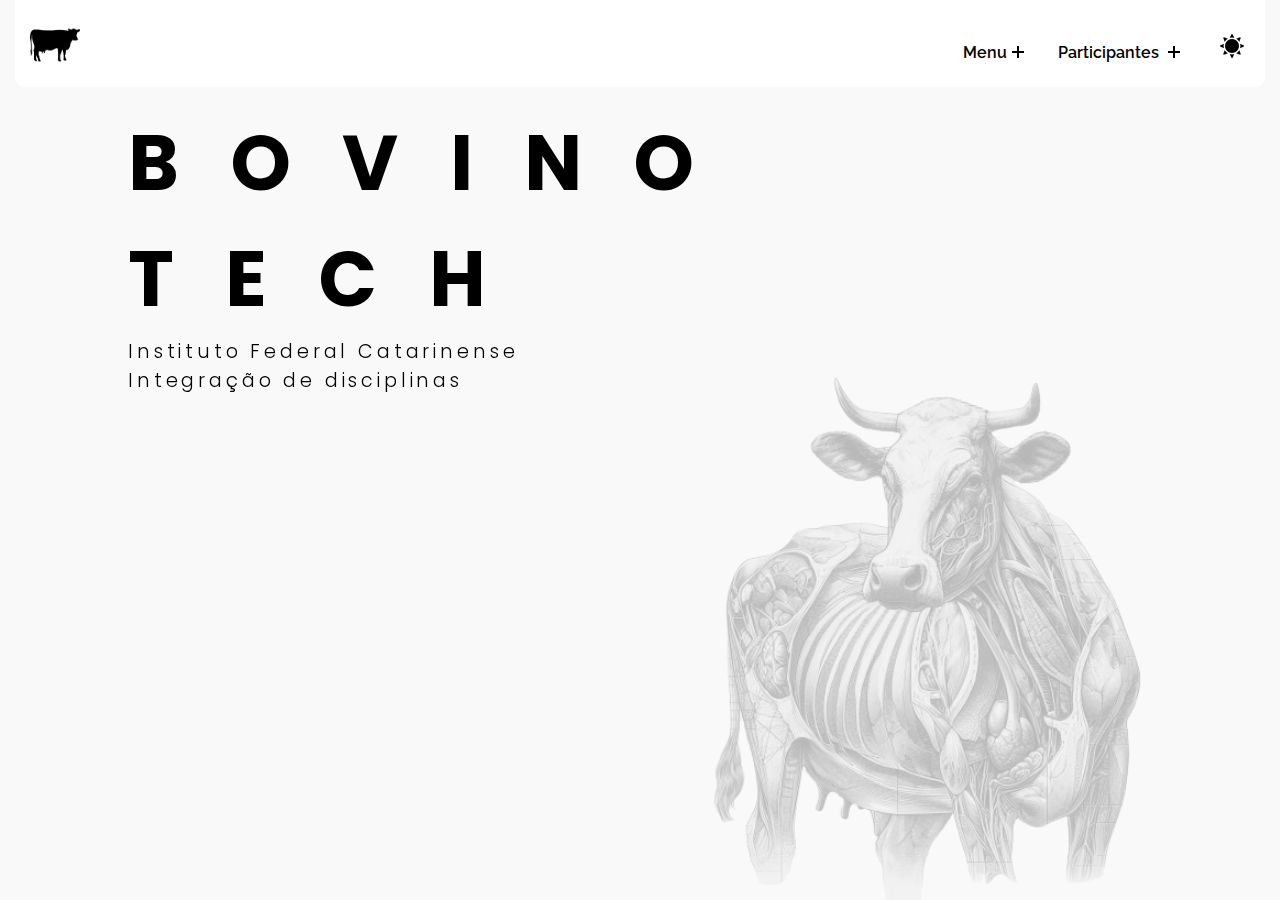
<file: index.html>
<!DOCTYPE html>
    <html lang="pt-br">
      <head>
        <meta charset="UTF-8" />
        <meta name="viewport" content="width=device-width, initial-scale=1.0" />
        <title>Home</title>
        <link
          rel="shortcut icon"
          href="img/favicons/vacaS.png"
          type="image/x-icon"
        />
        <link rel="stylesheet" type="text/css" href="css/style.css" />
      </head>
      <body>
        <!-- header start -->
        <header class="header">
          <div class="container">
            <div class="header-main">
              <div class="logo">
                <a href="index.html"
                  ><img src="img/cow.png" alt="" id="logo"
                /></a>
              </div>
              <div class="open-nav-menu">
                <span></span>
              </div>
              <div class="menu-overlay"></div>
              <!-- navigation menu start -->
              <nav class="nav-menu">
                <div class="close-nav-menu">
                  <img src="img/close.svg" alt="close" />
                </div>
                <ul class="menu">
                  <li class="menu-item menu-item-has-children">
                    <a href="#" data-toggle="sub-menu"
                      >Menu<i class="plus"></i
                    ></a>
                    <ul class="sub-menu">
                      <li class="menu-item"><a href="index.html">Home</a></li>
                      <li class="menu-item">
                        <a href="ossos.html">Esqueleto Bovino</a>
                      </li>
                      <li class="menu-item">
                        <a href="sistema-digestivo.html">Sistema Digestivo</a>
                      </li>
                      <li class="menu-item">
                        <a href="fermentacao.html" style="text-wrap: nowrap"
                          >Fermentação Ruminante</a
                        >
                      </li>
                    </ul>
                  </li>
                  <li class="menu-item menu-item-has-children">
                    <a href="#" data-toggle="sub-menu"
                      >Participantes <i class="plus"></i
                    ></a>
                    <ul class="sub-menu" id="participants">
                      <li class="menu-item">
                        <a href="#">André Richartz Farias</a>
                      </li>
                      <li class="menu-item"><a href="#">Yasmin Bragato</a></li>
                      <li class="menu-item">
                        <a href="#">Guilherme Schreiber</a>
                      </li>
                      <li class="menu-item">
                        <a href="#">Henrique Chepli de Souza</a>
                      </li>
                      <li class="menu-item">
                        <a href="#">Guilherme Thomasi Acordi</a>
                      </li>
                      <li class="menu-item">
                        <a href="#">Luna Bolsoni Ramos da Silva</a>
                      </li>
                      <li class="menu-item">
                        <a href="#">Fernanda Francine De Freitas</a>
                      </li>
                    </ul>
                  </li>
                  <li class="menu-item menu-item-has-children">
                    <button id="toggle" class="button">
                      <img src="img/sun.png" alt="" />
                    </button>
                  </li>
                </ul>
              </nav>
              <!-- navigation menu end -->
            </div>
          </div>
        </header>
        <!-- header end -->

        <!-- home section start -->

        <!-- home section end -->
        <h1 class="title" id="title1">Bovino</h1>
        <h1 class="title" id="title2" >Tech</h1>
        <h2 class="subtitle" id="subtitle2">Instituto Federal Catarinense </h2>
        <h2 class="subtitle" id="subtitle2">Integração de disciplinas</h2>

        <img src="img/Cows/cowBackgroudnd-nobackgroundbandw.png" alt="" class="indexImg">

        <script type="module" src="js/script.js"></script>
    <script type="module" src="js/utils.js"></script>
    </body>
    </html>
</file>
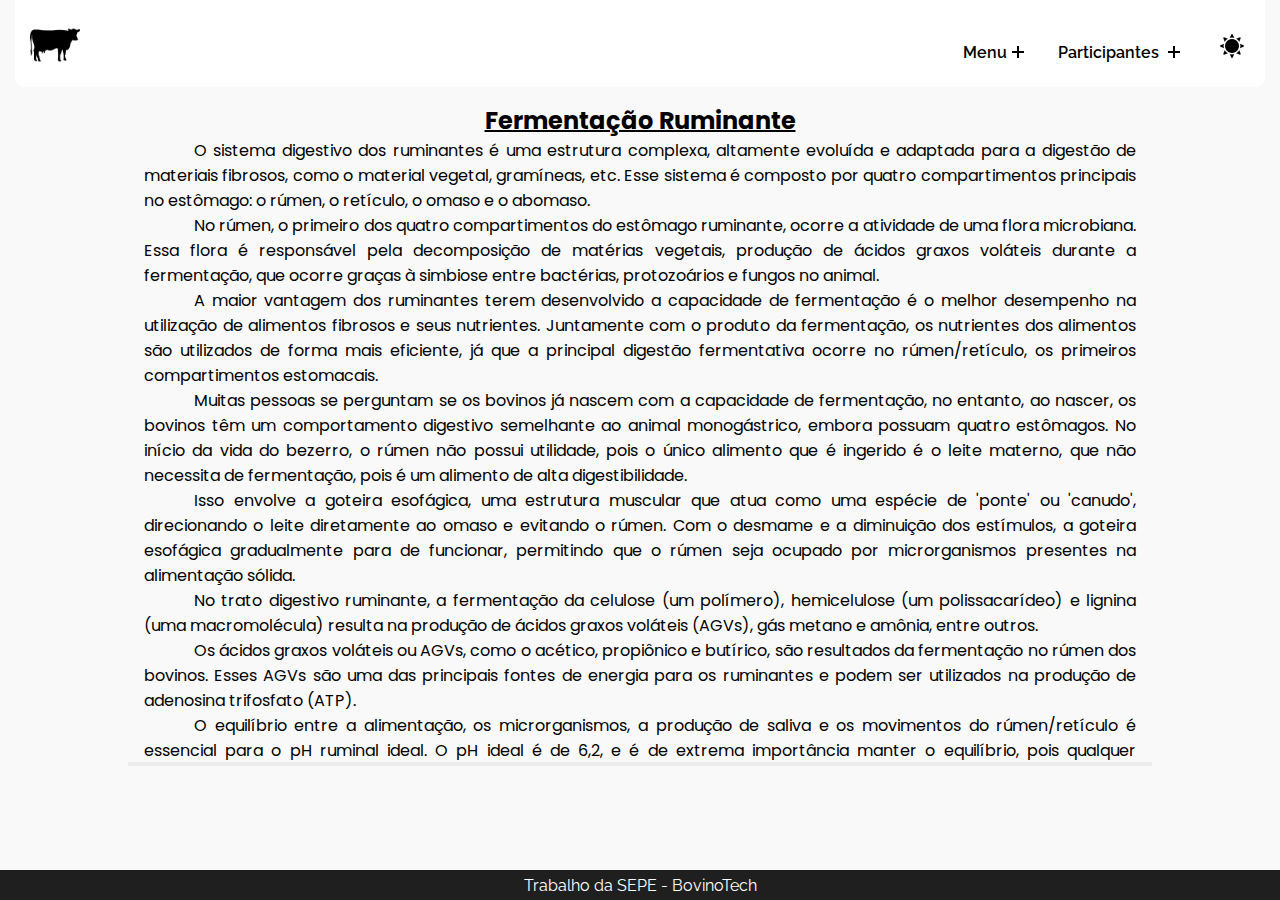
<file: fermentacao.html>
<!DOCTYPE html>
<html lang="pt-br">
  <head>
    <meta charset="UTF-8" />
    <meta name="viewport" content="width=device-width, initial-scale=1.0" />
    <title>Sistema Digestivo</title>
    <link
      rel="shortcut icon"
      href="img/favicons/vacaS.png"
      type="image/x-icon"
    />
    <link rel="stylesheet" type="text/css" href="css/style.css" />
  </head>
  <body>
    <!-- header start -->
    <header class="header">
      <div class="container">
        <div class="header-main">
          <div class="logo">
            <a href="index.html"
              ><img src="img/cow.png" alt="" id="logo"
            /></a>
          </div>
          <div class="open-nav-menu">
            <span></span>
          </div>
          <div class="menu-overlay"></div>
          <!-- navigation menu start -->
          <nav class="nav-menu">
            <div class="close-nav-menu">
              <img src="img/close.svg" alt="close" />
            </div>
            <ul class="menu">
              <li class="menu-item menu-item-has-children">
                <a href="#" data-toggle="sub-menu"
                  >Menu<i class="plus"></i
                ></a>
                <ul class="sub-menu">
                  <li class="menu-item"><a href="index.html">Home</a></li>
                  <li class="menu-item">
                    <a href="ossos.html">Esqueleto Bovino</a>
                  </li>
                  <li class="menu-item">
                    <a href="sistema-digestivo.html">Sistema Digestivo</a>
                  </li>
                  <li class="menu-item">
                    <a href="fermentacao.html" style="text-wrap: nowrap"
                      >Fermentação Ruminante</a
                    >
                  </li>
                </ul>
              </li>
              <li class="menu-item menu-item-has-children">
                <a href="#" data-toggle="sub-menu"
                  >Participantes <i class="plus"></i
                ></a>
                <ul class="sub-menu" id="participants">
                  <li class="menu-item">
                    <a href="#">André Richartz Farias</a>
                  </li>
                  <li class="menu-item"><a href="#">Yasmin Bragato</a></li>
                  <li class="menu-item">
                    <a href="#">Guilherme Schreiber</a>
                  </li>
                  <li class="menu-item">
                    <a href="#">Henrique Chepli de Souza</a>
                  </li>
                  <li class="menu-item">
                    <a href="#">Guilherme Thomasi Acordi</a>
                  </li>
                  <li class="menu-item">
                    <a href="#">Luna Bolsoni Ramos da Silva</a>
                  </li>
                  <li class="menu-item">
                    <a href="#">Fernanda Francine De Freitas</a>
                  </li>
                </ul>
              </li>
              <li class="menu-item menu-item-has-children">
                <button id="toggle" class="button">
                  <img src="img/sun.png" alt="" />
                </button>
              </li>
            </ul>
          </nav>
          <!-- navigation menu end -->
        </div>
      </div>
    </header>
    <!-- header end -->

    <!-- home section start -->

    <!-- home section end -->
    <div id="text-box" style="margin-right: 0;">
      <div class="container-quim">
      <div id="text-box-quim" class="">
        <h1 class="title-quim">Fermentação Ruminante</h1>
        <p class="text-quim">
          O sistema digestivo dos ruminantes é uma estrutura complexa, altamente evoluída e adaptada para a digestão de materiais fibrosos, como o material vegetal, gramíneas, etc. Esse sistema é composto por quatro compartimentos principais no estômago: o rúmen, o retículo, o omaso e o abomaso.   
        </p>
        <p class="text-quim"> No rúmen, o primeiro dos quatro compartimentos do estômago ruminante, ocorre a atividade de uma flora microbiana. Essa flora é responsável pela decomposição de matérias vegetais, produção de ácidos graxos voláteis durante a fermentação, que ocorre graças à simbiose entre bactérias, protozoários e fungos no animal.
        </p>
        <p class="text-quim">  A maior vantagem dos ruminantes terem desenvolvido a capacidade de fermentação é o melhor desempenho na utilização de alimentos fibrosos e seus nutrientes. Juntamente com o produto da fermentação, os nutrientes dos alimentos são utilizados de forma mais eficiente, já que a principal digestão fermentativa ocorre no rúmen/retículo, os primeiros compartimentos estomacais.
        </p>
        <p class="text-quim">  Muitas pessoas se perguntam se os bovinos já nascem com a capacidade de fermentação, no entanto, ao nascer, os bovinos têm um comportamento digestivo semelhante ao animal monogástrico, embora possuam quatro estômagos. No início da vida do bezerro, o rúmen não possui utilidade, pois o único alimento que é ingerido é o leite materno, que não necessita de fermentação, pois é um alimento de alta digestibilidade. 
        </p>
        <p class="text-quim"> Isso envolve a goteira esofágica, uma estrutura muscular que atua como uma espécie de 'ponte' ou 'canudo', direcionando o leite diretamente ao omaso e evitando o rúmen. Com o desmame e a diminuição dos estímulos, a goteira esofágica gradualmente para de funcionar, permitindo que o rúmen seja ocupado por microrganismos presentes na alimentação sólida.
        </p>
        <p class="text-quim"> No trato digestivo ruminante, a fermentação da celulose (um polímero), hemicelulose (um polissacarídeo) e lignina (uma macromolécula) resulta na produção de ácidos graxos voláteis (AGVs), gás metano e amônia, entre outros.
        </p>
        <p class="text-quim"> Os ácidos graxos voláteis ou AGVs, como o acético, propiônico e butírico, são resultados da fermentação no rúmen dos bovinos. Esses AGVs são uma das principais fontes de energia para os ruminantes e podem ser utilizados na produção de adenosina trifosfato (ATP).
        </p>
        <p class="text-quim"> O equilíbrio entre a alimentação, os microrganismos, a produção de saliva e os movimentos do rúmen/retículo é essencial para o pH ruminal ideal. O pH ideal é de 6,2, e é de extrema importância manter o equilíbrio, pois qualquer desequilíbrio pode resultar em disfunções ruminais, tais como a acidose, que torna o bovino mais suscetível a condições como o timpanismo e a laminite. Além disso, a alcalose é outra disfunção que pode ser causada pelo desequilíbrio do pH.
        </p>
        <p class="text-quim"> A acidose ocorre devido à produção excessiva de ácidos láticos no rúmen. O principal motivo dessa disfunção é o consumo excessivo de amido, ingerido de forma repentina, sem uma introdução lenta na dieta. A acidose reduz o pH e pode alterar a composição das bactérias, favorecendo aquelas que produzem ácido lático. 
        </p>
        <p class="text-quim"> A alcalose, por outro lado, é causada pela produção excessiva de amônio, resultando em um aumento do pH no rúmen e uma diminuição na população de protozoários. Um dos fatores desse distúrbio é o desequilíbrio na dieta.
        </p>
        <p class="text-quim">No que diz respeito à alimentação de bovinos, é proibido fornecer subprodutos de origem 
          animal, pois são prejudiciais à saúde de ruminantes. É também necessário fornecer alimentos fibrosos para melhor trato digestivo e para o equilíbrio do pH do rúmen.
          </p>
          <h2 id="referTitle">Referências Bibliográficas</h2>
          <p class="refer">MURTA, Thayná. Você sabia que o bezerro se torna ruminante?. <b>Zootecniabrasil</b>, 2020 Disponível em: <a href=" https://zootecniabrasil.com/2020/12/09/voce-sabia-que-o-bezerro-se-torna-ruminante/"> https://zootecniabrasil.com/2020/12/09/voce-sabia-que-o-bezerro-se-torna-ruminante/</a>
           . Acesso em: 17 out. 2023.</p>
           <p class="refer">SOUZA, Camila Carolina. DISTÚRBIOS DO EQUILÍBRIO ÁCIDO-BÁSICO REVISÃO DE LITERATURA <b>Faef Revista</b>,set.,2013. Disponível em: <a href="http://faef.revista.inf.br/imagens_arquivos/arquivos_destaque/ajQUTqxOS6kVrug_2013-6-21-10-53-20.pdf">http://faef.revista.inf.br/imagens_arquivos/arquivos_destaque/ajQUTqxOS6kVrug_2013-6-21-10-53-20.pdf</a>. Acesso em: 17 out. 2023</p>
           <p class="refer">COMO OCORRE O DESENVOLVIMENTO DO RÚMEN NO BEZERRO LEITEIRO?. <b>Educapoint| Blog</b>. 19 mar. 2020. Disponível em: <a href="https://www.educapoint.com.br/blog/pecuaria-leite/desenvolvimento-rumen-bezerro-leiteiro/">https://www.educapoint.com.br/blog/pecuaria-leite/desenvolvimento-rumen-bezerro-leiteiro/</a>. Acesso em: 17 out. 2023.</p>
           <p class="refer">CARVALHO, Pedro. Acidose Ruminal: o que é, prevenção e tratamento.<b>Blog Prodap</b>, 18 nov. 2020. Disponível em: <a href="https://blog.prodap.com.br/acidose-ruminal-o-que-e-prevencao-tratamento/">https://blog.prodap.com.br/acidose-ruminal-o-que-e-prevencao-tratamento/</a>. Acesso em: 17 out. 2023.</p>
           <p class="refer">DIETA RICA EM CONCENTRADO PODE LEVAR A ACIDOSE RUMINAL EM CONFINAMENTO BOVINO.<b>Embrapa</b>. 2019. Disponível em: <a href="https://www.embrapa.br">https://www.embrapa.br</a>.Acesso em: 17 out. 2023.</p>
           <p class="refer">OLIVEIRA, Vinicius da silva; SANTANA NETO, Jose Adelson; VALENÇA, Roberta de Lima. CARACTERÍSTICA QUÍMICAS E FISIOLÓGICAS DA FERMENTAÇÃO RUMINAL DE BOVINOS EM PASTEJO-REVISÃO DE LITERATURA. <b>Revista científica eletrônica de medicina veterinária</b>, n. 20, jan. 2013.</p>
           <p class="refer"></p>
           <p class="refer"></p>
      </div>
    </div>
      </div>
      <script type="module" src="js/script.js"></script>
      <script type="module" src="js/utils.js"></script>
    <footer>
      <p>Trabalho da SEPE - BovinoTech</p>
    </footer>
  </body>
</html>
</body>
</html>
</file>
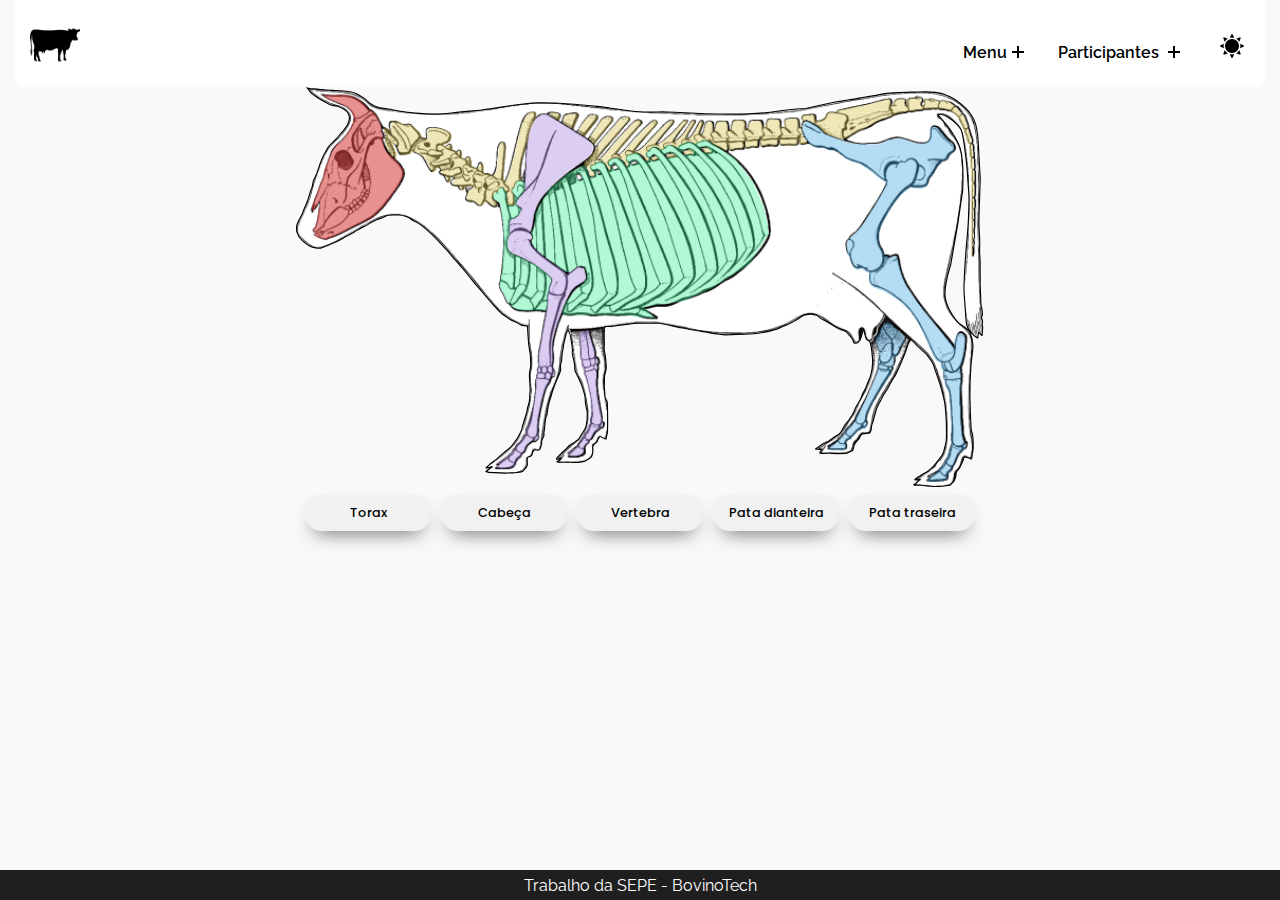
<file: ossos.html>
<!DOCTYPE html>
<html lang="pt-br">
  <head>
    <meta charset="UTF-8" />
    <meta name="viewport" content="width=device-width, initial-scale=1.0" />
    <title>Esqueleto Bovino</title>
    <link
      rel="shortcut icon"
      href="img/favicons/vacaS.png"
      type="image/x-icon"
    />
    <link rel="stylesheet" type="text/css" href="css/style.css" />
  </head>
  <body>
    <!-- header start -->
    <header class="header">
      <div class="container">
        <div class="header-main">
          <div class="logo">
            <a href="index.html"><img src="img/cow.png" alt="" id="logo" /></a>
          </div>
          <div class="open-nav-menu">
            <span></span>
          </div>
          <div class="menu-overlay"></div>
          <!-- navigation menu start -->
          <nav class="nav-menu">
            <div class="close-nav-menu">
              <img src="img/close.svg" alt="close" />
            </div>
            <ul class="menu">
              <li class="menu-item menu-item-has-children">
                <a href="#" data-toggle="sub-menu">Menu<i class="plus"></i></a>
                <ul class="sub-menu">
                  <li class="menu-item"><a href="index.html">Home</a></li>
                  <li class="menu-item">
                    <a href="ossos.html">Esqueleto Bovino</a>
                  </li>
                  <li class="menu-item"><a href="sistema-digestivo.html">Sistema Digestivo</a></li>
                  <li class="menu-item"><a href="fermentacao.html" style="text-wrap: nowrap;">Fermentação Ruminante</a></li>
                </ul>
              </li>
              <li class="menu-item menu-item-has-children">
                <a href="#" data-toggle="sub-menu"
                  >Participantes <i class="plus"></i
                ></a>
                <ul class="sub-menu" id="participants">
                  <li class="menu-item"><a href="#">André Richartz Farias</a></li>
                  <li class="menu-item"><a href="#">Yasmin Bragato</a></li>
                  <li class="menu-item"><a href="#">Guilherme Schreiber</a></li>
                  <li class="menu-item"><a href="#">Henrique Chepli de Souza</a></li>
                  <li class="menu-item"><a href="#">Guilherme Thomasi Acordi</a></li>
                  <li class="menu-item"><a href="#">Luna Bolsoni Ramos da Silva</a></li>
                  <li class="menu-item"><a href="#">Fernanda Francine De Freitas</a></li>
                </ul>
              </li>
              <li class="menu-item menu-item-has-children">
                <button id="toggle" class="button">
                  <img src="img/sun.png" alt="" />
                </button>
              </li>
            </ul>
          </nav>
          <!-- navigation menu end -->
        </div>
      </div>
    </header>
    <!-- header end -->

    <!-- home section start -->

    <!-- home section end -->

    <script type="module" src="js/script.js"></script>
    <script type="module" src="js/utils.js"></script>
    <article>
      <div class="content-container">

        <div class="imageButton-box">
          <div class="image-box">
            <?xml version="1.0" encoding="UTF-8" standalone="no"?>
<!-- Created with Inkscape (http://www.inkscape.org/) -->
<svg
   version="1.1"
   id="svg1"
   class="cowBones"
   viewBox="0 0 366.4614 213.30975"
   sodipodi:docname="bovino-ossos-nobackground.svg.2023_09_30_22_06_51.0.svg"
   inkscape:export-filename="bovino-ossos-background-subs.svg"
   inkscape:export-xdpi="96"
   inkscape:export-ydpi="96"
   xml:space="preserve"
   xmlns:inkscape="http://www.inkscape.org/namespaces/inkscape"
   xmlns:sodipodi="http://sodipodi.sourceforge.net/DTD/sodipodi-0.dtd"
   xmlns:xlink="http://www.w3.org/1999/xlink"
   xmlns="http://www.w3.org/2000/svg"
   xmlns:svg="http://www.w3.org/2000/svg"><defs
     id="defs1"><clipPath
       clipPathUnits="userSpaceOnUse"
       id="clipPath7"><path
         style="opacity:1;fill:none;fill-opacity:1;stroke:#000000;stroke-width:0.602;stroke-dasharray:none;stroke-opacity:1"
         d="m 366.21422,105.3548 c 0,0 -3.94761,12.08298 -2.93057,18.06477 0.75512,4.44123 3.23792,8.55148 6.00119,12.10945 1.90427,2.45193 5.93145,3.80791 7.06171,6.07257 1.38312,2.77131 1.73896,4.87327 1.64177,7.41354 l -0.0714,1.86613 -0.89737,7.83164 -0.50987,8.60664 -0.10197,8.81058 c 0,0 0.16316,4.93555 0.16316,5.58819 0,0.65264 0.16316,5.34346 0.16316,5.34346 l 0.32631,5.75135 c -0.1593,1.19868 0.59866,2.37453 0.81579,3.87503 0.31574,2.18198 0.28554,6.60794 0.28554,6.60794 l -0.28553,2.44738 c 0,0 -0.26816,0.60335 -0.32633,1.67238 -0.0331,0.60792 -0.0196,2.06698 -0.73421,1.67238 -0.94172,-0.52003 -1.83532,-0.70103 -3.10003,-0.89738 -0.61891,-0.0961 -0.85658,1.67239 -0.85658,1.67239 l -0.89737,1.87632 -1.01975,2.20265 c -0.30654,0.66215 -1.55,1.42764 -1.71316,2.24344 -0.16316,0.81579 -0.28553,1.34606 -0.32632,2.16185 -0.0364,0.72876 -1.06053,2.89607 -1.06053,2.89607 l -2.03949,1.91713 -3.1816,0.48947 c -0.96757,0.14886 -2.93686,0.20394 -2.93686,0.20394 0,0 -2.56976,0.0408 -4.03819,-0.12236 -1.46843,-0.16316 -4.28292,-0.36711 -5.09871,-0.53027 -0.8158,-0.16316 -4.77504,0.23487 -3.9974,-0.28553 1.91506,-1.28156 1.96957,-1.87803 3.05923,-2.73291 0.50141,-0.39337 -3.14081,0.61185 -2.48818,-0.0408 0.65264,-0.65263 2.4066,-1.71317 3.05923,-2.20265 0.65264,-0.48948 3.75266,-1.87632 4.4053,-2.69212 0.65263,-0.81579 1.87649,-1.25655 3.01844,-2.85528 1.01974,-1.42764 4.3645,-5.30266 4.69082,-6.52636 0.30606,-1.14771 0.775,-3.22239 1.34606,-5.50661 0.55964,-2.23853 0.12237,-13.01193 -0.0408,-14.80668 -0.14845,-1.63299 -0.28554,-5.05793 -0.93816,-7.83163 -0.65263,-2.77371 -1.95791,-7.83163 -2.97765,-10.72771 -0.98885,-2.80836 -1.87633,-5.30266 -2.52897,-7.42373 -0.65264,-2.12107 -2.7737,-4.73161 -3.42634,-5.5474 -0.65263,-0.8158 -4.97634,-4.69082 -4.97634,-4.69082 0,0 -1.71071,-1.91111 -3.01844,-3.26318 -1.74185,-1.80092 -3.34476,5.5474 -4.07898,7.17899 -0.63165,1.40366 -1.79475,4.44608 -2.12106,5.09872 -0.32632,0.65263 -2.03949,4.7316 -2.69213,5.87372 -0.65264,1.14211 -1.71317,2.52897 -3.01844,4.97635 -1.30527,2.44739 -0.9985,2.30378 -2.77371,4.73161 -0.86135,1.17802 -1.97289,3.85304 -3.27816,5.9741 -1.30527,2.12107 -1.50633,4.19435 -2.15897,6.15226 -0.65263,1.9579 -0.47053,2.59159 -1.28632,4.22318 -0.81579,1.63159 -0.17051,4.02299 -1.14946,4.83879 -0.97896,0.81579 -1.97523,0.1392 -4.07813,0.73916 -1.14658,0.32712 -1.19981,1.94454 -2.12021,2.88087 -0.80499,0.81892 -1.59437,1.69134 -2.13182,2.70612 -0.53537,1.01088 -0.384,2.78191 -1.03663,3.27139 -0.65264,0.48947 -3.09748,1.5722 -3.75011,1.5722 -0.65264,0 -4.28738,0.0973 -4.28738,0.0973 0,0 -3.17365,-0.31302 -3.82629,-0.31302 -0.65264,0 -2.60978,0.17655 -5.05793,0.24474 -0.97646,0.0272 -0.31949,-0.95489 0.1517,-1.70157 0.003,-0.005 0.008,-0.007 0.0115,-0.0116 0.61184,-0.69342 -3.47778,-0.47424 -2.87568,-0.81579 1.21714,-0.69044 2.61054,-1.79475 3.26318,-2.28422 0.65263,-0.48948 3.75266,-1.87633 3.75266,-1.87633 l 3.83423,-2.77371 c 0,0 1.71316,-0.48947 2.69212,-2.12106 0.97895,-1.63159 1.61653,-3.24597 2.7737,-4.56845 1.14212,-1.30528 2.44739,-3.26318 3.10002,-4.24213 0.65264,-0.97896 1.55001,-3.34476 2.20265,-4.65003 0.65263,-1.30527 2.61054,-4.16056 2.93686,-5.62899 0.32632,-1.46843 1.87633,-3.26318 2.36581,-4.89477 0.48948,-1.63159 1.63158,-3.75265 2.28422,-5.71056 0.65264,-1.95791 1.14212,-5.54741 1.14212,-7.50532 0,-1.95791 -0.50501,-6.40604 -0.66821,-7.54815 -0.0816,-0.57105 -0.46085,-2.0737 -0.73319,-3.05863 -0.27234,-0.98493 -1.41263,-0.74075 -1.96642,-1.74056 -0.83104,-1.50034 -1.27936,-6.06737 -1.59455,-4.94511 -0.24349,0.86698 -0.8117,2.8075 -0.8117,2.8075 l -0.8117,2.57675 -1.40904,1.63159 c 0,0 -2.0221,0.8076 -2.18526,-0.33451 -0.16316,-1.14212 -1.34485,-2.75391 -1.34485,-2.75391 l -2.73412,-2.94846 -3.80864,-1.51622 -3.66868,-2.08148 -2.89728,-1.72716 -3.11981,-1.65139 c 0,0 -1.89033,-1.82614 -2.70612,-1.82614 -0.8158,0 -1.32167,-0.80759 -4.09877,-0.29832 -0.8183,0.15006 -2.95326,0.64103 -3.60589,1.29367 -0.65264,0.65264 -2.29583,1.48823 -3.6011,2.30403 -1.30527,0.81579 -3.06383,1.74696 -4.69542,2.23644 -1.63159,0.48947 -3.9274,1.80634 -5.06951,2.13266 -0.57106,0.16316 -7.25478,2.20519 -13.91111,2.47587 -6.65633,0.27068 -13.16989,0.50057 -13.16989,0.50057 0,0 -6.92846,-0.91137 -8.72321,-1.23769 -1.79475,-0.32631 -6.69772,-1.04653 -8.16615,-1.37285 -1.46843,-0.32632 -4.79099,-0.88337 -6.7489,-1.20969 -1.95791,-0.32632 -10.25921,-2.3914 -11.40133,-2.3914 -1.14211,0 -9.98409,0.0116 -10.96305,0.0116 -0.97895,0 -4.67392,0.33622 -5.65287,0.49938 -0.97896,0.16316 -9.09081,1.1882 -9.09081,1.1882 0,0 -3.74344,-0.38344 -3.70827,0.63694 0.0359,1.03983 -0.0741,3.40584 -0.0741,3.40584 0,0 0.0458,4.48696 0.0758,5.31836 0.0294,0.8158 -0.33618,2.73279 0.0956,4.24213 0.74448,2.60254 0.79759,5.55676 0.93287,8.3788 0.0516,1.07582 -0.5842,2.67175 -0.77782,3.86758 -0.12885,0.79585 -0.18303,1.3634 -0.18303,1.3634 l -0.11709,4.69288 0.3444,4.46212 c -0.45683,1.67503 1.2435,3.238 1.27897,4.05099 0.0291,0.66748 0.17047,4.85271 0.18907,8.64032 0.0187,3.78761 -0.0853,7.17761 -0.0853,7.17761 0,0 -0.33813,1.7415 -0.63911,2.88417 -0.16711,0.63441 0.28053,1.11069 -0.5375,0.81419 -0.61358,-0.22239 -0.83983,-0.24074 -2.52486,-1.1882 -0.82167,-0.46201 -1.90023,2.8034 -1.90023,2.8034 0,0 -1.17742,1.0262 -1.77205,1.5674 -0.76447,0.69578 -0.38185,1.89102 -0.40789,2.93686 -0.0278,1.11764 -0.003,2.31229 -0.65264,3.22239 -0.84126,1.17912 -3.46713,2.52896 -3.46713,2.52896 0,0 -1.79476,0.48948 -3.91582,0.65264 -2.12107,0.16316 -4.09937,-0.0816 -5.89412,-0.0816 -1.79475,0 -1.82321,0.12589 -3.42633,0.0204 -0.45368,-0.0299 -2.76034,-0.0341 -1.36646,-0.62204 0.42,-0.17714 3.74797,-2.7112 0.30592,-1.05034 -0.47046,0.22701 -1.29188,0.0582 -1.04627,-0.11527 0.48473,-0.34227 0.37068,-0.70974 1.12787,-1.43474 1.70471,-1.63223 1.28488,-1.48882 2.59015,-2.46777 1.30527,-0.97896 2.08028,-2.12107 3.05923,-3.10003 0.97896,-0.97895 2.77371,-1.38685 3.10002,-2.03948 0.32632,-0.65264 1.55001,-0.65264 2.20264,-1.79475 0.65264,-1.14211 1.29074,-2.26323 2.0395,-3.34476 0.73422,-1.06053 1.2808,-1.27271 1.79474,-3.67108 0.48948,-2.28422 0.57106,-4.97634 0.57106,-6.60793 0,-1.63159 -1.19719,-4.05984 -1.06054,-6.36321 0.14013,-2.36196 -0.61911,-4.42557 -1.14211,-6.11845 -1.50482,-4.87093 -2.98908,-6.80883 -4.40529,-10.19744 -0.303,-1.88802 0.15318,-1.18375 -0.32632,-3.9974 -0.19381,-1.13731 -1.38674,-5.39004 -1.06053,-5.9553 0.37663,-0.65264 -1.0845,-10.03703 -1.57488,-10.03703 -0.92225,-4.48963 -2.42252,3.59225 -2.42252,3.59225 0,0 -0.73421,2.85528 -0.73421,3.50792 0,0.65263 -0.24474,1.63159 -0.57106,3.10002 -0.32631,1.46843 -0.16315,4.7316 -0.81579,6.20003 -0.65263,1.46843 0.16316,2.12107 -0.16316,3.58951 -0.32632,1.46843 -2.12107,5.30266 -2.12107,5.30266 0,0 -0.65264,1.46843 -1.30527,3.26318 -0.65264,1.79475 -0.89737,2.44739 -1.38685,4.24214 -0.48948,1.79475 -0.73421,2.20264 -1.38685,4.65003 -0.65263,2.44738 -0.81579,4.56845 -0.97895,5.71056 -0.16316,1.14211 -0.57106,0.81579 -0.89738,3.26318 -0.32632,2.44738 -0.4079,4.73161 -0.73421,6.3632 -0.32632,1.63159 0.48948,1.63159 -0.48948,2.93686 -0.97895,1.30527 -0.73421,3.75265 -0.73421,3.75265 -0.12234,-0.7884 -0.63845,2.48462 -1.22369,2.85529 -1.02946,0.65202 -1.07779,-0.23261 -2.28424,-0.0612 -0.51479,0.0731 -0.86085,0.61661 -1.1625,1.04013 -0.47846,0.67176 -0.10197,1.63159 -1.08093,2.28423 -0.97895,0.65264 -1.87885,0.25545 -1.95791,1.2237 -0.0877,1.07382 0,2.81448 0,2.81448 0,0 0.24474,0.77501 -0.40789,1.75397 -0.65264,0.97895 -0.73423,0.89737 -1.59081,1.91711 -0.70397,0.83806 -0.44868,0.57106 -2.40659,0.89738 -1.95791,0.32632 -1.62004,0.40789 -3.42634,0.40789 -1.7133,0 -2.97901,0.17809 -4.11976,0.12237 l -3.29118,-0.16076 -5.19309,-0.20635 c 0,0 -0.88394,-0.24571 -1.55001,-0.40789 -0.34262,-0.0834 0.064,-0.16587 0.3014,-0.38607 0.42515,-0.39427 0.73886,-0.72918 1.1471,-1.04782 0.5301,-0.41375 1.61073,-0.94984 1.61073,-0.94984 1.34414,-0.79264 -3.69483,0.85442 -2.99805,0.34424 0.73329,-0.53691 1.28489,-1.42764 2.46779,-2.40659 1.29413,-1.071 1.79475,-1.06054 3.26318,-2.36581 1.46843,-1.30527 1.21959,-1.24589 2.68802,-2.388 1.46843,-1.14211 0.768,-0.82569 3.21539,-2.62044 2.44738,-1.79475 3.23349,-3.63899 3.88612,-4.45478 0.65264,-0.8158 0.97895,-1.14211 1.63159,-2.44739 0.65264,-1.30527 1.88212,-3.22188 2.04528,-4.69032 0.16316,-1.46843 0.4021,-1.1834 0.89158,-3.30446 0.48947,-2.12107 1.43224,-3.49223 1.75856,-5.93961 0.32632,-2.44739 0.67243,-2.44739 1.1619,-4.73161 0.48948,-2.28423 0.028,-2.51497 0.35432,-4.96235 0.32632,-2.44739 -0.0297,-1.06634 -0.0297,-4.819 0,0 -0.17247,-1.30365 -0.23707,-2.91054 -0.0646,-1.60689 -0.0213,-3.51701 0.41013,-4.72993 0.47305,-1.32983 0.21567,-3.12001 0.20274,-4.68213 -0.008,-0.96471 -0.0687,-1.92998 -0.17306,-2.88907 -0.17526,-1.61014 -0.56418,-3.19139 -0.7598,-4.79919 -0.19119,-1.57135 -0.4038,-4.73161 -0.4038,-4.73161 -0.0832,-0.97541 -0.31642,-5.59689 -0.31642,-5.59689 l -3.41645,-0.61305 c 0,0 -2.00399,-1.51792 -3.96189,-2.17056 -1.95791,-0.65263 -2.78191,-1.28547 -3.76087,-2.10126 -0.97895,-0.8158 -1.70907,-0.95097 -3.1775,-2.4194 -1.46843,-1.46843 -2.40949,-2.4095 -3.22528,-3.38845 -0.8158,-0.97895 -10.12336,-11.65137 -10.12336,-11.65137 l -2.40659,-2.97765 c -1.3134,-1.62505 -3.10002,-3.9974 -4.89477,-5.95531 -1.79475,-1.9579 -1.83553,-2.3658 -3.79345,-4.32371 -1.957905,-1.9579 -2.7737,-3.548705 -4.894767,-5.669769 C 94.713797,95.080884 94.346689,94.346669 91.736145,91.736126 89.125601,89.125582 88.350596,88.146628 85.250576,85.699243 82.150555,83.251859 81.946606,83.12949 79.988699,82.313695 78.030791,81.4979 78.27553,80.763684 75.746565,79.9071 c -2.014891,-0.682464 -3.263179,-0.897375 -4.813189,-0.775006 -0.875913,0.06915 -4.609241,-0.326318 -5.914513,0.489477 -1.305272,0.815795 -4.038185,1.67238 -4.038185,1.67238 0,0 -3.589498,1.55001 -4.242134,2.039487 -0.652636,0.489476 -2.284225,1.427641 -4.078974,2.243436 -1.794749,0.815795 -2.281412,1.190477 -4.527662,2.569754 -2.325015,1.427641 -2.196966,1.080808 -5.057928,2.732913 -2.896071,1.67238 -2.936861,1.957908 -5.057928,2.773702 -2.121067,0.815795 -5.057928,2.284226 -6.3632,2.610544 -1.305272,0.326318 -0.815795,0.815795 -3.426339,0.489477 -2.610543,-0.326318 -2.936861,-0.448687 -4.242133,-1.264482 -1.305272,-0.815795 -1.386852,-0.856585 -3.589498,-2.692123 -2.024966,-1.687471 -2.936861,-4.690821 -2.936861,-4.690821 0,0 -0.288088,-2.355567 0,-3.507918 0.244738,-0.978954 0.142361,-0.690811 1.101323,-2.692123 0.938164,-1.957908 1.713169,-2.692123 2.202646,-4.486872 0.244738,-0.897374 1.531975,-3.370025 2.481517,-6.069683 0.949542,-2.699658 1.561388,-5.626322 2.250094,-6.779087 0.334722,-0.560263 0.206957,-1.161446 0.652636,-3.01844 0.489477,-2.039487 0.220706,-0.581387 1.876327,-4.323714 0.544339,-1.230411 2.257137,-7.897656 4.568452,-11.421128 0.487144,-0.742623 0.923887,-1.713537 1.386852,-2.569754 0.654808,-1.211017 1.550009,-1.67238 2.855281,-3.14081 1.305272,-1.468431 1.71317,-1.223692 2.855283,-2.855282 1.142113,-1.63159 2.447385,-2.732913 3.10002,-3.711867 0.652636,-0.978954 1.998697,-2.569754 2.161856,-3.711867 0.08158,-0.571057 0.56447,-1.458309 0.591769,-2.432202 0.0273,-0.973893 -0.400988,-2.034427 -0.836508,-2.788884 -1.08231,-1.874928 -4.894768,-3.222391 -5.710563,-3.548709 -0.815795,-0.326318 -1.917119,0.122369 -4.201344,-1.019744 -2.284226,-1.142113 -3.66837,-1.796615 -5.384247,-2.896071 -1.692033,-1.084178 -4.160553,-2.814493 -4.813189,-3.630288 -0.652636,-0.815795 -1.509221,-2.121066 -1.509221,-2.121066 0,0 1.230857,0.37432 2.284226,0.448686 1.472846,0.103981 1.875599,-0.183027 2.855282,0.163159 1.330009,0.46998 2.009142,0.142003 3.630288,0.326318 1.775803,0.201899 2.368324,0.230141 3.555705,0.300374 0.801259,0.04739 1.604946,0.04135 2.406596,0.08158 1.562756,0.07843 1.009156,-0.12861 4.683822,0.311472 2.606854,0.3122 2.357381,0.158843 3.507918,0.407898 1.130486,0.244714 2.250442,0.583078 3.303969,1.060533 1.588651,0.719972 4.486872,2.692124 4.486872,2.692124 l 2.392588,2.147869 2.341061,1.548809 2.62949,0.971956 6.12426,0.905574 c 3.576495,0.972533 21.609138,3.749198 32.564213,1.977702 5.395025,-0.872405 10.885785,-0.994351 16.315895,-1.611795 9.98647,-1.135536 19.80861,-3.659621 29.90588,-3.848233 11.0268,-0.205974 33.04379,2.073278 33.04379,2.073278 10.85406,1.497132 20.69105,3.637439 33.56297,2.696223 2.8519,-0.208535 40.80804,3.347918 60.98357,-0.268632 4.99505,-0.895386 15.15399,-1.458534 15.15399,-1.458534 4.94915,-0.924568 6.26824,-1.64229 15.13589,-3.350556 0,0 4.71929,-0.739457 7.41794,-1.16021 4.35999,-0.679776 9.56764,-1.700732 13.93609,-2.323815 1.88199,-0.268432 3.71115,-0.8506 5.59519,-1.104222 2.61318,-0.351775 5.25608,-0.439097 7.88932,-0.575156 2.30475,-0.119086 4.6879,-0.235601 6.92026,-0.210947 3.98211,0.04398 8.31805,-0.3897 12.26322,0.153262 1.52736,0.210205 3.21949,0.335716 4.53056,0.931166 1.85702,0.843402 4.39982,1.776761 6.32361,3.129712 3.13895,2.207528 6.13751,4.661707 8.29481,7.983195 0.88496,1.362529 1.77733,2.985237 2.25454,4.636034 1.48734,5.145072 1.76675,15.969785 1.76675,15.969785 l 0.384,6.612887 0.384,6.497517 -0.68233,20.795274 v 5.155202 l 0.42189,7.083418 c 0,0 -0.0874,6.237933 -0.0874,6.890567 0,0.16316 0.31964,2.913117 0.27993,5.648337 -0.0397,2.73523 0.0804,6.3787 0.0274,9.9441 -0.0529,3.56539 0.35559,7.0527 0.31588,9.70635 -0.0397,2.65365 0.62604,4.47363 0.62604,4.47363 l 0.16315,1.50922 0.16316,1.50922 -0.42829,1.04014 -0.12236,0.56085 0.0204,0.52008 0.36712,0.47927 0.0816,0.56086 0.0781,0.79932 -0.12588,0.61578 -0.0647,0.8809 0.22084,0.63617 0.0175,1.52841 -0.18645,1.89552 c 0,0 0.0582,2.01964 -0.24763,1.5692 -0.36952,-0.54418 -1.77726,-1.63278 -1.77726,-1.63278 l -0.4061,3.04483 c -0.57879,-0.26074 -2.03549,-1.28754 -3.38369,-2.7788 -1.34819,-1.49126 -2.58788,-3.44696 -2.73264,-5.5655 -0.28952,-4.23706 -0.69649,-9.41568 -1.0909,-14.80407 -0.39442,-5.3884 0.26207,-13.06324 0.65733,-19.2931 0.38102,-6.005432 0.97721,-11.288476 1.39739,-17.257076 0.21387,-3.038077 0.3017,-6.274987 0.39798,-9.283481 0.0951,-2.971802 0.24809,-6.015866 -0.0186,-8.815276 -0.53338,-5.598821 -0.66417,-10.82727 -1.1853,-15.415057 -0.52114,-4.587786 -1.02882,-8.534909 -1.50842,-11.571074 -0.47959,-3.036166 -0.9311,-5.161373 -1.33987,-6.105329 -0.68073,-1.571985 -3.71683,-4.647389 -6.76013,-6.684947 -3.04331,-2.037557 -6.14117,-2.293252 -5.09023,-0.947353 3.57966,4.584353 4.73378,5.390415 6.66824,8.395385 1.86668,2.899672 3.80812,5.882733 4.71035,9.21118 1.92759,7.1111 1.25275,22.067638 1.25275,22.067638 l -2.58827,17.900292 z"
         id="path8"
         sodipodi:nodetypes="[base64]" /></clipPath></defs><sodipodi:namedview
     id="namedview1"
     pagecolor="#ffffff"
     bordercolor="#000000"
     borderopacity="0.25"
     inkscape:showpageshadow="2"
     inkscape:pageopacity="0.0"
     inkscape:pagecheckerboard="0"
     inkscape:deskcolor="#d1d1d1"
     showgrid="false"
     inkscape:export-bgcolor="#ffffff00" /><image
     width="394.845"
     height="232.11099"
     preserveAspectRatio="none"
     xlink:href="[data-uri]&#10;AK7OHOkAAAAEZ0FNQQAAsY8L/GEFAAAACXBIWXMAAA7EAAAOxAGVKw4bAAD/lUlEQVR4XuydBZwc&#10;1dLFm7gLcXd3d+LuxIW4K0mIG1Hi7u4uxJ0IEIIFAgTX4O7yHrzvfvdfO73b29s9M7vZ3WyWPvyG&#10;7PR495VTVaeqHlAahgcPHjx48ODBgwcP8RQJfP968ODBgwcPHjx48BAv4RFeDx48ePDgwYMHD/Ea&#10;HuH14MGDBw8ePHjwEK/hEV4PHjx48ODBgwcP8Roe4fXgwYMHDx48ePAQr+ERXg8ePHjw4MGDBw/x&#10;Gh7h9eDBgwcPHjx48BCv4RFeDx48ePDgwYMHD/EaHuH14MGDBw8ePHjwEK/hEV4PHjx48ODBgwcP&#10;8Roe4fXgwYMHDx48ePAQr+ERXg8ePHjw4MGDBw/xGh7h9eDBgwcPHjx48BCv4RFeDx48ePDgwYMH&#10;D/EaHuH14MGDBw8ePHjwEK/hEV4PHjx48ODBgwcP8Roe4fXgwYMHDx48ePAQr+ERXg8ePHjw4MGD&#10;Bw/xGh7h9eDBgwcPHjx48BCvEecJ719//eX7y4MHDx48ePDgwYOHyOMBpeH724MHDx48ePDgwYOH&#10;eAdP0uDBgwcPHjx48OAhXiPOe3ifeuop48UXXzQqVapk1KtXz3fUgwcPHjx48ODBg4fgEOcJ71df&#10;fWV06tTJ+OGHH4z69esbzz33nJE1a1ajUaNGxs8//2wkS5JM7td8qKaRO3du36s8ePDgwYMHDx48&#10;eAjBfaHh/f77743JkycbDRs2NFq0aGEkTJjQ+N///md89tlnxo5tO4xff/3NSJUqlfH7778bt2/f&#10;Nl5//XXj22+/lWOJEycWIvzxxx8bZcqUES8xx//++28jRYrkxv/U/4w///zT+M9//mNkyJDBGDBg&#10;gLy/Bw8ePHjw4MHD/YT/+7//MxIk8NSqTrhvktb++ecfo0+fPkadOnXkXyfwU9T/KSNBwpCLbV54&#10;yC0klvuvvwYZ/s747NPPjNdeuyUqZl6XLFky44EHHjDee+898SZ/+OGHQrTxJJctW1ZIcooUKeR+&#10;/vz55f09ePDgwYMHDx6iArjGa6+9Zrz77rvGb7/9JlwEJE+eXBxxv/76q5E5c2bjp59+EuddmjRp&#10;pHJV0qRJ5TnZs2cXPlKgQAF5nQf/uO+qNPTo0UPI65YtW4SgxgT++9//ysCDLDPo3n//fWP//v0y&#10;0Bh027dvFw9z27ZtjUKFChmVK1f29MUePHjw4MHDvxw4yi5duiRRZThDunTpxGH3yiuvGM8++6zI&#10;NMlJgqzmzZvXSJIkifHHH3+EOue48fxMmTIJv4AI8xicg+Pp06c3Pv/8c+Prr7+W10J+f/zxR+P6&#10;9evGF198YZQrV04cc/CYnDlzGjVq1DDy5Mnj+3b/btx3hBds3rzZOHPmjPH4448bJUuW9B0Nwdtv&#10;vW2cOnlarJ80adMY3R/p5nsk+sBASpQokXH+/Hnj4sWLMhBPnDhhZMmSxejcubPxyCOPyCD34MGD&#10;Bw8ePMQPQExfeOEF45133hGvK5Hg559/Xv6GnNauXVvkkV9++aV4ZosXL25ky5Yt9N/YAsQY0n3j&#10;xg3JdcI5CNlu1qyZkSNHDqNnz54S8YYw/5twXxJecPz4cWPHjh1Go4aNjAEDB4TKF374/gdj7GPj&#10;jN27d4vlwzEe44Jj7XCxIcnoev/660/jgYQPyEXnNKROndq4du2ahBGwqvDuYk3x/LRp08p7AeQP&#10;1atXF0vK1PsywBhQe/fuFTLevHlzY9iwYTLQPXjw4MGDBw9xExBZnGTwhKNHjxq3bt0y7ty5I1Wi&#10;8NLizILQIh3AMwsnqFq1qkR8ucVUtDk6gef41VdfFScd3mA8zW3atDFq1qwpRP3fgPuW8AII6ZBB&#10;QzQRTWgsW7FUdLbmwDt39pwxoP9AI1euXEb58uVlUAKIKRYZltnPP/9k/J/+j1MAKQZWAosXl+Pc&#10;+BtPLu/DvxBh/oZUV6xYUWQNLVu2NIoWLSqv3bp1q7F27VohymPGjJFkOw8ePHjw4MHDvQO8AfKH&#10;gwrtLBKEt99+W/Z5SC3kFjKbL18++RvCC69gr49NEMnG+QYpRfoQEyAyfeTIEfkc8qMefvhhIfTx&#10;Ffc14TWxa+cuY9XKVcb8BfON2nXCLJVPP/3UmDt7rojCV69ZbZQtV9b3iGH875//hSa3Wa0zyKxJ&#10;ejk1dssNzzHWH5OG+sDcTDKdMmVKo1q1asaECRPEaiK0cfLkSWPFihUSzpg/f76npfHgwYMHDx5i&#10;CezpRINJEGNPRkuL5BAyS3SXykw4y7jFBSCPaNeunRDwYsWKCY954403jCpVqhiPPfaYONiiG7/8&#10;8ovxkuYyOOn4/O6PPCKyh/iGeEF4ARbKrFmzjO+++86YOHGiWGomLly4YEybNk3q9S5btizaSSda&#10;XpLannzySZlUhEa6du1qDBkyRLzLhEtMSwrLcdSoUb5XevDgwYMHDx7uFi+//LJ4bcmx+eijj4zL&#10;ly+L1xIpIsS2VatWcv9u8MnHnxgnjp8QctyhUwdxctmBHBLJACQVrzBkkkgv36Fjx45SacHEsiVL&#10;hZ/cvHlTyDieZ6LJRIkhvCS34UQbNmK4VJgaqMn58OHDjcfGjfW9Qxh4/nP6c995+x2jSbOm4ql1&#10;ctoFwovPv2CsXLlSvhOyzEFDBvseuf8RbwivCbIXIZQFCxY05syZE3qxGUAbN2401q1bZxQpUkQS&#10;3qJbXwvZ5X3R8ULAGdjdunUzFi1aJF5j6gSPHTtWBO1YnGiGPXjw4MGDBw/hYcoK7WAPBx988IFx&#10;6tQpkSeSM8O+jvyA/JqHHnpISGZUZQiQx9OnzhhvvP6GkFA+h6oIvO+DDz4okdtkSZMYW7dvNSpq&#10;UgrwjLL/o5EtVaqUSCIgufz7zDPPSNWFD9573/hbE/Ijx540OjzcThLKmrdoYQwdPiz0t/LZf/z+&#10;hybMr8vff/75l/6NHxj9Ndk9rb9Hr569jKeuXDa++/Zb46UXX5Lvx+e8+eabwkEgyPAP7hcrVtwY&#10;MXKEkTlLZnlv6B63v/R7KvV/Rko/Xm2chzMfnyG/Z+68J0Racb8j3hFeE7jm8bhWqFBBvK3Wag54&#10;Y7Fg8PT27ds32kuK0fhi4MCBkiGJJVi4cGGRM9ApDuzatctYv369HGNyevDgwYMHDx7Cgz3crIhw&#10;+PBho3HjxqEeW8qCOu2fNKQiQT2y+OGHH40jh46Id/bgwYOS/4NHGJ4wctQIIaTc8CBv2bTFGD5s&#10;mDFx4gRj5pzZxi8//2K01YSwfMUKxujRo10rMpBb1KN7d+OVW6/qfx8xnpg3z6hUpbLvUWdA0fD+&#10;kiwPp6hXp66xbds2uU2aPFn0vZs3bRLegcMPOUTdenXlHL3x+m3jtddeF60yCfuUKGvUpKHxwfsf&#10;Gi+98IIk7qdMkcLIlj2b0dTX1MsO3nPG9MfFg75+wwZN8KNfUhFbiHeEF2vH1NSC5cuXS5jDTB4j&#10;qQyg62ECIXFAzwMp7q4HYnTiwIEDxtChQ8Wzy2Dl8/HwMhDJ/pynB/uaNWvEG+3BgwcPHjz8G0Ed&#10;2U2atNEhlb+pfY+XlCgpezd7c3SX9cKDvHL5Som4UlmJxPOMGTMKR+jdt7fvWc44dfKU0aF9B6NZ&#10;0ybGoaNHjJ3bthsv37xpLF66RN7X6lm2cpL9+/YZvXr0NM6cPWss19xj1pw5RslS4UurWgE9s0oS&#10;HunW3Th06JCxYMECkUys37jB90jIc/F2b9+6TSSUnTp10qQ9t5D/KtWqiNRi+tTHRULB7+zTu5dR&#10;q3Yt4+mr14wrV64Y33zzjdG6dWsDQoh3t2atmkaDhg3lvf/84w/jgw8+NObOni3XY+2G9XL8fkO8&#10;9fDaQQe1hQsXiscVognpBPz8q1evikUHCW3atKlYaFGxEJ1AyALx97Fjx4T0IqNgcCFnoEg01hhW&#10;5BNPPOF7hQcPsQsWZErUEA6jFA/eFOYHc4XNh7Aai6E5fqlQQncfFj4PHjx4iAwojUXiNxIBKS3a&#10;qJEQwhIlSojXNialfpQcgwts2LBBIq+QaioTkBAWGfA+3bp0NRrUr28cP3XSaNqosTFf84vSZUr7&#10;nuGMpo2bGFcuXzbOnjtnzNN7/tTp04zqNWr4HvWPeXOfEMkEkeIDhw4agwYMNHbu3uV7NDi89OLL&#10;Ru9evY3X3rgVQdv7/I0bxkD9ns89f0NI8549e8RZN37CeKOjJs9wJcj8mpWrxNM8dfp0o3iJ+6vs&#10;6r+G8JrAckRSQHUFSoVhBaHJAQjd0QcxmPG6IjDv1auXPHa3gGRjlTGAmGR8DtmWTD7kDwziyZMn&#10;+57twUPUQIkdU29G8iQLFNEMrHqqlZDMSaJFhgwZJMRFqIwlADJLqI7nsxBCciG8PEbSJffxWpgh&#10;Pd6f1/IvWcR4D9hASMpkPvFaHudz+E5EUdC/eXWpPXj4dwDPKR7bc5rcsXbs27dPqg7gqWUdISGK&#10;tQlvo1Mo/W7Be+/cuVMkEdTtZw0rU6aM7PtII9DURhUzZ8405syebbRo1tzYvW+vMXnCRGPxsqW+&#10;R93RpVNn48CB/eJcGz9uvLFg0ULjoSBr4LZs3kKcZNeeviba27mz5xiTpkSOMwwdPEzW7ENHDvqO&#10;hIHzNWbUaGPZiuVy/w/NVYYOGWqcPXvWaN+unTFr7hxZxzmPV566bIwYPtzo0bOnMU4T4vsF/zrC&#10;a4KJiJaXTEQudNmyZaULCcJ3NupVq1aJJUqmZ5cuXSQzkmYVdwNaEjNRCDvwedTq5V+8Z48++mhI&#10;qGDtWt+zPXhwBskIyHTI/mUcY4lTgQRCyYKEV5YxzY0sX0rk4ZGNLfCdSChhHr311lvyfSHSZA3j&#10;RX7uuedk0WW8kznNnOM+xBoSHl1GpgcPHmIHRIlI1mYvI0KEgU3kEnpRq1Ytce5gKMdUWU5IGNWS&#10;0N+yNrLm4DUmgQuJAs4rPMjRAdYy3vfll14y1q9bb/Ts1VOI7OSpU4yy5cqFNqhywv69+4yuXbsY&#10;R48+aSxdsiSkRn/rVr5H/aN+3XpSDvX6jef0Z78sHuKDhw/5Hg2MO3c+NYYPHa5J8iSjSgDdsAnO&#10;697du4WcY6zs2LXTyOar08t3WbJwkfHxJ58YEydNNPIXKCDH4zL+tYTXCiYiliCbMxMVHQuVHgjd&#10;clFXr14tFiIeLLyxkIioAl0viXJMRvRJ1PVFSI41PHXqVOMlPYkIW8SHjEgPUQNTkvaVEEMWV6IA&#10;LOIpUqSQsYL3FHKItxQjDbIb2dIzcQXML5IvIMiAjRPCzDyAsOMxJtzIOcEzjYEYE3UoPXjwEByY&#10;q5BLIjfI8/DO0oGM/Yy5SbQSWYJZdSAmwHrIGoGhTHgdiQSElugpawbt/WMKeKxpMpVE7+GDBw4S&#10;7zURXDy1RYsXE77gth6/8PwLRuOGDWUtwyFw5OhRo1bth3yP+seSRYvFYcZn4+zo2q2r0alzZ9+j&#10;gfHhBx8anTp2Nq4+fUX2ksjg66++Nh7WvAjvfKPGjYWk48CAEK9bs1aceevWrzfKlS/ne0XchEd4&#10;bYD8Ur6MMiKEWpg4iNnZiJlk1NbF2zt4cNRr05F5SpIcliAZloQMTM0wfy9dulQ2+969e8vz7lcy&#10;4yEwGG+E+vDKspCygLNoY2xRzqZPnz5CcP/NQAePBp7QJAYApYeIvnCfjQPPNhIkzhnzhsUcrxIG&#10;qgcPHqIOSO2lS5dCQunXrgmp5Ua0k70JAhTT+9Pt27eFWCMHJCpL1QA+s6EmjqyRI0aMEOlUbIGS&#10;ZDikqlerZuzcuUvWnVSpUwn5Y0/35+EF+/bsNRYvWiSE98rT10IllcHg8lOXjTWaUEN4Dxw8aKRN&#10;F3wexe3bbxr9+/Y3rt941nckOLBHrVi6zJjx+OPiqOM+Y2Dp8uVGh04dxRlx9PARKQCwQXOnuKzr&#10;9QivH9CRhSoPnCKILp4mJh2VFyh9AjmNqhVLRiodXnhvRPtMIjOTk02d0AxeZ7x8lFYjLE2CW2Qm&#10;h4e4AUgsWcBkvqKrZVwRcsNbyX3CfJTGg7ShpfUQeaBPZj4SUmVOQZJJxEOzj4QIvR7nm1AkizXS&#10;DwyLcuXitkfCg4fYAHsOOSw4eqjhCrllryOixL5EYhdziHkTk+B78B1YI3EwQbZJoIVUskYizeK7&#10;xKZEyw4SzPG0Thg/3pg6bVpAguuEL7UB8XCbtkLY9+zf5zsaHJAzVNVchEZb/Qb0lxyKF248L045&#10;nCPIxviX65c0aTJNjkN6AlAKlTVxvP7eBQoWMFJrkl6wUEG/Uk3ec+Wy5VJCFQ9u0+bNjMMHDhrj&#10;xo41EiRMaJw8fcooo9dV8MzTzxjDNDdasXJF0Lrk2IZHeG3AQ2QX0EM8kSLU1heR1n5MyunTp4vV&#10;icUZ1YoOvAehECxDPMa0ILaDy0PIl0oShG5YjBigbNxoH5FfENL2cO8BsSIZEtLFOMKTj3cCQwlS&#10;S9iPcB+JEx5iH3iG8AyziTKv8FQwd/BiMb9IvCOpD81f5syZxWvEtStd2n/mtQcP9xuYC+xpGIbs&#10;Y0QaGfvMCSR3VhJkei5jApAz6scyJ0+fPi3fB6LG/sZ3ILmMW1yKcq5asVJ4AHzg+InjRtIoOinG&#10;PzZWpBhnL5z3HfEPav1eOH9ezhMSAjOixbnhvP2f0tfpgZAaxX/95y95TeJESfTjCWS9wzkHgf3n&#10;f//o44mNFCmS6+P/J04Wrj1SiZatW4lW18SmjRuNKZOnSL4RZNcEHt9Ro0cZ2bNlN06fPWOULFVK&#10;vsuJY8eFiB899mSM6bXvBh7hjQRmz54tF5U2xQwyvHZcXBLbotrRZdy4cZKoxvsxwfEeu8klWHh4&#10;HlpjEpUIa0CwKCWFnpMkAQY7XqsGDRr4XuUhOoEXhAxbDA/OOwW9uRFew4pmw8CTyDWwNjvxEHPg&#10;WkRXKSOkJWwmkGDmF8YtRJi5jiGMtwt9P8smcxEPPZ4nTz7hIS4CYsvYRSv/ySefSGJZv379ZJ0i&#10;WogsAeOOcW2O6ZiGNDBYv15kSngiIbfIB5Eqde7cWYhkbHyPqOLUiZNGxw4dZK/NmSOHcfz0KfHU&#10;Rgbs5Wc1cV2pyfPeA/vFc85agy752aefEecWCfXkaiB9MPkFzhT+huyy5/A6rhvvxxrIukXDjEc1&#10;Gf35p5/0Nb9jfPXlV1LVoXqNasbbb71t7N2zTzzoX3zxuSa+CY23335brj/cJplez9jHkIQRWcaz&#10;Cx+ZOXuWfL4V3Tp3EYdfw0aNjDPnzvqOGsZh6gTPX2A8/+ILviNxBx7hjSS2bNkig5E6foDGEXhg&#10;sVCjuumy6LAQsaFihaEPQkccmfcj6Y1i05AvFg4mANYc97HgypcvLxOBxY3QOaTMgzOQq3AuWXTx&#10;PhBiY5ExE8YALaPxsMflhdlDzIKNmxJwAELBhsE4wYuMlAIQgWEeM+8g0/wLgYZw4FUhNBtd2eMe&#10;/l3AOwppZCyZpIeEMqIVrP0QSUgt+woOEWrcxoRkClJmTYKCuDlJ/TBMafYE2YXYDho0KHTPu9f4&#10;5utvRIf7v3/+p7//30Z6fd5+0vM1nSaWVnzy8SfGquUrZb4///zzxiuvvmy8+PLNSCVrcb7Wrlot&#10;5U9xWGXXpJk9G9KJp/bX334VDyzrCV7bTBkzyTpBxAmvKfv4sBHD7zq3gzHDOOH848F/6823jI36&#10;2uzTJBbi/Lc+D8mTJRdtbs/evWSvsxpGnAOaaNAIo3///lLOjPdiHG7asFF+29bt23yfFjfgEd5I&#10;gou5aNEisYKYsIDuaSw+TOTITl4WgSZNmkj1B7IeaVLBxgi5ol5wlixZfM+MGiSEoRcgPFFoSFkg&#10;0fyQhIC3kpA7nkjTygY8l7/5PiTsxUegmcYY4NxgJWPEoBmjVSXhPaYFWjF0nvGB1JIQx/WmFBiL&#10;KiQMMhaZRZNxg7aP13Pe2Gh5PzZTxquHiGAcsXGRYId3hvOG1tick6wjzHe8OGx6H3/8sVTlINqD&#10;th+CzHlmDPIvYOMzCQZjlU0IWZWn779/QRifNQhvGyQQw4lxwX6Dlxa5FP+SD8C6jMyGsUEUgvHA&#10;cdMzhwHFc0yvYGyC77Njxw4Zy+b3Y9yyjzGeKcOFpIsoSUzJJIIB85I9EEnTH7//Ybz4/IvGK5q4&#10;cv5Z81u2aWUsnLdA5h37A/s0JJAoavVaNYwSpUro17xg9OjW3dh7cL+UIzOBsYsDjGt68eJF8dSy&#10;zvIemsEaSl/T73/43siYIaPs/Rf0c+APGCNcV/J1qlWvZlTVe3Jq/brESUKaZDEuogrGEecbQv9A&#10;ggf8nnuey3e/88kd48Zzz4mEgvWGLnJcU84DYw5Aevv37SdVrE6dPmXUeiik4gTXf/zYcUaefHml&#10;kVdcgUd4owBCQ71795ZGESwwTGgG6YwZM4REBAs2t/bt20tpKUTwAO8P3kMGEAWy0c6YRDSmwGbL&#10;hgyhIUzPxszkZFNmMyV0w+NMBG4sXmTnksTAa8mUJ8Rieo5jeyHju0ISOHf8BspasTjwPViwWHQI&#10;FRGi4TtiBEBCWOzMpDHONRsE0yE+EFxAYhweFUgqizjVDPBKsHkyvvCyML6cYC6QgPHN62jSwvnB&#10;U8Q54nE2Zc49CzYLIZ0KmzdvLlELf2BsEVbDC8AYYlGlFBsLK+/Le9CcJbbHUlyEqQ1ng2ZsY7hy&#10;fdiIGedcE8Y0mw9zl2gP14MxzvnkGrGZYuQwd9EoQ4iY1xjobE5syLwnf3NteYznEaqFfN/NZvtv&#10;BdcLfSwGImOcc8155tqQjExrWAwV5DDmmsN1ZD1lznG9cESw1rIH4NmLrEMlNkF1oZUrV0rNW+Yt&#10;0gTWXcYr+woGN3I8xhR7HHsG0rvYlAOZ6zvE9v133zMuXbxkFC9a3GjQJESSlix5MtkTeI6534nX&#10;Us+l3zUxTpM2jbzP7ddvSw3a3bt3Ga3btpHf8YOeZ3RAY/5hgPBa3ot/We+Yj3pHMvLo+URt/x69&#10;ehpF9ByLTfD7qZPMuTfBMWCOQSfQBnnvvn3GnDlzjLp164Zbl9lz6zxUWyoKUYv4v//5r5EkaRLj&#10;i8+/MLp17yYSUF4TF+AR3iiCBYvyZHhrWIyOHDlibN68OTTEGQgkNEGQ8eyiqWJSsQCiB2bjxxPL&#10;5kNlBuQOcQksytzYiMn6xFPKvxzjO2P98TcTiElOCIdNl4WPf7EeWQAAiwHPZUPgxt/momTeeA4T&#10;jJv5OJ5FPoeJxOvY0HkcjwLElUXVTDhi0fm3gQUdo4y6mGiwrB3O2IDZjLgGbEhmmJMQPfpkXouH&#10;AgOC849nhioIWPcQJnTmyDlMQ4zNmfHLdWb88nkk6PFeVqJECI8kTQgymwubv3n9uJ7IbvBO8RzG&#10;P5EH5CQYXcGAOcnv4TMxbrj+HsKHmLlG/G0SEOYkZBqyzLxiLPA4YwRCzdxhg2ReY+hDqDFsuObm&#10;dcdwMiNRZiINYOwA3pcb8xMiDaGDzEHGma8YocxTPJg8fjcdsPwBY4HP4/vxL/f5Tawv5ncE5r+A&#10;38eaw2v4m+/HeOW88R7Inxh3ACMCAss5g5ya6xXnjvPKY4x3CB5rFJ/Le95rcN7Zj7henA8cMVwP&#10;EmypaRsMMKxJwmY/dEvixjHBb2b9RwpoerVZD1in0KR27949dCxFJ7h+rAsXL1wQ5w3XsXWbNrLu&#10;MEp/++1348EM7hGSC2cvGF9qAsc+j2yEtaljpw7Gq7deNWbPma2vZzJJFHtAX3POI/OAdZNzwfjG&#10;gOczWfPM9Ta20aVTF1nb+V6s7VSC+vu//5H7nTUBr1zV/3oJsWXtx0FEgr05v//Ua0qZ0mXkcZwi&#10;23Zsl+OA9XvJkiVy3uICPMJ7F1i7dp3xw3ffa6tmskzkRg0aGY/PfFy8vW5g0k8YN8H4+M4nxty5&#10;c40yZUqLJ2DixEni5WJyQBbQjkIoWSwXL14ktQY9eAgGr756SwwpyufUqxfRsmasVq9eQ8jPM888&#10;LZsBnf4w1iAvdD9jEQRs2OjWIZJ4Z9ig2QjZ1DFykPfY0bhxEyHM3GrXfkg+b+XKVdJamwgI79+k&#10;SWPfsyPiyOEjRqeOHWVBpdZkm7YRm7Dw3SFMLF9EWjASkd9ApJljkDEeh8zh2aasII/FNjDwrN6U&#10;+A6uNYSCtYuogEkwuXFNILtcV24QEMg4BACjhvHE3xBF7kMsTYOJv83XQsaRb0CY+DzGAOskY5X7&#10;GGaMU54LyeA9eBzwXN6f5/F6tmz9beQ5jBe0koxtvLCFNDFNly6tjBuMO8ow8VpIC/+aZJX35LPi&#10;Mjg3nNNdO3fp206pDsA14fzze/ktRCvpdFizVk2jZ4+ecs5wyowdP873Lu5A3kfEjKZJkQXfDU/4&#10;jm3bxWBmfVm1erVoagOdV9OYsIKSXxhNn3/2uZEpS2bj5RdfMl7XBjtGCmW8HsyQQa4354PXcw64&#10;piY+/OBD49yps6ESE8gqRh/7cp58eYyKlSsZWbJmked10evla6+/ZiTU5491BkcLzgSIX1wChirV&#10;LnDS4YkF/9O/+299O3nsuHjmMXyQnPTp389VDsM8HDFsuPzWbo90N95/731jlN47Burrz1x7RBss&#10;HTp0MFatWS1zjHkybcpUGV/THp/ue5d7CD1ZPUQRt9+4rZo1ae67p9SeXXvUxPGTfPciYvzYCapM&#10;qbJq7JhxSi82cuzSpadUsWIlVKFCRdSBA4eUHiRyHGzfvlNlz55T5cuXX+kF2HfUgwd36AVcFS5c&#10;VC1YsMh3JCJ+/PEnVaZMOdWqVWv1/fff67/LqKZNm6oLFy74nuEMTUhU7969lSYbqkePHmrmzJlq&#10;9uw56vz5C+qVV15VH3/8idKkRjVp0kwb0QnU8eMn5HWaKKusWbOr3377Te4Hwtgxj6lkSZKqhA8k&#10;UBcDfKdJkyapfv36Kb1phs4pTWTkXzB16lSlN001ffp035GI0Au9Wrt2rdq0aZPavXu3WrZsmTp6&#10;9Kjv0eDAZ1+79rTcrNCEz/eXBw/3FhvWrVfFihRV27ZuVV9++aUcM/cb5q0VeXLlVokSJFQN6zfw&#10;HfEPbYyojz76yHcvatDEUx06cFBlSP+gqlShou+oO5jzwPwN5vz/7ttv1ZOHDqt9u3arU8eOqw1r&#10;1ipNgpU2hOVx83l8Husl97mdPHZSdWnfWU2dMEVdfeqK+uXnnyOcF/D1V1+rXt16qkwPZlQFCxRQ&#10;2uhXX+j3j8vQRqKqWLGiGjhwoNznt1vB7zx75oyqVaOmKlywkLpy+Yr6688/fY+GnTPAe1WpVFkt&#10;XrhIdWjXXh3cf0COcx0GDxykMmfMpJ595lk5Br7++mtVrkxZ9eqrr/qO3Dt4hPcuoK0mfYGHhA6e&#10;M6fP6olaWf42cejAYTVpwmRVpFBRNWHcRLn4JrZt3a4yPJhJtWnzsLyXE5YtW6ESJkwkG7fT5PPg&#10;wYquXbur1q3b+u4ppS1y319hOHr0SZU0aXLVvfsjqlSpUkJcrQtaIDz33HOqgF7oM2fOrOrVq68G&#10;Dx6qSpcuq1avXqPmz1+oN7/UqmzZ8qEbTMeOndXKlavl70D4448/VNHCRYTw5s+bL8LCbMXhg4fU&#10;kCFDNNH+WO3bt0999tln8nyr0chmlDBhQv39SvuOhIDv9u6776q+ffuq8uXLC5FfsGCBGj9+vD6H&#10;XVWJEiVUnjx5/C7SEOUpU6bq5+VTYzRJHzlylHr00dHyd+XKVdWsWbPVd99953u2Bw+xC+s8gOAm&#10;T5pMxnwwYI4/YBgqsd57AqFz586qf//+vnt3j8YNGwnZfurSJd8RZ/zXt7Yxl68+dVnmfpcOHdWN&#10;Z6+r9997T/34ww/qT03azH0TcmsHxw7tO6jatmijli1cqr7/7ntZC3lvDGfr+nntyjXVpH5jlT1T&#10;NpU0QRJVq3pNtV+vO/cLMOrTpEmjHnvssdC1GdjX2COHj6ikiZOoR0eMlPNjdSCYeOP1N1T3rt00&#10;t5noOxKCH77/QaVNnUb17tnLdyQEZ06dVk0aNQ41Uu4VPMJ7F/j8s89V1crV1J07d+T+tavX9ERN&#10;rDfsYurBdBlUpgyZxQM88/FZejP+XJ4DWIhWLF+pLdmMavasOaGDz20wPPRQbZU+fXr1np7EHjy4&#10;4cqVqyp37rzqhRde9B0JDxavdes2qGrVamgSmFilTZtOE9T5vkcjB95r4cKFqkiRoipLlmzq0KEj&#10;au7ceZoIF1KpUqURzy/46aefVO3adeXvYHBDb7R4drnNnRPyHk44d/as6tq5S6gBySZ16tQp+byX&#10;XnpJffjhh3K/XLlyKlGiRGr48OHyPIA3Ztu2bapt27Zq2LBhvqPh8eyzz6okSZKovHnz+o6EB3O+&#10;Ro0aat68+eGIhQm+R7t2HVTNmg/5jnjwEBJ9OHjwoDpw4ECUPKJEWbZv3y4Ri7p166rs2bOrHDly&#10;iIeVfzFCOVa9enW1YcMG36uURFdKFi/huxcY58+dUymSJRfi4w9dunSRiI8/wzRYMI+Yx2tWrZbP&#10;HTQgxBvpBObXi88/r4bo5zyt170Jj43V+/FnQlDtjqF33n5H7dTzHfKLQc1znn36adWwTj3VpX0n&#10;tX3z9nAE0ASeTB4bP2a8ypA2g0qdPLVKnzq9GtRvkDpxLCR6dT+Bcztt2jS97qdVDRs2VO+//77j&#10;2gWeu/6calCvvipdspSMOSd8+umnqnPHTvK31dHQp1dvzX/SR3jvalWqquNPHvPduzfwCO9d4HVt&#10;5XTp1NV3T6lGDRqrlMlTqRXLVsrgwtpxwsrlq8Tje+1q+PAneO+99yMshJcvX1HJkiVTI0aM8B3x&#10;4CEiKlSopIYODSN2djzxxHxNUhfrsZRCk7lk+v483yNRB56jOnrjSJ48pUqX7kH1wAMJVb58BUKJ&#10;6O7de9SkSVM0gbwu901vwTO+kJc95A+JxbOEl9fJswD++P0PNaBf/4CEAc918uTJ5fbCCy/4jioh&#10;Anhxwfnz5+Xf69evy6INEea5eG8ffvhh2Rzs4Le1adMm1Pt78OAhtXPnbvXtt9+qw4ePyDE8aZD/&#10;NGnSyX07WB9ee+11tWbNOvXWW2/7jsZ98L09RB7Pa3LWokULVblyZfGGElru3r27RB5y5cqlUqRI&#10;oTJkyKBy5swp94no2aN+kBWI7MiRI9VZbfAxd5wIC0SEz0iVKpXaaCG9zBkz/BwIl5+6LKSTSIsT&#10;Thw7rqpXrSaRnv379/uORg+mTp4ia8CokY/6jij19NVraqFery6dO68O7NmrNq1brxbPXyBE1ekc&#10;vPLyTbVkwULVSJO2PDlyqidmzVZ//vGn2rpxk+rZrbuaOHac+tTnqLKCNWDT+k2qfdv2KtODmVRC&#10;I6FKmyqtqla5mpo2eZqQ4PsdrKuPPvqoKlq0qDp5wp2481u7demquUph9bHDWsvjaVKlVs88/Yzc&#10;N9eG52/ckHGzZdNmuW9i1YqVqn7der579wYe4b0LQFitGt6HatYWjS5gMbJbjViXkydOEc+vW2gJ&#10;AjF1ynRVsUJl1bFDZ9WieSu1ZMlSsciyZcsmG7EHD3YwniBXbt7do0ePqfXrN6ocOXIJ2X3ssXG+&#10;R6IHq1evVZkyZRHt7qhRY+QYnhbkDBBCE2jWwe3bb8q/zzz9tHhePvn4E3Xk0GFZQNlorZudHSzC&#10;W7ds8d1zBiFZJAmJEycWcmriaf15EI1A8iC0zbwWj5kVeLZ79eolBNkfruoNmvOMtMOODRs2qaZN&#10;m4snvGjR4nLdkITgoQ8GbFiLFi1RtWo9JJ5rPNmRwcaNG/W1yiShaAhUyZIlXSVVVqDbZg1is6xW&#10;rZp4+E0QnUL7nCVLFjEUkIbY5TR79+7V46GjSEfs0SzOK7/jypUr6scff/QdjQg3j5Q/sBHjFUWr&#10;nj9/ftWhQwdVu3Zt1bhxY9G05tKEKG/uPKJdhGzdvn3b98oQQIL2YLhNmKjX99Iqd05NUJMlFyLA&#10;eWScEYHjX0hr69atwxlj/DY08pMnT3bUsZseNM4Xv33s2LESlRg8eLAcB4xnNJjBShLYeyCjJYoV&#10;DyUi77/3vnjftm7eonp0f0S1atFSzZj+uHr5pZflcSsgOJwTZBDvvPOOnHe8vuvXrlMd23dQ6dOm&#10;k9e/8sorvldED9jf+M4JjAdED3rm9GkJh8/VhHX96jXiRPrDxRC2gnO5QBPkvvr3PnPtafWiNmLH&#10;jh6jVi5bHmFcAqI+0/S+my9Pfn1tU+rfnUIitcOHjlAH9h/0PSv+gDHB/C1UoKCaO3uOa3SZtXnk&#10;8BGqRrXqEjmzAy8848AK1ic8vE0bNwlnIP/4w48SZeB63it4hPcusHz5Sr15bA4N5zRq2ESlT5dB&#10;VatSXT0+bUY4csqFnzF9pl5E8qlZM7S1+WeInoiNlwnIgGNwzZ45R41+dIxsuK/cfDV0Y77x3A0h&#10;A9OnTpP7/kCSEItmwYIFJcyVL18+WYjxJsydOzeozc3D/YXOnbuK5/bEiVNiWNnx3Xffy1gdO3a8&#10;kF424egG42r48JGiaUV7zryA8M6cOVu98UZ4EuEENGNo91KlSKleejEicWeeLF28RBZo4EZ+8MBC&#10;5CANkBC0vSZatWoVUBrE55AIh6QBr5oJjNiePXsK+fAHXl+xYmVJ1COZz4rhevPAI45H2PQQv/32&#10;Oyp16rT6+dnU8ePH5Zgbzp49JyQZTz6b9KxZs0SXh1Y5EPAyQkZZG0yi8uabb2qy9qAaqMmFG1i7&#10;OnToqAnbFLVixUp9Ld+QRNrevfvI4z/ojaxfv/7aiBor6xiPUQDImq+wYcNGVUqTxfLlK6ikmkR1&#10;0UYLYM2rX7++ateunRo9erSQadYttNVWcocjwCTc6KtZ03Lnzq2KFSsmntOaNWvKtea1ly9f9r0q&#10;BE888YSQxRMnToSu1XZwHCKYM3sOIXrWzX3dmrUScbhwLiQaAPid5mbOWs01X7dunay3aMYZPyZu&#10;3bolhgnPCwYQYK4T3l4TRCXWr1/vuxcc8CaTAAb4rsgAIPUpk6cQkoKmMkmixJrk5VVVK1eR38m6&#10;YEZWypYuo/C0QvBzZMsuxkGXTp3VsCFD1fFj/sdpVMB8Zn+DTPO5G9dvkDXFTsasJMof+L2njp9Q&#10;GzRJb9W8hbqsjW3Wxn8s74cBMkvvublyanKviW7mTFlVn9791DH9+6JiXN1vwMCDV1yxzRk7Fsyb&#10;r0qVKKneeP1135EQvPbaaypblqyi+7Vi6OAhKl2atBH2ognjxqvmTZv57sU+PMJ7F2jfvmO4RblB&#10;g0bq4sVLERZV7i9dvEwlTZxM9esTIu5/4fmwEKuJzRu36E1/lHrz9lvq9dfCDyzQtnUbVTB/AbG4&#10;3cCCxeKfOnVqCWvt2LFDjRkzRjZ/LP6kSZPKoszGcrdZtR7iDkqUKCVVPljACZMDJDeff/6FJlEn&#10;1Zkz59TWrdulIghkNCaBXKFmzVoqY8ZMqrAmCkP0Bkn1glGjRos21gk/682JDZYkGUKlTmDDwjPl&#10;DxiIDRo0kHGODOjatWu+R5SEXq1eSTesWbNGXmtPdJszZ05QpKNLl27awMykz/lZ35EQDB06TH9+&#10;GDGF7LGp3rr1mmrYsLGeo4nVxInuVV7mzJmrqupzA4G3VuHAiKUShT9A0h966CHRj4KTJ0+KQb5z&#10;5y6RoowfHz75xIpBg4aovXvDwtYQykSJkoTKUjbpdWv0qMfk79f1hojRX7PGQ6GbHUZYndr11Lff&#10;fqdOnz6jEjyQSPXs0VsewxtKMo3V4/7yyy8LiSeZ0DTO0atOmTIlnPfXXGchQJzHpUuXipFCNMy6&#10;0aIztY4Df5iszz9kC+ML8BmdNNn/Qs+jQESL74D3nGtRqFAh31ElOnnGDY9zzQMBQ4HxhxbX/B0Y&#10;QhDqYMH3Rr+Oh/bI4cNyDFJOqJm9xzxnkPAlixaLt9qce0RBuB6QYrL2ef2333wb1He/G9zSBqBJ&#10;diHmdqKLBOGD99/33QsPNPtrV69RK5evUMuXLlP9+/ZTs2bMlOs4XM8783XmOPufPj9bt2zVc7yM&#10;HjNJZa2aPv3xf50zCFlCRW2EYvz4A2Nl9sxZ6iG9rmNIWDFOG7rNmjT13QsB842xxzm2Ak87RuW9&#10;gkd4owh0tf37D5SBAAjVNm8e3rVvYuOGTSJj6Nalu+9IGCg39tmnn6lvvv5GNW7YRF26cEne03xf&#10;K0iKo+QHYSk3INDPpDfbS5p4W3H1ylW9mFVX7737ntqkv09HTdazZ80um7gT8ABdvHjRd89DXAZl&#10;wQiRmzDHzptvvqXu3PlUvfTSTW30jBVS06hRE3ksNjBjxgyJLFStWlUd1psmYW7IJASHsWXV71IG&#10;h40uU4aM6tTJiCF6novXIFBpMz4TDxtJPHj2TLz99tuqW7duvnvu+OCDD4RsEZq3GrOQDau31w1D&#10;hgwTWcfmzWGSi99//0P16dNP1gwn8JuQNVA5Y9Uq52oWffUG/sgjPXz3QrB1yzYxJPBeEq53w6pV&#10;q1SdOnV898KA1jNv3nxS+vDvvyN6PiFFEydOVk8+GebNg0ih0V68eKnch5SQx2BGDJYsWqqvYwJF&#10;iUYT5ctWUNefDfGKHzxwUAz/ju07qTOa/LpdE34TulY8SBBspBDBAJkC1TbxqgIIXfv27eXvYEAi&#10;MiW5KLsEeB/K5AULnAiQbhwOJKYBxk1kyCrAm41M4pNPPpH7EH2ORQadOnUSErti2XK5P2LYcDXz&#10;8Rnytx1ca7x9hKIhxYSeuX391Vdqx7btet8ITkpxN6BsGmsAkib2K4Dus0e37qqAHqdVK1ZSr/mu&#10;qwmkG4TV69Wpq8Zog5rKLdaIjh2M12efeUa0pESSkCxhKP2bsX/ffpUlU2bNHQLnEjAX6jxUOxzp&#10;ZWwiQ3lNG+5WYDxVKBde0sVziaDcq+oWHuGNArB0CSk+9VRIGAArvF+/AXozXyv3rbh65Zq2Vouo&#10;cmXKh27wpsgbsIH8+utverI+poloiMjb9CTYSS/369auo7JmzqKt4fAT38SJ4yfl85ywdvU6qRhh&#10;gsQE9IiECMlGR9/GxglJYdMn6YGwISHD+CDWj69ANjB79lzfvfAg7I0nj2S1cuUqSAQiNgGxJeKA&#10;1hHSRd1ciADe1tmzZ4fq3Nu0ai2bM/UamRN2PDFnrnh4/eHq1auygUF48fKZgIxBFuzhNTswPtGz&#10;pkuXLlxIG8IVDNlAIw3ZpTScCcjs1KnT/Z73/v0GiZfVrZoFxL1//wG+e+GBVwpvNnIFJ6xYsUIT&#10;5UcczymJe0gPNm1y1kM//vhMMZSsaNWqjapXL6w2KxGpkydCDBRKsOXMnkt16tA5dA3bsW2n5DaY&#10;6NOrr0r4QCK1fesONf+J+a5GNQmHEEeuA/WRd+3a5XvEPzCqiGaZNaWJKFgrdAQCmz4eqMqaXIFt&#10;W7aq3TuD+2zA3tCkSRPx8pqEF+3uuXPn5O9gACkjulCkSNg6zvWDzEcGeM+RCFH1gLFNuSiIyrIl&#10;S9XxY8ccnSpIXCD7eOcghEgYXtdGB9eW74AH34oDmixFFxYtWChkG2+h+d02bdiohg8Zqi6ePx/q&#10;8bXO46WLFqu9u/cEJdHiHKBZRqIBsYYkB5In/RuAUYcmfcf27b4j7qA275BBg8WDbnVYrFi+XKo6&#10;WDH60VHCVeweYYwYogr3Ah7hjQLwFvXu3Td0Ul7Qm1mlSlUkZGQFIm0W+zy58qp33wlvIZuv5V8m&#10;YtPGzdSVyyFWLfX+TB2VuXGYOKCJApO1dq2HHDexw4eOCLk2YX09n7V44RI94MJ7kfjeJIywUKNR&#10;JASHd4vwDt4hSESzZvdOd+PBP0qWLK1efvmm7154fPrpZ/oarlEDBw6WKg73CiQskRVctmxZqQOJ&#10;1IYauocPHVazZ80SDwGb87QpU32vCAMJNHifgDlv7EDjSRgZskMol4oJJiBMe/aEeRzdAKmlKoM1&#10;6xyPL4TJn9cIsGmQhPbIIz19R0K09PXrN1Qvvhgx2cPEqpVrVPJkqaRUnB2QJ74T8iMnnDt3QcKx&#10;bk01kG8gC3ACCWYJEiTQ7x/2fa04d+681Ae3okePXipnztza+A3Z6D755I7q2ztMqzrusfH6OpaU&#10;ckfgyy+/kpyFpy6FOAbwtlYsX0lIMbWTx2oyba5zdly6dEk8tVTMILnOn4zLCnS6jIHNm0OcB8gg&#10;nnzySfk7GBDyLl60mBhegOTJJyPZhISkOAgvtaHBypUrJaoRLNDwYiASZbACMh8oWdIKDB0IJPpL&#10;yGL7h9vJWk8NVbxvzCnmiX2PAWjlOQcQ3/x580nYmgoPJK1ZAUGOCqzz0wTfk70NnafTPHfa74IF&#10;+ya/h/fHiz3QxYCML2AOLtckFKcC6wMSJn+ggQRyBRxbpmHhhm81L+C5hw8dCh07GPbIYvDAc+04&#10;TpIkOt7tW7fJc0ywVve0RatiCx7hjSSYdH379g/12HBxW+uNYdXqiAva3DlPSK1dJA123H49JInn&#10;7OmzqleP3uqx0WOl9l2gSY2+q0C+/FKndM6s2b6jYUAPyCZjAs1wyeKlwnU+adWitZRGcwKWPAsr&#10;SSNMFjZdCADhRWu2u4e4AcgUCVI//RTmgbcuWJc02diyZZuqUaOW3oCDK0kUUyCETjJP4cKFReZw&#10;48YNCZER9mIjQs7wtE1rycKJRwEpjj+gTyUiQU1Q9HwmMNpI0gL+5hbECN2kVQaBZ2LAgAHiPXXa&#10;oE1AbKlFbPV8Ajy9lB5zAwloqVOlU+XKVhTDBFi/I4TFrU4y8zx7tlyqYcNGviPhgXeRUL41ccwE&#10;xgbzuXnzMBmMFZRGtDYvAXv27JWGInv3hpA4xtgYvWaZiVh3NPnNliW7mjRxstwHu3ftUU0ahWn7&#10;jh87oZIkSqpaNAuRfk2ZNCWCk8AEWmO+I57aCRMm+I4GBlUeIJs0EgF4sSHXweLTO58KITIJ78Nt&#10;2qpLFyIn7cKY4LuTSMj+wPk2tdPBgNfg3SVpDUJp6t63bNkStKcbcH2pdgB5PU2lA1+yJyCy0rJ5&#10;C0k4enzadEdtNNcYmYFZjxeP6PM3nhfiG2g+BsKunbvCeWr5zSTNsQ5wzq3SJdaAKRMnqW2bNqtz&#10;Z86oimXL+R4JDBIR0SLz/XlvZBp0c4vPYN2iCgmyGqK1RLxYG0noJDHUCRj2eL7x6AfTNQ4jkGiz&#10;db2iEYVZXYdrhuHGOd+0caMcM/Gz3qsYe/cCHuENArjuuYBkI9MxivAwExScPnNWVa1WI/S+iTN6&#10;YqZJnU4NHTxMHTt6TO3dvTf0OQySL7/4Uv5tqRf/RQsiuvdZkOzvCViE0NBAeFmIihctLs0r8BID&#10;yrY83Kad/A0grCOHP6pq1QgrgM/iRiUIu6DcHyjrAyFwmzD+gFcCEo10gmL/eMyoQ1mrVi1JoGNj&#10;RuOGlsptc7ImtXgIwzq9IT38cIhGkfFiHTPf67HwhR5nS5cuV/nzF3QlF7ENvA0YVNQbXTh/gXgL&#10;CJ+SBWwH+kNTz8cctINNk+RMvIFIEazEgnnLuAsEMuAJn5PsZoK5yfsG0rFDqKnGgJfdlGcAus/t&#10;2eOuU0MOhbc0b54CoaTRBOS6ceMmEZLeTDCny5apoPLldb6mkCKy/J0AITQrtjjh66+/kdbQ1kY5&#10;6PlJwkM+YYKyaHiYTdCAJ3fOPNKpCnDuS5UoHU7XR7QLfe/Nl2+KcT9yeEhimBNWr14t15SE23Hj&#10;gi+hx+/jdS1bhpBqJDSRAWF1Qv8kUDLeJo6fECEkGwiUveM7UCmE8UdFCTcvvRuqVKkixJ2Igykt&#10;Q3Y2aJB7NQ07WGOJmpD3QbUGwvl20MClUYOGEnpmX3nVocwYHjkqOUAaMz6YQeYkYxBPsR3Mm2DK&#10;htlJFR7Jvr37yGewr5nrPXOhf5++Kn2atKq8viY5NEE/FKCWMGXWiBTxnfndvB8e7WNPHnNcQ+Ib&#10;iNIS5eKcsj5iNEGAWeOIfiBjdNpPMTIoBUfCIFUXAslEyCXas2u3jAXw5u3bUsnjb997X9JrZ+qU&#10;qSLkHPH4lEmT5bWxDY/wBok//vhTvCUkB5kXmMldr35DtX3HTrlvAi9pkSLFVKmSZfQkO67y58mv&#10;J2oO9Z5P1kCf7tdffU099+xzqlP7TqHaXRMsBi+61FMFhKYoI4PFTeJZ6pRpZLPZ7NPiQWb3+7x5&#10;bEAksvXo3lMSSqzo0b1HpIqGo6tjIYcIBAtILN48NmGIttWqJ5wJUed8Ip2ATNNcg+fjHcFo8OAf&#10;zbWlvMuSIGQFSVJUbKhbt75rQuW9BEQTjwtlkrgR0rSCzQkNnxsg90ePHhVigDfDHtonpG+Gld2A&#10;Z4PXU8LJGl6HLASqbwupq1ChopR5e9qiy58wYZIYGW54R68DKVKkEqLsJJXo0KGTOnzYOYz+z9//&#10;qNoP1VOFCxV3DD1CupEfOT3G3KN0F6FyJ4kAGyNJjZQdM8H7lClTTnXr9kgoWaBRBk1MTFCnNE2q&#10;tOFKEz0xZ57q3TOkbBkg54DEXUo28j3oVHXZJ3VwAg1AkFxQi5aEx2CBJpNGI5BN1lE34u8GEpqI&#10;NBDGh/zSCMUkB+a6HwgQCsjpzp07hSzyGyC9jRo1CtpDy1qbMWNGqZjAe+Cxr1ChguRWWOvzuoFx&#10;hUSN5GU0uNREpcqPG0ga7dWjp8xD/uU3W8fQ75oMNazfQCQSaJxJLCVB7Jw2yq74clnAqRMnI20g&#10;oHGGSENOIbxo+amKAfAmJ9B7TmptED+oSe9mvWY4EbEXnn9ePNmUj8N45nviqafCBhrffwsgrcWL&#10;F5eGOiSkQ34ZS3hbJ06cKKSX+uJULnECayod0ZCYOTWbsII5TSc2K3nGeCI6QmIac4f6vSTEWfd9&#10;gL6XahqxDY/wBomvvvpakkpeshTpJrzXt19ELRA99Qlxdu/WQzwfpYqXUkkTJpUC2HhzWEg+fP8D&#10;NX3ydLVw3sJwA+arL78SIu0PhHzMerx79+zVEzy1FMpOlya91PhFp8u/Jvi8c2fPq0oVKqubN8Ms&#10;eCYH5BLSECwoGk+4joSIQOBzCc1Zw1PBgElHohCTldc//nhEz4SHEAJTtmw59dFHzl5xCBleOGq8&#10;uiU13WuwmdMBinqgeNNMMAYog4PO0MkbAZ48+qR4dSFG9gUc4oN30B8wwNAUEzq2JqnhlUN3GQhI&#10;fHLkyCmVBADvRyWM7dvDG8BW8Luoo0tnOjPp1QTzHsMEqYMTIJytWz2s8uTOLxuYHRB2PDnm97GD&#10;iAraUCdDEg04ZRatHekYX+h4s2XLETqHIX1IN378MYTU4OGmWH+7tu1Dr9PHejyi5WX8mdixbYd4&#10;dxcvWiL3J02Y7DcsThkvNmdIm1lxIRhwHdnQafv81FNPyeuDgUnuIH5EzyBdyAGoPztv7hPqvMs1&#10;cQIeaTzUVqAjh4gzXufNC9zhEFmOXX+NI4VjVG9A7sIYd9srcBgsXhwWOSQSgKc3EF595VVJPsLb&#10;S9MHOwh5M1chvePHjpOqD1ZDgPEdGTBmCLXjiea88954101Q1SOL/t7dNHm6eD4sogDQm5KAh3FD&#10;1ILxgpHQp08f+f3WiMu/Bayn5EpgtJrRLgx3KnZQQYTyfoxD5oh9jJogcRMpgpNk0grOP01IkI2Y&#10;c//DDz4QDTxGE6ChEIbH6pXhJZQ0HLJKbGILHuENElRlmDs3bKEiqeuhh+roRSh8OJIWqlmzZFcP&#10;1aoj+jXkCngyEj+QWD379LOhmrqbL91U2zZvi2D5XLr4lJTGAXRyO33yTLhF7Rc9yLCiKlWo6DsS&#10;4k1BG5c4YRK9SCcUTwrJIVY8fe0ZbY2fk+Pva7JtAg8Cmek3bzonPTkBTR1esUDlfphglIkCbH54&#10;W/AO44kbOnSoEA0ILZOR+pWEI+3AmkdLjHcjMqHNfwOQBrRt6+7Bos1te70gJUuWXPSzMQkS0UgY&#10;iipIKsFb0LhhI/Ec3NCbOaEwsnm5IX2wzoPbekEvkD+/bHKUsLJ6leiUNWrUqHCEyw7II00o0Lfh&#10;TTTB31aPotXLZQUbKoaftYzYlCnT9Fj1v4jjbaf98qxZ4Z9H+bimTVpImTE3oKvNkjm7SFXswDvL&#10;ZuY2jyHn/FanxhZsViTb2StJUEqNkmVoek1A6M32yWDUyNEqWZLk6k1f5zxATsKqleE30yqVqsr6&#10;9LavjTKv8wfIGtEkvNVWEh4IrCFs5sgAaFKBbIayYMF4VhlDNFW4oIkV6zRrPDVc8RYyNpFbfWBZ&#10;O91AXWQnzS7fg3J5pUqVUlu3bhUDxY0gQibw1NlBRAzDBSOPqg1Oayb4SBPmrtoINOcMn4N0yDz/&#10;gfDY6DFCZthnvrTID37TJJIqDiQj4TVGDwvpfOvNt6S0JtHEyADSnkRfL8gupIjPshPVLz7/XMYo&#10;vwVyzW85efyEqla5ikqcKJGcU0gvUcJ/I8m1goiVU4lC5j2yGtYJciiQJ2L8PvNMWGTKBGsjzSGc&#10;JGYmzGgPEZGa1cMn3FIrnXrI+kLJtcJbjKfXDprGxDY8whsEKNRvbcX622+/q2FDR6rdu/b6joQA&#10;D0/lilVU1szZpFxPgXwFZQFgM0hgJFCD+g+Sv1lY16xco5pqQnxdE+SPPvxIju/bsz80rMomQ7LZ&#10;0cNhGcaQlulTp6sJ4yZoq+lB6b524fxFIdQd2nWUjYeSP9S5xNv79VdhCStohj/84ENVt3Y9KRtk&#10;BR4lPIUfa2ssWNBViY5JkAY34KU1k24Ir6AFdNpwIcZ4cYcNGyaSBjRwJHpYwYKHx7dSpUoxTt7u&#10;F5CYYyZkWcFixBgj4YdkLtrAxiQOHToULQmNEFSuPWFbKi7w29DQQqbxkJlNIxgLkDvILl298ORZ&#10;wdj0RxxZhCdMmKg/J62EU00Q6eC3BAJkF48SIUITVMJYu3a9q8cNkMRGwwbaMFtBwiFVX57T89kN&#10;o0c/pjepFJoohc94BsgT0Hy6kV1C4GxwEDEnVK9eMwLZJU8BYm4l9HTLa9EibL7TCjll8lRq4vgw&#10;nezlp66o4kVLhDsPVJ/JnDGL3kRDElWQXrE+ugEnwGpNmJMnTa5S6N+cO2duvRaWlPrhdgeBFZDE&#10;Nq3a6DXzqKyjaIWrVq6qUqVIpbrrc+9v3cADelQT+X59+/qOhGHzxs2qWJFikm/xxmtvqOevh0RL&#10;ftf7gBOQEOCl/M9fEfXVJGqWLV1W1atTT50/d16+p7nm29FKn+uTJyJm15M4losW4XosNarfQLxq&#10;x48+KePaBOd/yMBBauqksPH96IiRjlVQ/IEGAjgpyL0wy6zhaaZVcnI9ppAkkfRGRv71Z56VykSA&#10;SKZJigCOiy2bwkv3wP69+0TniUfRzEPxB5JaWzZrrtLo1yB/INIYSGf/b4JTZMAE1UqQkZFUiVGI&#10;AYzEyb5+AnJqWDOCcWIQcb5oSezs3bOXdMkzPf9EIzA87ejUOTwPiQ14hDcAIIONGzcNF0LcsmW7&#10;atwofJkuPEEDNaFNn/ZBaQ+MdrdBvYZynIlfs3otVaFcRUkiQoiPp4C6uGhskSCQLEKHNSxlFqs2&#10;rdqqls3Dk0m8vfv3HlDfffudEFcaVSyYt1C0uXweoUUIL5reRAkSS01eOygIj7dl29bwNfcoME+2&#10;PyGRYMDmQbtRaoBaa55agZeDOqCRAQvj6dOnJVue90UPZ23RDCEhgcNOiP+NgMjSlcoJbH6cN0L2&#10;LDgxBQrjc52iUzJBCSc0kHj/8bhiNBERIBTMb+bzSObBs2PX2Z7QBAFPqz+cPHlKNLRma1yAtxzd&#10;rpU0OIExzUbAhm8CmROVW/yB70SNXqvhbIK20P4S3ObNmy8VEsxmD1awthA5cfOCIs0gkuI2Bmh1&#10;bNcL48nk8+xNSpBbWOUS9eo2kKYSZjiTDa52rTrhvL2sf9OmTJfI0179G2mp3r3rI7IGOoG1j+e3&#10;bf2wVLdBMkHiG5EpPMSsrW44cexkaCdLE1xPSqcRAeM9cBKY39cKjC2IG/VpnYDDoHyZ8mpA7wHq&#10;1s1b6tOP7/gecQZNUtxqjdJo6MF0GVTpkmXk/GzdvM3RUDp/7oIkGztFGfi+0yZPVTmyZlML5j6h&#10;95HvfI+E4acff1QtmjYTYg34bSTkRQWMIzTIzD2zQycl85B9oO0lhE3rZX4z2mlqvDtJ2ey/87Im&#10;W5DdQGWqcCZR+xV9Lp+J5OKsl+MRAUQl3AgvIFmYNZXkRyIoEF+n52MAkteAJMhpbFpx8cIFNf+J&#10;sOg3NdPpcmeupRjarNV26eSkyZMDtnmPbniE1w8osk3LT6xyE1RqqFWzTjhZAKDsV8YHM8lt08bN&#10;4tVo1CCsUDh1dknsuH49pND1r7/8Ku2Gly9dIV2Idu/cIzo4Ngzq9tKJiAXDabEDgwcOUSmSpZRS&#10;PxDgObPmiiaOzGiOs8BPn+qsfZ0xfaYqUqhoBA3dtGmPq06dugTc9E0QOqYMFIPZKQmGcFswCRZu&#10;YJGDhJA9T4jaBNpMdGz/ZkA0aRXtpOUEECGkIhBDkmdiCnjkg+2CFRnw/bnOeFIJAfNbqOVLuA4P&#10;MIs1JNgK5iSNEfxJGZDw0OTBWpOYczly5MhQuZEbIMV8NhnQprcQTXyzZi1c5ymYN2+BEEhaDluB&#10;Zw/d7G4/STWUlMPTOmlSSB1iK5gfeMSdwufgmCY4zBPq2NpB6BfvP+XGrODcUTuYFtR06jPRsmXr&#10;cF7zU6dOq6RJkuvNLswzvHH9RtW5Y/j1A0Mcjy/63Y3rN4lTYMI49zbGzz5zXcqWfftNeELMb4Ww&#10;sq6xvjptwleeuiq1gJ0wZdJUWVdZY1+75Vwqjk6WJOxYPZNWfPj+h6p6pWqq08Od5L4TcTaBl5fE&#10;HYifE6hlfPjgEde1lvF0RBsi9q51dvjzeANKQNE5DnL4q7626CvNzmtRgd0bTQ1t9M4knLVr+7B6&#10;7tnrksRGxj6fw+/Dc/u5Q3ImiXU//fiTkFjkS27EChJHMhr6XhKgFi8MKffmISIwfImCukGqXvTv&#10;L44SyC/rKLpyStjZkwGphY00iKQ3fyCyglzGBEYqGu9XfBEnHC94k60lH8HUqVOl+lNswiO8ftCz&#10;Z2/15JNhFj9kt23bdqEhSXPSsUBCQFmM+/cdIHrZsWPGqXp1wjqP0I2IxQuvLWE/vBYs/Hgf0PoO&#10;GzJcyodRgolFzC3MZYLSK3g8KHcGaV6zaq3avHGL1MNECoGsgcoNTm1aT508LZ+Hh9gOPFBWrXIg&#10;oNFlUjhtqixoeJeiA1RwMD8Doo2GOJhmAvEVR44c8Ssngbig8aMMjRspvlu8+OKLoq0OJhQZVRCi&#10;Q7OIt5cES5JSWKTNslNWMF+pT+sGwqyUZ6M1rjXRD6PMyWCzgrGM5ix79uyhRAf9Yb9+/cNFIOw4&#10;cuSoJsnpVOXKVX1HwjBkyDDl1iEP4ImmkgNlwuxgzenYsZPIgJyA5wRjFH2+fSODrJPcRrjajmHD&#10;RojsYqMmlSbGjZsgXdesKF26rFShMTWTeHXrPFRXE70QMrl08VJFAxy8tXSRRN6VNnU6MfppWOGG&#10;U3qdJAJlTYQygXeWKBaNK5y0qLwvHlFqm9vB+UIKQH4Ddcj37XWuTkMSFnWf3UgvEbnXXnUfYybQ&#10;nFPxgO8cCE6l5cjlYH3Hg85a7w/kfBw9dEi9/OJL6urlEIJN8jME943XXxdCSoLQFf0YmfGU6IpO&#10;4HChokWtGjUlMW7ShIlScYU5hRb/1iuv6u8TMXJIghyAxEKY2U/tpBddL/VhkT1069JVyJQHd6DR&#10;JafBH86ePStRMzzxdFFlPUUe5tTABl00sgcnra8VNPI4o41gE4yB8b6cG8Y3pBqZmhUk1kWmIUt0&#10;wCO8DmDSDdKLnrVQP5IDFn1r21ATkIuC+QuJd/eMXmzx2FIlwdSsASQMZC6jrT1z6oxsmuvWrBfZ&#10;wwcfhBXKDxYMFjy5aHd5T1p44rkFeIYhz1RuyJUjt17swltWgEWSer2tW4UvMM/grFOnXjjvjj9g&#10;3WG9kRlqB5tGvXr1fPfuHmh4AfUFIbzBZDvHV5Aw6K9dKXpOkmSQNMQU0O3GVjMSwnAkWTDW0IOx&#10;sFuxYcOmCNpYK5hveC4ffDCjesFS8o9Qv7UMlxMgymwiWbNmDS0jhj7dKmtwAmXh0qfPIN5SKzBm&#10;hw8fGY5U2nFDk7OMGTNLRQc7MDDwDJPM6QZCkZQfs+tW8drUr19fjEY7Xn31llT06N9/YCjhQ8u7&#10;VJMkqzcTCQQk/lFf4hnEpWjhYurggRD9M5ErSK6VvNBpkvwGCC+G/vq1zuWlIK2sWUTEnDx+6HJz&#10;ZMspRNCp/NUrN1+Vdff2GxF/H7hz545UiHjhefeyjxTFn2cx+t28ib/8/EuEx15+6SXpgglBo0Xu&#10;rh075Xq/cvMVKbV1cP8hdVqv/5cuXJLzcPL4KTlfgMoXJ4+flD0EUo88jgS6XTt2qwvnLqi3335H&#10;HCdU1IAEP3nkSTlH5GYgucCLajpK+P2ZM2SU75EmVWohijwXj2+ZUqVDWwI7neOogvc6d/acaDrT&#10;p00nSW20ZT57+oyMJ+RyZntwxtNVX8Id54mkNau3mu5cfE9q6FLblaRWD4FBVNWfpMEESZNUXGId&#10;NTtUsr46lXGcNWuWGMj+ogmQXVpYm+sGEQrr9yASiHzCqglGCx7bFZg8wusAivmvtbVQhOySOOK0&#10;QDDJ8e7iMeVxiqrjaUBnawW1cNGy8RiLXNnS5dSLLzi3HcXDYXYqIiRIOA5dL3pfvBOE/QoXLCLv&#10;M/PxWeJJwJtiBTpdNL1ZMmVV7R/u4DsaAjY3vMHF9Hvb29JCCCAHwQAhPGFeJgyhErxeJlh8SS6K&#10;LpD0BtCTYZVC6P6NwDIn09ZfByksZ7SdwZZliiwIiWG1Q/xiC4S1WTi59izCJn7//Q/x2lJBYIet&#10;JrYJ5m7atOn1Qh8WQhs3bryr9tW6cJvSELNFLZ5RSh/5A5tDjhy5VObMWSN42CG7TnpcE59rYgSh&#10;LFiwsH5tRJkF8gJ+jxso0UbUhcQTK0hOadeunWsmO3IQSpCZHvtNm7ZIRMsOKk1wLj/88CORByAT&#10;2LI5rIkN6yCbmR2//fqbRL5I6m3WpLk6qgnb7TcitqYlibdGtZoi03IC5K5Pr76SKOUEWqfjAGCe&#10;mDB1xeZ1Rf4C+fvko4/VD77GH+ZjQwYOVv369JM1mKZB3GZNn6UunDmvrl97Rn38wUfq5JHjas+O&#10;XVIthMz4p7Qh0bplK5U9aza5nT1zVkjdWz7DzPRY8695/rm2/I0zhX0DAs8aToIf3l085HwnxqAb&#10;MTW/sx0kS0MUkQvQSACPM53MRg4fIeFmfxn40QHGEKUzaTeLHAGN7o5t28XLbuq3n756TX2n/+Z7&#10;4YWmbuuunTslEY77kGC00HFdvkD+AlVAiHaSREdEivbS5K9gqMdmSUhkYP4if1aQBEwyMFIx8mJY&#10;V4lg0TnSDvTaJPi6jbc7n3yi6tcNz3dYN02nDGsg8iqaTplg7JMMGZvwCK8FLFBdunQVN74VkN12&#10;7To4ehQAcgLkCqZmlwWbY/akM/RsZDVTTYHH8ILYweRGS8gmQvIZCx/vjRcXjy6v54anBC9HmVJl&#10;9cJWXDzFJGxAfqmDaeIpbVETxuMzu3Tq6jsaBohvlSoRQ1wD9aJvJQdOYCFmcqHhxfOGBYfmEqJF&#10;VQZ6eZN8FN2ARPOZZr/8fxsISSEVcdsEAZY+1yIm9LUAzyiSidgGCy46XLr2Ea6HsCJloMrBDk1A&#10;IJJoZhmbJmi+gedy7Ngwfefu3Xv1+Alp1OIG5iKtkElSMzPUAWQXfb8biPgQJSFJ7ejRsCorAI/p&#10;unUbfPciAiOxatXqklRnl0pwvWl8409yNFOvVek0WR47Jnz1jhHDRqjBek6bHkAr+J0rVqxSSZIk&#10;U88886ycO5LsaDZhJxu3NXGkWgRlzCCNeHbnzQ3fMAQp119/undpggwWKlBYqsVYu8xZvcgvPK+v&#10;6yO9xKP50osvS4gfj+Y333yrrjx1RRPJt8VLvFZfW7y6eEFZ31YsWymJbXR1Gz50hEhX0AXjOeW6&#10;8FrWcWRntHdfumCx+kYTT7SkA/X62appC9W8STPVqH4j8cBCyMm34Mb5N8eV/bzQoYzyZSRgoZP9&#10;PwdiQAUDagqTrEyiGg2H2Cf27Nor0T5uyEKoq876jqOCRh04StgrMCRY8/H+4gDJqo2p7FmyqmyZ&#10;s6g8OXPJv5DZXDlySuc0vgtygQ7t2kvkjmgc/0I0WjRrLjKEmAaf99///Fc90q27JJpR6gzyvW3L&#10;ViG/J44dF8833xeCS9MPktIovcneFReB0QJHYO9DYkV5QiQBeEpZb2lnDeGlLTk5B0RaiICSjxLT&#10;zZTwxAbbqIWxTCUcpIEQ88yZM8seTlSQvAYrWDeQr/mr2Y+nnoohJiDf1igse0b+/Pl990IIL4lx&#10;sQmP8PrABaVFK14iK2jvyQbkTweJHta0yKmn+frrb6j9e/fL4mUFn4E+DX0tTSCsm7IJPCN4dSGo&#10;EF0WOZLPdu/cLR4NPosMX254elnE8Qqg12VxxKtL2G7O7LlSx5fJyX3CibwnXdhMrFm1Rr4TpYZG&#10;jAjf+vLgwcMSNvWHRYsWS5UGamUywbEYIbgm+aXAtZO2926BNxnCa990/i2grAzWsz8gJeEcRaYV&#10;abCAiOERYJG8V4AckbCVKlVq0eXi8cQjCVGbOnW6EE680JTbSpUqjTSNMUElB7qhBQL1phlra9as&#10;8R1RQoAD1XSFlNJYYoOtSxwJaPb6u3bUqF5LiDLPtWOYJnCmjMAJVGXBSLbmDgDKhkFK3bwz589f&#10;EI8yJJY1iZrjlG2zAwkGGn/OJzWB8+crqDasj9gJjzq8JN36AwSSGuU/fP+DkFfWNqoyPHXpsnxP&#10;1jmMd6e264C5z431zfz3kF6z0PjS7Me+YQcDpGAXz11UBfIU0KQrgcgP/v6vj+D+7/9EgvGyJt97&#10;t+9Wm9duVOtWrlGb9O9fu3qNeDMpk4V3EsKJN3P92nVSo5ZatrS5pZtYlkxZVFptfD2gSR03nBes&#10;8+wJSND4G2kcFRwg8NyH/BIZZI9hDacCD7IPSq5RHYF2sCR94UXFg4ueEj0tFRn4XnhY7XjpxRel&#10;qQYJYbEFoh4k8dFlq02r1kLEyehHp0uWP4QXstuqRUtHw+xegu9DRRhKQUIMiW6xBqKhp6oQY8dt&#10;fuHAwkAmIok0CkkWsiK6kEbn+UeaRa6DWUUjGEA6hwwZImsaJJ5IFns6nQGvXr3qe1YIuI+TAT7h&#10;hEGa0G/ZEuZE4DdbCe6zzz4rnIDcD8D5Yo2NTXiE1wc8mpMnh69RCHGtVq2GvkDOsgMT6M1YmEiG&#10;oPIBGq2Vy1fJcTueu35DFqzTFoG3CUI9yB2w8JEikIxGGNBK7NCNDR08TD4PTwFYtmS56talu4T5&#10;ILamxwWdLpsdngM6COEJzpA+Y4Rw47v6O9MZzhoiJyRFYw0nUv7PPwzUSUI2ILd0bKFQPOEKJjBZ&#10;ouhtsYCZUNGFf/75R3Xr1k1CLyw8/1ZQZD1QS2hqxOKZdKp7fLfAsKFyQlwwOGhYQgUEtLmE3+kM&#10;hgYVI27jxk1ChmnzbY55dJD9HLoj2kHlA9oVM6bN8kp4KPyVw2N80qwBT6m9/Bg1bAOVLiNCgzRq&#10;5fLwXd6Yg8eOHhcC5Lap8hwqtOAB/POPsPA5Uia8oP7A+cmQIZO6cOGiJKjZifqXX36latZ8SNoJ&#10;E/XBqIAUV69WU6rKTJ08TQxvvLCA+rMkxrL+sX7ZgQeWHAeMb15L7gHrFJ7MvLnzCXHle5MMFRmQ&#10;sMj65+ZMcIP1uXxmjSo1VFpNMnFYsHZSWaKCPq95cuZRaVOkUYmNRCpZwqQqReLkKkVSCChd2RKo&#10;iuUrSudLWtxSoQH9KR5LWsCTCDdowED92w7JmmheR1PH/Is2AN7Q+w3rOhE5mgkBHuf7RXauQSqR&#10;BdAtCy+vEygdBYG5F+D3o4fHaEaCg6eRkDdrOxI51nlTL38vgdHM/oYeFe8plQ0Caf4DgbUIWR7e&#10;YAghXk6IoinZiyrwzAaqqOAGfiOJ4ciguA54rYkQ2iVrSMrcOlhSFWbKlLBqMqwJSCQAxg468tRI&#10;rdaslfHMGIjq940qPMKrMWDAIG3d4O0ME2VTRL5GjVqOmcx2oEdjoeJfdIZ4wFjE7Z4WABmtX7eB&#10;714YpFxI3wHyPtwgp25AI0y4C9kDoF4jtXhpQEEYj2QHygPxXQCfifeHEBEeggH9BspxsFSTZTZq&#10;ypHZM8YHDRoSQdaAZ23p0uXiEUqbNp1key5ZskSIFWWiWLiYzCSWRSeoSoDXkolI6MhfSPl+ASFG&#10;zn1kQQcmNyvbBOeKxD4W7OgEGzCLP6Xi4gpI9kFzjlcVDSp1cfH2QtIoQXb1asgcxkvTsWNnv9pn&#10;gA4dTwdeGBN4ygMZGUePHlNJNQGCdFsBweG7ADfiMnniFDFySSS1Y7ueg5CvPyzrkxVsHNWr1pAw&#10;t6lrpToLlWPsOQL28UaeAGQXw/7RR0fLb7CjVq3a0kHSBL+Bc0nUi2Y5SBv4bnav3PatO8J1VEPq&#10;BcmFCKPlJSFr/NgJIgUjYoXBjneTRNzHp80QTy1eXsL+lDTbsmmr5CxQ2YZomlmxAVkFJJEoF84C&#10;vKPZs+aQSBmv5TW8N2sq709JRl6XJWMWlS1jVpUvRx6VK2tOlT9XPpU+dXpVIG8BaXKBhhjnwpBB&#10;Q1Xb1m3VoyMeVbt37JIEHRwb337zrZSjJGrHujp75my109dWmnNEkhb6YDcjxQ5C+1SyQONsjcRF&#10;BaNGPqq/U1KpzkBXNCdgyLFO3GvnAeMGUs/8ojwg6xsJVFQZQT5EYpNbu+yYArIAzg3rADpT9rSY&#10;AJIeEsUg/VSB4bcjBzx//nw4iY8/IJPhu9J85m5w/fp1GQtEtPguRGnxYtNq3QScgg6GTrwIQovs&#10;wQTXlPvs3QCij8xmw/oQSReP01TIKmuKafyrCS+b99Chw6T+rBXoANG14uENBnhYCTmRhEboC2sG&#10;sovEwLrYITFgU6IAuxVsQpP0hpckcTKViqYRCZOodrYkMzvq6vdHB7dw/iK5TzgQXRhaNRb71i3b&#10;CNGlE5sV6OJY8O2AcBcoUEgSKExQFmnbtvAeLcKahDQpS9SyZSvRJNGyEEkDIQ8WLyYFWaDUL8bz&#10;SyjH3iAgGHB9sHxZBMiQx/rHijVDIvcr8J4TGif8hIcFeQLWcDDAkEAj7Q/o5mrUqCELVnSHLLmO&#10;EGl/Wq57AX4zdW5JpqK0FtEJyKfZBpfNnaQsk/y6gfOLhwNpjunZZfzaE8DsoL428wL5kzWbmfmP&#10;R/SSNjbdiA9VAzBS7RIoQGIXpMsfkD3xerL70aeiPd3hI15WUCmG0oUb1m0U/Su1v2mBnjBhYmkh&#10;jPfbCRBhNie+P5sWGmmqR+TVhJO1hqRayOW2LdvCRXTYsNGnUhu3Yf1G8ju36/WE0l7m4wByiAEH&#10;wWUdJWGN6BSvhRxDZLmx3pGsi2OAG04FiPBjo8cKgcbIN5OHIcHkPfB+GBL8zfnFCEACduTQESmb&#10;xflC1/vYyDGqVNGSKnuW7PL5boaJHaxRROVwUuCV3aINraiCjT9hgsQiFXlCr93BEh4nEJlAV0rR&#10;/4EDBsj5NPH2W2+JDAIvNHMZJ4Jbebt7AcYZRikhf5pdIB9gTlJ3nPby/qrTRAbsVURBkACwnqFl&#10;JakTh4rZrCW6HTeBANHG81uwYEEhlux3JOhiDJCIDCkl+ZRzQ9c0oqiUDcMgj45oKued/RySShIe&#10;HlrOvbUiDBIOt2Ro9jUrGH+MLcYyunxkNjQbAfAePMK7d++W+7GBfzXhRYNqrS+Jxw3yW65cBb34&#10;BF9bFM8p+iu8BmQDE5p65ZVXZRMwi9lzwfFQcIzN2YrTp89ocpJUNh70e/xLkpw/LF68RJ6L94IC&#10;5dT2hWBTnJ2Ng+9Cq+DVq9aorXojMj07O3fsksX57JmIiwbaQ8iCCRYEusyZwAAgG55ySbRBffTR&#10;UeLps3u+0OqQ1WnWTGVRJTxMoWk3QBJYcMgaRU/EhEbwj+aHED4VIMgmZYO538E5I4EBDxllojhP&#10;hMqCAWGjQKXAWESQM7Dh+asRG1lw7rkW9yoMGgxICiPhi7nRoUOYjhSN+s6d/rW3jEGMK/RrpkeJ&#10;zn6MSX/nkdI+zN/ixUuG86BCmoYMGeaXZNM4Bt2tU0Tn3Nnz0nHMH7Zu3iqvp5MjEifIn32T3rl9&#10;lxBFoj/Lli5XF89fUsefPCEEGEMXnTMyD3TP5CzYQSlGKgrMn79AFS5cVO7TdY0yZBhveDmRJFAu&#10;DOJN22A8vsgWRgwbKRUDggGGMiQW0gqJposkY46NHM3vHz6phhsoWYanFY8rTghqOONl/fXX38IZ&#10;IW4Y2G+geFhJBA4WGEVcOzzUfF+MjaiCED5rP1Uw0KFjJDmBevA0POG6EY1gbFrJMUYpnjU0/JAi&#10;8dgVKSq3EsWKS5kyPG1IHlgj0GxS1YOarHER7KHMMQgYnTdZP3EWIAeAmKKLJRxPbgOGKcnMNDnA&#10;MwmBRWIHaYa8kTyG84TfixeZtZf7rGl4NzEUSAqOC8BzS2UEvNw4lPDi8nshwnXq1JFzQUQV0h6d&#10;YE5DVNlHSBBGvoa3nb0HwJM4pzTisQNya5fRPdK9uyqYv4AYWOjGKZmHAQ0PIhnYqvuNafwrCS8D&#10;BM2KtfMHiypZyXiB/CWoOYHqC5BISOaB/SFdj/C24OV90Vfzk6xgwm4kZdhBpyY2aIgkXqlChYoE&#10;LPRMUkZ6vcjSrpg6jACtGZsMzSjy5y0gCzB45ulnRR8IgcXDwQZJONEOZBx0lrOCzHY2RUKafD++&#10;2/TpMzQp3a0t0TBCYQWhDbyLJPxAvLjhRWCBcQJeSMps8XxuZictxP1Yt1bPGAQE6zJHjhwyKe83&#10;IAHBGDCBFxxtGL83GDJPgmAgrwOLP++HwRCspyoYMCZ539iunRhZoJVFk04CKdiv5+T8+QsDkh6u&#10;C+PWrBWJ5wcvTyDg7UQWYC3v99///i0SIafkMxOsORAsSNrVK+FJMWsU+lgnrzAGLrc9ep6TvJQt&#10;S3aRKc1/YkGEzY8OY5CwYDbFzZo8b9sWXsLE3GddpAFGyZKlpRKGG956622pvMB3Yq3D4xoV4Ck1&#10;K8vQRIeEXTTQwYAoGx5aM48hMqC8JOs4xD9YQKjRHZOXQdt3qilYzzVrLjVv8aiWLV1GNv0qlSpL&#10;A4hNGzaq7dt3SM1lGpRgHLEPkNjIektJOyIGOBk4/8h18ubNr9fRLBLJIIcirSZy3LLnzKEKFCwo&#10;ukvIHY4CCCENSBhnEF0huIkSayOqjf6eo9WJ4ycksoTXHu8yCcYYtBBGU/MeV8G6BmkCEHwSr3Aa&#10;4GHkxlzmGCQYjyjziNdYDQOuzd140eM78KYjt8Apg8MKb7PprMMJgPzEDipTIMmwo3vXbmrcY2Ml&#10;gZIGIuB///xPSgeuX79e7scG/pWEFwuEriLmZkJ/925de2iClUcWsMiCNsIszngm0IyxeFzS1jc6&#10;M4guCw5aNTyvdqDHpV4n4VB0tGzMn1nCT/7wSPeeollbr4kqwKsxaMBg2fzw9tIMw9zkSb6ABOOF&#10;4XvZQbmhd955V8i31ctDCaQVK1ZK8g96SBKC8JzhDaaEEZa3WZ/UBOcVTRLkyLyxAGNJOwHPL8+h&#10;kxZ/I2THqkWTRHktE4RvIMAsxngueA3W5v0ELHNrrWLAAgHRCoaUUI7LX7chQlJ4PzjftI6NTuAB&#10;Ibxlz96Na2D+QRAgnO+9975UFPBHPAG/jfFkNjdhXDl1c7OjffsOMnft3mO0sHw+CV9uoAY2BOvA&#10;/rCSZ3iIP9VEvVPHzhICNPGMXkcoZYgRTRUEjFuay6Av7d2zj/xLKS5ThmGCcLu5Sd147nmRNJHg&#10;ynE8mdn1eoDHdqcmlXaQxMua2KhRE4lYBYuVK1ZJLVlkBJujGOInmoSemfPD+/CdDx86IiTFHiGz&#10;gggaa98j3XoENZ+soJkDcjLqH+Pl8gfTkETLSLlIInzU60WCgvwC7fHQwUPFo4U31SxZlihBQvGw&#10;cp+qBAk1CcVYotQb3l32gr17QyRvo0aN0fO9lEQOILp41Xv16iPSHZIje/Xqrbp07aqGjxyhOnft&#10;ovoPHCDrJoQPb6g1Wx9jmvMRaL2kdiyGMvKBRYsWSRj9woULEkonkZOkTdZeonge4jfYxzEiSFxj&#10;TLE+mqVAWadofmStdQ1IvCOxzY7KFSupPzUXWb5suXTVw5DGYCGqY285HJP41xFeNms2NSY/F5Qa&#10;gUOHjFB5cucPlR8EA1NzSZehb7/5VsJoLHpkCeNFpcMRHc640dUHsrvBof5mh/ad9EBKIBnmDILI&#10;gEQ0NgRkDIDvxEZI5jPF19kozFq/kEQ2EBIi8Aw5gc/Hu2EtR8aAJgueGwXvabVctmx56SIF8SKE&#10;4dSdBcMBbySWITdkDZBgJyBc5zn2TQaPYsOGDeV1SACs2l1IMaE4EubuF2BoUUrLChYOjC8WE6cQ&#10;kRVkB6Np8wc8/3i/SbYI1AkssoBA321iRGwBowxNOqF6iJu93KAVjC3OPyFCwEJMKBRy5Q8YZ8mT&#10;p5DqBVZADrt3D/PiO2HMmLEy76lMYMX1Z6/LGmISZdYnDFgI3Kuv3JJjJpAkmHMGAnZg34HQBgsm&#10;ILU0iKDyAYTY+h7M3/XrNwqpxXtIpRoMZMjRqVNnZJ5DvhijkQXklHbClNTCy0zlBtYg2v4SgUJD&#10;TKIdRjhJZqyTbzl0d7x44aJ4jZFKUMKL51O/FkeB0/fq2rmbyAvIYXjhhnNTESdQfoxIHRpafvdT&#10;T4VF4o7qNW/chPGqavVqKmfuXCpr9mziUSUClTljZlmD0TKjB2YPQWtMmTHKjtFxjIYUw4YM1df6&#10;ETVx/ASpnLB65Uo1ftxYbWj1EfkaXlsqi7jJGGITXCe6cKEjJTJnloHkxjwhAseNhCZqzpJg5SF+&#10;AkkD+zvt17n2VP8xsXPnTjXHFmWFg7DvW8E6alYKQX5DlOGgr645Bnqwcr7owL+K8HLx8BJaM9wn&#10;TZqiChcupp63eFMCgZAyOkrCJb169BLS26VTF22xJ1SZtLWOppcLOWrkKFWjWg3VpFET+dcOOp0V&#10;LFhIE7dkau7cyFs5hGMI30G0Te/x+XPn1bWr1ySTmU5vVm/uxg0bVb48+Xz3IoKNHlkDoTQTeKeR&#10;WUB4jx07ronmbPGYga1bt+nFOqRShBPYkFgM8Tq4FdzmOcgZnKxCwG+kDBZeB6xHs3QL2iW8otYy&#10;KHEdJAM46ZXQQEPe7VpoO0gk8NeZhnNJApype6brT3QBK5+Nz6nfelzEEE0wMmfOInr65ctWhmsn&#10;bAVtcw1NTJo2DVukGVtmZrEbkD1k0os43dqs+P233yU07Q8nTmhDVa8VjRo2CdfMhmRWZAxWcP/A&#10;vhCZFMAL2UmTeSI1GK+E/onkMN8pL2hGrUygp8XwlUQwFx0yJNes/1tAvxeNGkiaIhx+N0BTi9wC&#10;CRUeX0L/RKSIhnFjzYIwsia1aNZC/h4/drxjAudJfc5YR5MlSaaJb0rVsH5DkSDYf++SRUuEaI57&#10;bJysg26SHjTBNLSgqgUaY3TO6IY5B3jtM+mxkztPXpUzV26VKHESlVwTvzx586qe2ihq17696tSl&#10;s0qFMZ8qtSb2BdT6dWFhWQyR6VOny3obmxnoMQGcIHh5MQbJo8BZxN8YifyLnpSoD2s484ZQN2sQ&#10;Wng8gORixHaFBQ/RD6oiQXiJMJrAuKtStWq4SAp7EBI9K5gDaHgBEQakNatWhFS9gCfFZk5IvCe8&#10;5oIHcWrXtp16+6235T54+ulnVK7cefSEjFyJK0JF6zdsUPO1FWwWOCe0hRczQYIEoi0lBERIiNJG&#10;hJghbYCN8qWXQkoFUYOQpAFKgLz9dtj3igwIRaZInlrlyplXBhbJJVR82LhhsypTupx+LFWo5IDB&#10;Rfa+W1Yk4V9KkSFtQFMG8F6xOTdp0kxIw4wZs0KrWvA7OnfsrGZMnyEb1drVa4U0n3NIiPOHxAkT&#10;q2lTIrYJZrE1vT67d+1W5cuWVxXKVVCLFixSLZu3lNfNnBnWYjauAw2UPYrAYoGFSz1jtza3JvB0&#10;+6ury7nv0aOnJqaJ1axZGCb+k9siA7zFEOnYbJN5N0AzBhGhVBTJWk7ew/37DmjCklZVrFg5lDiR&#10;mDVlintyJSBhM2PGTFK20AoStXr28N9ymMQk9Jfly1cMlU8Rouc7Qk6t+OzTz0S+YIL7kFzT88x3&#10;ppQViW2QWkpuEUoHjAXqgVORgLq0JMf5A53RkA3gRYWk4qUkOsSaYAfvTX4ARJv25pQHoxKDk0b6&#10;TX3eSxQrqaiUwPOpJIPH+smjT4p0g+Y3SDfOnzsnOlfCnaVLllLz5j7hGHE7fPCQNuLLalJrSCOH&#10;Bnp9tRJkQu6swaY0ygzlb9++XUga1TfwzOKdTJkylb4W6eRapkmTVuQFeOyZY6zheLWQuuDVcgrh&#10;897B6O7jMzi3RNlIHOO8sweajYcgSPzNHoehbg9/e7h/wDXG4QF/sIJSpOTVWIG2lwi3FXT2g4MR&#10;DUfKs2bVajn+lx4/DepFLN8aU/jXeHjJIl6+dIXvXsiiTacaFjU7rF4DvMHHNGE8sH9/qHYMLdOo&#10;0eE7HvEYYVAmeenSpUXozeKLLrVmzZriKQXoAimHAygvxSCy1vuMLLCoSpcqpzfudKpf34GSmUwZ&#10;JMg8bU3RhtWqFablRItD2RV/oIA7pPann36WihXUN12yZKlkwJOljYfKBKFJyg0h40BKQS1iNrRt&#10;W3eoV199VTSlJvZpgkHiCyFmdGhmAgylh9g0r14J04aykBKetPbTZ8MnAYcNmQYalByaO2eeoxeH&#10;cmpkMsclmCFzO/DsMm4C6QbJjLVa03acPn1W9KTUfCUUPX589HSxwRgzM5nvBzAeypctJwlC1H6F&#10;EJIIZfW20X6bcZQvb8HQhCiqpQSqjgKpI/xfpkw5TcjCtNTMw/r1mmiDOmRuk0l//vxFdeliWGgc&#10;vRrlDiG85ti/+fIroqdd59PhW4H3keoKgM2CuXX8SWeDZ5d+PwgvHl+IKr+Xig0kw7HWBQM+Y/my&#10;FSJD4EbCGCSVMoZohFlDaa5DaUWiSpBdpAPIEaibi4eUeuC00LWCa4DsihwH5AY0lTh04LB6VxvW&#10;Vj3uC9qYmv/EPE3+h6lUKVJKwwZyIQDn1wQh96mTp+jrl1VIFq3GKSvFe5F4BcHCQ48cCiOTzHYk&#10;UxznPiQWI5N/iT7hueQ+85PyS07E3YN/sGeSxc+5pMoJ6xnJyvyLLALiS0WE+0mC5iEErB9UxuB6&#10;ksRrXU/gOPaSdiSuWVuxAzoBHj18RJxY6Ng3+mrxMmeR/MQW4j3hZSIePXw0dOMAXDAKi9etXVcW&#10;eWAluWhFez3SQxXIm0/lz5NXvAnJkyZT6dOlE4E1Raid6srivWVi4wlDR0mCEh4FSChgsi9fvlz+&#10;5vPMwtZ3W1fwwoVLKmWKNOKJpSXwmjXr1KJFS6TiBE01kE2YIAGBagkm6XYDiXx79uzVC1YCvVmk&#10;lbJOJFdU1kaCPTHGDsK0aOB69OglHad4L77P4MFDQ4k/hICSaSTRsLGieSP0yaaOZo+KF/zrRGbx&#10;6FAwn+cmTZJc5c6dV37ruXMhWjI+C+0mXjQScuICOGdOWa0ADxLjwJ+GG8PLbl3bQUMQyBTJLlTR&#10;sCcTRhW8D2OahMH7AZBZFtU8uXKrzRs3q9Ur10i5KxOUHKQrGUYW3cUAkiYqlPjT7RKOwxuM3pJ2&#10;vCZ+/vkX1aRxC3X7dogXecL4KapI4RIqa5acKlHCZKpWzTpqg15vOnfuGjqXjhx5UvXu1Vfqx77k&#10;p5MjZQepHwu5DFSiDGJJiSyIJbpYf8aRPxw8cFCIKclYeHqRHnBDkwtZJReA8Uj7X0qTYfSSrEtt&#10;XAxfvq9dloC3lgYTVDOAMKNJPnvmbLi1xCS1kFwqGkB6M2fMpIn7mNB1wwreE5IKqaJsEmsupJaS&#10;UzgcCMXXqlVLImhoTc3qGx5iHhAZ5gs3HB9I1rJkobpEWpFFWA0YD3EXcCUILHMMp4ddFsX8xaln&#10;vZ5UCbJL90YMG64WLViovv7qa72O5A+VNMC/aI8dW4j3hJcLgQ7OLA8GcKtTmHznjvDF2SFXK5Yt&#10;V7my51CJNdFLnjiJSqw3zqSJEqvkSZJKr/SMGTKIPpLqBE4gO5ZJjecBkmB6kJE30ITBBK9nYUb8&#10;b2rlgvXEOIGqCehskR5Q1oZkFOpWnjp1Wm+yacQrbYLC1pAnq7bqI00STLBIQZpp10pN0969Q0Tl&#10;lMqhTA6EMhAYyPwePr+2Nizo0+8EitAjoWDzhOCiNUSfyIZNq9IPfCXX3ID+DtkFv5/vSxYzCYCA&#10;DREj4Pjxe7/R4YHCu+4EtLZ4RfyRLQqSuyX9mcC4wEAhaYrWz6ahdbeALLDgBdN1MC5gxvTHJQu+&#10;f9/+auH8haLPhDiaIHkLCcAuX2UCxkn37o+IBtbfHMSA4/xSqcQERKxf38F6btyQ+5s2blGdO3WX&#10;uffFF1+qbdt2qpo1amtDOLHMJcYjUoiJEycHVRHmlZuvSgSke9dH1DcWj7Ib2IAgpkgIkGw4gTKA&#10;1Ozdt2ef6E2dgByCNsUYohifVD/AaOBc4am2Ak/tvr37RU6xX/+L55xKCZ98Er4bIAScShMkeUHM&#10;Z82YJZ3I7LilCRKbItIGyhgRAq1Qrrw6ZFnDrMCbhIbUDKOTGOpEkD3cW+BkIQrKvugW7fIQd4Dk&#10;kqge1wsnGbIgJzDfrHI8JA52wjt08BC1euUqWV9ps714YUjDLDgXBm1sId4T3sl6Y7G2twT0eYdY&#10;Wb0LLJBdOnRUyfTGlFzfUiZOKqQ3acJEKnuWrCprpswqofGASp0ylfSDZoF166lNgwRc/2S5Qi4J&#10;s9FMwQoyH/EGI/AP1Oo0GKArxLtHghmtQClevnz5SkmgQZuGkJzBxqZD6AmiTb3G3LnzSMmx9Okz&#10;SE/9nDlzS9Ia78PmzmPWJL+DBw9JFyspPK//BhgVkGC8WEgh9uiNlOQ3ulzR5hUi+tdf7qWErGAC&#10;UFcYTSNZ3MF4AngNzyOUjwfNrCX66aefSSk16gbfa3D90RA6AY13ILkAnXT8JYwhQ8EY4bpjbFBp&#10;w1oXNqpAi8VYITx8P4BxUL1qNU3Ukqoxo8aI1vTg/oOh5I9SXmT8WyM+hLWp1ekPG9ZvUgkTJFFN&#10;m4QV5//k409Uj0f6hItCNGoYPkMZcD1CDM+0Mq+YX8giWrVsI4lX1nXIDryikTWEqWxAkhhklSRW&#10;gJaWLmdEU/j9JI/hwUUGgWwBAmyVFwCSahvUayjkmXrBeJhJyHWT3iAFgPzijea9aaFOUworOFeQ&#10;d75bDn0OevfspQb06y8El8YIyBTw6tIOd+vmLbJJZs2cRZNkQzy+/fv2cyzLh7EIicLLy3zCw+sh&#10;boJEZpKQSYDyrlPcwwcffCDrPQYkHIUotT9nB2XqzMg1wNFir8WLh3fh/AWSKzBowEBVqkTJ0Kg6&#10;VUtiC/Ga8OLJaNSgUQRNFnUrIVQmWITXrVojJDeRXliTaGKbKU06VSCXJoP6VrxQEVW2ZCmVJ2cu&#10;VaRgIVl8U2irh0QeUxLhBifCxsZClQcE/kgMogtz5jwhBA/dLuQVTy1EqHHjJpqgF/E9KwRUDEiC&#10;1zppMvE+QW7pFpUoURJ5PbdSpcqoAwcielWQLOAdxtMFyYT4EhqmQD0eVkK3kC+zviREnHbNkQEG&#10;CJpAs3WyG/B6bd++Uw0dOlxueNE4B4Dfjkdt9OiQ0mz3EnQAwvCxg7HAJh2oZm758uUlEdINGDxc&#10;cwwRgPTkrbciJmpFFoSBGadUJLkfsH3rNvWgvv45s+eURgx4HM0W35BeiF6bVmGVLtDRO5XVs2Ld&#10;ug0qXdoMKnmy1KpE8TKizX3z9luqdauIEgPqeVvBXKGEHx535kTPnvSqXydSmzSaRCI/oLbuhvUb&#10;hUzagbfUCd99972U93JLmkK7y2shqlRwINkNWQLeYqpB4GFFenDowCHVvGkLSVijtOKVK1fDEV+i&#10;YbQFxiOOBIRzSrtySDq/jfbE6IdpWXzm9Bn13bffyXvjxe3YvpNE0mjCYwWEGX1+mlRpxBNP5AxS&#10;S2ILRelHjXxUv+a079lKSPOJ48fV7TfekMQ2vL7kVTiBhkKEzgm/krTmIW6CMcCaRltcrpNVUujh&#10;3oGmW0gxqRpE9Q2MSCcOYwU5HnAh83nImejOZoLjeHXXrVkr6wbkl/rUJjzCG01Aczhndpil8c/f&#10;IReEkPn7llDeR9oiKZQ7r8qQMo1KmzSFyps1hyqWr6AqrRfrSmXKqTLFSqhyJUurooUKi64XDwS1&#10;5CC9eN6iApInyBSGlEcn0CFCWvHMbtq0WTxLHTt2VqVLl/E9IwQQyv79B0i9UOQGw4ePlBJtJKfh&#10;1fPndbKCsCX1OwnTvmjTIhLSxcucRW+2bIB4bLds2qbWr92otm7erhYtWCIJbmyi9MRfvXK1ZKVT&#10;voiwLP86ZdebwIPbsUNnqWlKIssvv/wq5BZvtenh5G/Ixr0GHl57DV6AsUW0AOLlBowLPMD+kmlW&#10;6nOH0WIWra9UqUq0SBpISCCkFcgDGhfAd8z4YEY91h5QK5atDG3Nu04TTBIYCc03bhhSm5jzjn7c&#10;LUwHMBiR41C5pG+fAap/v8GqZImyKlXK9Kpc2cq+Z4UH5HjkyFEis8mTJ58kfRJloaGMHcgJ+mgD&#10;kRJdeETxRttbfjs1iUFaRHMD9LB0NTt+zDmRDbIPUWXuob3Fi4unl0Q5EkSp2fvzTz9LnXAkH+hw&#10;SVCzd4PEqKdxDt5gjAeIMfPTrDfL9yeJjX8h2XwehgU6XZLf6H5mb1zB+R+p15wUyZLr56SW+rSB&#10;nAcmjh45KkmJeIx4HzuQiyE7Q9fbuHFjv9p4D/cOXG+6NrK+UNLMw70HskvqLePZRbsbDNh78dib&#10;wJihLJ0VAzXX2LVjp1xzCG7unLl8j9ANcrLvr5hHvCa81NzFurAC7wRZ0aZnhAXz0cFDVcqESVR6&#10;venkzpRVFdeLec0KlVXFkmVU1bIVVIlCRVSposVVlQoVVfkyZUXjm9bXLQdvgllmLFjQUAGdr3WQ&#10;RBcg8iRr4V3F40cpMbpO4YmNSdBpqnjxEmqHTRcN8LSSNY5nLUkiCrIn1BtlCpU4Id2HEki1BTZO&#10;/iZ8yn0S0iiW7w+EpdEa2kEVCTy7EHnIP9rWe42tW7dKVrgTILzdunXz3YsIqjgwlv1hxYpV4t02&#10;teV4E6Na6s4KKo5wi+uAwFGGDLJLGS7aae/asVvC55QRRBOeLUuOUP3p0MEjHCsjWIEhhxzG6n2i&#10;cknLFg+rxIlSqIMHnMcnlR6oxoDhSHJmIGzZvEU8sSRtQtS3bNrqe0SJ9/X69fCd+UzJAIY7pBLP&#10;rTUpzwo8x5BOiC/VFNDa8nsgu5wLSC6NIWhQgReYOUhzB0i1HST6QnrxSkNw8dKePHFKoizokbdu&#10;2SbeZDzCVHWgBNumjZtF2lCzei1JqrNj2pSp+jMNlSlDRqnQECy4ph3at5fqCk7ewX/0uo9UhbAs&#10;0RNr0xoPcQvU+K5cubJEPYN1tMQF2JNC6QoaWflRXAIRG7S65B9RRi5YrzuOgezZwzy2ZgTbikkT&#10;JqqZj8+Q80MTFqRLJmg5HFuIt4QXgkEHLzumT31cymdZUbdGLSG8efSCXzRPflVJb47VNNGtUKK0&#10;qqQ3Ary9JQsXFWlDxnTpVcb0D6rcOXKqJAkTqZQpUrhm37uBbm9kE0N4SQKJbpCAliYN9SUzC9nF&#10;84eXKqZB7d4SJUqqkycjVrAAGBc7hYT0VPXqNNQE+GHx4uJVYkNmY4b4BqtphsRY8eqrtyTcTHgf&#10;rxoEELkGIWUrIC3ojYsVKy4JY7GxyKJzom2nHXRXw5qm97sb2NTdEt4AJei4zpTKMvHww+4NQYIF&#10;jVrMGppxGWT1V6lURRtKCYSQUcoOre6iBYuF0NHNLGf23OrFF0IM09Ur1+o1IKSWtD+gVSdKQfer&#10;zZqE7tmzXxOnm+rGcy+q8eOmqLRpMqg5syOStGLFSvhNQHTCRk1MIbx4RkkWM0so0uQGKcHWzVuF&#10;cJKAy5whErJzxy517drT8vsbN2wiv9UJI4aN0MZlEikhhmaYc4MhQLUEyCvdxRLrf5NRakzPxcqV&#10;qkpUxqxgYQU64LR6rubR3+ErP22T7cAQx6NO4ww7MAQZZ2jFI1sJZPz48dLZya3GK8kzmTNnFtmQ&#10;W/1xD3EDVKvJnz//fVFNAwOKik3oXZ0kUSSvs37eT9izZ49IGYiMROYaQPyLFi0artoU89IKEvOr&#10;Vq6iDfTuEtFBw2sCwhtbhk68Jbx4xJxKb7FhmM0nzHBYuRKl1IN6o8mRIbNKbBiqsN4IyhYpLp7e&#10;UgWLqPLFS6ni1KPMV0CVLFJMldDkN1/O3Cpd6jTinUCH9PLLERdyK0hkM0HFBqwotySm6ABlwaja&#10;kCBBIrnFVnkuirbny5ffdy8E7737nmSt0x8fvPXm2yJV2LZpu1q3Zr1oCakfyuZLUo0b8NqsXL5K&#10;PFxsoISoAaXYxo4dL9UpCmmjBMJx+/abaty4CXIOKFFmDanSZpbSUCxW1EAmsTCmQRtGp9bB1DEk&#10;pDdtWsTGGybQuvlbgN7S4xmvfps2YbKIvn37+/6KOiZNmiQ6LqcSfHEFhw8dlla8EEUIHCXICL+f&#10;O3NevI80c0idMq16Yk5I+9+Tx0+rieOD68539OgxlTdv/pAks6w5VYrkaVS6tBn137nVmNET1OhR&#10;4xy7qlHxISqYOmVaqESgQ7uOoVEokuPQ2BL5wCjEmwrZpHEDIUJuhBFpGkF3MTt4nCRdvMLMM1Pm&#10;0LljFzVo4BAxUL/5JiTsb66JaPeZR2aNYivWrl0nuvyKFSpHqpMY7YbxADuVS1u6dKlEvahcM2FC&#10;8PWj8ULR1AcJg1vjFoguiTds5jSU8BB3MW/ePCG9RL24rnGt2gYSr2Cq1dgbL7iB8Us1BCRva9as&#10;kbX2XniJ2Qsp30dEhLrWkQV8i9rX5vrBecKxZ0WnDh1VkUKFtQGfV/OwkIgzaxNVGvyVZoxOxEvC&#10;S1ccJ00kveapIWnFLz//rCY9Nk4S1jLrRbxAjtxCdKuULqdqlK+kSmiiC/ktW7SEKlGgsMqdNbvc&#10;ihXQBJjqBunSBdU8Yty4kLA6A5zSLLyGUHVMglqfbNh4OWkY4dQ1KSbwyCM9NFkK0eVAbGkYAah/&#10;SpklzsHBfYdF3D531lzxwCFlIKTq5AHi+Xi8IMYU1ScDnTqqbNgnjoeQSJoG3LjxvDzXCkKfEFyS&#10;uCD9/F26dFnfo0qyS9loYxosarRntINWnBRmt5aNs4M6h/ZSUFY0atREsv+pm2wCXfPdoly5cuFC&#10;VXENo0aNUhnSZxDvpdlwYdmS5erIoaOSKEVzg6yZs8ttyqRp+jZdzZ0dQnz9Ae1zq1atZZxs3bpd&#10;EsQAYwuCV6F8FWUYiTThqxJaUtCKqVPdjZdAGDJoiMgFIKd4ZNlAZL4cOCQeYMqDTdBj2AThQxq/&#10;YChChomWEJq0A70wtXUhzejlnSod2LFs2QqRZjhhw4aNYghQEcaJwLrhsL42j44cHboxmsCYRU+N&#10;p5f5MGZM5EoV8VqkN27SBcgwVQHwIrMZ83ke4ibYF1iXaZBE6+LJkyffda36u8Hp06ej/fOZt3Qp&#10;o5ITvxGnBjWjIZyM00Ctze2AJKO9xyGEwY9hSYIqzgD2Skp+kkQ6YthIkUxt2bRFKrhAsDEsaM6C&#10;c4P5EZXKGciHNm7c6LtHa/chkqhtgjWsedNmIn9AfpY+bTp169YtiYSNfnSUJBvHBuIl4SU0Yu/0&#10;Abjg9GQH5oL7pB5YkLJaVav7SpEZKvuDmVTeLNlVab15FMqZR+XPllOVKVxMVdYkuEDO3HLDK1w4&#10;XwHRokAKqP/o1kWGxZa+4iYY2AzyV16J+U5g6FlpzICWtYAm6YRIYxoQu7Jly2kLL8wSRjtNj35A&#10;Y4Bbr9xSjw4bpZYuWipZ3egI7UlZLHwH9x+S8OuqFauljSqgzBweKkLXJK0FA96bUml4QknoMj2+&#10;1AxEh+1WYi66QBF8p7qrlK9jk8fCdsKZM2dUixZhpbDsYKGjTjKyFas3Do/33QDPCi1YkXzENTAu&#10;OCd0/kmRLIWMBXSsdBZDO0oUZ//eA6pPr75q0IAhIqEZOXyUPl5X5c6ZVxPJturcWefqKGxsjN0G&#10;DdzLsPH5dWrX15+bUJO+LFKn2Aq75hlCuElvMJBHdPX59LqBxOjpa8/4nhEe6F3x8kJ40cACksow&#10;Chn7kHtkWZMnThGvNiSWBDYMQjY6SLETqM6AJxy9rhMpdgI65vr1G0YwJAGlCPH0Mp+CLTsINurf&#10;NHu2s6f17NmzIkFg40cqFpnWvWzedLV0a3+Nppi1FwkRHS8xhj3EXXDtafJEwi5znVrlJIkTKbuf&#10;tbKQXcqR8nsg0zgzWG/5TZBG+ATk00kC5wQcScx5EkqJBGH4DxowWDT7rBvUuCdplXWDtRIHAf/i&#10;LKACD+eWG1ESe/nUYIEkjyi2yatwRtgr+5Boyjry5RdfSnlX2gvTjn3MqNGaqAf3W+8W8ZLwsknb&#10;F2gGGTq3n34MWegZXBfOX1CnfASYBgYPt2ytUidNrlLozYMKDXh2i+UtILIGPL2F9OaSK1NWVVCT&#10;4DL6MSQOaVOnkXAZXgnKeTiBwW2WH0OrQsimSpUqfstMRSdY2Kn7SYkwSC/e0JjG5MlT1EOaeFgB&#10;yf38s8/VnU8+VauXrVXt23RUc2c9IZpaEz/oyYuHjsQXrFESj0zvpjmZIKt4g6nwgOfK6rENBMYB&#10;oVqS+lauXKVWrVolG+D8+YE9f3cDjDAnYCRhLLlpmNCh+yvSjseRSgCQEhOEp+m2djcg+sBiGF3d&#10;2qILeMIJe2Ok8P2yZckmpa8ge5BAvBnMZaIZkyaEly7gXXjn7XdVvz4DRUNuGlAmSPjLkSOnjN1g&#10;gGQGaRL1rK0tyrnWjKctW7ZKwxGiCsy9JEmSyVgdNoyuU9lUiuSp1KKFYc1oTECoSxQrKUQW4kuV&#10;A7TJbFSbNXHesX2neICRMLDR0Q6Y32aCeUGSqBNoDsFmR1JosKCZjVtZQaqiYEzT6TBYsPZCpJfr&#10;Tc7u6QUk9aK5pR1wZEuLQYaqVasmEiAnkg7o9MWcI1HKzdD0ELeANxCvIdeMcYGMEIPIrB7jNI7u&#10;FoTkSahzAmMLzSteTMge34s8C47duBHShAZZA+U/WRuIQFBth/yUqVOnSolKtzUfBxm/D04RrO6c&#10;tYwGO1QkIe/gww8/kr30448/UTdfvinE9/iTJyRSSrlP1oBkej3iexBxxiFzN0YELaXJmzKBowa5&#10;nhWUHAR8R6Sga1evEUcUHl7Ib2wg3hFeBuDw4cN998Jw7MnjEeQM3bp00xtgWCb7+++9pyqVLa/S&#10;6M0pc5r0Qnqzpsug8mXNIYS3ZIHCktRWuVRZ9VClqqpw3vwql94gTQ+v1YtrAs+htUMWizmbJNmQ&#10;1LyLLbCZQ3aTJ0+pMmfKJok4MQmS8bJmyS5NPgCDHL0OJLddq/Zq8/qt4um9duWahFfoxY+HjvDs&#10;k0ePieYX2DctLMJffv5FNnuK4k8YP0mIxD6XrlJOmDlztjQBGD58hEgNuHZOCY5WMJmxWNEoRwUV&#10;K1Z03IB5Tz7fbSyQ2OjPK08VADyGHTp08h1RUo7tbjW81FVE04WBEBfwzz//SMtKjBPCbpwzvD2t&#10;tZEK4aVaAeE8Erfozgfp7d83rGQg9Zzr122kCuYvotKnzaiyZsoh8gZreUKqeVDCzw7K7dlL7gHG&#10;M+SW74KHhFCkCTa1SpUqaTKcXuYc14jNh8oZVF1YsmSZWrpkuehpKR9mBw0cKPGFrh0pArr1LNrY&#10;Nlt7/vrrb65jBrkChJkQp9MmhhcIrTAJvMGA8ZcrVx5JSrUDokGCJJIaSrgFC65nz569pG6uE0zS&#10;i1Hjr+GKE0gWQodo33BNYBw0aNBAtPOQY3/l/jzEPXC9kDzgSMLwJWEKYnnxYsQky7vB7du3HTXE&#10;jFmcXJTvIhLB/Ddv6MQxgCHBrKFIKyGDJGaSK4LWlb0mUKk8dMKMf8qXuiVkOgFS+5teGz784CMh&#10;vVRjoYEMhv7zNzSRzpVXyC7yp2lToi69sgNjBK+uCZxUdlkSTWPAT/oxKlytX7tOSD+El79jA/GO&#10;8NJRzCnLHxf/+bMhXYcAm9WEcRGTIyZPmKAS6oGbJ1sOkS60a95KKjYUoZqAvkF4y2kLqWqZ8kJ4&#10;8fBiiTHYnXQ3DG6rPpOsYZ7L5hjZ6g53CyZv6VLlVJrU6VWunHnV8887J3lEF2bOmB3OyNi4dpPK&#10;n7ugEF3wzLVnpZYuxeqdFgDI1vVnn1OHDx6RZKTZM+cIySV8jeeLDTtd2gf1+UwgTTeCARvt6tVr&#10;ZYMeMmSoSBogK05Gkgm8nWitCK3hxY+KJczr+Ww7qFeIntvJ2odMoO3yp5FkkScxj2YfJkhYrFev&#10;ge9e5IGGFSOuefPgvYAxCTMUzbyB7EJU+BvPBLWbKd1FqB+ya14bFtyO7buoAf0GqyKFiosRxSbw&#10;6y+/qiuXr6mB/YaqAvkKq7x5CkjZPIDMwF7NhOiImbjmVEsXtG3bRmQpSBmskQK0onQ5pNa1NTSP&#10;1IeEuD69+4nhRvLl79qQs2PZ0uVCeOvWridrWmQSeLZu3iavcwLGKB7iDOkzqj27w3Tf/rB//wGp&#10;AuL2HfACMw8bN3aWUzgB/R7eVsLWTsBThqwGYhFZTy+EGYPD7b0ZUxUqVJBxBKmwesg93D9gXuFV&#10;ZW0mF4NcGu7fLdib7Tp31mG0quz3kFrGDmu3lfjyL8cyZMgQtCTBDfXq1ZO1DnIfLOA15MycP3tB&#10;vfTCS2IcXDx/SQxo2nojiyJShHMpOkEyKE4dE8wne9lVs94uEawExgNSR5v1ZPzYcXodXyWPxTTi&#10;FeGFmDglq7EJ1nmojixyJjjpy/WGYgUEo1vnLipNipQqeaIkqmDuvKpt85bqoSrVVDa9OaDtpVoD&#10;1RzyZcupGtWppzerHDLQIU12iQLJc+hirKXH2LgJyWbMmFGkDcH0049OfP31N6pI4eJCegmrfvZZ&#10;iMcopkCJJUIqYOni5SpFklRq9w7nTZbJSRH9zZs2S/cpyi+hO0KfiPYQy5SNGiE+IZoJ4yZKSSVq&#10;7k6dGtgLxGKAp44wLJtz7dp1NGlqL16k2bPdu71AZDBa2IAhNlRciCysXn4r2HQpA2PXKkKO8SZD&#10;6vyBbPrkyVNIEpEJWjp31uM4qiBTGk9qoA5ksQE0bWlSp5byf0n0ZpJYbyaJ8PLqY/ny5NNjJK8Y&#10;QpQg+/LLryRZbe2adZIc1fOR3nqRby0GlROoFpIpY1ZVpnRIcwc8pswJk9ThWaHbIB0ISfpEOuJU&#10;cg/DDMOEjY/mImb94wkTkDIkV4sWLZbmJzSCodMa5QKRARBlqF61uv6OLVXtWrXlNXY0adREk94k&#10;aveuyJfUat60uTYKnefFKf07eN/sev2yrov+QDIeCalOgLx26NBRG5LJpKFNsGBOUvZu8+YQrbId&#10;JNCQUMPGH9kKCzdv3pTr4pbIxuOQYrxyaH/dJBAe4j5YL4mWQUS5ofG/m2Y5dicD4xQvLXs385w9&#10;nzGJDhdPM7IzbkR5yc+JqhbWCuQMfA5Okch4r//+798SCd27K2SfffWVV1X1KtVVQiOhRIsGDxwS&#10;VH3wyIDka/iMCdYDGmtZMd2XzGsSXjqv/ar/nj5lqt7PnfOfohvxivDSv9kpEezI4cNSEsME3jQy&#10;BR+fFnEzeHTESGkqkSVjJumsVveh2qpUseLSeCJ9qjQqm96sihUsrJo2aKSKFiyklixeLGEVp6YC&#10;eA3tbn0WWDRIeKLx+rklusUkCItSgxbvU0w0v7Bi3rz5qlbNkM0cg4LkoayZc6hcOfLqiTdUNvJZ&#10;M2Zq4pJHSpbQwS6hJrAkI5HMhhCfwvXojo4eeVIaTZjkEO9XIm2tImkIpgIFpIPWu3R/W79+o4Sv&#10;02rSweeNdalqgLdzmKX0VOqUqVXpkpFvxEA43gn0/XcjtYwNQkX+gOcLEo4+zARE+W5q55LQg+Qm&#10;MqG06Abde7p06qLnYhpZHPPmyiP/lipeUuXMlkNuZTUZJexfVxtHbFCrV61VJYqXUpMnTVVbt2yX&#10;qh2BsH7dBiG0c+eGaF6pTACxpcQbXl3qGzfVxJEKH9OmPS4E2Am0186UiXqvOaU2LhGLGjVqCrFl&#10;s6xbt76ebyEtvEkyPKYNO6uRw7rgtBbwHDZYjCLOSWSAhpA15pNPPvEdCQ8IAps2Hk5TKhEIEAl/&#10;FUXw8pBw49RV0A2cK5IECcE6YevWbZpopJYbxkNkiCmyhho1akgynBMwckxPGs6IyHjRPcRN4NVH&#10;DsA4ROoQWVAz3U54kTGYXl0kiVSw4Xl2RwVOL+qmRwfQEOOMwfmAVxnHy/nzYVFqO/7vf/8nyagf&#10;ffCR7LVff/W1Jr6/q2ULl6pEmuymSp5KmvLwWHSDIgEYpib4DAwBK6ixjeeXOUYFjofbtBVi/OH7&#10;H6iVet2NDcQrwuu2yXft3EUyAYF5sa9evqIO7IuonYMcI1MoXrSYql61mmpQr750VoMA58+TV1Wu&#10;UFGNGDJUtWjSVG/CuVW3rl1ls7KDurwMAGu3K8ToWH9kIaM7wnKjC1BMDMBAYFEwwy/REQLyBzLT&#10;L14MKXWCB44yTw3qNxEvcw5NXBCwJ9bkO3nSZKpQgYKi6eH8IUHZt2e/uqKvFZs9sgZez6S5dOGS&#10;lG9Ci9i/X/h6xmZY+513wto2o2tt0dzWrUyfdrSfeI4p2wKhtgNPMuFwE4SFCEHjUQgWeJLc2jRC&#10;SOwLg6kpxOsUqJIHOjEWRCupYXNv0qSJ717kwIJJGNlfq+OYxgW9qBfMX1AT3AR6oU6k0qVMq43N&#10;dKpA7vwqoT6WLWNW1bt7LzWo/yBtuIZVAoGkXtGGbGTAWMF7SxtgM9qCFzeVJtrVq9dUEydODu06&#10;xuZGIlqLFs5d76ZPf1xIbevWbaUiA4ZYcU3QTWBou4XOMazY1Jzq2tJ+lXAta0VkQckhwrxOJJF1&#10;B5IHoUbzat+8ncD3pEyeG0FmM2M9ZKN209A6geYpyCLc3nfNmrWSaIoBsdfXPjtYUOMabxOJT07g&#10;ujPXOA/+EkQ93D+gXCB6WZxLDRs2jFRFDjPpzARzkjFt5g4wZ9y6WHbo0MG1HnRkgSyHz+NGJRhy&#10;KrJmzSpz2g0QyC8//0J9ducz2aOIPnVo3U4lS5hUVShbQWrixwTYr+E0VlB2zbqmUF/bzAnBIK6m&#10;15Hf9HrBd13r0jQnuhFvCC/lhChe7oSypcuo1y0eMOC2uFPShpaV7R9up7p37aYtooqqS6fOQnQn&#10;jB2nuvr+XrJgofxbskSJCB4P3pusTTzOVhBiwTpk4hCqpXID2qPYKE/mBCYRUgxIV0yCdsPWLmDH&#10;j51UR44cUx07dAnJFO3YSTzreHmTJk4iIRhCrmZCEXUD8exCBK9eviqNQ6i3ClGl25qp2T6jnzPu&#10;sfFSdgk5BMQUggrITr2uiQsJON/76qoCLHnKt1AVAl0w+mCI9c2XX5EFg/qml5+6ov768y+9GX+h&#10;lixaKp8bGdCRx5rFbwXZuPayVoAFGy9CIGMIrVmBAgXCjWe8ACTlRAVkE7PAUl3gXmD+vPni5Wdc&#10;ZMmYRXXr1E1NfGyCOn3itCpVtKR6UBtJKZOkEPJbo2qNUIKIBhbDKioYOnS4aLppXAI45yRpQXid&#10;dLt4e+fMiRhehzzjASZJjQQuynZFBsheSHBxAkYIJJLi9JFFqVKlJAvbCRBYvJuQbTfZjR0LFiyQ&#10;KIAbWIuJEKADP3YszFgMBKrH0A7cDUuXLtPfM5WUQtsVSYkHenR/5f0gRISn8aSTcOghfgApAI4l&#10;qiJRAiwYWKNlgLlDFI35h5fV/rgJxj2GU3QBvsBajGeZqiOQWRI4caTZS37ZwX71n7/+ow7uOaDS&#10;JEulUuvboQOHfI9GP8iZsHp4ARFus2ESRBepHM9D0gDvGTxokCSgf/vVt2r1Cq9KQ6QAaXDSwxKW&#10;pVau/bHzZ8+pRx2SxkzSjKeLns+jRj6q2rRqrfr16SvdQSqWr6Da6vuD+g9QDevVd+yARaKak7cZ&#10;jwcbCx4XJhEtMelmZW/DF1t46623xPPBpIpMd6OogCQqsuABoct33nlPNWvaUqXXmxehV/DjDz+o&#10;jRs2qAL58oun6LnrN9QrN1+RQvlkuENK16/doGrVeEjara5YtlKeR4MBaiwXKlBYSplBUN94/Q01&#10;fOgI8QJTl5AyTRDYp689LRKJDevCNK8maD07+tEx8l65cuSWwt3UACbrn88BEGc0xW4lZZwA+XRK&#10;YGCMcf7xCtiBBiyY0BjSGHtyGYQ3qh7axo0biwcvtoHnoVGDhipl8hQqQ/oHRZvbs3tPtXf3XjV+&#10;zHh1QC/cVPRo26KNhOeKFiiiCuYLb6hR6ooKCHbQItef4UA2Np7DHDlyScIfXljIM8SK9zTBe9Dc&#10;g25+aH2/+ipiW3DkMnh2kS1EFhh0eElML4gVhErxQKL9jyzwFGFYuUkB0GpjhGP8umlprUCi0ahR&#10;I9eEMMDGTAQJY9qcO8Fg585dUu7N7XphaNA2nesTmdrZdKJDYzh2rHuyDjkXhMGZk5Ftcewh7oIc&#10;GuqdY4DR5TSyYKyzR6L1DlQxJDrL3FGpgc8l/M/4NUHFIH6Lmzb9WV99bxw7NSpVk6hYz67ureuj&#10;A6xdGItW4OSB57BeADznhw8flnOEkb1m9Wr12y+/qu++/k4tmh/56xIVxAvCy4Lq5hnZREegjJki&#10;FDbGs+e0YNoXcTy+uOZJfsirN43sWbPJDbJ7+FBEi4lwAyEPJ/0jJISBCjln4qB7wetAaZx7Bcoq&#10;mf2zA7VHvhugp4RA7Nu3X508eVqNHjVWT+aEqqQl5GuiY/sOmsyuEG8qZJWyUySqQXSRICxeuERu&#10;rVq0lgz9/n0HSNtSc2KZIMyPN5Ye/nSfwcMLqFP4kE9X7AaIdpdOXTX5Ligl01679Zocg/CS5RrI&#10;82qC50FSrAuWCbwPGEAYPXawWOAZ9gc8CljVkFQruE9ZnMiC688C61YqKqZw6OAhMUrpvoO8hevP&#10;tbrx3A21Y+sOVbFcRTVx3ETx7o/T46ZyuUqyiOfLnU/t3BGWHIKOtn//gWrVqjVSBYHKFZDTdOk0&#10;gc6bX82Y4U5iSCbDe0jDDrx9JUuW1nMio5oyZZpU9WjZsrWQXBIkiVagyUUP7gTqPEPK3DSp/oB8&#10;wa1iCGscnia3tc4fCOuTYe4GtODImxiPeH0DgbWThEun9u0mkOownpDXBNPZzQStwLdsce+8RNUL&#10;dNeVK1dR774bJlsKBLPaCpuuG0i+gfgTCo8LSZseog+QLwwa8iLcxiMk0soBSJpkTkDQ4ACRMd7u&#10;FiTAYTSS+G7HiBEj1Pr16333wsM0mGdMnaFSJE6u8ufKp15/LWKXz+gETgK7hxcZH2U/TYkhBjeV&#10;azAomV9Pa0L/+6+/q6+/+FpNmRhc7fO7RbwgvJT6ciuQX7liJQmZjx0TVmfV9HRMcwhd2fU7JrBg&#10;8BIv0oR2x7btvqPhQagPV71Tu1Fej8yBpA5CIiQxsRHwL/o8t6SKmAZJG2xKeI+shaNjApCHhg0b&#10;a9KfUyVLmlI1bdI8tESZCTZQPLyZMmQSOULvnn2k+cSnd0K8wBTTxls7sP8gKb8SSHdIsxFILzVJ&#10;Ib0mqPCwaUOIN4vH6G5FW1bKXJk4ceyklI1C6kAnuFuv3hJNL4SXLNhgQPcZStQ4gaYXnHsnrwOh&#10;MaeIhRV0tEMPbvXwcozQrNnoJDKgri31JSPjvb4b3LlzR/Ta9FaH6HLdt23ZKpU6unftrmZMnykG&#10;T4tmLcXQ2Lltp9q0fpPatnmbSpIgiWh8ka5YQbUOyBDJZiSI4QmkExjtl0lCmz59hu+Z4fHcc8/J&#10;89OnzyBEmfdA1kBCFTWNe/XqIw0jLl++4nsFJeVKSuUFO6icgUSC+rRRAZ5Ip8QwxjprBQZqVOpB&#10;Q/bMaIodrIkY5Bi+eLTMTcofINH+qoigxyVawBgP1HrdCjoG0sjizTff8h0JDzZXZCWG8YCUCXTz&#10;XDsBA5/5QU6A3UA2gaEJyWED9xpTxC8QKcHJxPrqlARq15BjHDF+yZNgfYxN4DiD8NodGoCENn9z&#10;iogZsq/ERiI16/GYj1YQrSSKZAXGO3uc1TlEhIU9UZJ0Fy8WScPndz5XI4aO8D0jZhEvCK+bnAGU&#10;KFZcSKxZEsOKZQ6a3zOaeNozNIMBcgXCkW6dWUw9DvV3yRxFCsGmha6F+3a9b2yBzQIxPN9typSY&#10;tbKwPCETdJ1iQ3PyJDVp1FiqZwSbNR4IaHrTpk6nFsxbKB2oTLyrFwSKcOPFpR4p3az4+4XnQ8JE&#10;yCEeHUGP7x3yOkgXz8fjC4H+2dIdzh/wtGKNO4GN1dRzW0G3KIqUBwKtVKkQYpXPUDKNa+mWoOMG&#10;IhmQHXtVkZgCRmHN6jW0MaGJZY6cKl2atGrOrNlSj5EOPDM0MaVW5Esvvqw+8hlFe3bvVRvWbVAf&#10;fvCh6vBwBylVlzlT1gjNImhCQqUFPLbUZ3700dFSYWHp0uXitd2wYZPvmeHBa0g6y5+/oCSd2Wvy&#10;2rFq1WohxU7Ao8xn+fOAugFJFJUFnICGFy2htclFsGBt8rdJEhFBo8j4CabzIIYR3xNjwQ1sbqb+&#10;ODK1dEkcJPkP3aIT8LS1atVaPN7BzBUr8Dx369bNb5QGORFePSfvmof7H0gcSAK1ywJefTWk5bwJ&#10;HGkYP8wJpE+xBWQYGFwQbaekciKG1LB2wj///KP69OgjZLdI/sJBGa93C+Yj0WsriJBYcw74Hsj3&#10;4BzkC5QqWVK4Fo6rAX2DL2V4N7jvCS/eUrcMeIguoVJE0lZLnQFxWpOFJxzqOpK085gfnZcT0L3h&#10;GfNXnxVNGNYaiz/WJYSX70cbZAautWhzbINQZ2wkr5n45Rf3sBA66egoQk3L4bWr14nWF83tyy+9&#10;LITVCpLVaEV76ODhcNY+LWp7dO8pVqsJJith9oL5CylavlI5IhAI+5K8g1baCWYTEruRhOERjK6b&#10;jlJU/bAmELGgsFFHNhESo4sak7HR7ppxXzB/ASG7CR9IoAb2H6D69OqtjZL56vixY+qJOXNVvTr1&#10;pH00pekwPmidCfk1F+9rV6/JdaAOc4MGjSJUN6CTIF5aSC6JZ1RvQOYwefLUUM+tHVQCoKbxLE28&#10;A0UOAAs3nmSr19cEhA2PcZcu3XxHggebHZ57t1qebNQkv0ZFeoJx5I94YpgT7cGQCkYji9EVqNIM&#10;pBdjCuMumMoNrM94X9Hy+msoQwIqiZ2sXZEpBcXr8KK7hYQB159oHaHXe5Vj4SFmQbidhF/GsBuI&#10;tLBGM17cOhvGBNCT87kQXqRrTnDqDsrasWb1GpVJG9vkOixeEDvaWIgrFSSs4Lzi0DPBvIbvMLeJ&#10;bGfTz2c9//KLL1Wfnu5yq+jEfU94IQ1uOi60OC2bh2TmEgYjfLpz+w61d/ceTXbmqLccQmZID9w8&#10;ck7AZQ/ZhSi7Ac+mGdrDC4xbnxsJcoQmWFidSpvFFtAos4GirbnXWLx4sZDE6tVrqGlTHxcyykQJ&#10;Bnj+pk2ZLtKE7FlzSMkyJA2Ew1995Zaq81DE1qf2cCgkt0+vvpqkvi1SChLh0AofORxStYDOcDxO&#10;Uhva4uJFi6sC+QpIbd7ZM2eH80z36tFLtfcT1h40YJB4qOyhNcZCMGV0yDomg9dMUGNBpq4vhlVk&#10;vBH8Zjx7/jLvowPMg4ULFqgH06WXahxZMmUWjz6l/5AzlC9bTp/DWSJBoikCNXa5jrTJRf5gR7Om&#10;LSTZjGoKds38c89pYzdbDnnsk0/uiJwGsluiRCnx4k6a5BzNYC6SJBIs0F+jG3YCn42WNyoRIwxk&#10;NLJOeOmll8SbgrTBapQFA4g+G5O/UD1rE2OIz3fzsFpBVQN/CWyAphFohNFQumW5O2HIkGF+26Bj&#10;TEJGmEfURXUq6+YE9LxcZyRAbsAwYy2CrKPt9RD/cOXKFcmhcatigocX0tmmTRvfkdgB84n57Zbf&#10;QzTGqdY1FYvwnCIRa90iZtdzK9iv7B5eyLc9YmjK7+AcmfXcAnirSxUvJX/HNO57wkutPbdFuXPn&#10;zmqXxetatHAR2UwhORBbNwRblgbrBU1doBIhePBY6NlEWJwJFzLBcPkT1qa0FMXP7eQrtoDXBzJO&#10;Afq4AEoZVahQUTx0lHgixFy/fkN1/vwFR6kDRIosT5KY0HVWrlBZ7u/euVs8NSQ7tW/bXjVv0lwV&#10;yl9IzZw+U23dtFW9dTuiwTNv7nypBEE74/YPdxAvcJNGTaVgN22NL56/KI+vXL5KDR08TLVp1Vbk&#10;DlSDQOpQuGARtWrFatEL586ZJ1Qi4YTWLVvLYmpNhCCjntq6wQAPH9eN5AbAhk/0gGNuXmUnIKeB&#10;MLjp4KMDkHpKzyXQ343GLqVLlFQ9unUXT2+ObNmlYyG3/HnzCfGlAxnJiL169Jb21JxXu+aSeqzI&#10;FpDILFgQvnwYHkdC4owdQD1dWjDT5Yx6vdTZdSLRJJ3i4YxMO8+CBQv7/gqPbdt26GuRQIh2VADR&#10;cis0z5zle7L+RRasV/60t0TEMNDZcP0luplg/aWBTSCPMFpExibvHawRQNUNEgb9AWkY54rIRmRq&#10;//LbAmmLzW5XhQsXjrb6qh7iFpA14GRw8vjj4WXfjmlngB3ojBl3bpGLN99805EMk9DKPID0Rpcs&#10;MBhgHOL4s4J1xCoJwpsLSWdtHjhwoBDef/Sxb7/5VuXPE9alLSZxXxNeNnV/GcskiVlDlzQ1oLuH&#10;CTeCOWrUKN9f7jhx8qTKp8krWpRAHshDhw7JIGSDwiOHNxjLh8WZf8+cOSMZoHhuYht4vqlTCHEP&#10;RrcXm6BhA4lB+fIVEFJDshvkgpA0iURbNm1RixcsVmVLlpUkpoZ1G6r5c+aLnOHgvoMysQ7tPyR9&#10;xJMlSiYbMyL5xfMXq/69+6v2bdrL662gGoQ9nE19X7y9u3fuEQLWr09/TWTDNj+eT+1g5A6mVxLd&#10;MAlV/jZ2vL8satQmNEH4FLF/MMDrBCkxNbwk5OAhZ/MnJBYMWDip04qOO6ZARnSrFi1VogcSqAzp&#10;0ksjl/p16qrMGTKqlMmSqxT6Vrd2HZE1ZM2cRUoAbvclhnIN8UZmyphF6rBagdFK5QS8vFRZeO21&#10;19XRo0+qw4ePSjkxGhUUKBDmrcWwML3pnTp1UXPnRgyXM0Yg/yRgBOs9JfS+e7dz8xaqOVAlwqlK&#10;RyDgaXWTOuHJJNzOZuxPSuUExiTaW381fdF0491Ev+gv5GuC70oGtj/gfcKoJprk1nnQCY8/PlPP&#10;i4mhchYnEGnjfSHewVaEIO+DdZcooT9gHHCeSSLyED/B/KRWL04s6zijkg77NiVEYwtE5+gUh8SM&#10;KhFOwIlmb7XNOIZn4FyL6QR0O9hv7JIG1lsknCZwWJgaXjrT5tS/kXP9zdff6L0gs+9ZMYv7mvBC&#10;DOzZyiaJJVRBYoIVdE5r1zasPqmblxdLz6nSggnc9/Xq11dZs2Vz1ALawYJJtxcyilk48cqwOeDl&#10;hTAjocCDcC8qNWAFssEzUSK7ccYGaNOKh+fq1WtqwIBBehPOor9rSvHs4VGlPziNCMoUL62uPXVV&#10;bVq7UW1et0l9+P6H0qxg55YdasKY8apZw6aqYZ2IzRggwBcvhC0qeBKDlVCYOHn8pNTrpQbwnTuf&#10;6g33W3XyxCkhv3iJrY0urChRrIQk85iEF20hG3CwRIuqIKb3gfFOKTOSMSC8/savFYxD3sOqtYpO&#10;vPP2OzLv8Oxyg/QWzJtPFS9cRDoVZkz/oCpXpqyqUa26eqRbd9Hc0xVxypTwXtGVK1eLl99OekhY&#10;wxjCc0sVBqICeFUpgUcJMYitE/bvP6AX6Gy+e+FBTgCGSGRqsUKunUBbXL4fXdiiAsLubvIWtP9c&#10;O2QswYbyTZAo6ZYYZwJngkkiA5X/wugjuoBe1x8w9jGuOb+Q1GCA0YMW2qnGsgnWfeYBel4MQH/k&#10;2ApqnSLd8Oe9pbIF8xLyH6gOq4f7Fzh/2I+JmOGdBKzFkE8zihYbwNgk8udvXptrvgm4A9VH2E9m&#10;z57tOxp7oPMc0Wsr4FfkmJhgTsKB2F/RH6dPl07mLR7etKnS+p4Vs9B70P2LF1980dAX3ncvBHqB&#10;ln/PnDljaJIpf5vo06ePoU+2755haJLn+ys8ihYpaqxYttx3LyJ2795tvPD888bGDRuMjBkz+o46&#10;46233jL0YDT0Jmq0adNGPl8PYkMTE+Ozzz4z9GQyMmTIYDRu3Bjjw/eq2IO2FA1teRnaEjO6d+/u&#10;Oxp3UKtWTUNvYsbLL9805s2ba5w/f87Qk9qoX7++8c233xjvf/i+cfrcGUNbw8bsWbMNPcnkPHbr&#10;3NWYOH6C/L42D7cxTpw9aWhyb1w6f9H3ziFInSa18ewzz/ruGXIO+vXpb+iJ6Dvijs8++9wY0G+g&#10;8dxzN4yFixcay1cuM1KmSGH89OOPRs6cOYxVq1cZr7/+utG5Uxfj0sVLvleF4L333je++OILQxMa&#10;I1GiRPJ5Fy5c0L+3lqEJge9Z/pEzZ04jderUcj4OHz5s5M2b17h586b8/t9//933LHecP3/e2LNn&#10;j5zfhx9+2Hc0+nDo4CGjebNmxvM3bhgPpn/QKF+uvFGtalXju+++M/SGInOBmyYShib9RsmSJWVu&#10;8Pt/+OEH49dff/W9k2EMGzbESJ8+vbF9+07fkRCMHDnC0GRL3pPX6w3LmDRpoqHJlPH1118a+/bt&#10;8T0zPDp27CDzf8uWLb4jYdCGtJEnTx5j9erVviOBwefu2BH+u4FevXoaSZMmNZb5WU/8gfedMGGC&#10;7154zJkzx8icObPxzjvvGJMnT/YdDQ79+vUz0qVLZwwdOtR3JCI26PWtUaNGxq1bt2S9sl4PO/iN&#10;o0aNMlauXCnriRt69Ogh66A2yoxx48bJ2hgIjO8BA/obS5YsNTT59R0ND9b9J554wkiTJo1x/Phx&#10;Y9GiRb5H/IP51qpVK2P8+PG+IxHBPNMGoczRHTt2GHfu3PE94iE+gbGzc+dOo2LFioYmZsaRI0dk&#10;bWa8+hvT0Y0ZM2YY2pCVPZl5YgdrFo/Xrl3bd8Qwli5dKnxi5MiRkV4LogPwIPs54twxd02wTv/5&#10;559yjOeajyvpnhxLgPXej8Ar5qZvwZVOKNC00kxs37pNHT4Y1izCX7h50oSJSpMU373wwDOC1yMY&#10;ULKHjGesG7ItOeV03qIkF14TxOmm1CEyZXuiA3rQiedZDzzHbl9xBWfPnlfduj0iIWvOI0lHgwcP&#10;lcfoqDZv1hOqSvnKqkeXR9TyRcvUjs3b1Ssvv6I+/+wzeY6JW6+8qkoULq5++zWkziy1CuvVrhcu&#10;mQ3dKJ7jYNowUpOXkmV4oMCLL7woDTFOHD8pNWQpt/Lbb79Lwwzq+ZYvW0HNnjlHrVm1VipI5MmV&#10;R8apqUFHWhKZhB4sfMYNoWe8a+h/0aIRjnert2oCzwUJWngF8GpEN7Zs2qxoFU2CWpGChfRvXq0O&#10;7t+venV/RCVNkEilTZFK5cmRU+XWt4dq1lIjh4+QFuAkr5UpVVq9+uot6WoGSDozS4CVLRcxkQut&#10;Ll7djRsjl1j02GNjXfXShAfxFgYrL8H7SDthJ1BpICrfzwTVU0gAcQJeaNaUyCaDATTbgRLYqPbB&#10;eyOdCcbLhUQrkGecdZfqCkSWaupr7y+fwgoqbiBt8Ac8yHxX1jR/DSbsQP7mVPvYCtZIPG9UpfAQ&#10;v0GkAs8/6zMRWMZqbERgkTVSoYXPs0evidppQ1XWeKKBJqjWw7gkIR7ucy8AH7PXm2dfsybCEw3H&#10;w8t+iX4+e7Zs4uGlSkOmB50jZNGN+5bwQhS1Bea7Fx4MVqdNHP2eSU4CAbKC5swONhU2gCVLguuT&#10;jyYTvQqgxh8EBdc/tYMhzrj869atK0WtEXLHJtAnsVnynWIyYSk6QAMB9JnPPntdJdCECW3mf/7z&#10;X1W/Tn21f/e+oJNgHqpWS00aO1EdOXBYlS9dXpUsVlJKXJmgdBkJaGmCCLFMHD9JHdjnf5M08dGH&#10;H0mDC7q8vf3W26pzxy6a2JWRWotk3JI4QZvgyIDxhPaWzR0dOIslRiAVF/7xI8vAEIQgQzqQ1/Da&#10;6AK1WWmkQXtgMoUTGA+oaZOnqNMnT6pXb95UB/ftV0keSKiSa6MF0tu4QUPR71KKjKQ22guTXErX&#10;N4jsnj37VNWq1cXI4d/iJUpFCG2vX79BbxDJpDxZZACJJExNWNsOjEHmOdfHaR1wAolwbuD7IbOI&#10;CtatWydl49yA4cKGZ28xHQzIlg70OgxxpBNswoFkT9QdRgtp3ZCdAMlm7UuaNJmUgQsGSIXKl6+o&#10;Db2rviPOYG3lfDAPAhl+JlgLIQz+9L84LzAQINRe1Yb4Dwjb5MmTJRmLfRKyGdMgB4PPQpbG2gwx&#10;pM40YxMZw4wZMyLIHJA24TSLajv56ADOF3iMFThVrJUb+N44GFhb0fCnTpUqhPB+/qXKaysZGlO4&#10;bwkvBf3dEkG48E7WOl3SIoMli8InNAFKQTEgg/WmkJlsJn1wcfEk8HouPJ2KzAWZjSIqG1ZUwaAz&#10;NcXWTMq4Cshd6tRpVJYsbDjJ1IoVK9Xw4SPUJx9/4ntGcHj+xvOqVLFSksRGxYarts2TDm8JNSGj&#10;LBZNDgDnymzXaMW6NevUsCHObWBNYDiR7LZx/SZ15NBR9dOPYfrcjes3ym9iHKA7tDegcAOJDHTp&#10;Y7xQRxLyyrgi6kBDAv5lrDkBg4+FiagDY5ki/MEagcEAYgYBT6rJEc0kli1Zqm7pa3f9mWfVlImT&#10;1Po1a1Wj+g1USk0AUyRJqq9BAdWrR0/VrElTVa9OXTV44CBpBf7VV19LOaoaNWqqZs2ay0bANYDs&#10;dLTpctHepUqVWmXIkFG6dEUGbCJudbzZ4B544AHRRgcDvueGDRGvIed36NBhmoQlksoSUQFz1M2o&#10;o0W5qcN3q93rBgwU8gcg1f7AOob21p6Y4gR0royrQCDpJnHiJCq/HgPBNugg0bB8+QqO89EE1Tf4&#10;TayzXN9gAfmn7aw/UEqSZCL0lcF6pj3c34BLsN7iqLKXP4xOfPbZZzJumcs4ycw1nH/9RWGobctY&#10;DxShiEmQA8Lab50TrFfW9YLHiG5znHmWOWNm9b9/Qjy8xYsU9z0rZnFfEl6yGCdMCGsTa4KBQXJT&#10;hw4dQ8PEVjBYrUTgp59+lkLrY7S10UcPMDxfbJ6UAnr//Q/U8uUrItRpJAxaoEDBoJNEenTvES6B&#10;om7denpjSiFhCCsY0C1isW4eWZ4kpLB44027H0C1C7w3ZnYqnumogAQbrp/Tprl08RKVKkVKSZ6i&#10;CUbf3n3UrBkzJSS/SZMZq8zl5ImTqmVz92tG/d+unbupy09dUfv3HpC6vdxuvRpmLE2YMFFb56lU&#10;pkyZg9pASX7q1KmzJDYwls0b8hjTs+Wv1BLkLmPGjLI4MgY7dw5MTIIBGe+QHMYURhTRCxZAohaE&#10;mS9euKBm+OQBVAeg4QTEto4mubNnz5GyYm3bPiweVwi8G37++ReRDpjVFkyQrMfnQowjA9YEjAYn&#10;jzjnGFkDIcZgQoV4tt26fjHm8AzaEzuCBZ4dbm4gMZaqDdwiWxGC8nYYSv6iJJBIpDL8hkBNHjiX&#10;RCvcSqpZQZkiiDrX3Lo2+wObZqDOlJR85Lty/YI1AliDSRIk4uIGjBe+K6QktiVoHu4dMAxxJARq&#10;9x5VwBGaNm4iFWvSp00nlYUCgf0LaaQpa4tKJZjoAuu8vRY3ayaeaSuYM6yTnMuMD2ZUv+vz+tMP&#10;P4kcMTZwXxJeioa7WTMUlJ81K+JieOvWa+Gync+cOaueeGKeeNfwFptlnAjts6Dly5df1apVW7xM&#10;31my7NGSNm0a2BPLYLz9xm1Vv274ygDDh4/U1lgCqSlrxYsvvqQqVqzsuxezYGPBI0jno0ClhOIy&#10;8DjFBAjHX37qsnh2reC84bEEH+rNMXfOXCp1ytSiI7bi6pVrqluX7qpj+07qqy/DuvO88fptKVk2&#10;+tGwYtzPPPOsJilpNfGd5Dvijhs3npdmBjdvOndRQ9JAGNdNl4qRyOJoyn3IlD1xIrxOLCqg0gf6&#10;RryhEFa0b5ASvBUQPHs0BC0aRARPcJ48eVXjxk1FDvCAJsEQJQwbf2AOrVgRPsMffTzvGZVa0pCc&#10;FStW+O6FB95wSGQgz58JPH9u5JgQJd8RIzuyIDyI3tqs6GEH8gw2Pa4vnsrIAi1/oNch4+JcYNQE&#10;6shHpZtgvKsQacYI5yXYjmYY6ESnAskmeD+MIELS1AkNBni6kZf5A3sEJB1JRmy2m/Vw70CDqEaN&#10;IieZChZwhQnjxqvkSZOJI6B+3Xrquq2spD0fyTQO4UKMRebvvQSyCnt5Pwxoewt0OBhSMdb+pnrd&#10;x5D48fsfPcLrD3Q9cbLCsXYoNG8fHIDanBBVPMCQTcoZzZ+/wPdoGAgXU3Pv5ZdvSoIEXjc8FrNn&#10;z9WL4QaVI0cu0Qo6fYYVDGI0m0uXhK8dilYsadLkEQjvCy+8KN8pNkArZCYJG6RT8f37BdT+bNKs&#10;qVq91r2eqBP+/vsf9f5776sjh49IEuOBffvVBcv1wPPoliRE+1tAh7BECUKkD+hxAd6fDes2Si1f&#10;Sp399WfE9rQ0oxjYP/yG2r59R0388gXcPEePfkx0zG44evSoyCKcakaiRcNAsIadWKTuFnjKzcYl&#10;JFcRwiK5CbkFnmQIh11rz3mClPMaoh2Q3cqVq4pMJRhgrLZrFz7Jki5z6N5YTP156JxA+NCNnKHv&#10;5XtCJAMVcue8QozdiBueVBb6qBBSQEIYnd3cQOSD74pH2q0dqRuQVnHtCKv6A8YSvwH9t1OExATX&#10;GClIMF5QJBkkvCCzCVTWzATnuFevXr57zsDjRdIRhhhkxSnqZ4d42vTYRO7jD2bJtshIJjzcvyBk&#10;HxMaWdatLp06S3Iv3l26TpLj8dqtECfBjedCDLUn9dr+3bffikQOME6RXLKHs+axp99LsIba9f18&#10;R7tMk/lNoy0M1mJFiqn//PUfKQ3as2sP3zNiFvcl4bXX1zVx8ODh0Ox9O+bOnacX627qoYfqqGrV&#10;aqjjx0/4HgkPLCeztu61a8/Iv+gG8fYuXrxUGiFQTJ4Nlxaz/kAY0w68E3h4R4wIn4QC2ZkxI/i6&#10;n1EFBAViwiYwbtw439H7F90e6a6SpUiucuXJrUqWLiVZoXjZSOYimadhw0ZSvxVCVaJ4KZUvT36p&#10;tftgugwqKZ3ctFVNchUND6gF+/S1p1Xa1GnU2DER+5SDfXv2Slgr44MZVLIkSTXpTaTSpUmvF6Rj&#10;4rnt0b2nJlx3xCNnBwSBz163JnxHH8gGnlvG1tNPh4w5J2BomWHnX375VW/4vaUYPr8T79vJkycl&#10;7G1vg0ldRgibtWU2hCiQJysQ8GTiWcCrS4iKhi2QBRIV+Cy8dhBeJ40sHkAeK1q0mDQYiQxILGI+&#10;2oGcAMIXbH1XE8iW2DjcjFjIElIRf01uTOD986fFZ95FVdYAGaUerBu4HmRwI1Oye1aCARtRIO0t&#10;YX+uL+d5yhTn9swmkNkwD5GJBQJRNoi0PzmLFVwrqpoEkmPt2bNHxj5jMdhmF0ggAuVTIKlhneF9&#10;g2nM4eH+BlGr6G7MxLoDwSXXgT2IW6cOHaWa1O6du9Q+TQ5xxhzUBuG2LVv1vwfl7wH9+muyWFQl&#10;SZRYogzBdEOMaTB/nRI50T6bYB2gsyyGKHsPkgZq1P/y0y+qd3f/xmt04b4jvGSzu4XhS5Uqo97S&#10;1pETILwsUk88MT+gF8MJJnmtUKGS3tjHSG/+rFmyi0fPikBeBIgtHq1GjcIGAjh79pyEt2MabNos&#10;0nGljXB0gDDv1WvXVG898dEEkmBD1iokrF279kImS5cuq5IkTiYa2tIly0g1htGPjlaLFiyU2ys3&#10;X1F7d+/Rx3ML2c2VI6fv3cNj9KOjpKsaOt80qVKLhzdRgsSaMGdT06e6l7C6o0lw86Yt1LGjzhIC&#10;ynDVqFFLpUmTTk2bFvF9zp+/qAlu2MJGqSskOST7QLLwuOHZxcNoLR+FphWPH2TGCogNiYBRBZES&#10;kofwzCGNwfsIycKLjNGBNxPiBTHCc8i8tYLKB7yuUqWoyXhoRnLoUPiyU0gn8LohUYgs0D276UIv&#10;XLgQ+juCgbW7kB1ch2DIohtIXuP7uIEOS4x9yGNk9cx03cNbZL9WduC15Tcwrvx9F8A5DTaSgOGG&#10;QeCvIoUVtH8OplQaEQiMMn4bUZBggCc7kLQGhwHjLaZC3R7iBtCDs1/a8waiChwfRCepAANpxbNr&#10;El7zPvsLFW7MY9Z/kyZOIs4WpHess3EBeHhppGUHc9lsc0/Uh3UPLsXxLJmyqPfeeU8kDQN6B3Ym&#10;RAfuO8JLO16nsBde2CZNnNv/kbltljK6YOmqFVlgmRQqVERPgANyf9vWHeqSfj8mAt4VLuSokaMd&#10;vXsmuOgVK1RW5cuFbxmKNvjy5bDOKTEBPBd41diQ2dziM+jXv2HDBgkZLVmyTOQACR5IpCZNmKxm&#10;Pj5L7dgeEn658tRldUWfd4wgPLxTJ0+RUEylChXV8qXLJHlg146dUjKrauUqQo7xktesXkP0VhDe&#10;JImSRpApWPHzTz+LlvfSxRDtJt+hgr7+tCJu0riZ6LfBDz/8qNq0eVg9qC1fa2crFgzIsLUcU/fu&#10;PcIlTr7xxhuyKOOpJCkAoEfEuMELazXE0KuT5BRV8PoyZcppUhVSqgpiS4gKSQFkCyLL4gfR4Bgk&#10;hk3DDrzBJOtFJWnyySeP6cU+vJTln3/+EeIPCQ+W2JjgnBH5cAPkDjIfjPe4X79+sk45gTUCksR5&#10;igp2797tmhhngmsLwSNhxK5DDwR03YE6sHGeMSohvcyzQMlmyArcWqRacezYMTnHeGSdxosdEAeu&#10;d6B6u8wNjDC+L3PETQdtBe+Jt5n12g2sLSTyQaQ9L2/8BVG0QEmSwYL8hRYtWoikkHUgi17/Vixf&#10;ofegyyJRGDJosFStwdPbvWs31bVzF9WhXXvV85Eecrxj+w5q6OAhfhNM7wVIGnby8CLBIvnXBNFG&#10;5hQRwFQpUqnP7nwmdfEH97u7aGOwuO8ILx48p0UcfW2fPhHr5KG7M5PMgu2x7gYaH+TOnTdCG8qH&#10;27RTL7/0soSq5z+xQM2bO18PyL8cF1bKYBFOr6RJrxV898huTpEBhI7wIkkntKSNz2ADJpRJWJJr&#10;deTIk9KPX4r/b9ikWrVordq0aqu2bNoiGl5CSLVq1FRbN4eJ7iGow4cOkyoN3bp0VYULFtKvaS06&#10;cYBec9xjYyVpLaEm0k4JNO+9F3Js6+Zt0i+ciU5jik0bNouG+OOPPlaNGjYJ17AAOU25chU0WQwh&#10;pLwGcrl163a5D/jsYcPC5AkmSMwhaQ2vG3oqSBpJV/YkKrxXEDK35Cp/IMkAbzlte7Nlyy6EFtLL&#10;xg+xhbBAeMnapb4viVaE8J1I1LJlyzQhT+5YyisQ0FgXKRI+AxiwkEJs/FU0cAJzj9/iRr4JZzJ3&#10;iBoEAuce0usGoiwQ0qhm+VerVs2vt4lmEZwDDBEnr4s/cF7xtAbS0rKukgwGcec6+gPnA+PHH3kE&#10;PE5olO8eiHSbwLAhATcQkNDwvnzfYFtGY5BBwv0BjxXjP5hx4eH+A2MXYz46gNHHnEEexTgkInc/&#10;59BYMXz4cMlPsgPpAvWrTZjVtZAXUZYMB8Afv//hSRqcwCLrVjOTCgfXroUv9QV27dqjF60Qve6b&#10;b74l2i8aFkQFL2lSi/fNnqFMiBvy8tjoseot/Rl9e/dTzz7jnMVMd67ePfuoEcNGqoXzF6mzZ87p&#10;gXIplODEFEjyYMGPzZ7g9xKQXrSs9eqF6K0p/N+t6yNiGaO9njv7CSGvY0aNVi2aNVfP2a4pXiwT&#10;1IeF7L55+011xOJNQsubO2duVbN6LW2B95LSY+vXblAL5i1Ue3fv02MhvLxmy6atas6skJJqJkhu&#10;y5o1u4wBE1QgaNUqRIeL1txuyOGBHjQoYtUA5A1479HzsrBiddtJLZ59vHNRMa6YO127dteLdWpN&#10;2FJJyNdMPoNcUwaKxZx/zUQ1zuOJEycctae3bt1S1GFFYx0V9NbGiB1sIITzMe4iC2QNbgQRMsbv&#10;JEJiXcDdwPlwAySK8+RPj+sPnM9ATWqQffEZUZEusXEhTwlEUDlXeDeRevhrzsGcYy4G07WO8WnW&#10;Ig2WmFLZI5ART3QOIs/7EgHA6xsIGM1ISPwBA4GydkRSIpso6CFug7ULQ8ZefSAqQHaGU4D1g7Uh&#10;2MZV9wvgF0Q87OA467yJqVOnyt5MQmu2LNlkjfnu2+9Uu1ax0zTjviK8uMydvAmEdlu0aBUha5jF&#10;CK1tdAFSkixZCqnRGxUcf/KEkCEuMremjZupggUKa1LWQD36aHAJFVEBuj5ICAL3YLtGxReQGIDe&#10;9OOPPwkNvT4xZ57Kn7eA6talm2tymhU5smVXixcu0uT0oiS1mXju+nMqZfKUav++A5psvqt6ayI9&#10;4/FZ6ubLr4QSzQ8//Eht2bxNHXvyuOqhSTFaXjuqVKmmyVtfIbIYVXSVa9iwsTy2du16OWaH03ih&#10;tjLXmA0dXaFThAGyFmwmvBVY4hgOiRMzjnKo6dNnqFHaWEC7BekhtE1pMpoO2CMpSDLwNjoRgiZN&#10;mqoseuGLbMMIQNKeU3nCUqVKSbiQ7P/IIFDXMbyPeGaCKeWHYenUwc0EcgPmZFQ1eHjy/RXBZ/yJ&#10;RlATvKjohSFxwchC8OAQng1UrYCESuQHZoUQf4AMQNap2hAMMaU0E5GMQASdscJY5ZxQNi8QiIqR&#10;mBZIMoHHHmPIazkcv4BBFx1VOJhHJHpCdhkjwTatul/AvuVmGKJzN/cDDF/WUAwJCG/WzFllziL5&#10;a9sifKJ1TOG+IryUBXEqF7Vq1ZoIiT6cSEqRmb3X8fz8/vvddcbBg4xnKyqb89dffS1exVUrQja4&#10;x6fNkMSpx6fPFEIGwaG7VHQDsoH3AcIR2S5M8RV431OnTKMqlq8YVCFxmlDg3WUDtJKMnnry0uHL&#10;aUyCHTt2SXUIks3y5s2vSZCz9hKPLoYUOl3K3kEAFy0K8QBQDo8ENTvs+lXIPKVzWFTR7DrpyCFB&#10;djlOMCC7tm9fNvUEUvbv2LHj8v0I0SGNgAQGqviAF84pS37x4iXyvtt9murIYN269eKFs4NMYHSg&#10;kU0mYmNCtuAGtMsQG2u7TDdQJsgf0aTuL+9F9ndUQJF3eyKiHSSthSQGVvKbV+AEyttZM6zdgAFN&#10;kiByEKtWzw42OcKZwSakQQwg0k4t4p1A5C8Y3S+eccg0UYBA3eUAXmYMOX9AhmSW4Au2W6KHuA3m&#10;C1IZe4OoyALNP4Ync52xjCQsvoH9D8PQCfQ5MHNNkGERRWMtYO16MN2DEmmk8USzhs6146Mb9w3h&#10;hcDSQs8JVE64rQmJFSTp4JEyPW1kwZsevqji+edf0BtIuigRXrS9XTp1VW1bP6z27dkv3l3C37/9&#10;9ruEoil1hkY4OoHlhZEAIUFD5yEMlAdr3dJ5PNkBOcGTCaweKs5r+/bOmyHyGQisqePdvXuv3pSd&#10;SSHeU5IhM2XKoslJFRlnJg4ePCSPBcoQhgARhsZDyfs5AUJCc4rIACNx3LgJmtinEe9unTr11OTJ&#10;U+UY2ltKkeFNRdrgDxBivJJ2UJItbdr0UnUhsqAiC7INOzhXbDAkKgWql20Hm5y/6gYkBXLdA2lj&#10;mXs5cuTw3YsI1jP0zpCvqCSgsGmQDGaXrFjBd2Aj4jOCbY9sBZ7yYJpkEPLFW43u1p9UBrkCYzSY&#10;6iBEZgj9QkwD1cQFGKOsdWZJSTcw3pD78H35fYE8zoRpKX/2zDPu5QIBVU8wLoIxEjzEfeA8IF/o&#10;boABZuY2kGjKfIyPYP0iGuMEktbMvQsjglrh7E8YvhnSZxBO9vOPP6salf1Lh6ILCfTGcF/g0qVL&#10;hl5QfPfC8OyzzxqFChUyihcv5jsSgs2btxoZMmQwUqVKJfePHTtu6I1Z/r5baEve91dw+PWXXw1N&#10;NIw9+3Yb6zesM9atW2dc199bW3/GwgWLjLlz5xmPPTbGKFWqpO8V0QM9uAy9UBt6MBq7du3yHfUA&#10;2rRpY+jN13fPPzRZM/SmLn8nT55c/t20aZOhSYtRpkwZQ2/ycsyKZ5551tAbq1GwYAG5ry17I336&#10;9PK3HXrzle+jyYtRrlw5o3LlSr5HDKN9+3ZG1qxZ9eMPG3ph8R0Nj0OHDhl6gTY0QTC2bt0q7+cE&#10;TeaMChUq+O4Fh4kTJ8l4/c9//iPjXpMKo2zZMkbjxo2NwoULG/Pnzzdq1arleA6s6Natm6HJi/Hz&#10;zz/7joQgZ86cRs2aNWUef/75576jwSFLlszGW2+95bsXBs5zy5YtjS+//NLYtm2b72hw4Bz5mysD&#10;BgyQ3xpoPvFbNeE23n33Xd+R8NCboNGzZ0/5u1evXvJvZKBJrJz/RYsW+Y5EBN+B78l42Llzp3Hn&#10;zh3fI8Fh6NCheh3d7LvnDq5tlSpVjDfeeMPQhoDvaEQUK1bMaNasmbFgwQLfEXeULFnS6N+/v8y3&#10;OXPm4JjxPeIMbVwY2bJl0+voY74jzmC8aSNN3leT6tB57QbWTn7bwoULfUecMWHCBCNZsmTG008/&#10;bbz88su+ox7uR7z22muGNrLkmkYV7PczZswwPvnkE0Mb5caOHTtkPsZHaEKr+Vdx373wYM9g7rJX&#10;vv/++8LJ4GHsZZwP1sF//veP8c033/heEcMQ2nsfYOnSpeIJtWPYsOERmjjcufOpZLZj9ZsgNHy3&#10;oM0wyU9utX79YdqU6fLv//73f6pa5Wqqd4/e6tSJU6pYkeLSZeunnwIXZ48MCDUT1sWTEZUwdnxH&#10;8aIlRO4RVaC9JNN+2rSQ62oHyV0LFwZfB3XPnn16R0+g9u3b7zsSBrxW1JgeOHBwBG8gsgL0liTk&#10;OCUNADwLwZSFsgMPLhENOgMizaAxRsUKVdTly1fVnNnzQiMmpraV6gBuQIuJFODs2bO+I2Ggni5S&#10;oe3bnUt5uQEvZ7169Ry1poSWCTFT0SAyIDEWnacb8FKgAeXa+9PoAioDUG/TDUgkkBrh6Y2sJxrg&#10;sceDFAjoiZFq4IG15zkEAl75YJKxjh8/LueEEk7+wraMGWQcwYSKCZWaCWzByBVIQuV8BJrXzAcy&#10;71kbg5GUMHapNhJI/oRekS21a9euviMe7kdw/ehMGdWIMHOZSAbjFi8xCZPxGURAkZGxHtuBvt2s&#10;603yGmsi8488iPx586v//ue/6usvv1I5MgeWiUUH7hsP77Fjx8SjYcUHH3wgHsyWLVv4jhiGPuna&#10;gh9t6EErVj/QC6HRpk1r+ftu8Pvvv8v76/PmOxIcVq1YLRbfsSePG21btRGvVK2aNY2Haj8kHjI8&#10;H2nTRvReRxV6IzQef/xxQ0888U5WqhTmMfRgGFevXDP0Rm4ULVrUdyTywDr9448/DG2EGXpj9h0N&#10;g57kMu6CBeNKGyjGF1986TsShowZM4olvH//fkOTXt9RQyzm2bNny994EPBGOQFvoF68ffeCw8mT&#10;p4wJEyaKZxdv2+rVq4wFC+YbBQsWlO/Zp0+v0IhJ27ZtZW689957ct8JeNPxXmPp21G6dClDbw7G&#10;+fPnfUeCA7+rQYMGjue5VatW4k1gLuDJCxaalMt3xYPvBE1OjQ4dOsgacPXqVd9RZzRt2tSvB7F6&#10;9eqGJuTGX3/9JR76yAJvdMWKFY0NGzb4jjgD7yTj57nnnjPWrFnjOxoc2rVrJxGEQMCjzvXFw+nv&#10;tzBm8Gib49YfiFiMGTNGvLH8BiIg/qBJqTFkyBBDb6q+I85g7k6dOlXOCXvI9u3bfY84g/GAl3fa&#10;tGm+I85gHjB+tIEQaW+6h7gBIsmffvqpeGWjEhFmT+jbt69EdohcEfFwi+zFF+AR14amrMd2sF6y&#10;P7L/sD8xL1jvbt68KZFB4wHDSKzX/pQpU/peEbO4LwgvG2nVqlV998Jw8OBBIcENGtT3HTGMU6dO&#10;i4t9yJBBviOG8cMPP+pFy9nlHhkwAVKkSBE0OYXEbFy/yfjss8+MdevXGkcOHZbv9tiYx4ylS5Ya&#10;mzZsMrTVI+Hs6AKhAsguJIBw+7Jly3yPeDBx5PARo1fvyIeRrSBMzATnGmNY2GEaR8HiwQfTGz/9&#10;9JMQwlu3XvMdDQOLBAvERx99ZIwfP1GOLVy4SBaQffv2CdlwAxt7w4YNffcC46uvvtKb+3T5zAIF&#10;ChhHjhzSxKqCEG9CT5C9rNnCyHWuXLkkdHX48GHfEWew8B85csR3LwwQFUgFi2Bk0alTJ2P37t2+&#10;e2GALNWtW1e+1969e31HgwMGoj8y27t3b7lOnHd/4LwUKVLEeOWVV3xHImLSpEnG33//HZCkuYG5&#10;fvz4cd89ZyCtYY1hvK5cuTKCrMQfIHmsUW7SDCsgpVxjZDVXrlzxHY2Ifv36yTp48eJF3xF38FzC&#10;pbdv3/Yr3zDx6KOPyn7x5ptv+o44o169ekJImKfBGAGjR48Wp4WbrAiwR7Gpsx5E1njzcO/BdZs4&#10;caIYb8zbqIDxd/bsWZFfMndMSWV8Bk4Rpz0QsLYhAYM74dRgLTx58qRx/fp1kcVxnP3JTYYX3bgv&#10;CC9eAzwZVmBJbdy4UTY8KyB4nTt3CjfQ8AI7AY8H3gi8QMEgRYrkQnaDsdheu/W6MXrkaGPFihVG&#10;v/59jQyaLEAkRo0eZUyePtnYsn2r6OPefvsto2PH9r5X3T3QDV2+fFmIOd5dDxGxZ89uo3GTRr57&#10;UQPepsSJk4huDw25HVmzZjEuXQq8oZuASDK+/vrrT7GYrYDU/vLLzzL2qlSprI2ZD4y+ffuJJ2np&#10;0qUR5oYdbuPfCZDcESNGGm+88bqRLl1aY9u2raJFBalTpzI++PB9/ZvDL054ykuVKhXQq4VnFPJk&#10;Bx63YsWKirftqaee8h0NDrly5ZYF9dtvv/UdCUPnzp3Fs+CPfDmhe/fucm7dvOL169eXNQBihUfI&#10;H9g8/T2nTp06+rymlg1j+fLlvqPBA+875Nvp91uxePFibVQ9aHz88ccSVYoM0LySDxAIeKu5xnh0&#10;lixZ4jsaEcwZjAZ/el8TbIh4YzEe8cSiifQHNtVGjRoZq1ev9h1xB148zh3kOJDxghGEFyuQtxuP&#10;NBs4pN/D/QX07owfogRRAYYnhg5rKOO/du3avkfiN1h/3Ty0//d/SvZJnCQYATly5NRGbH+JEpYo&#10;WcL45+9/xOj8S5PmWIH+InEeaAQpjWQFRe8p3K5Ptu9ISHHnvn37+u6FwUk3CPSJVmMfe0w9VLOW&#10;6tenr1/Njl4YVZNGjdWgAf4LvvN9jh58UvXr1V+9cONFdXD/QenstWjhYilD9srNEJ0j7fS6dOoi&#10;rQajC9QdRauHdje6WiHGR2iCFTCbOxAGDRqsEiZMpGbMcO6WRV1QvfGFNmAIBFrG8nw0kE7lkqjb&#10;SvH+iRMnSrmrhAkTBiwFFhVs27JVJU+aTPq1r1sTsRJB585dHOu/Uh2CqgT2eWoFWfpUFnAC1SMo&#10;n4ceLLLo1KmzY81d6j/qBVauU2RrD9Nm2KlVpgla8DKOArX5BVQF8AeKsaM3pipBVIBeOVCJMkC3&#10;OMYNmmFTVxcMWBcpK8d6GQhUPaCzHiXF/NWvRYtO6bFAOmgTjC+2q0AlwkxQAiqYmuOU8ENHHYzW&#10;m1blgbpusf6je9YGUVDVKDzEDbAfwCeuXg1r3x4ZsH6RR4GOnco1/xag169WraprFZMhg4ertWs2&#10;htTb1XtDtao1pQxrypSppKwka8rnn32hsmbO5ntFzCLOe3ix7PGm2Cs0YGnXqFFDQpYAKwNvKt4A&#10;K8iYdQtv4QVdsHChcfjoEePGjRtG86bNfI+EAQ8AFtvFCxdECzhx8iTfI2HAE3T0wJNG62ZtjA5t&#10;OhprVq82Zs+bbVSqUtGoXKWyeLVmzpgpVg56tO+//97YvWuPhBjRREYH8OpOnjxZQm6cF0KlHpxB&#10;prhe3MRztXfvPm2Zn9Dj6XDQEoSbN18xTpw4Kd4AKgU4gWuBjGDw4MFBherRm6J3wtObKVMm39Ew&#10;MM7xdjHWTp06Jd77YLxYgXSPgDEOrj97XTKTmUuEe/v06yvHrfjyyy8ctbqEcn/88Ue/0RK06vxO&#10;p8oKyBqIyrhpZ/2hWLHixrVrEb3YnMe6desZSZMmM86cOec7GhzwzvjTYFOtAk9eMN5jTQCNF154&#10;wXcvIsaOHSvvxdx1kmcEAmH/EydO+O65A88134XrPX36dN/RwGDctWjRQp/DM65ebxOsb3i1Ga98&#10;htucwss7cODAoLS8YPjw4TJ28KJp48Z31B3ohNE2//DDD74jzhg3bpxUUEGyEUgawnymkog9AmMF&#10;vxttNrKRo0eP+o56iOtA6oMEUBthviPBg/WS8Uk+BxGOYKqQxBfAaRjrSZI4V67KkCGj/n8Ced4f&#10;f/xldOrUWar8lC1bViI2RPcSJNSPPxDy/JhGnCe8hL20de+7FwJc4GysJKaYQB7ABkfYyQp0YgxI&#10;f4BQp0qV2jh3/rxx9Up47R6LPbfFi5YY1apVDw3vmmBBh7gSwnr44bbGtl0hZaE++/QzkV3s33dA&#10;kufQ83362adG7159jDWr1grBXr02MGEJBizqs2bNEiKCzjOyiSn/NlBmC10gkhg23TZt2uoNsrcm&#10;AwX1WGupjST/BHXHjp0SgkZ3CqGFQGPEWMG1hzQxHiEAaAD9gTAs4xe9JePNDsYUY41kuC+++MKY&#10;MmWK4/PsgEgFAu8DkVmn5xqb//+p/xPtrmlMWsH3YPGyAz0W7+H0mBUYmU5lmwi3IxXgvAaar3aQ&#10;kOpE+Pgu3bt3k2sRrGzJBOF5f+SbxzHCMVAgYP5+N8lM/mQNSBqQZmGcBFMGzAkQcMa1P5BQRSk0&#10;iDXrIlKxYEG5L0K+wYy5J554QjSQlCkjxO8GyAFGI88LBMYXaxt6QUrNBRpnkFPkD1wffyDpkfdl&#10;/lK6zR+Ym1z3QHIFpDR8v0Cadg9xA2iz9+zZI/rbqADdL2OYtR7pDyTu3wL2C9bswoWdNc84QSDD&#10;rBuJEiX0keOkUmrTdHzwGOtArEBPzDgNQmn6hPruhYA2lYQcCYsBChtr8iF9r+3QVoTf4uzgyuUr&#10;KnvWHCpp4mSqT6+Ikogrl6+qooWLSbctJ+iNXk2dME39/d+QwtKH9h9WD9V4SK1euVqVKVVWmg/Q&#10;GKNk8VLakEmgMmfMop6/4d6VKLKge5AmJ1Jon9CKh+BAmZQtW7aqIUOGqQ4dOqlHHumpmjRpJo0Q&#10;5s6d53tWeBCyzZo1ux5/hWVcESonFE03HXuppevXr0t5uJo1a0qIlxJImuz5Ho0IyotRuouSLZr0&#10;+Y6GgHAZhfX5lyL30Y0jhw+rdGnSqrSp06gkiRKryRMn+R4JDzpPObX3pvQdIX5+rz8gWaALmRMW&#10;Llwo5ymYElRW/PDDj/oaZFV//RWx5NZff/0lnetSpkytTp0K3MDABOW7MmTIEK60oR2U3NGLtdJk&#10;zHfEHYHKXzFvkRoQEn333Xd9R4PHnTt3ZGwEA5pnsPRrQ8x3JDjMnj1bGpwEg2PHjsnnaKNASr25&#10;gXa/rF/B4MqVK3ruZRUJwqJFi3xHncH1o8sV5aUCASkcUjDkHrTn9gfGJi2S/YF9qWzZsvLbb968&#10;6TvqIS6CNRyZir9mM/5Aq3bGOZ0GkVn+2wD3Ys9yQ7++g9TGDdvk76+//kbVqF5b5ibSuGzZssua&#10;/c033+r5Ul6eE9OI04SXtqHod+2gJi+bjQlILRos9I9oRaygNmIg/P7b79IJbdiQ4erTO5/6joah&#10;f98BatuW7b57IfU/AZ+1deM21bldF/Vwy4dDj3/y8R1VuEBhValCZfX5ZyGLPfXmNm7YpEoUKxmt&#10;ZJeOT+jFWLDpeOTh7nH69BlVpEgx1bx5ywh1b9et2yDkaePGMNKGDptNkFq0Z86c8R0NAQSP9oo8&#10;BjmC0LjVy50xY4YQEWq3zpwZpg1mE4ZMMhfo+hRIZwZZdiOVbmjauIk2xgzR7vLvkEHOnbnQXDrp&#10;GNnYaa8aiERRS9utvewHH3wgOl60nZFFmzYP6w3HWS/du3dfTWYSS4vnyIDfwlrjBq471xNig9Hr&#10;D4F0vICNg3Hidn4CAcOK2r6BAGllnCWNZI3uGzduyDkJ9FtN0HUsSZIkoWu1fS6ZqFKlStCaYloI&#10;o3XnNRgz/oCjhO/gVL/dDt4Pg6NVq1a+I86ghij1jCHf/kAbZc7x44+Hb3nvIW4Bnb5bB9dAoGsf&#10;hg1jnOv9bwS1sjFC3fDYmPGi4QVffvmVKpD//9k7C3gpyi6Mv4KSIiGKAqKEAgoqIt0iKSXd3Y1B&#10;NyLdSJdISEl3qiBIWYCAgaKInZ8K1nzzP3cGlmVybwLz+Ltyd3bv7uzEeZ/3Oc85b06JHy1atNTj&#10;XSZ9rPpbJ80/yFgbF0jQlgZSQnghw8F2/HWkq0hHkM4nNU21eHgK1/QnOiFFyhSqZ+/n1ZSXJqvM&#10;92Q2tl5G7z69VLMWTY1HUf0/8fW+tfct6bwwb+FcsSwsWhDlv/vszGfi9cLTM3rUGEn13pLkFpXq&#10;1lvVU09VFl9vTMD07bIvVBxT+Rwg+qhUqaJat26NtJOrUKGSOnv2C9lOf0ZWxyOtSR9aE/iwSYnh&#10;j9RJqfTENcHKZvgVAT5XbAJ2K/jQYg8fK9cx1fu0KeP6xgtJmozzTFqVClcn8BktW7Y0Hrlj/br1&#10;YpXIcGcGSXmnSJ5Crl0rYLsgrRwO2qJhg6BtmhP4fnZ9cfmOWB7cfJdW4LjYpehbtGgucYBWOH6A&#10;F5MWOnbgvJMSJ62HPcYJXBdcO04gpYrdgGsJG4Zf0GrLiye2c+fOcr44j24riIWCXrSsZubVCsFK&#10;aVyL3A/YPsz7IBx4i732Iebe4VyTQnbrn4tVBDscnUzcgO2EdCvWF6eODVyjeD3dbA30YMamE9ga&#10;Ei7wYnP9Y0GJBNxr9ELnvsALfiOC+hSsUnbQOeYlTkZs53f4ELGAlmWJEt0ksRlbaZwgivcmPJw8&#10;eVLTB1/j0WWsX79e0gdYHahOJpWsB2GZNVA5HQ7UtegAFffff6IUjZ9++lnbvXOPKBVTJ0/TqlSs&#10;qn19/ht57gd9llKmZBntyTJPao/keUTLn+9xrWvnblqRQkW1yRMna506dtL0IOi4CpEf6IRfK1Cg&#10;gKgIqBP6jWc8EyCm8OmnZ7SqVatruXI9qD3wQC7tvvuyyQp+KMBWwCJRuHBhuR71CYh2/Phx6WhA&#10;yhb1EzUe+4NOpIy/uBKsVEanA1K2KIJYHLCpoMShPvE+pFR1YiMdD6yASsqs2yvISpQr+6SWNnUa&#10;rWaNp7XVq17TkiVJqj1dvYbxiitBpa1ddwjUsZw5cxqP7KEPMMZvV0MnHqKYkir0A1aqYzU6K/Ad&#10;saCwSuKRI95TzJ9//rnYGpw6qWDv4B4sW7asscUaKMV02HADmRpsHVhH/AJl//7773e0zZjQCdul&#10;lRj9rDhIxxs/K4lh90ABK1++vK3C+8MPP0iGxGvHBmwKHHM6fti9p4mffvpJFFksH07gvuF+Qz1G&#10;FXYCSjex1wmkbStXriznMtLK/wCxB+4VYk2LFi3EpuYXnFOyMcTzTZu8W6WuN3Ts2NHRNtS+fUdt&#10;6pQZcrx//fU3LecDD8n2jjofIjNNbP76628kCxcXSLAKL1XNqGPhQHFBUUGhoGoYFY6+khifrXrB&#10;oYr5AbONL774Um3euFWtW7tR/fH7H+rvf/6W7YMHDlFz585XrVtSXTxcmtunuu1WeS5N2jQqWfLk&#10;au++fapxkyZq9+u71KQpE9WwF4bKWvClSpeS2b7VPvoFRnBWc0GVQ21AHUFdCxCzyJr1PlF6V61a&#10;ocaOHaOmTXtJvfvuUVGArcDqbfSRRS3avn27qLQoTFTes2gDRUmolygL/B4OKlcx7+tBQJQxFGPM&#10;/RTFUZREj2kK4KhW53Hbtm2vUgL5G65Lr+A+o4CS+4eFGph10y3Crq8rhVooZ1agHzEFdW5dKZjl&#10;02nCCiimqJxWnRycUK1aFbnX33zz6m4NZGRQa/n3wAHvxWsUqKKCOvUGJrPEseMYsjiCHVBv3boA&#10;AFRRPpO+uX7BNUMhr1MPXBN0MaDIhmsN1ZQYZgd9nDB+iyoeo8DLaWGOUPTq1UuuF53MWi46AlBC&#10;a9euLQsJeQFdLejqQRN7N4Waz+aeYaVOJ3DfcN8C+rM7LVyBoofSywIDduA+puIfNcvtswPEPVDo&#10;GT8pOqaziB8QI7nHuGfo2Yuaf6OCWJ0lyz3Go6vB9U+8537RSa/+E5Ud5BiyjdjJ84YIHPuI4r0J&#10;D/jRwtVQ1rFH+cI3N23aNFHCTLUIVUO/eOV3ExRLWHmA7cD7l3+yknZPpvu01KnSakUKFdeKFy2l&#10;TZowRWYo3bs+Ix6uH3/4Ufvo9MdaoQJFtLwPPqwtf3W51qpFa/1xYS1dmtu1999733hHTXum+zPa&#10;M888YzyKPtgPelKiBKH67dy503gmQEICqlmXLl20WrVqidrL9cr1iKKAwmvXo5MsAKqBk7dSJ3ZS&#10;4IUnGGXMa69fK9SpVVu7OVFirVqVqtq2rVu1dm3aanfcnl4rVcLeR0svVKv904mhKGQ62Te2WIM+&#10;wvjzrYAvTg+Erv1OrdCoURPt5Zeti+Y2bNio3XJLUv14ORePhUMnhq5qK72/UUo5307gvnUroMV3&#10;ynmNtJc28YEMQ3ihrxVeeeUVUak4Z37iCD2j8dJ6BRkohhp6U9sBXzuKm1e1jXPCceK93YC/nPvK&#10;DVzTnEeuP7fCULz6bmMLqjH7WLBgQWNLgIQA4jAFnl4yLlbgviTzo0/OjS03LuBpixcvMh5djbZt&#10;22kzps+WDPzX57/Wyj5RXsav1q3bSL9qFN4DB97WRo0abfxF7CJBKrybNm1SFStWvEoNZVaGQkY/&#10;T2ZY+v6rrl27ynN4uphNhOL8+fOelu1lpnbk8FFVolgp9dZb+1TDhg3Urt071d63XlejRo8Qr2y9&#10;Og2k7dfpUx+ptOnSqhz3Zxel7eSpk6pdu/Yy01m3Ya2av2C+GtB/oCh4b7z+hro7091q6NChxidF&#10;D7T/QNmjxRGzJVQgfHsBEh7w4dIXmn7ReBhREvA6zZs3T9Q+u/ZTOkEWb7qTL0oflGV1NRRlXoc/&#10;1Mlrage8tCi8zLBRojPfc49kVbiunUCGwSpzgrLMPclKW05AxbVTOzNnzixZC7xxbquHhYPP//77&#10;K9vDmShZsoR8T7z1Vh5kO3Cc3XrjoswTe+wUTBPELS++UzyFZLGIg36ByotXnL6ibkDR5Pvhq2aF&#10;Rq9o2LCh+HiJr16AL5z9wkNt1zuafaZVILHWC4jrKPD6xFHuKSeQDUTFQ4V3AqupEU9RnVCPnbKD&#10;LCPs1vIM1Zh7FF87+xkg/kFGg6wA92skvluuYVZE5H28rD54PQPPOzVMOXJcvdKoiX///Uf98+/f&#10;esz9S2qlfvn1Z8nCffjhCRnr4F7cb0mTxk1bsgRJePft2yepwlAQfLAwQPpOnjwpS2rSS5L0EmCg&#10;ZSAOBYOmXfo1FKtWrFK1a9XWP+NPtXHTejVy9Ivqsfz55EQULVZErXxtuaSxWS62WdNmqvyTFdTk&#10;iVNUOp34/qOfUKT57j26y4BbrXpV9fnnn6lGDRupbdu3SX/VmLAx8P1atGghqUQ+jzQktoYA1x5I&#10;sdoVZjHoM/i7pUHp7cziENWrVxe7hNugbwUG9bNfnJVCNMjgN+e/lqIk+lxDuOxA0RDBLhykprkH&#10;WF7TCRR7YUWyA9+L+9yLBSAUbdq0kl6xViAOkGJmYrpxo3ciyWQC4u1URMbCD5BGjolVj2ETTM7t&#10;9i8U2AAYUDk/HAe/YFESu6LDUBCX6K9LbMVywHLKXtGoUSPXwi0TTPaI08QwCvLsgB2D4jYvIP4z&#10;+ec40ZfXDfR49mLDgMxjfWGZazvbDaBwlMVrXnHp3QuJ5l7ys7x3gNgDHAIBArHIrfg3HFxrTCTh&#10;GZA1zu2NDK5rxIOCBe2L8FmGPnHiqLUM4C3Y5iiwR6BkMoi14b//omwPcYEER3gJNChEDOKhgLzS&#10;6J+G5hw4Ljxm2RxIgFJFFWAoUKs4qE6YN2eeHpA7Gr65sapkqatXWiEAtmnXWs2ZN1stfXWJGjdh&#10;nFq2bJmoYp+e+UQUmSWLowL5rh27xOc2esxoCbJun+8FDHqQXXMRDTxsgwcPNp4NcK2BClWqwa1I&#10;lLmgAefaCSihXPsoVxBIVGM/4HqHJCdLmkyIaoWKFdQ3334jvkQIL95hO0DYrboxQJYhIk5eVsBA&#10;g0/YDhCfSEgCXS6o9mVgsgIEhcyLmzIXCogyMceJ2HA+8VlzTJ1W16KTixciSswgtvA9Ilm1CbGA&#10;68tpUmGCFdSIU3yHsWPHGlvdQRcQP+eHiRmEFxJvp5gzcKK8ee2mwepWpsrr1FkBEJPd7imAcowX&#10;HUXajdAjODAOOIFYzSTLiegHiBtw/SEUsRprJL5bsjMQZmJcTGVtr2V4yfAQw7iXIL033ZToUmYa&#10;gst4wb/c85ybuECCI7wEhnB1F3CRMauCDFPgwIAfCtSV8BZmLOkbToJNcCKwRbC8LAd+y9bNqmr1&#10;qsaz9shxfw6VN28emZlky55N1K4x40bLqj6dOnRWH3xwTA0aMkhS2sxmYgJ169aV48KFgUI0cOBA&#10;45kA1yoYgGk7ZgWuHZY6dUq9Q3QJOAQPVEi/S2JSsGEWq5GFYIXBD098qF4cOUIKgr7//nvjlVcD&#10;BdpOLaNYx60IBGURW4YdsUHh5f5mEusHTEyxY6xcad0KqlmzJvKamTNnGVu8ASLmtFIaoLUW6Tm3&#10;pZEhaUuXLjUe2aNbt24yOHhZPtoKTMJnzpxpPHIGq/YhIkBgnQr0QmFmAriOvIAV10jxE3edSCLK&#10;sdeVIom9vJ5JjFtbOIp6uZ9Qsp2AUs+Ei/jutLQ04PtwLTsRf44TWQ9SvwHiD9ybTFqZwPpp2WgC&#10;VZcJEDwDwkyG7UYHY4AdvzLBcYfMEl/0KYeIDRUqlJexj8JQtjMhjCskKMLLgWG2bpcq4GJD5bUK&#10;bigaBJZQoCQxsFqBoAtxREl++ZUF6uFH/CmxVCamSBE1sPMZ7PuTT5ZV3Xp09V31aQduMpQegjTv&#10;yWAJ2Q9w7YPsw5o1a4xHV4IUOX5xsh1OYFCG4LEsrV8wSDPzJuBUqVpFBgKUXsgDFgc7Mg4IcnaW&#10;DN7js88+c+0jixIbvhyzCUgz1g5It5taHI4ou8Q549GVQA1k/wi6TlX44YAA7dmzx3hkDRQjVHHs&#10;D6hAdiBG0cHDDSyNi9II6XVbMtgKZIAY4K2sJ+EoVqyYKJtYG7z0rDXBRMvr61FyyAxwzTJ5sFNb&#10;qd3AZ02nBC9gopE3b16ZHLlNSphkerE/IDAgLkB43RRcNxsGBJqli1Hb3VToALEHur6wBDA/ZND8&#10;gk5IWC25T8xuHjcy4Dtkq8iaOYHlhP/8M2os4N5nfGHMSZQosYwx3GdMBiHGcYEERXixKTgROtKG&#10;DNRWfg8CCwfUBAcQVTRcKuc1ZjN/Cn527t7petLCwXuzPjQK27EPjqkO7TrqJKWVqv50deMV0Qfv&#10;jUoDkSfdSLsi1qgPcH0ABdOufRdWHUgnBW9O4BqhAAyC6Bdmez+Kls5/dV5IGCQb5QIiinIF2bIC&#10;BINCICswQSOAuRFVc2ENO6DIQUy5/v2gYcP6tvYDYgTElNZpBw96UyYBE3DUQTJGTsBTyr3qVJjW&#10;qVMnz95kyBzxyksBmhUYnL16YknPEw+5LrwuLMHfQAq92DQARJKJDpMhpwUZyPC5eWNNYDfBLsH5&#10;cVN5eR3XlJ3lxQTXN/cFg7Gb2owdhJoSJzDAM2ZgywsQP8DKQFzlGvAL4jT3BTGRjHCAqAkscZ6J&#10;uRuga/AwhBIm1RSwIbYkT55C7rGzZ89acrrYQIIhvKhZpDgbNGhgbPEOggmWh1DfLweQwTu8+IZB&#10;lv6lBMj169dLWswPCJZ8Hh7G/v36qddWvaYmTBqvnqr61CU/cXTBcYDImBXLrCTn5q9jYEQJZiCh&#10;2IIKUiYI3OAoMVRKk8rBMI7iwPtD+vEcoraEF/wFiF3QicCuGwIqILYBJy8j1wbEwa93FxCo+JHM&#10;hP4fs+46deuoEaOiVruCGEJ2nYg0yqEVIYYIE9zcOiyg5Dmlz1u0aCH2Az+FVACifObMp7Zpsgce&#10;uF8npUklHe8VJlF265pAARgBHIXXyRJCrEItcgPFXpwDFHPe1y+IpW4k0AQTELJnDOp+6gNQbd26&#10;WJhg4lC0aFE5nnS0QMm1Aqop5BCbmBfUqVNHMhRM2pwmWhx3rk0vkwCOB/EcQu/UdQRVn+/jpC5j&#10;feBz7TI6AWIPjNWMhVwXkU4csY2REaKg0a917HoF8ZNsPAVnToCXMM7Axy5cuCjxhfvq33//E/JL&#10;fIN7RCLaRIIEQ3jxtaEORQIUBuwLoQMwB5gUJhe8CUguZJcBBGKIOuAXzNbx/hYtXkwtW7FcDRw8&#10;UFSdmAIVpARwJgAQdh6jCoWDQjYG1gYNGqpWrVqrrl27qWXLlsv3hkhBblEnaOaO4sQPRUq8HySC&#10;VB0KDekdUm3YOyAhtFxxWzggQPQBqeU6tEPOnLnU/v0HLIkT3qlBgwar/v0HRHTtUSHLhI1rpaw+&#10;8fnfH7+rn/SJIAM3SJYiuTr+4QlH8gAJsPJvmoFr1ixnnywWHadliFkUAfuBm6oaDt63XLknbVuE&#10;kYnRtP/USy85L/MbDvYnfPIcDuINaXNe56QM8hov7bdQ+ZmsQt79tA0zQWcEYoFXtbRv375yPXH/&#10;u9kDTFA3wcTFSa0PBZkqBkGyCMQaK6AEcYy8doGgyI/OFuyDm8UCldmLtYDjziQDRRhhxAm0t3Lq&#10;koLyz+QN8syiMwHiBvABrk0W7MET79Tq0Q548hlD4Rf40ANEgWP7hz5uMDF0QrJkyfUJn7koFkLI&#10;tzrhvUmEQ9MKSs0KMSEukCAIL0SUGVQkXkRA8Q0EMHyWQODkvU2wlj0pUmZsTq00nPDFF1+IVYIV&#10;VmLSuE6alcHgmWeekSCLEkJrKlTaUJBaIY1AupMUNAUns2bNVNOnT5NBnOBK6gblAfWaYwKxMcHv&#10;HBcGQgZoUnLc1Mx+UYNQYaZPny52Cj4f9S9A7AAVlPNuhSJFiurX9G/681dWwk6bNkO/9jrr57mW&#10;PnjXMbb6AzNrQNCCVHEdhfrSICPMwp0IHmTUqmUWAwOzeLvvZYLXOA1AZGu4R/kMr35OE9hFrPYN&#10;oJyj9KFQO7UQCwf3oV3v5FCQOYHcOJE1Jt1e28gRD/g+ZHkiAWopMcMLiDmokRwbL6u1mSBm0H3B&#10;CziOZAEgkyjmdl5vXsPELlSwcAIKPPEYOwbx0w6odKhTbueejh98Lz7fzVrEMXPqiMF+cT0zFvm5&#10;5gJED4x19EKneJyVBf2CCRTeXcgZE85IBLLrFQgRcIi77rrb2GKNpEmTXcq2Me4QGxl34B78DuFl&#10;kn1DEV5SPaTTIpW1SY1ReBEO1FgzFUggpOKZNB/p0kgA+cMLhBWA1Ck+lJgANxODOx0YIBmkqTkm&#10;ZkszSDaWBqrpUWYpXsMHSF/Phx56UC6cmABtkxj0mBFjhUClY4CiUTcXZoCYBef8u++sU99UdzNQ&#10;jh07Th06dFi/Htbpk5ymMmkbPXqUfo1ELbgSCUzPJecUTyWTp1AQyLhvnKpnUeCsvJD8LfeimxoK&#10;TEXZDtg+UJLtUt92CLUDWYH3hdR5JWkA8uPlfiezwmQB9R4l3QocIzcfqQmK8MzYxrn3C5RKLEtY&#10;WNxA/KVgkuuCeOnVTsL145XAcwxphcZEiwyCna2F1DHXkFMBYCjw3TKG0N3EiaDy+Xy2m+8Y9YlY&#10;CGliwuVkryBbw49dESb3MgIEA73bNR8g5sA1icCF+u/UBtEOZGlQ5bmusO4EuAyKeLk/ES6cwCTP&#10;LOLnXiLGmI+ZeLKNeBlX/CJBEF7sBZC4SIGCYbXiGIM5AYaZGikNChGGDx9uPOsfvAfBEtUERHdW&#10;QmqNwWzUqFESLKnKZhsEE6sBKhUpQwgw3wFlmfSk+fmxBS5iJgZ4gVF98dOVKlXKU9P8AN4BmbHq&#10;dnD69EdC9AgGpJaHD39RFEM6F7z55uvqqaeuVP39AiKDckXgYdZtBiAT7BOTKNRaO9C6jJXa7EAw&#10;c/KxAkifU8GPuRIPKUU/oK0ZqrUduJZRFv10aoAAYRFwKrYC3Du8P693aj9GOy2vsQh1inPh1vLM&#10;CuwPVjE3ldIEn8W5ZXJPHPICOo5gb7Hr3BEO6gkAgoTdMeI5slVu1phQsO+oRXh0QzN74SB75aVb&#10;A5N+rlHei0JnJ6AwO1kfmDDxXn684wEiB/GT65cJnN+idMCEiKwncRCBjHsiwGVwfPDNu4ExzBTk&#10;ILZRRWsXhe9wr/I84gNZ57hAvBNe2slA9CJpFQKYGTDTQDUJB4MagZvm7czwCJ6ReB4BxncGMdRP&#10;8wRGqvCibFCJjIUBvxz+QFJtqFJUVnMBkEpBnUFlQNV94YUXrlqMIy6Av4Z+npByUrr4fL2mSAM4&#10;A6JpVfBjkkUCAxPBNWteU2vXrlZ9+/a2vM79giIBrmXuD6wJKPuh4F5E4XVSaQlUduobyjQTNLeq&#10;dO5JJ58wAxXXv99+vARWJ1WYFKepYnoF9zwTFC+qMDYh4ESOsSp49cmiphO3SCP6XW4ZQDC9flcU&#10;GBZL4PxSWOd1UoBNAyuUF2DRIHvFdyLmocpaAaLOc159r8RO7CpuLcp4HRMBt1oFinuxVnDuERqc&#10;wHs6qdHYyyDxfgh8gMgAqUKcwmpCNjYSMOZCmpnMhWfAAkTFWC8TCcY40wrCpJ2JX4sWrWSMY5zh&#10;fbC/eSHPMYF4J7yQKYJlpCAoE5RQc8OBOsSggzqG59ZJsXICAwCDd3TUYYACgiXCVC4IpKhYVBdD&#10;JiEAFF1gjuf7MMMk6BMo4xusAMbgBDFnv5g509swQORgwLc6t5s3b5FULwGld2//6707AQJBsRiB&#10;CNKLj5J0bCiYJEJ8nK47yJ+dhx1LAWqWGzkjVcg+OAGiwATQaQWzcHBfMVGzsw1A8Dm2EEg/1/Cj&#10;jz4q9QJuYJLCZAVbg92iBGSKnLym4aDAlMEhkgEcAu6lSM4EBNks+GXi7QVM3oljbqq+CTpQ8P5Y&#10;Ley6X0CKsf147V/LtcTkACsO2SinDBwTRzsLgglIP6lsJoZkIuwsKoCJI9e7Xbcb3od7ChIVIHbB&#10;xIuUO6ISx9wvUPPJABBHOnfufFV8DBDVpYdaITdwDxG3zFjM2EAbMmw+ZN95Hl7Ea+IC8Up4mYlz&#10;UaFwRoqvzp1Tf1+07hd6QQ98gwYMVHVr1xFi6RcEL/ruMTBBSAlqkcBMD2JfwIvLxULAh6wTmFE8&#10;KBAjWBOISV1ys4YrbwkBqM4oGSgpdI/AF+2UPgxgD5RGqyzBgw/mliIYJhkxDbyIXH+QVe47VKxw&#10;QBbxGzoRArINFPZYgesZMuOWvsWG5Lb8LX25uX9QjL2CQMp32LZtm7HlapgWKKc0dDhQ8VBK+W5O&#10;YDJB+z/+dVq4gEJBp30MBWlVBgkm8JH43Zg4uy2eYYL0IhNbBiOWmnYieiZQaCCnTj2IQ0E8Jk3M&#10;pI/JDNebFYiTEBCvRBpyT5zGtuPU+o0JhJcuEHiJuZ5I4bodB4ow7SYWCBgQcMYSP97xAP5ArDCL&#10;riMZ8wEFopwnJsXhReMBouwi3FuZM7vzE0QTsoX8i/LOfbR06RLpIc/4QizzMlbEFOKV8BIc3dpa&#10;uOHA/gMyuFjh888+F5VgyLChvmcQnBC6RpDW5QYi+NspRnbghGJ8R4FGmYFAcyMyaLEdhYtKZNRn&#10;qncJ/BDKhA6OJb5iBnNma3jdvC4xGuAyGJjNokoT3PwfffSxTCIaNIisa4kTTNWWyRSEw6oPNWSR&#10;693JbgAgz1a2B0gM38PNJ8n94WaPYZLIMXLzzoaD4OqkoOKzhYD4WdiC78U580KUmLBC0p1870xo&#10;vJJQimQZgIkhXv24oaCYzo9KjrIFiUW1tGvxFg5UXrele0PBZAY1FqXdTjlHReI8erV/MIlkTIH4&#10;OPVNhpwDt8kDqj73CvcDooQT7Dz5gGuHwjW/3vEA/sBYynGmVVwkoPc5YxkEjCxmpCLX9Qwm8kwC&#10;KT51A5zJVNkRNxE4EPW4n4jr3H9kZrhf4wLxSngJ3igJkYKDRLeCPHnzGlsu44Q+WOOPHDdhvG8r&#10;A0QcRQS/KkVbpqHaKcUbjn79+utBtZBODHvo3/Nn1bhxE/Xmm3tlAGQQp/PCkCFDpTAMFWPo0KER&#10;+5jjC6Rl8fbib4bQ08ooUHv9AR/h999fVlKZTBQrVlTIIC1d+Hfdug2qa9fu4n1q0KCR6tath359&#10;DZA+vKgYFDZ6bXeEX4rAQ5qOYMPv4WCQZz/cyBhExIoUc10wULh1BiDwufng2U8sQKhrTp7icBBE&#10;wycToTDbhzmpgFbgeLsVMAHuceIOA6ddsRnqkZ+CPEgo58XPwhAmUPK92DFMoFaS3eLzaO3kZZUw&#10;ajEYDN1WHjPBMq+QRCZHTt5WLF5elWMA8Wa/ERPswLnnc90IOtcxpJt7xU3hpX+6nf2Ca91sc8a+&#10;BYh54LPmfmZF0kh67gLGMcQuRKqgM4M14CxwIS92Ee4z059LrOd3RDK2cx/wL+KEW7eHmEK83Xm0&#10;DMEnFh0QrHiPjJkuX9zMKAhOqAb4Fb1UV5rpNAYEbAUolxA5CkvcEDoIQ/ZoI1WiRCn59+eff9EH&#10;yNrSYoxeufffH6UALFq0WCfSc+WzIIu01LmWgfLEgERxCUpS4FPzDiZ93PQmduzYKQEXBXLGjJnq&#10;hRdeVHfffZd+XFuoXr166hOobmrSpAlq+PBh+nPD9NfMkApx+st6AZ0+uN7NVaesUkkEIgZmApET&#10;IDjYI8LBPcl95zZBpKgEcuyWOSEdTJB0IjDhQD118ueiuFEQh4LptfUV4Lt5bdeF5Yfj6NROjBZp&#10;XANewDVBpw68wQw6foGFwuuqaAB7AMcJFdZLVwPAZMnrimJMSph4IFwwYWNyZwWUJCZqXq0ACBUc&#10;VyZjTsow3W68qN5MTFCkKIR0mgSSsXMauPm+/PjNFAZwB9cQYykZVCabkYB4YU7geR+U4gBXgzaH&#10;jB9ewASYccYEv99zT2b5l/uA+4pxhn/jAvFGeGkbFJ1iNUBqiME+VCVikP3yiy/VOJ1wotJ6IQIE&#10;MewLKBoEQVKGXtaIBkj7nLD58xcI0e3du48sucdsf/36dWrp0sX69uJChiEv7dt3lKA3dOhgVbhw&#10;IV+qcUIGxIVBETWEAcePInMjA8vN779fnjQVLFhAJ5G/CpEkiI8dO1oVKPC4TiQeUbly5VSFCl25&#10;YArHnTZc+Ga9gEEbgo2CQfWs1Wpv3E8EJDtfpQlIRShZDwUzeQiMm8oLIXRaYhgwiWKfvKbWAeqM&#10;24IVkDPe181HHApSpV7Tb8Q3sjbEKVLZVuA80PnFC4gbpGx5L7elxq1AMZof/yht2ExVEqLsRWHH&#10;kuXH3gThZYKFKkzctAITHu4TiuK8gvjNfjuRbyrwvawqidedfTDtF05AESbraAX2h6yD20QygH/Q&#10;a5drhIWYIgULUiE2oMYjRgWwBjETb7sXYOsyxwiufWIIYwME11ThuWe8xtToIl4Ir1n1GmnawQQK&#10;b4dOHY1HUbOHGdNnqEo64SKIDhw00Hjmavyin4j58+YJQWNZXWaFBFRUGa894QhgUeS4gmrTpq3Y&#10;FBicDx48oBYtWqiKFo0qOsLKUK9eA3n+5Zfn62S4tmy/HkGFOilQFtOIdHWoGwmoaKEpzgMH3hbF&#10;EbtAv359bQllJGBwJ6AzsyboQKCsBl9ztu322RBGO3USsgy5dkv/k/a3I4MmIPXsL/46r+BvnBYL&#10;AEyI8fE6FZZFB6jB+Ek5nnZL3mJnsiNIVsD3yoBM8ZyfQj5A0Rtk1G0iEwpIO9cIkxcv3mFiOu/v&#10;tGx2KJismT5yp/OAIMFxIuZ6AYIDAyx9fu1a1DHh4/pzW4QC0k+RJ6KFm83HtD9YgfuJe8/tugzg&#10;D9TYMLEhIxudfq7YIVDoIXNM5gNcDWIBmVyvQh1x27xn+Reh8/ff/9DPE8pv1HbGv9AxMDYRL4SX&#10;1UvwbpEuiwQMUlgOSImisJoY2H+AGjZ0qGrVupXa//YB9Wi+fMYzl8Hgun3rNlXz6Zpq5YqVQnap&#10;lGbVstD3cgIBjQEHFQmiSwN+lOY1a1arWbNmqNy5c8vrUOn69x+oli9foUaMGK5mzpwuEv/1DvyC&#10;KEmkoaOzoMiNAALCZ5+dNR5FFZNBxBgYrVK85859pbbq1y8ZhQYNGspgjEpIqpv2eVTVhyubDNT8&#10;QKL5obCHoh0WYrEivNxfBCA3wksAs7MDoNxB9NwCIwsw0CbNCcQK9hWi4Ec9dBv8OAYMcH6INIAo&#10;LVy40HjkjPbt28txsvOoom6QHvRKQiFoLApDHLEj0U4gTnldFQ1ANPm+fAevWRvOqdd2ZmTgiKOo&#10;RviZ7ZakZpVJYrfXgi8IC3EIRcmpMJJ7wYs/2eyt7LTYCsAmg1JoBTqbcE8EhDfmwCSeSQ299slI&#10;RAKuba497E3EPHhFAGswJmH7QFDwgj//vCD3NiDGcT/+88/f+nFOdKkLFcLLde3hZYYQnTYUffv2&#10;lfYvpDEA5OD5Z5+TC3/e/Hmqhz7TCx+sP/nkE9WqRUtVv249KSwYqRPmjZs3iT/LT7EYlb8U0aC0&#10;4ClkYN+6dYtav37tpXQz5GLmzNmqT59+euB9WE2ZMukSCb5RQE9hCv7weeLBI6gEuBpRqs/lfqFk&#10;PhiAsQJkzHjlOuUrV67SB/4Kqlq16qply1aiaqCgEoDwn02aNEkIDYSZ1DcTDkBAocCA10ACIVkM&#10;vKhWVuoqrydI2SlVJnieyasVULogznbPmyBdbNerNhTsK+TcT5GZm8+M+x4yDbn3Y5eAKHshSQCi&#10;xvFEWbfrNIESbEeSrIA1gYHDq1c2FKTx/XS84PpkBTNiGpYDL5YIsmWsEukVdevWFcsAirWdysv1&#10;iIfZ6+IWAMWP/XYivBx7t+4LgBjGPcOg7bQQCt00UNKt7h08vmx3U5QDeAOxhTjH/RidxSEYm7i2&#10;iYVctxQ9BrAGMZix3avl4+abbwlRb29SefPmEQsXhBmhBlCYfF0rvPRUdFOP7EBai3QZShbpMzxV&#10;1apUFTvCND0YVqhYUf0aUkhDgJoyabKqXbOWFLLMmjNbzdVJcYGCBYxXeAOqGcoFZnb2gVQlyvCK&#10;FcuF6JqEbtWq1erZZ5+X38eMGXVd2xe8AOUcdY7UZRDorwbXzapVl8kWhRKQWBQqMwNCEWCHDp1U&#10;27btROEiVQtBgASYZBYl1ZxJk1lAUUS9YmEXwGDNRI+gbvaWxJNoNfE0LQROXQ4An2tFmAHfg31z&#10;IxOQYi9FW6iakAU/ZA011IkUEoM4RryvVbcJOzCJ89PiC1sAn2Wn8jJ4+Fn1jfuJ1nFMjvwUoQG8&#10;rag0XgvlAN0hiLWQRy8qL8oN144XfyxAFWVywjXt1BcZfzCTNqushBXM1DRFNnYdFqjZ4D5wA9cz&#10;1zu2NKc4xoSS+9bKP24qkG4LsgRwB4LAc889J/cB6m50gGrPhJrrgHEqWGjCHtyfCAVeFV7iu4mU&#10;KaMybrR1RAA072Nio9UEMTYQL4SX4GYOzn4B0fzjjz/VnDlzdTJZV9XTfwhGm7duUZkzZ1IVypVX&#10;hQsVVoULFlJjR49RlStWkgC1ectm1bptG3nt/rfeUuvWrlNbNm0WddgJ9OlkwKLCmcEW5QqVCSWC&#10;QA0YCEhTNWnSVL3++h6ppG/Xrk2cyfQJHbRRoiCQFnRBsL8SpDl/+eWyF5PrrX79enrw/UNI6pdf&#10;nlPVq9dQixa9IrNj/t2370116NDbOkl6Qwq+8BUy8SONTNssCBQBBO8iRRwDBgwQBRFSR0cNMhQm&#10;rMgD+4S9xy0IsX92rWkg4Ly3m9JHShvFwA2k1QmMXhcgAEwmrLpIhAJrAJNiskNewYTBVM+9gAUr&#10;IIB2XSYgZtgq3PY1FC1atJD3pJ+3X6A0uqXmQ8G1gO2AOMekycpqEw4mEn4mBYgJqNaop/j8rIAi&#10;RHEL2TovYL+JOZxfO/8x4xDH3c2byzFjogHcJid8LgsVhYOxh3smUrEnwGWQ5SVTxcJH0VUHiVPm&#10;NYefnIlXAGsguJhWBC8It7T99dffMlGBkyGIAP5142ExBn1Qi3PoX07TB2bjkX+cOPGhVr9+Q+3V&#10;pcu0kydPaqdPndZ6Pve8VqdWbS3Pgw9pK5Yt14oWLqLlyJZde33PHvkbPVjL9vJPltMy3nW3dnva&#10;dFqSm2/RunTpKs+HQ5+ha61bt9FuuSWJliJFSq1Gjac1nVwYz17G8eMntEGDBsnPmTNnjK0BrKDP&#10;DjV9wqC99tprxpYA33zzjdanTx/jkSbX2OHDh7VChQppOmHQ9EFe02fD2owZM4xXeINOHLT27dtr&#10;Dz2UR0uUKLGWJElSuY579eptvELTduzYoVWrVs14dBk6AZDPfOSRR+RetcMff/yh6eTaeHQldAKu&#10;f24iTSfYxhZ7PPvss9pPP/1kPLKHTqK022+/Xdu6dauxxRmtWrXS5s2bZzyyhj4p0HQSoqVJk0bT&#10;CbKx1R0cnyVLlhiP3MF+czzsziPXgD6IG4/coZNdTR/w5T051n5w9OhRbeDAgcYjb9AnGtqdd96p&#10;6QOY9vzzzxtb7cF1oxN57eeffza2OINjr09qmGFp+gTZ2Ho1Jk+erDVp0sR45I59+/ZpOsHUSpUq&#10;ZXstb9iwQWvWrJnxyB7Vq1eX78896QSdEGs6cbrqmuZa4/txXQaIDIcOHdLq1q2rPf30077uVyd8&#10;9tnn+rWXW0uaNJlcCwGswfEuV66cNnv2bGOLPX7//Xf9fvtX69HjGWOLpukTT61p02Z67BmkpdX5&#10;l4lVq1bJfR0XiBeFlxkusrjXNdLDkTt3LjVx4gSpaG/dsrVq2qSJqv50DbVoyWJZMpTFHZi5j58w&#10;QZUsVUr+ZvOmzdI2q2u3bqL2Llu+XNKkzzzTQ543sXPnLlWzZm1VuXIVff+WKf0ESTeI1atfE9UC&#10;0EuX9MeIESPVmDGjpQ0XKqbVqlUBLgMfHCoki2wMHz7c2Hpjg/QZSiRADdXvSVGbyA688MILUkCB&#10;B5GVu/yAYjb8jrt27VSDBg1WyZIl1++7m8XjawIBNzTlZIJ7k8/Hd0qRmx1QR5mZk+YNB4oY/aV5&#10;zk6xM0G62alnrgkUNtRFr9YY0vf04nYCqXq+K+fAjz2ATI/V97YDnn9gt9AEq0X6sWugaqHUoxia&#10;thWvoMDRjxca0BmC7AHXJ8otaqwTiPEcW6frJxR8D+IDipCTRxalGRuNFwgB0LEAAPStSURBVJUZ&#10;4FkmfUrdiF3BI9eql7ZIKPVc726WCpRoMh946kPB37Id33gA/0DNxdaCpWi5Pn5zzUQXR4+8IzYU&#10;7icyGEHBmj2wkZDdIBa4gbHhv//+vaLlI+crffo71D33ZNF/j6KeZKnIjsfEufSCeCG8oJtOPL2u&#10;Ix8ODvyLL47QA+RTaupLU4XkTpowUX144oQarxNh/IeY2KtWu7xSSvUa1dWGTRtVpcqV1MOPPKLK&#10;PllWLVj4spBUVkJ77bU10jrs6adrSmEa5Hbnzh1qzpxZetB8zHiXqPTH228flNWuSP1SmMXgF8Ab&#10;KDzBA00KOdLlH683mClOgi7eKBZt4BqGiJGKjU4QhlAPHNhfuppAZKdOfcl4Jorsku61AhNGSI1b&#10;H1323aoFFdv5LhQiuXVhIIB6sbpgZ+J9vS4UwevdUtWAIhUmG34WoGDQxRvqFeYiFHb7AykjRetW&#10;5BcKlj7lnEKU/ViFSCFyzJnQ+AHFaFwXFOy59TgGHH8/kwjiOO+P99fOMkK8ZpC069kbDr4r/Vnx&#10;LNuRfN6TuO42CTAXCMIC4fT9uW/xBrPyV2jrOPPccu0E8AdWQGMCwSpqCAHhqfJIgT3y2LETEuu4&#10;9sxYHOBqECOx5WAvcwMElngXWivAOcPuU6pUyUt2OY43QobbBDqmEG+El2ICgoyV18kJ/A0HCz/j&#10;wUMH9QOr1PARL6rndfLUu1dvNWjAQAk4TZo1Nf7iSkAqAAd4rz5bGTduvCpb9kkhyCi5zCD37dur&#10;DyIrZBGAUHz88SeyxOu3336nhgwZrA+UrWPsxruRgAeIokN+aNt0o8NUjLg2UZrwcxIw/FSku6F9&#10;+7aiIlLoZPpgKdTInNnaj4UShSLlpnxBPuw6rphKgJvnEmJkR7xDAeHg8+z6qoaD4OqlHyzFRBxv&#10;PwsboPahGnoF+45/mgBv5yelhzckySvYb7pAMKj48SAD1G9WpvIDvjPkEGIwZswYY6s9vLScCwUi&#10;A5M7JllOy/jSIgy1zyvw8RKnnSYo+N7dPNScO/zmtE5zmwjy3Tkv1H4AMhh4F7mv4qrJ/vUA4kKL&#10;Fi1kUkdGuHr16sYzMYMCBfOrb77+RrI1CAAB4bUHqjrngwyRFzB+oJqHgmOcLl3aK9qzMn54UY1j&#10;AvFGeAEWg9Wr14g1wSuogKXtS+vWrVTHjh3U5EmTpd0YwYXtdGmYMWvmJUN0ON45elRNGD9eit3K&#10;lC6j+vXrJymNoUOH6Pvxlpo6dfIVii7ghPTo8awaNuwFWdK1WbMm+mcFyw5GB6wMRj9QCAmTjBsZ&#10;HAOCA+25UM8gLwyUXgOLVzRq1EDI7qefRpGQBx/MLVkKK0As2Se3VBOBC2JpBcgYAc5tGVz6pXrp&#10;ksBECWsABVdelvclONvtWygYRPkeTDy8KJcARZZ0PZNkryBlzz7ZLdOLYut3hUJIMudpvB7TzImT&#10;F/BZbnaPcCAkcE65JiCPbjYUjj2qkBe7CuAcoPJCCp2IP23SeI1X0CqM9ncU3Nip2rS2cmtNx0Ir&#10;FBgCt89n8oStyJyIMPBD/lHk2f8A3kBvceIjhJcJY0wDnpAk6S3CKxAcTOUxwNUgXnjNNhL3zR8T&#10;iIycS+4FYhY/gLgV+rrYRLwSXoLG8uXLVOfOXRSrkfkFs+058+bKQhNjRo/WCesBde7cl+rNN95U&#10;v/wcNVs3W86sWb1aFS1cRD1V+SnVv19/STXRr5TAvWvXDn32/awERROcHE7MSy9NU61atZGODD17&#10;Pu+5HUcAd5DKoM0Jnjxm8TcqUBVQfbAxEHQfeOABuTZjGhBoSGOyZFGTQVQvfL1WQMUjJWVmROzA&#10;ZNHOT0kqGbgpsnzWzp07jUfOwG/JPnlRDmlLRsW1m9+TwQ6Fj4mtH9WWY+nHC8siDsQ8ujXYda8g&#10;XUjmwysgoJAwWte5TSzCgUjgR4EFWDMgslyz1Eq4gT7lflaSg1QyEB45csT2uuHz+b5eFyGhdRU/&#10;2D7sOmVwXfGebgMv9wyE3ylrwaSSrii0ZCQFDJjkMLCbC1gEcAZjL+cDokvbMS9p9EiAqk/sZYIP&#10;2XWb4N/IQAUP7fDjBI4jcTp0yft//onqVPPvv/9JHDQnF8RRu/aWMY14JbyAARNldfToMWrFCvel&#10;K61QtFgxtW3HdrXg5ZfV/rf2q/bt2unEtrL05x0+7AVVsngJ1aZ1G/FQkTbbsXOH2rf/LbVm3VpV&#10;vHixq2brDEZr1qxVTzzxpAT2xYtfUXXq1NKDYswqbgGiyA4pXiYYLAfqJbV9vYEBHnKJyonHk7Rx&#10;dFM8BPBwvPPOu1d4qkBoaikUKFHAnIXbARXLrniLoMcP97gTeN5ruzEzG+BloQg+G7+kUxGUCXzT&#10;5jnwCtRIO+JqBSYc2De41u1WO2NRCeoC/ACyDpny0wYMoDTaFdHZgckYizUwWOF5dlPE+M5+VrKD&#10;wEMSIZTYb+yAPccPkabYDTK7ZMkSY8uVYLKJh9pN4Scjwpjg1JqM1C+qMt8FQKjI3kDisIUEcAdj&#10;MkSXa81tAZnoANGMBX44p1zL/BvgalBYhqDoteDStHqioJtjEUIL5Hbz5i2XbGSA9w7nYLGFeCe8&#10;EBwOzqxZM9XCha9ETHpBwUIF1aQpk9XBw4dU3359RV2goptgNmzYMHX0nXfU4qVLVBGjf64VduzY&#10;qdq1ay9p0/Xr16n27dsFN0EcAC831wEr54QWetwIIDXOZAwVA1XLi6+Z9KyTGoVyDllt2LCRGjNm&#10;nPz06PGMLCJgKq8A8mUFZuFc91bEORRkRezOlznLdyOFkAgCIYTADbyW+9lrhwTUQC89c1Eu+b5+&#10;OiVQEOjXO4vKyyBgV7vApM/vUsd0m0HNtiNzdiA++rU1AOwQTA64Bt0K9xAYiPHhEy07oAjRm5lY&#10;QPGwHSDefiYnWBaYWDl5usniuSn8TC747nZ9jCFNdFVB3TUHfQqueF/ub68K2Y0Oet9zfXGPcU94&#10;WY0xUhDD0qZNI+KLlxh0I4LjwkQUK5dXoNpyz5n8ibEAossKiEz8zOwhtSQm+Y1txDvhNZk9ntil&#10;SxerefPm6z/WHjevwGtW+amnVNfu3dSKVStlCeH2HTuojJkyGq+4GiyZ2b17d7V48SLVTyfLo0aN&#10;FHN1gLgBiiIV3ZAZOngwqNwoIJVOcMfrSHCgoNMNBB4CdDhMlZiAwoDLwMsiKSw+EXVsuxivjAKE&#10;1+pYE5gQ77woeHZpYp5DAeZ7OSlnfA/Ov5dUPq9DWSUV7+X1TArcCowA3jRIEZMPr6SXwO21PZYJ&#10;FFy+L0VZVioh55+uEX6KshiwaTdHLKWC3SsgjVx3ftOJfBbWLq4N1Ew30JnFqQgtHF26dJHB0EmZ&#10;Z0Usrm+v3SloFUaLMoiqnTrLfefW1QPSyve2qxHh2uE6ooUboCUfKjpjEnEtgDtoXck9QgaBTA6d&#10;GSj4i8kiXkAGgcxIliz3qNtvT6dfczeJGh/garDAEdYvso9ewT0cSpCJT9w7kGAKP03CS/yKq8xu&#10;vBPeUKDGzJ8/T7xhWBziApxISAFpdTOdGJsplAD24AYgjQWJ4JzcKIBwktJHKUXBJLBYATLGCkPA&#10;bkaMFxGCYaJw4UJS+MEM3aqbAoHGitTee+99Qr7cVuTib+2UZr4H1gzex03hQ8lxU5NNQLb4PgRN&#10;N0Dq8IN6AUuPQ6K8WgPYZ65ZYohXcCwo0iP42xVmoaA6LYlsBVRejt+cOXN8Fa/hFWdC5AdMDiCH&#10;XDsovG5qO9ekn8+g+Jj3Rn0O7eMZDiZTdpMtKzC+QKTsvL+0l+Q6dfKcc/645k31NhTcB9gsGEd4&#10;nvuaThhcpxwDVMsA7uC+gOAC7i86nFCUSWcQv/2jnYCvmxjFD/GU+2fhwoXGswFCwX3GegNW170d&#10;uH9D7Wz/+9/vknFnMohYYQotcWVnAAmK8IK77sqg1q9fK9XqrVq1MrbGHMyDTIEH7WpISeK1YiEE&#10;VAA/JzRAzIMBibW2UUYmTJhgbL2+wUCJl5ZUaDj5RJ00iR0EC++iG8LJ8G23pRJllCzGZ599bmyN&#10;wj9//3tpph0KlunGEuFWYU+wcpqdQ055H7N41A4odl79sHRVYGKAbcMNpEMPHz5sPHIGyhxk0WsB&#10;HccZQu2nyAywTxAnOxKIbxFF0GtRFmAwIn6xKI4fbyuTIy+9isOBHYJ9xCLgRkKwNfhZihlrAaSa&#10;CZrT9cd39lOoB7nnXnPKNkCunCZILKbBvoVnRSBLkDI+Az844DriXDCm+F045kYFGQMmB+HdALgm&#10;TKIUG8CqAs6fd88G3YggzpMh8QMUdMYdsw7k77//Er8u9w6TSnPc4V870SSmkeAILyCQTpv2kgQX&#10;ilT8VE67gUGkR48eouRCePmXdkEBEg4gMygj9F1EsbreQXoUHxMVw+HkEd8U94EJPx4qExRmUryF&#10;fSF8sIeIWvnW2CfIt5PnEUDcnJRZioWYxFBx7QSq199+21t7QogdirgXDycDp136ORwsFsDEg0mG&#10;10VxWIzBL2GsW7euBHmsBHarTdJubMqUKcYjd3CMe/fuLdePXdszKzDRcFsJzwr169eXYwWZc1PE&#10;UVa5tr2ukMcgyXUO4XVajRNyCsH3OlFCEQZWirQ50aQd4NixY+V3K2ALYnwKn1Rik8Bmg0cbkKUi&#10;hrF/qO9eJqoBoib4xEIr+Fm5zwtoHWfaeWh5xj20e/fuG66GxA0QVhRer3HUBPcZRNkUEf/7T5P1&#10;DohRTGrMSaNdxiQ2kCAJL+AAUGhGkQ1pXCwOkRrKGWxRDZllz5gxQ/yNpAwDopswwWDCbJKepBMn&#10;TvSVMr4WQaEOChiLARB0YxoM0igYpJdYaCW0wT6etS+/vDqFS5DjHnTzd/I6cwZvBVLf3LduBJJz&#10;7pU4sl8MfpAJN28onw3R57VugMChGpLi9ErOmJB77TNrAsIEseJc2xWaQb4ZfO2KCq1AQRQWEpRF&#10;PyQc0mu3GIYdUKGp2Ia4o/C6ddmA8BF7vYLvT0s5zkN41iMUKOxeV12jCwPdE7jXwvvxmgQWxZtM&#10;CkoUCCfTfF8moWw3X8Pn4y+lpzvgfmDyQaEVx4mitQDewATa7l7lOojJ9Dfx1ky5c73hT2WiMnny&#10;VNkWIArc20xCTV+6V3AeOV+ot0xekyePWkOB+5qYEzpu+CXTkSLBEl4TpBlnzZotKm/FipX1YL7b&#10;eMYZnKS1a9fKgETw4eBiW4D4hnocAyRc4LGC8DKQuCmN1zLMwie+o5NnMTro3LmjBBoG5xEjRhlb&#10;o5p+//br1YUaDC4M7vw4gWDmFKxQfyGobt+Lz/Paio0MgLkcpRvZIeDyHbxmibBLsM9eU+UoQ35I&#10;qQl81ajrqEx2lhBS436W5gUQS76vn9ZmTEq82jhCgVrDsYL8uS3AQarfrR9zKOgkgtIGmaYdkh0o&#10;jPSyCAmA0KAecr85ZQeYjDB2AAb6UERNEL+U781z2I1mzpwphXZ0GgHsL8o0Yw6+XdPiEMAdxBNI&#10;kRWYkIZbSWIKTEIRBYgX3AsXL9547THtQItAjjuTET/g+mdyycSe4wvp5d7jvmbMMFVd3jcmlXsn&#10;JHjCC+iTt2jRK2rs2DE6+Z2lSpQopaa9NFNt2RwV6DiApJQYPHieooGBAwdKqyfUYUgulc8MlAGu&#10;LeAVxHrCIOTHB3gtgSImZs+k6rmW/VbNewGDCJ0aIL20e3r33fdkO4HMDDyhIAgRsJzUNUAwYyCy&#10;A2oYqlrobN4KqGomYfACs3DNrW8q5A87h9eJBKl6Bl2vqiHg+3npCxwKCB1/x/G38/JCXt3afoWD&#10;TgC0KMNmYCqQbuDac+p5awcUZa4rSKDbBIHXkVnwaltB6GARCuwQTvuGIk+9h1cwBnC9O/nO6VBi&#10;nhMmJRB6/LmIKBxXvgd2Cu4lyBHZBhQrwIBO9w4mQVxLpuobwBu4V+0sNvihK1eubDyKeXDvMCEi&#10;psyda90n+0YEmdZIsuGMHeFjC9lak9yaWRUmGX5aDEYH1wThNcGSvwsWzFPTpk1VJz48rmboM+tn&#10;n31OVEBal6CGMIhMmjRJf8008eqiEga4toF6gu8RtT62ZvjxBRRWUuKouwyaTNJMxdcK0fn+bdq0&#10;Uo0bN9IJxIdq8ODBOrH7R5SqcD8iYAbOZ7kRXtL/TgVpph+TyYqbwofC65W8QNL4bC9eW1LvbkVz&#10;JvjenAfOgdceu7zeqwUiFFirIF5YF6yAgupn6WIAscQiw3XltbUZx5Het17at4WCz0IVY8Lj5bzR&#10;Ts6PX5hYDnE01VYrsA9cw15VdiYaTCidXs/1wrVIizHGElRcfLgQ3HPnvtKJ7w+qXr36MnGk0NQk&#10;tdwrKPdkE1CTmWAG8Ac6ZXAvhU+QUcw5b7GxAqUJzllUf9ib1MiRIyLqUX09gsm/34I1ED62sMjH&#10;hQt/qj17dqs777zj0liGuOK1r3p0cU0RXkBwZXY9depktWbNa2rcuLEyeBN8KNag+AWFI8D1hT59&#10;+shNB/E1SRg31LUO1DG8hXgRIR4ol5MnTzaevRLMtCNJn4diwoTxqly5J3WiuFUWW/jf77+pZMmv&#10;boNG+omZN5/npM5ClPApuoHg5tYtAYXXKyFCAUThpY2Um/KPCh3u2XQCXRS4xryuQoYSy7nxCyZy&#10;DAh26jDXA8TeT09egFLFRAOy5hUsT2y3GIYTqJ5nMkEHEDfSD2n003kC8sEExK3NGpaMo0ePGo+c&#10;YSqxdi3hAHHlzz8vyDHEDodoArHmPti9Ux+s02dQqW9LrZYtXS6Fhabth9XzUIDZZ9orYrcI4A9M&#10;NJhghJ5zjju9ef2uQBgJOnfupMe0O/XJ33lfPa2vV5DdIDsWybWMjSFHjuzGoygll2z9H3/8rk/0&#10;L9djXbwQFcfjAtcc4Q1w44L16RmMWBIV+PUUJUTgjyLtA7mBuFFJDgEKL9yAVJBWCvcUAr/FnKSf&#10;Sdu+8spCdeYMivLVBUcUurFfEF6nZuzst5sVgbQ070HAcwKVu27FTyaY+PJ6BkY3/ym+XD9KKeSP&#10;68yr75dJNkTd7wppNFznfHOMrVRMyDDn3GkZWytgNeDcQfRRIL2gUaNGtkqzE0hBo3xyfp1WRgNM&#10;jHid1xZETAS5tukF7ZQdwNZAj1YvMGNGaOFmODjeDNYsA22CCRAWuiNHjsriE6/veUO1bNVSrDgA&#10;hZsiayxJWOqYNAWIDNjYQjuNTJ06Va4dRIHYBl1dEFe4/1n4goncjQxECiYhkXQHQngMJcpks0y7&#10;HuObOVFMfHNidd5ovRnbCAhvgGsK2FbwWC1cuNCRiF0rQBWDtEEKGSRZVpjBFvUvFKiNdkVdED4/&#10;PkaAN5TCL47h/PkvX6Xi5s2bRz6PAdytw4EZuOyAqobq5eYTJYXt1ctFdTVV1uw3++gEilT9eHLx&#10;jpLepM2U1wEPFdCPemmCHrUcPztCjmfR77nl2NDWDLLIfeIFpBtRc1D2/YBzy99CJL0sCgBxdFvM&#10;xAQEh4Ivzq/TdcFECnLvBRBU7jW778l21FnsU6HvCUkfP268+unnH/X74Qf9miqpSpUuKc+ZJJcJ&#10;K9cB9roAkYNMHnHRJEf0Y6cwMK7AvYP1hcm31wnj9Qp6nXMPusV4K3CvkwE0YWYMiU/ECzNDm1h/&#10;71QWQk5sICC8Aa4pcLPgrezfv78QkmsdofYbVFyULFK0qLAo2RAhlk9lALYDxMCODNuBgIOSDLlD&#10;TWnTpp1OkC4X8hCcSONCiN0IL0UIToV2dDLgu3mppncrQgsF/lFInVsqHrUTS4UfMkd/XSYeXlfy&#10;QpWKpH0eCi7EyqnnLoOvV3uFCdo5sv8U+nj1L2PNoJONH6BCM1FhcMOLDml2AgTZa29t3pfvwLXl&#10;dGy5X7ievXSBYADmPZmAWQGyyvmoWfNpY0vUwD144BBpM3ZP5nvU8BeHqyrVorykTLiwBqGEoXZT&#10;IM37B4gcFChzrCFEZD4oWiYWxRWIfWR5mBghDHi9f65HMPYwKY8EKLrh9SHcL8Rh7imzoC2Rfu9y&#10;D8cFAsIb4JoDCgD2BjyBbgsaJHQQUEwliTQ99gCKlWhaT2oVHxmV7eZs2AoU2TDg+1Xn8AtDFvFh&#10;Ll++XJUqVVonFpfT2unT3y7KlpuHElLs1IuW78X+ubWeIZ1oZdmwA7YMBkI3hZfgyuDlZxlavLOo&#10;ERwXL6BAKZJlTyGABH4GBruV41q0aOG7WwMpYIrEGGDoEesFFAxF8h3w2jKhOHHihGtnCL6LHwLB&#10;hIz7w215aOwhXgoHmWByLfATDnoXcw6GDBlibInCtq3b5T6hw8Ozzz6rKlWueKng5qWXpklxG/YL&#10;vPccwwDRAxN4CtQnTpygTp8+pcfIuGlZFQoWECFmkeHBdnYjgvhHn3N6FEeCcKsdNiIKY02F17yH&#10;UI+x0MUFAsIb4JoE6X+6cPhdtjShAQ9sqDrKTJcUEkGBwizIHJ4y0vd4yuxUbcikn8IsE489lk+t&#10;Xr1KVapUSQgLasq8efPlOZNkm4HJDuyjE+kk5Q1pYR+dyDOqG6TCSS0OBeQFsk4QdWoLxrFEZXYj&#10;xqFguXH2B8XZy9LE7DfE2skbagdzCXU7wkvbOpR+t/MQDuwxDCSkhMMtK1bAT8wEzO8Aj5fa9LI6&#10;dVQADG5MzLx+Bso5x9VNOUYp9+JBZqA1rTqhYHCmyA8vMyTbBOfzueefl6Ia2o117R5lNeJ7jBg+&#10;Qg0cOECuL8iuuTxtgOhj4MBBauvWLfKTLFncLEoQCuIKQgKkj845TJbJMmBz4HoMBRMtBApWlSSO&#10;MsH0E2sSKrAeIWaQaYkE4bGQSSYCFQIIx8oE91IkcTMSBIQ3wDWL1q1bS6qfgd1tQEyoIO1DYDUB&#10;QUHhINASaGhc/9xzz8mgiupIIIYgsaZ8aC9R3oMfApSbkhoOCOnSpYulewPqW79+faXinEDEjxsY&#10;AJwUaNLIkCK+k1thF8TDzyIITBg4Nm4Ein7ADFxeQVoaosl7e7Uq4ImOpNMBBItzyYTGChxfCtH8&#10;dmuAtDMpoMra63egdyzn3g+YdPI5qNReCv2YvHlRY4E52OL/dvKAkxlwU4EBZBvyyjUfihEjRurH&#10;WamePXsaW6J8u7169ZEJdd9+/dRzPZ+V7ZyP9evWi9eX67V79+5BkVoMgwwF5wSCFJ4WjytAwvhs&#10;xpgaNZ5W1avXUDlz5tInRY31e3WLPrlbJ5McMikULJKFIS6T7cFyd62DSTZZt0hgNUllLMHjTkwN&#10;9fYCt4LmmEJAeANc06BtEKoNrZiuRVDdD1EKBx5MKmNRXSla4neCrzlLxm9JFfnixUuuqHr/+eeo&#10;IO0XKLCrVq1UgwYNFCWRojkWciFIhSsa4YAcOhFeghkN3SEHbsoHn+VmoQgFthYUYbvFG0yg1vpd&#10;HAK7AcfCTbU0AemJJNvAgMoxsvOgcj5JsbIcul+QjuTcYgHyAl7vx0dtggkF34H2YG5dGEj/e13K&#10;GPsSfYWZEDh5yVHweR0KtRPIBnAdhg7Ge3a/rpYuefWqvrlbtmyVY44No1fv5yXOgO3btqsmjZvK&#10;NU/8YZGjADGPEiVKiqgRX4SX7iOc83/++Vfi1v/+97v8vnTpq3rcaSjZMDJuXKMseAXhZcKEaMAE&#10;0+vCLwkV7733nkyAIwH3BgJHKDiP3CsUePK7KabwWhZv8ZrZiw4CwhvgmgdkhyAzduxYT6nbhATU&#10;WMigFUiv4ueFsEAmILuQYyqH8VpCeGnZU7x4STVkyDAhGvfck1m8udOmTVdffXXe9/EgbUuhE2nf&#10;qGD/j2urMAiEWYBgB2b1vBevdQItxLwu+AAoLiFF5kak8ft6bXlmgsGW7+W1+wKvD22n5AeQXtRq&#10;O78thWscOxR8P4CEkzVArfFCxlGbeb3XlelMsP+cX5R2tybypDPdrgMTnFvuDyZBbj5mjo1bVw3U&#10;Xfq8QtABRHrEiyNUi+bNxTdqgsF6/PgJcn0NH/6C7AeTsRnTZ+mTjwbqP/33nr17SQ/4ALEH7olI&#10;2uXFBPBjM9enGLFq1WqSSSQuMnkmm0Z9BXGYeIkAQaErkyZUUTIYfu+hhASIPIWDkS6LzX1mRWCx&#10;fKCGm5NHE2Rv/CxKEykCwhvgmgdkCv8drWu8tjxKKPjii7Myu7UDyhUtslAbzOpWgO0B39iOHduF&#10;7KPg5c9fQD377POihHXs2EGafJ84QeW8P5IEOUShgJhAtinUYaUjO0Cw3TxYEHcIkdsStKS8/AQ+&#10;yBnEH7Lj9Hes0ORHOQYUxJkdAFC7vYBr0Wv/3lCYnSyclt7lO7CqpB+gUqN8ct2gQnkBFoUZM2YY&#10;j7wBUspxQrWh0MUJTN44X17brWFX4L3dVr7C6uOmxkPGOUemcoUPl0mN6c0FqPp9+vSTCeZLL01R&#10;KVOmkO10lxgwsL/66++Lauy4Map//2DZ4NhGpUqVxYoUSX1CdIF9gWvjkUcevaTmkp3gniLudu3a&#10;Rb9fD15hLSNO8jquIa8xIyGCuM99F+niKdyvTNK9gNfyWUxEYxsB4Q1wXQBPEAMSrbz8LgAQn0B1&#10;dOtMgHrWtWtXSyUYOwFBmcb7w4YNVUuWLFFPPlleTZs2Qwhm5syZZID3CxQMVg9D8cVC0bp1G9Wh&#10;Q0fLZY8J7m6fYbadIU3mBIg87+cHTAhQyp2KyzjGEF4/aTPSbpB/4LWPL34+twUYrIASy7l0ImzY&#10;XCJphM9kA0V1oceevO3atfO9zDDqFj5ezp2X5Z5ZMdGJ3IeCCQ1pTzeFnuPn1uuZ+wP1lusbWwVd&#10;OCZOmnDF9bts6TJ16uQpfQI9QyZzEJopU6ZKkSyrRLVu3Uq1bdvGeHWA2ESWLPeKqrpunX87T3TB&#10;xO3ChYsyWUSUQHTo1LGzWrx4kR5PUglR47qHHDKBQxgg40YfX+JNJB1PEgqYjKJkm5kQvyDOeiW8&#10;gPvMb9yPBAHhDXDdgAUGUHlQb7wuNRrfYPBF8XKD+RorfyQDMgoIhJjlNylug3RUq1ZDPw7v6GTh&#10;H/Xhhyf11/gjMZAAVGRaL6FsLFz4iipfvqJatuzKVl3YLNwUGFRn1FgGByfwmQwubl7MUFDYxODj&#10;pKxCXimcc1OYw5EvXz4hynYdFMJBMVQkSgVdHlDwIaZ2KVyOH6l1P8cGYLXg/VE3vaSH+Qy/9w/7&#10;RqcGjrOXVC6TFNqAeQHdSgADsBOKFCki16m570zOaO1HtgIv/KhRo4SE4FPmen3++efV4CFD1P0P&#10;3C+vB/vf2q9WrXpNTZ48UTIkDNwTJkxUQ4cOkfND6tqvyh4geqhc+Sm1Y4f3QtaYwuefn5V4xDW1&#10;aNEi1aF9B1XmiVKKpYcXvfKq+uXnX3QSnEYmkhSVcu0zoSJtj0f8s88+ixPVMjZAq73oFGJyv2FH&#10;MTOSbkC08VIgHV0EhDfAdQWU0Nq1a0uRj99uBfEBAkJoSswJkDorJRWCSPqdAA2JIIUN6aeY4rnn&#10;nlfVqz+tTp/+SCclt+rkN2oW7TUQgVatWsrCBxAPFLRu3bqrBg0a6cc3ingR6PlxArN90vb8PZXM&#10;TiCV7IdwQfAh0m5kFi+e3wGIJvgQLac+w6HAWsPiA5GgQ4cOlwpe7MA5pQWWH6BMoTqhwHrtIoFf&#10;ke/iB+bEg24JVpmAUJAW5hr0ch3myZNHfJGQVadCIM4tZBuV/MCBA1KkiHeZSQupWc4hpBXbDMVm&#10;LDJRp25t46+j8PHHn6gZM6erXLlzyX35wrAXZTEOJiKQGhQ8t2s9QMyiXLny+nl8M849saicXAMQ&#10;t6cqV1HHjh2XSRBo2qyhSp0mtX6NrZaJNMIANSRcZ6iVTAApQvVbN5BQwL3kZLVzA4QXMcfrvQLZ&#10;dVvgKCYQEN4A1x0YyCAGzFDdKsbjG1gxUNS8ALJLMUA4IA2k3G+9NaWqXLmSatiwvrxvjRrVJR0M&#10;gWpBpXmvPmrGjJniMQtdVc0LChUqKGlFumEQyCgUpPcpSjJ2BQKcG0jzQejcCD5pND/EFLIPSaYo&#10;y2mSw6IeflqTAdLkqJEMXF6sCigVpMu9FmWFAjsOpNSpg4FZVOgXEF7USroOeNk3iL7ffry0QcNG&#10;AzHx4rlEkUcFcwPqNMUzkGg7AsF1RQV4mzZtpJCMyRm/k2aG8EN2mURByJkUsmRzeAX6W/veUk2a&#10;Nlbp70ivfv/f76pj+06iCpOuppUaqhfnN0DcgokGKqvTaoQxjTff3CuEFYsV8ZV7gTGFTg3gs8+i&#10;CkAhuGS46GFtgpZq/JAZuhYJLzGUojur7kFegSXKLSMTipRG96HYRkB4A1x34EbDf8rgi+LrR82M&#10;S5w4cVzInVua3wTkHUIUjqim+N2FSH722edq+vSZKkmSW2RwR23geLB4BTN2yNS+ffvVihXe2kKF&#10;AtXixRdfUBs3bhASCMlmUjF06FBLIh4OlBBm8m4+XhQ5t8KnUEBCWKAAIu5Uyc+A5dfSALDKcNy9&#10;esMhfpGovJA0vgsquFOBHeeR7+oHOXPmFNLINeSFMHPdoNSiiHoFkw4mCFxvXgY7sjBeey6b39eu&#10;/R3+fe7z8JZHqHMQVhbfoKCVv6e/MmqciT//vCDXb9FiReUx37lH92fkXuE98e5CdgPEDzifLN/M&#10;OQ5VAfGzx8aCBZxzOuHgKWVSxISJ+6ZQ4cf16zuF/gKlDuw/KK/NlSun/BsKrD1k2RAyvGaGEhK4&#10;XzjOkRasAcZePz18Nf2/P30WFUeCgPAGuC7BgEtKk9YqtLpKiDhy5LAnYmCCAGxFLC9evKDOnv1C&#10;Va1aRSdnJRSrp6VIkVzdfns6nail1oPP3/K4Xz8U3mnqzTff0I/NKsUywpEo4KVKlVRr166Ran6C&#10;I6sQkW7GL+mEsmXLynfgnDjBXFXOD5InT6FPHJLo39W+HzDeOj8EzgRqOW3PvBau8fpIu4UwwDJQ&#10;Oi3+gIXDr90AmJ68ULLnBIi7H2sJ5BKlFQXZixKK4u5k3wgFkzd87FY+P1R7LAyosbwuHLS544e/&#10;pQCUBSNC8ZM+uP/xe1QxI8S6bu26auHCl/Vr9V/VtVsXNX68tx7GAWIPFGxyfYV2GuF8k4nAwhLJ&#10;fW0HriesPzlzPqBP7O+VbEWr1s3lOYnXN+n3aYMrrTDhwDYD6bsWOzUsXrz40sqJkYJ7FYHBK4gZ&#10;TJhjGwHhDXDdAuKBh+/48eNXrKCUUPDffyjP3v2ABBErgnzLLTdf8pbhoyxevJgoxyh55859qS5c&#10;+FN98klUCyiUvhkzpuuTgGqqTZvWemD3t6qWibx584jqRUU/6UZsEkwsnAp6UA0hpV9/7Zy6Qoks&#10;U+YJ+f3TTz5VixctVbNnzVOff2bv36xWrbpOsm6R/sN24Njlzfuw76IvvLUcezdCb4LBOZJFIgCT&#10;AhQmJ4sIRWhei+hCAVGGTKOMefl7fNd+eiJjcbn33nuF7NI1xA3sy/HjJzytknjnnRnkfjl58soV&#10;2mhVxqpWrEiI9SEcBw8elJUKAb5heqeGI2OmjCrDXRmkoK9ChYpq05ZNSrtJU+06tNOv5wnGqwLE&#10;NziP9Kkm7qBA0joPFZL7AdUeBdgte+QGJvAo+j/88L16/PH8qnfvXmITs7q2nMBkkcnXteb3JgPC&#10;JJeJYXTA+SHb4xWJ9HEwLo5UQHgDXNcgHYXSy8BN4VXCwk2iWngFKoaVR5UgFa584WtlEIDgmmld&#10;EwRh/KIcF3xxTZs2j6hgAM8wA9C0adOEHGGpQD1kuc1PdKIaDkgLSizExa0n7i+//KoKFCiknn66&#10;tj5Z6aXatmurSpV6QhUtUlI1qN9Ebd9+ZSq8YsXy6sKfFx3JLMcI5WLjRn/qMccStYYBzIviCTnm&#10;GPtpgWaiRo0a4tWm2tsJfA+/KjKLStBmjeOwdetWY6s9UM/8tEFjv1FpOFZePLyQApQdFkhxA4VL&#10;N92U6IpqfdLZfA+UJMhsOLimO3bsKFkMvJgQpfAlhU3Qngx1/dChgzJQjxw58iolOED8AiLK/UFP&#10;XLrx9OvXT6xPXAd4Tpn0VKxYUewrbouf2KFv374yGcQaA3nGEkf9gl9wn1Eki6UhNPYmdJCBozCU&#10;+yVSMGEnxiREsh8Q3gDXPSiqorKdgIkSmVDAgEwK2CtQziCK4UVfBJdwwgsgoRB+/sYq5cdxQZ2l&#10;IINODmvWeFtCNxx4MfG8UQjE51DIxu8bNlzpl7377rukTy2q3P79B4ytV6NfvwGizNE+auWqZWr2&#10;7JmqSOEiogQSTFFPu3d75lKXCABx4jk3iwbk36//FdBhgoHLa29NCFikq65xnrGuOBFmBn4/6qsJ&#10;+t9C3LGhOB0H87PpkOClINEERToQRjtiGQoUd67Bdevc1ea77sogA2joPlMhTy9fCinDrQzcIxSv&#10;MSmA6EN2rVQ6rhcmaWSAmExyP9CJgViREAfsGx1YeeiIQGEkcQCfOTGOeDNo0CC571iACFsUq+TR&#10;sceLZx2SB2F+5ZVXZIVLrgMsNxR7ermWw0HvYHy8dHogw3itADsH9wFCSaRAgKEuxc/9E1f3WkB4&#10;A9wQQK1CFaDi148vMTZBhbqfVBlBgR8UxFAwaNsFDNLGPGenfKJEYEUgFT19+gw1YMAgnSD77zCA&#10;fYTODXhPeS8CZ4sWLUU9Dv1sFAT218qLzOtq1aojqh0eygED+olKUvmpSmrvvtfVocNvq7XrVol3&#10;+MSHx9Xre94w/jKq/y0eVdRFbCx2QH2OxF/L4EkQR0nyAgbgSIg1MJeTdvLpMhBzvP2CwRyiSUcL&#10;pzZPZvs7rg0/SickAbLp9btDeJncuOHLL8/J+9arV1cev/vue+LdhORY+YXJXPDD+9MnlSLLcEDq&#10;6eyAUsj1CElhaViyHwESLui8wXLfFKgSK4jnZO+4FviXCTeEly4gKL3EHLtiRyaxkFxWMcRvy8SW&#10;DjFMjCHO2LAiBTUDfK7XftMJARxLyL7V/eIViB5Y6uyOuRUCwhsgQAxjyJAhokYSMBMCqManc4FX&#10;EBSsVr5BUQtXfU3wNwRvVBArkBIk/cwywhRaMPA3bNhI+pH6BZ/FxIKitAYNGgjpoWF7mTJl1cqV&#10;r8lraE2GGnfmzJXtqA4fPqJPRmoLQd+zZ5cqXDhqhTMTKNjZs2eTVP5zzz+jkiZJpj788ErySScF&#10;votTe5tatWq6Fs1ZAVsDA6dXby4eOJZ7jgSQRiYFbrYALAFevLih4Fqg4p3MAufGDfhy/fQ/hTjw&#10;GV4sDYCBFXUeXzf+XBRi+p3y/fH3AgoyaQlHl5D7788hBYS9e/eRXsFMiMJBYRNpbY7P6tWrLV+D&#10;8sY1SuaH6xHvO9Ycjk2AawO5c+dWRYsWvWoFSlqCce/hpUdUwFZAloJrygQTV+xYTOiYPKLC0saO&#10;OApRRUWODtkFfB73stdOJAkBTBjYZ6+dg6xAJo4Js92YZIWA8AYIEAug4TyBjGAY30B9YGlKr0C9&#10;tFqGGMUXkmEF0vyQG7vgzd8y4BPgSOvxmEBVo8bTavfuyJQJUnkLFsyXdmUovxB7BpUXXnhRCupQ&#10;5PAPA0gkpISBp0SJ4joJW+harfvAA/eri39duErhZKDju3zzjX0vXoiz36I1ADniWPr5W9RFUq5+&#10;AclEhaUIxwmFCxe+dBz9gEkWg7HbAiAm6Cvs9XtggUDhgZRyvJzAhAi1vVDBQnIdcF2c/+prdebT&#10;M3I9fmMUN168cEH977f/qbvvult+ZkyfpWro10vFihXk+VC8+uqrct0xwYPMWi3HjTLIxJfJAvdU&#10;3rx55VrC7hHg+gBxjAJFJnVMcPFnk6WhroEflFxILSo/fl1sMfv37xfPLivwxQQodiX+QaZjo31a&#10;bIBMGZPW6ADCi3DhhzQHhDdAgFgCSg4tpvD4xSfw1lr11bUCpBCvrZVXl/cxU9DhIJBAAq0GfgAx&#10;adasqU6wkkgannQWhIj3a9euvWKZ1UiKr9jPrl076wPOK9LAHBJE+njo0GHyPJ/LD0UiFAhNmDBe&#10;H4CGy3NuyJw5k8qVM5cMIp+d+eySGt2iRVPZbwqQ7ACZp4/txo3ui0iEguNHio4JBwTeCyBSkag7&#10;EEzS624pQQZqL3aAcDCgMSmhKMeLv5DOEdgHvIDJFeSV4+y02hoKMGTkqy/Pqf4D+kqXkRw5squ8&#10;D+dRVatVkdc8UbaM/Mt5Pn7smCr35JPqjdffVD/q79uufVt5LpRUk96m3zTedZT4cB8ir2XpbdR3&#10;UrecS5YKxgKDWhjg+gPWBnpv0+aQ+MY1z/0F2aX4jYwUsYnrEYIck5MeRAj6g3MfeJ1cxifI7nEv&#10;RGeFNUCWhjHHymoU3wgIb4AbDvhm8W2h6njtAxobIChQwAXMFLCZPg5dEQy/Gt5YZsx4bsOBpSHc&#10;12uCQR4CgtpoBYgVhPappyrLT/PmzUQRMVtYNW7cRI0bNyGiSmOq71FjX3ppqlTLQ0YJhhB0CiNK&#10;liwlxx+PqN+BBoLy888/qQMHDkrbsjde36v+1b8nqqFThTbHCRUytODNKygUY/+dFrcIBUTRS8st&#10;K+DjRYV1m2zgSWbC4AdYA8xuCm4qMuB7o365KbaAa5pjzEpLoSnkUHCOUGIP6O85aYpzP2HeY83q&#10;tfIvn4+14cWRwy8pQuZnQPyZPKGOk5bFohAKzgOr1JHhQaVnYkdhGt/fqtVfgJgBaik9kuMbZH+w&#10;zhDzKUpE0aWPb69evUR0QASxi5HRARk8rluKJr3cP/EJ7hF+yBxFB9hFiDGMO14RKLwBAsQi6PUK&#10;6UV1pMghrmGqSgz+qGcEX9LGhw8flufNfpJUGKPG0V0iiphemW6CKENMGcCtgLoAUbbyMQJSWKbX&#10;KlOmjKKerl27WvyyrJRDkKb/bKtWbWwJjB2yZr1P/GCpUt0q70O/VDy4KB+ou5BtCkVYycwv7rgz&#10;vX48flfjx0/Qyc4htWjRElHs8IS6ecewd0TSrQMfL2QOougFKEpOarMT+BzOa2ijfSuQmo/kM7CQ&#10;QPSYTLmB6wcC6bTksYn//v1P/Y2Kftfdsv9WWLb0VbX3jTfVvPnzXTMcc+fM08/xeHkvBuOJkyZc&#10;oRxxnLhvsChRbEahWnj/TzpSoOYxaUSB5rvQQYMipwCxC/rkQnqxl8Q3yACQdQm9Poif+H2JRbEB&#10;WuYRA4lz0e0RHNvgPiHG8RMdEOuZPFhlI+3AuOCHIEeKgPAGuGFBqr1FixaiPpoKa1yBIgrabvED&#10;+WDBBoIjahog1QZ4ngAEeQIojKGgTyqzaTugrkAA7UgginK41woFnIUpILik1Umdo1RUrVo9IsWS&#10;no68D2ouhJTPo9MCqxlF0vIHNGrUUCVKHNVXt2ev51SVKk8JgSOdHf59wlG3bh1ZetovzEIMPxYP&#10;SHgkPUFpr8TnsJ6/E1D8IYO0hfOD0qVLyzmhrZeXiQxKspe0bKJEUUoN58KKzC5a+IoQj/4D+rsO&#10;iMuXLVcvDHtBBlDukVcWL1Sp01x5vaA8d+/eXTISXbp0MbZGgWubAlVzCWNS19gcuNco0gwQ+yC+&#10;Lly4UBR4YlgknvaYAlmqUJsQ9xaZJjs7WEyA2E1vYCb4EMqEDPbPHH+iA+59vMt+QGYoLlTegPAG&#10;uKFBqzJ8XmZXgbgAQZdVgvyk8fGdEZhNBdgEZMDJK0XfWBQNu9dAOqyIB6SxYMGComaiEnfr1kXS&#10;7LQZ+8xhxTM7jB8/VvYB73SBAgXUxo3rVbZsWY1n/YNlPwGThB3bd6okSVFe/5ZAy+DiNLAWKPC4&#10;L9JqAh8vgdlLX08TEMVIFjDA+8fx8tIhgeuIinM/YMJBYRfXD8WKbmACxrkz7xH+LhwoNH/+eUEl&#10;uimR2EbCsW7NWsmqDBoyWOV77DHZFkpAQrFzxy41aOBgOU+TJk1Uc+bNNp65jBPHTwihYgUuczU1&#10;8NFHH4nNg+Ik0td4gPkcvLtkViAgAeIOZNPwa9PnlowaPY8jmThHF1ipQifD2G6i24nBCyCRTOyx&#10;4yRk0NECRT66IOviV8iA7AaEN0CAOADLoJLSCleIYgumod+Pd5DADPkMV6IhIE6dAwjwqKp2RWt4&#10;OSlYs0KxYkXl702S3bhxQ1HaunfvIX44P0CF7NGju5BrrBxuKqwb+Hvei/ZSDRvWV//8/bdsQ7GB&#10;JDkVlnHs2Ye33tpvbPEGmthDnGhz5BUse+p1SeJQcI0wwfGiCuFHRMn3c0649jgnHAuv6/1jm2GR&#10;BiZrDE60Bfvyiy/UhnXr1ZlPP5V2cFMmT5bzEO415zUQneeef961FR/EulPHTvJ+48aPU22NArVQ&#10;7Nm1R319/mtZfAO1luPFfYA1CNsPfl6uBYg5faEh2lganLIhAWIPZEbwV2MlgQyhyMe14sn9FDrB&#10;Qn2NboGWFzC5JAajcifURSgYVxAJEFaiCyYWkZBXq0l0TCMgvAFueED6GAwp1qJXb1wAouEHBBAI&#10;DX6wULDPVoVsgFQ15A/V026gN1VLK9Dzl4mAWVgHWrRoJop4nTr1jC3egX8OooXKFt3lNn/66Wch&#10;vOz/xIlTpHjth+9/kOIUAqfbCnb0HCad7wcMjqjlBHSvQN3ChkKHDb/gGHm12pC2px2XH/B9uKYg&#10;mE6ArLA4A1YXFGsWbwF8Xmb9eqxSraq6Vx/QuY447tg4atWpLa8Br+qkdMSIEWr2nNmqXPlyxtYo&#10;hF977733vurUobN85qLFi1SLllcvAoGyu23bdpX/8fwqX758ch2gnqF006WBhQO4BvC+49PF9sPx&#10;CRB/QPUj5jFx51rCRkZXBCaETFrjAuEZPCZucQG+N2SfeExxXEIE9wwTw5hQeJl4+iWvvD4gvAEC&#10;xBFQHajuRjGKZAUrv0B9YtEHryAYEDgpJAsFgzkN9q2AEklxll3xEOA97VZWQ6njJ5yU4JeFxPld&#10;QQglGcLO/tilsr3ilVcWyQDCakrsH+pNYv27QOxRwq1sGqFAvY5EYYLQ2fU8tgN2Gb9kFHBuIApe&#10;QFEQflY/4FxwnNwGGroZkO5k5bciRYqIbxqY/wLeo02rKPKCHQOyCXZs36EmTZyknn3uWVWiZEnZ&#10;ZodtW7epBvUaiMVi0eJXZIW9cBzYf0A9+NCDqv/AfuLnhbC3a9dO2ovx/ZkYcn1RpEafXciV0/Uf&#10;IH6ARYZWi2QNWPAhkmWy/YLYEKo8Etu8+NdjAkwSuZ/pChKJpz+2gfUH4Se6fmbiAOfUr8LL6/3+&#10;TSQICG+AAAZYc5+0K4NkJKtxeQVqH8orizHQIYJiGjeYFazhBIjgadeBAS8jqgbfyw4EObuCNoIf&#10;ASyc8N57bxaZIPglEnhGGWBQLllVK1IcOPC2eFZR9zp37iQpQwazO+5ILwSOz3Ej1LVr14qogIbv&#10;7KYehwPC6Mf3a4IB0u7chIPXos74KV5Dbbc6vybwQlPBzkDEQB1KcMOxZNFi9dZbb8l18YLRT3nB&#10;vPlicZik/9SsVUu2WYFzNXPGLFWrZm25HtesXa2K6hOSUKBAvffue+oTo+cy1yY+UDz4FEXxHqj7&#10;3L9YNBYvXizFkgESLjjX+Ntp2YXYgMc6NjsZkJ3gmjbBxMzu2o9psNAFkzDuJchlQgNZq5joQcz3&#10;s7PPOYHJh5tIERMICG+AACGAhFIIQwr0xx9/NLbGLGiKT69DlrBkwKYDAn5Ip6I5k/CSVjaBH4xB&#10;3k5xhFhDalDl7ECAuu02a7sDnwWxsGoXg7L2zz9Xkko6H7iRd/yb0amM3rJlq05W60hwpK8q6fgD&#10;B/brnxt17BhEaaAOAXQC1gQGO799mOmtS3D2A6wDfG+/irLfAYCOHn7StEy6+IxwAg/JhmDSEg3/&#10;NgM0RN+uHdsnH38srac47nhnsXFMf2matDGbPGWyKliooPHKq4Flo37dBuLZpT3dps0b1eMFHjee&#10;jQKkPHmyKL9xoyaNZNuJEx+qMqXKCFniGidFzgQG64TTBC9AwgOK4Pz586UzCauTxZbPFRvTkiVL&#10;jEdR/c39+N6jC9rmEXdoI8j9lZBA3I6pAr7wLKQXcG/HxeQjILwBAoQBHyDFWXXq1PGssPkBQRdv&#10;IZXkqGKVKz+ltm/foYoWLSZpWStiQa9ZCGaoqvrjjz9J4QWKZjggCZA5yKqZXrYChCNxYmtySOs0&#10;ng8/Bu+//4HsI7YAE5CdtWvXuVZfM8Dww/75wbvvvqfatm2nGjZsJMVMkHjS7OnvuF3le+wRVb1G&#10;1Opcp06d1EncTZ7ev2zZJzyvIGYCn5vVBMANFOmQYveDv/76Wx8IvJNrrC3fnP9Gvb7namKNqn7q&#10;5ClZ0MT0E3/w3gfqJu0mVSB/AXlsgmV8p06eqj469ZGsTGbCahKBstq6TVv1zXffqbyPPKJatWmt&#10;5s6ZKxOTGbNmirfXDgfffls1atBYbdm6VfXs1UvajqW/4/KEzgTFhWnTpVXZc+QQkv7yy6+oKk9V&#10;VR8cPybKGYVQrJwVFKRdm6ATCZkBujjgcWWixASGcx2TwFbAojGmZ5jP2717t/weF6DrDf1pz549&#10;K10rEgqI3RTW+o3JdmCC7/e9mIzEhb0kILwBAlgATyQKL4pRTN6IWCVQpEjHA3yULKlL4C1b9kmd&#10;0DW2bPu1d+8+lT79HVIQZOLmmxNLL0nek8EBC4MJlFuKB3i904ybVJYdSUX5I3BxHP7447IKuHz5&#10;iqsq7b///gdVunQZx7Q3JBllg31KmdKbwsu+TZ8+U1WrVl3NnTtPlGHaSqGWQGwzZLhTJ8PvXFoa&#10;9uLFC6IUeCGl9AVl2VE/4L39engBtobXXnvNeOQNTETCVXQ31K/fQDVsEKWCPtP9WTXyxVHq3Xfe&#10;VctfXSF2GFqGsfDC7l27daJxTj8XqXWS2kpeD8gy9O7VR87n7LmzRZGyA8d44IDBQkizZcsu9gcW&#10;ANmxY5eat2Ce40Rr9YrXVOOGTYTsLF+xTA17YYjlxA2YEyuq3GvUqCm9dX/97VfpyMCKbTHROzRA&#10;/IBrKDRuoc4jBtBPmwxYJP2y7UDGigzegAEDJMvEfcz1DeGLKwKKmIKiTSYmoai8nAPirFPs9gOO&#10;K+OPH5CZiynC7YSA8AYIEAbSvKhZKLGswR6TlbWkjkxyFoosWe5REyaME1W5ffsOVxEdisToOUuw&#10;NPHJJ59Kj1GIFMSNf0mXQZ5RZiGzpr/VDrwulESHg/fgWPz33+X9YeGAp5++kmRs3LhJde3a2TEt&#10;RTESHj3sHF7a36xfv0FVqVJN1B4GJVQAVJIpUyZJf2EmC6jFtMoyQbD1OkHBAsDA56dbA4NDpAV3&#10;jRo18mU5iGQAQLEmO8FkpUnTxqpV65bq0XyP6qS2pcqaLau6L+t9Mnl5YdhwdUGfHEAATAJ/5tMz&#10;qkWzltKdY9acmbLNbuDiOEx/aYZ+zU4QdQ4v5tat26SIcOmri21Xrvr2m2/VgL4DxMLA8X/70AGd&#10;2FR0vG4g5t269VC1atUWfy4K0ptvviFt7sK7lgS4tkCsJUaFA4sXogM1Dtz/TnYvP+B9uTewJrE6&#10;H7GP+GhX+BvToMMNBXtkXPz2zo4tkCmjbRpddGICkVgTiCFxAj2oBggQwAZvvPGGli1bNm3Xrl3G&#10;luhBDy5at27djEdXQydrWvHiJbXFi5caWzTtn3/+0R577HGtfv2GxhZNmz//Ze3hhx/Rdu7caWyJ&#10;whdffKG/rr6mExktRYoU2qpVq4xnrFG6dBnto48+Mh5diTff3KslTnyL9vjjBY0tmrZw4SLZv1DM&#10;nDlbO3nylPHIHjrZ1ZIlS6HVqVPP2GKNP/74Q+vbt7+WPv2d2s03J9FZXyKtbNly2rZtO7Tjx09o&#10;06fPlP348ccfjb+4jObNm8MStdmzZxtbnFGhQgVt/PjxxiN3cO5SpkxpPPKPW265xfjNHRwrvrtX&#10;9Hq+t1a/bgNNnwQYWzRNJ6bGb5fRp1dfLVXK27SihYtpP3z/g2z74/c/tGpVqmvjx06Qx07QyYc2&#10;eeIULXnSFNrt6e7QBg4crDVu3FSbOnWaXKt2+Pyzz7WmjZtpD+V6SHtZv37d8OmnZ7QXXnhRrr80&#10;adJpt92WRuvQoZP2zTffGK8IcK2Bezb0+rSDed3yWn0ypekTXU2f0Mu26OLrr7/Wli9frhUqVEjT&#10;J3da/vz59euqg7Z7927H6zem8MEHH2h33HGHdu+992p79+41tsYfOL4PPfSQ8Sj6iOQYMgbpk2fj&#10;UewhILwBArhg6NChmj4z1/78809jS/TQrFkz4zdrQCAhtxcuXJDH586d0x58MI9WokQpGQAgfYUL&#10;F9UOHz4sz4fjk08+0fQZu/bEE09of/31l7HVGkWLFtNJ/ZvGoyuxffuOS2TTxNNP19ImT55qPNK0&#10;jz/+2PjNHatWvSbv16JFK2PL1Th8+Ih81+TJU2pJkybXj3sF+alcuYqQn0mTpmirV6+9dGzCUb16&#10;dRlMPv30U2OLM1avXq09+uijxiN3tG7dWkuVKpXxyD+efvppT2R8//79cqyyZcthbHHG8GEvamXL&#10;PGk8ssf8uQu0m/T3vTVFKm3D+o2ybfeuPVrF8pX0f3fLYydwDwwaMFhLl+Z2LcMdd2l1atfTateu&#10;K+fNCctfXaE9kvdRrU2rtkKYnXDq1Cmtd+++QnQ5BlwLmTNn0ZYufdV4RYAbDRDDfPnyaW3atNF+&#10;+eUXY2v0QCxdvHixxIxcuXJp6dKl05588kntwIEDxitiD02bNtUn8zdrNWrUMLbEHxAJ4pvwMo6M&#10;GjXKeBR7CAhvgAAuQHXt3Lmz1qRJE2NL9FCkSBHtyBF7goC6Ua1aDW3ixMkSPObNm68lSZJMS5ky&#10;lZC/0qWf0LZu3Wa8+mrw93ny5BHC64aSJUtpJ058aDy6Env2vK6lTp1W399i8vjYseN6YMyr/fjj&#10;T/IY2JFlKzRv3kJLkSKltmCBtbp36NBh7e67M8l3zZgxs37Mu2q//vqbNmvWHFGFIUFnz35hvPpq&#10;fPvtt6LYZM6c2djijt9++03+hn+9AKUpOgrvu+++q3/Hu41Hl4GqHQoU7ltvvU2rWrW6scUeI4aP&#10;FAL6+eefG1usMW/ufC3jXZm0tKnTaRPHT5Jt+/bu00qVKK3t2H5lpsAKENVWLVqLsgtpfjDXQ1qJ&#10;YiUlq2CHs2fPao0aNNZKlyyjzZsz39h6NTiv69dvkAlVliz3aTfdlFjILqruU09V1c6cOWO8MsC1&#10;guPHjxu/xQwguhBSYtuGDRuMrTGDr776So+pWyU7dv/992vFixcXMvzTT5djXUwCpbtAgQKShfOa&#10;jYotMK498MADxqPoIxLCy/3du3dv41HsISC8AQJ4wPfff6+VKFFCGzNmjLElcsyYMUN77rnnjEfW&#10;IO1WrFgJnbQ+KSofii6D/y23JNXq1WtgvMoaDAaonHPmzDG22KNr127a2rXrjEdX4vXX3xDSUbNm&#10;bXmMiofKbOLDD0/qgeoz45EzIEsE1cSJE2tbtmwxtl7GXp14QaZTpLhVu/ferKIGm2nNjz76WB+E&#10;cuqE7qw8tgOKN6oJKqwfoPC8/LJ7ih0wQJGKjA5KliwpVpm3335bHjORAG+9tV/+3b//gBxniP+Q&#10;IcNkmxX++utvbdpL07XsWXNou3Y6q7OjRozW7rrzbi3JzUm1Zk2aa7///rs2dvQ4rXvXHtq5L88Z&#10;r7IHym7jhk2E6KZIllIsEV06ddUOHbTOMoA3Xn9Tq161hrb6tTVy/5j45+9/5Nx+8P4H2vAXRmhV&#10;qlSTCQ4En+ubiR3XHdf/K68sMv4qwLUGr/eUXwwZMkQmjcOGDdMnxL8aW2MOEGvsE6VKldLy5s2r&#10;TZ48WfvhhyjrT0yC7FKSJEm03Llzy2Q9vlCrVi19Yl3VeBR9REJ4Ge9QmmMbAeENEMAjsAqUKVNG&#10;H4RfMbZEBsjfgw8+6KoeEMwXLVqibdu2Xcje6NFjtfvuy+YafKtVq6alTp1aPLNu2LNnj6hqVli8&#10;eInYChYsWCiP33hjrxBvE2+/fdD4zR3btm3TCftt2sMPPyw+5lCg7uXLl19UvXvuuVfbFZZa5ziV&#10;KVNWO3r0HWOLNbp27aq/x03arFmzjC3eMHPmTK1v377GI2fw/vh+o4OePXtq7dq10z7++BN5bBJe&#10;SD/g+EB2+fnuu+9kWziYBDTSCeijD+dzvR4gu6i6KZPfqnVo11G8sT26PaONGTVW/yxnVRiQ+m1Q&#10;r6EQ3aS3JBMrwwIHDy4DHl7gls1bae+9e/U1uHPHLq1c2fKiNidJklQntzdpyZIll3+TJk2mZc+e&#10;Q5s4cWKskJkA1wdefPFFLVOmTGIRiimLgxWwUrRv316U5Xnz5hlbYw54h5mk9+jRw9gS9+AYPvPM&#10;M8aj6CMSwkuGjXErthEQ3gABfICZOAodhQfRwdixYx2L16ywYsUqrUGDRsajq4EKhw8qTZo0ntND&#10;ECq8khSBHTlyVFRbCgggOaTTUdr27XtLXrthwyatVKky8juAdHkFXjUGqPDCBOwi+JX5HMiuldqM&#10;DxmVGW+zHSDF2bNnFzuDX7WEdCZ/6+Z3Xrt2rb6fShs4cKCxxT84Zg88kFPSp3ZA1aVgzc7OsGTJ&#10;Ui1//gJas6YttJ9//tnYejWwSUBskyVJLpYHfp8xbab2bI/ntOMGyXYD6m/J4qVE2U2kEmv58z3u&#10;qCZ/+smnWrs27bUB/QZedTwZCAcPHKKluS2tdkviJPp73qQlSpRYVP+kSZNqjz32mBCZoCgtgBdg&#10;D2ICXbt2bW379u3G1tjBvn37RAUtX768tnLlSu3ff/81nok+uO5vvfXWeCtg4/h5nfB7QSTHhpoM&#10;isNjGwHhDRDAJyArlSpVkrRwpIBo4hf78ENr/6wV8NJiM7ADXjD8qC1atLjKE2oFXlOlSlWtS5du&#10;2sGDh/QB5D3t5Zdf0TZt2qwNHfqCpJaxGZi+2Ro1amoZMtwtXlsAAV+06HI3CTtwvFCc8ayFe2Up&#10;RELJxK4xbdp0Y+vV2Lx5i6jLdsccIg1patu2rbHFH/BoN2jgbBVhgoIaQ4ozEqBY5s79kBxHO6xb&#10;t16OB97p99+/clLFuW/YsLF0yZg3b4Gx1RqcW7ouYGF4OM8j2oplK7VOHTqL39cLmDy98vIiLdcD&#10;uYXsZs54j9a3dz/trI2t5OvzX2v9+w7QRo8co+03rBmh2Lljp/ZE6bLabbemFrJ7c6Jb9H1Lok9y&#10;7hGv+YIFC2LNLxng+gXZDYgoFofoZt7cwASOji6FCxeWojM/sdsJZL8QKcj6WXWeiW1Urlw5XhVm&#10;QLzChhfbCAhvgAARYPr06aJaRmemv3DhQq1xY2+FcDt37hKi88cfV3eKQDmDMOAthbR5TfHRLYJC&#10;Miu89tpqIbyjRkV5lk3bAe3R8BTPmDFL1Mr33n3fUWUEDBAoo3h433nnsi0BZbV48RKi7vbs2dvx&#10;WOIfxuOZJ8/DWrt2Ha74jgRLBgu+P8p0JKCIEPKF4jx37lxj65V46qmnRI1EnfeL8zohpNgQ/7Ud&#10;aT9//ryWNWt2sXasWLFStnFuUd27d39Ge/jhR7Xhw0fIdidsWL9BlNjUqdJoTz5RTnvumee1zh27&#10;aK/ved3T9frjDz9qPZ/rdckGUaRQUW3N6jXGs1dj65Zt8nr2Mxy0q2vRrKUUuKXSya4o+Znv1Vq3&#10;aiseRjqQBLg+EJ+FhWQGuP/JcHEPxyaIMXwO3lu/9ik7UNNBjPRbfxATqFmzphD4+ASTCWJ4bCMg&#10;vAECRIguXbpErPaZaNKkqfbSS9OMR/aAKNkVMFFgQXEF6fx166wL0MLBfqOsffddVDFReJsv/LmQ&#10;k8GDh8rj+fMXaEWLFte++eZbqZpHhUT9zffo41qvnv20vXvf0r788kshcxcv/iUK9saNG8XvSrqO&#10;4gxa/4QqzxMmjJeuDRA5kzRD8MKB+gzZbtSoiSigq1at1o/ZdCGFFKrRMo7Bon///sZf+AcTheef&#10;f15+p+sAxJxenS+99JJsQ0lCpU6ePLm0DPMKijF27twtRVn9+g2wtU2gfNN3GM90s2ZRkxCOda9e&#10;fbRKlZ6SvstunSQoBJs8cbKQVLy2dFCgVRmdFbz6YV9dukzah6HqUuSG59eJQPz040/aZ2GFi3xH&#10;yDWfS0EdlgqupUceyadPFsZrn3zirWVcgGsLbhPf2AZFcmnTptXq1q0bJ0VgmzZh8SoltQN+2jNa&#10;gTaK9AMmQ+fWOz2mQUYQq0Z8gtiFtSK2ERDeAAEiBAM7RQd4uiIFRUPly1c0HlkDJRSyeerUaWPL&#10;ZRDYUR4hfPxkzZpV69ixo6PaQgoNskvLKDusXbteFp2YPTtK7aRinoUFAKSUHr14TIsULq7dmyWb&#10;ljRJSi31bem0B+7PLY/pqkAREjYGPGqJEiXSHn/88Uu9jFH2cuXKKcVK5meYgGCZxJdCLvryvvii&#10;dSr+0KFD8r15b7vevG6YOnWqljNnTuORNShaYdGIwYMHG1vcAXGmAwH7z/Gyw+nTH+kTlkeE7KJ0&#10;Ry1O0kMWcxgzZpzxqsswu1eYYJJBt4bHHysgVgE8spBevLcbN2zyZL3hWn7xhRFSmMZ71K5Zx7Lg&#10;zA4oxx9/9LFYJrBS8PmQZuwL2e7Lro0ZPU6/Vq0L8AIEiCnQAYaeshQXO7V+jClQgEyXA3oEhy8C&#10;5Bdk/Gh5SGy2mvjHFurVqyftFuMTxLS4ULcDwhsgQDSAkknhRHSCa8uWrS+1pLICfk160IYDgkew&#10;gvDRN5LAmyNHDkm7k55v1KiRFKCFAjJJVe6KFSuMLdagDzCrnJkLCkStdGZdGHLk8FH9uR3a6tXr&#10;tF0792hbt2zXdu/eI15gelkSxFFeUEJM9O/fV0uS5BaxNNhh8+atQrRffXWZbSoeVZf3jsRmAI4d&#10;OyZ9N1GjrYDywuAJ2eX4erFMfP31N9JDGesHizI4EfE5c+bJKmJMLmrVqiOKOj2HV670pvJAMrEc&#10;oKKmT3eHkMx777lP27xpi3bgQFTbMzcsXfyqVqbUE6IKYz2YOvklz9aQQwcPad07ddPKly0vK6iZ&#10;6jLqMP13V69abatqBwgQGzh58qTWqVMnKZKNi0UkuL779Okji/1MmhTV3zpSPPvss9IJJtJahEiA&#10;uvvII48Yj+IPAeENEOAagKmYkr6OBLt27dGaNrXvQQgBIr0djt69+0irLwq2SINB3kitDRgwQAoA&#10;sBJA5lg6EisBjeAhyPSxNGFFJGmXRS9cesGaSgOEly4O4fjf/65UD7EzRP17UVLXEHDsDKguptKI&#10;spwr1wPa7bens1RFSN2j7BYqVETbscNeNWGhhYwZM0rBRyTqLlXexYoV08aNu1pFBSw1miVLFlGn&#10;sTyE2jGswLHauHGT+IxZGY6FO+zAeWKiA9HFHoI/uUCBQvq5GySqkRvwBLdq2Ua7M30GUWQhmXhu&#10;KRqjP64XvK0TYiwLvAfLDM+ZPVfIuhX4blyDWzZv0Xr37CMKcLknymmpkqfS0qRMrSW/OZmW+tbU&#10;2sMPPSzvE25zCBAgLoFiCHmE9Fr1/Y4NsPw8cY5+sm72IztQuElGDJEAsSAuwP7iR45vmJay2ERA&#10;eAMEiAGQFndbMtgJpUuXsazQJRXeuXMX49FloNDefXdGWQxjxIgRV6Wtae2Exxj1k6Vw8ZrhERs+&#10;fLjxCnvgK77ppkRSCGeiYsVKlq20KGb77bf/aYsXLdW++uq8NnfOfO0bnTSx0ECLFi31wH2reItD&#10;VxOaMmWyTvQSaQ0bNjS2XAn8w/g9ncguRJ2CO2wTkVQYv//++6Jq2B0PihKZNCRLlkwbNGiQsdUe&#10;p06e1urXa6g9nr+gNmTwsKtsByYOHzqsNW3SXLs3S1YtsU5U099+p1amdFnttVWrjVe4Y87sedr9&#10;OXJKB4bEN90sCi9LC7NssJeCRbpx0LGBHr5PVXpKW79uvfHM1cC7PH/ufK1smbJazvtzasmTJpfu&#10;CrQU49+0t6XRCuYvoE0aP1G+W4AACQlkgGh3FV3l1SvIqJERgvi6ZdHssGzZMqkXID5FatPyA7zI&#10;CBPxDcYxu7gZUwgIb4AAMQRa1qCuRgLIaXiPWkAFbXh/RsgtKgCE0c03RkqvcePGkpKn9ZYbUKtp&#10;8UOrGlPRxHcLWWaRCq/YsoVWZGllIYFmzS6r1/iRM2S4SyeTd8pCHuHAGsEiE1Z+ZQDRXbNmrbRo&#10;Y1Wu3Lkf9Jx+N8FCD48+mk8bMiSqIC8UEMZnnnlWiHqOHPfr5/TqcxIK+tT2er63FHphBbADq40V&#10;L1pC+uFCUm9Pm15r3bKNNvLFUbYp//Dg/+4772q1nq4ttgW8tnh2+/Tqe9VCHnY4+PYhKSRjmV9W&#10;WKMbgx2wvrD4A95mBl/SrFxDTADwZVNgsmTJEu3gQe+LjwQIEB9g4k6fbYqz7KxRMQnuZ7Jo6dKl&#10;u1T06hfcX7RAjItCLjJlGTJkkHqI+ES/PjHXC9gOAeENECCGABFlXXL8XH6BF5hZduiMHkW1Tp06&#10;xqPLwN9FMDx16pSxxRmkyIsUKeLqM45azriYWBCwQtAnuEqVKtIFAeuEn+4EpOtJ1VOMFVox3b//&#10;QPEGd+3a3dgSBQjWrFlzxMeKxcMKqMnPP99LS548pU6YM4jl4oMPjhnPegOLaNBdgjZf4aDLBNaN&#10;dOnSy8IO5kpoVqC7Bcvi5rw/l/bC0OHaqZPW54JVzWgNhrcVRRZva+6cD2ofnvDew5P06OJXllzy&#10;6D6QI6fWvGkL6Yvr1EHBxMkPT4oFoVCBwlJU5taxgX6mqFRkBiC5WGMoCmTC5LULSIAACQnYDYiv&#10;1DXEVb/nadOmSRyFaPsFMZt2jkw2R4701js7UiAY0NItrrtDhGNg/wFXLEEeGwgIb4AAMQiCBwoY&#10;rcL8ApUXa4QJlnt8440rF5pArYB8kqLzs/Qq1gcnhRbllW4P6dOnF6JLGh+Cg1KBfxUFwGl1sFBA&#10;HOlMAOGdPn2msTUqPV6wYGFpvxWq4LJkMMsb0+7MqnME/lGsHXhj6WSQK9eDWqtWbfT3896kHbV6&#10;4MDBWpYs91n2sl2zZp0s28w+h5PxUNB7mMIyvkfNp2vbdjLAnoKXNkvme8VjC9GtVKGy9uUXX0qh&#10;mRf8+suvUnwGqWaVsztuv1OrW7ue9vyzPeV5r/2W8dNu27rNeGQNjjEZBogu1xe+ZTp+DBs2LE4K&#10;fwIEiG2wWhrdFIjPcdHBAdDekILiVq1aGVu849VXX5UCZIrhoruypxuo7bCrZYgrPNtDH+8c6h5i&#10;AgHhDRAghoGPCxuB3xQRRWUorKaKxu+km0wsWrRI0mQQURRhP8CrSnECrbLCAUmncwNpaxqQQ4xD&#10;l5rkeUjve+95a1NF4RbEEQL500+Xe3OybDD9WFkmGCV7//4DsnIYFoYFCxZa9vGkCI5V3yCqd955&#10;l07Ahvv2tfE5FSpUEmWXzhHhGDRoiCz2kDNnbllQwwr0Ah43boL006VzxIYN1l0dACuUZbwrk7Tk&#10;YmWxgo8XEpILqfSC3//3u/TDrV61hhSj8R6FCxYRny7ebCfl2S/eeustuZ7oNIJdgY4f+L5RwkKv&#10;vQABrgewOhr2LGxbfjJW0QHxs2zZsjIm+AW2Ne5LxgIv2ZxIQWFzfLcmmzBuvDZvjvWiPzGFgPAG&#10;CBALoMKfJS+tfKpOYCaPAkGAowMBSjEFVnh5CdIsbxspUIeZyYcTRgg2RIeV0FhswYoU813oauAF&#10;tDSj6wC9g0M9cxBd7AzZs98vXQzKlasgRNfOV4fFgg4V5qIFTssqWwEFvG3b9vpxy6SNGDHqqkkC&#10;CjHPoxqjSB8/fsJ45jJY/axTpy5CdBs0aCTE1w60AUONxaNLx4Q8D+bVjlp0tnACCzawBC/2h+RJ&#10;U2j3ZMqizZ45Wzy3dl5fLCMUoh374Jjsrx2+OPuFfMe39r2ltWnVViuQv4CkTLEscP5pes91hhIW&#10;IMD1Cggo8Qy7QVxmL+iPzudaxVc7YG2ggwL3Z/v27Y2tMQ+yb0x6I+0uERNY89pqbfTIUcaj2EFA&#10;eAMEiCXQPQClzEubqVBAWlBU8dKSWibFTNUvnQOii4oVK17hw4QUlixZUlZB6969u6WHynyNl6VD&#10;CZik+yGpEyZcroym8wLEkqWJn3jiSbEvOAG1l5XVkiVLIWTzgQdyiZXhySfLS09iWn6999770t7L&#10;Cii1JUuWluV89+y5mijTX7dGjZqyn7w/7cAOHTosP/RERhWG6FIcV79+Q30C87ot4fzfb/+TpXUh&#10;p9gO8Nj269NfBhEvwMaxcsUqrUK5ilqmuzOLBeLWFKmkKK1dG+tBDjsDf8MiD/dnf0AIMkowFgpW&#10;WKtYvpJWpXJV7enqNaXlGH12eQ4PMISc96fLAtcXKVPUJ68TmgABrnWglrKcL5N8xIm4Ap+J2ouF&#10;zCuwXyB2YDeLzVZl9OPFRhFfYMI+3cOqo9FBQHgDBIhFUKVbrVo134USqJ6QTIgIbWNiqtCCNeex&#10;L5gwG53j35w3b56x9UocPXpUgrSXljEsVIE9gEUXII8Aoti8eUtRdyHBLJO8bJl9y54vvzwnK5Sh&#10;zPbt219+IMz8HQs60J8X9RhVNlOme6TADMsCBLZz567yXMWKlbWNG6+2LwAGGzzDkN20aW/XUqVK&#10;Lb9TrMa//GCf6NOnn+vqYEwQyj9ZQcgmFgbILkryH7879+xFZdq9a49Wv24D7bFH8wsRxaeLQty+&#10;bQetW5crfcTYISiMW7t6rVa54lPaw3keEeKaOlUa+TusD/zwPvygDvMv2+joYL4/hJy/g/xW0o/Z&#10;0qVLL61+FyCAFbC2nDhxdfbjWgcxFm/to48+GqekF7sY8ZRJt1dgOUDlzZMnz1Vde2IK1IWgQscX&#10;fvj+B23UiNgt0LuJ/+kHMkCAALEEnVQqfdBQy5YtU4kTJza2umPPnj2qd+/eSifM6vnnn1e33HKL&#10;8Uzk2LFjhxo0aJDSA7xauXKl6tChg7r33ntl+5133mm86kq89dZbqkePHurtt982tthjypSp+vd9&#10;TuXLl0//jJ0qRYoUSg/sKk+eh1WWLFlU9+7d1bp161Tnzp1U5cqVjL+6jJMnT6mmTZup33//Xb57&#10;qlSp1O23p1N///232rhxkxo3bozxSqV00qj27t2nTp/+SB7zHc6ePatGjRqpnniijGwLx5dffql0&#10;cqzOnDmjv+YJlT17dpUpUybZx0aNGiqdrOrHuqfSBxhVq9bTxl9ZY/nylap/337q3Llz8h7ZsmVT&#10;81+er+6++y7jFVfj7QMH1T59nzn2x44dk+9FCObY16lTR87xiyOHq/fefU++H1j0ymLZ3+PHj8v+&#10;cw39/c/fKmmSpCp16tvkuIJbb71V6eRVjvnXX3+t9ImMSpQokUqfPr08z9/lzJlTValaReXPn1/d&#10;cecdsj1AgBsZbdu2VTt37lQrVqxQjz32mLE1dvHUU0+pJEmSqNWrVxtb3NGuXTs1a9YsVb58ebV1&#10;61Zja8zhiy++kP0iNj3wwAPGVn/466+/1KlTp1TevHmNLd7xy8+/qIUvv6y6dOtqbIkFQHgDBAgQ&#10;u6BVGf5Zt9W6wkFnBFYLouCMAqPoglWHUDTo/kCbHnxsbisRTZ48WTzFXoCySn/cbt0uLwbB0sio&#10;plgdsCBgZ9iwYZPx7GV8+OFJUWuxLqDkUmAyZcpLom5S/IYq6oT27TtqJxzaffHZWbNmF5sEHRs6&#10;duys6QRbWoyZ6jWfQTcIJ9CBYdSoMVrq29JqqVLeJpaBNavXXtF+LRR4ZkeNGK0VK1Jc1FXUVpRZ&#10;VFoWjeBxGv29UIixI9SrU19UY1OVRaXlOVqboQCj8E6eNEXbsmnLVUtHhyJ8MZIAAQJYgw452Buc&#10;7qeYBPcmGTwybn5AFxWvi+FEArKRo0ZF7qPFvscS7H7xlx53sTP06GbfIScmEBDeAAHiABApCG8k&#10;PXpZXIJVdyguolXZ66+/7kr+7EDnCLzBdHu4/fbbpW2OGyi0wIvsBoJdvnz5xRrw/vtRbXQgktgH&#10;6LJAOy+8sRSsrVx5Zc9Hiqn4W8jm0qXLxJrwzjvveu5sANq0aaetWGHdS5ICOPy4dI8oXryktnz5&#10;SuOZqwFph2hbAT8dlgkIfBKdiOKzNXHsg+Pavr37tCOHj2hdO3cTDy3P46+FtGa44y5ZcGLm9Fna&#10;pAmThSQz8LHiWbIkyYXcQnL5geDSr7dUidJCgnn9hvUbffvBAwQI4A09e/aUWgnaKpqIzZW/sIlQ&#10;KDZrlnVnGCuwMJC5AqSdBS06oAc3RXJe6w/CQW0BXTD84vvvvtdat2yllS3zhLEldhBYGgIEiEM0&#10;b95c0so68TW2eAOp9l69eqnXXntN0tbYEO677z6lk1Z1zz33SGo+V65cKnXq1JIW//fffyW9pAds&#10;lTx5cvXTTz+ptGnTqjfffFN16tRJXsN2UtukwnkdKe+kSZMqPeBJSoq0Fu/D59auXVtSf07Ys+d1&#10;VabME/K327ZtUXfddZektx599DGlE3a1fftWtXv3HjVkyFDVs+fzql69uvJ3euDXj0tLpZNv1aRJ&#10;E9WiRXNVuHAh2Uf2i7S8FyxYsFCNHz9ezZw5QxUpUtjYqtSFCxdVy5atJA3I912xYrlKmTKFuvnm&#10;m41XXIkjR46qBg0aqtOnTxpbovDSS9PVmDFj5FhWqlRJvfH6Gyqrfg44jqQn9+/fr3SCLlaEf/79&#10;RyVPllyVKFFCzlGDhg1U1qz3qVS3pbpkQeA86gOXGjt6nL7PM1WaNGnUV199pb755hul6f+Ve7Kc&#10;GjlqhMr7cF7bfQ0QIEDMAcsV8WjOnDmX7tPYxOuvv64mTJigunbtKhYrL8CSNm3aNInbxLRI7Qd2&#10;aNq0qVg7OBZ+AZ1krFi1apWxxRsYZzp37KQOHjyojrxz1NgaC4DwBggQIG5AFwNWLuvdu7exxR8O&#10;Hz6sTZkyRRaJoLMCtzCzfZ10ye/8UHnPSmz8zr885jUUp7GNVlQ6sdVSpmTFsjtkNS2e4z1QkVGA&#10;zb9nG83PvSwrzOplKJ/PPRe1MAKg8AtVlW1YFLZt2y59d6dOnSarpL344khZNS1Hjge0zZu32HZC&#10;8Areg04QZ85ELbdLYcro0WNlv+65515PvSxRdejMMH/+y/KY4rvGjZtKq7Xbb79D7BZr164XJXrJ&#10;oqXawP6DtKaNm2mdO3bRZs+coy1auEjbsG6DdviQt+b2LC88bMgLot6yQATdGrBJ0K2BYjie87rI&#10;RIAAASIHmbPBgweLdcDrSpbRxerVq2VxCj+FyayASVzHFhHTwEaXOXPmiO0dZDH9KuPE/eHDXtAa&#10;NWhobIkdBApvgABxDAqVGjduLGrqggULRMHUyY7M2P2AIgOdRIoyy22MYvjtt99K4dbPP/+sfvzx&#10;R/mMHDlyiFKaMWNGUYApaqIYjJ+7775bFA2KxFApKd6iqAylEcWR96Mo6+jRo6IoO4FiMFTOAQMG&#10;qOeff1a+U61addSRI0dU586dVc+ez6nXX39Dtk+YMFGdP39e9uehhx7S/6a/ypUrp/FOUTh9+vQl&#10;lZkf9o9/+b5OePPNvWrixEmqV6+eavHiJWry5MmqYsWKqnfvXqpUqZLGq5zx4Ycn1aBBg9Wvv/6q&#10;9EmGqD0Uf40fP07//R512223Ga+MHv744w9VptQTaumrS1S27NmMrVHbX126TM2aOUu999576vHH&#10;H1c9enRXNWvXNF4RIECA2MLIkSPV+vXr1aRJk+Tei22MHTtW6QRTzZgxQ4pNvaBcuXJSqEvmjQxR&#10;TOLpp5+WzCGx0y+eeeYZ1bFjRxl3nMCYBBj/iHejR46ScWfWnNmyPTYQEN4AAeIBpL0hhvxLGt6N&#10;xMUX9u3bJ8EL0uqUVj9+/IQ+MBQQ68Lu3btU8uTJ1Pvvv6+KFy8pBD9r1qxiueB79ujRTSfR59Wd&#10;d94hpDtbtqxCqvfufUtsEAw0dCOAaGL/4DV0HUiZMqUExkcffVSsA08++aSk/wsWLKgKFMgvz5uY&#10;Pn2mmjt3rmwjxK1du1r2A4JNJwhsCdl1gkmw/fnnX2SQ4TMyZrxbTZ06TbVp01q9/fZB6Z7wyy8/&#10;q/Lly8nvVueJ736/HtyxZJw795V8hxXLV8j3/eSTTyQ9mOGuO1X6O+5QefPmEavJB+9/oNauWac2&#10;b96spkydrAqHWDBCwX6OfHGUVGfzd1RoDxg4QD2WP5/xigABIgOE48KFCzJx5l8mk9iImCTfoV+r&#10;WKBuZEB6582bp1555RVVqFAhY2vsoUqVKhLTvFoJsIthAfvggw/U8uXLVdWqVY1nog86BNWvX1+s&#10;EzVr+ptk09GnTJky0l3ICaZ48cP336ttW7eJvWv+/Plq3Yb1xitiHgHhDRAgHoF/69VXX1VTpkwR&#10;4pbQQPuyfv36SWsyJ+DNfeKJshJ0V65cLmpss2YtJBAzsELWIJ/4Xb/XAxyeY1RTCF2GDBmE3P7w&#10;ww8S9Bh8eR2KNYCMEqZMsml6lM3tHDcIcJcundWxY8dVo0YN1P/+97tOuD+QwRvVhM+irRd+2gMH&#10;Dsjf8h6o2PzOD59PazGUlnTp0olCzkAHSWZiwjb267fffhOVGgNJMv39ed8HH3xQbd22VaW6NZXs&#10;C/t14eIFlfq21OqXX38RPy/7Agnms1Bt+X6lS5dW02dOV//oZPzBhx6U72eFEzqp7tihk3rjzTdU&#10;urTpZDDq2r1LjPv3AlzfIINDi0Qmsm+88YbUBpBJYSJp3gdMTrknM2fOrOrWrauKFCki2aEbEePG&#10;jRPSh9JJy67YBHGEzB+T2wIFChhbnUEswzNL3NywYYPEl5gC+wHZ37Ztm8Q9r0BoQEho0aKFscUa&#10;xNQPT3woWca5c+aoVq1bq3I64V+3fr26L6tzNjFSBIQ3QIB4BoVoI0aMkMGFfrsJCUOGDJHBkaDn&#10;hPr1G6qNGzeqSZMmqpYtW4jqULhwEQlm06a9pA+of0rPSdRQ0lamnQFy+Pvv/xObBQMs21BIa9So&#10;rhPbJFJchsL7558XRGHGegHZ3LJliwzckEaUZJOU8kMqDlsHr4dk8hoCNgovjyGsvJ7CP4g5ajKK&#10;FgQXMg5Bh1zzesg1+0gA5zHbeQwx4Lm/dSKfRN/Pv/7WCX2KlEKisabw/P333y/7w2P2G9KPks3g&#10;xHfALpE48c0qT548Qnz52+EjXrC1tvC5c+fMU4MGDlLffvetyvPQQ2rQkEGqVq1axisCBLAG1zb3&#10;Meobk0wmgPSOpoiWe4DJKNefOTmluJUf7h1eX7lyZbElca3eSEBBNeMMk3cmA7GJiRMnirqKCEKc&#10;8AIIOeMGmaS1a9fKxDwmgPCAuguJJgvpFWTdIL19+/Y1tlgDgWHRwldU6zatJab17d9PlSlVWvXv&#10;31/VMQqaYxoB4Q0QIAGAwQbCC9kbOnSoKJEJAXhfUTkhvnb466+/VfnyFdSZM5+qRYtekc4E2DVe&#10;eOEF+Ze/hQCawCpwQSewf174Uyd8iYQU4omlOwTE0w84bpBxfMcoswzsEF1+IKj8C4HEBgGp5DGD&#10;OseXAYLHDGaQScgunmX8z4D9ggz88ssv8r4nT56U3wnUkHPekwGQz4EQ81rej/eGDGPHCAWfwQIS&#10;vPazzz6T36dPmyFKNNs4Rijf7BddHXLkyCY+OJ4LxaFDh9XgQUPU62/s0Y/9RVHVUaAgMAEChAKb&#10;Dlkk1D9UXFQ3bDGFC1tbaMLBvYISbC7MwDXP/Rx+bV+vKFCgoGrUqJEaPHiw1DAsW/ZqrH93JhbE&#10;D86bV7BozaZNm2RiwnmKKSAG0D0C8srkyAsQFAYNGKhGjRkt38MOTKRenv+yatu+rXph6Auqd9/e&#10;qnPHznJ8+w3oZ7wqhgHhDRAgQMIAS0g++OCDmh60jC3xiyeffNJ1X957730tUaKbtcKFi8hjPZDJ&#10;EphU+r777ruyLYA95s9foNWtW1979NHHZPllFu5ImpSuG4lkiWa6WtC7uGXL1tr48RO1NWvWauXK&#10;VdBSpbpNum2kSpVKe/zxx413C3Cjg+WuuQdHjBgh96FObrVx48bJginRwfHjx7UmTZpoefPm1erX&#10;r68dPHjQeOb6BN1ZmjRppo0ZPU5LnOgWWaK7QP6C0m0mNqFPTKQ/765du4wt7tAn0xKrU6dOrbVv&#10;397YGjOg9y8LFNHD3Su6dOps/GaPP//8Uxs0YJDs+9DBw6QXb7s27bX334vq4R4bCAhvgAAJDCxu&#10;UKBAAa179+4yeMUXWEOfRuwMnk7o2qWHkLORI6NW6KGFGXPpChUqyOMA3rFjx05p1VajRk1ZKINW&#10;apBgWrtxjEN/kiZNJq2JbrrpJi1NmjTy9//FYqP8AAkbf/31l7TVWrBggUyAWOhm48aNxrMxB9pV&#10;0Q6LloYs1nC9okXzVtrc2fNk8RhWQmTRmFtTpJIVE89+ftZ4VexgxowZWunSpbVff/3V2OKOc+fO&#10;aXfddZecl4kTJxpbow8IKUJMiRIlPLeNHDZkqKeVHitXrCwxa86sudrmjVu0Af0GemodGSm8dXQP&#10;ECBAnIGUNg24SbFTxBDdFBWesEjw7rvvSqU2hV1OwErAa/R4Io8XLlwoXlnSbAH8oWzZJ1SfPr3U&#10;6tWr1Ftv7dXP/TK1Zs1qWd9+69YtsmhGt27d9G1rpAH9vHnzpZqc6mYQah0JcGPh448/lvTz0qVL&#10;1Ysvvig+UFLcMQ1sNtiISHPjH6W7AAsoXE+gDeNnZ86IvQnLE35W7Ex6kFPHPvhA1axRU23euNl4&#10;dcyjXbt24sXFEuYVFBZSoIt1Bc8tft6YAHULxBysWnRekIJdF2CvWrt6jfHIGowXLASEZ7x4ieJS&#10;UEldxfmvzhuviAUI7Q0QIECCxLFjx7QGDRpoDRs21Pbu3Wts9YeuXbvKAgx+oQdbrUaNGsYja6Aq&#10;ZLgzo/bgg3m0PXte1/RBV9ODlvzwXIAAAWIXp0+f1p599llR4FgaNi6xfPlyUXvvu+8+UQGvB6Aw&#10;VixfURs7epxWrmx5UXUz3pVJy3x3Zi37fdm1JImSaMluTqZluiujtjIWrWfffvutli1bNsn4+cGm&#10;TZtQHrSCBQtKli4mUadOHa1jx47GI3t8/9132sTxE7RzX34p1gUrsH3wwMHaF2e/EDV4/NgJ2vFj&#10;x7XJE6cYr4h5BApvgAAJGCzKsGTJElW2bFlR9AYOHCj9F/2AwoHwwicvQMVxa8Wzb99+6TZQqlQp&#10;VaxYUSnEoq8nqs+N2sooUly8+JcUykUXelyXfyk4CnB9AtURJW/27NnSSYDKeDJBZITiEmRxiE8U&#10;Tg4bNkweX+vX3UtTpkrGimP87jvvqHRp06r//o3qGZv4pkQqe7Zs0o6Qziuo3HQkiI3vTAEvC0DQ&#10;tQCF2StY9rx9+/aSoatXr56xNWZAJoliM7p9ULxrh+QpUkhXkLcPvK3Wr11nbL0Meu/OmjFTCpw/&#10;Ov2R+vOPP6VVY4a77vL1Xf0i6NIQIMA1AgIs/Xpp//Xwww9LxTVV03QGcEKrVq0kKPsFJJt2aU79&#10;gevWaSDVwU2bNVG9e/eUSl4CLf17WYQigFK//PyLOvPZZzLxOHHipNqwfoO0J6PdGgMl9g8mDfxO&#10;upB2Zgy2dHXgOVqokfYzW6Xxd9hdGBj+vPCHPOY6oPI+bdo08ph/WRkuwPUHrgX6oy5evFi6ukA0&#10;6e4R3yD9DgFngRbiRmz3rY1pQIWOHzuunn3mGdWgQUM1auQo6VOc4c4Mkm6nTVjuXLlkG689c/aM&#10;TuySq7Tp0klHBfrhxjS4x+nJS99t+qH7AfGb1nLYELBExRS4/mhXhqDBCnF2q04O6NdfNWnaVO3b&#10;u1c1b9lC7FZMzNKkTqMS35xYde7YSfXVv9OmjZuFRNNRZOSoEWrHjp2qarUqxrvELALCGyDANQaC&#10;AwMLCiwLHhDQWKHHChAkejTS39EPCPDMvln1DE+xFWgJVrBAESFpO3dtE5JWvHhx+Vm1apXxqusb&#10;BP8ffvhRffXVeXVRH5w+/PCUPgHYLMckadIkKkmSpOL944dQyw+TldKlS6nUaW6LUo30n3uzZFEP&#10;PpRbf4+LKmmypOqfv/9RN99ys7z+66+/ETWPXsUcc7ad/fys+uHHn/T3R72/Sb311n5Z1pnP4Tww&#10;2WCCBPlt0aK5uuOO9OLBY0GBANcmOJ+QXCaYtMWDBHGvJSTg5aWtFuSldevWQnyvFeDXrV2zlsTS&#10;b7/9Ts2dM1fdmvJWhSuee5TvxASUmEoLxZ9++Un98NMP+qQzqkf49OnTPbfu8gM82V27dlV7deLo&#10;pyUak2quD0gm5yKSZYKtwMQcdZcljfM98qjq/kwPS9JLa7K8efPKcevctYtM4Ne8tlqeq1Ktqho6&#10;eIjq2q2bWrJ4qfRlZ3U24tTjBR+PtVqEgPAGCHANY9myZdKDlmDNKmGkNCE19IwEzPAJdH4L3yja&#10;aNOmjSwpbIdjx44J4YXAvTRtsjp8+Ijq27ePrE4UG4E/PkGQpziPHpOsCsfAzmIaZz//Ut19d0aZ&#10;IEAu+albr46kI+/Ug3difSDMnz+fDJRxCfb3wIG3hXhv27Zd9pdBiZ7E7Bu9WB98MJcQdgYlp36Z&#10;AeIXEAaILgvUsEDEpEmThHAlVGDLYR+JA2SHKKRK6D2iIbH16tSVe4Rsy7p161WypMlkMZmMd98t&#10;hBdFk4knK9PxmofyPqSOvntUn5jeIpNQiszIpmE9i2mgliNujBkzxtjiDdu3bxd7A9fQM888I9mA&#10;mAKxhWMG2X9VH4dQu0Nx7INjatmrrwrxnjVntlqyaLGMFRRkt2rTWghvh44d1cYNm6Tfb6vWLfXX&#10;L1fPPv+M8Q4xj4DwBghwHQDvLMoPwQTyC5GBANNlAdK6ebO/imI6LfCzY8cOY8vVGDt2nOrVs49U&#10;8I6fMEbVqPG02rhxgzpx4oSk5e3w88+/qL59+qtJk8cnOKLFYMaqbBwzrCMcS1K0DHQcYwZGvhsK&#10;KmlkJhcM6tdCdwS+y3vvvS9q9IcffqhfLxvVhQtRq9CxOh3qEVX+VOGjJt5oq2rFN5ik4LVHxYdQ&#10;4WnEioT6xYSpU6dOMlFxszAlFBAH+vTpIxNjFtXpqJMbrrOEBu5p0uvUHtDVonfv3vp9cVEIL7ag&#10;jh06ympreGMhcNiJWEEySbIk6v1j76uvv/lGYgOxjAlv9+7dfXVX8AJEDRYkYuLKpMcP6OjSrFkz&#10;UVjJDDZs2NB4JvrAAtJXP8dg6bJXJQtl4vvvvlctmjcXS9a8BfNVn1691YBBA9W8OXNlXGLxnZb6&#10;BGHb1u0y0bgnyz1q1sxZasHCqI4zsYGA8AYIcB2B2xnLwyeffCKB+e233xYSDBn2A4olAMsB26F0&#10;6TLqg/ePqxEjXlSVKldQFStWUunSpRVV2QlLlryqJoyfqA4dPmBsiVswEEP+TGILqccrR2BmRTUG&#10;riJFigixpXiFFdquVzDYs5IWgyH/4r3mGuI4oATz/cuVKye2FgYlVKZADY55QHKZNJFZgdxs3bpV&#10;zk3Tpk2FLF7LBaALFixQ8+bNk2uKDFSDBg2k/VRCAMe7Y4cOsjw4GS0U0Kjr/yf9Ok8ixWoLXl4g&#10;K0MSSy/q/5LO515ImSql+uW3X9TuPXsk+wPYjqUIG9nw4cNlW0yBJcSZfGOd8IvnnntOMn0QUkhv&#10;TLaMRNFv0qixLBm/YuVKdWeGO0URZ3ujBg0ljvYb0F+tW7NWlSpTWk1/aZpkyphQp0p1mzp16rTq&#10;3KWTWrF8pUw6Bg8dFGsxJiC8AQJcx2DwRCXy25MRkkOAJR1mBRSo3LkfVCmS36rePrhfff31eVWs&#10;WHHxi7qtu16+fEVVrGhxNWhwf2NLzIIuFhBY1DL2kwKfs2fPijJGwQmDHGSCwYnljyETpIgTcpo4&#10;rsGkgFQkldZ4xZk8MUmgSIrllB9//HHxjmOHiKQDSIAoQAqww3CfMvniGOfLl0+q6+2889ciIIEU&#10;3JI1gty3bNlS4gtZqJjABx98IEQOMgpp9fK+EFiOM7GiD6quTmbxHP/626/qnsxZ1MMPPyJE9tln&#10;n5Ve5t/rsYPr/ssvvhR1Mmu2+8TWsPTVV+VziS3EFRRY3hPf7OjRo69QPaMDrg9U/pdeekn61/oF&#10;tgiEjwceeEAtWrRIiuFiEu3btlPHjx9Xy1euEAUcoOZyPJjMZcueXX3w/vsixkA727Rto1atfE0m&#10;Fs2aN1WzZs6WZeyJPe07tpO/j2kEhDdAgOsYKHZ46VhL3w8YbF9++WUhNFbAO9ymTVv1YO48au26&#10;1/RBZrhOLBfqn7Neit3sgPpcokQpdecdGVTnzp1Ujvuzif2CCmiIE2ld1AEURxMMkLyGgqz39YCJ&#10;V47fed2hQ4dkcCGMQR4YeFAaKNTgvdiGWsDz/EsqDaWJv+UxKUJ8ZQGcwTmgaIbjSYoaBRJyRiEc&#10;vmCIAAMoKV0G42vB4hFfwPvIoM89RCqcY4uNhHR6QitCi2lw/aD4smAF9y2xgu4GfG+uo0jAZKFD&#10;hw7q22+/lbhBxxKKZpmY2V2HxIaiRYsK6SXukAWj7gAiC2nNkeN+Vb1qdTVz5kxRpFEjIWJp06SR&#10;STSfky17NnVT4puE0GKFwibE4h+QZGIU9weddGbNmmV8avRB8RqxjMmDXzDpgFAiCFD0CImPaYsJ&#10;nRk4ltNnTBeCixWMmLxg3nzVqXNntXLFConPxPumzZuprZu3ippesWIFfXL9ltQ/TJ82Q/Xp19t4&#10;x5hFQHgDBLiOwYx+6tSpviwNKE4VK1ZUO3futA2I+HanTZuumjdrqUaMHK6efrqm+u67b9XJkx8a&#10;r7DG1Kkv6QP9ctWgfkMhrUuWLtIHihMy6DDQAMgoYYnBCjLAQMhACUyfI6/heX7YxuAJILQMSBTt&#10;QSpQeswOB7wnqTwGLkgHignFQPQQDeAfDKAHDhyQCQTqFq2POB/YIDi3FSpUkP7MnL9cuXIZf3Xj&#10;wLyGIVHmRIHiUTINqOcUEXF98oO95kYDk3EIJeosEye88Fg4/E5A8Z1DsjjG+OpRjrkenYgmE12y&#10;WBx3yOs777wj2SxsPWy7776sqk7tumr3rl2iWvIcPl46OBB/mIA/lOdBdeToEUnDo2LyPnwXnt+y&#10;ZYucf2IThWz00sWOEF3wvYhX2BOc2kXagZhHDOSaZIKFvzcmPeF83ymTJouCvHbdWpUxUyb126+/&#10;qV49e6pBgwerDevXS2xgAhE10Tikk9x6as/uPUKE27Zro3o+30stXPSy8Y4xiyAXFSDAdQwzneQH&#10;EEIIo9Psn9dAOqtUeUqCJ+qfl16g+GXbtWurOnZqp/r07SlePkitSWIhRww4/M6PmR7kXwgxygD/&#10;so3XUTxG+oznIbu8H8GUFjclS5YUpcVMnWJZMBViOi2YnxkgMnD8Oc6m9YVzS1U4gzuDPJXhTIxY&#10;JpVBFgJMCpkWebt0IkFR1ltvvSUTE3Oycy0DwgMp4hrDQsSiBNWrV5fvTwsn+lOjZs6ZM0fIHsSF&#10;hWU4jjciuHZY/hhCSfcBCiUbNWokRVXcn16AQo6qyt9y/JlgcVwhriiLdoCYEjNoKfagfg7I9pw6&#10;fVoyFBSiohKf++qcqv50DYUieFEnuFgC+LySpUsKaaOfNpkzJnPEF/aBSSDPEWsg8cQkbByox3Qi&#10;iC7w1UPw6dgRCci+YP1IkiSJCBpcl9EF35djD4ip7Tt2kB7AzZo2Uxf045EseTIpuvxGjweo8E/p&#10;YwbqN+MGYkTqNKlFpODY3Z7+djl2v+okOTYQKLwBAlzHYGDFl4YP0yvw4BLIISVWoOAAHxgrg730&#10;0jQhjSgzs2fPlFWf7MBgQUP3PXt2C3EFnTp1Vi+/vEDUDwYgyCuKA2oN/1JIhhpGERmEgYHp5MmT&#10;YlkoVqyYDCSs/kNqEmWIgI5HFwLGawikDIgMcBBh3gsSwndkQCQ1iNcuQOyCwQwVDRLMueUc0TeY&#10;AY9riXNvkhYmTqS4Gdwhg5xzrgVeAyHBex0fYGKGJYfrhv3kMYoWKjcEC6WPxzzHwE9KHfKF3YOJ&#10;GCQjgDPIvIwaNUp89yxq4LaYA8ou5EqIkx4r6KRA1oaOI/jz7YqziB1cf4n02IVlgZ7GDfV/uU7J&#10;Bg0dOkyuNa5N3ufI4aNqnL4/eNiXL18u/vXTp0+pmrWeVlOmThWSxnVLkS9/x3VLLGPyB8kDWCiI&#10;VU4dbLyA6wv7ENaQSBf3YTLG8WWiyWSDoja/4D4YRueIPVEtDznWHTt3kmuffWzXpq1YJ4YMG6pe&#10;W7lKzhG1AE/XrKle0ScBHKfffvuf6tm7p/ri7Bdq44aN6tF8j6p3jr4jJLh5i5hvbRkQ3gABrmPg&#10;taTIAZ+bV1BhzGBNGyErQC4hoKzshULXrl17aeG1d++bl/r/WoE0HGlvyIEJ/n7GjJmqYcMGOhn9&#10;SgYHyBABlIGBYjNaAzGAoZ6xyAJkmVQcAwpkG/8j6Uu2o7b06tVLnTp1UggGAxEKG9XhWDVQYvDY&#10;QZohKnPnzovz5VgDXA3ILqoehBKywGPIMecZNZ/rgkkRhAOFHmKJSkRqmR/+hkwGZJprB9LCe6Gw&#10;obQxuEJQed5MNTPYMzBjwSCbQQcKJmVkGbhWIFO8hoGaa5CJHp/J/vCZvB/XO8p1lixZ5Hpj0hUs&#10;7hF9EAO4L5mMYv2wA8SYQi7OjUm6UNCJYZBnu44GxAxiS9Ikt+iEdrh+fdwqC2ZwPUCcB/QfKJPl&#10;xws8rsecxKpypcqqcuWn5LNYiWLpkqU6Sa6nk+a3pJ1WOv0a4zr5W//7OXPnqPZ6TPzg2AeyXy8v&#10;eFml0q8prscs+nVGEXGpaHZ+obcxx4iJe6Te5xYtWsjkgPuJQj+6VHgFrfI41tRQcI9wT3GPsaQ8&#10;HTmIxVidaIeGGEK2beTIkULUIcGou8Rh7kOWy0cBpnUmf8c9RC9jrHgxjYDwBghwHYO0FU3g/RBe&#10;/Ls9e/aU1JkV8CHSKglVhFWA6A3K4ACBdALvx5KUDCwmSPONHTteAiFKLMETAoISQPAjmNPmjNT4&#10;e++9K0E+jT77x1JBMIXQQFLoUclr2cbflShRXPxqBE9Spqi769atFZ9YzZq11LhxY3VSc0YP2Icd&#10;SXqAhAeuEQZLrBCovyhNkBsGYQgp5BfCCzHlOuF50q7AVFl5DwgrjyHKKMgM/AzaXCuQa94bEsVg&#10;DFFmMgVR4voKEPvAGkJ7ROIXRMoKZKJQW6ExnENIMioq1hqIL4WB4UDZxVpDBuj+HNnVuvXrVf9+&#10;/dSrry5T6XXiyjXRrVt3sQ2QMWqqx5RBAwfpE/p9YtVhos9n3X33Xfp195v4kO/Nep94gufqZK/M&#10;E2Xk+uKaKVyosPr6m6/V888+J593s06eucaWLF2iytqsjukFXM98VyYDWEMiAQQcmwYCBtYavgdC&#10;hhdwHBhTUIYRJpigkkmkeA/FnPfiHkTxRuXmnJBNo0cx8ZgsG8XUFNGx/7w2FGRLYqNnc0B4AwS4&#10;jgHhRQVAgfUKAjfByK54hGIH/JoMJpAABgWCr1ORCIoqaUS8vqiuJpjpN27cVA+E3VTRokV0knJR&#10;ChlQWiDWBEbUPdQUbAkoApBeiCsDEyk93m/YsKEykJHm4z0hwgxKkCIIMmEuderbJDCj4LAfa9as&#10;1Z//VEhNgAABEh6wVTGx5p4OJ0WAibG5fC0TFPy/xADURUgtpIwJUCggsvjOIVTzdYL6x+9/CEkj&#10;Fc/kBrWTmABprlatuiyv3rN3L9WmVRsha0yqUSx/++1Xde9996rzeixatmK5TNrJCqDeJr45qv6A&#10;90uTOo3aqcdLCuV++O57UX2JR5N1Atikqb0FzA0QSYDlIlKg0NaoUUMmhbRnZP/JZjgBkYKYj8pM&#10;j3LOC98TwYNzxeSTf02FFpWe80PBHxNJiDZK+eDBg0XIIFbHFYKitQABrmOQ8vczp0X1IvA7NYbn&#10;/QhwBDFm9KgZbksJQ1bxZIaSXZAmTVqxJpw585maPn2m6tq1m8qT5yEprEDVQcmgAOj99z/Qie93&#10;oggULFhIFr3YvXuPKBMFCxbQB5eoTg5YOEg3E5Qht6h3vDfH4csvz8nr0qW7XdQaAjOEOECAAAkT&#10;ZIXw41PMZhXHIGdMgrnP+THJLWo9lgWIXDiIEyiZpPP/+08TS8Nff/0tf4tlBpINOcVfCiEsX76C&#10;+vSjT3SC2U8lT5ZMbd60SaVJm1rdrMeUt/btUw/kfEC6EBCnUEzPfv65ypUzl3hS//0nKouAiom1&#10;iniGPeuXX39RnTp2FB9tpIAsEu+YDEQKSDriBscEEQHPNFkSJ9DxB48935XjAxA/+J4vvviiTDaw&#10;bRDzgXigjxwRtZ7JCXEXcE6tFPjYREB4AwS4jsEgAYH1CtKI/A0qqB0YWPA7MnPH0sDvkFkn0KbH&#10;qiIY9TV7thyqdq1aqknjxhLEM2XKqLp17S5k9qcff1YP5n5IVatWReV5KI+oCRvWb1S//vKb+uvi&#10;36pYsaLSqqdjxw46CU8mFgV6aPJ7kiRJ9UEshU7GWwjRzZz5HvXRRx+LQkzbIRqekwYPECBAwgUx&#10;gYyMXZcD1FjIFhNdCsNMQOaWL19uPLoMVGGK0T7++BPVqGFjWenr1ltTSTxImzadPqkurJO/82Jt&#10;KVq0mLrl5ptFmcQLjrWBAqvaT9dWmv5f9RrVhTSz/c8//hC7Aq/77MwZVb1aNXXxwgV1u06+UXsh&#10;4fhYUVFvS3WbbKNADyIcCYi5WGywC0QHqLHUa0B68dEzwXACijeEl2OOnQ3xAzWdjCD7w7FCOOGc&#10;AfYTjzs2BwQPngNMLugFHJcICG+AANcxGAT8KLzM7im+sAPvBUlEVeG9UVHw3LpVHuPPZQCxwll9&#10;ADl06EhUEdC996qXFywSUn2vHiQbNW6gf6ZS33zzrTQov+22VOqlaZNV/QZ1Zft7776vdu3aIz0p&#10;IbonTnwo70fK7c8/9cHm9vTS/zRFipTioWOg43UsrMHnoVIHCBAg4QICCQmDmFmBFDnAZoDdygS/&#10;U0BFnAoFhbJ0zoha7vgnPTbcqk/w0+jbCsi/6dPfoVLoE+UVy1eoo0eOiF987OgxavXK11SxEsXE&#10;75ssaRK1Y/sOIbhrVq8WdZTCNoguWSPiJF1liHm0JSMLBuk7dfqUCBAQ8+9/+F5iEM9D6nmNX1AP&#10;AWl0U2XdAPE2/bsQWuwGVjB98lbnAgsZcZjMHN+FGA7IruGzpgUd390s6uTYYaOIjkLtFwHhDRDg&#10;Ogbqhxl4vACLgt3qaoBVeigEIpWILxdF2K3QgfckzRWqvoSC/aPvYu4Hc6lffvlVde/RRR8w/lPb&#10;t+9SI0eMlsAIec2dO6f6559/1exZC0QZhmR/9NEnMpAcOfyOKl2qjEqaJJkeUO8SX1jVqlWkIOP3&#10;3/+QQfH++x9QGzduEmsDSjDv5aV3cIAAAeIX+GppKWhVi4AVYfjw4UJgIccmILz4eiFvJpmkyI1V&#10;2LBKEJMgt0ym70ifQd2fI6cqXLiIdHJ5LF9+ndgOUMePHVfnvvhS0veQvWVLXlVly5cVRXTHju2q&#10;UoWK4gkeNXqUeqJsWZU7V26V79FHJZ1PizRiJfGLzgTsw8ZNm9Qj+R5Vvfv2kf6/tEGj2JZOOnRJ&#10;MMm7V1AXQUcdKyXbD9gHLB6ZMmWSfYKE89iEKZqg6kLosaHZgfoL1OtQ0BGCiQeWDgreTCBAEKPj&#10;CgHhDRDgOgYdCEg5eQWeMKelgenGAEGlsI3iC4I4zd6dAOElUNq1z4GP33prSp1An1Y/GUpFzVo1&#10;VJ26T6uWLVuI5+vwoaPqvqz3qu+//0E1adpAbdm8XQ/OmdV3332vHn44rz7YlJYCtr///kd9qw9g&#10;pNYYCJs0bqJvf1jILSnLihUr6UE2p3iCSam57XuAAAESBgYMGKD69etnPLoMCB9LC4dPXsk80TmA&#10;Li8UpZF+p6sBsYsCKywSZLMKFSwkGR/iw0enPlKbNmxW5786r1Lo8eOxfPlUsxbNJaOFJaFl21Zq&#10;2+atqmGTRuoencRC7qZMnSIty06fPCme4f/99j+xb0HOIdwQaGxXdJKB9FG8BSGkZzk1CZBAVFHE&#10;BDy0qMV+QMEwhNfKr+wHHEcsalgQUF2ZZLBPwBRNIKdOgggg1lM/gbJrglhL8TFF1MBU3VHu6fgT&#10;VwgIb4AA1zGYiXtt78Isnl63BGg7YE0g+JGK2rdvnwwEpLKcQJEDlcB2aNCgvrzmjvS3q6JFChlb&#10;o1aJK1GymBBrCCsqcM/n+6gUKZKrSpXLSyEIq3UxYIAKFcvJv7QXSpkyhZDje+/Log8qBfUBLZ/8&#10;XY4c2eWzGCAZrAIECHBtAGWQGAVxNIESCVGz6uAAaLEI4UVhhLDSExbSTC9wlEziI2QM68EH778v&#10;mats+vt17dFFvL5kij46dTpqlby6tdXPP/2kqtWoLkS5des2sj933Hmn+vmXn1W7jh1UBv13Mk8/&#10;6rEnd85cKnPGTCqd/h58Fp1tECCYiPPeEEAUXYghlga6QkA2IeZ+VE8INDUXfM/oAuLfo0cP+R0l&#10;t0+fPhLjTRA7Q20jVjCJbmjtCL9zLkwfNqTYhJ8MZHQREN4AAa5zEFhJB7rhww8/FJWAgcEO+Nno&#10;b8rr8MLhxwrvvBAOSDIFaHbImu0+sUfcpgftzp27yTaKRtav2yS2BvYLxYDBZeErc4WoYlMoXKSA&#10;kO6sWe9TBw4cFD8cii0KCcVpP+iDyr33ZlHz5y2UIrYffvhRVGAGFQYwP8V8AQIEiH+gZOIFRRVE&#10;DUWFhCC6AUsCfwcxHDJkiHRigOxSaEUGDNJbrtyT6tmePdTjBfOrDWs3SEaKQq5s2bMJ2b0vW1b1&#10;z9//CEGjFzPL5tIDnLZk/+ox6ZxO5vLlzy9dGHi+oD7RfihvHlWseHE1b+5csZeh6PKZKMyovogR&#10;7D+Tdz6P1o78DjEn2+YVLVu2lO8XE+jSpYuheN8ii0EwQSDmA+JwqG3ECow1iCDhmUUmD3ZZvrhC&#10;EPEDBLjOAZn0UtRAARp+M3xVdmCpYp43l/OEPOJPswM+OQYFp0GJweHmWxLrAfZmNWPmS7ItY8a7&#10;VdVqlVXKFMnls1B7TSUXkBJLrQ8gZosbyPCdd95hrIH/pdqwfpMqUbK42rxpq/rr74vShL506VJq&#10;9uw5YnfgezKYBQgQ4NoBZJJ+2/R/RWmkfSHtrbyC3rEss048JAZkyIA6+5PavmOryvMwXWF+Ur/r&#10;MeXMmU8lI5QpY0b15dkvVNp06dS6VWtUp/YdVY8u3VXVCpXV6BGjlPpPU6NGjJSV1r779jv17tGj&#10;au+bb6rkKVKov/T48tGpU2rZkqVqy+Yt6gmdyEJ2aeX173//qZP6c3RFQN01ASlmgQZWi+zatavn&#10;JeGxaUAoY8IPS6zF54xyjigwevRoUXaxs5EBdLKBEYdRhonp/H0oINBmh4b4QkB4AwS4zoGSQaBy&#10;A21k3PxZpA5JS6H0QnjdVp1i6U8+32lmny1bVlkZDaAKvPjiSJ1Yvy6PixYropPYR3Ti/IPKkiXK&#10;moF6kDZtGpUiZXJRSN45+q4qUqSQHpwTq44d26rkyZILwQUZ7rpT39ZezZo1Qwa3mjWfVunSpdWJ&#10;8m9XpNUCBAhwbQCVlqIxVE2Irx+wShqkki4uqL50falcuaLUEdBbd/Eri1TSZElVg0YNVJESRUSt&#10;LPFEKTV0wGC1c8dONXL0KPXahjXq/dMn1IujRkhrskMHD6rXVqxUd+uTdLJjWB5u08n0HXfcqb45&#10;/7VYDfADN2/WXOIbGSpUUlRT7AhWK1ry3VgWmZXMWI7dDcQyRAWW4o4J0IfdXCIYiwJdHBgfsGI4&#10;WeQYE/D9kvnjWIcC8hwQ3gABAsQqSJF5CYTM4Omv6AQCGh5fAjYk2i29hVeO9Jgbfvjh+0uLQPTt&#10;21vf5ygVYfLkqdKcHLXl/Fdfq4MHD8v2JYuXC/lGrT18+B3ZpvTBJ93t6UQt/ubbr9WuXbslQJtg&#10;UYv778+hjh8/pjp0aK8uXoxK0wUIEODGQIUKFaSYjR69v/zys0yiIbsUzZ7R40+7ju3U33//pVLp&#10;RPi3X39TBQoXVPte3yvZoAaNGqo8j+QVQvymPiGnhdnNiW9Wf174UyfLaUXlLVysqPrm669VWj0O&#10;ZddjDW9O7MXXe4/+WcRO+tQyaYdMo+TaASJMizC6JbDUu1vNASovFi86Q8QEsF/g4UXxRZXmd7es&#10;mNmOjLEktGgNQHjj0q9rhYDwBghwnQNS6KXfLAVgdr1yTRDQsDEQBAGeWCdQcObm8QUoCYsWLTIe&#10;XUabNq3UyFEvii3i7ox3qfyP5ZPtNWtVk+CJpwy1FjCIoCQzqGF/oCdv+fLl5LtTEPLMMz2EsLNc&#10;MUTYaXGNAAECXH8gHQ9p++KLL6SuIHv2bOrPP/9Q7777jvTrPiLtCv9RH+ix8J0jR+Vvej7/nOrV&#10;r7cqXLyIuj397eq/f/9TJfQJ+d9//SWKZeJEifW/+Vsm4J9/9pnKr5Pp3dt3qF36z7w5Ud5dbAvr&#10;162XxRdQQJ959hnpzOCWUUNpnTx5suwb3RiwDFiB/SD2EWuxbcQU8PPStYd4by5K5ARsCxw/q85A&#10;FL+5/X1sIyC8AQJc56Cjglv6njXisSngA3MCJBHSaPZUpIG7HSC7/HhJO7Zu3UoGn3BQ0cxnffrp&#10;p/KYNeqBaaWA0G7ctEF+N4EyQsCdP3+ePI4qSCkn6gpFL5B6CkKonA4QIMCNA1LtxAMmvNQXLHh5&#10;vvrs8zPi7yf7U7hoEVWkWFFVuWpVVaFyJdW/Tx9paVa4WBH1/bffqa+/Oi9dG5hcf22s0ohyadZI&#10;mP1+k+jxp0PbdlKcxkqUFLwhDtA3lyJc6iA6d+okr3UDFgI8tRQK16lTR+JvOEw1lXZoFBNbCRzm&#10;YkFmAZoXEEdRoc3xwy1mkqXjtaYgEo5A4Q0QIECsglk/gc5pdk3ARrl1UxxIVTGL5/1QSuwCG0CV&#10;JbhSaOIGemDSTcIKEGFzmUqw6JUlxm9KlX2y9FUr9TRoUE+8eXRrCC1043e+Z9++/fRB4089+Abh&#10;L0CAGw1keFBO8fFib0D1hUSyKAUdZYgbkyZMUNOmTFGnP/pINW3ZXJ0+eUrsDBkzZ1IP54vKamXK&#10;co+QXX7uNwp9cxgrThYpXkz9pZPfv//5W7Vu01qez3BXBlnYAQKcI1t2T1YvE0z8sTewn/TvZdVI&#10;K/Cd+Ay+SziIk3w3iur8gAWDIP0o2G7CCZk0xgarWI4KHdriLD4QRPwAAa5zUI1sdkuwwwfHjquU&#10;t6YyHtkjabLk6o47WRryJnVTosSidNiB2TzpPC+AfC5ZcrmtDkqCGRx//vkXlTzF5eI4lhU2kUrf&#10;5yS3XJk+YxArVqyo+v77765o7YM63b17d/Xii8NVxQqV9C3xqzYECBAg7sEEnPoDYlfxEqXUsWMn&#10;VJNmzdS/erghw7VuzTr1fK+eat36DapRk8bixd37xmWSuGLpMvn33//+lR+EBDPj9P6770m3hp9+&#10;+FGey6IT63yP5VfJkiZVKVKmlIiz5rXVqlPHjvJ6P+Az1q5dK/vYsGFDW7W1datWasmixUI8Q0GG&#10;iz7D+fM/7uoHDgVxHDsFhJdWcE4gS8gEoF69esaWy0CF5rn4REB4AwS4AUD7LpbGtMPmzVv0IGW9&#10;Vn0oWMmM1c1YBIJA6JQeo2CNfpJeQOeEfxlxDKBomMExWbKkl1KFIJRk/6l/fmhhmolcuXLJ/plW&#10;iHCwKMWff1y41NYsQIAANwZQdynuYtGH3Llzqfvv1wnwmbOqdOkyasjgYSp/gcfV9u071X1Zs6o2&#10;7dpJjKtao7rx1/rfZ71X/qVQDTEBm0L2HDnUP3qMQuFNn/52tW/vXlk18umnnxZVFg/uV+fOqfd0&#10;QoyyW9xhNUsnkF2bOnWqKK2QytC4aKJK1ari592gE/ZwsD2tHmt/9LEqG/vP2IGX16llJYBkI1RQ&#10;FBgOWqYFloYAAQLEOqgMhoDagVRXwYJXB6lwYGEwgyZAObYDzd35XC/AW2dnffjrr79tU2HYFBh0&#10;wkG7HwYDGqeHY+XK11SWe7PI73aEOECAANcnIKhZsmSRdokHDx5ShQsXkg4KFStVkK4ztWvVUQMH&#10;DFRt2rZRn3zysRo9YqQ6rhNWVlkDBY12WzyGDFaqXEm8rtghUqRMoS5cvCj9gSF3FfXnWIDizz8v&#10;6LEwgxTmtm7d+pIiHAn4W+IalrJmzZoZWy+Dz23arKmaPm2aseVqnPnEe9xDwYZoo/C6FZ0Rc8mw&#10;IViEgu2QZqdVPOMCAeENEOAGQJEiRdTRo1FVx1YgiFJ1DC5evDIVFko2SaPRGeGO9Oml+8Pp06eN&#10;Z66G37QZHmLIbTgSJ04kAdcKpMmsgnDBggXlObPVWSiKFCmsHnkkr3jdjh07bmwNECDAjQLiHYs+&#10;lClTWo876VXGTHdLtofesSin6zesk8l8ufLl1aChQ1TpJ8qIohsKCtP++fcfdfLDk/L4AWPCPn/O&#10;XFnsJ99jj6k8eaJqIiDS3377jcSkJ54sK9uiixUrVkhxGnaD8Exb1WrVJFZv2rDR2HIlUJztWoyx&#10;uBAEFYEEG9zOnTvluGBXcFqFk0zbunXrJANXsmRJY2sUyNYxjjDZiE8EhDdAgBsA+fLlsy0Kg+Cy&#10;olDRokXkcdKkVxYmhPqu8utBnKbqkNk///hDKoKtAAllRu+nMAMifeTIEePRZUB27YolUJBRWcJh&#10;BnOrFFqmTBnVqZOnpWqa5T0DBAhwY4FCXibrv/zyq9q//21ZvOaLs18KyaVvOVPoEiWdbQd//XVR&#10;JUuaTPqEb928ReIkBHPo0KGicD73/PPqwP79EgtzP5hbrVu7TsipE2n0A+ojWE6YOItqHCpMoDiz&#10;OMfSpUstBYG6DepLXKWI1yzshQRDdmmbhlDAv7wnZJfjwvFysjRAkrE0QHgRE0LBPjBmOBU5xwUC&#10;whsgwA0AApWdSkoqjmDkVIBmgkCODYAgSQEEJNUKBEcCYHjgcwJVvKdPf2Q8ugyK1uy8tqy4Rtu1&#10;8KDOoCI9Mo12PaHg/QjgfA96SwYIEODGAgvsELuwNVSqXEGVKl1SFSteVCbQyZInk0nxieMn1JlP&#10;Lxf6vq2T19DJddIkUcWyTK4nT5younXuoqpWrSKtGJs3b66qVquqChQsIJPuEcNflM4JZZ4oI38T&#10;U2B/WZENf+xEfR9CgZ2C2L5969XLE2MDYz/p9vDOO++oPXv2CFlFAKhataoslFG/fn2VPXt2+Qze&#10;n/ZodJiwA+IHx4JMXTiYDCSEvucB4Q0Q4AYAAYxARFuxcJCKMgu/IJbhbb5CkTHj3Spz5syyTC/v&#10;ZWdboCDEr0+N/rhW78eAYdftgedQa3bu3GVsiQJkG1iReFqWVapUQZbiJF0XIECAGwvUIRBrWOGR&#10;f3fu2CWdG+bPny/CANtQeLNmy2r8hVK/6BNl0/YF9usEDyW1mE6et+/YoV566SV1b5Z71TPPPKOG&#10;DBsqr7k9fXr59/CRw6pp82Yq78MPy+OYBGJGv3795PMhpgABgEn/UH0/WIjCKq7yPc+ePSuiADGf&#10;jFfNmjXFg8u20NoIFr+oW7fuFdm+cKAO87ko5OFAKbbKtsU1AsIbIMANAILbl19+KU3Pw0EQMxVS&#10;BoL77rtPfjcR2sQcbyzpLlr5MGPHJmGl8tIkPTTF5gX4u1AdwoHa4uT9oo/mh4aPzgT9ICHcKBg0&#10;a6eHpQm+b1p9MEDdQQUOECDAjQUmwhRh6VNmUTafKFtGPfzIwzLxX/jyQj1Wnot6YQjKV6qoUutk&#10;0MTGjRtVqdKlVbv27YQg4tmdPXeOGvbicHWTQQxPnTwlMfe8HkOfe+452RYbQFFu1KiRGjJkiDw2&#10;4xoeZASKPr16y2MTZOj4/nSrAPT25TtwXMJtBwsWLJCiZjpOOIGMGRnAhy1IPcqvlfUsrhEQ3gAB&#10;bhAQBK1m2RSKOTUUZ2UiEwwIEFna+dBZAZirDIWClYG8LDgRittvT6e2bNliPLoMSDgBc/fuPcaW&#10;K1GxUnnx0bFcKErF66+/rjp16iSFHBRurFy5UrVr1066Rpig1Vm+fI+IEm01CQgQIMD1CzJexLHM&#10;mTOJGLBl01b1448/SYzs0LGDPumPaj0GmPBfCOl5y2t2bNuuftRjBy3AaEWWXCeP1CuUffJJ41VR&#10;+PiTj6WNGDUUKKexiUGDBolgQIeI0MxWtx7d1aZNm2RpYxOIFcS+gQMHSrsxK+sXQNwYPny4LNfO&#10;Usx2IDNIESCwsj3wHGp4fCMgvAEC3EAwU/2h0LT/HNXYUBWUoIdyymwdoguBtlqOmMBLv0s/QHFA&#10;SbACKu3UqS+p33+PUglQq0nHzZo5V02dMk299x79LfPL+vQshUkfSAI5PmMqhlE0xo0bJ39r4s4M&#10;d8rzqMEBAgS4ccBEmPhFzIEcPlW1svr4o48k/rDMeiggxN+GFLdCDlfrE3oyRLXq1FZZs2WTGGi2&#10;aPzfb/+7VDTLymfYptzU0ZgA+4W1Ydq0adK2zLQx4MMdMXKE6tihg1qzeo1sI97PnD7D0aIA2cWe&#10;QU9zSLsTWOCHTB/WMzoChWP16tVC+uMbAeENEOAGAcHNSuE1g76JcPL70UcfX0rxQX4JrKgVKL8E&#10;uKjU4JWA8KLM+sE992RWjz/+uPHoSlSoUE48w+XKlVddunRTjRs3VYMHD5WBhoDM36Fw7N+/X9av&#10;R9WFJLdv314GABA+kKHuQN7dlssMECDA9QWILYW1tN0ipkEO16xeK+3DwhdsYBt9ewHWr6WLFqkl&#10;S5aoTp07i1JKDORfc2Wz3/4XtSgPIGMF4aReIC5QsWJFWQ2NmBcqbqA8jxk7RvXp3VstXbxE/fD9&#10;96p5ixbGs1cDCxiCAYCsWsX4UJBVQwRBQLACCjBLFMc3AsIbIMANAoK1VerqJ1J5/0SpuCgfH398&#10;Ze/aXLlyCjkEFG6kS5tOSDFtbJwqb/0WrQEI7G+/WXdkoKhixozpasqUSWrPnl1q3rw5qk7dmnrg&#10;bqKeffZZCcqhhRaQbiqMUaWfeuopKUqBCJvgWJCGtLJkBAgQ4PoF5BTL0/nzXwvhRcU9dOiQmjFz&#10;hlicxo0Zf0mlNcHfrFqxQvV8vqeqXr26qLuA+IG6acZWlF8m0RDOuXPnqs46MY5LoMpCMF977TVj&#10;S9SCQfUbNFAjRo1UL7/8smrapKkssf7uu++KDYweu8RziDJCQdu2bVWXLl1k/0PFEDsgNCCC2K2s&#10;yaTAqntDXCMgvAEC3CAgsFtWyupE+BYjqFF08MAD98vvViCwn//qK/X67tfV52c+s02JEfAjIbz0&#10;lHzzzTeNR1eCQji8t+FgHwoWfFyCdyj4vqZvDCLMPrHiUSjKlXtSbdt2ddueAAECXL+AgNHdoHTp&#10;UhIjiGtYn4oULSxxYsCAAap92/bqlYWvqM0bN6lB/QeoBnXqql462UVFnTB58qX4dvzYcbFXhVu4&#10;sBWQ5apUqZKxJW5ADIew0lnBVJ1N1KhRQ23ZtlV8vbNmz5Zah0cffVRVq1ZNujCwcAR+XQrdnnji&#10;CVvFNhRkzujZyzHEG20Fxp3wCUR8ICC8AQLcICDoWBHUe++79xIxpCjt+LET8ruJpYtfVQf2R7W7&#10;uT397aJg8C+wC3CoyZEUKUBMrXzGJvbt22/8diVuvvkWSVGGgkGIHpOk2lB72afwAYCB7+DBg8aj&#10;AAEC3AigYIuiW7M7DQoosQJrA0otXQtQPNvpxLFG9epq3rx5ktUaMXKkmj1/niytftBoAfbTTz9K&#10;rKtXv748NkFf3AYNGhiP4hZ8LnE6VOUNRbly5aSzw/Lly8Vq0L9/f3XixAmxYLCIRZs2bTwr09gf&#10;iNnE0vAV1kxgR/OiFMc2AsIbIMANAsiuVXFanrx5LlkTmNE/lOfKKtuq1auowkUKye90UkDJOHL4&#10;iLwfTcrDQfCDOON98wtShSdPnjIeXQmWMg5tkRaK1Klvk4AbCnx6+Hnp74vags+3WrUr9/fzz89G&#10;pEQHCBDg2gULLBALQy1exL7qVWtI3GAiP3nKZDVz5ky1cOFCtUwnhqvXr5MVyswYmt+oN/jwxIfS&#10;yjHvw1HLCAOKuCB5xLP4QqtWraQ3rxX43ljAUGZRdrE0hKJFixaiTrtlv4j1FOVhD6F1pF3MJ9uW&#10;EGolAsIbIMANBDv1lH61e9/cp374/gdZYSgUH53+WH1qrDhEX0kCObYDFGOrlBfWA1qERRLg8ufP&#10;pzZsuNw+JxQVKpRXixcvMh5dCXy/dGro3LmL9KMkdYcfmHY8JhEePXr0VT6yrFmzJgjlIUCAAHEH&#10;urYkMVZKM/H999+pdOnSqvHjx4lq27VLV7VmzRr16Zkz0tHFJLpmlgzSeOTwYVF/6UwQ2r8Wolmr&#10;Vi3HGofYBnULkNYdO3YYW64EVgu+H7URtJEMBZ5m2ostXrzY2GINehHT7hHRwIncR9nJLrd2iy8E&#10;hDdAgBsEBDGzd244Mtx1l/ShJDAlTZZUbd60RXXs0Fl17tRVvfbaalFQBw0corp3f0Z9df68On7i&#10;hMrxwAOWlbe0DDt37quICC+qw7fffmM8uhL58j2q7rzzjit69ZKaRBHu2rWbypLlXlky9KmnqqiL&#10;F/9SgwcPEULesWMnbMrqu++iVpMLBSlNJwtFgAABrj/s37df1atb13ikZAL/n/7fnHlzVO26tdXw&#10;EcPVvv37ZHW0/5QmK5C1bNFCtWjeXNWvV081athQ1dK3PVG2rOrYuZOaMClqWd+TJ09KYSyFbBSP&#10;xScg5hSgsXCEFcjU7d9/QJZmv+uuu6/qgd6hQwf1xp43bIt6P//sc3086C6CAUICPmA7sC+FCxc2&#10;HsUfAsIbIMANAPxo9IkMX0UHvPXWfnX+6/PSq/GZZ59T9es3VJv14Fe9RjVVRw/+O3ftVIUKFVFv&#10;H3xbHToc9TNo8EApQoDYhuPXX+mOkEE6JPgFHl6sBxSvhQNFhW4M/DAAoeS2b99BVF0KSbZu3azv&#10;ez3VsGEDVbBgISneINA++ugjUqz2yy9XLquMYgO5DiwNAQLcWPhMJ2uhywbj3aWLC35/hAHAhB3V&#10;kt62R995R9XVie7uPXvUa6tXq8fy51f3ZMki3RD4OzOG0CLx/fffl8KvSGoYYhq0KKMLAxm8cJDd&#10;QgHeo5PaHDnuVxs3bjaeiUKmTJnU3XdnVBvXbzK2XMbff/2txo4ZKxYz4jJk16nADUXdTmyJSwSE&#10;N0CAGwD40gjgFDKEY8SIkaplyxaSgqOIgUA9atQIsRCUKFFcDR48WAJb6BrpVPZ+/DGrCF3tEfvk&#10;k09lHXenlXmcQLUv9gQrkKajgTnBk8FowID+aseObTrJrX8p1QhQJUxfWoYMd4n9Ah9ZKHg9lchW&#10;5DpAgADXL4hxNye+bGVC7SQONGvWTNL7H3zwgRBZE6iY9KWlHy9EkFhJ7DB9sCaIs8TQ+mEFbPEF&#10;7FzE6vnz5xtbLgNij2hAT+HWrVtJh4Y9e143no1qEclS8lYK8eBBQ6S9GceFDBkL/TgBwh26Ymd8&#10;ISC8AQLcAEB1sFJc6TlJ8EcZbd++rbrnnnukkwHqKIAUJklyiwS1vHnzyDZA4CeAvfHGG/pzUSv6&#10;mNiwYUO0vGu8rxMJhUxThUyxBQVpJlBpsDf07dtffGXDhr2g6tVroJYtWy5qrpWHjE4OtOAJECDA&#10;jQEKVVn2PLRn9/Tp02UbFgB8q/STNVt11atXT02ZMkUNGTJEOrogGhBrUE7NdmYmWNaX4loWm0go&#10;gJyvWLHCUuVt0qSxLL6xZMlSIceIH9RomGjZqoX69NNPr7B9vbZytZo0aZLEafzLKLxLly41nr0a&#10;jCes2hYqSMQXAsIbIMANAAiglceKgG0GItJbVBvj6boSUe3MQteC/++/qB63tLLp0KGjsTUKkMvc&#10;uXMbj/yD/WTlHjsQkAnepB9RcWfPnivEtkGDRqp69RoSuNevX6d27tyuvv32W1lqGJJcqVJF4x0u&#10;g4HLXBI0QIAA1z8+Ov2RWBDS3Z7O2KKksOuFF15Q7dq1U08++aQsQ85jil+JRyi+FGjxO2om1oXn&#10;nntO7FcdO0bFP2oXILz0wE1IKF26tMTu0EV3TBDDEQ/Gjx8vtre9e/fqJL++/u8+eZ4OPizO88LQ&#10;4dKZp3vXHtKujHi6aPEiKdbD2gb5twNkOZRExycCwhsgwA0ALAnmUpGhIN1lFpeh1NJehpY9obh4&#10;8YIErW3btl8KXKgkBHjSeqT+QtVTujSwoEOkePjhh69qkxMK2u2guDRs2FC1aNFS9gNP74wZ09Sp&#10;Ux+q3r176sQ9qgk835nBDUtDliz3yDYTEPNRo0aJly1AgAA3BnZs3yG2KBP79u2TyT4kFlCIS0wj&#10;PmBRQOGkKIuOBtgVsHZhj+KHoi2zCwwqMXYHq1aN8QliH313rQgvIHYvW7ZMDRs2TAQPvnvVqtVU&#10;pYpPqXZt2gupJ04WKFBQvfLKK6JgL1m6RBUoWEAmCmQDzWNnBUSFSAqYYwVagAABrnuUKlVK++CD&#10;D4xHV6JMmbJa1arVtTp16mm33ZZGy5w5i7Znz+uaTmq1N954U8uXL792333ZtEyZ7tHuvjuTNmLE&#10;KG3v3n2aPl/WFi9eqlWq9JR2/PgJea8jR45qGTNmlr+LFH/99Ze+L3U0nVwbW67E0KFDtR49ehiP&#10;nKGTYdnP9Onv1H7//Xdj62UUL15ca9GihfEoQIAA1zsKFSisffD+B5pOaOXxpEmTtObNm8vvdvjf&#10;//5n/KZJvNBJpB4T79OOHTsm206dOqVly5ZNj4eL5XFCw/Hjx7WcOXNqFy5cMLZcRq1adYzfonDx&#10;4kX9O7bSsme7X8t0d2b5yffIY9rIF0dpO3fsktec+/Kc/FSpUoWVO7QKFSpo+gRAngvHjz/+qOXO&#10;ndt4FL8IFN4AAW4A0J0Bf244SEdRQYt/rXbtWmrChAlq+PDh4n8tVqy4euKJsqJuvP32fvXee++K&#10;ukq6b9CgweLTxcdFcQPKMNi6dZukuyh2ixQUU/CZ9NC1AvYKr5aJVKluE3UBtSZZsihfsgmUG9QM&#10;t4KLAAECXD8gtqTRYxbKJ8Czy8pqTjC727CgDoowf4sSbBbmvvrqq2IbqFy5sjxOaKCnLotC7Nmz&#10;x9hyGaZCbYJ4OW/eHPXxJ6fV0qVL1J7Xd6uj7x5Rvfr0VE+UjSpcxiqWMVNGNWLECFmiGcscC1BY&#10;gWNl1R0oPhAQ3gABrnPgs6Wa2KqQbNSo0WINGDNmlKpbt45q2bK5atq0sdq+fase9OZK2q5p0yZS&#10;8MYqa8OGDZFAT3Aj/ZUjR1RxxoMPRhFQVjSjsje6oHiENJsVSBkuXLjQeOSMlClTSNEEJDlRoqgB&#10;zsT69RvE6kEaMkCAANc/du3cLUWqmTNH3fNvv/222BnwubpB0zTVs2dPmShTuGZ6dRENILyIAaF1&#10;DgkNdKJg5clwIAZ8++2VNjYTJUqVUDnuz2E8uoxH8z0q/1I0zHjAOHHu3DnZFg76+/KahICA8AYI&#10;cJ2DAi+CtRUgqMWKFTEeXQazcryvFDWgDoSClXl4Dq8tzxNIeXz8+Anp+gBxji4YgFCe6QIRDj4X&#10;8h6+OpAVGIwguilSXKnuAoreGKCsivkCBAhw/YHCK7JDZtcBugxQpOalg8D27dtloo1CTCFsqVKl&#10;ZPusWbOkPRfL8SZktG7dWjzI4SDO9u8/QCfty9WFCxeNrd6BIszxMxXzcECEyQImBASEN0CA6xx0&#10;Yvjtt9+MR1cCS4KdKhGliibSg+CV7bwoEgNHjx5V7dq1v9TV4Z133hG1pEwZd7XECyCi/fv3Nx5d&#10;CRafmDNnjvHIHlHFEppObn+P2hACFp2wmwgECBDg+gNFV0/XrCG2KSa8dF9o///2zgI+qmsJ4wPF&#10;3d29xVosuBT3IiFQHEICBA/BXYIEdwka3N0huGux4i6lAlTx8+43e2+yudlN6GtINmH+/eXBPbtZ&#10;Im/nfmfOzDft2+uP2gfNuog5yGTC/7tz5868DltDODN4eHgEWDk6KkgiwIpt586d+ooFlDogiQHh&#10;HlKzsD0QY9GYZm1dZg0eQ5mbIyCCVxCiOMi+2hN2qL3t3t2Ttm/fwR626EpGfdbKlatp+fIVHKxu&#10;3LilP9tiMQPfRngvol7N3d2NOnWy2PIsWrSYfSstIvO/g5sK/v1p06bpK4GgUxqlCqENjYDYx5Ed&#10;SjrM4CZWuHBh/UoQhKjMndt3uOY2VWqLH7n/Xn8+vfqY7CMyupcvX2Z3h3HjxumrRN7e3vyasDNz&#10;dJC8yJkzZzC3BrguIOmB72H69Bn6ashA+ONeAX931DSjDhinfbaA6w+e7wiI4BWEKA4Cna2Ag+wG&#10;yhHgIwlxO378BPZgLFWqDI/TxBEeHsfOf8CAQbR48RIt8PflwI/6XUw5M7xtEdTwejVqVOfrsABf&#10;N2rmkEGx5fOIqWv2GiUM0PiGbI5x/GgNMtQ4zhQEIeqzaeNmFnyIB0gArFu3jvsXQgMTyNBPgLIF&#10;WHcZDVioh8VjgwYN4uvIAAZqoG75+fPn+gpxz8WZM2eoeHEnevDgASc1fv75F8vHs5/p3t17dPGH&#10;SzR75hxq2bwVuTg3pu5de1Cjho14pDumYqLEzF6dLu4NSLo4AiJ4BSGKA+FoPVXIAEK2bt06VLt2&#10;TU3MLtSE5Ww6fPgg3bhxjW7evM6ettev/0hbt27m+iwEd7g4YH48jvASJkygvxJuClt43G+5coFT&#10;h8ICGL8jWMJ31wy6g+05ORgguONrhwuFNcgOI1A7+jGkIAhhA+Jd8xbNOB4ePXKMB87ARzwk8ByI&#10;XAjEHj168CbbACUOEHz/ZchOeOPk5MTJD39/f30Fa0W5ebdHD0/+s2XL1poIdqLiTiWoZo1a5NGx&#10;E/Xv159P9nAiho9WrVrS1u1baf369RxbIZQhmm2B+I1SN0dABK8gRHEgdhHkzSBTi/qt0MDuHe4M&#10;Xbt24ewIGsGKFg1aCoDRlaHdPP5fcKPZtWsXWwJZgwlA169f169s8+LFCw7w5mNLlF1gTWp4BSHq&#10;s2f3Xo4X2XNk5/f8nNlzqEqVKvqj9hk2bBjHSVgXYsiEAUbpYtM8ZMgQfSVygNKDUqVKBRkFjIz1&#10;qFEjecpahw4daMGCeZq4vUW3bt+gadOncflYmzZtqIdnd3Iq7sQlEN8U/obvC/iZoocDotawpjRj&#10;ZNQdARG8ghDFQVexrbrad+/ec33rx3L06FF6+/YNW5BZTyq6dOkynT59ilxd2+orYQtm2UOY+/j4&#10;6CsWYA2E0oqQwPeN7xHHkdZAtCNAO8pRmyAIn459e/exhRY2v1evXKWbN2+Qs0vIbjKoT0UpA+IH&#10;mmfR4AuQBUUsqlevHmXKlInXIhNoBsb3Zi1C799/wOVprq5tgtTiFnMqSp5ePei7+nW59tmpeDGq&#10;37BegCMDxCxiKOIrTvhsgX6PsLCqDAtE8ApCFAdBGbENDWAGr1+/4cAN0fsxwG5sxozpmoCMSW5u&#10;7TiIGSxZ4kdOTsUob96g9mVhiZeXFx05clS/smBYp2Hkpz1ws0JQtv7eAa5Rq4YsjSAIURe811ev&#10;WUPNWjTlWHDw0EEqXrI4pUiRQn+Gbfr06cOWjnBlsLYuHDx4MMedfv366SuRC2NYxpYtW/hPEDNm&#10;DHr8+NG/zsTiBA3DLJA5rlq1qr4aFDwnpNHD4YkIXkH4DHj+/AUHb4NffvmZbXkQ6EIDlmYwVYcF&#10;D2ayG5Y8AFnSjRs38qCIT4mldi4anTlz1rKgAyGMZjl7IKMDUWst0AGO8ZD5Nmd+BUGIWixbtoKK&#10;lyjOGVqI3yVLllDx4sX1R20D9wVMD0OyADHGAKVVGKSACWORlaxZs3LzHrK8BijZ+Oeff2wOpggJ&#10;uOAgxtqzHTNcfRwFEbyC8BkACy503RpABCL7iaP90EDTxrFjx7g5Y/LkyfqqBdTu4rVatmypr3w6&#10;SpQoQUePHtOvLCBwHzhwQL8KjhGIbVnm4Ab4Md+/IAiRl61bt7JdIrKXyEYiZoS0QcegBDTJYjMM&#10;q64iRYrwOpp1IYTh7GDL9SUygZ8BGs4MkBDABEu44ty6FWhDGRp79uzhpEeZMmVY+JrBvQGJFUdB&#10;BK8gfAbAb9I6IKEmFsdy9sZBGuA4Cr6NEIdo0Mie3TJK2ACWYTjuszdlJyxp164tzZs3T7+yAH/d&#10;kLx0cZSGr81WQwUmtjlSMBYEIWw5d+48n2yhyRYCFjaGGLIQEvDZxfQxWDKiWctg9OjR9Ouvv0a6&#10;RjVboMEYPxdjiBDApDiUuX3s2HZw6tQpbohGxtzWPQD3HNxDHAURvILwGYAmM2uXA9RcoYbNnlm4&#10;AXbwEMXYwSNLYg0mqyHrMWLECH3l05I+fXqbrhI4VsNRoy3QkYzMjq3vE2uwHRIEIeqB7OKqVavJ&#10;zc2NN+yIY4cOHeJreyCOQPAhGYBGNaMRC57daGCD525oMTMygBIxxFIIVgOUeCFzDetJxPaPARsD&#10;gNIFW05AELz2pnxGBCJ4BeEzoECB/LR27Tr9ygIaOIyxwPZYsWIFPw++u2Zg2YPPN4zYPzX4d5BF&#10;wMx3azDxzV6m2uisNjetGVjXsQmCEHVANhZWWxUqWMoPMFwHG3dbUxcNJkyYwJ67yHY2btxYXyXq&#10;27cvD1Zo2LChvhK5gTjFydj58+f1FQso2cApHjzXPwbEZJTGIelgC9w78OEoiOAVhM8A7MBhDm4N&#10;srzwUrTHvXv3eGwkbhLmmjXUeZ08eZK6dOmir4QP1atXD5YxQPbanuk5sjEQyebADmCYDo9NQRCi&#10;HitXrmI7LNgX4iQH3rNdu3bVHw0OSrdOnz7NY3bhR2sc0R88eJDH6GJwha1j+8gKhvps375dv7KQ&#10;KlUqtltDY9/HgFiMn4m98cyoDXYUD14gglcQPgPgR2v24kVgx4c9Nm/ezFkSZFDNoFkNR2AfY94e&#10;lrRs2YIWLFigX1lAsMX4Slsgu4CAjI5rMzjWQ2eyIAhRi59+ekbjxo2npk0to4OnT5/Jm3bjxMcM&#10;ToDGjx/P9aYYdIPhCgAlW8j6Nm3aNEqUMliDDT/qeM0uCg0aNOC4D/ed0MA9BTHW3tAJ/FwdyQlH&#10;BK8gfAYYgxasyZgxI2c/7IGMCDLAZsGLWuBZs2bxTSC8SZEiOQ+bQHOFAert8L2EVCtm1JpZkyFD&#10;Bs583759W18RBCEqMHz4CN6M58+fjzOM2LxjUqQ9Fi1axHW6aObCyGADX19fFnXw5I1qII6iJMF8&#10;+gU3HgzpQDmIvVIwA/xsIWjtCV7gSFlxEbyC8Bnw/v0Hzsga/PLLr8FG9VqDmtgnT56wu4PZmWHd&#10;unVcAxYeVmS2gMDdsydoxhYBGllnM7hZoeQB5RtmEIiRwUEjiyAIUQOUL/j7+1PHjh34eufO3Vxn&#10;iqZXW2DzjEYtCDcIW8QXgDKpGTNmUM+ePfk6qoHYCHGLZjxrENvR7ItTsdCys/i5wunGXC5ngBO0&#10;0PpEwhMRvILwGfDFF9GDTMJBs1ZImU107+JGYHhQWrN27VoWwaj3ighgJ4aaOmvwdW7btk2/Cgom&#10;C+EmaM7yxo0blxs3rLPFgiBEbgYNGsJeuZj8iON2uC4MHz7MrnibMmUK3bx5k90bnJycAjKS8B9H&#10;PaujjMX9FMCn3JYjA34WISVEDPAzRamHuVzOAP7vEXWfsIUIXkH4DMDR/VdffalfWXbxIY17hDsD&#10;jrOqVaumr1hARhS7eVdXV30l/KlatUowcZstWza7nrr4XvHYiRMn9JVAkMFOmDChfiUIQmQGA3Lw&#10;4erahje0KFOAcKtePWgcM7h06RKtWrWKLRrbtWsX4Djj5+fHCYGoWMpgTcWKFQMy2tagtwP3jAsX&#10;LugrtjGGF9lrTIMQRvx1FETwCsJnwKtXQSeK3bhxkypUqKBfBQcODZjGY85ubNiwgb0V69evr6+E&#10;P7g5mW3IYDWE4zlbIMsD25wff/xRXwkE5Q6wIRIEIfIzePAQdo4x/HMXLlzMos4emBwJYdusWTPe&#10;/AJsjlHKMHjw4BCbeqMCcOCBWDWf9iEzi5K20FxsDKGLJIitSWvIIDvScB8RvILwGQB7MWQ8DLZs&#10;2UJZs2bRr4Jy9+5devbsGd80zLZlyKzCsDwivRWTJUvKHddm70cEXFt+vPgekMWwNTITr7Ns2TL9&#10;ShCEyAoazCCuGjZswNcQYcePH6dWrWz3GuzevZtPsrBRhu8ugIBDAxuaYGGB6EgNV58C1DWjv+Hi&#10;xYv6igU0M6OpNzSQvUVsRdOarZ8Vfh/IFDsKIngF4TMAO/XkyZPpVxb/RHuiFZlQ7PgxMtgaWH+h&#10;kaNWrVr6SsQAb0ccpeEo0hqMAsWsfDMwjEdAtuXVizGjH1OrJgiC44INOkYCd+vWleLHj8fxYdKk&#10;KfT1119rG3fbNaQ+Pj48jQ31qrDoAtevX2d7Mi8vrxAHVEQlEB/NGVqUIuBngnKF0EBshbC1VboA&#10;y7MECRLoVxGPCF5B+AyAGLQ2B8eu3t5xHXxu0YhQqFAhfcUChPCNGzeoRIkS+krEAZ/M334LWoqA&#10;Eg1bE3/Kly/PARyNKWYMWx1BECIv8M6tXLkKb8bRe/D8+Qt2H+jZM9BizBpYLsKdBQ2wKGcwGDp0&#10;KDVp0oSKFi2qr0R9EDeR7UYiwRqUIyDehwRELjK7OBW0Bfx88TqOggheQYjiXL58hTO6RictzNUh&#10;eLNmzcrXZpAtQRkAGsGswfEfMiYh1f6GFz179uDJSNbgeM5WnS6a0uyZxiNYo1YZNcuCIEQukJVE&#10;k9rt23eob1+LpRg2sNOmTeeNbs6clgESZmbOnKX9bzTq168/l2gBuBUgVmLK2udEpkyZ6OrVq/pV&#10;IBCzthwcrImOMgalSL3/oK8EBb8Pc+IkIhHBKwhRnGvXrgcxBkfDmr2jKnTlIsjBs9dcw4XjPkdp&#10;4sD3g+yBNRCvqNkzg8xF3bp1+eYIf04zaFaBMb0gCJELvLe9vUdTp06dA3zG79y5y9ldTGW0VVc6&#10;Z44vHT16THu8FdWr911AjemCBYu0WJDXoXxjwwOc/iHWm6dOouQNyY+QUB8sTWtw77EFEiewhHQU&#10;RPAKQhRn06ZNQfx0MU7S1tE/gCctgpfZ8QAZUFj4RNSwCTPIHEDAWgt53PxQk2cGNz007MGH19yc&#10;AZD9lbIGQYh8XLlyhWNZvXp1A3oS2rfvwKUKZcqU5mtrbt68RWPHjmVv7j59evMaPm/v3n3sQNOj&#10;R3de+5xAjS28cs3ZXGOoREigJCxmjJh2rccQdx3JBUcEryBEcR4+fEjFizvpV7Cc+SOYv67B3r17&#10;ufTBekgFQDBE8IONlyOArzF//vxce2aAGmVbgzIARC0yObZsdnCkF1pgFwTB8Zg3bz7X7UJYYQN8&#10;6dJlrtVv0aJFQAmXNQsXLuLNe/HixSlLlsz6Ksq1VnLMK1rUdvyI6iCBgMY1axBfQ3NYQKLg7bu3&#10;dkcQIwHhSMkEEbyCEMWBmLO2F8OM9EKFbAtXCFscbcG9wBpY/uAmgcyJo4AbGvwirUGDhK16XAh8&#10;ZCFOnjyprwQCN4qdO3fqV4IgRBZ27drFQyYATnj69u3HNfk1alje79acPn2aJkyYwFMix44do68S&#10;3b//gLZu3Upt21pe53MEvRnmTCzcG7CJwIc90A+SIH4C/lmbSyIAsu/WI+0jGhG8ghCFQZ0rBC+G&#10;NRhgrDB29Gawm0eAQrNalixBPXpR5pArVy79yjGAh67ZW9covTBTpUoVPqKDmboZ1K/ZEsKCIDgu&#10;S5cupVKlSgXYh23Zso038wMG9OdrMxhCgZMeNLMlTpxIXyVNBE/kEociRQrrK58fEKXmxjWcfEHE&#10;hlTHi1M1lJUhkwvbSjPoFTGaAh0BEbyCEIVBExeyu2nSpOHrP//8i2u20qcP3pgB712M4sTIYetd&#10;OSxnkB0x+/JGNLhxrVu3Tr+ygJuf+WgOoE4vX758nBVGLa812BAYU5YEQYgcQPAiJhmZXPjqwkGm&#10;RInifG3NgwcP2dUFgnf48GH6qiUewqKsW7dun3UdP5IcBw8e1K8sIGOO7C76OuxRtFjRgJ+/rech&#10;yWCrcTCiEMErCFGYv/76m4NZ7NiWejZkQJDJNUZvWoNyBuzIzeIPO3/s0s1lDhFNypQpgpU0IEBb&#10;T5SzBmOSUc+MRhdrkKXAkd7HmKwLghDxYAOOrGKBAvlZcF25cpUtCRs3dmGhZmbSpMm80e3SpXOQ&#10;ATxz5/pyMqBkyYj3Fo9IYFFpbvjFzxUxMaTBPDg5e/P2Df9s//zjD301EDS1OVJcFcErCFGY7du3&#10;U82aNfUroj179trdcaNLGZlQFxcXfcUCLH5gXYNOXkfClriFmLfXaGEYoNsaQIHve+PGjfqVIAiO&#10;DE52nJ2dA06uvL1HsbOMrVMoDE9ANhibdje3dgEZSYAxwhhOkTSpY9gtRhQoS0A21hokAmDRFpKt&#10;WKxYsSma9t+r16/o6ZPgGd5r167ZLHWIKETwCkIUBQEM4i5PHkvtLTppMV4XAxpsgSMpWwMaUBfr&#10;SNNyDFB2AXFrPTK4bNmydgU9mlWAue4XGNkMQRAcGzRKYUpa06ZNuQxh5cpVLGhHjfKmOHGCxy/U&#10;9uJz6tWrR/Hjx9dXLQN5cEKEXoDPHcPSzRrERJSIhdS0hmy6EW/f2nBqcHJysjnUIqIQwSsIURTU&#10;3kLconYVIDChaQtuC2bgzYsaXmRJrK29IJoxpa1y5cr6iuOAmx0C6okTJ/QV4uYTe8IVE38QxK2t&#10;zAwwmOLRo0f6lSAIjsrq1aupdOnSfLpz9+49GjhwEMcsOMiYj+Uh1hYuXMhH68juWp8Ibdu2nUeU&#10;Z8qUUV/5fMFAody5c3OsN0C/A/o/QqrBtc6Wf/gQXBijnE4yvIIgfHLQgGZ9THXs2HEWvLYsyXDs&#10;h2avjBmDBn80MsC71hDNjgZEr3VAPnDggE0nBoCbGzYAd+7c0VcCQZbH1lAKQRAcB7jF+Pn50fff&#10;f8/ZRZQk4BTLzc2N4sePF8x7d9myFexKg1rTfPny6qsWUMJUvbptP/LPDWS+cbqH+4ABxCzKGkIS&#10;vNYYU9esgcuDI50OiuAVhCjK/v37qXHjxvoV0Y4dO1kA27Ikg1MBxGONGjX0FQsJEybkmwi8LR0R&#10;ZHPxNRogS426MVsg8CKLgZumuXEN4JhUEATHZfr06VxXig34/fv3WfzCQtHFpZH+jKAsWLCA4x36&#10;Eqw3/yjTQqzAaGHBAsoazB7m1iUgtlDafwHYEMYQzbaaCCMKEbyCEAXB0R5KGqwnrB07doyDfrJk&#10;SfWVQDB4ATW+ZocGiEf47zrqfHl0F1s3qUG4W2cpzBgjkzFRzkxItWqCIEQsKDmaNWsWeXt7c9YR&#10;f6IUq06d2pQoUcJg799nz36mCxcuUNq0aalKlUpBhNeZM2d53VHjWkSAsg9zwy8Eq70mYDPRbQhe&#10;lErAPcNREMErCFEQlCdgoIIR0DFDHuIVtW/msgWAbDAypebjqxUrVjhkw5qBefJbokSJQvx6UYuM&#10;OjUEdzOFCxfm5hZBEByPwYMHU6NGjdiZAfEKrjLI3vbq1YsfN2cS8ThOczAy2Owws2nTZn6/m0sg&#10;PmcQE62z4ABJkJCaeeHQEBL4nThSb4QIXkGIgmDamPWox0ePHtJPP8E2JrjQQ0b08ePH3NRlbmiD&#10;OHTUcgaAJhTrRhV4RlqPUTZTqVIlProzD58AyGTbK4cQBCHi2LdvHzebduzYkZ0DYEuGZqjvvvtO&#10;29Sn1Z8VFMS1d+/eUs2a1fWVQI4fP0bffltevxIABK85Sw7Biw97RIuuSd5okL2WP83g9WyV0EUU&#10;IngFIQoCm542bQJnw0PIIfhnzRp0ZDBA9vf58xcUPXrwWisErG+//Va/cjyOHDkSYKmDTAQcG0IS&#10;vGjMQNZ71apV+kogyG6grk8QBMcBgqtDhw40Z84c9gNHdnfbtm282e3Wrav+rOBs2LCeYsWKyUNl&#10;rIFN1s8/P+OxxEIgiH/mky+UuJknsFmD+8O7D+8p2hfR+U8zeE1HmmAnglcQohjw04XAtc7MokYX&#10;9Vi1a9fWVwLB+rt37+mbbwrpKxZQ/3bq1KlQGxcikufPnwd8ff7+/lzTZ8t2zQBZCBxlYuKaLfD5&#10;giA4DvDPxcjgihUr8vXJkyfZSxvlDSGdPkEoo8YfZU7WYFOcIkUKjntCIEgEoATEGmRnEWPtAUGL&#10;shDLPSR4JhjrZqu4iER+44IQxYAND7KcRv0uzNXhSgBhCJsZM6dPn9EdGoIe/f3xx59cD2tuZHMk&#10;UHNreEeuX7+e6/vc3d352h6obcbUJTN//fWX3AQFwYGYO3culymNHDkyoL50yZIlfFLTuXPnEGtw&#10;0WwFH1iz4EVWErX/9gbwfK5kypSJY6A12BjAltIeiJf4OePD1ukYHjeXSUQkEt0FIYpx/Phx+uab&#10;QK9dHAGiRhdCz5afLrxrEZRSpUqpr1hAhhfetbaa3BwFfE9GswosdT7GAgdB3dpg3QDZX1uT5gRB&#10;CH9QZw8nBh8fH96gQtyilhejbiFk8+TJoz8zOMgCI7Noy4UBbjWOdMzuKODkC83O1kAEm8e3W4N6&#10;avxuUFZmPQDIAL8zZNkdBRG8ghDFOHz4cJC6WzR7QAji+M+c7QDIACNgIXhZs2PHDv1vjgsaVwoW&#10;LMgCFjeyj+m6RgDH7HgzcKlwpGyEIHzO9O/fn0eFo5kW70sMhkHTGrr+MSgmJCEGd5lff/2Vnj17&#10;Fmxzi7p/R5wcGdGgPtps6YgNg5FZtwXuGUiiIMNry40BGV4kTcylEhGFCF5BiGIgg4kBCwDCDhPX&#10;jNIEW/VU2KHDnxZZE2sQxDC615GJGzceN6UgKOP7MNsP2QI3TghjNMIgi22Apjd8z4IgRCxolELc&#10;8vLyYlGFuGWM//b09ORpitYuNNbgxApNu9jgb926lWbOnKk/YgGbf6MeWAgEWW+cBFqDmBqS4AUQ&#10;tIintk7NAE4IQyqLCE9E8ApCFOLcuXOUIEGCgPo0DFhA/S6OAZs0aWIzA4phDWhOsLaVQZBDTRZs&#10;vByVv/76mzuukUVAzXKVKlXp1KnTdOjQYf0ZwcGNEo9nzJiJ5s71pYYNG+qPWDYKH1MSIQjCpwVC&#10;t1OnTgHZw759+3Jca968OY0ZM4ZPdZo2bRrQUGWI3x+v/kgeHTyofNnyvLHNnjU7PbgXeEyPePH+&#10;/Qd+LSEoaDozn3xBBONeEJo/OX5H5hNCg9CGAYUnIngFIQqBnTQyG8a43TVr1rCQRa1r9uzZec0M&#10;RKB5WMPZs+c4m2I9ttfRgKNCuXIWL00cX96+fYfgqtO2rSv17t2X7dasQQaiTRtXSpIkKft4ol4X&#10;n2eAI9KPKYkQBOHTYZRgGY4yGA+8cOFCjmMjRozgx4YOHcplWyWLl6TvXb6nieMmkltbNypcqAjV&#10;rFmLZs2ZTW9ev9GE2DvKpZ92gZMnT1OBAgU5cykEx7zhhwhGOYmtEjBrYGdmb0AFBG9IwyvCExG8&#10;ghCFgD8l7HoAdt3Xr19n0QqDdlv2YhhQAdFntpRB1hRHUSFZfEU0KEcwSjdmzJjJmWzU+J0/f5bL&#10;M3r08KS+fftrf/Ykd/cO2kYgN9uz9e7dSxP4SfnnAlcHAxybSkmDIEQMyCRCXKF2d+DAgfz+xInV&#10;8OHD+TE4NVhvzJEBvnTlErVs1ZKSJE7C7/932vs3b768lDRpEtq8eQv3J1SuHHhKhSN7e5nIzx1s&#10;KMw+vFjD/cHczGaNEUPxO0JW3QyyxNanhxGJCF5BiEKkTp2axwcDZEaws8ZNBMd/tvj99z/Y9sfc&#10;xIE1WNI4SqCyxdGjxyh//nx09+5dWrt2HYvcvn370IkTJ6lataq0fv1aGjJkENWuXYuzuWicQOlD&#10;jRo1+OeCY7pixYrpr2bxL8Z8fUEQwh/EmvHjx7MzQJkyZWjXrl3UpUsXfs+6urpS9erBJ6YhI1m1&#10;elVq36k9ZcuSlcXV/n3+XNrQu1dvatmyJeX5MtDNAY24Ing/HohYxEp7vuWgSJEi/HtAfLUleJEd&#10;lgyvIAhhBjK0mB2P3Tays6jZnT17NpcloMTByISaef36FR/jp0gR9IhvxYqVlDJlUJsyRwMCNW/e&#10;r7huF98DnCZSpkzB3y/qcwcPHkp79uzla0/P7lS0aFEWuSNHetOYMT78OY0bN+bXQmC/efOm9np5&#10;+VoQhPAFLiszZszgsgU4KXTv3p3tFRG7kPU1H7cboH538vhJtH37dnqlxbNj2ka4Xt163KQ7cPAA&#10;/VkW/124ujRq5KyvCNbYSm4gpiI22mtIA/gd4TkQvGYfX4DESWglEeGFCF5BiAIgs4F63Zo1a7L4&#10;hV8ljugRxHr06KE/Kzi4ieAYy99/v75iAZOMzCM5HQlkoFGigYC8a9du7uBGNgdkyJCeunXrot04&#10;h3Gw3b59By1dujxgKht+TitXriQ3NzeqVq0afw42CebpdIIghA+IWZMmTaLevXvzxhN/wjkGJVlw&#10;XLBXc3vh/AUa0Ls/DRo4iH17K5Qtz2VYHTp2oG07tgYZM37p0mW2KcuZM4e+IpgxlzRAyALcX+yB&#10;3gfj82z5mCOJYHZ/iChE8ApCJAd1pxBxCCzoakZw8vX1ZecFHPNbe/KagdDD5+MmY02SJEkCSiMc&#10;kRUrVnGt8g8/XOSs7dGjRyljxgwBgRdCFzg5FdPEcG0Wu6j5xc/E13euJniX07hxPvwcgM9DOQh+&#10;HoIghC+YnobsIDbZyOYaIgolCHjP2mLTxk3UrPH3tGD+fEqXNi3Nmj2Ltu7aRgv8FlAXbcNrzlhe&#10;v36D44Ah4oTQwc8Lv4eQfmb4OeMD9x1bz0PJAzL2joBEd0GI5KCpwM/Pj9q1a6evWJozYCuG2jdb&#10;zWoGRqCyHkhx69ZtnlTkqOLv1avX3KBStmxpWrVqNU/yQY1ZhQrlg9zkEKhXr15LhQoVoYkTJ/KG&#10;YPnyZdSyZQsqWbKk/iwLqANG7aAgCOELXGKGDBlCgwcPplGjRnEdff78+WnOnDn6M4KC9zX6E777&#10;ri6f9NSpU4cOHj1ELdu2CnFS4pnTZ1h8fYxXt2DBOCVEOYg9cP9AXbSRPDGD5mdk6h0BEbyCEMlB&#10;djdLliwBWU0EKRwBGhmTkIBlDAIaan4NIJZRH2u8nqMBQ3pkshcuXMyBFLV7/fr14xuhNYsXL6FW&#10;rVrxTdHd3Z2WLl0SpGPbGoxfduSMtiBERdDM1LlzZ+rVqxedOXOGhRM8WyF87ZUxrF27lpvZypYp&#10;S4ePHyHfxfMpTty4dmt8ASwMt2zezPXAYj1oH3MMRXYdgjak5Ad+nugdgdi19Tw8jtdwBETwCkIk&#10;B/WoPXv21K8sAQZNBvDexTF9SCRMmIjevYNpeOCYTgSt3LlzUbZsjjMD3QBHZpMnT6ZSpUrQhg3r&#10;+WtPly4tNWrUMEiw3rZtu3Yj7aT9TVH79u40erQ3FSxYwPKgDWB/hE2DIAjhA+p2XVxcqGrVqpzR&#10;RVkSTlowXMKe2F2+fDmfWqFUa+GihZQte3YWU4mTJOb3Pza3t2/d5o08riHCsClu79aerly9THXr&#10;1tFfSfgYjBIFsxC2Bll1DDrCc2xtOvAa+B05QpZXBK8gRGIuX7pEqVOm4mMjA4i31/+8ohjRv2Bf&#10;ypCAaFTqAzVoUF9fITpx4jhlzZolxFKIiAKNLRUrfss+nalTp6LLFy/SrFkzOUttZBdePH9BPXv0&#10;oFfaTa9161Y0fvy4UAdoYINgTKcTBOHT8vTJU6pQrgLVq/sdpUiWnCaMG0/q/Qe6eOEHKligoE2B&#10;tW7tOk24ulOGdOlpxfIVlCVr1oASpl9+/oVatWhJmTJkpC+/zEOJEyWiGJr4QoYSzW87d++kylUq&#10;U40awa3NBAtoALYuCQOooQZ4zB4QuShDsZcFhiBGBtgR6nhF8ApCJAZuCsiQGJzXxO66NWupTZs2&#10;bMGzauUq/RHbnDhxgpImTUqZM2fWVyyz6JEhcTTg8QgDdNT8odsajXbzFyzgGl5rZs+aRXfu3OGy&#10;B2MyU0igBATHqcZkJ0EQPh2HDh6iBvUbUosWLbiEAbW6yPbmyJGDfMaNo7natTkbiPd7v759WTgt&#10;WLSQsucInBqJEqz62oZ94+ZN1FLb4E6YOJGmTptG02fMIB8fH3J2duahFRg6g2Y4wTb4HZgFLxp9&#10;kSW3VZtrjfFzRWmYGcRfxGjE2YhGBK8gRGL89/lT8RKWaWhHDh+mJX5L6PTp0zRgwABuRDt//jwH&#10;Mlsc0ILT8ePHOZsCk3cD+CmGtKOPCGA5hMaztm3b8teKAIwml1KlS+nPsID1jRs3cnAdOGggu02E&#10;BjqR4fTgKHVmghBV8Vu8hOrXa8CbS/QXoB4Xm1hsugdo79cWLVuQZ09P6t61G61ft56e//Yb++rW&#10;qFadN7pTp01lP22jDhexDfW88PBdtGgRzZw5kzw8PKh9+/b8AUvGFStWsKevEDK2GtNwL0CWPLSN&#10;An4fuI/4+/vrK0FBoyB6LSIaEbyCEEl5qt0AcLPIkTMn10k9/81ivYVMKAzcf7h0kY/z6tSqTZcv&#10;XQ4S0GAE3surF990UP8LkWyAwJUnT+B0IkfA29ub6tevz00uKN/A92LLbm3FsuXsMIFJTfW05xvg&#10;5zN69GgaNmwYN+RZA4cLye4Kwqfj1T+vaPrUGTR40GDuOWjbrg1PVcuVKxdvZn3Gj+MNZ4IECahi&#10;pUrk6elJhw4epPTp0tO3FSrwaRXeuxVM7/nNmzfzsTumsMGLW/j/QSbWqNk1QJxFSUJoJ36wiITn&#10;MZ6H35UZNARLDa8gCP83589foIbODXn3/fDBQ5o6dSrdu3ePSpQowUd7qFvtN6A/efXyoiaNG1On&#10;jh7UtXMXatfWlb7MnYeyZ8/Ou24YtRs1rpjMBscG6zKJiObq1aucuYXQxXCJrVsthvLm6T34GfTp&#10;04ezugMGDtRXLcDZARnig9pNtGHDhpz5BniNbdu2ccAWBCHswXu3sUsTfp8dPX6EYsSMQW1atWUb&#10;QLwPfcb5BLMKK1u+HJUtW5azizht2qbFqa7duwU5eUJ2FxthvIf79u2rrwr/L9hwmOtw06VLxx9o&#10;EgyJQoUK8SkZPjDx0wySFShLwVS8iEQEryBEMv78408+st+9axfVrmPpOsbf0dmMm0sPT09eM0BW&#10;BNnePtpNAbVUu3fvpnv375FLYxcWh6tWrQq4kcDTF1li1Mo5AqjPQx2ul5cXH01CjGNCGjLX/vv2&#10;8XOQhcBNb6T2vCdPn1CxYsWoYqWK/BhABgnHm2jCQ7kDXg/Nb3hNdHy3bt06mC+vIAj/DZwUHT50&#10;mEo4laQCBQrQkmV+/B50a+fG4golCHifNnR2DlI7igY0lDRgc/vi5QuehpjDxnS0USO96YcffqAm&#10;TZrwJl/4b+D3ZW5UhkhFxjY0oYqSFDhtQDDPmzdPXw0EWWKU2CHxEKFo36QgCJEML8+ease27fz3&#10;n54+Ve7t3FS5MmVVi2bN1YcPH3jd4PXr1/rflFq9arVKnDCRyp0zl/rx6o+qe/fuKmfOnOr06dP8&#10;+L59+1TatGnVw4cP+ToieaR9DdWqVFW3b91Sw4cOU1UqVVb1v6vHj509c1ZVrlhJuTg3Uj26dVcV&#10;K3yr4saOo77K86U6f+4cP8fgnHadKlUq5evrq68E8vz5c/1vgiCEFZpAUlMmTVUZ02dSBw8c5LV3&#10;796pFctWqNQp06gC+QqqvXv28ro1V69e5fcw3sulSpRU69auDRbPwI7tO1SCePFV6tSp1YsXL/RV&#10;4b9w+/ZtVaVKFf3KQrNmzZQmZtXRo0f1Ffv06dNHxYsXj+8f+D2aqVu3rpo2bZp+FTFIhlcQIhn7&#10;/f15J41jPzBp4iRKliwZNxgMHzE8WKet0eDx+NFjGj5sGB8Fwuty4YIFnPFEhqRw4cL8HAyrwPFV&#10;RFt07di+nerXq0/eo7zp99//4PpbeGwOHjqEH8f3iulqcGqYOGkiH41OmTKFjhw9QgWthm3ge4Wx&#10;PWoD0fBm5mOa2gRB+HjgkFKxQiVatmwZ7dq9k4o5FaOXL17S2NE+1K6dG5/SjBrtTd9WDFqPq+kR&#10;6ti+A5/qoK/gwKGDVKdu3WDxzGfMWGqg1+ejrhflTcJ/BzHVeuImQMYXdb3m34Et4LqBOmBkhO/f&#10;v6+vBgJPeMTjCMWiewVBcHSQ6Th+/Ljq7NFJ3bt7l9c2btigcmTLzh+7du7kNTPItkwYP0Flz5pN&#10;xYoRkzO8Mb+IwVlePz8//VkWNPGrKlSooF+FPy9fvuRsNbK2L54/V0+fPlUF8xdQX0SLrlYsX64/&#10;KxDt5hqQDbLFrl27OENx5swZfUUQhLDmn7//Ue/fv1eaqFV5v8ynNm3YxO9lxJ5DBw+rurW/U9Hp&#10;C5UsSXJVs3ottX7tev0zA9m4foP2eFLVplVrfSU4OOlBLEAMmzVjpr4qhAVTpkxVw4eP0K8sLNdi&#10;bmwtvq5Zs1ZfsQ/uT7Vq1VZx4sRVBQoUVEOGDNUfsdC//wBVqVJl/SpiEMErCJEElCZ06uihrv14&#10;ja83b9qk0qZOo5InTaa2bd3Ka2ZevXrFAlLbn6vYMWOpuXPmKn9/f7V92zb9GUEpX768GjNmjH4V&#10;vkDcoixj8MBBfP327Vv1feMm/LXj+zbz6NEjVatGTb75zZk9R1+1gOALkZsnTx7Vs2dPfVUQhLAA&#10;QtaaUydPqWyZs6lWzVupX3/9Vf32228ce9q2dmWRG42iq9Ily6j79++rE8dPqGxZsqvDhw6rN2/e&#10;BJQs9OvTlzfis2fO4msz+Nz4cePxRn23tpEVwpa6detpAnelfmUB5SJp06ZXXbp001dCpl07dxUj&#10;RixF2u87a9bs+qoFvHaKFKn0q4hBBK8gODi4Ifz1119cz3pg/371999/K58xY1nsxokdW9t9r9Gf&#10;GZTff/9d23HXUgkSJFCFCxdWBw9aaulCAs87deqUfhV+bNm8mW9kuOkZDBwwkOv0XNu0Vb+/fKmv&#10;Wrh65aoqUqiwSpUipfLo0DFInfJPP/3EWaKUyVOo6dOn66uCIIQ1d+/cVR3dOqr8X+ZXRw8f5ViF&#10;+HTqxCn1df6vVab0mdQX0WKoQl8XDvIe3e+/X9WpVUelSplSNWrUiGtF48aNq2LGjKmGDx+uPyso&#10;qP9EjejSpUv1FSEsadq0ufLzC/qznT9/oSpUqIhKly6DOq5tVEJi48ZN2r0mkcqcOatydXVTSZIk&#10;U1e0OG1w7949lSZNOv0qYhDBKwgOzkttl93ezZ2P8CB8e/fqzUd/2bJkVbt379afFRTceBo0aMA3&#10;CGdnZ864IGMaGnjujRs39KvwYdxYH1UgX35uRHn37h2v4Ti00rcVVd4vv1JPnjzhNQN8HxXKlefM&#10;7jrTUdvbN2/VNwW/5oY2ZKGQQRIEIew5dvSYypvnK+XVrad68dzSOPbg/gNV2qmUypvrK1WhTAWV&#10;LHEy1a1LNxbB9kBZ0vbt29W6detU4sSJVYECBWzGKhcXF968//LLL/qKEJa0aNEqiKhFiUqDBs7K&#10;x2e8Sp48papYsbJ6/DhoLAaIsTO0e1OmTFlUokRJtL/PUm3auHI2F/crA/x/ACLYVkNbeCGCVxAc&#10;GAjAurXrqKVLlqo///hTrV2zRmXOmEnlzJ5DHTl8WH9WcIYMGcJit3PnzvpK6Pz444+qUqVK+lX4&#10;MMrbm+uPr1y5oq8o9eeff6qJ4yeoRAkSctbXzMIFCzjz6z1iJB+bWoOsNh7btHGjviIIQljj4+PD&#10;m86tGzer7Zu2qndv36mx3mNUsoRJWexWLPutypYxq9q+1eIk87HgRAqtRbacFzJnzqyaN2+uXwlh&#10;yXNtw1K0qJP6+efAzcT16zdU27btlJtbe3Xx4iU1fvxElTdvfu2e0lV17NhJde3anR/PkCGTihbt&#10;C5UsWQp19uw5jt8QzwULfqO/kgUkMRImTKx27LDdaxIeiEuDIDgomCrWwb09lS9fnmrXqU3xE8Sn&#10;fn37sVdu3359qWSpoGN1DTCYYdq0aZQ3b14aOnSovmofdOcC+O/Cpzc80IQpd/WuWrmKtm7bRrlz&#10;5+b1n376ibQbKY0bN47n7MMf+MXzF/yYge9cX+4ebuvalv0drfnn73+wiacXL17qK4IghBV3797l&#10;QTWXL1+mtevXUeIkiWn6tOn0RYwv2Ikhbdq0dOvWLe7G37N/L1WrUU3/zI8DQ3TwnjecZQwQo/Ca&#10;RpwQwhY43sD5J0WK5PoK0YoVK3kC5+3bt/m+4ObmShMnTqBDhw7xdMrJkyezNzo+F3EY3sp///0X&#10;PXr0mNatWxfMFQdDROCZbgw5ighE8AqCA/L8+XNyd3enPF/moU5dOvPapo2bOCiVK1eOWrVuzWu2&#10;WLhwIU+8wXQbGIKHBiy7AIzgYVf2qYH1GazCYCm2YdNGypU7F9/MVmrB89vyFejatWss1v33+/PP&#10;oKUmjI8cOsy2ZP01wX/p0iUeJZoqdWr9FQNJlToVj0UO3URHEIR/A2z/Smmb7K5du9Ls2bPpN23j&#10;7dzAmZavXcmPt3V35U1qxYoVaenKZZQ8eTIehINNKIDYMYP3PTaoGBwzf/58Wr16NYtdCF9rtmzZ&#10;wkMQYFcmhD07d+6iD6axwoi3sBLDFEpYzXXv7slJmKNHD9OJE8dp6dKl2u9lM/3ww3nKkCED33N6&#10;9+5LVapUZau4ChXK669kAZZlQASvIAgBQBCOGTOGEsSPT500Yfj2zVtastiPJk2YQH9rj8XVdsr2&#10;fBFxU7h48SL76Do7O+urQdmzZw+P4ly7dm2ALyKyu7jxlClThq8/FfBoxMx7BMd9+/bxeNF//vmH&#10;pk+dRuPHjaevvvqKM78rV63SxP6XLPZHeo/k72no4CE0a9YsDszIctsDnsLw+hQEIWzw8fGhbt26&#10;cSbvwIED7H+LDN6KNasCNsx7d+2mJz89oUNHDlGObNkpVYpUFD9OPEqTKjVFjxad4seNTzG/iMl/&#10;jxE9BsWKEUsTt5bMIF6jY8eO7Is9aNAgfj1rEA+bNm1qUzQL/53d2u+uVctW+hVx/Ny8aTNdvnSZ&#10;vvn6a8qXLy/NnTubomn/9e7Vl+7cvkNVq1ahokWLUJYsWShFihScmUfmH8mKceN8+HPMxIoVk5Im&#10;jTjv82ioa9D/LghCBAPx5+nZk74uUJCat2zOGd2zZ87S4IGDKFbMWJz9xJGi78J5LFBxTGQNMi8Y&#10;owuxi5HBZsaPH88ZYIzWxYjhJ0+ecIC6cuUKZ01dXFz0Z4Y9f/zxB3Xq1ImzN2PHjmWTcyOTjUwQ&#10;MgoY8YubmzX4Pg2Bj5vizJkz+YgNR222aNasGTk5OXEWWRCEsAFH2BC8KDuC4EW51IABA/RHA8H7&#10;+OjRo3Tzxg2KHy8+vfvwnt/f2Kgiy4cPjEZ/o23ksZGFUMImFWLou+++46yiNThWb9jQmc6dO/tR&#10;J1bCv+Pu3XtU6dtKtHTZEnIq7sRrq1asIm/vUbwZOX32FK9Zc/rUae2+dI4SJExIN2/dpMGDB/No&#10;+6VLl7AQtgXubUhw4J6D140QIHgFQYhY0JWMjta2bdqpUSNHB3S3wtC9bau2yqO9h3IqVExdu3pN&#10;fe/cRLVv666ePnkSxIUA/pdo7EiSJAl3PNuiXLlyShOdARZBFy5cYOuuEydOcAOYre7osEATu6p0&#10;6dL8bxuNZmiSK1u2LA+7wNfdrl27UEf9wlsXYStfvnz6SnA8PT2VJvz1K0EQwgrEmxEjRvD7z+zF&#10;GxbAGcCa2bPnaP9WATVqVMR4g38OwCKuaOFiQWzjWrVorSpWqKTaaPeekBit/V7ix0/I7gzDhwdv&#10;IrYG/u/ZsmXTryIGKWkQBAcANWydOnam2rVrUfce3bgWTnt/kr//fsqSNStp4pDae3Sg7Dmz0/zF&#10;C6jg1wWpZfOWnHXhOjlt9+zh4UFPnz6lWrVqcbbWDJoL7t27xzVZRlNIgQIFOGtarFixgMaDsAZZ&#10;adQda4KXJkyYwP/O8uXLqWrVqrzjP3LkCH9NyDqHNup3/fr1fPxpNNrZ4urVq5IJEoRPADKzqLVF&#10;Ha/5dOn/xShTwDE6SpU0kUsdOnhQunQZaM6cuTR69Cjq06cXP0cIW3DvWLd2PdWrVy/gnvD61WuO&#10;w0WLFqVq1arxfcgWmlDW4vlELsHr0qULDRjQj2O7PbZt28b3tYhEShoEIYI5f+48jRw+kpwbOVON&#10;mjUoQcIEXFuL+qm5c3w5iJw7d442b93E7gTg/bv3LF5HjfKm8xcucCMXjgwRpODSYGu+PAJOmzZt&#10;6MaNG+HWOACRDWGLgDpixAgOnps3b6Z27dpxWQJqjb/88ksaPnx4qPPaIfohzFEagW5tXJtB8IWI&#10;x2M4KhUEIexAHCpUqBC/nxFDIFbxvk2WLBmXX+EDcQjCGJtnCCq851HGYLwf8Tm4Rlx7/foN7d9/&#10;gGMZxFDGjBm5rAF/79ixfUCjk/BpQBNauTLladDgQdq9x5Ikef7bcypW1Imbf5u3aE6NXIL3gjx+&#10;9JhKFC9JT3/6iXp4dtfi97BQkyWenp7cuzFv3jx9JfwRwSsIEQDedvg4dOAQDR86nGbOmUnZc2Tn&#10;mwfELmqkunXtTlWqVOEAMW/+PKpuw+IHNw+IQGQ1V65cSbVr19YfCQ6awfLnz09eXl76yqcF1mP4&#10;tyBokXE2LIUePHjAohe1uDVr1qTRo0fzuj3wc9q/fz9nonFjxM3Uzc2NZsyYoT8jEDTiwW1i06ZN&#10;+oogCGEJ3rcQtn///XdAHIOYhXiCiMU1soU4dcK1kcHF5yC2QcTiZAeCCpteswWZEH4gu9u3T1/a&#10;s283bzbA8WPHybNHT/69TZs+jYoULczrBr/++huVKlGKrt+4Tu3bd6AxY0d9VAIFyZYSJUrwnxG2&#10;kdH+zykIQjiDWtk1q9aqBnUbqDu3bgepxcVc+ozpM6kB/Qaq9GkzqGVLlwerbTM4cuQITyeqXLmy&#10;3ecADHbQbjLq1q1b+sqnBfVgMJHv37+/WrVqlRo0aJD+iIVdu3bxVDejZhfPN+q/UL+M6Wp+fn6q&#10;T58+ysnJiet2tRsm/zl06FB+noF2Ew34s2nTpsrb25uvBUEQBNsg5n5bvqJa6reM70f4AL169lbF&#10;ijipsqXLBcRWa9asXquiUXSV98t86tGjR/pqIMbrmKlZsyaPh45IRPAKQjjz+tVr1bNHL9XeraN6&#10;+eIlXyOwQPDt3b1X1ahaQ2XOkFmVLF4q2Fhdgw8fPqgdO3aoRIkS8bjNRYsW6Y8EB8/Tdu/h1sgF&#10;EVumTBnVr18/HlNcqlQpdfPmTf1RpZ4+fapSp06tYsSIoeLHj88i1viIFi0ar+Pvxp/x4sVTKVKk&#10;UBUqVFAbNmzQXyU4+/bt40lxaJATBEEQ7DNt6gzlVLS4evz4cUCyBJMqa9WorcqXraDatXULlkTB&#10;4xDCcWLFVQvmLwzyOEZEV6tWQyVOnFTVq9dA7d27T39E8eQ8xHzriZoRgTStCUI48ueff5FrazdK&#10;lSIljfUZTfHix6NYsWPR7y9/p07uHuS/Zx/9pT0nTZo0XLObJnUa/TMDwVFhz55ebNWjBRxq0KAB&#10;NW7cWH80kGPHjlGrVq3YrH3ixIlcBhAeoAENR1etW7dmizR8ZM+eXX/UYkDu6urK9mqoNUa9XqpU&#10;qbjRDH/H944jMng7omkCpQuwsoFvLzx8bYHyCViude/ePcAXVBAEQQgO/NBR+jV6zGi2E0O5Cdi6&#10;ZRv/iT6PmrVqBqwbXDh/gc6ePctldC6NGwU8/u7dO/Lw6ExnzpzhBjZcoxYbEz/RYDxq1CiO6yhv&#10;i1B04SsIwifm4g+XVHvXDurcmfMBJQxv37xVP165qqpUqKxaft9CNarnrLJkyKLctN01jpzMPHv2&#10;jOeUx4wZW8WKFVt169aNd91mYDOWPn16NWbMGM4Ghxfnzp1TWmBTkyZN0nb71dSQIUP0Rz4dWvDm&#10;0glNWNv8mQmCIAiBeHn1Vt83aRak/ODxo8eqTKmyqk6tuqpcmfI2bec6e3RRMb+IpXznzgtS7jB5&#10;8hRFFF0NGDBIi8Fv1N9//63c3dvz6SNkZty4cdXUqVP1Z0ccIngF4RODY5+Z02aqjm4WD1oIVJQx&#10;ICj4zvZV5UuVY1/dNMlTq5VLV6gVy1Yol4YuStsZ668QSN8+/VTMGLFVgviJ1Pr16+2K2c2bN6u8&#10;efPycVV4AsGJOi34LaKeNqzFtvURGgKur6+vypkzp1qwYEGQOmhBEAQhEEOgzpo1R2XOnFVdvHiJ&#10;rwE83L+rU08lSZRUlSpRWt28eStYLe79+w+4pwQf9+7d11ctNGjgrFKmTK3Onj2n/TuBMRpxuUCB&#10;AqpDhw4272fhjZQ0CMInAL66ACMYGzs3pkSJEtPEqePZugXH9W/fvaVuHt1owbz57FqAaTWXr1+h&#10;6rVrUOmypenS5cu0fOkKfg1YkAEt4NCK5Svow/v31LlTJ3ZwsGflhdIAdEKnTZtWXwkf0HENqzGM&#10;m4RfZ2hWY/8WHKEdPnyYj83w/WOq06lTp7h0Q2zIBEEQbINSshkzZnEpAyaiZc+ejR018LF+7QZK&#10;mTIlT6h0c2tHmTNnCmYzdmD/AXr85DEVLFhQu7dk5LIF8PLl72x5ibK0b775Wvt3AmUl4jIm5aEs&#10;zbDUjEhE8ArCJwDCb+H8RdSlUxeaOGUi1f6uFq8h6Jw7c47KlijLHrWYPd6iVUvauHUTe1lCDMeO&#10;FZu2bNvMgalta1d6+ftLtuI6eeIEPdI+J3euXOx9CFFrD5i4Y2wvPi88gQ/uyJEjqUiRIgEB8f8B&#10;QRivhZHHvXr14tGVDRs25Lpg/MywtnfvXurdu7dNz2FBEATBArzL27fvSIsXL6YlS/yoVKmSPOId&#10;CQl8wCZy586dbDXXolWLYGL37du3tHjRYkqaJCm1dW3La8ZzkICA93LTpk35TzOOlIgQH15BCGMe&#10;PXpEQwcPo7Rp0lDXHl25iQpiFxNsVi5bSX28+rAnrYqmqEv3LlSvQT2bmVCIVb9FfrRixUrefZ8/&#10;d459aFesXEG169r32wX+/v7Uv39/bvQKq4lIHwsaFOAdjEBXsWJF3vkDNNhBBCNQvn79mv9EgMTP&#10;5uXLl/x8iFiI3G+++YYHViRKlIgzAxhUEdbZYkEQhM+BPn360e3bt8nPbzHFjh3oewz5h8QMvNBx&#10;0tihQwcaPXZUMJF6/dp1ypc3P+XLl48OHz2kfSJxwzXo2LETT85cvXoVVapUkdccFRG8ghAGwDkB&#10;gmzXzt00fdp0auTSiFq0aE4xY1kCB1wYunp0obOnz1K6dOno8ePHNGPuTCpSrAibs4cGSiPKlSlH&#10;Pz15Sjfu3KRMmTPpj9hm48aNLDoxijfCTL5N3Lp1i7/vzJkzcyYb4ytFxAqCIHw6MB2vTRtXFqRZ&#10;s2YJcj+4rd1XPDp4kLOzM4+mh6A9duJokAwvkhTt3Tpwdnjq1Cnk3sFdf8RCoUJFOJ5v27bFIcoW&#10;QkJKGgThP/L7739wlnLqlBl08sQpmus7hxo6N2Sxi/pbZDFrVKnO4jOa9o5LnToVbdm1lYo6FQ2Y&#10;TBQa06dMZ7FYunRpSpsu5LpcvN758+fJ3d3dYcQugDVZmTJluLYYFmQidgVBED4t48dPpGbNmlHG&#10;jBmC3A9wgjjeZzxbPQ4aNIj8lvhRnTp1yLlBI07cGPjv28/j6jG2vu53dYPcr86dO0/Xrl2jGjVq&#10;hFhi5yiI4BWE/8hbLXBUqVSNYmq74p69elCatGkoQQLLTveLGF9w/ZP/4f3U06snN3P5TB7PohUi&#10;GYQk/G7evElNmzSlyVMmaSIxCfUZ0CfguAklArZAIMOuvmTJkvqKIAiC8LmBZrJz585SzZrVgyU/&#10;Dh06TPfv3+fkCMrH6tX/jnr37UXlypejdq7tOKvr0aETdWjfgX799Vfq06c339us71ezZ8+mRIkS&#10;krt75Cg5E8ErCP+BY0eOkXs7d5o0eQK5t2/Hu9x+vfqRh7tHQNMWnAV8Ro2ly5cu06JliylFyhTB&#10;mgKswecZBt6FChWitevXUpx4cfgoqXKVKvqzLF23tpgyZQo7JSCLKgiCIHx+PH36lAYMGEBdu3ah&#10;bNmyBbnnXLhwgXr06MFuCyg169WnF99P8Jxu3bvS6jWruBl47ty53DcyYOAA7huxzu5iGND27dtp&#10;6NAhXJ4WGZAaXkH4P0GjVWNnF1q5ehUX8J88fpIG9h/IR/fjJo3jhitkd/v37s8WXfg7HoNVGJrW&#10;YseJRa/fvqY32jqauPBWvHr1Kp08eZJFL7po8QHBDFcCT0/PYJNvzGAKDhoPfHx8uHxAygYEQRA+&#10;H+Bus2PHDp48iWZfTOHEfcQANmGo10Wp3bOnz2jR4sVUvkI5/dFAkP3NlSM3f+7WbVuoeIniQSar&#10;Vfq2EmXPmZ18fX0jzX1GBK8g/Ac8u3tybRPeRt27defRtt08uwVpRGvdojXbvmANzW3w6EVx/z+v&#10;/uHMLUYvokwBgQXlCHj8q6++ogoVKlDGjBm5/gpjdkMDohlit2zZsux/KAiCIHxejB07lk8IkSD5&#10;+uuvA0rnkHD56aefqFKlStw4/eOPP9LyZcu5hMEMyuWW+C2lTh6dOEFz8fIPARliZIK7d+1BDx8+&#10;oHkL5nFiJ7IgglcQ/iUQloaghVgtV6Y83blzh6ZNn0bfN23C69YgeBjlB3i7Gbth/B3HTh8zHAK7&#10;cXvZXdRX4fHmzZuz0MWOXhAEQfh8gNcuMrrJkyfnJjT4upvtxdDIDOC5u3TJEirm5MTX5ufN851P&#10;I0eMpLv37tLw4cPJq1dPFry4B/Xp1ZftI3fs2s7/lvX90OGB4BUE4d/z5s0b5eLSWCVJnEzNn7dA&#10;vXn98aNtrUfk/he0XbvSApKqVq2aunfvnr4qCIIgfC7s2L5DVfq2olq3Zq2+EpS9e/aozBkzqZhf&#10;xFBxY8dRc2bN5vUPHz4EG8nev98AFT9uAu25sVSLZi3VgwcPeR3P69u7n8qQLqN68vgJr0U2pGlN&#10;EP5PvLy8aPXq1dS8RXNq6NyA3r1/R//8YxkpHBrW2Vrtfaj/LTjI3JpBWQS6b7t27UrVq1fnwQ5+&#10;fn6UOnVq/RmCIAhCVAXlCajVBcOHDqOJEybQmLFjqVKVyrxmgGmbNavXoKbfN6Vnz55xeQNGsm/Z&#10;soV+//13Pm20zu726OZJ3t7e3Hw9bPgwmjl7BqVInpzvUevWrqdp06ZR586dKXWaf3evwT3LEZCS&#10;BkH4P1m7di13sEKTvnjxgscyoukMAQST0VB/i7+jLhcguKA+FyUOELyJEyeiPHlycz2V4aqAIPbL&#10;L7/Q8ePH2ZIMz0ODAIQv1lACgRpd1Ph+//33H1UOIQiCIEQtUMpWq0ZNKly4MA0dNpSSW/V54J6x&#10;YN58nqAG0fvi5QvKkD4DDR4ymFq1bk0tmjXne9TYcT4BNb737t6jsmXK8b1sxozp5NLEhe9dhr9u&#10;vbr1uZRhru9ccmnciNf+LRDqKI2IqCY3EbyC8B8w6nOt63QNfv75Zw4WxvQZiNmHDx/yAInz5y/w&#10;mlIfODgZIhjBB8EAz82aNSvlypWLmwLwOhDGRmYYdVP4iEwNA4IgCMJ/A5LNz28pzZvnS6O8vYO4&#10;J+A+snzpMho6dCgnQ3DfQKKkWrVqNEoTv5jQiec+/+05lStblho3bkL9B/bn1+zt1YemTp3KFmY/&#10;XLrASRZDnCI7nO+r/Hz94/Wr//q+A+E8aMBgOnDgAI0ZO4bKliujP2IR50ZD3KdGBK8gCIIgCIKD&#10;c+fOXRo0aDAnO2bOnM6NaUa2dNGChTR58mRuJCtRogRdvnyZ3Rrgxdu6bZtgCRkkVVq3bE0JEiRk&#10;Ybxu3TrO7uJk8tqNH/VnWXj44CFlypSZ8uXNx2I4NCArrbO458+dJ6+evWjBwvnUvVsPWrBovibM&#10;l9PNmzfY/sxnnA9l0P7dT43U8AqCIAiCIDgoEKfff9+MnJyK88kfxC6ELUTlo4cP6ZuCX7PYhVhF&#10;BhWZWpwWHjh4wKbYBTh5XLBoAXvDb9iwgUU0sr9GttgajMmPEzsOZ2pt95VYelfatHGlRImSkEfH&#10;zvTuXeAkUNhqotekSqUq9MvPP1PXTl0ptvb1DRk6lJYuWxYuYheI4BUEQRAEQXBArl27TtWq1eBM&#10;6MaNG2jo0MEsdg3eawIUwhc9IMjqtm7Vmtq3b0+z586hzFmy2BS7BhC9/Qf2o4ePH9C0GdPoixgx&#10;KI7VkAqDXTt30z+vX1Gp0qVtCuK4cePQ7dt3KEGCBPTixW80ePBAihEj8N/NkDEDLVnmR6fPnaYq&#10;latQ/wH9qV7D+hQzZgxNRL/Wn/XpkZIGQRAEQRAEBwKTPOfNm0+TJk2mnj17Urt2bblUwGgiM+Pc&#10;oCFPWFu9Zg1VrVY1SElBaMCxoVy5CnTjxg1uhp4zZ5b+iIX27TvytNDFixeTi4tzsNdGv8qWLdto&#10;1qxZdOjQgYBGOIPNGzbzhDf6oGjp0qU8ECN69GiUM2cOSpI0CVWoWJGKFCuqP/vTIYJXEARBEATB&#10;QTh16hQPkfjrr7+53GDfPn9aowlZP79FlC5d+iDZU4hNV1dX/hwMlsDQCQhSiNjz589z1hdCFmsQ&#10;yyiPgHsQhiUdPHiIfvnlV252w1qcOHFo3bq1VKlSRf3VLZQsWZobrv3991H27Nn01UAePXpMXl69&#10;WCjHjBmLYscOKnj37NpDRYsWoQSJEtKU8ZOpi2dX6tG5GyVLlpSatWpBCzVhP8x7JH+NkKT/Rqz/&#10;G0TwCoIgCIIgOADXr1+n3Llz80j5OXPm0IgR3rRr1y4aNco7mBCFheU333zDdpWQcnA7gHDFBFBD&#10;PELkwgcXpQ1wRED21bDKjBMnLgtUrGXJkoVH4zdp4hKkbAEjiPPnL0h16tSh5cuXBsvegmnTZvB6&#10;27at6f279xTLJHjVB03ERo9GL1+8pGWLl5Kbhzu1ad6K9u/3p2yagB42Yjjly1+AkmoCGDXCtsom&#10;wgIRvIIgCIIgCA4CRv96eHhoYjU+FSlSlH1x48SJbTP7iSFEyOJeuHCBs8EQtvC7hfA1hCPEKOpr&#10;4eoA2zHYXSZJkoTev/9AmTNnJhcX+766gwYN4cFGa9asYs9fW0yePJWF8fTpUwNENTh54hQVcyrK&#10;GWR8TQvmzKfCRQtTrjy5qeq3laihc0M6dPgQbdiymb+v31++pMTa1/WpEMErCIIgCILgIKDsoH79&#10;+pQjR05NRE7TVy2Ep28t/HfLlCmrfZQhX9+5+mpw4NLQtm1b+uOPP6hBgwbUqlVLXv/hwg+UN1/e&#10;ABHu7upG8xctoKdPntLk8ROpV7/eVKdWbSpZsiR59e5FcePFY3H8qfzlRfAKgiAIgiA4ABCGDRs2&#10;5EFD48ePt9uk9qmBTVmTJk24HAIj9JEh/hhsZaExYXSJnx/XG/f08tKeRHT37l0uZ9i5Ywe7RZQt&#10;V45mzJjBme1PhQheQRAEQRAEB8DZ2ZkOHTpES5YsoUqVKumr4QsE7qhRoyhx4sTk6+vLXr3/LyiH&#10;2L17NwvnuXPnsoC3VQccHojgFQRBEARBiGAgxzBAAoJ33759XLqABjSUBOCYv1SpUjxcAvW5aDxD&#10;eUOOHDl4qAPWv/rqK67T/TfA/mzZsmX06NEjevLkCa1fv55fE01zXbp00Z/1/3PkyBG6ePEiewMD&#10;fI+fyoUhNETwCoIgCIIgODCo6/3hhx/YTgyuDCh9gHBE3SyELzKo165do8ePH/OfWIMwDgk8Hjt2&#10;bKpduzY7Q0AO1qpVi/Lly6c/I2xA+QJcICIaEbyCIAiCIAhClEZGCwuCIAiCIAhRGhG8giAIgiAI&#10;QpRGBK8gCIIgCIIQpRHBKwiCIAiCIERpRPAKgiAIgiAIURoRvIIgCIIgCEKURgSvIAiCIAiCEKUR&#10;wSsIgiAIgiBEaUTwCoIgCIIgCFEaEbyCIAiCIAhClEYEryAIgiAIghCFIfofFBz2ayfDvioAAAAA&#10;SUVORK5CYII=&#10;"
     id="image1-9"
     x="0.65263593"
     y="-1.3052719"
     style="display:inline;fill:none;stroke:none;stroke-width:0.5;stroke-dasharray:none"
     clip-path="url(#clipPath7)"
     transform="translate(-17.027412,-10.850486)" /><path
     inkscape:label="torax"
     d="m 210.21411,29.322566 c 0,0 -0.99634,-0.0866 -1.4932,-0.14256 -0.62237,-0.07 -1.02364,0.11156 -1.5153,0.2552 -0.53443,0.15613 -1.5374,0.65295 -1.5374,0.65295 l -1.4711,0.76342 -0.60297,0.54744 -0.53668,0.8568 -1.02281,-0.49112 -0.86814,-0.40273 -1.69207,-0.31932 -0.85709,-0.14859 -0.7687,0.0724 -1.28187,0.62955 -1.03188,1.2233 -1.28187,0.56706 c -0.59396,-0.2589 -1.17898,-0.41602 -1.90687,-1.12045 l -1.28187,-0.30795 -1.62563,0.19205 -1.34437,0.84831 -1.00062,1.25455 -0.45315,0.63086 c 0,0 -0.5723,0.635 -0.5723,1.07226 0,0.10932 0.0352,0.20513 0.0899,0.28711 0.0546,0.082 0.12829,0.15042 0.20117,0.20508 0.14575,0.10931 0.29101,0.16406 0.29101,0.16406 l 1.60352,1.31055 c 0,0 -1e-4,0.25537 -0.0273,0.54688 -0.0137,0.14575 -0.0337,0.30085 -0.0645,0.4375 -0.0307,0.13664 -0.0723,0.25525 -0.12695,0.32812 -0.0547,0.0729 -0.13628,0.11924 -0.22852,0.14648 -0.0922,0.0273 -0.19536,0.0352 -0.29101,0.0352 -0.1913,0 -0.35547,-0.0352 -0.35547,-0.0352 0,0 -0.25473,-0.0365 -0.56445,-0.10937 -0.15487,-0.0364 -0.32333,-0.0821 -0.48047,-0.13672 -0.15714,-0.0547 -0.3028,-0.11853 -0.41211,-0.19141 -0.10931,-0.0728 -0.20513,-0.17388 -0.28711,-0.2832 -0.082,-0.10931 -0.15042,-0.22662 -0.20508,-0.33594 -0.10931,-0.21862 -0.16406,-0.40234 -0.16406,-0.40234 l -0.80078,-0.87305 -1.45703,-1.38476 -1.14258,-0.89258 -5.76758,1.58203 0.27734,0.40234 -0.21875,0.51172 -0.0723,0.72852 v 0.72852 l 0.0723,0.50976 0.58399,0.4375 0.58203,0.14648 0.50977,0.72852 -0.58204,1.23828 -0.65625,0.94727 -0.72851,-0.94727 -0.80078,-1.53125 -0.80274,-1.01953 -0.94726,-0.72852 -0.72852,-0.65624 c 0,0 -0.045,-0.0316 -0.11328,-0.084 -0.0342,-0.0262 -0.0745,-0.0568 -0.11719,-0.0918 -0.0427,-0.035 -0.0892,-0.0742 -0.13476,-0.11523 -0.0387,-0.0349 -0.0763,-0.0721 -0.11328,-0.10938 l -1.19727,0.32813 c 0,0 -1.93894,0.43037 -3.48242,0.77344 l -0.0156,0.10156 -0.875,1.01953 -0.50976,0.65625 0.21875,0.65625 0.4375,0.29102 0.58203,0.4375 0.21875,0.72851 0.29101,0.72852 v 0.94726 l -0.4375,0.29102 h -1.01953 v -1.16602 l -0.875,-1.23828 c 0,0 -0.003,-0.0313 -0.0156,-0.0859 -0.006,-0.0273 -0.0147,-0.062 -0.0254,-0.0996 -0.0107,-0.0375 -0.0251,-0.0795 -0.041,-0.125 -0.0159,-0.0455 -0.0346,-0.0933 -0.0566,-0.14453 -0.0221,-0.0512 -0.0471,-0.1055 -0.0762,-0.16015 -0.0145,-0.0273 -0.0305,-0.0543 -0.0469,-0.082 -0.0164,-0.0278 -0.0324,-0.0561 -0.0508,-0.084 -0.0184,-0.0279 -0.038,-0.0562 -0.0586,-0.084 -0.0206,-0.0278 -0.0436,-0.0547 -0.0664,-0.082 -0.0455,-0.0547 -0.0918,-0.10835 -0.13867,-0.16016 -0.0468,-0.0518 -0.0926,-0.10257 -0.13867,-0.15039 -0.0461,-0.0478 -0.0914,-0.0921 -0.13477,-0.13477 -0.0434,-0.0427 -0.0863,-0.0827 -0.125,-0.11914 -0.0774,-0.0729 -0.14276,-0.13283 -0.18945,-0.17383 -0.0467,-0.041 -0.0742,-0.0645 -0.0742,-0.0645 l -1.16601,-0.65429 0.008,-0.14454 c -0.49473,0.0947 -1.02922,0.20991 -1.48438,0.28907 -0.6286,0.10931 -1.20695,0.20185 -1.70117,0.26562 -0.23905,0.0309 -0.38245,0.0319 -0.57812,0.0488 l 0.11133,0.56055 v 0.875 l -1.67579,0.36328 -0.875,0.80273 v 1.0918 l 1.09375,0.65625 0.94727,0.21875 0.65625,0.80273 0.14648,0.87305 -0.29296,1.16602 c 0,0 -0.0267,0.0225 -0.0723,0.0566 -0.0228,0.0171 -0.0493,0.0372 -0.0801,0.0586 -0.0307,0.0214 -0.0651,0.0456 -0.10156,0.0684 -0.0364,0.0228 -0.0754,0.0451 -0.11524,0.0664 -0.0399,0.0213 -0.0821,0.0415 -0.12304,0.0586 -0.041,0.0171 -0.0812,0.0311 -0.1211,0.041 -0.0199,0.005 -0.0394,0.009 -0.0586,0.0117 -0.0192,0.003 -0.0384,0.004 -0.0566,0.004 h -1.60352 l -0.72851,-0.65625 -0.36328,-2.4043 -0.875,-1.67578 -0.58399,-0.73047 -0.36133,-0.20312 c -0.35024,0.14992 -0.38848,-0.3737 -0.75195,-0.21094 -0.76286,0.34161 -1.54541,0.70789 -2.31055,1.07227 -1.53017,0.72876 -2.98767,1.45733 -4.0625,2.0039 -1.07472,0.54657 -1.76757,0.91016 -1.76757,0.91016 l -10.01758,8.57422 -3.91602,6.5957 -3.40429,6.04297 -0.54102,7.47851 -1.91406,2.7793 0.92578,2.47852 -0.25781,3.52148 c -0.35097,1.22471 4.02079,4.44291 6.13476,6.406248 l 7.14649,5.3125 c 0,0 4.04367,3.75593 6.22851,3.63086 1.63086,-0.0934 4.09766,-2.61914 4.09766,-2.61914 0,0 2.54052,-0.7641 3.72851,-0.37891 0.25933,0.0841 0.68519,0.0722 0.60938,0.54493 -0.0909,0.56663 0.5296,1.24337 0.7793,2.02343 0.12484,0.39003 0.23794,0.79558 0.32617,1.19922 0.0882,0.40364 0.15131,0.805766 0.17578,1.189456 0.0245,0.38368 0.01,0.74795 -0.0566,1.07812 -0.0332,0.16509 -0.0796,0.32138 -0.14063,0.4668 -0.061,0.14541 -0.13629,0.28079 -0.22851,0.40234 -0.39846,0.52518 -0.89209,1.08246 -1.45117,1.66992 -0.55909,0.58747 -1.18438,1.20525 -1.84375,1.85352 -0.65948,0.64827 -1.3531,1.32561 -2.05274,2.0332 -0.69964,0.70759 -1.40441,1.44551 -2.08398,2.21094 -0.67958,0.76543 -1.33432,1.55907 -1.9336,2.38086 -0.29964,0.41089 -0.58524,0.8293 -0.85351,1.2539 -0.26827,0.42471 -0.51867,0.8566 -0.74805,1.29493 -0.22938,0.43832 -0.43814,0.88221 -0.62109,1.33398 -0.18295,0.45177 -0.33975,0.90998 -0.46875,1.375 -0.129,0.46502 -0.22936,0.93793 -0.29688,1.41602 -0.0675,0.47809 -0.10305,0.96215 -0.10156,1.45312 2.5e-4,0.0838 0.0158,0.16084 0.0449,0.23047 0.0291,0.0696 0.0709,0.13282 0.125,0.18945 0.10815,0.11327 0.26224,0.20121 0.44727,0.26953 0.18503,0.0684 0.40168,0.11726 0.63281,0.1504 0.23113,0.0331 0.47815,0.0512 0.72461,0.0586 0.49291,0.0148 0.98591,-0.0141 1.35547,-0.0449 0.36956,-0.0308 0.61523,-0.0645 0.61523,-0.0645 h 6.9961 8.16211 8.1621 l 8.16211,0.13477 6.07032,0.96094 8.21289,0.50781 -6.63477,-6.02539 21.50195,-3.1582 15.15821,-6.9961 19.82226,-12.826166 10.49414,-16.324218 -2.91601,-13.99219 -5.83008,-13.4082 -9.53516,-12.58594 -14.74414,-9.46289 -0.93248,-0.23281 -1.04296,-0.14443 -1.13135,0.16493 -1.19765,0.3859 -1.19765,0.58482 -1.10926,0.60682 -0.74245,0.27016 -0.58778,-0.39275 z m 6.94011,2.8482 c 0.0501,-0.0119 0.10998,0.003 0.17188,0.006 0.0619,0.003 0.12881,0.006 0.19921,0.0117 0.0705,0.006 0.14351,0.0135 0.22071,0.0215 0.0772,0.008 0.15813,0.0154 0.24023,0.0254 0.16426,0.0193 0.33666,0.0422 0.50977,0.0664 0.17311,0.0242 0.34619,0.0504 0.51367,0.0762 0.16748,0.0258 0.32922,0.0521 0.47656,0.0762 0.14735,0.0242 0.27986,0.0452 0.39258,0.0645 0.22545,0.0387 0.36719,0.0645 0.36719,0.0645 l 0.74023,2.25586 -1.17969,0.29492 -1.41406,0.0137 -1.85547,-0.91406 -1.15039,-1.64453 z m -8.71289,0.79687 h 1.01953 l 0.80078,0.4375 0.875,0.50977 0.21875,0.65625 v 0.94726 l -0.36328,0.58399 -0.875,-0.4375 h -0.875 l -0.875,0.14453 -0.87305,0.29297 -0.65625,0.14453 -0.80273,-0.4375 -0.29102,-0.94727 -0.29101,-0.58203 1.31055,-0.14648 0.73046,-0.58203 z m -8.89062,2.04102 0.94726,0.14648 1.0918,0.43555 1.02148,0.875 v 0.50977 l -1.45898,0.21874 -1.74805,0.36524 -1.16601,0.29102 -1.23829,-0.58204 -0.875,-1.16601 1.0918,-0.29297 1.45899,-0.6543 z m -8.3086,1.3125 1.5293,1.5293 0.36523,0.94726 -1.16601,0.50977 -1.01953,0.21875 -1.09375,-0.21875 -0.80274,-0.72852 -0.2168,-0.72851 0.2168,-0.65626 1.3125,-0.80078 z m -10.33984,2.88476 0.59375,0.17969 0.51562,0.4375 0.20508,0.33594 -0.10351,0.64453 -0.79883,0.25781 c 0,0 -0.18704,0.0185 -0.38672,0.041 -0.0998,0.0113 -0.20257,0.0223 -0.28711,0.0332 -0.0423,0.005 -0.0791,0.011 -0.10938,0.0156 -0.0303,0.005 -0.0535,0.008 -0.0664,0.0117 -0.0258,0.006 -0.0986,0.0221 -0.19727,0.041 -0.0986,0.0189 -0.22308,0.0423 -0.35351,0.0664 -0.26088,0.0483 -0.54384,0.0992 -0.68555,0.125 -0.0177,0.003 -0.0365,0.006 -0.0547,0.008 -0.0182,0.002 -0.0362,0.003 -0.0547,0.004 -0.0185,7e-4 -0.0381,3.2e-4 -0.0566,0 -0.0186,-3.3e-4 -0.0363,-7.1e-4 -0.0547,-0.002 -0.0368,-0.002 -0.0725,-0.007 -0.10743,-0.0117 -0.035,-0.005 -0.0702,-0.0111 -0.10156,-0.0176 -0.0314,-0.006 -0.0598,-0.0129 -0.0859,-0.0195 -0.0261,-0.007 -0.0492,-0.0139 -0.0684,-0.0195 -0.0382,-0.0113 -0.0605,-0.0195 -0.0605,-0.0195 l -0.41211,-0.61719 0.20508,-0.49023 c 0,0 0.0328,-0.0234 0.084,-0.0606 0.0511,-0.037 0.12158,-0.0871 0.19727,-0.13867 0.0378,-0.0258 0.0762,-0.053 0.11523,-0.0781 0.039,-0.0252 0.0784,-0.0486 0.11524,-0.0703 0.0368,-0.0217 0.0722,-0.0411 0.10351,-0.0566 0.0157,-0.008 0.0293,-0.0139 0.043,-0.0195 0.0137,-0.006 0.0278,-0.0104 0.0391,-0.0137 0.0451,-0.0129 0.1238,-0.0344 0.2168,-0.0586 0.093,-0.0242 0.19933,-0.0504 0.30078,-0.0762 0.20291,-0.0515 0.38281,-0.0976 0.38281,-0.0976 l 0.33594,-0.1543 z m -11.23242,2.14258 1.09375,0.14649 0.36523,0.36328 0.43555,1.02148 0.0742,0.80078 -1.02149,0.36524 h -1.0918 l -0.80273,-0.4375 -0.4375,-0.50977 v -0.875 l 0.36523,-0.65625 z m -9.25391,2.8418 0.58203,0.0742 0.65625,0.58203 0.4375,0.36523 c 0,0 0.0274,0.0394 0.0684,0.10547 0.0205,0.033 0.0447,0.0736 0.0703,0.11719 0.0256,0.0435 0.0528,0.0905 0.0801,0.14062 0.0137,0.0251 0.0276,0.0502 0.041,0.0762 0.0135,0.0259 0.0263,0.0537 0.0391,0.0801 0.0128,0.0263 0.0254,0.0519 0.0371,0.0781 0.0117,0.0262 0.0229,0.0525 0.0332,0.0781 0.0102,0.0256 0.019,0.0517 0.0273,0.0762 0.008,0.0245 0.0155,0.0474 0.0215,0.0703 0.006,0.0229 0.0105,0.0456 0.0137,0.0664 0.002,0.0104 0.003,0.0195 0.004,0.0293 8.2e-4,0.01 0.002,0.0202 0.002,0.0293 0,0.009 -9.4e-4,0.0181 -0.002,0.0273 -9.7e-4,0.009 -0.002,0.018 -0.004,0.0273 -0.002,0.009 -0.005,0.0199 -0.008,0.0293 -0.003,0.009 -0.006,0.0179 -0.01,0.0274 -0.003,0.009 -0.006,0.0198 -0.01,0.0293 -0.004,0.009 -0.009,0.0179 -0.0137,0.0273 -0.01,0.019 -0.0213,0.0379 -0.0332,0.0566 -0.012,0.0188 -0.0254,0.0382 -0.0391,0.0566 -0.0137,0.0184 -0.028,0.0369 -0.043,0.0547 -0.0149,0.0178 -0.0312,0.0338 -0.0469,0.0508 -0.0157,0.017 -0.0309,0.0348 -0.0469,0.0508 -0.0159,0.0159 -0.0312,0.0302 -0.0469,0.0449 -0.0157,0.0147 -0.0319,0.0297 -0.0469,0.043 -0.0299,0.0265 -0.0581,0.049 -0.082,0.0684 -0.0239,0.0194 -0.0427,0.0344 -0.0566,0.0449 -0.014,0.0105 -0.0215,0.0176 -0.0215,0.0176 l -0.875,0.14453 -0.36523,-0.65625 -0.65625,-1.01953 -0.14453,-0.80078 z m -9.32813,2.1875 0.94727,0.72851 0.58203,0.72852 0.14649,0.875 -0.29102,0.72852 -0.94727,0.36328 -0.73046,-0.14453 -1.5293,-1.53125 v -1.09375 l 0.58203,-0.58204 z m -32.79492,3.42383 -0.58398,0.21875 -0.43555,0.50976 -0.21875,1.53125 -0.29297,0.875 -0.58203,0.72852 c 0,0 -0.50988,0.36475 -0.72851,0.65625 -0.21863,0.29151 -0.21875,1.0918 -0.21875,1.0918 l 0.21875,0.73046 0.50976,0.6543 0.29102,0.94727 v 1.09375 1.96875 l 0.0742,1.31054 -0.29297,0.72852 h -0.80078 l -1.53125,0.21875 -0.65625,-0.50977 -0.50977,-0.72851 -0.0723,-0.80274 -0.14648,-1.23828 v -0.94726 -0.875 l 0.0742,-0.58204 -0.36524,-1.02148 -0.30273,-0.74219 -0.36133,-0.5664 -0.46289,-0.82422 -0.31055,-0.46485 -0.61718,-0.25781 h -0.56641 l -0.36133,0.20703 -0.51562,0.51563 -0.36133,0.30859 -0.30859,0.7207 -0.10352,0.87696 -0.1543,-0.3086 -0.51562,-0.10351 -0.56641,0.20508 -0.36133,0.20703 -0.41211,0.36133 -0.20507,0.51367 c 0,0 -0.20632,0.41302 -0.25782,0.61914 -0.0516,0.20613 -0.10351,0.7207 -0.10351,0.7207 l 0.10351,0.72266 0.25782,0.46289 0.46289,0.51562 0.36133,0.36133 0.66992,0.35938 0.46289,0.15625 0.46484,0.41211 0.41211,0.25781 0.46289,0.77148 0.49219,2.22852 c 0,0 0.29233,1.53015 0.36523,1.89453 0.0729,0.36438 0.0723,1.09375 0.0723,1.09375 0,0 0.14648,1.3114 0.14648,1.67578 0,0.36438 0.29102,1.67578 0.29102,1.67578 0,0 0.21811,1.67663 0.29101,2.04102 0.0729,0.36438 0.0742,1.45703 0.0742,1.45703 l -0.14648,1.9668 c 0,0 0.073,1.0205 0.21875,1.60351 0.1458,0.58301 0.0723,1.09399 0.0723,1.53125 v 1.01953 l -0.14453,3.13477 v 1.5293 1.60351 c 0,0.51014 -0.14585,1.311519 -0.21875,1.894529 -0.0728,0.583009 -0.14648,1.312009 -0.14648,1.603519 0,0.2915 0.0742,1.96875 0.0742,1.96875 v 1.60156 l -0.14649,2.04102 c 0,0 -0.29101,1.74951 -0.29101,2.04101 0,0.29151 -0.21875,1.38367 -0.21875,1.74805 0,0.364376 -0.21875,0.875846 -0.21875,1.240226 0,0.36438 -0.14527,1.45789 -0.29102,1.82227 -0.14575,0.36438 -0.29175,0.94751 -0.4375,1.38476 -0.14575,0.43726 0,0.94556 0,1.38282 0,0.43726 0.14453,0.875 0.14453,0.875 l 0.80274,1.45703 c 0,0 0.51049,1.09399 0.65625,1.53125 0.14575,0.43725 0.65429,1.23828 0.65429,1.23828 l 0.72852,1.53125 0.51172,1.09375 0.6543,1.23828 0.51171,0.29102 0.87305,0.80273 0.51172,0.80078 0.80078,0.80078 1.3125,0.94922 1.01953,0.50977 1.09375,0.36328 2.33203,0.21875 c 0,0 0.72804,0.0742 1.01954,0.0742 0.29149,0 1.38476,0.0723 1.38476,0.0723 l 1.23828,-0.14648 h 1.24024 1.38476 0.6543 l 1.82226,0.0742 1.67579,-0.0742 0.875,0.21875 h 0.65625 l 0.29101,-0.58203 0.50977,-0.94727 c 0,0 0.22007,-1.0946 0.29297,-1.45898 0.0729,-0.36438 0,-0.80164 0,-1.16602 v -0.87305 c 0,-0.36437 -0.0736,-0.65576 -0.14649,-0.94726 -0.0729,-0.2915 0,-0.51172 0,-0.51172 v -0.94726 -0.72852 l 0.29102,-0.65625 0.14648,-0.72852 0.29102,-0.4375 0.21875,-1.01953 v -0.4375 -0.94726 l 0.29101,-0.80078 0.21875,-0.65625 0.4375,-1.09375 0.29102,-1.09375 v -0.94729 l -0.50977,-0.72852 -0.58203,-0.94726 -0.72851,-0.874996 -0.875,-0.80078 c 0,0 -1.31262,-1.16553 -1.53125,-1.45703 -0.21863,-0.29151 -1.67579,-0.94727 -1.67579,-0.94727 0,0 -1.45665,-0.87464 -1.96679,-1.38476 -0.51013,-0.51013 -1.24024,-0.875 -1.24024,-0.875 l -1.89453,-0.65626 -1.23828,-0.875 -1.23828,-0.65429 -1.16602,-0.65625 -1.45898,-0.65625 c 0,0 -1.09326,-0.43823 -1.38477,-0.58399 -0.2915,-0.14575 -0.80078,-0.29101 -0.80078,-0.29101 l -1.3125,-0.58203 -0.94726,-0.36524 -1.0918,-0.509759 -0.80273,-0.874999 -0.36329,-0.80078 -0.36523,-1.38477 c 0,0 -0.21875,-1.021 -0.21875,-1.3125 v -1.5293 l 0.14648,-1.3125 0.14454,-0.94726 0.51171,-1.09375 0.43555,-0.87305 0.0742,-0.51172 -0.14648,-0.58203 v -0.58398 -0.80078 -0.80274 -0.87305 -0.65625 -1.02148 -0.6543 c 0,-0.29151 0.0723,-0.58398 0.0723,-0.58398 l 0.36524,-0.58203 0.65625,-0.36524 0.875,-0.14648 0.87304,-0.43555 0.875,-0.51172 0.80274,-0.80078 0.58203,-0.65625 0.4375,-0.875 0.29101,-0.80078 0.29102,-0.80078 -0.29102,-0.875 -0.4375,-0.36524 -0.94726,-0.72851 -1.01953,-0.50977 c 0,0 0.073,-0.80224 0.21875,-1.09375 0.14575,-0.2915 0.3646,-1.16553 0.4375,-1.45703 0.0729,-0.29151 0.50976,-0.875 0.50976,-0.875 l 0.58203,-0.80078 0.65625,-0.875 0.4375,-1.01953 1.23828,-1.09375 0.4375,-0.72852 v -0.50976 l 0.0742,-0.58399 v -0.875 c 0,-0.29151 0.2168,-0.58203 0.2168,-0.58203 v -1.16601 l -0.43555,-0.50977 -0.65625,-0.36523 -0.94726,-0.50977 -0.94727,-0.14648 z"
     sodipodi:nodetypes="[base64]"
     id="torax" /><path
     inkscape:label="pata-dianteira"
     d="m 132.04503,14.484633 -1.60352,0.4375 -1.89453,1.02148 -1.45703,1.45703 -0.875,1.89454 -0.72852,1.01953 -0.72851,1.89648 -0.58399,1.60156 -0.72851,3.35352 -0.14453,1.74805 -0.25586,3.46289 v 0.6914 c 0,0.14575 -0.25391,0.50977 -0.25391,0.50977 l -0.51172,0.61914 0.0742,0.80273 0.10937,1.85743 0.0352,1.20312 v 1.67578 l -0.0352,0.4375 v 0.58399 l 0.18164,1.1289 v 1.16602 l -0.18164,0.4375 c 0,0 -0.3646,0.32689 -0.4375,0.47265 -0.0729,0.14575 0,0.54761 0,0.69336 0,0.14575 -0.0371,0.80078 -0.0371,0.80078 l -0.10938,1.3125 0.21875,1.49414 -0.10937,2.4043 c 0,0 0.14524,0.54761 0.18164,0.69336 0.0365,0.14576 -0.0352,0.58203 -0.0352,0.58203 0,0 -0.25586,1.09388 -0.25586,1.3125 v 0.94727 c 0,0.18219 0.0742,0.50976 0.0742,0.50976 l -0.98438,1.9668 -1.24023,1.45898 -1.5293,1.89454 -1.23828,1.52929 0.58203,1.41016 0.66992,0.25781 0.56641,0.46289 0.7207,0.46289 0.56641,1.33985 -0.92773,2.26757 -0.72071,0.98047 -1.85547,1.33985 -2.26757,0.7207 -0.41211,0.97852 -0.1543,4.89648 0.25781,0.56641 -0.25781,0.92773 -0.92773,4.27734 c 0,10e-6 0.20579,2.215 0.15429,2.47266 -0.0515,0.25765 0.98047,2.16406 0.98047,2.16406 l 1.08203,1.392579 2.36914,0.771492 1.80469,0.92773 2.7832,1.39258 3.29688,1.95703 2.31836,1.13477 3.60742,2.31836 1.44336,1.23632 1.39062,1.65039 1.23828,1.183596 0.97852,1.13476 0.20508,0.61719 c 0,0 -0.77284,2.37125 -1.08203,2.62891 -0.30922,0.25766 -0.35938,1.54687 -0.35938,1.54687 l -0.20703,1.5957 -0.25781,1.28907 -0.30859,0.66992 -0.36133,1.59766 0.25781,2.06054 c 0,0 10e-4,1.75331 0.0527,2.0625 0.0515,0.30918 -0.56836,1.75196 -0.56836,1.75196 l -0.20507,1.18554 -0.41211,2.36914 -0.77344,4.63867 -0.56641,2.9375 -0.66992,3.91602 -0.36133,3.14258 -0.66992,2.11328 -0.51562,2.7832 -0.20508,4.58594 -0.0527,3.6582 -0.46289,0.51563 0.0508,1.28906 0.25782,1.08203 -0.66992,0.77149 -0.3086,0.66992 c 0,0 0.25781,0.72281 0.25781,0.98047 0,0.25766 0.0508,0.82422 0.0508,0.82422 l -0.56641,0.46289 v 2.21679 3.04102 l -0.30859,2.62695 -0.41211,2.47461 -0.15625,1.49414 -0.3086,1.75196 -0.30859,2.16406 -0.56641,1.90625 -0.41406,2.26758 -0.25586,1.28906 -1.23828,2.98828 -0.82422,1.18555 -0.41211,1.54492 v 0.87695 l 0.0508,0.66992 -0.10156,0.77149 -0.41211,0.36133 -0.51562,0.41211 -0.41211,0.82421 -0.25782,0.61915 -0.51562,0.92773 -0.36133,0.25781 -0.51562,0.51563 -0.41211,0.25781 -0.61719,0.61719 -0.72266,0.87695 -0.7207,0.46289 -0.1543,0.87695 -0.1543,0.72071 -0.25781,0.41211 c 0,0 -0.51504,0.25872 -0.82422,0.46484 -0.30922,0.20613 -0.36132,0.82422 -0.36132,0.82422 l -0.41211,0.66992 c 0,0 -0.51473,0.0512 -0.97852,0.1543 -0.46378,0.10306 -0.25781,0.51562 -0.25781,0.51562 l -0.56836,1.23633 -1.28711,0.41211 -2.16406,1.75195 c 0,0 -1.49521,1.08174 -1.95899,1.23633 -0.46378,0.15459 -0.82422,0.25781 -0.82422,0.25781 l -0.0508,0.3086 0.92774,-0.1543 h 0.7207 l -0.30859,0.66992 -1.03125,0.51563 -0.92774,0.41211 0.61914,0.61914 2.06055,0.20508 h 1.75195 l 1.95899,-0.20508 1.85351,-0.25781 1.65039,-0.46485 c 0,0 0.77272,-0.66888 0.82422,-0.875 0.0516,-0.20613 0.10352,-0.82422 0.10352,-0.82422 l 0.5664,-1.49414 0.61719,-0.82422 c 0,0 0.87787,-0.72311 1.08399,-0.82617 0.20617,-0.10306 0.77152,-0.46289 0.77152,-0.46289 l 0.20703,-0.77344 0.20508,-0.875 -0.10156,-0.66992 1.23633,-0.56836 0.61718,-0.77148 0.15625,-0.77344 c 0,0 0.1028,-0.8759 0.1543,-1.08203 0.0515,-0.20612 0.66992,-1.03125 0.66992,-1.03125 l 1.08203,-0.7207 1.54492,-1.13477 1.13477,-0.25781 0.7207,0.25781 0.41211,-0.25781 0.56641,-0.61719 0.66992,-0.66992 -0.0508,-0.82422 -0.46289,-1.13477 0.10156,-1.95703 0.46484,-8.03906 0.92774,-4.63867 1.13281,-4.89453 1.13477,-3.76172 1.28711,-2.62891 0.36133,-0.82422 0.51562,-0.46289 0.56641,-0.61914 c 0,0 0.10306,-0.51473 0,-0.97851 -0.10309,-0.46378 0.0508,-0.46485 0.0508,-0.46485 l 0.56836,-0.97851 0.10156,-0.77344 0.82422,0.0508 0.66992,-0.1543 0.56836,-1.4414 v -0.41407 -0.51367 l -0.10352,-0.82617 -0.7207,-0.30859 -0.72266,-1.85547 0.72266,-2.47266 -0.31055,-2.88672 0.10352,-2.67968 -0.10352,-4.22461 v -1.95899 l 0.61914,-2.67968 2.88477,-8.14063 1.95898,-6.80273 1.75196,-3.71094 1.23633,-2.16406 0.51562,-1.33985 2.26758,-2.47265 c 0,0 2.06041,-1.64844 2.47266,-1.64844 0.41224,0 1.33984,-1.03125 1.33984,-1.03125 l 2.16406,-2.06055 0.10352,-1.54687 0.20703,-1.031246 c 0,0 -0.20599,-0.82454 -0.41211,-1.33985 -0.20612,-0.51531 -0.72266,-0.82422 -0.72266,-0.82422 l -0.30859,-1.23632 c 0,0 -1.02961,-0.3086 -1.54492,-0.3086 -0.51531,0 -0.82617,-0.31055 -0.82617,-0.31055 l -1.54493,0.41211 -0.92773,1.13477 -1.85547,1.33984 -1.95703,1.13282 -0.92774,-1.13282 -11.54296,-8.55468 -6.1836,-5.359381 -0.31054,-0.92773 -0.10352,-0.72071 v -0.61914 l -1.0293,-0.82422 0.92774,-0.20507 0.51562,-0.72266 -0.10351,-1.13281 -0.72266,-2.0625 0.20703,-1.23633 0.61914,-0.7207 0.20508,-0.72071 0.30859,-0.92773 v -0.92774 l 0.20703,-1.33984 0.51563,-2.67969 0.10352,-1.44336 0.61718,-1.54687 v -0.41211 l 0.3086,-0.82422 v -0.7207 l 0.82617,-1.64844 1.33984,-2.16602 1.23633,-1.75195 1.33984,-1.75195 0.51563,-1.0293 2.78125,-2.7832 2.47461,-2.26758 2.06055,-1.95898 1.95898,-1.64844 1.44141,-1.33985 4.33007,-3.19531 2.78125,-1.95703 2.47461,-1.85547 0.92774,-0.7207 1.02929,-0.72266 0.41407,-0.61718 0.92578,-0.72266 0.51562,-0.7207 0.31055,-0.72266 0.30859,-0.82422 0.10352,-0.7207 0.10156,-0.51563 v -0.7207 l -0.20508,-0.61914 -0.20703,-0.61719 -0.51367,-0.92773 -1.85547,-1.65039 -9.3789,-5.97657 -6.49414,-4.01953 -3.60547,-2.37109 -2.43555,-1.18164 z m 22.08398,115.324217 -1.33984,0.10156 -0.82422,0.25781 -0.66992,0.41211 -0.41211,3.50586 0.61914,2.26563 -0.20703,3.29882 v 2.26758 2.88477 l 0.82421,1.85547 v 2.67968 l 1.44336,2.0625 0.61719,3.50391 1.44336,4.5332 0.61914,3.09375 0.61719,2.88477 0.20703,2.67969 v 4.12304 1.85547 2.26563 l -0.41211,2.0625 -1.23633,2.67968 -0.61914,2.26758 -1.44336,2.06055 -0.61718,2.26758 -1.44336,1.64843 -0.82422,1.64844 -1.64844,1.65039 -2.67969,1.64844 c 0,0 -0.82617,-0.41163 -0.82617,1.03125 0,1.44287 1.44336,1.85547 1.44336,1.85547 h 2.47461 l 1.85351,-0.61914 2.26758,-1.03125 0.20703,-1.85547 v -1.85352 l 1.85547,-1.44335 1.44141,-1.44336 1.03125,-2.47266 1.03125,-2.0625 1.44336,-1.23633 1.64844,-0.82422 1.44335,-1.23633 0.41211,-1.03125 v -1.23632 l -0.72265,-2.2168 c 0,0 -0.20508,-0.8744 -0.20508,-1.18359 0,-0.30919 -0.31055,-2.0625 -0.31055,-2.0625 l -0.46289,-1.75196 -0.10351,-1.54492 c 0,0 -0.36058,-1.23844 -0.41211,-1.49609 -0.0515,-0.25766 -0.36133,-1.49414 -0.36133,-1.49414 l -0.20508,-1.44141 -0.56641,-4.12305 -0.31054,-1.39257 -0.10156,-1.95704 0.35937,-2.26757 c 0,0 -0.0508,-1.18451 -0.0508,-1.39063 0,-0.20613 0.0508,-2.00976 0.0508,-2.00976 l -0.1543,-0.66993 c 0,0 0.1543,-0.72281 0.1543,-0.98047 0,-0.25766 -0.0508,-1.59765 -0.0508,-1.59765 v -0.92578 l 0.46289,-0.98047 c 0,0 0.56836,-0.77239 0.56836,-0.97852 0,-0.20612 -0.41348,-1.08309 -0.72266,-1.54687 -0.30919,-0.46378 -1.13281,-1.54492 -1.13281,-1.54492 l -0.0527,-1.95899 -0.46289,-2.06055 -0.46289,-1.18554 c 0,0 -0.56762,-1.23694 -0.61915,-1.59766 -0.0515,-0.36072 -0.56761,-1.75136 -0.61914,-2.06055 -0.0515,-0.30919 -0.7207,-2.57617 -0.7207,-2.57617 l -0.1543,-1.08203 0.0508,-0.77344 -1.23633,-0.15429 z"
     id="pata-dianteira" /><path
     id="pata-traseira"
     inkscape:label="pata-traseira"
     d="m 273.29936,18.152439 -1.23633,0.20703 -1.03125,0.61719 -0.82422,1.85547 -0.20703,1.64844 v 1.44336 l 1.65039,3.71093 1.26758,1.34766 0.75,0.9375 1.5,1.125 1.125,1.0625 1.125,0.3125 2.6875,0.125 2,0.0625 1.25,0.6875 c 0,0 2.125,0.625 2.375,0.625 0.25,0 1.6875,0.0625 1.6875,0.0625 l 1.375,0.75 1.3125,0.875 1.4375,1.125 0.625,0.8125 c 0,0 2.6875,1.5625 3.125,1.625 0.4375,0.0625 1.8125,0.8125 1.8125,0.8125 0,0 2.4375,1 2.9375,1.0625 0.5,0.0625 1.0625,0.25 1.3125,0.25 0.25,0 1.6875,1.5 2,1.6875 0.3125,0.1875 1.625,0.875 1.625,0.875 0,0 1.0625,0.8125 1.5625,1.25 0.5,0.4375 1.4375,1 1.75,1.3125 0.3125,0.3125 1.25,1.0625 1.5,1.3125 0.25,0.25 1.6875,1.0625 1.9375,1.1875 0.25,0.125 1.5,1.0625 1.5,1.0625 l 1.3125,0.6875 0.25,1.4375 -0.3125,1.25 -1.25,1.6875 -1.375,2.375 -4.20508,7.58008 -2.12109,3.09375 -2.96094,4.77148 -1.58984,1.8125 -1.63672,2.21094 c 0,0 -0.70578,0.88205 -1.10352,1.19141 -0.39775,0.30936 -0.75191,0.8408 -1.10547,1.01757 -0.35355,0.17678 -0.83907,0.53099 -1.14843,0.75196 -0.30936,0.22097 -0.79588,1.01462 -0.97266,1.1914 -0.17677,0.17677 -0.61914,0.83985 -0.61914,0.83985 l -0.70703,2.16601 -0.0449,1.54688 0.39843,2.38672 c 0,0 0.2644,0.750449 0.3086,1.015619 0.0442,0.265156 0.66406,0.929686 0.66406,0.929686 0,0 0.39844,0.66307 0.39844,0.83984 0,0.17678 0.13158,1.01632 0.17578,1.41407 0.0442,0.39775 0.39844,1.28125 0.39844,1.28125 l 1.01562,1.90039 0.2207,0.39648 c 0,0 0.66356,0.66306 0.75196,0.83984 0.0884,0.17677 0.79492,0.66407 0.79492,0.66407 h 1.06055 l 1.10546,-0.26563 c 0,0 0.92869,0.0444 1.10547,0.13281 0.17677,0.0884 0.92774,0.48633 0.92774,0.48633 l 0.83984,0.48633 0.35352,0.57422 1.14843,0.35352 c 10e-6,0 0.26563,0.44113 0.26563,0.6621 0,0.22097 0.043,0.839846 0.043,0.839846 l -0.13086,1.32617 v 1.14844 l 0.36909,1.60156 1.25,1.625 1.25,0.75 2.5,0.875 1.5,0.625 1.75,0.625 1.625,1.125 1.375,0.875 1.375,0.875 1.75,1.125 1.375,1 1.25,1 1.125,1.125 1.5,1.625 1.875,1.5 1.125,1.625 2.125,3 1,1.75 1.5,2.75 1.5,3 1,2.4375 1.125,1.875 0.9375,2.625 c 0,0 0.5,1.3125 0.625,1.5625 0.125,0.25 0.875,1.9375 0.875,1.9375 l 0.8125,1.9375 1.0625,1.5625 c 0,0 0.8125,0.625 1.0625,0.8125 0.25,0.1875 0.875,0.5625 0.875,0.5625 l 0.625,0.1875 0.1875,0.6875 v 1.3125 c 0,0.3125 0.375,1.125 0.5,1.375 0.125,0.25 0.75,1 0.75,1 l 0.125,1.1875 c 0,0 -0.0625,1.875 -0.125,2.1875 -0.0625,0.3125 -0.1875,0.625 -0.1875,0.625 l 0.875,1.1875 0.4375,0.25 v 0.4375 l -0.25,1.125 0.5,1.5 1.125,1.6875 0.8125,1.5625 v 1.3125 l 0.125,2.25 c 0,0 0.0625,1.3125 0.125,1.5625 0.0625,0.25 0.25,1.75 0.25,1.75 v 2 l 0.25,4.5 c 0,0 0.4375,1.25 0.4375,1.75 0,0.5 -0.0625,1.9375 -0.0625,2.1875 v 2 l 0.1875,1.625 -0.3125,2.8125 v 2.125 l 0.4375,1.5625 -0.5625,1 c 0,0 -0.5625,1.125 -0.8125,1.6875 -0.25,0.5625 -0.5,1.5 -0.5625,1.8125 -0.0625,0.3125 -0.375,1 -0.375,1 0,0 -0.5,1.5 -0.625,1.8125 -0.125,0.3125 -0.3125,0.6875 -0.5,1.0625 -0.1875,0.375 -0.8125,1.5625 -0.8125,1.5625 l -0.8125,1.3125 -1.4375,1.6875 -0.9375,1.0625 -1.3125,1.125 -1.1875,0.875 c 0,0 -1.5625,1.125 -1.8125,1.1875 -0.25,0.0625 -1.5,0.5625 -1.5,0.5625 l -0.1875,0.625 h 0.9375 l 0.25,0.25 -0.75,0.5625 -0.9375,0.6875 1.1875,0.125 1.125,0.0625 h 0.9375 l 1.375,-0.0625 c 0,0 0.8125,-0.0625 1.1875,-0.0625 0.375,0 1.1875,-0.125 1.1875,-0.125 l 0.9375,-0.125 c 0,0 0.75,-0.0625 1.0625,-0.0625 0.3125,0 1.0625,-0.0625 1.0625,-0.0625 l 0.75,-0.3125 0.5625,-0.8125 c 0,0 0.25,-1.5625 0.25,-1.875 0,-0.3125 0.0625,-0.5625 0.1875,-0.875 0.125,-0.3125 0.75,-0.5 0.75,-0.5 l 1,-1.1875 0.3125,-1.375 0.125,-0.5 0.875,-0.9375 0.5625,-1.1875 0.5625,-1.5625 0.75,-1.75 c 0,0 0.4375,-0.75 0.5625,-1 0.125,-0.25 0.8125,-0.875 0.8125,-0.875 l 1.125,-0.9375 0.5,-0.5 1.25,-0.5 0.375,-1.875 -0.0625,-1.0625 -1,-1.1875 -0.5,-1.6875 -0.4375,-2.4375 -0.3125,-3.8125 v -1.375 l -0.25,-2.75 0.125,-5.5 -0.375,-2.5625 -0.375,-4.5 0.75,-8.75 -0.125,-1.5625 -0.125,-2.1875 -0.5625,-2.125 0.75,-1.375 0.625,-2.3125 0.625,-2.625 0.3125,-1.9375 0.39062,-1.42969 0.125,-2.6875 0.0625,-2.25 -0.0918,-1.4375 -0.47071,-1.3457 -1.26562,-1.13281 -1.66797,-0.1875 -0.89453,0.6582 -0.8125,1.6875 -0.625,1.625 -0.25,1.3125 v 1.375 l -0.125,0.5625 -0.375,-0.1875 -1.36523,-2.0293 -4.02149,-4.68359 -6.4082,-8 -2.51758,-3.18164 -3.27148,-4.06641 -1.85547,-2.38476 -2.29883,-3.4043 -2.42969,-3.44727 -1.28125,-2.29687 -0.83984,-2.16602 -1.02344,-3.339836 -0.875,-3 -0.375,-1.875 -0.78125,-3.32812 c 0,0 -0.15625,-0.26566 -0.21875,-0.34376 -0.0625,-0.0781 -0.15625,-0.28122 -0.21875,-0.32812 -0.0625,-0.0469 -0.26563,-0.20318 -0.32813,-0.23438 -0.0625,-0.0313 -0.32812,-0.125 -0.32812,-0.125 0,0 -0.39063,-0.0156 -0.5,-0.0156 -0.10938,0 -0.4375,0.0156 -0.54688,0.0312 -0.10936,0.0157 -0.39067,0.0469 -0.48437,0.0469 -0.0937,0 -0.35943,0.12506 -0.45313,0.15626 -0.0937,0.0312 -0.15627,0.20315 -0.23437,0.28124 -0.0781,0.0781 -0.2188,0.12506 -0.3125,0.15626 -0.0937,0.0312 -0.4063,0.0156 -0.5,0 -0.0937,-0.0157 -0.39063,-0.0313 -0.45313,-0.0469 -0.0625,-0.0156 -0.25,-0.1094 -0.3125,-0.125 -0.0625,-0.0156 -0.26562,-0.17193 -0.32812,-0.20312 -0.0625,-0.0312 -0.26562,-0.1875 -0.26562,-0.1875 l -0.34376,-0.10938 -0.40624,-0.0312 -0.40626,-0.0156 H 313.856 l -0.28125,-0.15624 0.004,-0.35157 v -0.509756 l -0.0723,-0.4375 -0.29101,-0.874999 -0.29297,-0.6543 -0.87305,-1.24023 -0.36524,-0.87305 -0.4375,-1.02149 -0.36328,-1.16601 -0.0742,-0.72852 0.14649,-1.82226 0.0723,-1.45703 v -0.80078 l 0.29296,-1.09376 0.2168,-1.02148 0.29297,-1.23828 1.16601,-2.04102 1.01954,-2.18554 1.16601,-1.9668 0.4375,-0.875 0.58203,-1.02148 0.65625,-0.94727 0.65625,-1.16602 0.94727,-1.09179 0.4375,-1.02149 0.80078,-0.94726 0.65625,-0.80078 0.36523,-0.58399 1.38466,-1.60357 c 0.36438,-0.21863 0.65625,-0.6543 0.65625,-0.6543 l 0.50977,-0.4375 0.65625,-0.58399 1.23828,-1.01953 1.45703,-1.23828 0.58398,-0.51172 0.58203,-0.36328 h 0.50977 l 1.02148,0.29102 0.72852,0.0723 1.38476,0.36524 1.38477,-0.0723 1.89453,-0.36523 0.72852,-0.36524 0.875,-0.50976 0.80078,-0.94727 -0.0723,-0.36328 -0.0723,-0.36523 -0.0742,-0.4375 0.0742,-0.65625 0.80078,-1.45703 0.4375,-0.58204 0.875,-0.80273 0.50976,-0.875 0.80079,-1.0918 0.80273,-1.53125 1.23828,-1.74804 0.65625,-0.94727 0.58203,-0.72852 0.72852,-0.73046 1.09375,-0.0723 0.94726,-0.36328 0.72852,-0.4375 0.36523,-0.65625 0.0723,-0.58398 0.29102,-0.50977 0.51171,-0.72852 0.6543,-0.4375 0.73047,-0.50976 0.6543,-0.50977 0.4375,-0.65625 0.36523,-0.72851 -0.14648,-1.02149 -0.21875,-0.87304 -0.50977,-1.3125 -1.3125,-0.875 -1.5293,-1.38477 -0.58398,-0.72852 -0.58203,-0.58203 -0.72852,-0.875 -0.4375,-0.58203 -0.4375,-0.58398 -0.50976,-0.65625 -0.65625,-0.875 -0.65625,-1.01953 -0.72852,-0.65625 -1.38476,-0.29102 h -0.875 l -0.72852,0.0723 -0.72852,0.29296 -0.50976,1.31055 0.0723,0.72852 -0.0723,1.02148 -0.0723,1.23828 v 1.16602 l -0.4375,1.09375 -0.58398,0.94726 -0.80078,0.72852 -1.38477,0.29102 h -1.67578 -1.45898 l -1.0918,-0.0723 -1.67578,-0.58398 -1.45899,-0.50977 -1.52929,-0.58203 -1.3125,-0.36524 -1.38477,-0.36328 -1.31055,-0.14648 H 320.356 l -1.16602,0.14648 -0.80078,0.14453 -1.38476,0.29102 -1.53125,0.36523 -1.67578,0.80079 -1.5293,0.80273 -1.53125,0.50977 -2.69727,0.14648 -5.09961,-0.0742 -3.49804,-0.21875 -3.42578,-0.29101 -6.1211,-2.04102 -3.13476,-1.0918 -3.42578,-1.38476 -1.0918,-0.50977 -0.875,-0.58398 -0.875,-1.16602 -0.94727,-1.09375 -0.80078,-0.6543 -0.65625,-0.58398 -0.80078,-0.50976 -0.80273,-0.50977 -1.53711,-0.98047 z m 41.80664,107.455071 -1.375,0.1875 -0.6875,1.125 -0.25,1.0625 -0.75,1 -0.625,1.4375 -0.5625,1.5625 -0.8125,1 -0.875,1.6875 0.1875,1.1875 0.25,1.375 0.375,1 0.5,1.5 0.125,1 0.5,1.125 -0.25,1 v 1.25 l -0.375,1.375 -0.25,0.75 -0.125,1.5 0.25,1 v 1 l -0.125,1 -0.625,2 -1,3.125 -1,2.625 -1.375,3.25 -1,1.75 -1.09375,2.59375 -1.125,2.34375 c 0,0 -1.25,1.90625 -1.25,2.40625 0,0.5 -1.75,3 -1.75,3 l -0.75,1 -0.75,1.5 -0.5,2.15625 -1.375,1.375 -1.21875,1.125 -1.3125,1.3125 -1.375,1.9375 -1.625,1.875 -1.5,1.625 -1.66211,1.94141 -0.93359,0.57617 -0.9336,0.57812 -0.91211,0.65235 -0.98828,0.64648 0.15039,0.18359 0.40235,0.25391 -0.33203,0.26758 -0.3379,0.39258 0.29883,0.27148 c 0,0 0.33544,0.0195 0.42383,0.0195 0.0884,0 0.75084,0.0234 0.86133,0.0234 0.11048,0 0.64062,0.0215 0.64062,0.0215 0,0 0.79454,0.0221 0.94922,0 0.15468,-0.0221 0.88477,-0.0215 0.88477,-0.0215 h 0.90625 1.21484 l 1.45899,-0.0234 c 0,0 0.61802,0.0449 0.72851,0.0449 0.11048,0 0.81836,-0.2207 0.81836,-0.2207 0,0 0.24292,-0.26646 0.28711,-0.37695 0.0442,-0.11048 0.10938,-0.59594 0.10938,-0.72852 0,-0.13258 -0.0216,-0.39745 -0.0879,-0.57422 -0.0663,-0.17678 -0.28639,-0.92918 -0.24219,-1.01757 0.0442,-0.0884 0.17651,-0.63963 0.2207,-0.81641 0.0442,-0.17678 0.11033,-0.72948 0.28711,-0.90625 0.17678,-0.17678 0.70665,-0.55224 0.86133,-0.64062 0.15468,-0.0884 1.17578,-0.10938 1.17578,-0.10938 0,0 0.3125,-0.0625 0.4375,-0.3125 0.125,-0.25 0.125,-0.6875 0.125,-0.6875 l 0.5,-0.875 0.8125,-0.8125 1.3125,-1.0625 c 0,0 1.375,-1 1.625,-1.1875 0.25,-0.1875 1,-0.5625 1.25,-0.6875 0.25,-0.125 1.375,-0.125 1.375,-0.125 0,0 0.5625,-0.5 0.8125,-0.8125 0.25,-0.3125 0.5625,-0.875 0.5625,-1.125 0,-0.25 -0.25,-1.25 -0.3125,-1.6875 -0.0625,-0.4375 -0.375,-1.75 -0.375,-1.75 0,0 0.5625,-1.75 0.6875,-2.125 0.125,-0.375 0.5625,-1.25 0.875,-1.8125 0.3125,-0.5625 1.5,-3.1875 1.5,-3.1875 l 1.06251,-2.18745 c 0,0 0.5625,-1.5 0.8125,-1.875 0.25,-0.375 0.75,-1 0.875,-1.25 0.125,-0.25 0.8125,-1.4375 0.9375,-1.6875 0.125,-0.25 0.75,-1 0.875,-1.25 0.125,-0.25 1,-1.25 1,-1.25 0,0 0.9375,-1.5 1.1875,-1.8125 0.25,-0.3125 0.9375,-1.6875 0.9375,-1.6875 0,0 0.875,-1.0625 1.0625,-1.375 0.1875,-0.3125 0.9375,-1.5 1.125,-1.75 0.1875,-0.25 0.625,-1.1875 0.625,-1.1875 l -0.1875,-0.6875 c 0,0 0.3125,-0.75 0.375,-1 0.0625,-0.25 0.125,-0.5 0.125,-0.8125 0,-0.3125 0.1875,-1.125 0.1875,-1.125 l 0.75,-0.3125 0.3125,-0.8125 -0.1875,-1.625 0.125,-1.5625 0.5,-0.5625 0.5625,-0.25 c 0,0 0.4375,-0.3125 0.625,-0.625 0.1875,-0.3125 0.875,-0.5 0.875,-0.75 0,-0.25 0.3125,-1.75 0.3125,-1.75 l 0.0625,-1 0.6875,-1.3125 c 0,0 0.5,-0.6875 0.6875,-1 0.1875,-0.3125 0.875,-1.8125 0.875,-1.8125 l 0.5625,-1.125 -0.125,-1.1875 -1.125,-1.0625 -1.25,-1 -0.6875,-0.8125 -1.0625,-0.8125 -1.1875,-1.3125 -1.4375,-1.1875 -1.375,-1.0625 z" /><path
     d="m 13.952652,4.1973031 c 0,0 1.53893,1.29885 2.265165,1.75758 0.819372,0.51756 1.707448,0.93801 2.625,1.25 0.564818,0.19205 1.184438,0.18515 1.75,0.375 0.653851,0.21948 1.247343,0.5891 1.875,0.875 0.746901,0.34022 1.497795,0.67167 2.25,1 0.581654,0.25388 1.191967,0.44771 1.75,0.7499999 0.660477,0.35778 1.349532,0.71323 1.875,1.25 0.38004,0.38821 0.618138,0.89629 0.875,1.375 0.388053,0.72321 0.716923,1.47962 1,2.25 0.254656,0.69303 0.617691,1.3867 0.625,2.125 0.0047,0.47505 -0.375,1.375 -0.375,1.375 l -1.5,3.375 -0.625,1.375 c 0,0 -0.75,1.125 -0.875,1.625 -0.125,0.5 -1.5,1.875 -1.5,1.875 l -2.875,3.125 -1,0.5 -1.625,1.625 -1.25,2 -1,2.125 c 0,0 -0.375,1.5 -0.75,2 -0.375,0.5 -0.75,2.125 -1,2.625 -0.25,0.5 -1.375,3.375 -1.375,3.375 l -0.75,4.125 -1,2.375 -2.5,6.5 c 0,0 -0.5,1.25 -0.625,1.75 -0.125,0.5 -0.8750003,2.25 -0.8750003,2.25 l -0.625,1.5 -0.5,1.625 0.421875,0.85938 c 0.129662,0.21463 0.135997,0.42592 0.203125,0.64062 v 1.125 l 1.6250003,-2.5 1.75,-2.5 0.625,-1 v 2 l -0.625,2.25 c 0,0 -0.375,0.75 -0.375,1.25 0,0.5 -0.5,3 -0.5,3 l -0.25,1.75 -0.375,1.875 -0.7500003,1.5 -1,1.375 0.75,1.5 0.25,0.5 -0.375,0.875 1.0000003,1 1.125,0.625 2.5,0.75 2.375,0.125 c 0,0 2.5,-1.375 3.125,-1.5 0.625,-0.125 3.375,-1.625 3.875,-1.75 0.5,-0.125 3.5,-1.75 4,-2 0.5,-0.25 2.875,-1.625 3.5,-1.75 0.625,-0.125 3.625,-1.875 3.625,-1.875 0,0 3.25,-1.375 3.75,-1.625 0.5,-0.25 2.75,-1.5 2.75,-1.5 0,0 2.5,-2.75 3,-3.125 0.5,-0.375 2.875,-3 2.875,-3 0,0 1.5,-1.875 2.125,-2.5 0.625,-0.625 3.625,-5.5 3.625,-5.5 l 1.25,-1.625 2.875,-5.25 c 0,0 0.435325,-1.31608 0.46875,-2 0.03847,-0.78722 -0.09375,-1.84375 -0.3125,-2.34375 -0.250512,-0.5726 -2.125,-2.875 -2.125,-2.875 l -1.5,-1.75 c 0,0 -2.28125,-2.28125 -2.78125,-2.53125 -0.5,-0.25 -2.625,-2.375 -2.625,-2.375 l -0.875,-2 c 0,0 -0.75,-2.5 -0.75,-3 0,-0.5 -0.25,-1.875 -0.25,-2.375 v -2.125 l -0.625,-1.375 -0.25,-1.375 c 0,0 0.105712,-1.37284 -0.05936,-2.02903 -0.340945,-1.35532 -1.233611,-2.50833 -1.875,-3.75 -0.325083,-0.62933 -0.591966,-1.296 -1,-1.875 -0.356816,-0.50632 -0.763014,-0.99221 -1.25,-1.375 -0.41046,-0.32263 -0.921897,-0.49064 -1.375,-0.75 -0.421713,-0.24139 -0.884124,-0.43024 -1.25,-0.75 -0.401779,-0.35114 -0.638154,-0.85784 -1,-1.25 -0.65963,-0.7148899 -1.415277,-1.3348099 -2.125,-1.9999999 -0.623781,-0.58464 -1.179693,-1.25256 -1.875,-1.75 -0.558181,-0.39934 -1.185225,-0.69965 -1.815641,-0.97097 -1.210287,-0.52088 -2.452592,-1.02012 -3.75,-1.25 -2.832095,-0.5018 -5.749094,-0.20833 -8.625,-0.25 -1.124882,-0.0163 -2.250715,-0.0401 -3.375,0 -0.584448,0.0208 -2.324524,-0.14058 -2.015164,-0.008 z"
     id="cabeca"
     inkscape:label="cabeca"
     sodipodi:nodetypes="csssssssssscccsccccccssccccscccccccccccsccccccccccccsssscscscscccssccsccsscccssssssssssssscc" /><path
     id="vertebra"
     d="m 331.60548,5.5173831 c 0,0 -1.13204,0.251932 -1.57228,0.314915 -0.44023,0.06298 -1.57227,0.125967 -1.57227,0.125967 l -1.63516,0.188949 -1.00626,0.629831 -0.0629,1.070712 v 1.196678 l -0.18867,0.692814 -0.37734,0.06298 -0.18868,-0.314915 -0.12382,-0.442847 0.0884,-1.157316 -0.26532,-1.336421 -1.06718,-0.267683 c 10e-6,0 -1.78056,0.08999 -2.13632,0.179114 -0.35577,0.08908 -1.59979,0.267673 -1.59979,0.267673 l -1.06717,0.712495 -0.0884,0.978213 c 0,0 3e-5,1.337871 -0.35573,1.426954 -0.35578,0.08908 -1.15759,-0.179103 -1.15759,-0.179103 l 0.0904,-0.801064 -0.26728,-1.604104 -0.80186,-0.889633 -1.86707,0.444812 -4.89173,1.245885 -6.75881,1.692673 -5.5285,0.9270299 c 0,0 -6.54066,1.448611 -6.98089,1.448611 -0.44024,0 -0.81758,0.251932 -1.13204,0.251932 -0.31445,0 -0.75469,0.755797 -0.75469,0.755797 l -0.31445,0.755797 c 0,0 -0.75469,-0.251932 -1.19493,-0.314915 -0.44024,-0.06298 -1.76095,-0.125966 -2.0754,-0.125966 -0.31445,0 -1.32071,0.377898 -1.63516,0.503864 -0.31446,0.125966 -0.6918,0.944746 -0.81758,1.196679 -0.12579,0.251932 -0.7547,1.511594 -1.00626,1.700543 -0.25152,0.188949 -1.19489,0.692814 -1.19489,0.692814 l -1.00625,0.62983 -1.57423,-0.183044 -0.33411,-0.177138 -0.0216,-0.511735 -0.0452,-0.645582 c 0,0 -0.0668,-0.357089 -0.0668,-0.468433 0,-0.111333 -0.0433,-0.468442 -0.0433,-0.468442 l -0.17884,-0.423166 -0.42255,-0.310975 c 0,0 -0.80086,-0.289329 -0.97874,-0.289329 -0.17788,0 -1.4671,0.04525 -1.64499,0.04525 -0.17788,0 -1.51108,0.08737 -1.73343,0.131871 -0.22235,0.04454 -1.11211,0.223867 -1.33446,0.31295 -0.22236,0.08908 -1.20083,0.846332 -1.20083,0.846332 l 0.22208,0.980178 0.22209,1.334455 c -1e-5,-10e-6 -0.31053,1.336148 -0.31053,1.558826 0,0.222688 -0.0454,0.979906 -0.17884,1.202584 -0.13341,0.222678 -0.4439,0.446786 -0.66625,0.446786 -0.22235,0 -0.57781,-0.31295 -0.57781,-0.31295 0,0 -7.3e-4,-1.157044 -0.0452,-1.379722 -0.0445,-0.222678 -0.0433,-1.202584 -0.0433,-1.202584 l -0.26729,-0.846331 -0.44416,-0.712495 -1.02395,-0.267683 -1.4229,-0.08858 -1.48185,0.169299 c 0,0 -1.132,0.126026 -1.3836,0.188949 -0.25157,0.06298 -1.06915,0.125966 -1.06915,0.125966 0,0 -0.75469,0.692814 -0.75469,0.944746 0,0.251933 0.25157,1.070713 0.25157,1.070713 l 0.0629,1.007729 -0.12579,0.881763 -0.69179,0.06298 -1.06915,-0.06298 c 0,0 -0.37735,-0.944746 -0.37735,-1.196678 0,-0.251933 -0.18867,-1.322645 -0.44023,-1.763527 -0.25157,-0.440881 -0.75469,-0.881763 -0.75469,-0.881763 l -1.63517,-0.188949 h -2.51563 c -0.31446,0 -1.3836,0.566848 -1.3836,0.566848 l -0.6918,1.007729 -0.25156,2.015458 -0.62891,0.629831 -1.13204,-0.251932 -0.37735,-1.385628 -0.75469,-1.385627 c 0,0 -1.44649,-0.251933 -1.69805,-0.251933 -0.25156,0 -2.0754,0.188949 -2.32696,0.188949 -0.25157,0 -1.50938,0.440882 -1.50938,0.440882 0,0 -0.50313,0.566848 -0.6918,0.81878 -0.18868,0.251932 -0.18868,1.196678 -0.25157,1.574577 -0.0629,0.377898 -0.31445,1.700543 -0.31445,1.700543 l -1.06915,-0.188949 -0.25156,-1.322645 c 0,0 0.0629,-1.511594 0.0629,-1.763526 0,-0.251932 -0.6918,-1.322645 -0.6918,-1.322645 l -1.50938,-0.503864 -1.3836,0.06298 c 0,0 -2.01251,0.125966 -2.32696,0.188949 -0.31446,0.06298 -0.94337,1.070712 -0.94337,1.070712 l -0.44023,1.385628 -0.18868,2.015459 -0.56601,0.755796 -0.62891,0.18895 -0.70949,-0.226346 0.0905,-1.334456 -0.26729,-1.424989 c 0,0 -0.17785,-0.891568 -0.35573,-1.247851 -0.17787,-0.356283 -0.80186,-0.801064 -0.80186,-0.801064 0,0 -1.24402,-0.09049 -1.59978,-0.09049 -0.35577,0 -1.51135,0.179113 -1.51135,0.179113 l -1.42487,0.444812 -0.44417,0.980178 -0.26728,2.226054 -0.71145,1.781242 c 0,0 -0.35574,-0.356202 -0.35574,-0.712495 0,-0.356283 5.2e-4,-0.889603 -0.0885,-1.245886 -0.0889,-0.356293 -0.26729,-1.157316 -0.26729,-1.157316 l -0.44416,-1.692663 -0.71145,-0.623926 -1.51135,0.08858 -1.15759,0.801064 -0.44416,1.783207 -0.44417,2.403202 -0.79989,1.515524 -0.97874,0.444822 -0.80186,-0.267683 0.62301,-1.602128 0.97874,-2.584271 0.62301,-1.869812 -0.35572,-0.980178 -1.06718,0.08858 -0.80186,0.623925 -1.24406,2.493737 -1.51134,2.851954 -2.49206,3.027128 -0.7999,0.712495 -0.62301,0.08858 V 27.21317 l 0.26729,-0.980178 0.8903,-1.869811 1.59978,-2.405167 1.6902,-2.670876 0.0884,-0.980168 -0.26532,-0.535356 -0.62302,0.08858 -0.71145,0.446786 -2.58049,3.383371 -1.51135,2.316598 -3.1131,3.651043 -1.77863,1.604104 -0.8903,-0.08858 V 28.63816 l 0.53457,-1.245886 1.42291,-1.871776 2.40165,-3.206232 2.49008,-2.76142 0.79989,-1.33642 -0.71145,-0.62195 -1.15562,0.08858 -1.33446,0.712495 -0.53262,0.891598 -3.64767,4.274979 -4.00143,3.830157 -3.82455,2.76142 -1.33446,0.801064 -0.62302,-0.267683 0.0884,-0.533381 0.97875,-1.247861 4.00339,-4.71979 2.84582,-3.117663 1.4229,-2.048915 0.0885,-0.712495 -0.26729,-0.712494 h -0.62104 l -0.53457,0.177138 -2.84582,2.048915 -3.55727,3.473905 -4.26871,4.631231 -5.15903,5.434261 -2.13435,0.889633 -1.24603,-0.177139 0.44417,-1.068747 2.93621,-3.741587 4.4456,-4.631222 3.46883,-4.009271 0.97875,-1.781242 -0.7999,-1.157306 -1.24603,0.08858 -1.86707,1.42499 -6.67036,6.85925 -5.69163,6.501033 -4.09184,3.741587 -1.60176,-0.889633 3.02466,-3.385346 4.53602,-5.699968 4.62444,-4.898894 1.15758,-1.960356 -0.35769,-1.247851 -0.88833,-0.712495 -1.06718,0.09049 -1.42291,0.801064 -5.51474,5.699969 -5.3359,6.146755 -4.89173,5.52282 -3.1131,3.562484 -0.62302,-1.604104 2.93425,-3.830157 7.29338,-8.282274 2.84581,-3.653019 2.13633,-2.314623 1.95551,-2.139459 -0.53261,-1.245886 -1.15758,-0.356242 h -1.95552 l -1.06717,0.801064 -3.1131,3.206231 -2.04592,2.405168 -1.86707,2.048915 -2.13633,2.493737 -1.86707,2.67284 -1.86708,2.493737 -0.59163,0.135761 -0.37735,0.629831 -0.31445,1.133695 -0.81759,1.070713 -0.88047,1.196678 -0.88047,1.070712 -0.50313,0.692814 c 0,0 -1.00625,0.881763 -1.25782,0.944746 -0.25156,0.06298 -0.6289,0.377899 -0.6289,0.377899 l -0.50313,0.881763 -0.12578,0.440882 -0.25157,1.070712 0.94337,0.440881 0.56601,0.692814 0.31446,0.440882 0.75469,1.574577 0.25156,0.881763 0.31446,1.322644 0.56602,0.881763 0.56601,0.125967 0.94337,-0.06298 0.50312,-0.566847 v -1.007729 l -0.25156,-0.81878 -0.37734,-0.692814 -0.56602,-0.06298 -0.81758,-0.314916 -0.25157,-0.566847 v -0.81878 l 0.88048,-1.133696 1.19492,-0.188949 0.25157,-0.503865 v -1.070712 l 1.44649,-0.503865 1.32071,-0.06298 0.75469,0.06298 0.50312,0.125967 0.44024,0.125966 0.62891,0.440881 0.6918,0.881763 0.6918,0.81878 0.62891,1.00773 0.18867,0.881763 0.37734,0.692813 c 0,0 0.37735,-0.314915 0.62891,-0.755796 0.25157,-0.440882 0.12579,-0.755797 0.12579,-1.00773 0,-0.251932 -0.6918,-0.755797 -0.6918,-0.755797 l -0.81759,-0.62983 c 0,0 0.0629,-1.00773 0.18868,-1.259662 0.12578,-0.251932 0.88047,-1.007729 0.88047,-1.007729 l 0.81758,-0.692814 1.63516,-0.566848 h 1.06915 l 1.57227,0.18895 c 0,0 0.94337,0.314915 1.32071,0.503864 0.37735,0.188949 0.88047,0.629831 0.88047,0.629831 l 0.56602,0.944746 1.06915,2.078442 1.00625,-0.06298 0.12578,-1.196679 -0.0629,-0.692814 -0.56602,-0.377898 -0.31445,-0.314916 -0.18867,-0.62983 v -0.566848 l 0.12578,-0.629831 v -0.755797 l 0.12578,-0.377898 1.88673,-0.755797 1.3836,-0.377898 1.06914,-0.440882 h 0.88047 l 0.62891,0.06298 1.44649,0.692814 1.25782,1.007729 0.62891,1.007729 0.50313,1.00773 0.6918,0.503864 1.19492,0.06298 0.37735,-0.629831 -0.12578,-0.566847 -0.44024,-0.503865 -0.6918,-0.377898 -0.56602,-0.81878 0.0629,-0.755797 0.56601,-0.944746 0.81758,-0.755797 0.31446,-0.629831 0.6918,-0.692814 0.94336,-0.629831 1.32071,-0.188949 c 0,0 1.25782,0.188949 1.63516,0.251932 0.37735,0.06298 0.62891,0.503865 0.62891,0.503865 l 0.88048,0.755797 0.81758,-0.06298 0.6918,-0.314915 0.62891,-0.692814 0.75469,-0.881763 0.94336,-0.377899 0.94336,-0.188949 c 0,0 1.44649,0.251932 1.69806,0.314915 0.25156,0.06298 1.3836,0.440882 1.3836,0.440882 l 1.44649,0.692814 0.31445,-0.755797 1.06915,-0.755797 1.82383,-1.007729 c 0,0 1.50939,-0.566848 1.76095,-0.629831 0.25156,-0.06298 1.19493,0 1.19493,0 l 1.82383,0.377898 0.94337,0.755797 1.00625,-0.503864 1.25782,-0.629831 c 0,0 1.76094,-0.881763 2.13829,-0.944746 0.37734,-0.06298 2.13829,0 2.13829,0 l 1.50938,0.629831 1.06915,0.881763 0.6918,0.440881 1.19492,0.81878 1.13204,0.692814 1.32071,0.692814 c 0,0 1.13203,0.503864 1.57227,0.692814 0.44024,0.188949 0.94336,0.566847 0.94336,0.566847 l 0.6918,0.251933 0.56602,-0.18895 0.0629,-0.692813 0.12578,-0.881764 -0.12578,-0.81878 0.12578,-0.566847 0.18868,-0.125966 0.31445,1.196678 0.31446,1.070712 0.6918,0.566848 c 0,0 1.3207,0 1.69805,-0.06298 0.37734,-0.06298 0.94336,-0.440882 0.94336,-0.440882 l 1.06915,-0.251932 c 0,0 1.06914,0 1.50938,0.06298 0.44024,0.06298 1.06914,0 1.06914,0 l 0.6918,-0.629831 0.12579,-1.007729 -0.37735,-1.322644 0.25156,-0.755797 0.44024,-0.188949 0.44024,0.188949 c 0,0 0,0.440881 -0.0629,0.755797 -0.0629,0.314915 -0.25157,1.007729 -0.25157,1.259661 0,0.251932 0.25157,1.322645 0.25157,1.322645 h 1.44649 l 1.69805,-0.314916 1.32071,-0.125966 0.94336,0.125966 c 0,0 1.19493,-0.125966 1.44649,-0.314915 0.25157,-0.188949 0.12579,-0.881763 0.12579,-0.881763 l -0.12579,-1.511594 0.18868,-0.881763 0.37734,-1.007729 0.88047,0.06298 0.31446,0.692814 -0.18867,0.188949 c 0,0 -0.31446,1.511594 -0.31446,1.889492 0,0.377899 0.50313,1.196679 0.50313,1.196679 h 1.69805 l 1.13204,-0.314916 1.32071,-0.440881 1.25782,0.251932 1.69805,0.251932 1.3836,-0.314915 0.50313,-1.63756 0.31445,-1.196678 0.75469,0.125966 -0.18867,0.503864 c 0,0 -0.12578,0.881763 -0.12578,1.133696 0,0.251932 0.18867,0.62983 0.18867,0.62983 0,0 1.32071,0.503865 1.63516,0.503865 0.31446,0 2.01251,0.125966 2.01251,0.125966 l 4.77971,-0.188949 h 0.94336 l 0.37735,-0.944746 c 0,0 -0.0629,-0.629831 -0.12578,-1.007729 -0.0629,-0.377899 0,-0.692814 0,-0.692814 l 0.0629,-0.503865 0.56602,-0.251932 v 1.63756 l 0.56601,1.196678 0.81759,0.251933 1.19492,-0.18895 1.32071,-0.251932 0.44024,-0.881763 -0.31446,-0.81878 -0.88047,-0.881763 -0.62891,-1.322645 -0.88047,-1.511593 -0.31446,-1.448611 -0.31445,-1.007729 0.0629,-0.755797 0.50313,-1.82651 0.0629,-1.007729 0.56602,-0.503864 1.44649,-0.81878 1.32071,0.251932 2.70431,1.63756 1.57227,0.81878 1.44649,1.196678 1.06914,1.322645 0.81758,1.070712 1.25782,1.007729 1.57228,0.629831 2.13829,0.755797 1.50938,0.440882 4.21369,1.322644 0.81758,-0.251932 1.06914,-0.503865 1.88673,-1.070712 3.01876,-1.763526 3.89924,-1.763526 2.45274,-1.133696 2.95588,-1.826509 1.88672,-1.322644 3.459,-1.322645 4.52815,-1.511594 0.6918,-0.692814 1.19492,-0.125966 2.13829,-0.881763 2.89299,-0.251932 1.82383,-0.81878 0.75469,0.314915 2.20118,-0.188949 2.26408,-0.440882 2.83009,-0.377898 1.3207,-0.440882 2.83009,-0.06298 2.20119,-0.06298 1.44649,0.06298 2.13829,0.314916 1.94961,0.06298 1.3836,0.251932 1.13204,0.377899 0.94336,0.440881 1.50939,1.259662 1.19492,1.259661 0.62891,0.692814 0.50313,1.385628 1.94962,4.030917 0.6918,0.881763 0.0629,1.070712 1.19492,4.408815 1.06915,1.889493 0.62891,0.377898 v 0.944746 c 0,0.251932 -0.18867,2.267391 -0.18867,2.267391 0,0 0.0629,2.45634 0.0629,2.708272 0,0.251933 0.44023,0.944746 0.44023,0.944746 l 0.18868,0.944746 v 1.00773 c 0,0 -0.12579,1.070712 -0.12579,1.322644 v 2.141425 l 0.0629,0.755797 0.44024,0.629831 0.0629,0.566847 -0.0629,3.841968 v 2.078441 l 0.62891,1.00773 -0.31445,0.251932 c 0,0 -0.31446,1.511594 -0.31446,1.763526 v 2.897222 l 0.12578,1.826509 0.12578,1.385627 -0.25156,0.692814 c 0,0 0.0629,4.219866 0.0629,4.471799 0,0.251932 0.18867,0.566847 0.18867,0.566847 v 0.377899 l -0.18867,0.629831 -0.12578,4.597764 0.50313,0.440882 -0.18868,0.503864 -0.12578,0.503865 0.12578,4.345832 -0.25156,0.377899 0.0629,4.0939 0.12578,1.826509 -0.0629,2.015458 -0.12578,0.503865 0.0629,1.196678 v 1.448611 1.637551 l 0.18867,0.81878 0.56602,-0.063 c 0,0 0.0629,-1.19668 0.0629,-1.448606 0,-0.251932 0.12579,-0.881762 0.12579,-0.881762 v -0.881747 -0.503865 c 0,0 -0.25157,-1.070712 -0.18868,-1.322644 0.0629,-0.251932 0.0629,-0.755797 0.0629,-0.755797 l 0.31446,-0.440882 0.31445,-0.81878 -0.44023,-0.944746 v -0.62983 l 0.25156,-0.755797 0.0629,-3.527053 -0.37734,-0.692813 0.31445,-1.00773 0.0629,-3.401086 -0.18867,-0.692814 0.12578,-0.755797 -0.0629,-5.479527 0.44024,-1.133696 0.12578,-2.141424 c 0,0 -0.0629,-1.826509 -0.25157,-2.330374 -0.18867,-0.503865 -0.31445,-0.881763 -0.31445,-0.881763 v -0.755797 l 0.50313,-0.944746 0.0629,-1.952475 v -1.00773 -0.81878 -0.81878 l -0.37735,-1.133695 0.31446,-0.629831 v -1.322644 l 0.0629,-1.00773 0.0629,-0.944746 V 46.645332 45.57462 l -0.44024,-0.629831 -0.37734,-0.692814 0.12578,-0.881763 0.0629,-0.81878 v -0.81878 -1.007729 -0.503865 l -0.0629,-1.070712 -0.25157,-0.944746 0.25157,-0.692814 v -0.440882 l 0.0629,-1.259661 -0.18867,-0.503865 -0.31446,-0.81878 v -0.944746 l 0.12578,-0.944746 -0.0629,-0.81878 -0.0629,-0.566848 -0.62891,-0.755797 -0.0629,-2.078441 -0.44023,-2.141425 -0.31446,-1.574577 c -0.0629,-0.314915 -0.50313,-1.196678 -0.50313,-1.196678 L 358.08259,21.83 v -0.251932 l -0.50312,-1.952476 -0.44024,-1.133695 -0.62891,-1.574577 -0.62891,-1.63756 -0.75469,-0.692814 -0.56602,-0.314915 -0.37734,-0.755797 c 0,0 -0.75469,-1.070713 -0.81758,-1.322645 -0.0629,-0.251932 -0.88048,-1.007729 -0.88048,-1.007729 l -0.88047,-0.881763 -1.63516,-1.1336949 -1.19493,-0.692814 -1.13203,-0.81878 -0.94337,-0.06298 -0.62891,-0.440882 h -1.63516 c 0,0 -0.62891,0.06298 -0.94336,0.06298 -0.31446,0 -1.13204,0.251932 -1.13204,0.251932 l -1.25782,-0.440881 -0.94336,-0.377899 -1.50938,-0.125966 h -1.50938 c -0.37735,0 -1.25782,0.125966 -1.57228,0.251933 -0.31445,0.125966 -0.56601,0.440881 -0.56601,0.440881 l 0.12578,1.196679 c 0,0 -0.18868,1.007729 -0.44024,1.259661 -0.25156,0.251932 -0.37734,0.314915 -0.62891,0.314915 -0.25156,0 -0.75469,-0.125966 -0.75469,-0.125966 l -0.12578,-1.007729 c 0,0 0.18867,-0.566848 0.37734,-0.81878 0.18868,-0.251932 0.31446,-0.629831 0.31446,-0.629831 l -0.12578,-1.070712 -0.88047,-0.81878 z m -206.03057,7.6839349 -1.32071,0.377899 -1.32071,1.511594 -0.75469,1.259661 c 0,0 -0.56602,0.629831 -0.6918,0.881763 -0.12578,0.251933 -0.6918,1.511594 -0.6918,1.511594 0,0 -0.31446,0.944746 -0.50313,1.196679 -0.18867,0.251932 -0.81758,3.401086 -0.81758,3.401086 l -1.82384,7.746918 -0.81758,3.590035 -1.50938,5.92041 -0.44024,1.700543 -0.31445,1.385627 -0.44024,1.385628 -0.62891,1.448611 -0.62891,1.952475 -0.56601,1.133695 -1.06915,0.755797 -0.50313,-0.755797 v -1.196678 -1.763526 c 0,0 0.12579,-1.259662 0.12579,-1.63756 0,-0.377899 0.18867,-1.448611 0.18867,-1.763526 0,-0.314916 0,-1.952476 0.0629,-2.330374 0.0629,-0.377899 0.18867,-1.63756 0.31445,-2.015459 0.12579,-0.377898 0.25157,-1.070712 0.31446,-1.511593 0.0629,-0.440882 0,-3.967934 0,-3.967934 v -2.330374 c 0,-0.440882 -0.44024,-1.511594 -0.44024,-1.511594 l -0.94336,-0.314915 -1.00626,0.377898 -0.81758,1.63756 c 0,0 -0.44023,1.448611 -0.44023,1.700543 0,0.251933 -0.25157,1.889493 -0.25157,2.141425 v 1.448611 c 0,0.251932 0,1.63756 -0.12578,1.889492 -0.12578,0.251932 -0.37734,3.841968 -0.37734,3.841968 0,0 0.0629,0.566847 0,0.881763 -0.0629,0.314915 -0.44024,1.259661 -0.50313,1.511593 -0.0629,0.251933 -0.56602,1.196679 -0.56602,1.196679 l -0.50313,0.81878 -0.88047,0.440881 -1.32071,-0.755796 c 0,0 -0.62891,-0.18895 -0.88047,-0.18895 h -0.94336 l -1.06915,-0.188949 -0.37734,-0.188949 0.0629,-1.889492 -0.12579,-1.574577 -0.314452,-0.755797 -0.50313,-0.81878 -0.81758,-0.314916 -1.00625,1.133696 -0.37735,1.511594 v 0.440881 l -0.75469,-0.188949 -0.56602,-0.440882 -1.50938,-0.377898 -0.62891,-0.125966 c 0,0 -0.31445,-1.007729 -0.25156,-1.259662 0.0629,-0.251932 0.18867,-1.070712 0.18867,-1.322644 0,-0.251933 -0.12578,-1.133696 -0.25156,-1.448611 -0.12578,-0.314916 -0.94337,-1.133696 -0.94337,-1.133696 0,0 -0.31445,-0.188949 -0.56601,-0.06298 -0.25157,0.125967 -1.00626,0.944747 -1.00626,0.944747 l -0.31445,0.377898 -0.81758,-0.251932 -0.88048,-0.566848 -0.18867,-0.566848 c 0,0 0.0629,-1.196678 0,-1.44861 -0.0629,-0.251933 -0.44024,-1.259662 -0.44024,-1.259662 l -0.6289,-0.503865 h -0.94337 l -0.94336,0.81878 -0.56602,-0.440881 -1.63516,-0.692814 -0.56602,-0.503865 c 0,0 0.44024,-1.133695 0.44024,-1.385627 0,-0.251933 -0.12579,-0.944746 -0.12579,-0.944746 l -0.943362,-0.251933 -1.006251,0.440882 -1.132036,0.440881 h -0.943364 v -0.81878 l 0.566018,-0.503864 c 0,0 0.880473,-0.251932 1.257818,-0.314916 0.377346,-0.06298 1.635161,-1.133695 1.635161,-1.133695 l 0.440216,-2.015461 -0.503127,-1.448611 -0.628909,-0.944746 c 0,0 -0.503124,-0.692814 -0.754688,-0.692814 -0.251564,0 -1.698054,-0.81878 -1.698054,-0.81878 0,0 -1.069145,-0.377899 -1.446491,-0.440882 C 77.777824,22.207901 75.765315,21.83 75.765315,21.83 l -1.320709,-0.06298 -1.635163,-0.06298 -1.635163,0.503864 -0.628909,0.755797 -0.251564,1.259662 0.06289,0.881763 0.06289,1.070712 -0.125782,0.755797 -0.943363,0.755797 -0.6918,-0.125966 -1.257818,-0.692814 c 0,0 -0.503127,-1.259662 -0.566018,-1.511594 -0.06289,-0.251932 -1.698054,-1.763526 -1.698054,-1.763526 l -1.132034,-1.070718 -1.3836,-1.385628 -0.566018,-0.755797 -1.069145,-0.566848 h -1.446491 -1.509381 c -0.314455,0 -1.006255,-0.06298 -1.006255,-0.06298 l -1.132036,-0.81878 c 0,0 -1.257818,-0.503864 -1.509381,-0.503864 h -1.886727 c -0.377345,0 -1.446491,0.188949 -1.446491,0.188949 l -0.251563,0.629831 -0.06289,0.755797 0.06289,1.385627 V 22.5858 l -0.628909,0.440881 -0.817582,-0.566847 c 0,0 -0.314454,-0.440882 -0.817581,-0.566848 -0.503128,-0.125966 -1.24013,-0.112191 -1.24013,-0.112191 l -0.444167,0.978213 0.355727,1.070713 0.532606,1.690697 c 0,0 -0.267286,0.535326 -0.267286,0.891609 v 1.869801 l 0.178847,1.159282 c 0,0 -0.08945,0.978172 0.08844,1.334455 0.177882,0.356292 0.444168,1.515534 0.444168,1.515534 l 0.801859,1.781242 0.888333,1.068737 1.157586,1.245886 1.778633,1.33642 0.799894,0.712505 0.355726,-2.048925 -0.444167,-2.04695 c 0,0 -0.801358,-1.247811 -0.890299,-1.604093 -0.08894,-0.356293 -0.354727,-1.247821 -0.532607,-1.604104 -0.177882,-0.356293 -0.711454,-1.424989 -0.711454,-1.424989 h 0.976775 c 0,0 0.446097,0.713452 0.801858,0.891598 0.355765,0.178136 1.155621,1.245886 1.155621,1.245886 0,0 0.444167,0.713422 0.444167,1.247851 0,0.534429 0.267286,1.424989 0.267286,1.424989 l 0.623013,1.068748 c 0,0 0.177808,0.535356 0.711453,0.535356 h 1.511347 c 0.355765,0 1.155621,-0.09049 1.155621,-0.09049 l 1.246025,-0.177139 1.06718,-0.179114 0.8903,-1.068747 c 0,0 0.35519,-0.354781 0.799893,-0.265708 0.444705,0.08908 1.778633,0.889634 1.778634,0.889644 l 0.890298,0.535346 c 0,0 0.44413,0.354741 0.799894,0.62196 0.355764,0.26721 1.599787,0.803039 1.599787,0.803039 l 0.711453,1.068738 1.246026,2.226063 c 0,0 0.178811,0.534772 0.534573,1.336421 0.355764,0.801638 0.444129,1.069674 0.799893,1.604103 0.355765,0.534429 0.711453,1.157316 0.711453,1.157306 0,0 0.888298,0.889644 1.244061,0.889644 0.355764,0 1.246026,-0.356253 1.246026,-0.356253 0,0 0.35669,-0.62191 0.534573,-0.978202 0.177882,-0.356283 0.711453,-1.159282 0.711453,-1.159282 l 0.711453,0.09049 0.799894,0.801064 0.355727,0.712495 -0.534573,0.980178 0.178846,0.62196 c 0,0 0.53257,0.35721 0.888334,0.535357 0.355761,0.178136 0.890299,0.356242 0.890299,0.356242 l 0.799893,0.623935 0.0904,0.801065 0.17688,1.068737 0.711453,1.068747 0.799894,0.444822 0.978738,-0.621961 0.08845,-1.247851 v -0.889633 h 0.53458 0.97874 l 0.44417,0.265708 0.0884,0.803029 -0.88834,0.62196 -0.35572,0.80303 0.17688,1.157316 c 0,0 0.71288,0.446283 1.15758,0.535356 0.44471,0.08908 0.97677,0.08858 0.97677,0.08858 l 0.80187,0.177138 0.5326,0.490089 c 0,0 -0.0438,0.489817 0.0452,0.712495 0.0889,0.222678 0.31052,0.669203 0.31052,0.669203 0,0 0.75565,0.490079 0.93354,0.490079 0.17786,0 0.97873,-0.267673 0.97873,-0.267673 0,0 0.40117,-0.355981 0.53458,-0.578659 0.13342,-0.222678 0.13265,-0.445557 0.31053,-0.490089 0.17785,-0.04454 0.0452,-0.401519 0.0452,-0.401519 l 0.71145,-0.177139 c 0,0 0.35546,0.08787 0.57781,0.04333 0.22235,-0.04454 0.31099,-0.223142 0.57781,-0.267674 0.26683,-0.04454 0.66816,-0.04404 1.02394,-0.08858 0.35576,-0.04454 0.88834,-0.04333 0.88834,-0.04333 l 0.75665,0.177138 -0.35573,0.846332 -0.84509,0.667227 -0.89031,0.490089 c 0,0 -0.622,0.223152 -0.79989,0.267683 -0.17788,0.04454 -0.44416,0.846332 -0.44416,0.846332 v 0.667227 c 0,0.222688 0.0433,0.713694 0.0433,1.025445 0,0.311751 -0.44416,0.980168 -0.44416,0.980168 l -0.13364,0.621961 0.13364,0.712494 c 0,0 0.26631,0.446283 0.44416,0.535357 0.17789,0.08908 0.62398,0.134582 0.80186,0.179113 0.17789,0.04454 0.79913,0.04404 1.11043,0.08858 0.31129,0.04454 0.97873,0.133836 0.97873,0.133836 l 0.8451,0.265708 c 0,0 0.57878,0.08908 0.75665,0.356253 0.17789,0.267219 0.75469,0.846331 0.75469,0.846331 0,0 0.66869,0.401751 0.93551,0.535356 0.26683,0.133615 0.84409,0.133837 1.02197,0.133837 0.17789,0 0.48984,-0.04575 0.75665,-0.312941 0.26683,-0.267219 0.533082,-0.577892 0.799912,-0.889643 0.26681,-0.311751 0.75565,-0.578658 0.93353,-0.578658 0.17788,0 0.84555,0.08757 1.11238,0.265718 0.26682,0.178146 1.06719,0.846331 1.06719,0.846331 0,0 0.57876,0.447008 0.75665,0.580623 0.17788,0.133605 1.11138,0.355023 1.28926,0.399555 0.17789,0.04454 0.62151,0.133836 0.88833,0.133836 0.26683,0 0.80187,-1.02348 0.80187,-1.02348 l 0.0885,-0.936865 c 0,0 -0.31172,-0.623422 -0.62302,-0.712495 -0.31129,-0.08908 -0.93354,-0.734151 -0.93354,-0.734151 0,0 -0.44489,-0.557466 -0.48937,-0.824685 -0.0445,-0.26721 0.0884,-1.491913 0.0884,-1.491913 0,0 0.0665,-0.555501 0.2889,-0.82271 0.22235,-0.26722 0.68983,-0.736116 0.68983,-0.736116 l 0.89031,-0.356253 c 0,0 0.48877,0.367438 0.70555,0.194855 0.2168,-0.172574 0.20451,-1.040078 0.27122,-1.151411 0.13341,-0.222678 0.9797,-1.247851 1.15758,-1.247851 0.17789,0 0.65328,0.06379 0.91192,0.04525 0.3113,-0.02227 0.73257,0.579625 0.82152,0.757772 0.089,0.178146 0.48936,0.846331 0.48937,0.846331 l 0.5778,0.846331 c 0,0 0.13438,0.534379 0.17885,0.712495 0.0445,0.178136 0.17761,0.534369 0.22208,0.712505 0.0445,0.178146 -0.13364,1.290145 -0.13364,1.468292 0,0.178146 0.0452,0.89059 0.0452,1.068737 0,0.178146 0.044,0.401257 0.0884,0.623935 0.0445,0.222648 0.0885,0.801064 0.0885,0.801064 0,0 0.13439,0.44579 0.17885,0.623926 0.0445,0.178146 0.5778,0.803029 0.57781,0.803029 0,0 0.26628,0.177139 0.44417,0.177139 0.17788,0 1.15562,0.04525 1.15562,0.04525 0,0 0.57877,-0.179114 0.75665,-0.179114 0.17789,0 0.57781,-0.222164 0.57781,-0.444812 0,-0.222678 0.17884,-1.292352 0.17884,-1.604103 0,-0.311751 -0.13436,-1.826267 -0.17884,-2.048915 -0.0445,-0.222678 -0.13314,-0.978404 -0.22208,-1.468302 -0.089,-0.489897 -0.17688,-0.891598 -0.17688,-0.891598 0,0 -0.40093,-0.890107 -0.40093,-1.157317 0,-0.267219 -0.13268,-0.979906 0.0452,-1.202584 0.17789,-0.222688 0.62274,-0.535084 0.84509,-0.757762 0.22236,-0.222678 0.57732,-0.53335 0.66626,-0.889633 0.089,-0.356283 0.26606,-0.847541 0.31053,-1.159292 0.0445,-0.311721 0.57781,-1.068737 0.57781,-1.068737 0,0 0.89126,-0.40029 1.06914,-0.444822 0.17789,-0.04454 0.97677,-0.04525 0.97677,-0.04525 l -0.0433,-0.889633 c 0,0 -0.13364,-1.068475 -0.13364,-1.291153 0,-0.222678 -0.22208,-1.960346 -0.22208,-1.960346 l 0.0433,-2.137494 c 0,0 0.13365,-0.891337 0.13365,-1.114015 0,-0.222678 0.0892,-1.113742 0.13364,-1.33642 0.0445,-0.222678 0.68001,-2.76535 0.68001,-2.76535 0,0 0.28301,-1.070712 0.3459,-1.22817 0.0628,-0.157448 0.9748,-3.117642 0.9748,-3.117642 l 0.44023,-1.63756 0.53458,-1.070713 c 0,0 0.47168,-1.291153 0.50312,-1.417119 0.0314,-0.125966 0.12579,-0.81878 0.12579,-0.944746 0,-0.125966 0.12578,-1.070712 0.22011,-1.291153 0.0943,-0.220441 0.4088,-0.976238 0.50313,-1.322645 0.0943,-0.346406 0.18867,-1.196678 0.25157,-1.44861 0.0629,-0.251933 0.78613,-2.771256 0.78613,-2.771256 l 1.06915,-2.330373 0.6918,-1.448611 c 0,0 0.44023,-0.881763 0.56601,-1.196679 0.12579,-0.314915 0.50313,-1.63756 0.50313,-1.63756 l 0.12578,-1.763526 -1.19492,-0.692814 z m 11.28105,0.295235 -1.06718,0.08858 -1.06718,0.891599 5.33786,3.38338 0.62105,-0.889643 0.17884,-0.980168 V 14.65388 l -0.71145,-0.712494 -1.33446,-0.267683 z m 12.18511,0.444822 -1.15561,0.267673 c -1e-5,0 -1.06716,0.08858 -1.42292,0.08858 -0.35576,0 -1.60174,0.267683 -1.60174,0.267683 l -1.42292,0.891599 -0.71145,1.690707 -0.17688,2.048915 5.24746,3.385336 c 0,0 0.88979,-2.137455 0.97874,-2.493737 0.089,-0.356283 0.79989,-1.871777 0.79989,-1.871777 l 0.62301,-1.690697 c 0,0 0.1774,-1.604053 0.0885,-1.960346 -0.089,-0.356283 -1.24602,-0.623935 -1.24602,-0.623925 z m 9.69503,1.068737 -1.86708,0.267683 -1.15758,0.891598 -1.42291,1.602139 -1.78846,2.133544 -1.01018,2.141424 -0.9532,2.098133 3.30767,2.35596 0.62301,-1.157317 1.51135,-1.604103 2.49009,-3.117662 1.86904,-2.76141 0.97874,-1.958381 -1.06915,-0.891608 z m 7.56066,0.803039 c -0.35576,0 -1.86904,0.801064 -1.86904,0.801064 l -2.04395,1.692673 -1.06718,1.869811 -2.04592,3.294801 -1.4229,1.783207 -1.78061,2.493737 2.84778,2.76141 1.86707,-2.137485 2.66893,-3.564449 2.49009,-2.849989 2.2228,-2.582306 1.15563,-1.604093 -0.26533,-1.068748 -1.06718,-0.889633 z m 51.09885,16.723972 -0.62891,0.188949 0.31446,0.692814 0.18867,0.566848 0.94336,0.881763 1.00626,0.314915 1.25782,0.125966 1.19492,-0.440881 -0.31445,-0.755797 -0.37735,-0.881763 -0.56602,-0.440882 -0.88047,-0.188949 -1.13203,-0.06298 z m -7.23245,0.629831 -1.13204,0.188949 -0.75469,0.692814 -0.81758,0.314915 -0.88047,0.251932 0.25156,0.944746 0.81758,0.692814 0.94337,-0.125966 c 0,0 0,-0.125966 0.37734,-0.251932 0.37735,-0.125966 0.88047,-0.188949 0.88047,-0.188949 0,0 0.31446,-0.125967 0.7547,0 0.44023,0.125966 0.75469,0.251932 0.75469,0.251932 0,0 0.37734,0.251932 0.50312,0 0.12578,-0.251932 0.18868,-0.251932 0.18868,-0.503865 0,-0.251932 -0.37735,-1.322644 -0.37735,-1.322644 l -1.06914,-0.692814 z m -9.49063,2.204407 -1.13597,0.314916 -1.55262,0.389709 -0.77631,0.454657 0.42255,0.712495 0.91782,0.389709 c 0,0 0.56558,0.259732 1.13007,0.194854 0.56448,-0.0649 0.564,-2.72e-4 1.26961,-0.259802 0.70561,-0.259531 1.15245,-0.263743 1.4347,-0.263743 0.28224,0 0.98856,-0.590469 0.98856,-0.590469 l -1.29516,-0.832556 z m -8.81062,1.63756 -0.88047,0.06298 -1.06915,0.566848 -0.31445,0.440881 0.44023,0.81878 0.75469,0.440882 c 0,0 0.44024,0 0.6918,-0.125966 l 0.62891,-0.314916 0.75469,-0.377898 0.25157,-0.440882 -0.62891,-0.755796 z"
     inkscape:label="vertebra" /><path
     id="text-pata-dianteira"
     inkscape:label="text-pata-dianteira"
     d="m 141.09368,29.512795 c -0.0762,0 -0.13867,0.0016 -0.18945,0.0059 -0.0508,0 -0.0947,0.0052 -0.13281,0.01367 -0.0381,0.0085 -0.0703,0.01693 -0.0957,0.02539 -0.0254,0.0085 -0.0475,0.01855 -0.0645,0.03125 l -1.89062,1.212891 c -0.0381,0.02539 -0.0703,0.05078 -0.0957,0.07617 -0.0212,0.02539 -0.0381,0.05404 -0.0508,0.08789 -0.0127,0.03385 -0.0229,0.07617 -0.0312,0.126953 -0.004,0.05078 -0.006,0.113607 -0.006,0.185547 0,0.09733 0.003,0.176758 0.0117,0.240235 0.0127,0.06348 0.0348,0.111002 0.0645,0.140625 0.0296,0.02539 0.0667,0.03385 0.11329,0.02539 0.0508,-0.0085 0.11686,-0.03385 0.19726,-0.07617 l 1.58594,-0.947265 v 6.246093 h -1.71289 c -0.0339,0 -0.0661,0.01205 -0.0957,0.0332 -0.0254,0.01693 -0.0492,0.04395 -0.0703,0.08203 -0.0169,0.03385 -0.0303,0.0778 -0.043,0.132812 -0.0127,0.05501 -0.0195,0.121094 -0.0195,0.197266 0,0.0804 0.007,0.148112 0.0195,0.203125 0.0127,0.05501 0.0296,0.09896 0.0508,0.132812 0.0254,0.03385 0.0508,0.05924 0.0762,0.07617 0.0254,0.0127 0.0524,0.01953 0.082,0.01953 h 4.29101 c 0.0296,0 0.0566,-0.0068 0.082,-0.01953 0.0296,-0.01693 0.055,-0.04232 0.0762,-0.07617 0.0212,-0.03385 0.0381,-0.0778 0.0508,-0.132812 0.0127,-0.05501 0.0195,-0.122721 0.0195,-0.203125 0,-0.07617 -0.007,-0.142253 -0.0195,-0.197266 -0.008,-0.05501 -0.0238,-0.09896 -0.0449,-0.132812 -0.0169,-0.03809 -0.0387,-0.0651 -0.0684,-0.08203 -0.0296,-0.02116 -0.0618,-0.0332 -0.0957,-0.0332 h -1.48632 v -7.216796 c 0,-0.02539 -0.005,-0.04915 -0.0176,-0.07031 -0.0127,-0.02539 -0.0381,-0.04395 -0.0762,-0.05664 -0.0381,-0.01693 -0.0924,-0.02865 -0.16016,-0.03711 -0.0677,-0.0085 -0.15234,-0.01367 -0.25391,-0.01367 z m -20.80859,49.470703 c -0.24967,0 -0.49023,0.02539 -0.71875,0.07617 -0.22428,0.05078 -0.43066,0.115236 -0.62109,0.191406 -0.1862,0.07194 -0.34375,0.146485 -0.47071,0.222657 -0.12272,0.07617 -0.20898,0.137045 -0.25976,0.183593 -0.0508,0.04232 -0.0846,0.0778 -0.10157,0.107422 -0.0169,0.02962 -0.0322,0.06185 -0.0449,0.0957 -0.008,0.03385 -0.0133,0.07454 -0.0176,0.121093 -0.004,0.04655 -0.008,0.100586 -0.008,0.164063 0,0.08887 0.005,0.165039 0.0137,0.228515 0.008,0.06348 0.0187,0.114258 0.0312,0.152344 0.0169,0.03809 0.0356,0.0651 0.0566,0.08203 0.0254,0.01693 0.0544,0.02539 0.084,0.02539 0.0508,0 0.12695,-0.03548 0.22852,-0.107422 0.10578,-0.07194 0.23437,-0.14974 0.38671,-0.234375 0.15658,-0.08464 0.33594,-0.162435 0.53907,-0.234375 0.20735,-0.07194 0.44108,-0.109375 0.69922,-0.109375 0.22004,0 0.41471,0.03744 0.58398,0.109375 0.16927,0.07194 0.30794,0.168295 0.41797,0.291016 0.11426,0.122721 0.20052,0.266602 0.25976,0.43164 0.0592,0.160808 0.0898,0.331706 0.0898,0.513672 0,0.181966 -0.0186,0.376628 -0.0566,0.583985 -0.0381,0.207355 -0.11947,0.439453 -0.24219,0.693359 -0.11849,0.253906 -0.28939,0.534831 -0.51367,0.84375 -0.22005,0.308919 -0.51465,0.657552 -0.88282,1.046875 l -1.59374,1.689453 c -0.0508,0.05501 -0.0931,0.107422 -0.12696,0.158203 -0.0296,0.04655 -0.055,0.0957 -0.0762,0.146485 -0.0212,0.04655 -0.0345,0.100586 -0.043,0.164062 -0.004,0.06348 -0.008,0.138021 -0.008,0.222656 0,0.0931 0.007,0.170899 0.0195,0.234375 0.0169,0.06348 0.0407,0.112631 0.0703,0.146485 0.0339,0.03385 0.071,0.05925 0.11328,0.07617 0.0465,0.0127 0.10092,0.01953 0.16016,0.01953 h 4.53711 c 0.0381,0 0.0719,-0.0085 0.10156,-0.02539 0.0339,-0.02116 0.0593,-0.05176 0.0762,-0.08984 0.0212,-0.04232 0.0365,-0.0931 0.0449,-0.152344 0.0127,-0.05925 0.0195,-0.126953 0.0195,-0.203125 0,-0.07617 -0.007,-0.142253 -0.0195,-0.197266 -0.008,-0.05925 -0.0254,-0.106445 -0.0508,-0.144531 -0.0212,-0.03809 -0.0482,-0.06706 -0.082,-0.08398 -0.0296,-0.02116 -0.0618,-0.03125 -0.0957,-0.03125 h -3.57422 l 1.30274,-1.357422 c 0.46972,-0.482422 0.84537,-0.90918 1.1289,-1.277344 0.28353,-0.372396 0.50033,-0.707357 0.64844,-1.007813 0.15234,-0.304686 0.25032,-0.587565 0.29687,-0.845703 0.0465,-0.262368 0.0703,-0.52474 0.0703,-0.787109 0,-0.291992 -0.0492,-0.566081 -0.14649,-0.824219 -0.0973,-0.258138 -0.24446,-0.485027 -0.44336,-0.679687 -0.19466,-0.194662 -0.44173,-0.347006 -0.74218,-0.457032 -0.29623,-0.114257 -0.64323,-0.171875 -1.04102,-0.171875 z M 149.664,98.924904 c -0.19269,0 -0.37437,0.0185 -0.54297,0.0527 -0.16559,0.0342 -0.31195,0.0757 -0.44141,0.12696 -0.12645,0.0485 -0.233,0.0991 -0.32031,0.15039 -0.0873,0.0513 -0.14763,0.0906 -0.17774,0.11914 -0.0271,0.0256 -0.0465,0.0484 -0.0586,0.0684 -0.012,0.02 -0.0222,0.0427 -0.0312,0.0684 -0.009,0.0228 -0.0146,0.0517 -0.0176,0.0859 -0.003,0.0314 -0.004,0.0686 -0.004,0.11132 0,0.0627 8.9e-4,0.1144 0.004,0.1543 0.006,0.037 0.0125,0.067 0.0215,0.0898 0.012,0.02 0.026,0.0344 0.041,0.043 0.0181,0.006 0.0375,0.008 0.0586,0.008 0.0301,0 0.0829,-0.0238 0.1582,-0.0723 0.0753,-0.0513 0.17075,-0.10511 0.28516,-0.16211 0.1144,-0.057 0.24416,-0.10975 0.38867,-0.1582 0.14752,-0.0513 0.3078,-0.0781 0.48242,-0.0781 0.15957,0 0.29949,0.0228 0.41992,0.0684 0.12344,0.0427 0.22446,0.10274 0.30274,0.17969 0.0783,0.0769 0.13664,0.16799 0.17578,0.273436 0.0391,0.1026 0.0586,0.21217 0.0586,0.32617 0,0.15675 -0.0296,0.29753 -0.0898,0.42578 -0.0572,0.1254 -0.14056,0.23497 -0.25196,0.32617 -0.10838,0.0912 -0.24277,0.16054 -0.40234,0.20899 -0.15656,0.0484 -0.3345,0.0723 -0.5332,0.0723 h -0.50977 c -0.0271,0 -0.0512,0.006 -0.0723,0.0176 -0.0211,0.009 -0.0405,0.0241 -0.0586,0.0469 -0.0151,0.02 -0.0281,0.0489 -0.0371,0.0859 -0.009,0.0342 -0.0137,0.0787 -0.0137,0.13282 0,0.0598 0.005,0.10748 0.0137,0.14453 0.012,0.037 0.026,0.067 0.041,0.0898 0.0181,0.0228 0.0375,0.0394 0.0586,0.0508 0.0241,0.009 0.0482,0.0137 0.0723,0.0137 h 0.55468 c 0.23183,0 0.43851,0.0238 0.61915,0.0723 0.18365,0.0485 0.3375,0.11778 0.46093,0.20898 0.12645,0.0912 0.22194,0.20078 0.28516,0.32617 0.0662,0.1254 0.0996,0.26513 0.0996,0.42188 0,0.1425 -0.0269,0.27589 -0.0781,0.39844 -0.0512,0.1197 -0.1281,0.22415 -0.23046,0.3125 -0.10237,0.0884 -0.22838,0.15663 -0.37891,0.20508 -0.15053,0.0485 -0.32473,0.0723 -0.52344,0.0723 -0.20472,0 -0.39195,-0.0228 -0.56055,-0.0684 -0.16558,-0.0456 -0.31105,-0.0932 -0.4375,-0.14453 -0.12343,-0.0542 -0.22535,-0.10479 -0.30664,-0.15039 -0.0783,-0.0456 -0.1311,-0.0684 -0.1582,-0.0684 -0.0391,0 -0.0707,0.0207 -0.0918,0.0605 -0.0211,0.0399 -0.0312,0.11029 -0.0312,0.21289 0,0.0599 0.003,0.11155 0.006,0.1543 0.006,0.0399 0.0125,0.0731 0.0215,0.10156 0.009,0.0285 0.0192,0.0543 0.0312,0.0742 0.012,0.0199 0.0297,0.0386 0.0508,0.0586 0.0241,0.0199 0.0787,0.054 0.16601,0.0996 0.0873,0.0427 0.19761,0.0842 0.33008,0.12695 0.13247,0.0399 0.28258,0.075 0.45117,0.10352 0.17161,0.0314 0.35509,0.0469 0.55079,0.0469 0.32214,0 0.61128,-0.0383 0.86718,-0.11523 0.25591,-0.0798 0.47187,-0.19254 0.64649,-0.33789 0.17462,-0.14535 0.30901,-0.31914 0.40234,-0.52149 0.0933,-0.20519 0.13867,-0.4358 0.13867,-0.68945 0,-0.17385 -0.0343,-0.33528 -0.10351,-0.48633 -0.0662,-0.1539 -0.15887,-0.28834 -0.2793,-0.40234 -0.12043,-0.114 -0.265,-0.20715 -0.43359,-0.28125 -0.16559,-0.0769 -0.34907,-0.12654 -0.55078,-0.14649 v -0.008 c 0.17763,-0.0314 0.33327,-0.0862 0.46875,-0.16601 0.13548,-0.0827 0.25041,-0.18093 0.34375,-0.29493 0.0933,-0.11684 0.16472,-0.25023 0.21289,-0.39843 0.0482,-0.15105 0.0723,-0.31444 0.0723,-0.48828 0,-0.20235 -0.0343,-0.385486 -0.10351,-0.550786 -0.0662,-0.16814 -0.17011,-0.31194 -0.3086,-0.43164 -0.13548,-0.1197 -0.30504,-0.21179 -0.50976,-0.27734 -0.20473,-0.0656 -0.44193,-0.0996 -0.71289,-0.0996 z m -13.40625,21.683586 c -0.0892,0 -0.16701,0.004 -0.23243,0.01 -0.0654,0.003 -0.12141,0.009 -0.16601,0.0215 -0.0446,0.012 -0.0816,0.0269 -0.11133,0.0449 -0.0268,0.0181 -0.0476,0.0404 -0.0625,0.0645 l -2.07812,3.54883 c -0.0208,0.0391 -0.0379,0.0752 -0.0527,0.11133 -0.0149,0.0331 -0.0262,0.0702 -0.0352,0.10937 -0.009,0.0361 -0.0166,0.076 -0.0195,0.12109 -0.003,0.0452 -0.004,0.0971 -0.004,0.1543 0,0.0722 0.004,0.13064 0.01,0.17578 0.009,0.0452 0.0212,0.0794 0.0391,0.10352 0.0208,0.0241 0.0426,0.0417 0.0664,0.0508 0.0238,0.009 0.0542,0.0117 0.0899,0.0117 h 2.38281 v 1.22851 c 0,0.0241 0.005,0.0464 0.0137,0.0645 0.0119,0.0151 0.0299,0.027 0.0566,0.0391 0.0297,0.012 0.0696,0.0213 0.11719,0.0273 0.0476,0.006 0.10637,0.01 0.17773,0.01 0.0743,0 0.13602,-0.004 0.1836,-0.01 0.0476,-0.006 0.0855,-0.0153 0.11523,-0.0273 0.0297,-0.012 0.0506,-0.024 0.0625,-0.0391 0.0119,-0.0181 0.0176,-0.0404 0.0176,-0.0645 v -1.22851 h 0.65039 c 0.0535,0 0.0953,-0.0268 0.125,-0.084 0.0297,-0.0572 0.0449,-0.137 0.0449,-0.23632 0,-0.10836 -0.0161,-0.18712 -0.0488,-0.23829 -0.0297,-0.0542 -0.0705,-0.082 -0.12109,-0.082 h -0.65039 v -3.72851 c 0,-0.0271 -0.0114,-0.0503 -0.0352,-0.0684 -0.0238,-0.0211 -0.0589,-0.0368 -0.10351,-0.0488 -0.0446,-0.012 -0.1034,-0.0213 -0.17774,-0.0273 -0.0714,-0.009 -0.15577,-0.0137 -0.2539,-0.0137 z m -0.1836,0.68164 h 0.01 v 3.20508 h -1.88672 z m -6.75976,36.60938 c -0.0888,0 -0.15805,0.0226 -0.20703,0.0684 -0.0459,0.0457 -0.0684,0.11666 -0.0684,0.21094 v 2.25781 c 0,0.1057 0.018,0.1777 0.0547,0.21484 0.0367,0.0371 0.0979,0.0547 0.1836,0.0547 0.11633,0 0.24225,-0.008 0.37695,-0.0254 0.1347,-0.0171 0.29568,-0.0254 0.48242,-0.0254 0.26328,0 0.48988,0.0226 0.67969,0.0684 0.18981,0.0429 0.34629,0.10975 0.46875,0.20117 0.12552,0.0886 0.21722,0.20272 0.27539,0.33984 0.0612,0.13427 0.0918,0.28968 0.0918,0.4668 0,0.2114 -0.0351,0.39051 -0.10547,0.53906 -0.0704,0.1457 -0.16941,0.26811 -0.29492,0.36524 -0.12246,0.0971 -0.26997,0.16718 -0.44141,0.21289 -0.17144,0.0457 -0.35934,0.0684 -0.56445,0.0684 -0.22042,0 -0.41197,-0.0175 -0.57422,-0.0547 -0.15919,-0.0371 -0.29409,-0.0752 -0.4043,-0.11523 -0.10715,-0.0429 -0.19157,-0.0829 -0.25586,-0.11719 -0.0643,-0.0371 -0.11196,-0.0547 -0.14258,-0.0547 -0.0214,0 -0.0422,0.006 -0.0605,0.0176 -0.0153,0.0114 -0.0288,0.029 -0.041,0.0547 -0.0122,0.0229 -0.0212,0.0557 -0.0273,0.0957 -0.003,0.0371 -0.004,0.0784 -0.004,0.12695 0,0.0514 8.5e-4,0.0957 0.004,0.13282 0.003,0.0371 0.008,0.07 0.0137,0.0957 0.009,0.0229 0.0182,0.0414 0.0273,0.0586 0.009,0.0171 0.0254,0.0366 0.0469,0.0566 0.0245,0.02 0.0775,0.0478 0.16015,0.082 0.0827,0.0343 0.18783,0.0683 0.31641,0.10547 0.12858,0.0343 0.27609,0.0631 0.44141,0.0859 0.16531,0.0257 0.33975,0.0391 0.52344,0.0391 0.33062,0 0.63098,-0.0421 0.90039,-0.125 0.27246,-0.0828 0.50719,-0.20225 0.70312,-0.35937 0.19593,-0.15998 0.34598,-0.35454 0.45313,-0.58594 0.10714,-0.2314 0.16211,-0.49586 0.1621,-0.79297 1e-5,-0.23997 -0.046,-0.45913 -0.13476,-0.65625 -0.0857,-0.19712 -0.21333,-0.36482 -0.38477,-0.50195 -0.16837,-0.13998 -0.38067,-0.24604 -0.63476,-0.32031 -0.2541,-0.0771 -0.55081,-0.11719 -0.89063,-0.11719 -0.14694,0 -0.2754,0.003 -0.38867,0.006 -0.11021,0.003 -0.21902,0.0111 -0.32617,0.0254 v -1.55664 h 2.2168 c 0.0551,0 0.0983,-0.0288 0.1289,-0.0859 0.0306,-0.0571 0.0469,-0.13544 0.0469,-0.23828 0,-0.0543 -0.006,-0.10258 -0.0156,-0.14258 -0.006,-0.04 -0.0159,-0.0719 -0.0312,-0.0977 -0.0153,-0.0257 -0.0361,-0.0452 -0.0605,-0.0566 -0.0214,-0.0143 -0.0439,-0.0215 -0.0684,-0.0215 z m -8.76172,31.51562 c -0.29943,0.007 -0.56575,0.0407 -0.79883,0.0977 -0.26638,0.0651 -0.49689,0.15273 -0.68945,0.26563 -0.18936,0.11072 -0.34819,0.24255 -0.47657,0.39453 -0.12516,0.1498 -0.22501,0.31091 -0.29882,0.48242 -0.0738,0.17151 -0.12542,0.34866 -0.1543,0.5332 -0.0289,0.18454 -0.043,0.36668 -0.043,0.54688 0,0.20408 0.0134,0.39619 0.0391,0.57422 0.0257,0.17802 0.0672,0.34238 0.125,0.49218 0.061,0.14981 0.14005,0.28316 0.23633,0.40039 0.0995,0.11724 0.22346,0.2146 0.37109,0.29493 0.14764,0.0803 0.32056,0.14408 0.51954,0.1875 0.19898,0.0434 0.42754,0.0645 0.6875,0.0645 0.36265,0 0.67698,-0.039 0.94336,-0.11719 0.26637,-0.0803 0.48685,-0.18614 0.66015,-0.3164 0.17331,-0.13244 0.30132,-0.28357 0.38477,-0.45508 0.0834,-0.17369 0.125,-0.35257 0.125,-0.53711 0,-0.17368 -0.0308,-0.33479 -0.0918,-0.48242 -0.061,-0.14981 -0.16222,-0.28012 -0.30664,-0.38868 -0.14121,-0.11072 -0.32752,-0.19507 -0.55859,-0.25585 -0.23108,-0.063 -0.51458,-0.0957 -0.85157,-0.0957 -0.15726,0 -0.30535,0.01 -0.44336,0.0274 -0.138,0.0152 -0.26936,0.0345 -0.39453,0.0605 -0.12195,0.026 -0.23588,0.0553 -0.34179,0.0879 -0.1027,0.0326 -0.19586,0.0651 -0.2793,0.0977 0.01,-0.19974 0.0452,-0.3899 0.10937,-0.57227 0.0674,-0.18453 0.1699,-0.34738 0.30469,-0.48632 0.138,-0.13895 0.31427,-0.24954 0.5293,-0.33204 0.21503,-0.0825 0.47106,-0.12304 0.76953,-0.12304 0.16368,0 0.30773,0.008 0.42969,0.0234 0.12516,0.0152 0.22975,0.0312 0.3164,0.0508 0.0867,0.0174 0.16168,0.0336 0.22266,0.0488 0.061,0.0152 0.10923,0.0234 0.14453,0.0234 0.0289,0 0.0504,-0.005 0.0664,-0.0137 0.0192,-0.009 0.0333,-0.0217 0.043,-0.0391 0.0128,-0.0174 0.0195,-0.0401 0.0195,-0.0684 0.003,-0.0282 0.006,-0.0605 0.006,-0.0996 0,-0.0304 -0.003,-0.0566 -0.006,-0.0762 -0.003,-0.0217 -0.007,-0.0395 -0.0137,-0.0547 -0.006,-0.0174 -0.0165,-0.0319 -0.0293,-0.0449 -0.01,-0.0152 -0.0264,-0.0282 -0.0488,-0.0391 -0.0225,-0.013 -0.0681,-0.0293 -0.13867,-0.0488 -0.0706,-0.0195 -0.15707,-0.0375 -0.25977,-0.0527 -0.1027,-0.0174 -0.21593,-0.0304 -0.33789,-0.0391 -0.12195,-0.0109 -0.24258,-0.0156 -0.36133,-0.0156 -0.0441,0 -0.0861,-0.001 -0.1289,0 z m -0.32813,2.12891 c 0.21182,0 0.39074,0.0195 0.53516,0.0586 0.14442,0.0391 0.25905,0.0944 0.3457,0.16602 0.0867,0.0716 0.14829,0.15946 0.1836,0.26367 0.0385,0.10204 0.0566,0.21588 0.0566,0.3418 0,0.11506 -0.0241,0.22912 -0.0723,0.33984 -0.0449,0.10856 -0.11535,0.20591 -0.21484,0.29493 -0.0995,0.0868 -0.22612,0.15687 -0.37696,0.20898 -0.15084,0.0521 -0.3278,0.0781 -0.5332,0.0781 -0.20219,0 -0.37846,-0.0245 -0.5293,-0.0723 -0.15084,-0.0499 -0.27816,-0.13125 -0.38086,-0.24414 -0.0995,-0.11507 -0.1759,-0.2662 -0.23046,-0.45508 -0.0513,-0.18888 -0.0781,-0.42306 -0.0781,-0.70312 0.0834,-0.0391 0.1759,-0.0749 0.27539,-0.10743 0.1027,-0.0347 0.20729,-0.064 0.31641,-0.0879 0.11233,-0.026 0.22891,-0.0456 0.34765,-0.0586 0.11875,-0.0152 0.23673,-0.0234 0.35547,-0.0234 z" /><path
     id="text-pata-traseira"
     d="m 308.16204,31.764748 c -0.0762,0 -0.13867,0.0016 -0.18945,0.0059 -0.0508,0 -0.0967,0.0052 -0.13477,0.01367 -0.0381,0.0085 -0.0684,0.01693 -0.0937,0.02539 -0.0254,0.0085 -0.0475,0.01855 -0.0645,0.03125 l -1.89062,1.212891 c -0.0381,0.02539 -0.0703,0.05078 -0.0957,0.07617 -0.0212,0.02539 -0.0381,0.05404 -0.0508,0.08789 -0.0127,0.03385 -0.0228,0.07617 -0.0312,0.126953 -0.004,0.05078 -0.008,0.111654 -0.008,0.183594 0,0.09733 0.005,0.178711 0.0137,0.242188 0.0127,0.06348 0.0329,0.109049 0.0625,0.138672 0.0296,0.02539 0.0687,0.03385 0.11524,0.02539 0.0508,-0.0085 0.11686,-0.03385 0.19726,-0.07617 l 1.58594,-0.945312 v 6.246094 h -1.71289 c -0.0339,0 -0.0661,0.01009 -0.0957,0.03125 -0.0254,0.01693 -0.0492,0.0459 -0.0703,0.08398 -0.0169,0.03385 -0.0322,0.0778 -0.0449,0.132812 -0.0127,0.05501 -0.0176,0.121094 -0.0176,0.197266 0,0.0804 0.005,0.148112 0.0176,0.203125 0.0127,0.05501 0.0296,0.09896 0.0508,0.132813 0.0254,0.03385 0.0508,0.05924 0.0762,0.07617 0.0254,0.0127 0.0544,0.01953 0.084,0.01953 h 4.29101 c 0.0296,0 0.0566,-0.0068 0.082,-0.01953 0.0296,-0.01693 0.055,-0.04232 0.0762,-0.07617 0.0212,-0.03385 0.0381,-0.0778 0.0508,-0.132813 0.0127,-0.05501 0.0195,-0.122721 0.0195,-0.203125 0,-0.07617 -0.007,-0.142253 -0.0195,-0.197266 -0.008,-0.05501 -0.0238,-0.09896 -0.0449,-0.132812 -0.0169,-0.03809 -0.0407,-0.06706 -0.0703,-0.08398 -0.0296,-0.02116 -0.0599,-0.03125 -0.0937,-0.03125 h -1.48632 v -7.216797 c 0,-0.02539 -0.007,-0.04915 -0.0195,-0.07031 -0.0127,-0.02539 -0.0381,-0.04395 -0.0762,-0.05664 -0.0381,-0.01693 -0.0905,-0.0306 -0.1582,-0.03906 -0.0677,-0.0085 -0.15234,-0.01172 -0.25391,-0.01172 z m 13.41407,13.445313 c -0.24968,0 -0.48829,0.02539 -0.7168,0.07617 -0.22428,0.05078 -0.43262,0.115234 -0.62305,0.191406 -0.1862,0.07194 -0.3418,0.146484 -0.46875,0.222656 -0.12272,0.07617 -0.20898,0.137045 -0.25976,0.183594 -0.0508,0.04232 -0.0846,0.0778 -0.10157,0.107422 -0.0169,0.02962 -0.0322,0.06185 -0.0449,0.0957 -0.008,0.03385 -0.0153,0.07454 -0.0195,0.121094 -0.004,0.04655 -0.006,0.100586 -0.006,0.164062 0,0.08887 0.003,0.165039 0.0117,0.228516 0.008,0.06348 0.0205,0.114258 0.0332,0.152344 0.0169,0.03809 0.0355,0.0651 0.0566,0.08203 0.0254,0.01693 0.0524,0.02539 0.082,0.02539 0.0508,0 0.12695,-0.03548 0.22851,-0.107422 0.10579,-0.07194 0.23438,-0.14974 0.38672,-0.234375 0.15657,-0.08464 0.33789,-0.162435 0.54101,-0.234375 0.20736,-0.07194 0.43913,-0.109375 0.69727,-0.109375 0.22005,0 0.41471,0.03744 0.58399,0.109375 0.16927,0.07194 0.30989,0.168294 0.41992,0.291015 0.11425,0.122721 0.20052,0.266602 0.25976,0.431641 0.0593,0.160807 0.0879,0.331706 0.0879,0.513672 0,0.181966 -0.0186,0.376628 -0.0566,0.583984 -0.0381,0.207357 -0.11751,0.439454 -0.24023,0.69336 -0.11849,0.253905 -0.29134,0.534831 -0.51563,0.84375 -0.22005,0.308918 -0.51269,0.657552 -0.88086,1.046874 l -1.59375,1.689454 c -0.0508,0.05501 -0.0931,0.107422 -0.12695,0.158203 -0.0296,0.04655 -0.055,0.0957 -0.0762,0.146484 -0.0212,0.04655 -0.0365,0.100586 -0.0449,0.164063 -0.004,0.06348 -0.006,0.138021 -0.006,0.222656 0,0.0931 0.007,0.170898 0.0195,0.234375 0.0169,0.06348 0.0387,0.11263 0.0684,0.146484 0.0338,0.03385 0.0729,0.05925 0.11523,0.07617 0.0465,0.01269 0.099,0.01953 0.15821,0.01953 h 4.53906 c 0.0381,0 0.0719,-0.0085 0.10156,-0.02539 0.0338,-0.02116 0.0592,-0.05176 0.0762,-0.08984 0.0212,-0.04232 0.0365,-0.0931 0.0449,-0.152344 0.0127,-0.05924 0.0176,-0.126953 0.0176,-0.203125 0,-0.07617 -0.005,-0.142252 -0.0176,-0.197265 -0.008,-0.05924 -0.0254,-0.106446 -0.0508,-0.144532 -0.0212,-0.03809 -0.0501,-0.06706 -0.084,-0.08398 -0.0296,-0.02116 -0.0599,-0.03125 -0.0937,-0.03125 h -3.57422 l 1.30078,-1.357422 c 0.46973,-0.482421 0.84733,-0.90918 1.13086,-1.277344 0.28353,-0.372395 0.49837,-0.707357 0.64649,-1.007812 0.15234,-0.304687 0.25227,-0.587565 0.29882,-0.845703 0.0465,-0.26237 0.0703,-0.52474 0.0703,-0.78711 0,-0.291992 -0.0492,-0.566081 -0.14649,-0.824218 -0.0973,-0.258138 -0.24642,-0.485027 -0.44531,-0.679688 -0.19466,-0.194661 -0.44173,-0.347005 -0.74219,-0.457031 -0.29622,-0.114258 -0.64323,-0.171875 -1.04101,-0.171875 z m -2.69532,52.687503 c -0.27083,0 -0.52474,0.0254 -0.76172,0.0762 -0.23274,0.0508 -0.43912,0.11523 -0.62109,0.1914 -0.17773,0.072 -0.32845,0.14454 -0.45117,0.22071 -0.12272,0.0762 -0.20573,0.13541 -0.24805,0.17773 -0.0381,0.0381 -0.0651,0.0719 -0.082,0.10156 -0.0169,0.0296 -0.0322,0.0635 -0.0449,0.10157 -0.0127,0.0339 -0.0212,0.0762 -0.0254,0.12695 -0.004,0.0465 -0.006,0.10254 -0.006,0.16602 0,0.0931 0.002,0.16927 0.006,0.22851 0.008,0.055 0.0186,0.099 0.0312,0.13281 0.0169,0.0296 0.0374,0.0518 0.0586,0.0645 0.0254,0.008 0.0524,0.0117 0.082,0.0117 0.0423,0 0.11687,-0.0355 0.22266,-0.10743 0.10579,-0.0762 0.23763,-0.15755 0.39844,-0.24218 0.1608,-0.0846 0.34375,-0.16244 0.54687,-0.23438 0.20736,-0.0762 0.43425,-0.11328 0.67969,-0.11328 0.22428,0 0.42057,0.0339 0.58984,0.10156 0.17351,0.0635 0.31576,0.15137 0.42578,0.26563 0.11003,0.11426 0.19109,0.24967 0.2461,0.40625 0.055,0.15234 0.084,0.31315 0.084,0.482416 0,0.23275 -0.0423,0.44434 -0.12695,0.63477 -0.0804,0.18619 -0.19889,0.347 -0.35547,0.48242 -0.15234,0.13541 -0.34212,0.2386 -0.56641,0.31054 -0.22005,0.0719 -0.46875,0.10938 -0.74804,0.10938 h -0.7168 c -0.0381,0 -0.0719,0.008 -0.10156,0.0254 -0.0296,0.0127 -0.0586,0.0345 -0.084,0.0684 -0.0212,0.0296 -0.0381,0.0719 -0.0508,0.12695 -0.0127,0.0508 -0.0176,0.11686 -0.0176,0.19727 0,0.0889 0.005,0.16178 0.0176,0.21679 0.0169,0.055 0.0374,0.099 0.0586,0.13282 0.0254,0.0339 0.0524,0.0592 0.082,0.0762 0.0339,0.0127 0.0677,0.0195 0.10156,0.0195 h 0.78125 c 0.32585,0 0.61523,0.0355 0.86914,0.10742 0.25814,0.0719 0.47298,0.17513 0.64648,0.31055 0.17774,0.13542 0.31153,0.29622 0.4004,0.48242 0.0931,0.1862 0.14062,0.39616 0.14062,0.62891 0,0.21159 -0.0374,0.40788 -0.10937,0.58984 -0.0719,0.17774 -0.17839,0.33171 -0.32227,0.46289 -0.14388,0.13119 -0.32161,0.23275 -0.5332,0.30469 -0.21159,0.0719 -0.45703,0.10937 -0.73633,0.10937 -0.28776,0 -0.55013,-0.0339 -0.78711,-0.10156 -0.23275,-0.0677 -0.43945,-0.14062 -0.61719,-0.21679 -0.1735,-0.0804 -0.31738,-0.15495 -0.43164,-0.22266 -0.11002,-0.0677 -0.18262,-0.10156 -0.2207,-0.10156 -0.055,0 -0.0973,0.0306 -0.12695,0.0898 -0.0296,0.0592 -0.0449,0.16406 -0.0449,0.31641 0,0.0889 0.002,0.16504 0.006,0.22851 0.008,0.0592 0.0186,0.11003 0.0312,0.15235 0.0127,0.0423 0.028,0.0797 0.0449,0.10937 0.0169,0.0296 0.0407,0.0583 0.0703,0.0879 0.0339,0.0296 0.11165,0.0788 0.23437,0.14649 0.12272,0.0635 0.27669,0.12597 0.46289,0.18945 0.1862,0.0592 0.39779,0.11002 0.63477,0.15234 0.24121,0.0465 0.50032,0.0703 0.77539,0.0703 0.4528,0 0.85905,-0.0576 1.21875,-0.17187 0.3597,-0.11849 0.66276,-0.28418 0.9082,-0.5 0.24544,-0.21582 0.43327,-0.47494 0.56445,-0.77539 0.13119,-0.30469 0.19727,-0.64486 0.19727,-1.02148 0,-0.25814 -0.0491,-0.50033 -0.14648,-0.72461 -0.0931,-0.22852 -0.22526,-0.42644 -0.39453,-0.59571 -0.16928,-0.16927 -0.3724,-0.30989 -0.60938,-0.41992 -0.23275,-0.11426 -0.48991,-0.18522 -0.77344,-0.21484 v -0.0137 c 0.24968,-0.0465 0.46973,-0.1276 0.66016,-0.24609 0.19043,-0.12272 0.35124,-0.27018 0.48242,-0.43945 0.13119,-0.1735 0.23112,-0.36979 0.29883,-0.58985 0.0677,-0.22428 0.10156,-0.46451 0.10156,-0.722646 0,-0.30046 -0.0491,-0.57487 -0.14648,-0.82031 -0.0931,-0.24968 -0.23698,-0.4629 -0.43164,-0.64063 -0.19043,-0.17773 -0.42904,-0.31478 -0.7168,-0.41211 -0.28776,-0.0973 -0.62305,-0.14648 -1.00391,-0.14648 z m 35.20703,41.902336 c -0.11016,0 -0.20632,0.004 -0.28711,0.01 -0.0808,0.003 -0.14804,0.01 -0.20312,0.0215 -0.0551,0.0117 -0.10195,0.0255 -0.13867,0.043 -0.0331,0.0175 -0.0578,0.0392 -0.0762,0.0625 l -2.56836,3.43359 c -0.0257,0.0379 -0.0461,0.0744 -0.0645,0.10938 -0.0184,0.032 -0.0339,0.0676 -0.0449,0.10547 -0.011,0.035 -0.0178,0.0735 -0.0215,0.11718 -0.004,0.0437 -0.006,0.0931 -0.006,0.14844 0,0.0699 0.004,0.12818 0.0117,0.17188 0.011,0.0437 0.0268,0.0763 0.0488,0.0996 0.0257,0.0233 0.0527,0.0401 0.082,0.0488 0.0294,0.009 0.0673,0.0117 0.11132,0.0117 h 2.94141 v 1.18946 c 0,0.0233 0.005,0.0431 0.0156,0.0605 0.0147,0.0146 0.0392,0.0274 0.0723,0.0391 0.0367,0.0117 0.0838,0.0215 0.14258,0.0273 0.0588,0.006 0.13257,0.008 0.2207,0.008 0.0918,0 0.16586,-0.002 0.22461,-0.008 0.0588,-0.006 0.10781,-0.0157 0.14453,-0.0273 0.0367,-0.0117 0.0615,-0.0245 0.0762,-0.0391 0.0147,-0.0175 0.0234,-0.0372 0.0234,-0.0605 v -1.18946 h 0.80274 c 0.0661,0 0.11757,-0.0267 0.15429,-0.082 0.0367,-0.0554 0.0547,-0.13042 0.0547,-0.22656 0,-0.10488 -0.0202,-0.1829 -0.0605,-0.23242 -0.0367,-0.0524 -0.086,-0.0781 -0.14843,-0.0781 h -0.80274 v -3.60937 c 0,-0.0262 -0.0155,-0.0489 -0.0449,-0.0664 -0.0294,-0.0204 -0.0719,-0.0372 -0.12695,-0.0488 -0.0551,-0.0117 -0.1289,-0.0196 -0.22071,-0.0254 -0.0881,-0.009 -0.19132,-0.0137 -0.3125,-0.0137 z m -0.22656,0.66016 h 0.0117 v 3.10351 h -2.33008 z m -3.06445,27.7539 c -0.10397,0 -0.18483,0.0259 -0.24219,0.0762 -0.0538,0.0503 -0.0801,0.12674 -0.0801,0.23047 v 2.48438 c 0,0.11631 0.0214,0.19546 0.0645,0.23633 0.043,0.0409 0.11445,0.0605 0.21484,0.0605 0.13624,0 0.2817,-0.008 0.43945,-0.0273 0.15775,-0.0189 0.34771,-0.0293 0.56641,-0.0293 0.30833,0 0.57264,0.0259 0.79492,0.0762 0.22229,0.0472 0.40542,0.12011 0.54883,0.2207 0.14699,0.0974 0.25415,0.22216 0.32226,0.37304 0.0717,0.14775 0.10743,0.31878 0.10743,0.51368 0,0.23262 -0.0406,0.43028 -0.12305,0.59375 -0.0825,0.16032 -0.19676,0.29546 -0.34375,0.40234 -0.14341,0.10688 -0.31681,0.18408 -0.51758,0.23438 -0.20077,0.0503 -0.41994,0.0762 -0.66015,0.0762 -0.25814,0 -0.48382,-0.0197 -0.67383,-0.0606 -0.18643,-0.0409 -0.34359,-0.0849 -0.47266,-0.12891 -0.12548,-0.0471 -0.22549,-0.0892 -0.30078,-0.12695 -0.0753,-0.0409 -0.13016,-0.0606 -0.16602,-0.0606 -0.0251,0 -0.0488,0.007 -0.0703,0.0195 -0.0179,0.0126 -0.0345,0.0323 -0.0488,0.0605 -0.0143,0.0251 -0.0241,0.0595 -0.0312,0.10352 -0.004,0.0409 -0.006,0.0872 -0.006,0.14062 0,0.0566 0.002,0.10562 0.006,0.14649 0.004,0.0409 0.008,0.0752 0.0156,0.10351 0.0107,0.0251 0.0205,0.0476 0.0312,0.0664 0.0107,0.0189 0.0296,0.0405 0.0547,0.0625 0.0287,0.022 0.0907,0.0521 0.1875,0.0898 0.0968,0.0377 0.22051,0.0763 0.37109,0.11719 0.15058,0.0377 0.32398,0.0686 0.51758,0.0937 0.1936,0.0283 0.39621,0.043 0.61133,0.043 0.3872,0 0.73918,-0.0456 1.05468,-0.13672 0.31909,-0.0912 0.59281,-0.22359 0.82227,-0.39648 0.22945,-0.17604 0.40772,-0.39186 0.5332,-0.64649 0.12549,-0.25462 0.1875,-0.54416 0.1875,-0.87109 0,-0.26406 -0.0503,-0.50575 -0.15429,-0.72266 -0.10039,-0.2169 -0.25236,-0.39989 -0.45313,-0.55078 -0.19719,-0.15403 -0.44461,-0.27178 -0.74219,-0.35352 -0.29757,-0.0849 -0.645,-0.12695 -1.04297,-0.12695 -0.17209,0 -0.32437,7.6e-4 -0.45703,0.004 -0.12907,0.003 -0.25537,0.0116 -0.38086,0.0273 v -1.71094 h 2.59571 c 0.0645,0 0.11649,-0.0309 0.15234,-0.0937 0.0358,-0.0629 0.0527,-0.1505 0.0527,-0.26367 -1e-5,-0.0597 -0.005,-0.11224 -0.0156,-0.15625 -0.007,-0.044 -0.0192,-0.0811 -0.0371,-0.10937 -0.0179,-0.0283 -0.0416,-0.048 -0.0703,-0.0606 -0.0251,-0.0157 -0.0534,-0.0234 -0.082,-0.0234 z m -0.42774,26.90625 c -0.39694,0 -0.74541,0.0479 -1.04492,0.14258 -0.29951,0.0947 -0.55888,0.22255 -0.77539,0.38672 -0.2129,0.16101 -0.39081,0.35322 -0.53515,0.57422 -0.14074,0.21784 -0.25295,0.45176 -0.33594,0.70117 -0.083,0.24941 -0.14135,0.50704 -0.17383,0.77539 -0.0325,0.26836 -0.0469,0.53484 -0.0469,0.79688 0,0.29676 0.0141,0.57314 0.043,0.83203 0.0289,0.25888 0.0757,0.497 0.14063,0.71484 0.0686,0.21784 0.15737,0.4135 0.26562,0.58399 0.11187,0.17048 0.25003,0.31287 0.41602,0.42968 0.16599,0.11682 0.36025,0.20835 0.58398,0.27149 0.22373,0.0631 0.4831,0.0937 0.77539,0.0937 0.40777,0 0.76104,-0.0563 1.06055,-0.16992 0.29951,-0.11682 0.54537,-0.26956 0.74024,-0.45899 0.19486,-0.19258 0.33977,-0.41465 0.43359,-0.66406 0.0938,-0.25257 0.14062,-0.5129 0.14062,-0.78125 0,-0.25257 -0.033,-0.48649 -0.10156,-0.70117 -0.0686,-0.21784 -0.18527,-0.40465 -0.34765,-0.5625 -0.15878,-0.16102 -0.36714,-0.2866 -0.62696,-0.375 -0.25981,-0.0916 -0.58008,-0.13672 -0.95898,-0.13672 -0.17682,0 -0.34288,0.0118 -0.49805,0.0371 -0.15517,0.0221 -0.30262,0.052 -0.44336,0.0898 -0.13712,0.0379 -0.26568,0.0815 -0.38476,0.12891 -0.11548,0.0473 -0.22063,0.0933 -0.31446,0.14062 0.0108,-0.29045 0.0528,-0.56683 0.125,-0.83203 0.0758,-0.26835 0.19024,-0.50498 0.3418,-0.70703 0.15517,-0.20205 0.35393,-0.36245 0.5957,-0.48242 0.24178,-0.11997 0.52964,-0.17969 0.86524,-0.17969 0.18403,0 0.34529,0.0111 0.48242,0.0332 0.14073,0.0221 0.25999,0.0478 0.35742,0.0762 0.0974,0.0252 0.17949,0.0482 0.24805,0.0703 0.0686,0.0221 0.12241,0.0332 0.16211,0.0332 0.0325,0 0.0581,-0.007 0.0762,-0.0195 0.0217,-0.0126 0.038,-0.0314 0.0488,-0.0566 0.0144,-0.0253 0.0215,-0.0586 0.0215,-0.0996 0.004,-0.041 0.006,-0.0897 0.006,-0.14648 0,-0.0442 -0.002,-0.081 -0.006,-0.10938 -0.004,-0.0316 -0.008,-0.058 -0.0156,-0.0801 -0.007,-0.0252 -0.0188,-0.0475 -0.0332,-0.0664 -0.0108,-0.0221 -0.0294,-0.0409 -0.0547,-0.0566 -0.0253,-0.0189 -0.0769,-0.0419 -0.15625,-0.0703 -0.0794,-0.0284 -0.1775,-0.0541 -0.29297,-0.0762 -0.11548,-0.0253 -0.24178,-0.044 -0.37891,-0.0566 -0.13712,-0.0158 -0.27078,-0.0234 -0.4043,-0.0234 z m -0.51562,3.09766 c 0.23816,0 0.43918,0.0272 0.60156,0.084 0.16239,0.0568 0.29124,0.13801 0.38867,0.24219 0.0974,0.10419 0.16734,0.23127 0.20703,0.38281 0.0433,0.14839 0.0645,0.31494 0.0645,0.49805 0,0.16733 -0.0279,0.33118 -0.082,0.49219 -0.0505,0.15785 -0.13033,0.3022 -0.24219,0.43164 -0.11187,0.12628 -0.25227,0.22696 -0.42188,0.30273 -0.1696,0.0758 -0.37061,0.11328 -0.60156,0.11328 -0.22734,0 -0.4261,-0.0341 -0.5957,-0.10351 -0.1696,-0.0726 -0.31226,-0.1913 -0.42774,-0.35547 -0.11186,-0.16733 -0.19842,-0.38939 -0.25976,-0.66406 -0.0577,-0.27467 -0.0859,-0.61422 -0.0859,-1.02149 0.0938,-0.0568 0.19673,-0.10889 0.3086,-0.15625 0.11547,-0.0505 0.23473,-0.0942 0.35742,-0.1289 0.1263,-0.0379 0.25515,-0.065 0.38867,-0.084 0.13352,-0.0221 0.26687,-0.0332 0.40039,-0.0332 z"
     inkscape:label="text-pata-traseira" /><path
     id="text-vertebra"
     d="m 328.90618,3.9014671 c -0.12272,0 -0.21744,0.03385 -0.28515,0.101563 -0.0635,0.06771 -0.0957,0.170898 -0.0957,0.310546 v 3.345704 c 0,0.156575 0.0254,0.263346 0.0762,0.318359 0.0508,0.05501 0.13541,0.08203 0.2539,0.08203 0.16081,0 0.33529,-0.01367 0.52149,-0.03906 0.18619,-0.02539 0.40787,-0.03711 0.66601,-0.03711 0.36393,0 0.67709,0.03385 0.93946,0.101563 0.26237,0.06348 0.47916,0.163411 0.64843,0.298828 0.17351,0.131185 0.30046,0.296875 0.38086,0.5 0.0846,0.198893 0.12696,0.43099 0.12696,0.693359 0,0.313151 -0.0492,0.5787769 -0.14649,0.7988279 -0.0973,0.215821 -0.23275,0.395183 -0.40625,0.539063 -0.16927,0.14388 -0.37239,0.250651 -0.60937,0.318359 -0.23698,0.06771 -0.49773,0.101563 -0.78125,0.101563 -0.30469,0 -0.56869,-0.02702 -0.79297,-0.08203 -0.22005,-0.05501 -0.40625,-0.112631 -0.5586,-0.171875 -0.14811,-0.06348 -0.2666,-0.121094 -0.35547,-0.171875 -0.0889,-0.05501 -0.15494,-0.08203 -0.19726,-0.08203 -0.0296,0 -0.0566,0.0085 -0.082,0.02539 -0.0212,0.01693 -0.0397,0.04395 -0.0566,0.08203 -0.0169,0.03385 -0.0306,0.08138 -0.0391,0.140625 -0.004,0.05501 -0.006,0.117513 -0.006,0.189453 0,0.07617 0.002,0.142253 0.006,0.197266 0.004,0.05501 0.0111,0.100586 0.0195,0.138672 0.0127,0.03385 0.0244,0.06445 0.0371,0.08984 0.0127,0.02539 0.0348,0.05241 0.0645,0.08203 0.0338,0.02962 0.1084,0.07031 0.22266,0.121094 0.11425,0.05078 0.25976,0.10319 0.4375,0.158203 0.17773,0.05078 0.38085,0.0931 0.60937,0.126953 0.22852,0.03809 0.46875,0.05664 0.72266,0.05664 0.45703,-10e-7 0.87174,-0.06087 1.24414,-0.183594 0.37662,-0.122721 0.70182,-0.300456 0.97265,-0.533203 0.27084,-0.236979 0.47884,-0.526368 0.62696,-0.869141 0.14811,-0.342773 0.22265,-0.7337239 0.22265,-1.1738279 0,-0.355469 -0.0609,-0.680664 -0.18359,-0.972656 -0.11849,-0.291992 -0.29623,-0.539063 -0.5332,-0.742188 -0.23275,-0.207356 -0.52572,-0.366536 -0.87696,-0.476562 -0.35123,-0.114258 -0.76074,-0.169922 -1.23047,-0.169922 -0.20312,0 -0.38248,0.0016 -0.53906,0.0059 -0.15234,0.0042 -0.30306,0.01595 -0.45117,0.03711 v -2.302734 h 3.06641 c 0.0762,0 0.13541,-0.04232 0.17773,-0.126953 0.0423,-0.08464 0.0625,-0.203125 0.0625,-0.355469 0,-0.0804 -0.007,-0.151693 -0.0195,-0.210937 -0.008,-0.05924 -0.0218,-0.106446 -0.043,-0.144531 -0.0212,-0.03809 -0.0501,-0.06706 -0.084,-0.08399 -0.0296,-0.02116 -0.0599,-0.03125 -0.0937,-0.03125 z M 297.4765,12.870217 c -0.12696,0 -0.23698,0.0033 -0.33008,0.01172 -0.0931,0.0042 -0.17285,0.01628 -0.23633,0.0332 -0.0635,0.01693 -0.11589,0.03711 -0.1582,0.0625 -0.0381,0.02539 -0.0667,0.05599 -0.0879,0.08984 l -2.95899,4.988281 c -0.0296,0.05501 -0.055,0.107422 -0.0762,0.158203 -0.0212,0.04655 -0.0381,0.09733 -0.0508,0.152344 -0.0127,0.05078 -0.0212,0.108398 -0.0254,0.171875 -0.004,0.06348 -0.006,0.136393 -0.006,0.216797 0,0.101562 0.003,0.182617 0.0117,0.246093 0.0127,0.06348 0.0332,0.112631 0.0586,0.146485 0.0296,0.03385 0.0599,0.05762 0.0937,0.07031 0.0339,0.0127 0.0762,0.01953 0.12695,0.01953 h 3.39063 v 1.726562 c 0,0.03385 0.007,0.0625 0.0195,0.08789 0.0169,0.02116 0.0439,0.03971 0.082,0.05664 0.0423,0.01693 0.0964,0.0306 0.16406,0.03906 0.0677,0.0085 0.15235,0.01172 0.25391,0.01172 0.10579,0 0.19401,-0.0033 0.26172,-0.01172 0.0677,-0.0085 0.12174,-0.02214 0.16406,-0.03906 0.0423,-0.01693 0.0729,-0.03548 0.0899,-0.05664 0.0169,-0.02539 0.0254,-0.05404 0.0254,-0.08789 v -1.726562 h 0.92578 c 0.0762,0 0.13541,-0.04069 0.17773,-0.121094 0.0423,-0.0804 0.0645,-0.19043 0.0645,-0.330078 0,-0.152344 -0.0238,-0.263998 -0.0703,-0.335938 -0.0423,-0.07617 -0.0999,-0.115234 -0.17187,-0.115234 h -0.92578 v -5.242188 c 0,-0.03809 -0.0169,-0.07031 -0.0508,-0.0957 -0.0339,-0.02962 -0.083,-0.05339 -0.14648,-0.07031 -0.0635,-0.01693 -0.14811,-0.02865 -0.25391,-0.03711 -0.10156,-0.0127 -0.22168,-0.01953 -0.36132,-0.01953 z m -0.26172,0.958985 h 0.0137 v 4.505859 h -2.68555 z M 168.9179,18.19053 c -0.24967,0 -0.48828,0.02539 -0.71679,0.07617 -0.22429,0.05078 -0.43067,0.115234 -0.6211,0.191406 -0.1862,0.07194 -0.34375,0.146484 -0.4707,0.222656 -0.12272,0.07617 -0.20899,0.137044 -0.25977,0.183594 -0.0508,0.04232 -0.0846,0.0778 -0.10156,0.107422 -0.0169,0.02962 -0.0322,0.06185 -0.0449,0.0957 -0.008,0.03385 -0.0153,0.07454 -0.0195,0.121093 -0.004,0.04655 -0.006,0.100587 -0.006,0.164063 0,0.08887 0.005,0.165039 0.0137,0.228516 0.008,0.06348 0.0186,0.114257 0.0312,0.152343 0.0169,0.03809 0.0355,0.0651 0.0566,0.08203 0.0254,0.01693 0.0524,0.02539 0.082,0.02539 0.0508,0 0.12696,-0.03548 0.22852,-0.107422 0.10579,-0.07194 0.23633,-0.149739 0.38867,-0.234375 0.15657,-0.08464 0.33594,-0.162435 0.53906,-0.234375 0.20736,-0.07194 0.43913,-0.109375 0.69727,-0.109375 0.22005,0 0.41471,0.03743 0.58398,0.109375 0.16927,0.07194 0.3099,0.168295 0.41992,0.291016 0.11426,0.122721 0.20052,0.266602 0.25977,0.431641 0.0592,0.160807 0.0898,0.331706 0.0898,0.513671 0,0.181966 -0.0205,0.376628 -0.0586,0.583985 -0.0381,0.207356 -0.11751,0.439453 -0.24023,0.693359 -0.11849,0.253906 -0.28939,0.534831 -0.51368,0.84375 -0.22005,0.308919 -0.51465,0.657553 -0.88281,1.046875 l -1.59375,1.689453 c -0.0508,0.05501 -0.0931,0.107422 -0.12695,0.158204 -0.0296,0.04655 -0.055,0.0957 -0.0762,0.146484 -0.0212,0.04655 -0.0365,0.100586 -0.0449,0.164062 -0.004,0.06348 -0.006,0.138021 -0.006,0.222657 0,0.0931 0.007,0.170898 0.0195,0.234375 0.0169,0.06348 0.0407,0.11263 0.0703,0.146484 0.0339,0.03385 0.071,0.05924 0.11328,0.07617 0.0465,0.0127 0.099,0.01953 0.1582,0.01953 h 4.53906 c 0.0381,0 0.0719,-0.0085 0.10157,-0.02539 0.0339,-0.02116 0.0592,-0.05176 0.0762,-0.08984 0.0212,-0.04232 0.0365,-0.0931 0.0449,-0.152344 0.0127,-0.05924 0.0195,-0.126953 0.0195,-0.203125 0,-0.07617 -0.007,-0.142253 -0.0195,-0.197266 -0.008,-0.05924 -0.0254,-0.106445 -0.0508,-0.144531 -0.0212,-0.03809 -0.0482,-0.06706 -0.082,-0.08398 -0.0296,-0.02116 -0.0618,-0.03125 -0.0957,-0.03125 h -3.57422 l 1.30078,-1.357422 c 0.46972,-0.482422 0.84733,-0.90918 1.13086,-1.277344 0.28353,-0.372395 0.49837,-0.707357 0.64648,-1.007812 0.15235,-0.304688 0.25228,-0.587566 0.29883,-0.845703 0.0465,-0.26237 0.0703,-0.52474 0.0703,-0.78711 0,-0.291992 -0.0491,-0.566081 -0.14648,-0.824219 -0.0973,-0.258137 -0.24447,-0.485026 -0.44336,-0.679687 -0.19466,-0.194661 -0.44369,-0.347005 -0.74414,-0.457031 -0.29623,-0.114258 -0.64323,-0.171875 -1.04102,-0.171875 z m 74.75977,0.902343 c -0.27083,0 -0.52474,0.02539 -0.76172,0.07617 -0.23275,0.05078 -0.43913,0.113282 -0.62109,0.189453 -0.17774,0.07194 -0.32846,0.146485 -0.45118,0.222657 -0.12272,0.07617 -0.20573,0.135416 -0.24804,0.177734 -0.0381,0.03809 -0.0651,0.07194 -0.082,0.101563 -0.0169,0.02962 -0.0322,0.06348 -0.0449,0.101562 -0.0127,0.03385 -0.0212,0.07617 -0.0254,0.126953 -0.004,0.04655 -0.006,0.100586 -0.006,0.164063 0,0.0931 0.002,0.169271 0.006,0.228515 0.008,0.05501 0.0186,0.100912 0.0312,0.134766 0.0169,0.02962 0.0374,0.0498 0.0586,0.0625 0.0254,0.0085 0.0524,0.01367 0.082,0.01367 0.0423,0 0.11686,-0.03743 0.22265,-0.109375 0.1058,-0.07617 0.23763,-0.155599 0.39844,-0.240235 0.16081,-0.08464 0.34375,-0.162435 0.54688,-0.234375 0.20735,-0.07617 0.43424,-0.115234 0.67968,-0.115234 0.22429,0 0.42058,0.03385 0.58985,0.101562 0.1735,0.06348 0.31575,0.153321 0.42578,0.267579 0.11003,0.114257 0.19108,0.249674 0.24609,0.40625 0.055,0.152343 0.084,0.313151 0.084,0.482421 0,0.232748 -0.0423,0.444337 -0.12696,0.634766 -0.0804,0.186198 -0.19889,0.347005 -0.35546,0.482422 -0.15235,0.135417 -0.34213,0.238607 -0.56641,0.310547 -0.22005,0.07194 -0.46875,0.107422 -0.74805,0.107422 h -0.71679 c -0.0381,0 -0.0719,0.0085 -0.10157,0.02539 -0.0296,0.0127 -0.0586,0.03646 -0.084,0.07031 -0.0212,0.02962 -0.0381,0.07194 -0.0508,0.126953 -0.0127,0.05078 -0.0176,0.116862 -0.0176,0.197266 0,0.08887 0.005,0.15983 0.0176,0.214843 0.0169,0.05501 0.0374,0.09896 0.0586,0.132813 0.0254,0.03385 0.0524,0.05924 0.082,0.07617 0.0339,0.0127 0.0677,0.01953 0.10156,0.01953 h 0.78126 c 0.32584,0 0.61523,0.03548 0.86914,0.107422 0.25813,0.07194 0.47298,0.177083 0.64648,0.3125 0.17773,0.135416 0.31152,0.296224 0.40039,0.482422 0.0931,0.186197 0.14063,0.394206 0.14063,0.626953 0,0.211588 -0.0374,0.409831 -0.10938,0.591797 -0.0719,0.177734 -0.17838,0.331706 -0.32226,0.46289 -0.14389,0.131185 -0.32162,0.232748 -0.53321,0.304688 -0.21159,0.07194 -0.45703,0.107422 -0.73633,0.107422 -0.28776,0 -0.55013,-0.03385 -0.78711,-0.101563 -0.23274,-0.06771 -0.43945,-0.138672 -0.61718,-0.214843 -0.17351,-0.0804 -0.31739,-0.154948 -0.43164,-0.222657 -0.11003,-0.06771 -0.18262,-0.101562 -0.22071,-0.101562 -0.055,0 -0.0973,0.02865 -0.12695,0.08789 -0.0296,0.05924 -0.0449,0.166016 -0.0449,0.31836 0,0.08887 0.002,0.165039 0.006,0.228515 0.008,0.05924 0.0186,0.110026 0.0312,0.152344 0.0127,0.04232 0.028,0.0778 0.0449,0.107422 0.0169,0.02962 0.0407,0.06022 0.0703,0.08984 0.0339,0.02962 0.11166,0.07682 0.23438,0.144531 0.12272,0.06348 0.27669,0.12793 0.46289,0.191406 0.1862,0.05924 0.39778,0.110026 0.63476,0.152344 0.24121,0.04655 0.50033,0.07031 0.77539,0.07031 0.4528,0 0.85905,-0.05762 1.21875,-0.171876 0.3597,-0.118489 0.66276,-0.286133 0.90821,-0.501953 0.24544,-0.21582 0.43327,-0.472982 0.56445,-0.773437 0.13118,-0.304687 0.19727,-0.64681 0.19727,-1.023438 0,-0.258137 -0.0492,-0.498372 -0.14649,-0.722656 -0.0931,-0.228515 -0.22526,-0.428385 -0.39453,-0.597656 -0.16927,-0.169271 -0.3724,-0.307943 -0.60937,-0.417969 -0.23275,-0.114258 -0.48991,-0.187174 -0.77344,-0.216797 v -0.01172 c 0.24967,-0.04655 0.46972,-0.129558 0.66015,-0.248047 0.19043,-0.122722 0.35124,-0.26823 0.48243,-0.4375 0.13118,-0.173503 0.23112,-0.369792 0.29882,-0.589844 0.0677,-0.224284 0.10157,-0.466472 0.10157,-0.724609 0,-0.300456 -0.0492,-0.572917 -0.14649,-0.81836 -0.0931,-0.249674 -0.23698,-0.462891 -0.43164,-0.640625 -0.19043,-0.177734 -0.42904,-0.316732 -0.7168,-0.414062 -0.28776,-0.09733 -0.62304,-0.144532 -1.0039,-0.144532 z M 76.69915,50.678811 c -0.07617,0 -0.140625,0.0016 -0.191406,0.0059 -0.05078,0 -0.09473,0.0033 -0.132812,0.01172 -0.03809,0.0085 -0.07031,0.01693 -0.0957,0.02539 -0.02539,0.0085 -0.04557,0.02051 -0.0625,0.0332 l -1.892579,1.210937 c -0.03808,0.02539 -0.06836,0.05078 -0.09375,0.07617 -0.02116,0.02539 -0.03808,0.05599 -0.05078,0.08984 -0.01269,0.03385 -0.02474,0.07617 -0.0332,0.126953 -0.0042,0.05078 -0.0059,0.111654 -0.0059,0.183594 0,0.09733 0.0052,0.178711 0.01367,0.242187 0.0127,0.06348 0.03288,0.10905 0.0625,0.138672 0.02962,0.02539 0.06869,0.03385 0.115234,0.02539 0.05078,-0.0085 0.114909,-0.03385 0.195313,-0.07617 l 1.58789,-0.945313 v 6.246094 h -1.714844 c -0.03385,0 -0.06413,0.01009 -0.09375,0.03125 -0.02539,0.01693 -0.04915,0.04394 -0.07031,0.08203 -0.01693,0.03386 -0.03223,0.07975 -0.04492,0.134766 -0.01269,0.05501 -0.01953,0.119141 -0.01953,0.195313 0,0.0804 0.0068,0.148112 0.01953,0.203124 0.01269,0.05501 0.02962,0.100912 0.05078,0.134766 0.02539,0.03385 0.05078,0.05925 0.07617,0.07617 0.02539,0.01269 0.05241,0.01758 0.08203,0.01758 h 4.291016 c 0.02962,0 0.05859,-0.0049 0.08398,-0.01758 0.02962,-0.01693 0.05501,-0.04232 0.07617,-0.07617 0.02116,-0.03385 0.03809,-0.07975 0.05078,-0.134766 0.0127,-0.05501 0.01758,-0.122721 0.01758,-0.203124 0,-0.07617 -0.0049,-0.1403 -0.01758,-0.195313 -0.0085,-0.05501 -0.02376,-0.100911 -0.04492,-0.134766 -0.01693,-0.03809 -0.04069,-0.0651 -0.07031,-0.08203 -0.02962,-0.02116 -0.06185,-0.03125 -0.0957,-0.03125 h -1.484375 v -7.216797 c 0,-0.02539 -0.0068,-0.04915 -0.01953,-0.07031 -0.0127,-0.02539 -0.03809,-0.04395 -0.07617,-0.05664 -0.03809,-0.01693 -0.0905,-0.0306 -0.158203,-0.03906 -0.06771,-0.0085 -0.152344,-0.01172 -0.253907,-0.01172 z"
     inkscape:label="text-vertebra" /><path
     id="text-torax"
     d="m 179.27605,69.977639 c -0.24967,0 -0.48828,0.02539 -0.7168,0.07617 -0.22428,0.05078 -0.43261,0.115234 -0.62304,0.191406 -0.1862,0.07194 -0.3418,0.144531 -0.46875,0.220703 -0.12272,0.07617 -0.21094,0.138998 -0.26172,0.185547 -0.0508,0.04232 -0.0846,0.0778 -0.10156,0.107422 -0.0169,0.02962 -0.0303,0.06185 -0.043,0.0957 -0.008,0.03385 -0.0153,0.07259 -0.0195,0.119141 -0.004,0.04655 -0.006,0.102539 -0.006,0.166015 0,0.08887 0.003,0.16504 0.0117,0.228516 0.008,0.06348 0.0186,0.114258 0.0313,0.152344 0.0169,0.03809 0.0374,0.0651 0.0586,0.08203 0.0254,0.01693 0.0524,0.02539 0.082,0.02539 0.0508,0 0.12695,-0.03548 0.22852,-0.107422 0.10579,-0.07194 0.23437,-0.14974 0.38671,-0.234375 0.15658,-0.08464 0.33594,-0.164388 0.53907,-0.236328 0.20735,-0.07194 0.44108,-0.107422 0.69922,-0.107422 0.22005,0 0.41471,0.03548 0.58398,0.107422 0.16927,0.07194 0.30794,0.170247 0.41797,0.292968 0.11426,0.122722 0.20247,0.266602 0.26172,0.431641 0.0592,0.160807 0.0879,0.331706 0.0879,0.513672 0,0.181966 -0.0186,0.376628 -0.0566,0.583984 -0.0381,0.207357 -0.11947,0.437501 -0.24219,0.691406 -0.11849,0.253906 -0.28939,0.536785 -0.51367,0.845704 -0.22005,0.308919 -0.51465,0.657552 -0.88281,1.046875 l -1.5918,1.6875 c -0.0508,0.05501 -0.0931,0.109375 -0.12695,0.160156 -0.0296,0.04655 -0.055,0.09375 -0.0762,0.144531 -0.0212,0.04655 -0.0365,0.102539 -0.0449,0.166016 -0.004,0.06348 -0.006,0.138021 -0.006,0.222656 0,0.0931 0.005,0.170899 0.0176,0.234375 0.0169,0.06348 0.0407,0.11263 0.0703,0.146484 0.0339,0.03386 0.0729,0.05925 0.11524,0.07617 0.0465,0.0127 0.099,0.01758 0.1582,0.01758 h 4.53906 c 0.0381,0 0.0719,-0.0085 0.10157,-0.02539 0.0339,-0.02116 0.0592,-0.04981 0.0762,-0.08789 0.0212,-0.04232 0.0345,-0.0931 0.043,-0.152344 0.0127,-0.05924 0.0195,-0.126953 0.0195,-0.203125 0,-0.07617 -0.007,-0.142252 -0.0195,-0.197265 -0.008,-0.05925 -0.0254,-0.108399 -0.0508,-0.146485 -0.0212,-0.03809 -0.0482,-0.0651 -0.082,-0.08203 -0.0296,-0.02116 -0.0618,-0.03125 -0.0957,-0.03125 h -3.57226 l 1.30078,-1.359375 c 0.46972,-0.482421 0.84537,-0.907227 1.1289,-1.275391 0.28353,-0.372395 0.50033,-0.70931 0.64844,-1.009765 0.15234,-0.304687 0.25228,-0.585612 0.29883,-0.84375 0.0465,-0.26237 0.0684,-0.52474 0.0684,-0.787109 0,-0.291992 -0.0472,-0.566081 -0.14453,-0.824219 -0.0973,-0.258138 -0.24642,-0.485026 -0.44532,-0.679688 -0.19457,-0.194656 -0.44164,-0.347 -0.74209,-0.457026 -0.29623,-0.114258 -0.64323,-0.171875 -1.04102,-0.171875 z m -63.84961,37.890621 c -0.0762,0 -0.14062,0.002 -0.19141,0.006 -0.0508,0 -0.0947,0.005 -0.13281,0.0137 -0.0381,0.008 -0.0703,0.0169 -0.0957,0.0254 -0.0254,0.008 -0.0456,0.0186 -0.0625,0.0312 l -1.89258,1.21289 c -0.0381,0.0254 -0.0684,0.0508 -0.0937,0.0762 -0.0212,0.0254 -0.0381,0.054 -0.0508,0.0879 -0.0127,0.0339 -0.0247,0.0762 -0.0332,0.12695 -0.004,0.0508 -0.006,0.1136 -0.006,0.18555 0,0.0973 0.005,0.17675 0.0137,0.24023 0.0127,0.0635 0.0329,0.111 0.0625,0.14062 0.0296,0.0254 0.0687,0.0339 0.11523,0.0254 0.0508,-0.008 0.11491,-0.0339 0.19532,-0.0762 l 1.58789,-0.94726 v 6.24609 h -1.71485 c -0.0339,0 -0.0641,0.0121 -0.0937,0.0332 -0.0254,0.0169 -0.0491,0.044 -0.0703,0.082 -0.0169,0.0339 -0.0322,0.0778 -0.0449,0.13281 -0.0127,0.055 -0.0195,0.12109 -0.0195,0.19726 0,0.0804 0.007,0.14812 0.0195,0.20313 0.0127,0.055 0.0296,0.099 0.0508,0.13281 0.0254,0.0339 0.0508,0.0592 0.0762,0.0762 0.0254,0.0127 0.0524,0.0195 0.082,0.0195 h 4.29102 c 0.0296,0 0.0586,-0.007 0.084,-0.0195 0.0296,-0.0169 0.055,-0.0423 0.0762,-0.0762 0.0212,-0.0339 0.0381,-0.0778 0.0508,-0.13281 0.0127,-0.055 0.0176,-0.12272 0.0176,-0.20313 0,-0.0762 -0.005,-0.14225 -0.0176,-0.19726 -0.008,-0.055 -0.0238,-0.099 -0.0449,-0.13281 -0.0169,-0.0381 -0.0407,-0.0651 -0.0703,-0.082 -0.0296,-0.0211 -0.0618,-0.0332 -0.0957,-0.0332 h -1.48438 v -7.2168 c 0,-0.0254 -0.007,-0.0491 -0.0195,-0.0703 -0.0127,-0.0254 -0.0381,-0.0439 -0.0762,-0.0566 -0.0381,-0.0169 -0.0905,-0.0286 -0.1582,-0.0371 -0.0677,-0.008 -0.15235,-0.0137 -0.25391,-0.0137 z"
     inkscape:label="text-torax" /><path
     id="text-cabeca"
     d="m 29.810479,6.4014671 c -0.184599,0 -0.358007,0.01916 -0.519532,0.05469 -0.158639,0.03553 -0.2998,0.07952 -0.423828,0.132812 -0.121143,0.05033 -0.224947,0.101006 -0.308593,0.154297 -0.08365,0.05329 -0.139126,0.09539 -0.167969,0.125 -0.02596,0.02665 -0.0451,0.04959 -0.05664,0.07031 -0.01154,0.02072 -0.02064,0.04562 -0.0293,0.07227 -0.0087,0.02369 -0.01469,0.05236 -0.01758,0.08789 -0.0029,0.03257 -0.0039,0.07082 -0.0039,0.115234 0,0.06513 0.001,0.118708 0.0039,0.160156 0.0058,0.03849 0.01283,0.07006 0.02148,0.09375 0.01154,0.02072 0.02464,0.03604 0.03906,0.04492 0.01731,0.0059 0.03645,0.0078 0.05664,0.0078 0.02884,0 0.07828,-0.02389 0.15039,-0.07422 0.07211,-0.05329 0.163832,-0.11071 0.273438,-0.169922 0.109605,-0.05921 0.232644,-0.113732 0.371093,-0.164062 0.141334,-0.05329 0.295598,-0.08008 0.462891,-0.08008 0.152871,0 0.286969,0.0249 0.402344,0.07227 0.118259,0.04441 0.216022,0.10561 0.291015,0.185547 0.07499,0.07994 0.130473,0.175613 0.167969,0.285156 0.0375,0.106582 0.05664,0.217513 0.05664,0.335938 0,0.162834 -0.02825,0.312084 -0.08594,0.445312 -0.0548,0.130267 -0.135466,0.243151 -0.242187,0.337891 -0.103837,0.09474 -0.233848,0.166466 -0.386719,0.216797 -0.149987,0.05033 -0.319398,0.07617 -0.509766,0.07617 h -0.488281 c -0.02596,0 -0.05012,0.0057 -0.07031,0.01758 -0.02019,0.0089 -0.03738,0.02514 -0.05469,0.04883 -0.01442,0.02072 -0.0265,0.0494 -0.03516,0.08789 -0.0087,0.03553 -0.01367,0.08242 -0.01367,0.138671 0,0.06217 0.005,0.111903 0.01367,0.150391 0.01154,0.03849 0.02464,0.07006 0.03906,0.09375 0.01731,0.02369 0.03645,0.04089 0.05664,0.05273 0.02307,0.0089 0.04528,0.01367 0.06836,0.01367 h 0.53125 c 0.222095,0 0.420688,0.02584 0.59375,0.07617 0.175945,0.05033 0.323147,0.122057 0.441406,0.216797 0.121143,0.09474 0.210913,0.2076229 0.271484,0.3378909 0.06346,0.130267 0.0957,0.276619 0.0957,0.439453 0,0.148031 -0.02323,0.284803 -0.07227,0.412109 -0.04903,0.124346 -0.122635,0.23244 -0.220704,0.324219 -0.09807,0.09178 -0.221016,0.16256 -0.365234,0.212891 -0.144218,0.05033 -0.309632,0.07617 -0.5,0.07617 -0.196136,0 -0.375585,-0.02294 -0.537109,-0.07031 -0.15864,-0.04737 -0.298779,-0.09905 -0.419922,-0.152344 -0.118259,-0.05625 -0.217044,-0.106927 -0.294922,-0.154297 -0.07499,-0.04737 -0.124431,-0.07227 -0.150391,-0.07227 -0.0375,0 -0.0677,0.02105 -0.08789,0.0625 -0.02019,0.04145 -0.0293,0.116074 -0.0293,0.222656 0,0.06217 0.001,0.115747 0.0039,0.160156 0.0058,0.04145 0.01283,0.07586 0.02148,0.105469 0.0087,0.02961 0.01971,0.05545 0.03125,0.07617 0.01154,0.02072 0.02668,0.04178 0.04687,0.0625 0.02307,0.02072 0.07651,0.05419 0.160157,0.101562 0.08365,0.04441 0.189494,0.0884 0.316406,0.132813 0.126912,0.04145 0.270116,0.07782 0.431641,0.107422 0.164408,0.03257 0.341813,0.04883 0.529296,0.04883 0.308627,0 0.584908,-0.0392 0.830079,-0.119141 0.24517,-0.0829 0.451847,-0.200571 0.61914,-0.351562 0.167293,-0.150992 0.295351,-0.330812 0.384766,-0.541016 0.08942,-0.213164 0.132812,-0.453302 0.132812,-0.716797 0,-0.180598 -0.03132,-0.348947 -0.09766,-0.505859 -0.06346,-0.1598739 -0.154157,-0.2975909 -0.269531,-0.4160159 -0.115375,-0.118425 -0.252538,-0.217946 -0.414063,-0.294922 -0.158639,-0.07994 -0.336044,-0.129666 -0.529297,-0.15039 v -0.0078 c 0.170178,-0.03257 0.321376,-0.09093 0.451172,-0.173828 0.129797,-0.08586 0.23871,-0.188216 0.328125,-0.306641 0.08942,-0.121385 0.156976,-0.258157 0.203125,-0.412109 0.04615,-0.156913 0.07031,-0.327215 0.07031,-0.507813 0,-0.210203 -0.03327,-0.400549 -0.09961,-0.572265 -0.06346,-0.174677 -0.162242,-0.324873 -0.294922,-0.449219 -0.129797,-0.124346 -0.292145,-0.219015 -0.488282,-0.287109 -0.196136,-0.06809 -0.424001,-0.103516 -0.683593,-0.103516 z M 47.878838,43.922952 c -0.07617,0 -0.140625,0.0016 -0.191406,0.0059 -0.05078,0 -0.09473,0.0052 -0.132813,0.01367 -0.03809,0.0085 -0.07031,0.01693 -0.0957,0.02539 -0.02539,0.0085 -0.04557,0.01855 -0.0625,0.03125 l -1.892581,1.212852 c -0.03809,0.02539 -0.06836,0.05078 -0.09375,0.07617 -0.02116,0.02539 -0.03809,0.05404 -0.05078,0.08789 -0.0127,0.03385 -0.02474,0.07617 -0.0332,0.126954 -0.0042,0.05078 -0.0059,0.113606 -0.0059,0.185546 0,0.09733 0.0052,0.176758 0.01367,0.240235 0.0127,0.06348 0.03288,0.111003 0.0625,0.140625 0.02962,0.02539 0.06869,0.03385 0.115234,0.02539 0.05078,-0.0085 0.114909,-0.03385 0.195313,-0.07617 l 1.587891,-0.947266 v 6.246094 h -1.714844 c -0.03385,0 -0.06413,0.01204 -0.09375,0.0332 -0.02539,0.01693 -0.04915,0.04395 -0.07031,0.08203 -0.01693,0.03385 -0.03223,0.0778 -0.04492,0.132813 -0.0127,0.05501 -0.01953,0.121093 -0.01953,0.197265 0,0.0804 0.0068,0.148112 0.01953,0.203125 0.0127,0.05501 0.02962,0.09896 0.05078,0.132813 0.02539,0.03385 0.05078,0.05924 0.07617,0.07617 0.02539,0.0127 0.05241,0.01953 0.08203,0.01953 h 4.291016 c 0.02962,0 0.05859,-0.0068 0.08398,-0.01953 0.02962,-0.01693 0.05501,-0.04232 0.07617,-0.07617 0.02116,-0.03385 0.03809,-0.0778 0.05078,-0.132813 0.01269,-0.05501 0.01758,-0.122721 0.01758,-0.203125 0,-0.07617 -0.0049,-0.142252 -0.01758,-0.197265 -0.0085,-0.05501 -0.02376,-0.09896 -0.04492,-0.132813 -0.01693,-0.03809 -0.04069,-0.0651 -0.07031,-0.08203 -0.02962,-0.02116 -0.06185,-0.0332 -0.0957,-0.0332 h -1.484376 v -7.216797 c 0,-0.02539 -0.0068,-0.04915 -0.01953,-0.07031 -0.01269,-0.02539 -0.03809,-0.04395 -0.07617,-0.05664 -0.03809,-0.01693 -0.09049,-0.02865 -0.158203,-0.03711 -0.06771,-0.0085 -0.152344,-0.01367 -0.253906,-0.01367 z m -16.757812,4.890624 c -0.249675,0 -0.488282,0.02539 -0.716797,0.07617 -0.224284,0.05078 -0.432618,0.113282 -0.623047,0.189454 -0.186198,0.07194 -0.341797,0.146484 -0.46875,0.222656 -0.122721,0.07617 -0.208985,0.137044 -0.259766,0.183594 -0.05078,0.04232 -0.08463,0.07975 -0.101562,0.109374 -0.01693,0.02962 -0.03223,0.0599 -0.04492,0.09375 -0.0085,0.03385 -0.0153,0.07455 -0.01953,0.121094 -0.0042,0.04655 -0.0059,0.102539 -0.0059,0.166016 0,0.08887 0.0033,0.165039 0.01172,0.228516 0.0085,0.06348 0.02051,0.114257 0.0332,0.152343 0.01693,0.03809 0.03548,0.0651 0.05664,0.08203 0.02539,0.01693 0.05241,0.02539 0.08203,0.02539 0.05078,0 0.126953,-0.03548 0.228515,-0.107422 0.105795,-0.07194 0.234376,-0.151693 0.386719,-0.236328 0.156576,-0.08463 0.337891,-0.162435 0.541016,-0.234375 0.207356,-0.07194 0.439128,-0.107422 0.697265,-0.107422 0.220052,0 0.414714,0.03548 0.583985,0.107422 0.169271,0.07194 0.309896,0.170248 0.419922,0.292969 0.114257,0.122721 0.200521,0.266602 0.259765,0.431641 0.05924,0.160807 0.08789,0.331705 0.08789,0.513671 0,0.181966 -0.01855,0.376628 -0.05664,0.583985 -0.03804,0.20736 -0.117472,0.437504 -0.240193,0.69141 -0.118489,0.253906 -0.291341,0.534831 -0.515625,0.84375 -0.220052,0.308919 -0.512696,0.659506 -0.880859,1.048828 l -1.59375,1.6875 c -0.05078,0.05501 -0.0931,0.107422 -0.126954,0.158203 -0.02962,0.04655 -0.05501,0.0957 -0.07617,0.146485 -0.02116,0.04655 -0.03646,0.102539 -0.04492,0.166015 -0.0042,0.06348 -0.0059,0.136068 -0.0059,0.220703 0,0.0931 0.0068,0.172852 0.01953,0.236328 0.01693,0.06348 0.03874,0.110678 0.06836,0.144532 0.03385,0.03385 0.07292,0.05925 0.115234,0.07617 0.04655,0.0127 0.09896,0.01953 0.158204,0.01953 H 33.6288 c 0.03809,0 0.07194,-0.0085 0.101562,-0.02539 0.03385,-0.02116 0.05924,-0.0498 0.07617,-0.08789 0.02116,-0.04232 0.03646,-0.0931 0.04492,-0.152344 0.0127,-0.05925 0.01758,-0.126953 0.01758,-0.203125 0,-0.07617 -0.0049,-0.142253 -0.01758,-0.197266 -0.0085,-0.05924 -0.02539,-0.108398 -0.05078,-0.146484 -0.02116,-0.03809 -0.05013,-0.0651 -0.08398,-0.08203 -0.02962,-0.02116 -0.0599,-0.03125 -0.09375,-0.03125 h -3.574219 l 1.300781,-1.359375 c 0.469726,-0.482422 0.847331,-0.907227 1.130859,-1.275391 0.283529,-0.372395 0.498373,-0.70931 0.646485,-1.009766 0.152343,-0.304687 0.252279,-0.585612 0.298828,-0.84375 0.04655,-0.262369 0.07031,-0.524739 0.07031,-0.787109 0,-0.291992 -0.04915,-0.568034 -0.146485,-0.826172 -0.09733,-0.258138 -0.246419,-0.483073 -0.445312,-0.677734 -0.194662,-0.194662 -0.441732,-0.347006 -0.742188,-0.457031 -0.296224,-0.114258 -0.643229,-0.171876 -1.041015,-0.171876 z"
     inkscape:label="text-cabeca" /><path
     style="display:inline;opacity:1;fill:none;fill-opacity:1;stroke:#000000;stroke-width:0.602;stroke-dasharray:none;stroke-opacity:1"
     d="m 349.18681,94.504314 c 0,0 -3.94761,12.082976 -2.93057,18.064766 0.75512,4.44123 3.23792,8.55148 6.00119,12.10945 1.90427,2.45193 5.93145,3.80791 7.06171,6.07257 1.38312,2.77131 1.73896,4.87327 1.64177,7.41354 l -0.0714,1.86613 -0.89737,7.83164 -0.50987,8.60664 -0.10197,8.81058 c 0,0 0.16316,4.93555 0.16316,5.58819 0,0.65264 0.16316,5.34346 0.16316,5.34346 l 0.32631,5.75135 c -0.1593,1.19868 0.59866,2.37453 0.81579,3.87503 0.31574,2.18198 0.28554,6.60794 0.28554,6.60794 l -0.28553,2.44738 c 0,0 -0.26816,0.60335 -0.32633,1.67238 -0.0331,0.60792 -0.0196,2.06698 -0.73421,1.67238 -0.94172,-0.52003 -1.83532,-0.70103 -3.10003,-0.89738 -0.61891,-0.0961 -0.85658,1.67239 -0.85658,1.67239 l -0.89737,1.87632 -1.01975,2.20265 c -0.30654,0.66215 -1.55,1.42764 -1.71316,2.24344 -0.16316,0.81579 -0.28553,1.34606 -0.32632,2.16185 -0.0364,0.72876 -1.06053,2.89607 -1.06053,2.89607 l -2.03949,1.91713 -3.1816,0.48947 c -0.96757,0.14886 -2.93686,0.20394 -2.93686,0.20394 0,0 -2.56976,0.0408 -4.03819,-0.12236 -1.46843,-0.16316 -4.28292,-0.36711 -5.09871,-0.53027 -0.8158,-0.16316 -4.77504,0.23487 -3.9974,-0.28553 1.91506,-1.28156 1.96957,-1.87803 3.05923,-2.73291 0.50141,-0.39337 -3.14081,0.61185 -2.48818,-0.0408 0.65264,-0.65263 2.4066,-1.71317 3.05923,-2.20265 0.65264,-0.48948 3.75266,-1.87632 4.4053,-2.69212 0.65263,-0.81579 1.87649,-1.25655 3.01844,-2.85528 1.01974,-1.42764 4.3645,-5.30266 4.69082,-6.52636 0.30606,-1.14771 0.775,-3.22239 1.34606,-5.50661 0.55964,-2.23853 0.12237,-13.01193 -0.0408,-14.80668 -0.14845,-1.63299 -0.28554,-5.05793 -0.93816,-7.83163 -0.65263,-2.77371 -1.95791,-7.83163 -2.97765,-10.72771 -0.98885,-2.80836 -1.87633,-5.30266 -2.52897,-7.42373 -0.65264,-2.12107 -2.7737,-4.73161 -3.42634,-5.5474 -0.65263,-0.8158 -4.97634,-4.69082 -4.97634,-4.69082 0,0 -1.71071,-1.91111 -3.01844,-3.26318 -1.74185,-1.80092 -3.34476,5.5474 -4.07898,7.17899 -0.63165,1.40366 -1.79475,4.44608 -2.12106,5.09872 -0.32632,0.65263 -2.03949,4.7316 -2.69213,5.87372 -0.65264,1.14211 -1.71317,2.52897 -3.01844,4.97635 -1.30527,2.44739 -0.9985,2.30378 -2.77371,4.73161 -0.86135,1.17802 -1.97289,3.85304 -3.27816,5.9741 -1.30527,2.12107 -1.50633,4.19435 -2.15897,6.15226 -0.65263,1.9579 -0.47053,2.59159 -1.28632,4.22318 -0.81579,1.63159 -0.17051,4.02299 -1.14946,4.83879 -0.97896,0.81579 -1.97523,0.1392 -4.07813,0.73916 -1.14658,0.32712 -1.19981,1.94454 -2.12021,2.88087 -0.80499,0.81892 -1.59437,1.69134 -2.13182,2.70612 -0.53537,1.01088 -0.384,2.78191 -1.03663,3.27139 -0.65264,0.48947 -3.09748,1.5722 -3.75011,1.5722 -0.65264,0 -4.28738,0.0973 -4.28738,0.0973 0,0 -3.17365,-0.31302 -3.82629,-0.31302 -0.65264,0 -2.60978,0.17655 -5.05793,0.24474 -0.97646,0.0272 -0.31949,-0.95489 0.1517,-1.70157 0.003,-0.005 0.008,-0.007 0.0115,-0.0116 0.61184,-0.69342 -3.47778,-0.47424 -2.87568,-0.81579 1.21714,-0.69044 2.61054,-1.79475 3.26318,-2.28422 0.65263,-0.48948 3.75266,-1.87633 3.75266,-1.87633 l 3.83423,-2.77371 c 0,0 1.71316,-0.48947 2.69212,-2.12106 0.97895,-1.63159 1.61653,-3.24597 2.7737,-4.56845 1.14212,-1.30528 2.44739,-3.26318 3.10002,-4.24213 0.65264,-0.97896 1.55001,-3.34476 2.20265,-4.65003 0.65263,-1.30527 2.61054,-4.16056 2.93686,-5.62899 0.32632,-1.46843 1.87633,-3.26318 2.36581,-4.89477 0.48948,-1.63159 1.63158,-3.75265 2.28422,-5.71056 0.65264,-1.95791 1.14212,-5.54741 1.14212,-7.50532 0,-1.95791 -0.50501,-6.40604 -0.66821,-7.54815 -0.0816,-0.57105 -0.46085,-2.0737 -0.73319,-3.05863 -0.27234,-0.98493 -1.41263,-0.74075 -1.96642,-1.74056 -0.83104,-1.50034 -1.27936,-6.06737 -1.59455,-4.94511 -0.24349,0.86698 -0.8117,2.8075 -0.8117,2.8075 l -0.8117,2.57675 -1.40904,1.63159 c 0,0 -2.0221,0.8076 -2.18526,-0.33451 -0.16316,-1.14212 -1.34485,-2.75391 -1.34485,-2.75391 l -2.73412,-2.94846 -3.80864,-1.51622 -3.66868,-2.08148 -2.89728,-1.72716 -3.11981,-1.65139 c 0,0 -1.89033,-1.82614 -2.70612,-1.82614 -0.8158,0 -1.32167,-0.80759 -4.09877,-0.29832 -0.8183,0.15006 -2.95326,0.64103 -3.60589,1.29367 -0.65264,0.65264 -2.29583,1.48823 -3.6011,2.30403 -1.30527,0.81579 -3.06383,1.74696 -4.69542,2.23644 -1.63159,0.48947 -3.9274,1.80634 -5.06951,2.13266 -0.57106,0.16316 -7.25478,2.20519 -13.91111,2.47587 -6.65633,0.27068 -13.16989,0.50057 -13.16989,0.50057 0,0 -6.92846,-0.91137 -8.72321,-1.23769 -1.79475,-0.32631 -6.69772,-1.04653 -8.16615,-1.37285 -1.46843,-0.32632 -4.79099,-0.88337 -6.7489,-1.20969 -1.95791,-0.32632 -10.25921,-2.3914 -11.40133,-2.3914 -1.14211,0 -9.98409,0.0116 -10.96305,0.0116 -0.97895,0 -4.67392,0.33622 -5.65287,0.49938 -0.97896,0.16316 -9.09081,1.1882 -9.09081,1.1882 0,0 -3.74344,-0.38344 -3.70827,0.63694 0.0359,1.03983 -0.0741,3.40584 -0.0741,3.40584 0,0 0.0458,4.48696 0.0758,5.31836 0.0294,0.8158 -0.33618,2.73279 0.0956,4.24213 0.74448,2.60254 0.79759,5.55676 0.93287,8.3788 0.0516,1.07582 -0.5842,2.67175 -0.77782,3.86758 -0.12885,0.79585 -0.18303,1.3634 -0.18303,1.3634 l -0.11709,4.69288 0.3444,4.46212 c -0.45683,1.67503 1.2435,3.238 1.27897,4.05099 0.0291,0.66748 0.17047,4.85271 0.18907,8.64032 0.0187,3.78761 -0.0853,7.17761 -0.0853,7.17761 0,0 -0.33813,1.7415 -0.63911,2.88417 -0.16711,0.63441 0.28053,1.11069 -0.5375,0.81419 -0.61358,-0.22239 -0.83983,-0.24074 -2.52486,-1.1882 -0.82167,-0.46201 -1.90023,2.8034 -1.90023,2.8034 0,0 -1.17742,1.0262 -1.77205,1.5674 -0.76447,0.69578 -0.38185,1.89102 -0.40789,2.93686 -0.0278,1.11764 -0.003,2.31229 -0.65264,3.22239 -0.84126,1.17912 -3.46713,2.52896 -3.46713,2.52896 0,0 -1.79476,0.48948 -3.91582,0.65264 -2.12107,0.16316 -4.09937,-0.0816 -5.89412,-0.0816 -1.79475,0 -1.82321,0.12589 -3.42633,0.0204 -0.45368,-0.0299 -2.76034,-0.0341 -1.36646,-0.62204 0.42,-0.17714 3.74797,-2.7112 0.30592,-1.05034 -0.47046,0.22701 -1.29188,0.0582 -1.04627,-0.11527 0.48473,-0.34227 0.37068,-0.70974 1.12787,-1.43474 1.70471,-1.63223 1.28488,-1.48882 2.59015,-2.46777 1.30527,-0.97896 2.08028,-2.12107 3.05923,-3.10003 0.97896,-0.97895 2.77371,-1.38685 3.10002,-2.03948 0.32632,-0.65264 1.55001,-0.65264 2.20264,-1.79475 0.65264,-1.14211 1.29074,-2.26323 2.0395,-3.34476 0.73422,-1.06053 1.2808,-1.27271 1.79474,-3.67108 0.48948,-2.28422 0.57106,-4.97634 0.57106,-6.60793 0,-1.63159 -1.19719,-4.05984 -1.06054,-6.36321 0.14013,-2.36196 -0.61911,-4.42557 -1.14211,-6.11845 -1.50482,-4.87093 -2.98908,-6.80883 -4.40529,-10.19744 -0.303,-1.88802 0.15318,-1.18375 -0.32632,-3.9974 -0.19381,-1.13731 -1.38674,-5.39004 -1.06053,-5.9553 0.37663,-0.65264 -1.0845,-10.03703 -1.57488,-10.03703 -0.92225,-4.48963 -2.42252,3.59225 -2.42252,3.59225 0,0 -0.73421,2.85528 -0.73421,3.50792 0,0.65263 -0.24474,1.63159 -0.57106,3.10002 -0.32631,1.46843 -0.16315,4.7316 -0.81579,6.20003 -0.65263,1.46843 0.16316,2.12107 -0.16316,3.58951 -0.32632,1.46843 -2.12107,5.30266 -2.12107,5.30266 0,0 -0.65264,1.46843 -1.30527,3.26318 -0.65264,1.79475 -0.89737,2.44739 -1.38685,4.24214 -0.48948,1.79475 -0.73421,2.20264 -1.38685,4.65003 -0.65263,2.44738 -0.81579,4.56845 -0.97895,5.71056 -0.16316,1.14211 -0.57106,0.81579 -0.89738,3.26318 -0.32632,2.44738 -0.4079,4.73161 -0.73421,6.3632 -0.32632,1.63159 0.48948,1.63159 -0.48948,2.93686 -0.97895,1.30527 -0.73421,3.75265 -0.73421,3.75265 -0.12234,-0.7884 -0.63845,2.48462 -1.22369,2.85529 -1.02946,0.65202 -1.07779,-0.23261 -2.28424,-0.0612 -0.51479,0.0731 -0.86085,0.61661 -1.1625,1.04013 -0.47846,0.67176 -0.10197,1.63159 -1.08093,2.28423 -0.97895,0.65264 -1.87885,0.25545 -1.95791,1.2237 -0.0877,1.07382 0,2.81448 0,2.81448 0,0 0.24474,0.77501 -0.40789,1.75397 -0.65264,0.97895 -0.73423,0.89737 -1.59081,1.91711 -0.70397,0.83806 -0.44868,0.57106 -2.40659,0.89738 -1.95791,0.32632 -1.62004,0.40789 -3.42634,0.40789 -1.7133,0 -2.97901,0.17809 -4.11976,0.12237 l -3.29118,-0.16076 -5.19309,-0.20635 c 0,0 -0.88394,-0.24571 -1.55001,-0.40789 -0.34262,-0.0834 0.064,-0.16587 0.3014,-0.38607 0.42515,-0.39427 0.73886,-0.72918 1.1471,-1.04782 0.5301,-0.41375 1.61073,-0.94984 1.61073,-0.94984 1.34414,-0.79264 -3.69483,0.85442 -2.99805,0.34424 0.73329,-0.53691 1.28489,-1.42764 2.46779,-2.40659 1.29413,-1.071 1.79475,-1.06054 3.26318,-2.36581 1.46843,-1.30527 1.21959,-1.24589 2.68802,-2.388 1.46843,-1.14211 0.768,-0.82569 3.21539,-2.62044 2.44738,-1.79475 3.23349,-3.63899 3.88612,-4.45478 0.65264,-0.8158 0.97895,-1.14211 1.63159,-2.44739 0.65264,-1.30527 1.88212,-3.22188 2.04528,-4.69032 0.16316,-1.46843 0.4021,-1.1834 0.89158,-3.30446 0.48947,-2.12107 1.43224,-3.49223 1.75856,-5.93961 0.32632,-2.44739 0.67243,-2.44739 1.1619,-4.73161 0.48948,-2.28423 0.028,-2.51497 0.35432,-4.96235 0.32632,-2.44739 -0.0297,-1.06634 -0.0297,-4.819 0,0 -0.17247,-1.30365 -0.23707,-2.91054 -0.0646,-1.60689 -0.0213,-3.51701 0.41013,-4.72993 0.47305,-1.32983 0.21567,-3.12001 0.20274,-4.68213 -0.008,-0.96471 -0.0687,-1.92998 -0.17306,-2.88907 -0.17526,-1.61014 -0.56418,-3.19139 -0.7598,-4.79919 -0.19119,-1.57135 -0.4038,-4.73161 -0.4038,-4.73161 -0.0832,-0.97541 -0.31642,-5.59689 -0.31642,-5.59689 l -3.41645,-0.61305 c 0,0 -2.00399,-1.51792 -3.96189,-2.17056 -1.95791,-0.65263 -2.78191,-1.28547 -3.76087,-2.10126 -0.97895,-0.8158 -1.70907,-0.95097 -3.1775,-2.4194 -1.46843,-1.46843 -2.40949,-2.4095 -3.22528,-3.38845 -0.8158,-0.97895 -10.123362,-11.65137 -10.123362,-11.65137 l -2.40659,-2.97765 c -1.3134,-1.62505 -3.10002,-3.997396 -4.89477,-5.955306 -1.79475,-1.9579 -1.83553,-2.3658 -3.79345,-4.32371 -1.957905,-1.9579 -2.7737,-3.548705 -4.894767,-5.669769 -2.120996,-2.121087 -2.488104,-2.855302 -5.098648,-5.465845 -2.610544,-2.610544 -3.385549,-3.589498 -6.485569,-6.036883 -3.100021,-2.447384 -3.30397,-2.569753 -5.261877,-3.385548 -1.957908,-0.815795 -1.713169,-1.550011 -4.242134,-2.406595 -2.014891,-0.682464 -3.263179,-0.897375 -4.813189,-0.775006 -0.875913,0.06915 -4.609241,-0.326318 -5.914513,0.489477 -1.305272,0.815795 -4.038185,1.67238 -4.038185,1.67238 0,0 -3.589498,1.55001 -4.242134,2.039487 -0.652636,0.489476 -2.284225,1.427641 -4.078974,2.243436 -1.794749,0.815795 -2.281412,1.190477 -4.527662,2.569754 -2.325015,1.427641 -2.196966,1.080808 -5.057928,2.732913 -2.896071,1.67238 -2.936861,1.957908 -5.057928,2.773702 -2.121067,0.815795 -5.057928,2.284226 -6.3632,2.610544 -1.305272,0.326318 -0.815795,0.815795 -3.426339,0.489477 C 8.5885577,85.57646 8.2622397,85.454091 6.9569677,84.638296 5.6516957,83.822501 5.5701157,83.781711 3.3674697,81.946173 1.3425037,80.258702 0.43060873,77.255352 0.43060873,77.255352 c 0,0 -0.288088,-2.355567 0,-3.507918 0.244738,-0.978954 0.142361,-0.690811 1.10132297,-2.692123 0.938164,-1.957908 1.713169,-2.692123 2.202646,-4.486872 0.244738,-0.897374 1.531975,-3.370025 2.481517,-6.069683 0.949542,-2.699658 1.561388,-5.626322 2.250094,-6.779087 0.334722,-0.560263 0.206957,-1.161446 0.652636,-3.01844 0.489477,-2.039487 0.220706,-0.581387 1.8763273,-4.323714 0.544339,-1.230411 2.257137,-7.897656 4.568452,-11.421128 0.487144,-0.742623 0.923887,-1.713537 1.386852,-2.569754 0.654808,-1.211017 1.550009,-1.67238 2.855281,-3.14081 1.305272,-1.468431 1.71317,-1.223692 2.855283,-2.855282 1.142113,-1.63159 2.447385,-2.732913 3.10002,-3.711867 0.652636,-0.978954 1.998697,-2.569754 2.161856,-3.711867 0.08158,-0.571057 0.56447,-1.458309 0.591769,-2.432202 0.0273,-0.973893 -0.400988,-2.034427 -0.836508,-2.788884 C 26.595847,11.870793 22.783389,10.52333 21.967594,10.197012 21.151799,9.8706941 20.050475,10.319381 17.76625,9.1772681 15.482024,8.0351551 14.09788,7.3806531 12.382003,6.2811971 10.68997,5.1970191 8.2214497,3.4667041 7.5688137,2.6509091 6.9161777,1.8351141 6.0595927,0.52984313 6.0595927,0.52984313 c 0,0 1.230857,0.37432 2.284226,0.448686 1.472846,0.10398097 1.8755993,-0.183027 2.8552823,0.16315897 1.330009,0.46998 2.009142,0.142003 3.630288,0.326318 1.775803,0.201899 2.368324,0.230141 3.555705,0.300374 0.801259,0.04739 1.604946,0.04135 2.406596,0.08158 1.562756,0.07843 1.009156,-0.12861 4.683822,0.311472 2.606854,0.3122 2.357381,0.158843 3.507918,0.407898 1.130486,0.244714 2.250442,0.583078 3.303969,1.060533 1.588651,0.719972 4.486872,2.692124 4.486872,2.692124 l 2.392588,2.147869 2.341061,1.5488089 2.62949,0.971956 6.12426,0.905574 c 3.576495,0.972533 21.609138,3.749198 32.564213,1.977702 5.395025,-0.872405 10.885785,-0.994351 16.315895,-1.611795 9.986472,-1.135536 19.808612,-3.6596209 29.905882,-3.8482329 11.0268,-0.205974 33.04379,2.0732779 33.04379,2.0732779 10.85406,1.497132 20.69105,3.637439 33.56297,2.696223 2.8519,-0.208535 40.80804,3.347918 60.98357,-0.268632 4.99505,-0.895386 15.15399,-1.458534 15.15399,-1.458534 4.94915,-0.924568 6.26824,-1.6422899 15.13589,-3.3505559 0,0 4.71929,-0.739457 7.41794,-1.16021 4.35999,-0.679776 9.56764,-1.700732 13.93609,-2.323815 1.88199,-0.268432 3.71115,-0.8506 5.59519,-1.104222 2.61318,-0.351775 5.25608,-0.439097 7.88932,-0.575156 2.30475,-0.119086 4.6879,-0.235601 6.92026,-0.210947 3.98211,0.04398 8.31805,-0.3897 12.26322,0.153262 1.52736,0.210205 3.21949,0.335716 4.53056,0.931166 1.85702,0.843402 4.39982,1.776761 6.32361,3.129712 3.13895,2.207528 6.13751,4.6617069 8.29481,7.9831949 0.88496,1.362529 1.77733,2.985237 2.25454,4.636034 1.48734,5.145072 1.76675,15.969785 1.76675,15.969785 l 0.384,6.612887 0.384,6.497517 -0.68233,20.795274 v 5.155202 l 0.42189,7.083418 c 0,0 -0.0874,6.237933 -0.0874,6.890567 0,0.16316 0.31964,2.913117 0.27993,5.648337 -0.0397,2.73523 0.0804,6.378696 0.0274,9.944096 -0.0529,3.56539 0.35559,7.0527 0.31588,9.70635 -0.0397,2.65365 0.62604,4.47363 0.62604,4.47363 l 0.16315,1.50922 0.16316,1.50922 -0.42829,1.04014 -0.12236,0.56085 0.0204,0.52008 0.36712,0.47927 0.0816,0.56086 0.0781,0.79932 -0.12588,0.61578 -0.0647,0.8809 0.22084,0.63617 0.0175,1.52841 -0.18645,1.89552 c 0,0 0.0582,2.01964 -0.24763,1.5692 -0.36952,-0.54418 -1.77726,-1.63278 -1.77726,-1.63278 l -0.4061,3.04483 c -0.57879,-0.26074 -2.03549,-1.28754 -3.38369,-2.7788 -1.34819,-1.49126 -2.58788,-3.44696 -2.73264,-5.5655 -0.28952,-4.23706 -0.69649,-9.41568 -1.0909,-14.80407 -0.39442,-5.3884 0.26207,-13.063236 0.65733,-19.293096 0.38102,-6.005432 0.97721,-11.288476 1.39739,-17.257076 0.21387,-3.038077 0.3017,-6.274987 0.39798,-9.283481 0.0951,-2.971802 0.24809,-6.015866 -0.0186,-8.815276 -0.53338,-5.598821 -0.66417,-10.82727 -1.1853,-15.415057 -0.52114,-4.587786 -1.02882,-8.534909 -1.50842,-11.571074 -0.47959,-3.036166 -0.9311,-5.161373 -1.33987,-6.105329 -0.68073,-1.571985 -3.71683,-4.647389 -6.76013,-6.684947 -3.04331,-2.037557 -6.14117,-2.293252 -5.09023,-0.947353 3.57966,4.584353 4.73378,5.390415 6.66824,8.395385 1.86668,2.899672 3.80812,5.882733 4.71035,9.21118 1.92759,7.1111 1.25275,22.067638 1.25275,22.067638 l -2.58827,17.900292 z"
     id="path7"
     sodipodi:nodetypes="[base64]" /></svg>



          </div>
          <div class="buttonDiv">
            <ul class="buttonList" id="buttonListBones">
              <li>
                <button id="toggleCowTorax" class="cowButton">Torax</button>
              </li>
              <li>
                <button id="toggleCowHead" class="cowButton">Cabeça</button>
              </li>
              <li>
                <button id="toggleCowVertebra" class="cowButton">
                  Vertebra
                </button>
              </li>
              <li>
                <button id="toggleCowForepaw" class="cowButton">
                  Pata dianteira
                </button>
              </li>
              <li>
                <button id="toggleCowBackpaw" class="cowButton">
                  Pata traseira
                </button>
              </li>
            </ul>
          </div>
        </div>
        <div id="text-box">
          <div id="toraxDiv" class="">
            <h4>Componentes do Torax:</h4>
            <p class="text-cow">As costelas dos bovinos desempenham um papel crucial na proteção de órgãos vitais, como pulmões e coração, enquanto proporcionam suporte estrutural ao tórax. Além disso, contribuem para os movimentos respiratórios, garantindo eficiência na respiração. O esterno, por sua vez, atua como âncora para as costelas, mantendo a estabilidade do tórax e protegendo os órgãos internos, ao mesmo tempo em que permite a expansão e contração do tórax durante a respiração.</p>
            <br>
<p><b>1.Esterno:</b> O esterno, localizado no tórax dos bovinos, um osso central que funciona como uma âncora para as costelas, proporcionando suporte estrutural ao tórax e protegendo órgãos vitais, como o coração e os pulmões. Além disso, o esterno participa dos movimentos respiratórios, permitindo a expansão e a contração do tórax durante a respiração. </p>
<br>
<p><b>2.Costelas:</b> As costelas dos bovinos protegem órgãos vitais no tórax, como pulmões e coração, fornecem suporte estrutural ao tórax e facilitam os movimentos respiratórios, contribuindo para a eficiência respiratória. Além disso, mantêm a estabilidade do tórax, influenciando a postura e o equilíbrio dos bovinos, desempenhando um papel crucial em sua saúde e funcionalidade.</p>



          </div>
          <div id="headDiv" class="">
            <h4>Componentes da cabeça:</h4>

<p class="text-cow">Na anatomia bovina, a mandíbula, ou maxilar inferior, sustenta os dentes inferiores, permitindo a mastigação e servindo como ponto de ancoragem para músculos mastigatórios. O maxilar superior, por sua vez, suporta os dentes superiores e tem relevância na respiração e comunicação vocal. Os chifres, presentes em algumas raças, funcionam como sensores de temperatura, auxiliam na comunicação social, e podem ser usados para defesa e na hierarquia do rebanho. </p>
<br>
<p><b>1.Mandíbula:</b> A mandíbula nos bovinos, também conhecida como maxilar inferior, é responsável pela sustentação dos dentes inferiores, permitindo a mastigação dos alimentos. Além disso, a mandíbula serve como ponto de ancoragem para músculos da mastigação, permitindo a movimentação da boca. Ela também desempenha um papel na comunicação vocal e na manipulação de objetos.</p>
<br>
<p><b>2.Maxilar superior:</b> O osso do maxilar nos bovinos, conhecido como maxila superior, suporta os dentes superiores, permitindo a mastigação dos alimentos. Além disso, o maxilar superior forma a parte frontal do sistema respiratório, contribuindo para a passagem de ar e a produção de sons durante a comunicação. A estrutura do maxilar também influencia a postura da cabeça e a interação com o ambiente.</p>
<br>
<p><b>3.Chifre:</b> Os chifres atuam como órgãos sensoriais, permitindo que os bovinos detectem mudanças climáticas e variações de temperatura. Além disso, os chifres desempenham um papel importante na comunicação intraespecífica, sendo usados em interações sociais, como demonstrações de domínio e estabelecimento de hierarquias dentro do grupo. Também podem ser utilizados para defesa contra predadores e, ocasionalmente, em autodefesa durante disputas territoriais ou com outros membros do rebanho.</p> 

          </div>
          <div id="vertebraDiv" class="">
            <h4>Componentes da coluna vertebral:</h4>
            <p class="text-cow">
              As vértebras dos bovinos compõem a coluna vertebral, oferecendo
              suporte e permitindo movimentos. Cada vértebra inclui o corpo
              vertebral, que sustenta o peso, e projeções ósseas que ancoram
              músculos e ligamentos, contribuindo para a estabilidade. Os discos
              intervertebrais, entre as vértebras, proporcionam flexibilidade e
              absorvem choques. Essas estruturas protegem a medula espinhal e
              permitem a postura e a mobilidade do animal.
            </p>
            <br /> 
            <p>
              <b>1.Vértebras Cervicais:</b> Localizadas no pescoço, essas
              vértebras permitem movimentos de flexão, extensão e rotação da
              cabeça.
            </p>
            <br />
            <p>
              <b>2.Vértebras Torácicas:</b> Estas vértebras estão na região do
              peito e se articulam com as costelas. Elas protegem os órgãos
              vitais, como o coração e os pulmões.
            </p>
            <br />
            <p>
              <b>3.Vértebras Lombares:</b> Localizadas na região lombar, essas
              vértebras suportam uma parte significativa do peso do corpo e
              permitem movimentos de flexão e extensão. São importantes para a
              locomoção e a postura.
            </p>
            <br />
            <p>
              <b>4.Vértebras Sacrais:</b> As vértebras sacrais são fundidas para
              formar o osso sacro. Este osso é crucial para a estabilidade do
              esqueleto pélvico e fornece suporte à coluna vertebral e aos
              órgãos pélvicos. Ajuda a transferir o peso do tronco para as patas
              traseiras.
            </p>
            <br />
            <p>
              <b>5.Vértebras Caudais:</b> Estas são as vértebras na cauda do
              bovino. Elas fornecem flexibilidade e controle sobre a cauda, que
              é usada para afastar insetos e se comunicar com outros animais.
            </p>
          </div>
          <div id="forepawDiv" class="">
            <h4>Componentes da pata dianteira:</h4>
            <p class="text-cow">
              A escápula é essencial para a fixação muscular, articulação do
              ombro e proteção de órgãos internos dos bovinos, enquanto o úmero
              suporta o peso, permite movimentos, absorve choques e contribui
              para o equilíbrio. A ulna desempenha funções cruciais na
              locomoção, estabilidade articular e comportamentos naturais. O
              rádio, junto com a ulna, suporta o peso, absorve choques, facilita
              movimentos e contribui para o equilíbrio e atividades diárias. O
              metacarpo, localizado entre o carpo e as falanges, oferece
              suporte, absorve choques, mantém a postura e permite a articulação
              com as falanges. As falanges, por sua vez, sustentam o peso,
              absorvem choques, possibilitam a flexão e extensão dos cascos,
              mantêm a postura e contribuem para a locomoção e estabilidade.
              Essas estruturas são vitais para o desempenho e funcionalidade
              geral dos bovinos.
            </p>
            <br />
            <p>
              <b>1.Escapula:</b> A escápula, também chamada de omoplata, é um osso
              essencial na anatomia do bovino e em outros animais. Suas funções
              incluem a fixação muscular para movimentos do membro anterior e a
              articulação do ombro, permitindo uma ampla gama de movimentos.
              Além disso, atua na proteção de órgãos internos, como os pulmões,
              auxiliando na estabilidade do corpo e contribuindo para postura
              adequada. A escápula desempenha um papel crucial na locomoção,
              pastagem e interações sociais do bovino, tornando-a um componente
              vital do sistema esquelético desses animais.
            </p>
            <br />
            <p>
              <b>2.Úmero:</b> O úmero nos bovinos desempenha papéis essenciais no
              sistema esquelético. Ele sustenta o peso do animal, transmitindo a
              carga do corpo da escápula para o antebraço e casco, garantindo a
              locomoção e estabilidade. O úmero também serve como ponto de
              ancoragem para músculos que controlam o movimento, possibilitando
              a flexão e extensão do membro. Durante atividades como corrida,
              desempenha um papel na absorção de choques, protegendo
              articulações e prevenindo lesões. Contribui para o equilíbrio do
              animal durante movimento e posição ereta e facilita comportamentos
              naturais, como pastagem, luta por dominância e acasalamento.
            </p>
            <p>
              <br />
            </p>

            <p>
              <b>3.Ulna:</b> A ulna, um dos ossos longos do membro anterior dos
              bovinos, desempenha funções essenciais em seu sistema esquelético.
              Ela compartilha com o rádio o suporte de peso, transmitindo a
              carga do corpo da escápula para o casco, garantindo estabilidade e
              sustentação. Além disso, integra a articulação do cotovelo,
              permitindo flexão e extensão do membro, cruciais para pastagem,
              locomoção e manipulação de objetos. A ulna atua como amortecedor
              de choque, absorvendo impactos e distribuindo forças durante o
              movimento para proteger as articulações do cotovelo. Serve como
              ponto de ancoragem para músculos do antebraço. Além disso,
              desempenha um papel fundamental em comportamentos naturais, como o
              ato de se levantar, deitar, alimentar-se e interagir com o
              ambiente. A ulna é, portanto, um componente vital na
              funcionalidade do membro anterior dos bovinos e em suas atividades
              diárias.
            </p>

            <p>
              <br />
              <b>4.Rádio:</b> O rádio, um osso longo no membro anterior dos
              bovinos, desempenha um conjunto vital de funções. Junto com a
              ulna, ele sustenta o peso do membro, proporcionando estabilidade e
              suporte enquanto integra a articulação do cotovelo, permitindo
              flexão e extensão cruciais para pastagem e locomoção. Além disso,
              o rádio facilita movimentos, absorve choques e contribui para o
              equilíbrio durante o movimento e a posição ereta. Como ponto de
              ancoragem muscular, ele viabiliza uma ampla variedade de
              movimentos dos flexores e extensores do antebraço. Essencial na
              estabilização da articulação do cotovelo, prevenindo lesões, o
              rádio também desempenha um papel fundamental em comportamentos
              naturais e atividades diárias dos bovinos, como levantar, deitar e
              interagir com o ambiente. Em resumo, o rádio é um componente
              crucial na funcionalidade do membro anterior dos bovinos, suporte
              de peso, mobilidade, estabilidade articular e atividades
              cotidianas.
            </p>
            <br />
            <p>
              <b>5.Metacarpo:</b> O metacarpo dos bovinos, localizado entre o
              carpo (articulação do punho) e as falanges dos membros anteriores,
              desempenha funções essenciais. Ele oferece suporte de peso,
              absorve choques durante a locomoção, mantém a postura e contribui
              para a flexibilidade e estabilidade. Além disso, possibilita a
              articulação com as falanges, sustenta a musculatura e colabora na
              estabilidade da articulação do carpo. Em resumo, o metacarpo é
              fundamental para a locomoção e o desempenho geral dos bovinos.
            </p>
            <p>
              <br />
              <b>6.Falange:</b> As falanges nos membros dos bovinos têm funções
              vitais, incluindo suportar o peso, distribuir cargas
              uniformemente, absorver choques, permitir flexão e extensão dos
              cascos, manter a postura e o equilíbrio, além de sustentar a
              musculatura, contribuindo para a locomoção e estabilidade geral
              dos animais.
            </p>
          </div>
          <div id="backpawDiv" class="">
            <h4>Componentes da pata traseira:</h4>

<p class="text-cow">Os ossos da pelve nos bovinos suportam o peso, protegem órgãos internos e permitem movimentos nas pernas traseiras. O fêmur, o mais longo osso no membro posterior, sustenta o peso, forma a articulação do quadril e fornece estabilidade. A tíbia apoia o peso, auxilia no joelho e contribui para a locomoção. O tarso oferece suporte, absorve choques e facilita os movimentos do tornozelo, enquanto o metatarso garante estabilidade e flexibilidade nas patas traseiras. As falanges suportam, flexionam e estendem os cascos, mantendo equilíbrio e locomoção. Esses ossos são vitais para o sistema esquelético e desempenho dos bovinos.</p>
<br>
<p><b>1.Pelve:</b> Os ossos da pelve nos bovinos têm diversas funções essenciais. Eles suportam o peso corporal, protegem órgãos internos, como o trato reprodutivo e parte do sistema digestivo, sustentam o feto durante a gestação e formam a articulação do quadril, permitindo movimentos nas pernas traseiras. Além disso, contribuem para a estabilização da coluna vertebral e absorvem impactos durante a locomoção.</p>
<br>
<p><b>2.Fêmur:</b> O fêmur nos bovinos desempenha funções vitais em seu sistema esquelético. Como o osso mais longo do membro posterior, ele suporta uma parte significativa do peso corporal, transmitindo a carga do quadril para a tíbia. Além disso, o fêmur é fundamental na formação da articulação do quadril, permitindo movimentos das pernas traseiras. Sua estrutura robusta e resistente contribui para a estabilidade durante a locomoção e atividades diárias, tornando-o um componente essencial para o desempenho geral dos bovinos.</p>
<br>
<p><b>3.Tíbia:</b> A tíbia, um dos principais ossos da perna posterior. Suas funções incluem suportar parte do peso do animal, transmitir a carga da articulação do joelho para o tarso, contribuindo para a locomoção e a estabilidade. Além disso, a tíbia participa na articulação do joelho, permitindo a flexão e extensão das pernas traseiras. Sua robustez e resistência são essenciais para suportar as demandas da vida diária e atividades como pastagem e movimento.</p>
<br>
<p><b>4.Tarso:</b> O tarso nos bovinos, composto por um conjunto de ossos curtos localizados no membro posterior. Ele oferece suporte de peso, contribuindo para a estabilidade e a locomoção, além de participar na absorção de choque durante atividades como o movimento e o pastoreio. A estrutura do tarso também é essencial para a articulação do tornozelo, possibilitando movimentos adequados das patas traseiras.</p>
<br>
<p><b>5.Metatarso:</b> O metatarso nos bovinos, situado entre o tarso (ossos do tornozelo) e as falanges dos membros posteriores. Ele fornece suporte de peso, distribui cargas uniformemente, absorve choques durante a locomoção e contribui para a flexibilidade e a estabilidade dos membros posteriores. Além disso, o metatarso facilita a articulação com as falanges, sustenta a musculatura, auxiliando na locomoção e no equilíbrio.</p>
<br>
<p><b>6.Falange:</b> As falanges nos membros dos bovinos têm funções vitais, incluindo suportar o peso, distribuir cargas uniformemente, absorver choques, permitir flexão e extensão dos cascos, manter a postura e o equilíbrio, além de sustentar a musculatura, contribuindo para a locomoção e estabilidade geral dos animais.</p>

          </div>
        </div>
      </div>
    </article>
    <footer>
      <p>Trabalho da SEPE - BovinoTech</p>
    </footer>
  </body>
</html>
</file>
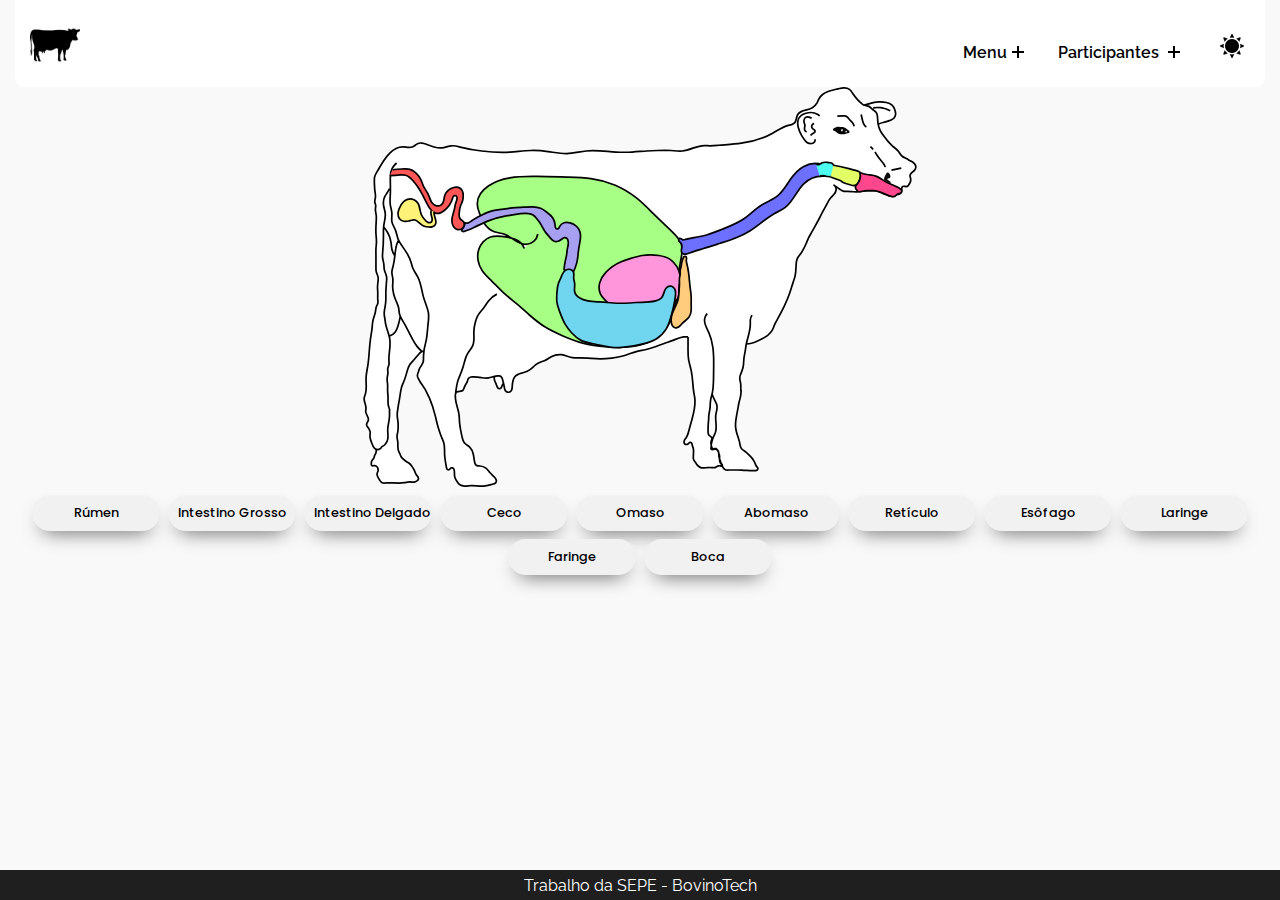
<file: sistema-digestivo.html>
<!DOCTYPE html>
    <html lang="pt-br">
      <head>
        <meta charset="UTF-8" />
        <meta name="viewport" content="width=device-width, initial-scale=1.0" />
        <title>Sistema Digestivo</title>
        <link
          rel="shortcut icon"
          href="img/favicons/vacaS.png"
          type="image/x-icon"
        />
        <link rel="stylesheet" type="text/css" href="css/style.css" />
      </head>
      <body>
        <!-- header start -->
        <header class="header">
          <div class="container">
            <div class="header-main">
              <div class="logo">
                <a href="index.html"
                  ><img src="img/cow.png" alt="" id="logo"
                /></a>
              </div>
              <div class="open-nav-menu">
                <span></span>
              </div>
              <div class="menu-overlay"></div>
              <!-- navigation menu start -->
              <nav class="nav-menu">
                <div class="close-nav-menu">
                  <img src="img/close.svg" alt="close" />
                </div>
                <ul class="menu">
                  <li class="menu-item menu-item-has-children">
                    <a href="#" data-toggle="sub-menu"
                      >Menu<i class="plus"></i
                    ></a>
                    <ul class="sub-menu">
                      <li class="menu-item"><a href="index.html">Home</a></li>
                      <li class="menu-item">
                        <a href="ossos.html">Esqueleto Bovino</a>
                      </li>
                      <li class="menu-item">
                        <a href="sistema-digestivo.html">Sistema Digestivo</a>
                      </li>
                      <li class="menu-item">
                        <a href="fermentacao.html" style="text-wrap: nowrap"
                          >Fermentação Ruminante</a
                        >
                      </li>
                    </ul>
                  </li>
                  <li class="menu-item menu-item-has-children">
                    <a href="#" data-toggle="sub-menu"
                      >Participantes <i class="plus"></i
                    ></a>
                    <ul class="sub-menu" id="participants">
                      <li class="menu-item">
                        <a href="#">André Richartz Farias</a>
                      </li>
                      <li class="menu-item"><a href="#">Yasmin Bragato</a></li>
                      <li class="menu-item">
                        <a href="#">Guilherme Schreiber</a>
                      </li>
                      <li class="menu-item">
                        <a href="#">Henrique Chepli de Souza</a>
                      </li>
                      <li class="menu-item">
                        <a href="#">Guilherme Thomasi Acordi</a>
                      </li>
                      <li class="menu-item">
                        <a href="#">Luna Bolsoni Ramos da Silva</a>
                      </li>
                      <li class="menu-item">
                        <a href="#">Fernanda Francine De Freitas</a>
                      </li>
                    </ul>
                  </li>
                  <li class="menu-item menu-item-has-children">
                    <button id="toggle" class="button">
                      <img src="img/sun.png" alt="" />
                    </button>
                  </li>
                </ul>
              </nav>
              <!-- navigation menu end -->
            </div>
          </div>
        </header>
        <!-- header end -->

        <!-- home section start -->

        <!-- home section end -->

        <script type="module" src="js/script.js"></script>
        <script type="module" src="js/utils.js"></script>
        <article>
          <div class="content-container">
            <div class="imageButton-box">
              <div class="image-box">
                <?xml version="1.0" encoding="UTF-8" standalone="no"?>
                <!-- Created with Inkscape (http://www.inkscape.org/) -->

                <svg
                  version="1.1"
                  id="svg1"
                  class="cowOrgan"
                  
                  viewBox="0 0 649.58832 469.54321"
                  sodipodi:docname="cow-organ.svg"
                  inkscape:export-filename="..\..\Desktop\Screenshot 2023-10-01 102432.svg"
                  inkscape:export-xdpi="96"
                  inkscape:export-ydpi="96"
                  inkscape:version="1.3 (0e150ed6c4, 2023-07-21)"
                  xmlns:inkscape="http://www.inkscape.org/namespaces/inkscape"
                  xmlns:sodipodi="http://sodipodi.sourceforge.net/DTD/sodipodi-0.dtd"
                  xmlns="http://www.w3.org/2000/svg"
                  xmlns:svg="http://www.w3.org/2000/svg"
                >
                  <defs id="defs1">
                    <inkscape:path-effect
                      effect="spiro"
                      id="path-effect46"
                      is_visible="true"
                      lpeversion="1"
                    />
                    <inkscape:path-effect
                      effect="spiro"
                      id="path-effect43"
                      is_visible="true"
                      lpeversion="1"
                    />
                    <inkscape:path-effect
                      effect="spiro"
                      id="path-effect42"
                      is_visible="true"
                      lpeversion="1"
                    />
                    <inkscape:path-effect
                      effect="spiro"
                      id="path-effect41"
                      is_visible="true"
                      lpeversion="1"
                    />
                    <inkscape:path-effect
                      effect="spiro"
                      id="path-effect40"
                      is_visible="true"
                      lpeversion="1"
                    />
                    <inkscape:path-effect
                      effect="spiro"
                      id="path-effect39"
                      is_visible="true"
                      lpeversion="1"
                    />
                    <inkscape:path-effect
                      effect="spiro"
                      id="path-effect38"
                      is_visible="true"
                      lpeversion="1"
                    />
                    <inkscape:path-effect
                      effect="spiro"
                      id="path-effect37"
                      is_visible="true"
                      lpeversion="1"
                    />
                    <inkscape:path-effect
                      effect="spiro"
                      id="path-effect36"
                      is_visible="true"
                      lpeversion="1"
                    />
                    <inkscape:path-effect
                      effect="spiro"
                      id="path-effect35"
                      is_visible="true"
                      lpeversion="1"
                    />
                    <inkscape:path-effect
                      effect="spiro"
                      id="path-effect33"
                      is_visible="true"
                      lpeversion="1"
                    />
                    <inkscape:path-effect
                      effect="spiro"
                      id="path-effect31"
                      is_visible="true"
                      lpeversion="1"
                    />
                    <inkscape:path-effect
                      effect="spiro"
                      id="path-effect30"
                      is_visible="true"
                      lpeversion="1"
                    />
                    <inkscape:path-effect
                      effect="spiro"
                      id="path-effect29"
                      is_visible="true"
                      lpeversion="1"
                    />
                    <inkscape:path-effect
                      effect="spiro"
                      id="path-effect28"
                      is_visible="true"
                      lpeversion="1"
                    />
                    <inkscape:path-effect
                      effect="spiro"
                      id="path-effect27"
                      is_visible="true"
                      lpeversion="1"
                    />
                    <clipPath clipPathUnits="userSpaceOnUse" id="clipPath5">
                      <path
                        d="m 192.10694,120.5404 5.52583,-0.98791 c 0,0 5.90692,0.39517 6.6691,0.39517 0.76219,0 11.6233,0 11.6233,0 0,0 9.33675,0.79033 10.28948,0.79033 0.95273,0 10.28948,-0.59275 11.24221,-0.59275 0.95273,0 12.95713,-0.79033 12.95713,-0.79033 l 9.71784,-0.39516 10.48002,0.59274 5.71638,0.19759 3.04873,-0.98791 4.00147,-1.38307 3.04873,-0.98791 3.62037,-1.18549 2.28655,-0.39517 1.71491,-0.19758 h 2.09601 l 4.95419,0.19758 3.62038,-0.19758 13.52875,-0.98791 12.00439,-1.58065 10.09894,-2.37098 6.09746,-2.76615 6.28802,-2.76614 3.42982,-1.77824 3.62038,-2.370977 3.04873,-1.580654 3.04873,-1.580654 2.66765,-0.592746 3.23928,-1.18549 1.33382,-1.580654 0.76219,-1.778235 v -1.778236 l 1.52436,-3.556472 2.85819,-1.975817 2.096,-0.790327 3.04874,-0.790327 2.4771,-0.790326 2.66764,-1.383073 2.47709,-2.173399 1.14328,-2.173399 0.95273,-1.778236 1.52436,-2.568562 1.71492,-2.1734 2.28655,-1.580653 2.28655,-1.185491 3.04873,-1.18549 4.19201,-1.185491 3.81092,-0.790327 3.04874,-0.395163 2.47709,0.197581 2.66764,1.185491 1.90547,2.370981 1.71491,2.766144 2.66764,3.358889 3.23928,3.35889 1.90546,1.580654 0.76218,0.592746 1.14328,0.197582 2.28655,0.197581 0.95273,0.592745 2.28655,1.975818 3.23928,2.37098 1.14328,0.987909 0.38109,1.778236 0.57163,1.580654 v 1.778235 2.766145 l 0.3811,4.54438 1.52436,3.556468 2.66764,4.74196 4.38256,5.33471 3.62038,4.3468 2.28655,1.58065 3.23927,3.55648 1.71492,2.56856 1.90546,1.97581 3.42982,1.77824 4.19201,2.56856 1.52437,0.98791 0.95273,1.18549 0.76218,1.38307 0.19055,1.97582 -0.95273,1.77824 -1.90546,2.37098 -2.09601,1.77824 -0.38109,1.97581 0.57164,0.98791 0.76218,1.97582 -0.57163,2.37098 -1.71491,2.76614 -0.95274,0.79033 h -2.47709 -1.71492 l -0.57163,0.79033 v 1.77823 l 0.19054,1.18549 -0.38109,1.58065 -1.52437,1.1855 -2.47709,0.79032 -1.90546,1.1855 -2.096,0.59274 -1.90546,-0.79032 -5.14474,-1.58066 -4.5731,-1.97582 -3.23929,-0.79032 -4.38255,-0.59275 -3.62037,0.19758 -4.9542,0.79033 -4.38255,0.59274 -2.85819,-0.19758 -5.14474,-0.59274 -3.04874,-0.19758 -5.14474,-3.75406 -0.19054,1.97582 v 1.38307 l -0.38109,1.18549 -0.95273,1.38308 -1.52437,1.38306 -0.95272,1.58066 -1.71492,1.77824 -1.14328,2.1734 -2.28655,4.14921 -4.57309,8.89118 -10.09894,18.96785 -2.85819,8.10085 -2.85819,4.74196 -1.90546,2.56856 -2.096,3.55647 -1.33382,3.95164 -0.76219,11.45974 -0.95272,3.95163 -1.71492,5.53229 -1.90546,6.5202 -6.28801,14.62105 -6.47856,12.84281 -2.09601,5.92746 -2.85819,3.75405 -5.71638,3.75405 -8.00292,3.55647 -5.33528,0.98791 -0.95274,-0.19758 -0.76218,7.31052 -0.95273,3.95164 -0.19054,3.35888 v 2.56857 l -0.95274,4.54438 -1.33381,4.54438 -1.71492,3.95164 1.14327,4.93954 0.3811,6.52019 -0.3811,6.12504 -1.7149,7.70569 -1.71492,8.10085 -0.95273,5.92745 0.19055,4.74197 0.95273,5.92745 1.90546,7.5081 1.71491,5.72987 3.62037,3.95164 4.19201,2.96372 2.28655,2.56856 1.71492,3.55648 1.33382,2.76614 1.14327,2.37098 v 1.38307 l -0.95273,0.98791 -1.90546,0.19759 -23.81824,-0.59275 -2.096,-0.79033 -2.096,-2.1734 -0.57164,-0.98791 -1.90546,0.39517 -2.28655,0.59274 -1.33382,0.59275 h -7.0502 l -4.19201,0.59274 -2.85819,-1.58065 -3.23928,-3.95163 -1.71491,-2.76615 0.38109,-3.95163 0.19054,-4.54438 -0.95272,-2.37099 -0.76218,-3.55646 -1.33383,-0.39517 -1.71491,1.18549 -2.28655,0.59274 -1.71491,-2.37098 1.33381,-2.37098 1.71492,-1.38307 1.33382,-4.3468 0.3811,-2.1734 3.62036,-14.0283 1.52437,-6.71778 0.19055,-7.5081 -0.95274,-5.13713 -0.57163,-5.33471 -0.57164,-4.74196 -0.19054,-5.92745 -1.71492,-6.32262 -1.52436,-5.72987 -0.57164,-6.71778 v -6.91535 l 0.19054,-8.29844 -2.28655,-0.59274 -6.85964,1.38306 -7.0502,3.3589 -12.0044,4.14922 -8.95565,2.96372 -4.9542,0.59274 -5.71638,1.58066 -3.42982,1.38307 -6.47856,2.1734 -4.76365,1.18549 -5.90692,0.79033 -7.0502,0.79032 -8.57457,-0.59274 -6.28801,-0.79033 h -6.09747 -3.62037 l -4.9542,-1.58065 -3.81091,-0.98791 -4.9542,-0.39517 -4.76365,1.97582 -2.66764,1.58066 -1.71491,1.18548 -3.42983,1.38308 -2.85818,1.38307 -4.76365,2.76615 -2.09601,2.17339 -2.28655,1.77824 -2.85818,1.58066 -3.23928,0.79032 -3.62038,1.38308 -3.04873,2.76614 -0.57164,2.56856 -0.38109,3.55647 c 0,0 0.19054,0.19758 0,1.38308 -0.19055,1.18548 -0.19055,2.37098 -0.19055,2.37098 l -1.33382,2.37098 -2.28655,1.18548 -2.28655,-1.38306 -0.95273,-3.3589 -0.57164,-2.96372 -0.38109,-0.79033 -1.14328,3.16131 -0.76218,0.98791 -1.33382,0.79033 -1.71491,-0.79033 -0.76218,-1.77824 -1.52437,-4.3468 -0.38109,-3.1613 -0.19055,-0.98791 -3.81092,1.18549 -3.04873,0.39516 -5.52584,-0.19758 -5.525825,-0.79032 -2.286551,-0.19758 -1.524362,1.18548 -1.52437,2.37098 v 1.18549 l -0.381091,1.38308 -0.952733,0.9879 -1.714908,4.14922 -1.714915,1.38308 h -2.286551 l -1.714915,1.18548 -1.905461,1.77824 0.381098,4.54438 0.762181,4.14921 1.905461,6.12504 0.762181,3.95163 0.190545,5.92746 0.952727,7.31052 0.762188,4.54438 0.952727,3.95163 1.52437,3.3589 3.048732,2.37098 2.477096,2.56856 1.714915,2.56856 0.571636,3.16131 0.571636,2.56856 0.381098,2.96373 0.381091,2.96372 1.143272,0.79033 4.001468,0.79033 3.04873,0.39516 1.90546,1.77824 2.09601,2.37098 1.71491,1.77824 2.096,2.56856 2.4771,2.37098 0.38109,2.37098 -0.95273,1.58065 -2.4771,1.18549 -3.62036,0.79033 -5.14475,0.79032 -4.954192,-0.39516 -4.192005,-0.39516 -3.239284,0.59274 h -3.810914 l -3.620375,-0.79032 -3.429823,-4.74196 -1.143279,-5.33471 -0.190546,-2.96373 -0.571636,-1.58065 -0.952734,-1.18549 -1.333817,0.39516 -2.286551,1.77823 -1.905459,-2.17339 -1.333821,-13.23798 v -7.70569 l -4.001464,-9.48392 -7.050198,-27.0687 -5.525831,-12.25007 -6.097468,-9.48392 -1.143276,-3.75405 2.858188,-6.91536 2.667643,-3.75405 0.381092,-10.07668 -1.714914,-0.79032 -1.905459,2.1734 -8.76511,9.87908 -4.001464,13.0404 -3.429827,9.28634 -2.096005,13.83072 -1.143274,9.28634 1.143274,12.64524 -1.524366,6.71777 1.524366,7.11295 -0.381091,3.35889 1.143276,3.75405 1.524366,3.1613 2.477097,3.75406 4.763648,3.16131 3.429826,4.3468 2.286551,4.93954 1.905459,2.76614 v 2.76615 l -1.905459,1.38307 -4.19201,0.39517 -3.620372,-0.39517 -8.765111,1.18549 -12.57603,-0.59274 -3.048734,-2.56857 -1.905459,-4.93954 1.143276,-3.16131 -0.381093,-2.56856 -1.143275,-1.77824 H 9.1828791 8.2301496 7.2774201 l -0.5716377,-1.18549 v -2.76614 l 2.8581888,-5.53229 1.1432748,-3.35889 v -1.18549 l -3.2392798,-3.75405 -1.9054592,-7.11294 -0.3810918,-4.93955 -0.1905459,-2.1734 -0.5716376,-1.58065 -1.5243673,-1.58065 -0.7621835,-1.97582 0.1905459,-1.38308 1.5243672,-1.38307 0.1905459,-1.77823 -0.9527296,-2.76615 -1.714913,-3.95163 0.1905459,-4.3468 -0.5716377,-3.16131 -1.14327537,-3.75405 1.90545897,-4.74196 0.3810918,-8.29844 -0.3810918,-8.69359 1.5243671,-6.5202 1.905459,-19.36301 2.286551,-20.35092 1.7149129,-7.70569 1.1432759,-4.14922 v -2.76614 l 1.143275,-1.77824 0.571637,-1.58065 0.190547,-2.96372 -0.190547,-4.93954 v -7.11295 l -0.190546,-2.76614 0.762184,-2.96373 -0.190545,-2.37098 -0.190546,-1.38307 -0.95273,-2.76615 -0.571638,-1.97581 -0.381091,-3.75406 0.381091,-1.77823 -0.190545,-4.14922 -0.190546,-5.72987 0.381091,-10.27426 -0.381091,-4.34679 -0.3810925,-7.31052 0.3810925,-6.5202 0.254628,-7.68395 c 0,0 -0.269473,-1.46696 -0.336841,-1.74639 -0.06737,-0.27942 -0.202105,-2.65452 -0.202105,-2.65452 l 0.336841,-1.81624 -0.4042089,-2.44495 c 0,0 -0.067368,-1.04784 -0.067368,-1.46697 0,-0.41914 -0.404209,-2.79423 -0.404209,-2.79423 0,0 0.1347358,-1.53683 0.1347358,-2.02582 0,-0.48898 0.067368,-2.37509 0,-2.72437 -0.067368,-0.34928 -0.1347358,-2.86408 -0.1347358,-2.86408 l -0.2021049,-5.5186 v -1.60668 L 9.166051,146.6155 v -3.49278 l 1.953676,-4.40092 2.55999,-3.84206 2.021044,-3.21336 4.533779,-7.37192 2.762916,-3.16131 3.620371,-2.76615 4.001464,-2.0746 3.334554,0.29637 4.382556,0.29637 h 2.667642 l 2.953461,-1.97582 1.714914,-1.58065 2.858188,-0.69154 4.382555,0.69154 4.858921,1.67945 4.382555,1.87702 3.906192,0.69154 3.525098,-0.98791 3.429827,-0.88912 3.715645,-0.19758 5.240014,0.49395 12.576027,3.16131 12.76657,1.38307 18.19714,0.69154 9.81311,-1.18549 9.71784,-0.39516 9.05094,0.19758 8.19347,1.38307 13.24293,1.48186 6.47857,-0.98791 8.0982,-1.38307 z"
                        id="path6"
                      />
                    </clipPath>
                    <clipPath clipPathUnits="userSpaceOnUse" id="clipPath8">
                      <path
                        style="
                          fill: none;
                          fill-opacity: 1;
                          stroke: none;
                          stroke-width: 2.002;
                          stroke-opacity: 1;
                        "
                        d="m 604.16155,44.484498 1.29316,-1.034523 4.13809,-1.034523 8.01756,-2.844939 6.7244,-3.362201 0.51726,-6.207139 -1.29316,-4.913985 -4.39672,-4.913985 -4.65535,-1.810416 -7.75893,-1.034523 -5.94851,0.517261 -7.24166,2.069047 -6.98303,1.034523 z"
                        id="path8"
                      />
                    </clipPath>
                  </defs>
                  <sodipodi:namedview
                    id="namedview1"
                    pagecolor="#ffffff"
                    bordercolor="#000000"
                    borderopacity="0.25"
                    inkscape:showpageshadow="2"
                    inkscape:pageopacity="0.0"
                    inkscape:pagecheckerboard="true"
                    inkscape:deskcolor="#d1d1d1"
                    inkscape:export-bgcolor="#ffffff00"
                    inkscape:zoom="0.68350983"
                    inkscape:cx="302.11709"
                    inkscape:cy="243.59562"
                    inkscape:window-width="1366"
                    inkscape:window-height="745"
                    inkscape:window-x="-8"
                    inkscape:window-y="-8"
                    inkscape:window-maximized="1"
                    inkscape:current-layer="svg1"
                  />
                  <rect
                    style="
                      fill: #ffffff;
                      fill-opacity: 1;
                      stroke: none;
                      stroke-width: 2.002;
                      stroke-opacity: 1;
                    "
                    id="rect6"
                    width="67.244011"
                    height="50.433006"
                    x="566.14282"
                    y="2.8449388"
                    clip-path="url(#clipPath8)"
                    transform="translate(2.49934e-4)"
                  />
                  <path
                    id="rect2"
                    clip-path="url(#clipPath5)"
                    style="
                      fill: #ffffff;
                      fill-opacity: 1;
                      stroke: none;
                      stroke-width: 2.002;
                      stroke-opacity: 1;
                    "
                    d="M -152.15553,-48.28088 V 536.93386 H 749.07514 V -48.28088 Z m 169.722713,237.38194 2.667836,2.56938 1.713804,4.93884 1.143975,4.94033 0.571268,5.5312 1.905186,3.75411 0.952593,3.55715 -1.142536,7.70518 -1.238947,5.63117 0.381325,3.55716 0.381325,4.84036 v 8.19906 l 1.905186,6.3235 1.905186,6.51897 1.620272,6.7189 1.047564,3.95107 -0.571268,3.85259 -1.810214,7.50822 -1.905186,3.35871 -3.239104,2.66787 -1.906625,0.79081 -1.047565,-3.06327 -1.905186,-5.63117 -1.143974,-8.10059 -0.189943,-4.93883 1.620271,-10.37305 -0.381325,-9.87917 0.381325,-6.02657 0.284914,-4.34647 -1.333917,-5.23577 -1.237508,-7.11431 -1.049003,-6.71741 0.76265,-18.07823 z M 301.81258,339.69675 c 0,0 2.1561,3.91148 2.29083,4.47032 0.13474,0.55885 1.6174,4.8896 1.6174,4.8896 l -1.07779,4.89109 -0.40435,5.44764 c 0,0 0.40435,5.31011 0.40435,6.00867 v 5.30887 l -1.21304,3.35274 -1.21305,2.37542 -2.15556,0.13876 -1.34687,-1.95464 -1.34687,-2.0964 0.53817,-6.84573 -0.13526,-5.5879 0.67487,-5.17011 0.67344,-4.75083 0.94252,-3.77202 0.13526,-2.93346 0.67343,-3.35274 z"
                    transform="matrix(1.357315,0,0,1.3089813,0.72636141,-82.006309)"
                  />
                  <path
                    id="path27"
                    style="
                      opacity: 1;
                      fill: none;
                      fill-opacity: 0.6997;
                      stroke: #000000;
                      stroke-width: 2.002;
                      stroke-dasharray: none;
                      stroke-opacity: 1;
                    "
                    d="m 687.62387,40.104167 c 2.92972,-0.514815 5.93662,-0.588154 8.88796,-0.21678 3.87913,0.48812 7.65956,1.748264 11.05574,3.685248 m -30.38343,-6.685827 9.35584,-2.635682 c 1.51387,-0.426481 3.04512,-0.811126 4.60849,-0.983089 1.56337,-0.171963 3.14104,-0.151575 4.71302,-0.100807 2.3957,0.07737 4.79943,0.200105 7.15371,0.650338 2.44682,0.467929 4.90042,1.333609 6.72016,3.03491 1.55387,1.452734 2.53906,3.41521 3.25169,5.419482 0.46023,1.294395 0.82214,2.634614 0.91335,4.00536 0.0912,1.370746 -0.0985,2.778721 -0.69657,4.015473 -0.90799,1.877577 -2.67514,3.210069 -4.55236,4.118806 -2.6589,1.287139 -5.59703,1.851731 -8.4544,2.601352 -2.35658,0.618242 -4.67827,1.369489 -6.95032,2.248972 m 15.83827,53.896857 c 2.90273,-0.51394 5.79406,-1.0922 8.67117,-1.73423 0.94093,-0.20997 1.88035,-0.42676 2.81814,-0.65034 M 689.79167,91.697635 c 0.72473,1.411972 1.52094,2.78725 2.38457,4.118807 1.12524,1.734915 2.36442,3.394857 3.68525,4.985928 1.47867,1.78121 3.06546,3.48403 4.33558,5.41948 0.3199,0.48748 0.61945,0.9896 0.86712,1.51745 0.29186,0.62202 0.51062,1.27829 0.65034,1.95102 m -17.34234,-24.279284 3.25168,3.468469 M 673.53322,47.908221 c 0.48822,2.548517 1.06678,5.079726 1.73424,7.587275 0.44434,1.669318 0.94531,3.36464 1.95101,4.769144 0.63009,0.879947 1.44873,1.624171 2.38457,2.167793 m -34.03435,-12.573199 6.72016,-0.433558 c 0.69409,-0.04478 1.39415,-0.07774 2.08214,0.02439 0.688,0.102132 1.35637,0.337731 1.95235,0.696317 0.59598,0.358585 1.11551,0.833113 1.57965,1.351133 0.46414,0.51802 0.87754,1.079066 1.3228,1.613406 1.31085,1.573111 2.90345,2.904366 4.11881,4.552364 0.86737,1.176133 1.53053,2.50245 1.95101,3.902027 M 614.1357,72.621059 c 0.69437,-0.959477 1.58523,-1.776102 2.60135,-2.384572 0.58122,-0.348044 1.20723,-0.631908 1.72525,-1.068489 0.25901,-0.218291 0.48932,-0.475006 0.6505,-0.772929 0.16118,-0.297924 0.25091,-0.63893 0.2256,-0.976713 -0.0257,-0.342933 -0.1687,-0.670546 -0.37179,-0.948069 -0.20308,-0.277522 -0.46448,-0.507954 -0.74312,-0.709503 -0.55729,-0.403097 -1.19199,-0.700446 -1.70322,-1.160559 -0.72587,-0.653293 -1.15449,-1.623681 -1.15301,-2.600242 0.001,-0.97656 0.43179,-1.944036 1.15301,-2.60246 0.48344,-0.441354 1.09109,-0.745176 1.73424,-0.867118 m -2.81814,-6.286599 c -1.00657,-0.600802 -2.10844,-1.041553 -3.25168,-1.300675 -0.57676,-0.130725 -1.16722,-0.215681 -1.75831,-0.197208 -0.5911,0.01847 -1.1844,0.143222 -1.71016,0.413987 -0.56933,0.293205 -1.04543,0.75131 -1.40356,1.282209 -0.35813,0.530898 -0.60182,1.133242 -0.76424,1.752701 -0.27842,1.061891 -0.31901,2.201279 0,3.251689 0.24613,0.810421 0.69916,1.554422 0.86712,2.384572 0.20251,1.000913 -0.0259,2.031715 -0.21678,3.03491 -0.13302,0.699049 -0.24847,1.407888 -0.21604,2.118741 0.0324,0.710852 0.22259,1.430834 0.6496,2.000065 0.45984,0.612995 1.18761,1.017311 1.95101,1.083897 m 9.53829,8.88795 c 0.21962,0.628867 0.25593,1.320552 0.10336,1.968957 -0.15256,0.648405 -0.49348,1.251329 -0.97047,1.716291 -0.426,0.415258 -0.95373,0.717787 -1.51211,0.923035 -0.55837,0.205249 -1.14789,0.315876 -1.73958,0.377641 -1.24285,0.129737 -2.52917,0.04077 -3.68525,-0.433559 -0.9831,-0.403352 -1.84014,-1.071686 -2.5766,-1.837723 -0.73646,-0.766036 -1.36069,-1.631344 -1.97577,-2.497862 -1.0559,-1.487536 -2.09377,-2.989694 -3.03491,-4.552365 -1.82818,-3.035506 -3.2909,-6.309616 -4.1188,-9.755068 -0.54493,-2.267851 -0.81196,-4.635434 -0.43356,-6.936937 0.42323,-2.574151 1.69255,-5.036557 3.68525,-6.720158 1.66692,-1.408352 3.75285,-2.225462 5.85304,-2.81813 1.975,-0.557339 4.01896,-0.939412 6.06982,-0.867117 2.58345,0.09107 5.11328,0.907817 7.37049,2.167793 0.91092,0.508476 1.78163,1.088953 2.60135,1.734234 M 245.8709,258.74693 c -3.79478,1.90618 -7.16769,4.64667 -9.81031,7.97088 -2.01154,2.53036 -3.59213,5.37494 -5.5183,7.97088 -2.43965,3.28797 -5.44236,6.19175 -7.35773,9.81031 -1.12162,2.119 -1.83814,4.42712 -2.45258,6.74459 -0.95774,3.61227 -1.68512,7.30271 -1.83943,11.0366 -0.1435,3.47247 0.20937,6.95433 0,10.42345 -0.12608,2.08916 -0.46114,4.18336 -1.22629,6.13144 -1.41279,3.59701 -4.18663,6.47083 -6.13144,9.81032 -1.01467,1.74233 -1.80173,3.60997 -2.45258,5.51829 -0.96077,2.817 -1.62774,5.72427 -2.45258,8.58403 -1.32668,4.59962 -3.0605,9.07172 -4.90515,13.48917 -0.42416,1.01575 -0.85456,2.02963 -1.22629,3.06572 -0.85476,2.38238 -1.39367,4.86622 -1.83944,7.35774 -0.54489,3.04551 -0.95419,6.11528 -1.22629,9.19716 m 45.98583,-20.23376 c -0.41741,0.7436 -0.63152,1.60003 -0.61314,2.45258 0.02,0.92785 0.30849,1.83047 0.67386,2.68359 0.36538,0.85312 0.80959,1.67105 1.16557,2.52813 0.5209,1.25413 0.84882,2.58216 1.37958,3.83215 0.29062,0.68445 0.65109,1.35632 1.19247,1.86607 0.27069,0.25488 0.58511,0.4661 0.93183,0.60033 0.34673,0.13423 0.72634,0.18984 1.09471,0.13947 0.45893,-0.0627 0.8868,-0.28822 1.23274,-0.59624 0.34595,-0.30802 0.61397,-0.69579 0.8263,-1.10745 0.42467,-0.82333 0.63291,-1.74068 1.00668,-2.58832 0.24104,-0.54664 0.55082,-1.06293 0.91971,-1.53286 M 128.14718,104.84769 c -3.35939,2.82228 -5.76557,6.75965 -6.74459,11.0366 -0.73305,3.20242 -0.68029,6.52575 -0.61314,9.81031 0.10864,5.31388 0.24503,10.63242 0,15.94176 -0.18879,4.09073 -0.60243,8.21235 0,12.26288 0.48994,3.29423 1.64592,6.48547 1.83943,9.81031 0.19035,3.27061 -0.55802,6.58204 0,9.81031 0.64199,3.71402 2.93388,6.90756 4.29201,10.42346 1.30595,3.38082 1.74184,7.04961 3.06572,10.42345 1.30946,3.33708 3.44199,6.27489 5.5183,9.19717 1.70774,2.40353 3.39399,4.826 4.90516,7.35773 1.73761,2.91109 3.24465,5.97277 4.29201,9.19717 0.8592,2.64515 1.40766,5.39343 2.45257,7.97087 1.58263,3.90382 4.24299,7.2712 6.13145,11.0366 3.5045,6.98762 4.20414,14.99784 6.28473,22.53306 0.81734,2.96013 1.85137,5.85554 2.91243,8.73731 1.25389,3.40548 2.55587,6.83046 3.06573,10.42345 0.69173,4.87462 -0.10375,9.81844 -0.61315,14.71547 -0.57472,5.52493 -0.78721,11.10072 -1.83943,16.5549 -0.71399,3.70096 -1.81062,7.32246 -2.45258,11.0366 -0.31541,1.82483 -0.52028,3.66875 -0.61314,5.5183 M 130.90633,194.97992 c -1.17236,1.91711 -2.10182,3.98257 -2.75915,6.13144 -1.09271,3.57214 -1.42471,7.32416 -1.83943,11.0366 -0.26317,2.3558 -0.56201,4.70785 -0.91972,7.05116 -0.39336,2.57685 -0.85865,5.14631 -1.53286,7.66431 -0.51446,1.92139 -1.15445,3.83709 -1.22629,5.82487 -0.0966,2.67159 0.83833,5.26729 1.11789,7.92597 0.30721,2.92158 -0.18112,5.86338 -0.21996,8.80081 -0.0431,3.25738 0.4693,6.50782 1.33148,9.64932 0.61078,2.22547 1.39637,4.40076 2.29159,6.52781 1.22715,2.9157 2.67162,5.77567 3.3197,8.87199 0.57396,2.74219 0.50656,5.60205 1.24807,8.30376 0.58261,2.12276 1.64631,4.0789 2.75915,5.97815 1.15001,1.96269 2.36247,3.8888 3.48069,5.86977 1.19098,2.10986 2.27329,4.27881 3.37229,6.43802 1.88699,3.70737 3.82475,7.38902 5.82487,11.0366 1.56958,2.86242 3.18641,5.71715 5.21173,8.27745 1.84465,2.33191 4.01895,4.40267 6.43802,6.13144 m -39.27844,-18.48412 c 2.81775,-0.73692 5.36505,-2.46739 7.08836,-4.81537 1.46807,-2.00022 2.32245,-4.37738 3.06572,-6.74459 0.65542,-2.08743 1.24007,-4.19751 1.73104,-6.32962 0.47231,-2.05109 0.8578,-4.12217 1.1551,-6.20584 m -19.7322,-104.34293 c 1.73092,2.01787 3.26798,4.20195 4.58317,6.5124 0.95088,1.67046 1.78668,3.40862 2.45258,5.21173 0.91214,2.46984 1.50196,5.05314 1.83943,7.66431 0.30397,2.35199 0.40592,4.73594 0.91972,7.05116 0.62171,2.80145 1.84912,5.46688 3.57366,7.76048 m -22.12128,227.53368 c 0.32757,1.31537 0.21832,2.73565 -0.30657,3.98544 -0.35413,0.8432 -0.88771,1.603 -1.22629,2.45257 -0.43746,1.09766 -0.53873,2.31836 -1.073,3.3723 -0.32463,0.64039 -0.79607,1.19233 -1.25453,1.74488 -0.458453,0.55254 -0.913905,1.12135 -1.19805,1.7807 -0.27073,0.62822 -0.375153,1.31391 -0.459859,1.99272 -0.0954,0.76447 -0.16813,1.54746 0,2.29929 0.04597,0.20558 0.11021,0.40833 0.208967,0.5944 0.09876,0.18608 0.23325,0.35547 0.404178,0.4786 0.277373,0.1998 0.631806,0.26525 0.973634,0.26189 0.34182,-0.003 0.67947,-0.0696 1.01909,-0.1086 0.45791,-0.0525 0.92198,-0.0553 1.37957,0 0.97239,0.11744 1.9317,0.51577 2.60586,1.22629 0.66895,0.70502 1.01228,1.65784 1.22629,2.60586 0.13616,0.60317 0.22751,1.22555 0.15329,1.83943 -0.072,0.59567 -0.29705,1.16145 -0.54256,1.70894 -0.2455,0.54748 -0.5147,1.08765 -0.68373,1.66336 -0.10223,0.3482 -0.16719,0.71037 -0.15329,1.073 0.0224,0.58508 0.24692,1.14073 0.45986,1.68615 0.28322,0.72545 0.55243,1.45928 0.91972,2.146 0.36792,0.68791 0.83011,1.32069 1.22629,1.99272 0.36064,0.61175 0.66707,1.25676 1.073,1.83944 0.31102,0.44644 0.67788,0.85222 1.073,1.22628 0.45532,0.43105 0.95667,0.82577 1.53286,1.07301 0.6422,0.27556 1.35324,0.35701 2.05196,0.34493 0.69872,-0.0121 1.39225,-0.11418 2.08677,-0.19165 5.18461,-0.5783 10.41879,0.21573 15.63518,0.15329 1.9999,-0.0239 3.99863,-0.17413 5.97816,-0.45986 1.23049,-0.17761 2.45276,-0.4074 3.67886,-0.61314 1.16582,-0.19562 2.34517,-0.37005 3.52558,-0.30658 1.43632,0.0772 2.86745,0.50551 4.29202,0.30658 1.23518,-0.17248 2.35912,-0.80561 3.37229,-1.53286 0.36031,-0.25863 0.71288,-0.53236 1.01347,-0.85849 0.30059,-0.32612 0.54895,-0.70832 0.67268,-1.13423 0.13618,-0.46877 0.11577,-0.97477 -0.0101,-1.44641 -0.12589,-0.47164 -0.35375,-0.91126 -0.62541,-1.31683 -0.54333,-0.81115 -1.26073,-1.49291 -1.81705,-2.2952 -1.01958,-1.47037 -1.44483,-3.25898 -2.14601,-4.90516 -0.71891,-1.68782 -1.73205,-3.23179 -2.75915,-4.75187 -0.89702,-1.32757 -1.82611,-2.66376 -3.06572,-3.67887 -1.03187,-0.845 -2.24247,-1.43728 -3.37229,-2.146 -0.68454,-0.4294 -1.34058,-0.90241 -1.99272,-1.37958 -1.61472,-1.18149 -3.24735,-2.43229 -4.29201,-4.13872 -0.72957,-1.19174 -1.13549,-2.5479 -1.68615,-3.83215 -0.5503,-1.28341 -1.25013,-2.50557 -1.68615,-3.83216 -0.38942,-1.18481 -0.56081,-2.43279 -0.61314,-3.67886 -0.0407,-0.97009 -0.0104,-1.94155 0,-2.91244 0.0165,-1.52886 -0.0169,-3.06444 -0.26281,-4.57349 -0.15386,-0.94422 -0.39023,-1.87356 -0.54195,-2.81813 -0.24751,-1.54096 -0.2669,-3.12304 0,-4.66076 0.17092,-0.98473 0.45748,-1.94585 0.65034,-2.92652 0.32926,-1.67422 0.3826,-3.38879 0.43356,-5.09431 0.0486,-1.62569 0.0959,-3.25395 0,-4.87753 -0.21422,-3.62775 -1.14132,-7.20535 -1.0839,-10.83897 0.031,-1.96446 0.34992,-3.91144 0.65034,-5.85304 0.35787,-2.31288 0.69062,-4.62982 1.0839,-6.93694 0.27749,-1.62786 0.58505,-3.25046 0.86711,-4.87753 0.35613,-2.05433 0.67157,-4.11551 0.97551,-6.17821 0.40844,-2.77187 0.79918,-5.56054 1.62584,-8.23761 0.83767,-2.71273 2.10978,-5.26813 3.1433,-7.91245 1.40651,-3.59865 2.36749,-7.35217 3.46847,-11.05574 0.75966,-2.55542 1.60188,-5.12245 3.03491,-7.37049 1.4895,-2.33663 3.55647,-4.23535 5.41948,-6.2866 1.72325,-1.89737 3.282,-3.93829 4.98593,-5.85304 0.92012,-1.03396 1.89132,-2.03845 3.03491,-2.81813 0.3209,-0.21879 0.65994,-0.42155 1.0346,-0.5239 0.37466,-0.10235 0.79212,-0.0954 1.13319,0.0903 0.22639,0.12332 0.40876,0.31986 0.53398,0.54522 0.12521,0.22535 0.19514,0.47871 0.22514,0.73476 0.06,0.5121 -0.0361,1.0277 -0.10878,1.53815 -0.17366,1.21926 -0.21499,2.45368 -0.21678,3.68524 -0.003,1.963 0.09,3.96115 -0.43356,5.85305 -0.36336,1.31308 -1.01302,2.52936 -1.73423,3.68524 -0.8074,1.29402 -1.71321,2.53249 -2.38458,3.90203 -0.74521,1.52017 -1.18505,3.16769 -1.73423,4.76914 -0.45899,1.33845 -1.00517,2.71059 -0.86712,4.11881 0.10543,1.07544 0.60272,2.06736 1.0839,3.03491 0.69107,1.38959 1.36747,2.78914 2.16779,4.11881 0.40321,0.6699 0.83739,1.32116 1.30068,1.95101 m 557.6081,-222.41269 c 1.37935,0.36665 2.91174,0.11069 4.09705,-0.68434 1.18531,-0.79503 2.00356,-2.11572 2.18768,-3.53104 0.11349,-0.8724 -0.003,-1.75999 0.0747,-2.6363 0.0389,-0.43815 0.12768,-0.87599 0.31128,-1.27572 0.1836,-0.39973 0.46676,-0.76081 0.84028,-0.99313 0.30974,-0.19265 0.67162,-0.29129 1.03499,-0.32304 0.36338,-0.0318 0.72964,0.001 1.0902,0.0563 0.72112,0.1104 1.43863,0.31087 2.16682,0.26677 0.61688,-0.0374 1.22176,-0.25504 1.72098,-0.61934 0.49922,-0.36429 0.89105,-0.87394 1.11481,-1.45002 m -87.603,0.68978 c 1.87912,1.21894 3.71977,2.49717 5.51829,3.83216 1.57238,1.16713 3.16709,2.40517 5.05845,2.91243 1.58754,0.42578 3.26151,0.30229 4.90515,0.30657 2.30514,0.006 4.6006,0.26955 6.89788,0.45986 1.37663,0.11404 2.75823,0.20191 4.13872,0.15329 1.28713,-0.0453 2.56881,-0.20935 3.83215,-0.45986 1.22887,-0.24367 2.4417,-0.56916 3.67887,-0.76643 2.1744,-0.34671 4.38948,-0.29259 6.5913,-0.30657 2.14808,-0.0136 4.30402,-0.0926 6.43802,0.15328 1.77663,0.20472 3.52426,0.634 5.21172,1.22629 1.81762,0.63798 3.56378,1.46315 5.36502,2.14601 2.0701,0.78478 4.20774,1.37965 6.28473,2.146 1.64066,0.60536 3.31272,1.32966 5.05844,1.22629 1.81454,-0.10744 3.54377,-1.18076 4.4453,-2.75915 M 532.51591,372.79179 c -0.17026,-0.91044 -0.27283,-1.83354 -0.30658,-2.75915 -0.0559,-1.53214 0.0765,-3.06733 0,-4.59858 -0.0697,-1.39454 -0.31235,-2.77523 -0.61314,-4.13873 -0.27929,-1.26601 -0.61097,-2.5357 -0.61314,-3.83215 -0.002,-1.47079 0.41999,-2.90872 0.91971,-4.29201 0.63198,-1.74942 1.39323,-3.45091 1.99272,-5.21173 0.66025,-1.93926 1.12191,-3.94585 1.37958,-5.97815 0.32883,-2.59355 0.32557,-5.21914 0.61314,-7.81759 0.33087,-2.98971 1.04416,-5.92261 1.53286,-8.8906 0.33578,-2.0393 0.56552,-4.09526 0.91972,-6.13144 0.39525,-2.27213 0.94462,-4.51462 1.53286,-6.74459 1.6363,-6.2031 3.59309,-12.43926 3.52558,-18.85419 -0.0156,-1.48263 -0.13983,-2.9692 0,-4.4453 0.19086,-2.01473 0.88144,-3.98024 1.99272,-5.67158 m -47.19596,92.04209 c 0.90028,2.5248 1.97519,4.98731 3.21449,7.36412 0.98988,1.89844 2.09644,3.77242 2.60136,5.85304 0.37728,1.55467 0.40405,3.18034 0.21677,4.76914 -0.22404,1.90065 -0.74837,3.75209 -1.08389,5.63626 -0.26754,1.5024 -0.41484,3.02645 -0.43356,4.55237 -0.0186,1.51966 0.09,3.03788 0.21678,4.55236 0.33341,3.98169 0.78621,8.05517 -0.21678,11.92286 -0.26997,1.04106 -0.64313,2.05389 -1.0839,3.03491 -0.62274,1.38602 -1.38064,2.71043 -1.95101,4.11881 -0.54074,1.33522 -0.90771,2.73288 -1.30068,4.11881 -0.42295,1.49166 -0.88166,3.00196 -0.86711,4.55236 0.009,0.97258 0.21051,1.95063 0.65033,2.81813 0.18025,0.35553 0.40211,0.69423 0.69137,0.96851 0.28925,0.27427 0.64992,0.48199 1.04287,0.54895 0.50658,0.0863 1.0195,-0.0626 1.51855,-0.18516 0.24953,-0.0613 0.50184,-0.11646 0.75827,-0.1326 0.25644,-0.0161 0.51857,0.008 0.75809,0.10098 0.3272,0.12704 0.59436,0.37512 0.81249,0.65011 0.21813,0.275 0.39458,0.58028 0.59657,0.86734 0.52073,0.74004 1.21316,1.3625 1.62585,2.1678 0.38484,0.75096 0.49934,1.61163 0.52246,2.45513 0.0231,0.84351 -0.039,1.689 0.0195,2.53079 0.14632,2.10667 1.03382,4.0776 1.73423,6.06982 0.48133,1.36909 0.8789,2.76788 1.40907,4.1188 0.50906,1.29714 1.14195,2.55073 1.95101,3.68525 0.43015,0.60319 0.91284,1.17506 1.48917,1.64058 0.57633,0.46553 1.25143,0.82264 1.9793,0.96077 0.60446,0.11471 1.22606,0.0816 1.84051,0.0504 0.61445,-0.0312 1.2295,-0.0504 1.84474,-0.0504 h 5.41948 c 1.30068,0 2.6014,-0.0125 3.90202,0 1.88026,0.018 3.75922,0.10548 5.63627,0.21678 1.91463,0.11353 3.82806,0.25188 5.74465,0.32517 2.60056,0.0995 5.20524,0.079 7.80405,0.21678 1.13902,0.0604 2.32525,0.14364 3.37815,-0.295 0.52646,-0.21932 1.00646,-0.57308 1.31732,-1.05122 0.31086,-0.47814 0.43911,-1.08606 0.28501,-1.63516 -0.12026,-0.42851 -0.39858,-0.79531 -0.70473,-1.11836 -0.30615,-0.32305 -0.64626,-0.61443 -0.92994,-0.95738 -0.62685,-0.75783 -0.94103,-1.71769 -1.28641,-2.63854 -0.5342,-1.42428 -1.17404,-2.81104 -1.95101,-4.11881 -0.87225,-1.46815 -1.91364,-2.83077 -3.03491,-4.11881 -1.27582,-1.46557 -2.6574,-2.83821 -4.11881,-4.1188 -1.31612,-1.15327 -2.69677,-2.23187 -4.1188,-3.25169 -1.38298,-0.99181 -2.85592,-1.98236 -3.68525,-3.46847 -0.6612,-1.18482 -0.84425,-2.56653 -1.0839,-3.90203 -0.50189,-2.79682 -1.30018,-5.53181 -2.16779,-8.23761 -0.67003,-2.0896 -1.38273,-4.16707 -1.95101,-6.2866 -0.51449,-1.91894 -0.91031,-3.87392 -1.0839,-5.85304 -0.22146,-2.5249 -0.0797,-5.07008 0.21678,-7.58727 0.3169,-2.69045 0.80976,-5.35664 1.30068,-8.02084 0.43921,-2.38354 0.87715,-4.76733 1.30067,-7.15371 0.4508,-2.54009 0.88587,-5.08601 1.51746,-7.58728 0.42054,-1.66546 0.92775,-3.30915 1.30067,-4.98592 0.5948,-2.67442 0.84423,-5.42545 0.74013,-8.16323 m -62.21795,-62.39252 c 0.0375,4.08752 0.0375,8.17537 0,12.26289 -0.0433,4.71106 -0.13442,9.45075 0.61314,14.10232 0.70032,4.3576 2.1253,8.56388 3.06573,12.87604 1.01091,4.63535 1.45782,9.37339 1.83943,14.10232 0.31418,3.89332 0.58632,7.79655 1.22629,11.64974 0.40748,2.45338 0.9638,4.88463 1.22629,7.35773 0.4333,4.08244 0.0581,8.21277 -0.61315,12.26289 -0.61641,3.71935 -1.48134,7.39377 -2.45257,11.0366 -1.20069,4.50348 -2.56475,8.9635 -3.67887,13.48918 -0.73018,2.96608 -1.38387,6.03409 -3.06572,8.58402 -0.83576,1.26713 -1.91691,2.39083 -2.50584,3.78986 -0.29446,0.69951 -0.45766,1.46709 -0.37122,2.22112 0.0864,0.75403 0.43987,1.49222 1.03762,1.9599 0.34483,0.26979 0.76129,0.44371 1.19307,0.5163 0.43177,0.0726 0.87823,0.0452 1.30253,-0.0628 0.84859,-0.21602 1.59282,-0.74763 2.17967,-1.39754 0.19204,-0.21267 0.36964,-0.439 0.5765,-0.63728 0.20686,-0.19829 0.44805,-0.37007 0.72418,-0.44662 0.38696,-0.10727 0.81272,-0.0139 1.15356,0.19838 0.34083,0.2123 0.6028,0.5343 0.79745,0.88552 0.51178,0.92341 0.57524,2.02031 0.86712,3.03491 0.23391,0.8131 0.61635,1.57651 0.86712,2.38457 0.26116,0.84156 0.37643,1.72205 0.43356,2.60135 0.075,1.15431 0.0516,2.31288 0,3.46847 -0.0614,1.37348 -0.1626,2.74502 -0.21678,4.11881 -0.0401,1.0176 -0.0525,2.05276 0.21678,3.03491 0.4483,1.63525 1.62081,2.95227 2.60135,4.33558 0.71937,1.01487 1.35184,2.09593 2.16779,3.03491 1.1903,1.36978 2.78306,2.41474 4.55236,2.81813 2.19664,0.50082 4.47817,0.006 6.72016,-0.21678 1.87252,-0.18586 3.76312,-0.1795 5.63626,0 1.08478,0.10396 2.19445,0.26421 3.25169,0 1.10107,-0.27516 2.03391,-0.98259 3.03491,-1.51745 0.43291,-0.23132 0.88456,-0.43263 1.35928,-0.55736 0.47472,-0.12473 0.97431,-0.17132 1.45885,-0.093 0.48966,0.0792 0.9524,0.28295 1.44178,0.36387 0.24468,0.0405 0.49731,0.0495 0.73948,-0.004 0.24218,-0.0535 0.47394,-0.17286 0.63687,-0.35985 0.21129,-0.24249 0.29055,-0.58553 0.23946,-0.90307 -0.0511,-0.31755 -0.2242,-0.60844 -0.45624,-0.83116 -0.37669,-0.36155 -0.89003,-0.54464 -1.30067,-0.86712 -0.54434,-0.42747 -0.87487,-1.07443 -1.0839,-1.73423 -0.33132,-1.0458 -0.39567,-2.15531 -0.43356,-3.25169 -0.0225,-0.65018 -0.0365,-1.30147 0,-1.95102 0.0447,-0.79637 0.16452,-1.6041 0,-2.38457 -0.20805,-0.98698 -0.85218,-1.83643 -1.08389,-2.81813 -0.10134,-0.42937 -0.12101,-0.87301 -0.15971,-1.31248 -0.0387,-0.43946 -0.0986,-0.88399 -0.27385,-1.28887 -0.17695,-0.40887 -0.46698,-0.76307 -0.80874,-1.04886 -0.34177,-0.28579 -0.73462,-0.50564 -1.14227,-0.68538 -0.74814,-0.32986 -1.57266,-0.52997 -2.38458,-0.43355 -0.55059,0.0654 -1.07531,0.26356 -1.61247,0.40095 -0.53717,0.13739 -1.1147,0.21232 -1.63922,0.0326 -0.24962,-0.0855 -0.48244,-0.22998 -0.65033,-0.43355 -0.15503,-0.18798 -0.25034,-0.42084 -0.29449,-0.66046 -0.0442,-0.23963 -0.0389,-0.48633 -0.008,-0.728 0.0622,-0.48333 0.22596,-0.94836 0.30223,-1.42968 0.15944,-1.00616 -0.0684,-2.02706 -0.21678,-3.03491 -0.19177,-1.30287 -0.24471,-2.66862 0.21678,-3.90202 0.16159,-0.43188 0.38316,-0.83865 0.56315,-1.26319 0.18,-0.42454 0.31975,-0.87731 0.30396,-1.33816 -0.0167,-0.48745 -0.20872,-0.95787 -0.48622,-1.35898 -0.2775,-0.4011 -0.63783,-0.73823 -1.01732,-1.04461 -0.75899,-0.61277 -1.62253,-1.1327 -2.1817,-1.932 -0.34643,-0.4952 -0.55725,-1.07544 -0.68026,-1.66715 -0.123,-0.5917 -0.16133,-1.19751 -0.18686,-1.80132 -0.0733,-1.73303 -0.0437,-3.46868 0,-5.2027 0.0401,-1.59104 0.0921,-3.18248 0.21678,-4.76914 0.13074,-1.66322 0.34132,-3.32013 0.43356,-4.98593 0.084,-1.51708 0.0697,-3.04008 0.21678,-4.55236 0.17019,-1.75052 0.55494,-3.47186 0.86711,-5.20271 0.29763,-1.65022 0.52983,-3.31341 0.65034,-4.98592 0.16657,-2.31162 0.11994,-4.64064 0.43356,-6.93694 0.18998,-1.39099 0.51105,-2.76081 0.86712,-4.1188 0.43566,-1.66157 0.92456,-3.30988 1.30067,-4.98593 0.97135,-4.32868 1.17929,-8.78887 1.30068,-13.22353 0.12655,-4.62351 0.16289,-9.24895 0.21678,-13.87388 0.0564,-4.84141 0.13206,-9.68427 0,-14.52421 -0.10677,-3.91308 -0.34966,-7.82589 -0.86712,-11.70608 -0.80453,-6.03279 -2.28335,-12.0037 -4.76914,-17.55912 -1.48205,-3.3122 -3.32405,-6.48703 -4.33559,-9.97185 -0.52725,-1.81641 -0.82229,-3.71829 -0.66444,-5.60308 0.15784,-1.88479 0.78794,-3.75548 1.96512,-5.23588 0.38244,-0.48094 0.81973,-0.91824 1.30067,-1.30068 m 46.30441,35.48916 c 2.92167,-0.26303 5.81111,-0.8822 8.58403,-1.83943 2.64031,-0.91146 5.16543,-2.12425 7.6643,-3.37229 2.87416,-1.43548 5.74127,-2.93306 8.27745,-4.90516 2.07009,-1.60968 3.91594,-3.54512 5.21173,-5.82487 1.15471,-2.03155 1.84868,-4.28591 2.75915,-6.43802 1.12258,-2.65349 2.57489,-5.15202 3.98544,-7.6643 2.59623,-4.62403 5.06414,-9.32094 7.35773,-14.10232 2.53785,-5.29058 4.8642,-10.68999 6.74459,-16.24833 1.30504,-3.85763 2.39327,-7.78558 3.67886,-11.64974 0.87802,-2.63912 1.85011,-5.25557 2.45258,-7.97088 0.97925,-4.41342 0.95953,-8.9763 1.22629,-13.48918 0.0965,-1.63284 0.23319,-3.27563 0.67461,-4.85063 0.3416,-1.21883 0.86346,-2.38471 1.51746,-3.46847 1.01608,-1.68376 2.3403,-3.15834 3.46847,-4.76914 1.15257,-1.64564 2.09582,-3.42656 3.03491,-5.2027 0.982,-1.85731 1.9638,-3.71687 2.81813,-5.63626 1.05348,-2.36679 1.91091,-4.81959 3.03491,-7.15372 0.96862,-2.01146 2.12953,-3.92303 3.25169,-5.85304 1.33355,-2.29357 2.61454,-4.6172 3.90202,-6.93694 1.99274,-3.59047 4.00198,-7.17344 5.85304,-10.83896 1.01971,-2.01926 1.99108,-4.06292 3.03491,-6.06982 1.5967,-3.06988 3.36087,-6.04977 4.98593,-9.10473 1.51047,-2.83953 2.9197,-5.77283 4.98592,-8.23761 1.20573,-1.43831 2.61689,-2.69362 3.8261,-4.129 1.20921,-1.43539 2.23412,-3.1126 2.4605,-4.97573 0.14776,-1.2161 -0.059,-2.47316 -0.58845,-3.57787 -0.52946,-1.10472 -1.37983,-2.05331 -2.42033,-2.6999 m 87.98622,0.30658 c 1.21658,-1.14701 2.08203,-2.66155 2.45258,-4.29201 0.27409,-1.20603 0.27986,-2.47417 0,-3.67887 -0.23695,-1.02002 -0.67818,-2.02057 -0.61314,-3.06572 0.0563,-0.90461 0.49492,-1.75112 1.07221,-2.44985 0.57729,-0.69872 1.29083,-1.26969 1.99351,-1.84216 0.81022,-0.66009 1.61795,-1.33392 2.28972,-2.13448 0.67178,-0.80057 1.2067,-1.74166 1.38915,-2.77068 0.21036,-1.18642 -0.0654,-2.43032 -0.64451,-3.48696 -0.57908,-1.05665 -1.44686,-1.93564 -2.42122,-2.64448 -1.33355,-0.97014 -2.86107,-1.63287 -4.29201,-2.45258 -1.0342,-0.59244 -2.01974,-1.26806 -3.06572,-1.839434 -1.85138,-1.011321 -3.90556,-1.705769 -5.5183,-3.065722 -1.78664,-1.506596 -2.85275,-3.676985 -4.29201,-5.518299 -2.05307,-2.626593 -4.843,-4.555926 -7.35773,-6.744589 -4.27497,-3.720669 -7.78964,-8.231032 -11.0366,-12.876032 -1.10557,-1.581594 -2.1865,-3.187397 -3.06572,-4.905155 -1.18214,-2.309578 -1.98841,-4.805059 -2.45258,-7.357733 -0.36776,-2.022451 -0.52229,-4.077837 -0.61314,-6.131444 -0.0612,-1.383833 -0.0943,-2.774355 -0.33046,-4.139266 -0.23613,-1.364912 -0.68686,-2.716773 -1.50898,-3.831611 -1.1224,-1.522037 -2.83022,-2.479051 -4.29201,-3.678866 -0.79472,-0.652292 -1.52236,-1.382343 -2.30592,-2.047991 -0.78357,-0.665649 -1.63536,-1.273097 -2.59923,-1.630876 -0.88624,-0.328961 -1.83635,-0.436173 -2.77361,-0.55938 -0.93726,-0.123207 -1.88708,-0.269234 -2.74469,-0.666908 -0.93127,-0.431831 -1.70408,-1.136947 -2.45258,-1.839434 -1.6864,-1.582728 -3.33284,-3.20905 -4.90516,-4.905155 -1.78151,-1.921769 -3.47128,-3.938041 -4.90515,-6.131444 -1.28286,-1.96241 -2.40984,-4.12036 -4.29201,-5.518299 -1.86862,-1.387872 -4.28984,-1.855496 -6.61625,-1.779599 -2.3264,0.0759 -4.60317,0.650613 -6.87293,1.166454 -3.91958,0.890789 -7.89897,1.620613 -11.64974,3.065722 -2.28871,0.881802 -4.48727,2.032984 -6.40915,3.55684 -1.92189,1.523857 -3.56319,3.430548 -4.62745,5.640326 -0.67569,1.402959 -1.11482,2.913681 -1.83943,4.292011 -1.22659,2.333197 -3.23753,4.196782 -5.5183,5.5183 -2.11452,1.225189 -4.45628,2.007727 -6.81898,2.632163 -1.9275,0.509417 -3.89169,0.922629 -5.73017,1.693817 -1.83849,0.771188 -3.57583,1.945844 -4.6189,3.644897 -0.94035,1.531737 -1.24563,3.354591 -1.62477,5.111499 -0.37915,1.756908 -0.89243,3.573537 -2.12848,4.878396 -0.91236,0.963154 -2.14793,1.563441 -3.4136,1.961141 -1.26566,0.3977 -2.58062,0.611589 -3.86975,0.924996 -6.68709,1.625735 -12.39304,5.828966 -18.39433,9.197166 -11.28219,6.33209 -23.978,9.841347 -36.78866,11.649743 -8.74115,1.23393 -17.5695,1.700401 -26.36521,2.452578 -3.46921,0.296674 -6.94168,0.638248 -10.42346,0.613144 -3.27293,-0.0236 -6.55836,-0.37073 -9.81031,0 -3.1596,0.360202 -6.20038,1.388576 -9.19716,2.452578 -4.40407,1.563658 -8.83706,3.233118 -13.48918,3.678866 -4.48716,0.429942 -8.99259,-0.296579 -13.48917,-0.613144 -5.09952,-0.359012 -10.22001,-0.190138 -15.32861,0 -4.29405,0.159821 -8.58806,0.33457 -12.87604,0.613144 -5.72533,0.371954 -11.43836,0.928904 -17.16804,1.226289 -6.33024,0.328555 -12.67783,0.339755 -19.00748,0 -11.65647,-0.625681 -23.3392,-2.439556 -34.94923,-1.226289 -7.59522,0.793713 -15.0521,2.876729 -22.68634,3.065722 -7.41116,0.183471 -14.73165,-1.422671 -22.0732,-2.452577 -6.69909,-0.939779 -13.47137,-1.402692 -20.23376,-1.226289 -8.19666,0.213818 -16.34013,1.363933 -24.52578,1.839433 -11.03956,0.641282 -22.12582,0.05252 -33.1098,-1.226289 -8.05046,-0.937272 -16.0699,-2.247513 -23.91263,-4.29201 -3.8247,-0.997048 -7.71185,-2.179185 -11.64974,-1.839434 -3.76004,0.324407 -7.28743,2.020315 -11.0366,2.452578 -3.15893,0.36421 -6.36243,-0.185107 -9.41286,-1.083057 -3.05044,-0.89795 -5.98636,-2.140874 -8.98147,-3.208954 -1.68451,-0.600709 -3.40279,-1.149525 -5.1799,-1.350291 -1.77711,-0.200766 -3.63089,-0.03596 -5.24356,0.737147 -1.99827,0.957967 -3.49588,2.772998 -5.5183,3.678866 -1.69985,0.761384 -3.63325,0.815509 -5.48767,0.641374 -1.85441,-0.174136 -3.688,-0.562903 -5.54892,-0.641374 -2.95367,-0.124549 -5.92456,0.548364 -8.58403,1.839433 -2.77111,1.345266 -5.18596,3.333761 -7.35773,5.5183 -2.77252,2.788816 -5.18716,5.91799 -7.35773,9.197162 -2.63152,3.97555 -4.90842,8.17257 -7.35773,12.26289 -1.22634,2.04797 -2.51549,4.11524 -3.06573,6.43802 -0.47321,1.99761 -0.37401,4.07965 -0.30657,6.13144 0.1144,3.48051 0.13021,6.97472 0.61315,10.42346 0.3568,2.54795 0.96886,5.1162 0.61314,7.6643 -0.14412,1.03239 -0.44517,2.03694 -0.61314,3.06572 -0.14906,0.91296 -0.19162,1.85417 0,2.75915 0.22127,1.04503 0.74723,2.01155 0.91971,3.06573 0.23245,1.42072 -0.19449,2.85677 -0.30657,4.29201 -0.20084,2.57196 0.61106,5.10304 0.91972,7.6643 0.28162,2.33689 0.14316,4.70172 0,7.05116 -0.29238,4.79838 -0.60281,9.61074 -0.30658,14.40889 0.19569,3.16973 0.65591,6.32827 0.61315,9.50374 -0.0386,2.869 -0.48765,5.7175 -0.61315,8.58402 -0.12963,2.96097 0,5.92679 0,8.8906 v 14.10232 c 0,1.19879 0.0528,2.4051 0.32719,3.57205 0.27443,1.16696 0.74015,2.27824 1.19026,3.38932 0.37583,0.92773 0.73533,1.86812 0.93513,2.84894 0.34827,1.70969 0.19974,3.4784 0,5.21173 -0.25858,2.24396 -0.60113,4.48582 -0.61314,6.74459 -0.0109,2.04674 0.24993,4.08546 0.30657,6.13144 0.0764,2.75919 -0.21864,5.52588 0,8.27745 0.13029,1.63972 0.43904,3.31994 0,4.90515 -0.33008,1.1918 -1.05902,2.23001 -1.53286,3.3723 -0.83947,2.02375 -0.84721,4.2801 -1.22629,6.43801 -0.57118,3.25146 -1.99197,6.29287 -2.75915,9.50374 -0.790179,3.30711 -0.874499,6.73493 -1.226288,10.11688 -0.427698,4.11171 -1.253508,8.17073 -1.839433,12.26289 -1.470466,10.26989 -1.426414,20.7195 -3.065722,30.96379 -0.676133,4.22526 -1.638342,8.41414 -1.960039,12.68104 -0.237916,3.15565 -0.123135,6.32613 0,9.48834 0.155771,4.00033 0.308303,8.11573 -1.031296,11.88831 -0.324289,0.91326 -0.73367,1.7975 -0.994104,2.73098 -0.304919,1.09293 -0.400119,2.24148 -0.306572,3.37229 0.133881,1.61837 0.646226,3.17763 1.126688,4.72883 0.480463,1.55119 0.936306,3.13567 0.951312,4.7595 0.01548,1.67488 -0.439402,3.35027 -0.216779,5.01036 0.228965,1.70737 1.14876,3.22843 1.917574,4.77001 0.384406,0.77079 0.736703,1.56327 0.948776,2.39809 0.212073,0.83481 0.279962,1.71775 0.09417,2.5588 -0.22831,1.03354 -0.81988,1.94228 -1.301102,2.88502 -0.24061,0.47136 -0.456462,0.95892 -0.584439,1.47244 -0.127976,0.51352 -0.16565,1.05615 -0.05007,1.5726 0.100347,0.44837 0.312921,0.86508 0.567361,1.24766 0.254439,0.38258 0.55133,0.7347 0.838513,1.09335 0.7125,0.88982 1.371501,1.82939 1.871464,2.85382 0.499962,1.02444 0.8384,2.13876 0.887686,3.27762 0.05766,1.33242 -0.27855,2.65207 -0.306573,3.98544 -0.03512,1.67098 0.413482,3.31231 0.919717,4.90515 0.460239,1.44811 0.971346,2.88008 1.532861,4.29201 0.372073,0.93558 0.766708,1.86331 1.226288,2.75915 0.59068,1.15139 1.31291,2.27536 2.35733,3.03943 1.2744,0.93231 2.98586,1.23782 4.50412,0.80402 1.51826,-0.43381 2.80996,-1.5974 3.39942,-3.06227 3.46708,-1.66791 6.09069,-4.99227 6.90718,-8.75205 0.78306,-3.60584 -0.0305,-7.34684 0,-11.0366 0.0307,-3.71885 0.92018,-7.36844 1.53286,-11.0366 0.32192,-1.92733 0.56847,-3.87135 0.61315,-5.82487 0.0397,-1.73704 -0.0802,-3.47609 0,-5.21173 0.0331,-0.71576 0.10001,-1.43649 0,-2.14601 -0.15085,-1.07017 -0.67021,-2.04707 -1.03129,-3.06572 -1.18006,-3.32912 -0.64516,-6.98142 -0.68754,-10.51325 -0.0382,-3.1792 -0.55692,-6.33972 -0.56055,-9.51914 -0.002,-1.73778 0.15003,-3.47559 0.0744,-5.21173 -0.12165,-2.79243 -0.83099,-5.56842 -0.57595,-8.35183 0.20209,-2.20558 1.00671,-4.35115 0.94151,-6.56501 -0.0423,-1.43636 -0.45172,-2.86238 -0.30658,-4.29201 0.18323,-1.80481 1.23025,-3.42281 1.50488,-5.21599 0.15347,-1.00206 0.0602,-2.02296 0,-3.03491 -0.1159,-1.94864 -0.10763,-3.90393 0,-5.85304 0.12807,-2.31923 0.39649,-4.62809 0.65034,-6.93694 0.53087,-4.82848 0.99698,-9.7297 0.21678,-14.52421 -0.94154,-5.78598 -3.65614,-11.15333 -4.76914,-16.90879 -0.37452,-1.93667 -0.56483,-3.90379 -0.86712,-5.85304 -0.3465,-2.2343 -0.84157,-4.45929 -0.86712,-6.72016 -0.0305,-2.70242 0.60992,-5.36012 1.0839,-8.02083 0.45939,-2.57882 0.76476,-5.18664 0.86712,-7.80405 0.1186,-3.03288 -0.0353,-6.06974 0,-9.10473 0.0523,-4.49011 0.51848,-8.96346 0.86711,-13.44032 0.11807,-1.51623 0.22222,-3.04786 0,-4.55236 -0.4215,-2.85363 -1.98443,-5.41977 -2.60135,-8.23762 -0.48174,-2.20039 -0.37226,-4.48487 -0.65034,-6.72015 -0.34493,-2.77261 -1.28414,-5.4534 -1.51745,-8.23762 -0.16929,-2.02022 0.0369,-4.05052 0.21678,-6.06982 0.56508,-6.34243 0.8725,-12.70901 0.86712,-19.07657 -0.002,-1.95105 -0.0326,-3.90226 0,-5.85304 0.0352,-2.10152 0.14449,-4.20476 0.43355,-6.2866 0.62304,-4.48721 2.08173,-8.92341 1.73424,-13.44032 -0.12409,-1.61294 -0.47783,-3.19898 -0.86712,-4.76914 -0.39244,-1.58287 -0.82267,-3.15942 -1.0839,-4.76915 -0.58051,-3.57721 -0.28536,-7.36367 1.30068,-10.62218 0.78165,-1.6059 1.85419,-3.04879 2.81813,-4.55236 0.97814,-1.52572 1.84815,-3.12074 2.60135,-4.76915 m 35.76994,226.08856 c 4.51613,6.07678 8.33053,12.67464 11.34318,19.62062 3.03854,7.00565 5.25608,14.34439 7.05116,21.76662 0.81574,3.3729 1.54582,6.76731 2.45257,10.11689 0.64206,2.37179 1.37216,4.71904 2.14601,7.05116 0.92689,2.79335 1.91746,5.56757 3.06572,8.27745 0.77064,1.81869 1.61493,3.61581 2.14601,5.5183 1.27035,4.55075 0.67591,9.38388 0.91971,14.10232 0.16491,3.19165 0.71692,6.34869 1.22629,9.50374 0.2812,1.74174 0.5499,3.48662 0.91972,5.21172 0.1321,0.61621 0.28242,1.2428 0.61923,1.77546 0.1684,0.26633 0.38318,0.50599 0.64371,0.68324 0.26052,0.17725 0.56812,0.29023 0.88306,0.30045 0.37775,0.0122 0.7494,-0.12279 1.06852,-0.32528 0.31913,-0.20249 0.59138,-0.47012 0.85003,-0.74569 0.25865,-0.27558 0.50718,-0.56201 0.79068,-0.81194 0.2835,-0.24994 0.60661,-0.46452 0.96964,-0.56966 0.43376,-0.12562 0.90793,-0.0865 1.32821,0.0788 0.42028,0.16521 0.78753,0.45194 1.07624,0.79918 0.57741,0.69449 0.83315,1.60128 0.96784,2.49435 0.38314,2.54047 -0.0881,5.19266 0.61315,7.6643 0.43806,1.54396 1.309,2.92266 2.146,4.29202 0.95483,1.56213 1.91511,3.18361 3.3723,4.29201 1.80018,1.3693 4.15988,1.79082 6.42158,1.77225 2.2617,-0.0186 4.5021,-0.43252 6.76102,-0.54597 5.01054,-0.25165 10.0184,0.97715 15.02204,0.61315 3.86425,-0.28111 7.58732,-1.50122 11.34317,-2.45258 0.49402,-0.12514 0.99083,-0.24624 1.46571,-0.43121 0.47487,-0.18497 0.93052,-0.4373 1.29344,-0.79508 0.45098,-0.4446 0.74126,-1.03997 0.85819,-1.66237 0.11692,-0.6224 0.0656,-1.27034 -0.10421,-1.88046 -0.33951,-1.22022 -1.12975,-2.26323 -1.98027,-3.20176 -1.7475,-1.92833 -3.81447,-3.55126 -5.5183,-5.51829 -1.52064,-1.75554 -2.76047,-3.792 -4.59858,-5.21173 -2.07614,-1.60358 -4.74075,-2.27017 -7.35773,-2.45258 -0.69015,-0.0481 -1.38433,-0.0656 -2.06668,-0.17975 -0.68235,-0.11411 -1.36074,-0.33102 -1.91876,-0.73997 -0.52745,-0.38655 -0.92569,-0.92992 -1.2134,-1.51716 -0.28772,-0.58724 -0.47065,-1.21992 -0.62603,-1.85513 -0.73879,-3.0202 -0.88223,-6.15676 -1.53287,-9.19717 -0.67922,-3.17393 -1.97129,-6.31479 -4.29201,-8.58402 -1.06631,-1.04266 -2.31775,-1.87208 -3.52003,-2.75453 -1.20227,-0.88244 -2.37917,-1.84173 -3.22455,-3.07034 -0.94078,-1.36726 -1.42039,-2.99269 -1.83944,-4.59858 -0.87065,-3.33652 -1.54208,-6.72194 -2.146,-10.11689 -0.52417,-2.94661 -0.9984,-5.90641 -1.22629,-8.89059 -0.22626,-2.9628 -0.2095,-5.9467 -0.61315,-8.89059 -0.79878,-5.82564 -3.22072,-11.33784 -3.98544,-17.16805 -0.21319,-1.62537 -0.29595,-3.26589 -0.30657,-4.90515 -0.004,-0.64672 0.003,-1.29786 0.12633,-1.93278 0.12309,-0.63491 0.3688,-1.25825 0.79339,-1.74609 0.45015,-0.51721 1.0784,-0.85538 1.7341,-1.05587 0.6557,-0.2005 1.34304,-0.27245 2.0264,-0.32865 0.68336,-0.0562 1.37067,-0.0981 2.04119,-0.24139 0.67052,-0.14331 1.33043,-0.39432 1.86261,-0.82666 0.62934,-0.51127 1.04194,-1.24344 1.34291,-1.99635 0.30097,-0.75292 0.50466,-1.54175 0.8031,-2.29567 0.89336,-2.25685 2.60694,-4.1346 3.37229,-6.43801 0.18955,-0.57046 0.31794,-1.1593 0.48915,-1.73553 0.17121,-0.57623 0.38895,-1.14675 0.73714,-1.63677 0.67722,-0.95308 1.79746,-1.51809 2.943,-1.75202 1.14555,-0.23394 2.32883,-0.17102 3.49502,-0.0874 2.97206,0.21308 5.93346,0.55379 8.89059,0.91972 2.74887,0.34015 5.53601,0.70215 8.27745,0.30657 2.40605,-0.34718 4.68877,-1.26611 7.05116,-1.83943 1.20918,-0.29345 2.44009,-0.49632 3.67887,-0.61315 1.03474,-0.0976 2.12106,-0.12682 3.06572,0.30657 0.99326,0.45568 1.70892,1.37762 2.15677,2.37444 0.44785,0.99681 0.66189,2.07936 0.90895,3.14386 0.49884,2.14933 1.14529,4.26587 1.53286,6.43802 0.19833,1.11154 0.32954,2.24029 0.66319,3.31897 0.33365,1.07868 0.89388,2.12477 1.78939,2.81247 0.75141,0.57704 1.71558,0.86837 2.66123,0.81054 0.94566,-0.0578 1.86513,-0.463 2.5505,-1.11711 0.8284,-0.79061 1.29166,-1.89903 1.52194,-3.02076 0.23029,-1.12174 0.24865,-2.2742 0.31749,-3.41725 0.12442,-2.0659 0.41698,-4.1238 0.91972,-6.13145 0.38069,-1.52026 0.89678,-3.04 1.83943,-4.29201 1.0226,-1.35821 2.49327,-2.32329 4.04848,-3.01013 1.55522,-0.68684 3.20842,-1.11783 4.84212,-1.58845 3.22612,-0.92934 6.45494,-2.04849 9.19716,-3.98544 2.31001,-1.63166 4.19882,-3.79074 6.43802,-5.5183 1.85375,-1.43018 3.93782,-2.55388 6.13144,-3.37229 1.42367,-0.53115 2.89479,-0.93559 4.29201,-1.53287 2.82304,-1.20678 5.25793,-3.16128 7.97088,-4.59858 3.64914,-1.93329 7.85172,-2.90665 11.95631,-2.45258 4.51477,0.49945 8.69622,2.66173 13.18261,3.3723 2.73043,0.43245 5.51301,0.31781 8.27745,0.30657 3.06803,-0.0125 6.13581,0.10389 9.19716,0.30657 4.90493,0.32474 9.80004,0.87122 14.71547,0.91972 4.61206,0.0455 9.21903,-0.348 13.79575,-0.91972 4.75854,-0.59444 9.50782,-1.38527 14.10232,-2.75915 5.2656,-1.57456 10.29672,-3.90535 15.63518,-5.21172 3.1347,-0.76709 6.34604,-1.17335 9.50374,-1.83944 7.91266,-1.6691 15.37825,-4.94162 22.99291,-7.6643 3.16531,-1.13178 6.36419,-2.1709 9.50374,-3.3723 4.11683,-1.57537 8.19459,-3.4464 12.56946,-3.98544 1.72853,-0.21298 3.4832,-0.21298 5.21173,0"
                    sodipodi:nodetypes="[base64]"
                    inkscape:label="corpo"
                    transform="translate(-89.096445,-15.605779)"
                    inkscape:original-d="m 687.62387,40.104167 c 2.96266,-0.14452 5.92531,-0.14452 8.88796,-0.21678 2.96265,-0.07226 7.37049,2.456832 11.05574,3.685248 m -30.38343,-6.685827 9.35584,-2.635682 c 2.52792,-0.712154 6.21434,-0.722597 9.32151,-1.083896 3.10717,-0.361299 4.76914,0.433558 7.15371,0.650338 2.38458,0.216779 4.48011,2.023273 6.72016,3.03491 2.24005,1.011636 2.16779,3.612988 3.25169,5.419482 1.0839,1.806494 0.14452,5.347222 0.21678,8.020833 0.0723,2.673611 -3.03491,2.745871 -4.55236,4.118806 -1.51746,1.372936 -5.63627,1.734234 -8.4544,2.601352 -2.81813,0.867117 -4.9993,1.743154 -6.95032,2.248972 m 15.83827,53.896857 c 2.81813,-0.50581 5.78078,-1.15615 8.67117,-1.73423 2.8904,-0.57808 1.87876,-0.43356 2.81814,-0.65034 M 689.79167,91.697635 c 0.79486,1.372936 1.58971,2.745871 2.38457,4.118807 0.79486,1.372935 2.45683,3.323949 3.68525,4.985928 1.22841,1.66197 2.89039,3.61298 4.33558,5.41948 1.4452,1.80649 0.57808,1.01163 0.86712,1.51745 0.28904,0.50582 0.43356,1.30068 0.65034,1.95102 M 684.37219,85.411036 c 1.01163,1.083897 2.16779,2.312312 3.25168,3.468469 M 673.53322,47.908221 c 0.57808,2.384572 1.15616,5.058183 1.73424,7.587275 0.57807,2.529091 1.30067,3.179429 1.95101,4.769144 0.65034,1.589714 1.58971,1.445195 2.38457,2.167793 m -34.03435,-12.573199 6.72016,-0.433558 c 2.24005,-0.14452 4.62463,2.456832 6.93694,3.685248 2.31231,1.228415 2.74587,3.034909 4.11881,4.552364 1.37293,1.517455 1.30067,2.601352 1.95101,3.902027 M 614.1357,72.621059 c 0.86712,-0.794858 1.73423,-1.589715 2.60135,-2.384572 0.86712,-0.794858 1.73423,-1.878754 2.60135,-2.818131 0.86712,-0.939377 -1.87875,-1.878754 -2.81813,-2.818131 -0.93938,-0.939377 0,-3.468468 0,-5.202702 0,-1.734235 1.15616,-0.578078 1.73424,-0.867118 m -2.81814,-6.286599 c -1.01163,-0.361298 -2.16779,-0.867117 -3.25168,-1.300675 -1.0839,-0.433559 -2.31232,0.144519 -3.46847,0.216779 -1.15616,0.07226 -1.4452,2.023273 -2.1678,3.03491 -0.72259,1.011637 0,2.167793 0,3.251689 0,1.083896 0.57808,1.589715 0.86712,2.384572 0.28904,0.794858 -0.14452,2.023273 -0.21678,3.03491 -0.0723,1.011637 0.28904,2.745871 0.43356,4.118806 0.14452,1.372936 1.30068,0.722598 1.95101,1.083897 m 9.53829,8.88795 c -0.21678,1.156156 -0.57808,2.456832 -0.86711,3.685248 -0.28904,1.228416 -2.1678,0.867117 -3.25169,1.300676 -1.0839,0.433558 -2.45684,-0.289039 -3.68525,-0.433559 -1.22842,-0.144519 -3.03491,-2.89039 -4.55237,-4.335585 -1.51745,-1.445196 -2.02327,-3.03491 -3.03491,-4.552365 -1.01163,-1.517455 -2.74587,-6.503379 -4.1188,-9.755068 -1.37294,-3.251689 -0.28904,-4.624625 -0.43356,-6.936937 -0.14452,-2.312312 2.45683,-4.480105 3.68525,-6.720158 1.22841,-2.240052 3.90202,-1.878753 5.85304,-2.81813 1.95101,-0.939377 4.04654,-0.578078 6.06982,-0.867117 2.02327,-0.289039 4.91366,1.445195 7.37049,2.167793 2.45683,0.722597 1.73424,1.156156 2.60135,1.734234 M 245.8709,258.74693 c -3.06572,2.65696 -6.9475,4.87939 -9.81031,7.97088 -2.19568,2.37106 -3.62878,5.34931 -5.5183,7.97088 -2.39008,3.31606 -5.41189,6.21553 -7.35773,9.81031 -1.13877,2.10379 -1.84462,4.43091 -2.45258,6.74459 -0.94785,3.60716 -1.53181,7.3197 -1.83943,11.0366 -0.28658,3.46264 0.34237,6.96588 0,10.42345 -0.20538,2.07415 -0.45706,4.19429 -1.22629,6.13144 -1.42319,3.58403 -4.32199,6.40493 -6.13144,9.81032 -0.94451,1.77757 -1.76564,3.62621 -2.45258,5.51829 -1.01555,2.79719 -1.53476,5.75326 -2.45258,8.58403 -1.47563,4.5512 -3.19896,9.01929 -4.90515,13.48917 -0.3925,1.02826 -0.88766,2.01848 -1.22629,3.06572 -0.77781,2.40543 -1.36506,4.87458 -1.83944,7.35774 -0.58036,3.03791 -0.81752,6.13144 -1.22629,9.19716 m 45.98583,-20.23376 c -0.20438,0.71533 -0.65286,1.61083 -0.61314,2.45258 0.0868,1.84022 1.22085,3.47641 1.83943,5.21172 0.45586,1.27882 0.59305,2.72556 1.37958,3.83215 0.79979,1.12525 1.85105,2.79169 3.21901,2.60587 1.74216,-0.23665 2.10172,-2.8217 3.06572,-4.29201 0.32672,-0.49831 0.61314,-1.02191 0.91971,-1.53286 M 128.14718,104.84769 c 0,0 -5.44791,6.92478 -6.74459,11.0366 -0.98542,3.12479 -0.5109,6.53542 -0.61314,9.81031 -0.16582,5.31133 0,10.62784 0,15.94176 0,4.08763 -0.37827,8.19279 0,12.26288 0.30789,3.31281 1.53154,6.4975 1.83943,9.81031 0.30262,3.25607 -0.63461,6.60238 0,9.81031 0.7292,3.68607 3.04485,6.87896 4.29201,10.42346 1.20207,3.41634 1.61136,7.10665 3.06572,10.42345 1.43572,3.27428 3.60645,6.17607 5.5183,9.19717 1.57624,2.49078 3.46024,4.78854 4.90516,7.35773 1.65839,2.94876 3.07631,6.04003 4.29201,9.19717 0.99893,2.59421 1.36287,5.41347 2.45257,7.97087 1.6497,3.87166 4.53319,7.14342 6.13145,11.0366 2.96134,7.2135 4.00365,15.07647 6.28473,22.53306 0.89807,2.93568 1.99376,5.80801 2.91243,8.73731 1.08376,3.45569 2.62425,6.82881 3.06573,10.42345 0.59846,4.8728 -0.23966,9.82028 -0.61315,14.71547 -0.4224,5.53617 -0.9293,11.07774 -1.83943,16.5549 -0.61775,3.71763 -1.83483,7.31897 -2.45258,11.0366 -0.30337,1.82572 -0.61314,5.5183 -0.61314,5.5183 M 130.90633,194.97992 c 0,0 -2.10968,3.98639 -2.75915,6.13144 -1.08078,3.56958 -1.29158,7.34745 -1.83943,11.0366 -0.34818,2.34458 -0.53379,4.71249 -0.91972,7.05116 -0.42421,2.5706 -1.00901,5.11215 -1.53286,7.66431 -0.39895,1.94366 -1.15946,3.84181 -1.22629,5.82487 -0.0899,2.66662 0.96438,5.26225 1.11789,7.92597 0.16883,2.92966 -0.3844,5.8709 -0.21996,8.80081 0.18195,3.24181 0.56799,6.49344 1.33148,9.64932 0.54227,2.24146 1.50553,4.35979 2.29159,6.52781 1.07629,2.96848 2.52744,5.81542 3.3197,8.87199 0.70229,2.70947 0.44555,5.62226 1.24807,8.30376 0.62926,2.10258 1.73823,4.03534 2.75915,5.97815 1.05814,2.01364 2.37245,3.88327 3.48069,5.86977 1.18028,2.11563 2.24486,4.29376 3.37229,6.43802 1.9359,3.68188 3.74435,7.43446 5.82487,11.0366 1.63074,2.8234 3.14674,5.75421 5.21173,8.27745 1.8769,2.29341 6.43802,6.13144 6.43802,6.13144 m -39.27844,-18.48412 c 0,0 5.24743,-2.6313 7.08836,-4.81537 1.59159,-1.88826 2.22637,-4.42206 3.06572,-6.74459 0.74344,-2.05714 1.24198,-4.19764 1.73104,-6.32962 0.47045,-2.05087 1.1551,-6.20584 1.1551,-6.20584 m -19.7322,-104.34293 c 0,0 3.24916,4.21746 4.58317,6.5124 0.96489,1.65993 1.81646,3.40018 2.45258,5.21173 0.87046,2.47893 1.36228,5.08068 1.83943,7.66431 0.43047,2.33088 0.26325,4.77358 0.91972,7.05116 0.78875,2.73652 3.57366,6.53419 3.57366,7.76048 m -22.12128,227.53368 c 0,0 0.0491,2.70138 -0.30657,3.98544 -0.24398,0.88085 -0.8823,1.60575 -1.22629,2.45257 -0.44395,1.0929 -0.5515,2.31421 -1.073,3.3723 -0.63289,1.28409 -1.872368,2.21685 -2.45258,3.52558 -0.276288,0.6232 -0.38272,1.3154 -0.459859,1.99272 -0.08673,0.76151 -0.196719,1.55854 0,2.29929 0.105733,0.39814 0.265048,0.85271 0.613145,1.073 0.562949,0.35625 1.327014,0.12772 1.992724,0.15329 0.45952,0.0177 0.93079,-0.10032 1.37957,0 0.93687,0.20943 1.92704,0.54747 2.60586,1.22629 0.67882,0.67882 0.97811,1.6785 1.22629,2.60586 0.15906,0.59435 0.23477,1.22958 0.15329,1.83943 -0.15839,1.18558 -0.93578,2.212 -1.22629,3.3723 -0.0877,0.35048 -0.17574,0.7124 -0.15329,1.073 0.0362,0.58145 0.26801,1.13607 0.45986,1.68615 0.25629,0.73485 0.56153,1.45507 0.91972,2.146 0.35896,0.69242 0.82539,1.32371 1.22629,1.99272 0.36487,0.60889 0.65857,1.26314 1.073,1.83944 0.31711,0.44096 0.66875,0.86353 1.073,1.22628 0.4642,0.41655 0.94159,0.87452 1.53286,1.07301 1.30875,0.43934 2.75859,0.12096 4.13873,0.15328 5.21055,0.12201 10.42612,0.32778 15.63518,0.15329 1.99749,-0.0669 3.99416,-0.2187 5.97816,-0.45986 1.23412,-0.15001 2.44551,-0.45698 3.67886,-0.61314 1.17029,-0.14817 2.34599,-0.29748 3.52558,-0.30658 1.43428,-0.0111 2.88028,0.56006 4.29202,0.30658 1.21534,-0.21822 2.3875,-0.78797 3.37229,-1.53286 0.69396,-0.52491 1.57732,-1.12943 1.68615,-1.99272 0.23437,-1.85917 -1.66812,-3.35666 -2.45258,-5.05844 -0.74712,-1.62078 -1.33896,-3.31338 -2.14601,-4.90516 -0.82827,-1.63364 -1.70928,-3.25102 -2.75915,-4.75187 -0.91498,-1.30801 -1.8671,-2.62464 -3.06572,-3.67887 -1.00048,-0.87996 -2.26229,-1.40899 -3.37229,-2.146 -0.67304,-0.44688 -1.36778,-0.86759 -1.99272,-1.37958 -1.5374,-1.25954 -3.15501,-2.5086 -4.29201,-4.13872 -0.79838,-1.14464 -1.1241,-2.55477 -1.68615,-3.83215 -0.56205,-1.27739 -1.28731,-2.49479 -1.68615,-3.83216 -0.35529,-1.19135 -0.5106,-2.43989 -0.61314,-3.67886 -0.0801,-0.96751 0.0279,-1.94203 0,-2.91244 -0.0438,-1.52638 -0.0744,-3.05815 -0.26281,-4.57349 -0.11802,-0.94928 -0.45122,-1.86585 -0.54195,-2.81813 -0.14736,-1.54658 -0.16952,-3.11645 0,-4.66076 0.10904,-0.99334 0.49924,-1.93871 0.65034,-2.92652 0.25769,-1.68465 0.36123,-3.3916 0.43356,-5.09431 0.069,-1.62438 0.081,-3.25371 0,-4.87753 -0.18087,-3.6265 -1.10385,-7.20801 -1.0839,-10.83897 0.0108,-1.96299 0.39036,-3.90731 0.65034,-5.85304 0.30995,-2.31975 0.69841,-4.62854 1.0839,-6.93694 0.272,-1.62878 0.59381,-3.24897 0.86711,-4.87753 0.34506,-2.05616 0.611,-4.1254 0.97551,-6.17821 0.48932,-2.75573 0.83489,-5.55286 1.62584,-8.23761 0.80201,-2.7223 2.194,-5.23795 3.1433,-7.91245 1.29194,-3.63987 2.15386,-7.424 3.46847,-11.05574 0.90433,-2.49832 1.64381,-5.1068 3.03491,-7.37049 1.44856,-2.35719 3.61917,-4.18576 5.41948,-6.2866 1.66772,-1.94611 3.21287,-4.0024 4.98593,-5.85304 0.95506,-0.99684 1.80589,-2.18936 3.03491,-2.81813 0.65604,-0.33563 1.5487,-0.83326 2.16779,-0.43356 0.80993,0.52292 0.56943,1.85747 0.65034,2.81813 0.10327,1.2262 -0.1352,2.45741 -0.21678,3.68524 -0.1297,1.95206 0.0635,3.96089 -0.43356,5.85305 -0.34494,1.31308 -1.09027,2.49005 -1.73423,3.68524 -0.72302,1.34194 -1.72339,2.52857 -2.38458,3.90203 -0.73373,1.52414 -1.26979,3.14259 -1.73423,4.76914 -0.38522,1.34911 -0.96212,2.719 -0.86712,4.11881 0.0727,1.07175 0.65201,2.05133 1.0839,3.03491 0.62377,1.42057 1.37512,2.7851 2.16779,4.11881 0.39933,0.6719 1.30068,1.95101 1.30068,1.95101 m 557.6081,-222.41269 c 0,0 4.83454,-2.15141 6.28473,-4.21538 0.96892,-1.37901 -0.10213,-3.86795 1.22629,-4.90515 1.12766,-0.88045 2.93182,0.44352 4.29201,0 1.11253,-0.36277 2.83579,-2.06936 2.83579,-2.06936 m -87.603,0.68978 c 0,0 3.6265,2.63369 5.51829,3.83216 1.6436,1.04123 3.19538,2.35157 5.05845,2.91243 1.5687,0.47224 3.27032,0.20099 4.90515,0.30657 2.29961,0.14852 4.59657,0.34056 6.89788,0.45986 1.37867,0.0715 2.75937,0.21016 4.13872,0.15329 1.28546,-0.053 2.56253,-0.25183 3.83215,-0.45986 1.23614,-0.20255 2.43617,-0.6091 3.67887,-0.76643 2.18206,-0.27626 4.39197,-0.28164 6.5913,-0.30657 2.14648,-0.0243 4.30882,-0.11956 6.43802,0.15328 1.77021,0.22684 3.50984,0.689 5.21172,1.22629 1.83674,0.57986 3.55887,1.47692 5.36502,2.14601 2.07581,0.76899 4.15939,1.52692 6.28473,2.146 1.66576,0.48521 3.34529,1.5007 5.05844,1.22629 1.72204,-0.27583 4.4453,-2.75915 4.4453,-2.75915 M 532.51591,372.79179 c 0,0 -0.25541,-1.83519 -0.30658,-2.75915 -0.0848,-1.53051 0.11262,-3.06986 0,-4.59858 -0.10247,-1.39086 -0.40078,-2.76036 -0.61314,-4.13873 -0.19698,-1.27854 -0.64705,-2.53896 -0.61314,-3.83215 0.0384,-1.46265 0.50392,-2.88918 0.91971,-4.29201 0.52854,-1.78322 1.45019,-3.43272 1.99272,-5.21173 0.59655,-1.95615 1.06884,-3.95681 1.37958,-5.97815 0.39716,-2.58352 0.28855,-5.22396 0.61314,-7.81759 0.37345,-2.98398 1.0543,-5.92166 1.53286,-8.8906 0.32888,-2.04034 0.53716,-4.10048 0.91972,-6.13144 0.42678,-2.26568 1.06541,-4.48695 1.53286,-6.74459 1.29632,-6.26087 2.93546,-12.48782 3.52558,-18.85419 0.13676,-1.47544 -0.24914,-2.98463 0,-4.4453 0.33692,-1.9753 1.99272,-5.67158 1.99272,-5.67158 m -47.19596,92.04209 c 0,0 2.13484,4.91299 3.21449,7.36412 0.86063,1.95389 2.11083,3.77512 2.60136,5.85304 0.36562,1.54878 0.3317,3.18194 0.21677,4.76914 -0.13817,1.90818 -0.81224,3.74247 -1.08389,5.63626 -0.21644,1.50888 -0.39746,3.02847 -0.43356,4.55237 -0.036,1.51875 0.19445,3.03335 0.21678,4.55236 0.0584,3.97451 0.49721,8.01257 -0.21678,11.92286 -0.19295,1.05675 -0.67281,2.04246 -1.0839,3.03491 -0.58136,1.40353 -1.39581,2.70472 -1.95101,4.11881 -0.52618,1.34017 -0.94859,2.72276 -1.30068,4.11881 -0.37776,1.49783 -0.8969,3.00791 -0.86711,4.55236 0.0186,0.96389 0.15518,1.99094 0.65033,2.81813 0.39452,0.65908 1.00601,1.27309 1.73424,1.51746 0.96152,0.32266 2.09138,-0.58878 3.03491,-0.21678 0.64215,0.25318 0.96653,0.98771 1.40906,1.51745 0.57908,0.6932 1.29427,1.32761 1.62585,2.1678 0.6137,1.55504 0.22083,3.34529 0.54195,4.98592 0.40419,2.06505 1.10443,4.06205 1.73423,6.06982 0.43431,1.38453 0.83298,2.78701 1.40907,4.1188 0.55183,1.27571 1.04806,2.62854 1.95101,3.68525 0.93884,1.09871 2.09744,2.14434 3.46847,2.60135 1.16538,0.38846 2.45683,0 3.68525,0 h 5.41948 c 1.30067,0 2.60159,-0.025 3.90202,0 1.8798,0.0361 3.75824,0.12752 5.63627,0.21678 1.91579,0.0911 3.82841,0.24434 5.74465,0.32517 2.60004,0.10968 5.28638,0.87526 7.80405,0.21678 1.87191,-0.48959 4.62997,-1.07851 4.98048,-2.98138 0.15954,-0.86614 -1.16658,-1.32972 -1.63467,-2.07574 -0.52005,-0.82883 -0.86257,-1.75663 -1.28641,-2.63854 -0.65806,-1.36925 -1.17164,-2.81479 -1.95101,-4.11881 -0.8749,-1.46387 -1.923,-2.82574 -3.03491,-4.11881 -1.26593,-1.47218 -2.66788,-2.82856 -4.11881,-4.1188 -1.30715,-1.16238 -2.79419,-2.10924 -4.1188,-3.25169 -1.27743,-1.10176 -2.81314,-2.02447 -3.68525,-3.46847 -0.69788,-1.15553 -0.73147,-2.59892 -1.0839,-3.90203 -0.74128,-2.74088 -1.38551,-5.50814 -2.16779,-8.23761 -0.60451,-2.10921 -1.42517,-4.15642 -1.95101,-6.2866 -0.47553,-1.92636 -0.93073,-3.87478 -1.0839,-5.85304 -0.19532,-2.52257 -0.0224,-5.06848 0.21678,-7.58727 0.25602,-2.69641 0.84162,-5.35149 1.30068,-8.02084 0.41078,-2.3886 0.84621,-4.77303 1.30067,-7.15371 0.48362,-2.53343 0.93879,-5.07385 1.51746,-7.58728 0.38536,-1.6738 1.00534,-3.29391 1.30067,-4.98592 0.46979,-2.69155 0.52335,-7.29611 0.74013,-8.16323 m -62.21795,-62.39252 c 0,0 -0.0888,8.17622 0,12.26289 0.10221,4.7041 -0.0369,9.44223 0.61314,14.10232 0.60953,4.36969 2.26838,8.5367 3.06573,12.87604 0.85674,4.66253 1.28468,9.3943 1.83943,14.10232 0.45693,3.87787 0.7007,7.78057 1.22629,11.64974 0.33468,2.46378 1.08316,4.87545 1.22629,7.35773 0.23559,4.08595 -0.0651,8.20701 -0.61315,12.26289 -0.50465,3.73467 -1.54776,7.37822 -2.45257,11.0366 -1.11897,4.52429 -2.28093,9.04316 -3.67887,13.48918 -0.91135,2.89845 -2.21172,5.66816 -3.06572,8.58402 -0.76643,2.61686 -3.74082,6.01637 -1.83944,7.97088 1.10862,1.13959 3.2416,-0.25681 4.67527,-0.94404 0.50892,-0.24395 0.73879,-1.03103 1.30068,-1.0839 0.74069,-0.0697 1.48844,0.50123 1.95101,1.0839 0.65417,0.82402 0.54262,2.03408 0.86712,3.03491 0.26086,0.80455 0.65217,1.56656 0.86712,2.38457 0.22341,0.85021 0.36105,1.72527 0.43356,2.60135 0.0954,1.15222 0.0304,2.31271 0,3.46847 -0.0361,1.37436 -0.22965,2.74403 -0.21678,4.11881 0.01,1.01417 -0.0886,2.06777 0.21678,3.03491 0.50749,1.60715 1.67726,2.92614 2.60135,4.33558 0.68165,1.03967 1.26021,2.18529 2.16779,3.03491 1.30288,1.21968 2.82813,2.35755 4.55236,2.81813 2.1653,0.57841 4.47923,-0.18065 6.72016,-0.21678 1.87851,-0.0303 3.75751,0 5.63626,0 1.0839,0 2.19679,0.24903 3.25169,0 1.10079,-0.25986 1.9706,-1.1347 3.03491,-1.51745 0.90719,-0.32625 1.86026,-0.54125 2.81813,-0.65034 0.93334,-0.1063 2.19645,0.70423 2.81813,0 0.38555,-0.43674 0.0895,-1.23866 -0.21678,-1.73423 -0.27394,-0.44325 -0.93767,-0.49329 -1.30067,-0.86712 -0.47489,-0.48907 -0.85298,-1.09284 -1.0839,-1.73423 -0.37041,-1.02884 -0.36114,-2.1606 -0.43356,-3.25169 -0.0431,-0.64891 0,-1.30068 0,-1.95102 0,-0.79486 0.14511,-1.60307 0,-2.38457 -0.18374,-0.98955 -0.81916,-1.84711 -1.08389,-2.81813 -0.23122,-0.84812 -0.009,-1.83186 -0.43356,-2.60135 -0.42071,-0.76166 -1.16874,-1.35322 -1.95101,-1.73424 -0.72632,-0.35376 -1.57692,-0.41444 -2.38458,-0.43355 -1.09318,-0.0259 -2.18643,0.68042 -3.25169,0.43355 -0.25381,-0.0588 -0.5274,-0.20385 -0.65033,-0.43355 -0.44326,-0.82823 0.0335,-1.87936 0,-2.81814 -0.0361,-1.01357 -0.20876,-2.02073 -0.21678,-3.03491 -0.0103,-1.30264 -0.0275,-2.62245 0.21678,-3.90202 0.17139,-0.89781 1.04096,-1.70402 0.86711,-2.60135 -0.36077,-1.86211 -2.81824,-2.64861 -3.68524,-4.33559 -0.54475,-1.05995 -0.72151,-2.28566 -0.86712,-3.46847 -0.21189,-1.72124 -0.0394,-3.46891 0,-5.2027 0.0361,-1.59094 0.1117,-3.18126 0.21678,-4.76914 0.11016,-1.66461 0.3216,-3.32144 0.43356,-4.98593 0.10195,-1.51575 0.0555,-3.04177 0.21678,-4.55236 0.18665,-1.74822 0.60885,-3.46362 0.86711,-5.20271 0.2462,-1.65787 0.48958,-3.3176 0.65034,-4.98592 0.22221,-2.30614 0.12183,-4.64118 0.43356,-6.93694 0.18878,-1.39027 0.54543,-2.75315 0.86712,-4.1188 0.39381,-1.67184 0.99889,-3.29505 1.30067,-4.98593 0.77818,-4.36022 1.04909,-8.80157 1.30068,-13.22353 0.26273,-4.61772 0.18065,-9.24883 0.21678,-13.87388 0.0378,-4.84126 0.17894,-9.68611 0,-14.52421 -0.14462,-3.91004 -0.2068,-7.84948 -0.86712,-11.70608 -1.02355,-5.97809 -2.75986,-11.83653 -4.76914,-17.55912 -1.20076,-3.41986 -3.81062,-6.38554 -4.33559,-9.97185 -0.52705,-3.60054 -0.29002,-7.56614 1.30068,-10.83896 0.26803,-0.55146 1.30067,-1.30068 1.30067,-1.30068 m 46.30441,35.48916 c 0,0 5.79973,-0.93894 8.58403,-1.83943 2.6557,-0.8589 5.18182,-2.09646 7.6643,-3.37229 2.85256,-1.46602 5.79966,-2.86878 8.27745,-4.90516 2.01281,-1.65424 3.81151,-3.62776 5.21173,-5.82487 1.2548,-1.96893 1.76002,-4.32782 2.75915,-6.43802 1.23225,-2.60255 2.65521,-5.11044 3.98544,-7.6643 2.44936,-4.70245 5.11294,-9.29885 7.35773,-14.10232 2.48276,-5.31268 4.73562,-10.739 6.74459,-16.24833 1.39509,-3.82585 2.46691,-7.762 3.67886,-11.64974 0.82732,-2.65393 1.91508,-5.24345 2.45258,-7.97088 0.87298,-4.42973 0.71079,-9.00377 1.22629,-13.48918 0.18638,-1.62176 0.23085,-3.27966 0.67461,-4.85063 0.34305,-1.21444 0.88975,-2.37369 1.51746,-3.46847 0.97774,-1.70526 2.39381,-3.12324 3.46847,-4.76914 1.09766,-1.68111 2.07965,-3.43678 3.03491,-5.2027 0.9994,-1.84752 1.93784,-3.72911 2.81813,-5.63626 1.08555,-2.35184 1.89852,-4.82601 3.03491,-7.15372 0.97915,-2.00563 2.16264,-3.9049 3.25169,-5.85304 1.29455,-2.31575 2.62134,-4.61349 3.90202,-6.93694 1.98211,-3.59602 3.95914,-7.19571 5.85304,-10.83896 1.04336,-2.0071 1.98565,-4.0658 3.03491,-6.06982 1.60499,-3.06543 3.25869,-6.10648 4.98593,-9.10473 1.60219,-2.78118 3.2423,-5.54285 4.98592,-8.23761 2.00352,-3.09643 5.99669,-5.42806 6.2866,-9.10473 0.18241,-2.31334 -3.00878,-6.27777 -3.00878,-6.27777 m 87.98622,0.30658 c 0,0 2.02965,-2.69943 2.45258,-4.29201 0.31475,-1.18521 0.12083,-2.45855 0,-3.67887 -0.10269,-1.03707 -0.83184,-2.04678 -0.61314,-3.06572 0.36896,-1.71901 2.02725,-2.87332 3.06572,-4.29201 1.2072,-1.6492 3.49533,-2.8696 3.67887,-4.90516 0.20521,-2.27582 -1.4954,-4.47145 -3.06573,-6.13144 -1.13238,-1.19703 -2.87012,-1.61988 -4.29201,-2.45258 -1.02837,-0.60224 -2.03374,-1.2434 -3.06572,-1.839434 -1.82215,-1.05241 -3.92037,-1.696624 -5.5183,-3.065722 -1.7696,-1.516189 -2.71222,-3.805233 -4.29201,-5.518299 -2.25554,-2.445824 -5.04464,-4.353115 -7.35773,-6.744589 -3.93006,-4.063251 -7.68974,-8.320385 -11.0366,-12.876032 -1.14157,-1.553868 -2.24415,-3.160819 -3.06572,-4.905155 -1.10157,-2.338811 -1.91187,-4.829667 -2.45258,-7.357733 -0.4296,-2.008579 -0.27934,-4.10474 -0.61314,-6.131444 -0.44313,-2.690542 -0.42702,-5.638397 -1.83944,-7.970877 -0.97603,-1.611823 -2.82217,-2.499805 -4.29201,-3.678866 -1.59426,-1.278871 -3.04832,-2.824845 -4.90515,-3.678867 -1.71191,-0.78737 -3.80639,-0.438919 -5.5183,-1.226288 -0.92842,-0.427011 -1.68058,-1.169878 -2.45258,-1.839434 -1.74685,-1.515031 -3.36303,-3.182185 -4.90516,-4.905155 -1.74557,-1.950267 -3.28414,-4.076479 -4.90515,-6.131444 -1.44323,-1.829592 -2.22245,-4.4472 -4.29201,-5.518299 -3.9974,-2.06885 -9.01338,-1.089139 -13.48918,-0.613145 -3.99294,0.424643 -8.08072,1.225618 -11.64974,3.065722 -4.25639,2.194497 -8.17492,5.357439 -11.0366,9.197166 -0.93014,1.248039 -0.9668,3.003105 -1.83943,4.292011 -1.45839,2.154094 -3.33795,4.099469 -5.5183,5.5183 -2.04214,1.328893 -4.59659,1.633512 -6.81898,2.632163 -3.54061,1.591008 -7.76931,2.438357 -10.34907,5.338714 -2.36415,2.657947 -1.26051,7.45215 -3.75325,9.989895 -1.82998,1.86302 -4.89936,1.820183 -7.28335,2.886137 -6.25807,2.798175 -12.04139,6.621618 -18.39433,9.197166 -11.92067,4.832766 -24.18129,9.097826 -36.78866,11.649743 -8.6509,1.75107 -17.56418,1.784568 -26.36521,2.452578 -3.47051,0.263416 -6.94447,0.510909 -10.42346,0.613144 -3.26869,0.09605 -6.56793,-0.424894 -9.81031,0 -3.14595,0.412258 -6.13376,1.626396 -9.19716,2.452578 -4.49984,1.213583 -8.85695,3.165312 -13.48918,3.678866 -4.47362,0.495969 -8.9893,-0.510927 -13.48917,-0.613144 -5.10822,-0.116036 -10.22052,-0.121552 -15.32861,0 -4.29566,0.10222 -8.58675,0.357865 -12.87604,0.613144 -5.72713,0.340852 -11.43443,1.021778 -17.16804,1.226289 -6.3318,0.225848 -12.67263,0.111104 -19.00748,0 -11.65512,-0.204413 -23.30667,-1.804515 -34.94923,-1.226289 -7.62146,0.378518 -15.05603,2.975435 -22.68634,3.065722 -7.40249,0.08759 -14.69729,-1.819692 -22.0732,-2.452577 -6.73222,-0.577654 -13.47697,-1.274695 -20.23376,-1.226289 -8.19801,0.05873 -16.32903,1.684333 -24.52578,1.839433 -11.04219,0.208942 -22.12916,-0.04343 -33.1098,-1.226289 -8.05167,-0.867342 -15.92717,-2.945088 -23.91263,-4.29201 -3.8766,-0.653873 -7.72028,-1.961418 -11.64974,-1.839434 -3.76679,0.116934 -7.26804,2.472482 -11.0366,2.452578 -6.29606,-0.03325 -12.16335,-3.388535 -18.39433,-4.292011 -3.44447,-0.499439 -7.06412,-1.523452 -10.42346,-0.613144 -2.13377,0.578205 -3.40243,3.038233 -5.5183,3.678866 -3.52101,1.066076 -7.3782,-0.387571 -11.03659,0 -2.91002,0.308288 -5.92084,0.626738 -8.58403,1.839433 -2.79008,1.270473 -5.15634,3.384631 -7.35773,5.5183 -2.81915,2.732429 -5.11642,5.973759 -7.35773,9.197162 -2.72137,3.91382 -5.10411,8.06229 -7.35773,12.26289 -1.1237,2.0945 -2.48415,4.13337 -3.06573,6.43802 -0.5007,1.98417 -0.31557,4.08509 -0.30657,6.13144 0.0153,3.48046 0.37217,6.95132 0.61315,10.42346 0.17745,2.55678 0.76371,5.1058 0.61314,7.6643 -0.0612,1.04034 -0.51045,2.02865 -0.61314,3.06572 -0.0906,0.91524 -0.13355,1.84918 0,2.75915 0.15493,1.0556 0.80251,2.00528 0.91971,3.06573 0.15756,1.42563 -0.34108,2.85811 -0.30657,4.29201 0.0619,2.57235 0.76616,5.09579 0.91972,7.6643 0.14027,2.3462 0.025,4.70091 0,7.05116 -0.0511,4.80378 -0.41023,9.60596 -0.30658,14.40889 0.0685,3.17376 0.62407,6.32926 0.61315,9.50374 -0.01,2.86861 -0.51089,5.71721 -0.61315,8.58402 -0.10564,2.96165 0,5.92707 0,8.8906 v 14.10232 c 0,2.2482 0.77328,4.83991 1.51745,6.96137 0.43318,1.23491 0.50195,1.61403 0.93513,2.84894 0.57504,1.63931 0.0787,3.47627 0,5.21173 -0.1023,2.25515 -0.5672,4.48759 -0.61314,6.74459 -0.0416,2.04594 0.25546,4.08571 0.30657,6.13144 0.0689,2.75829 0,5.5183 0,8.27745 0,1.63505 0.34614,3.30716 0,4.90515 -0.2614,1.20679 -1.15921,2.19541 -1.53286,3.3723 -0.66107,2.08216 -0.7168,4.31367 -1.22629,6.43801 -0.76933,3.20775 -2.09866,6.27182 -2.75915,9.50374 -0.680165,3.32819 -0.769907,6.7507 -1.226288,10.11688 -0.555314,4.09589 -1.045166,8.20656 -1.839433,12.26289 -2.000373,10.21592 -1.413706,20.68579 -3.065722,30.96379 -0.602009,3.74539 -1.806627,8.89068 -1.960039,12.68104 -0.10745,2.65479 -0.128114,6.83447 0,9.48834 0.153465,3.17901 -2.567405,9.10083 -1.031296,11.88831 8.178546,14.84111 -0.915433,-0.1311 -0.994104,2.73098 -0.03101,1.12831 -0.233762,2.24591 -0.306572,3.37229 -0.171518,2.65339 2.129105,6.8299 2.078,9.48833 -0.04321,2.24778 -0.449607,2.77425 -0.216779,5.01036 0.205486,1.97352 2.561571,6.049 2.960523,9.7269 0.280963,2.59016 -2.708389,3.44195 -1.935607,5.93006 0.461685,1.48648 0.779905,0.9159 1.405874,2.34101 0.901323,2.05199 2.37326,3.92369 2.75915,6.13144 0.229412,1.31251 -0.378871,2.655 -0.306573,3.98544 0.09027,1.66109 0.485327,3.29932 0.919717,4.90515 0.396692,1.46647 0.968488,2.88156 1.532861,4.29201 0.373901,0.93443 0.725188,1.8863 1.226288,2.75915 0.77834,1.35577 3.56259,4.03505 2.35733,3.03943 -1.06908,-0.88313 0.7014,0.91203 7.90354,-2.25825 6.53873,-5.18588 6.80171,-6.96317 6.90718,-8.75205 0.21653,-3.67249 -0.25365,-7.36649 0,-11.0366 0.25609,-3.70534 1.08291,-7.34977 1.53286,-11.0366 0.23651,-1.93797 0.51082,-3.8752 0.61315,-5.82487 0.0911,-1.73486 0,-3.47449 0,-5.21173 0,-0.71534 -0.10388,-1.43826 0,-2.14601 0.15493,-1.05559 -1.21628,-2.01498 -1.03129,-3.06572 0.62117,-3.52825 -0.83948,-6.93396 -0.68754,-10.51325 0.15609,-3.67697 -0.18706,-5.85786 -0.56055,-9.51914 -0.18112,-1.77547 0.43182,-3.4632 0.0744,-5.21173 -0.47779,-2.33733 -0.1376,-6.00678 -0.57595,-8.35183 -0.38297,-2.04881 1.2207,-4.4995 0.94151,-6.56501 -0.19212,-1.42139 -0.4566,-2.86556 -0.30658,-4.29201 0.18928,-1.79965 1.25157,-3.42423 1.50488,-5.21599 0.14161,-1.00168 0,-2.02327 0,-3.03491 0,-1.95101 -0.0911,-3.90416 0,-5.85304 0.10851,-2.31992 0.52452,-4.6179 0.65034,-6.93694 0.26231,-4.83483 0.84443,-9.72312 0.21678,-14.52421 -0.75912,-5.80675 -3.54267,-11.1825 -4.76914,-16.90879 -0.41306,-1.92857 -0.59639,-3.8994 -0.86712,-5.85304 -0.31003,-2.23724 -0.87389,-4.46155 -0.86712,-6.72016 0.008,-2.6979 0.75426,-5.34313 1.0839,-8.02083 0.3198,-2.59775 0.72238,-5.1907 0.86712,-7.80405 0.16783,-3.03027 -0.0978,-6.07139 0,-9.10473 0.14459,-4.48709 0.72252,-8.95323 0.86711,-13.44032 0.0489,-1.51667 0.23117,-3.05262 0,-4.55236 -0.43868,-2.84592 -2.02596,-5.41616 -2.60135,-8.23762 -0.4497,-2.20513 -0.33781,-4.49144 -0.65034,-6.72015 -0.38774,-2.76502 -1.31316,-5.45303 -1.51745,-8.23762 -0.14813,-2.01914 0.13468,-4.04692 0.21678,-6.06982 0.25812,-6.36019 0.72256,-12.71279 0.86712,-19.07657 0.0443,-1.95051 -0.0672,-3.90318 0,-5.85304 0.0723,-2.09927 0.2268,-4.19629 0.43355,-6.2866 0.44463,-4.49531 1.85062,-8.92457 1.73424,-13.44032 -0.0416,-1.61524 -0.54348,-3.18611 -0.86712,-4.76914 -0.32654,-1.59722 -1.00109,-3.141 -1.0839,-4.76915 -0.1812,-3.56257 0.11755,-7.25693 1.30068,-10.62218 0.59193,-1.68366 1.9208,-3.00967 2.81813,-4.55236 0.91047,-1.56529 2.16779,-3.68525 2.60135,-4.76915 m 35.76994,226.08856 c 316.58689,-52.11728 8.27152,12.71876 11.34318,19.62062 3.10102,6.96784 4.97606,14.4276 7.05116,21.76662 0.94412,3.33907 1.53827,6.76954 2.45257,10.11689 0.64735,2.37001 1.36135,4.723 2.14601,7.05116 0.93971,2.78822 2.02152,5.52666 3.06572,8.27745 0.70043,1.84516 1.71914,3.59138 2.14601,5.5183 1.01887,4.59926 0.46478,9.41358 0.91971,14.10232 0.30847,3.17925 0.74423,6.34615 1.22629,9.50374 0.26623,1.74388 0.20385,3.59942 0.91972,5.21172 0.47282,1.0649 0.99589,2.57251 2.146,2.75915 1.45478,0.23608 2.21223,-2.5978 3.67887,-2.45257 1.58198,0.15665 2.70581,1.92903 3.37229,3.37229 1.0745,2.32681 -0.0748,5.19542 0.61315,7.6643 0.42933,1.54085 1.28984,2.9409 2.146,4.29202 0.97387,1.53688 1.77452,3.42165 3.3723,4.29201 3.87548,2.1111 8.77926,0.93181 13.1826,1.22628 5.00035,0.33439 10.02908,1.04397 15.02204,0.61315 3.85411,-0.33255 7.66578,-1.25194 11.34317,-2.45258 0.95676,-0.31238 2.28872,-0.33654 2.75915,-1.22629 1.06806,-2.02008 -0.16578,-4.72054 -1.22629,-6.74459 -1.2073,-2.30422 -3.73716,-3.62236 -5.5183,-5.51829 -1.58632,-1.68856 -2.66674,-3.9328 -4.59858,-5.21173 -2.15566,-1.4271 -4.86912,-1.75237 -7.35773,-2.45258 -1.31243,-0.36927 -2.89934,-0.0956 -3.98544,-0.91972 -1.02002,-0.77402 -1.42179,-2.16187 -1.83943,-3.37229 -1.01374,-2.93804 -0.57173,-6.24151 -1.53287,-9.19717 -0.9893,-3.04226 -2.32797,-6.05882 -4.29201,-8.58402 -1.82375,-2.34482 -5.01985,-3.40628 -6.74458,-5.82487 -0.95855,-1.34417 -1.35982,-3.01884 -1.83944,-4.59858 -1.0015,-3.29865 -1.55243,-6.72104 -2.146,-10.11689 -0.5151,-2.94691 -0.91881,-5.91485 -1.22629,-8.89059 -0.30531,-2.95484 -0.1737,-5.95271 -0.61315,-8.89059 -0.8691,-5.81022 -3.13505,-11.35506 -3.98544,-17.16805 -0.23714,-1.62099 -0.4559,-3.27373 -0.30657,-4.90515 0.11522,-1.25877 0.0553,-2.75661 0.91972,-3.67887 1.83437,-1.95711 5.62733,-0.70731 7.6643,-2.45257 1.21467,-1.04072 1.41721,-2.86816 2.14601,-4.29202 1.1038,-2.15651 2.3941,-4.22169 3.37229,-6.43801 0.48296,-1.09427 0.35124,-2.55684 1.22629,-3.3723 1.63279,-1.5216 4.2147,-1.64415 6.43802,-1.83943 2.96792,-0.26068 5.91855,0.71118 8.89059,0.91972 2.75427,0.19326 5.53282,0.60715 8.27745,0.30657 2.41461,-0.26444 4.67556,-1.33268 7.05116,-1.83943 1.21585,-0.25936 2.43633,-0.57245 3.67887,-0.61315 1.02645,-0.0336 2.20762,-0.2577 3.06572,0.30657 1.75817,1.15613 2.30397,3.55678 3.06572,5.5183 0.79859,2.05637 0.86594,4.33525 1.53286,6.43802 0.66548,2.09825 0.59433,4.95143 2.45258,6.13144 1.46908,0.93288 3.85379,0.78176 5.21173,-0.30657 1.74157,-1.39578 1.36633,-4.25685 1.83943,-6.43801 0.43808,-2.01972 0.35476,-4.14349 0.91972,-6.13145 0.4255,-1.49723 0.77939,-3.15224 1.83943,-4.29201 2.27226,-2.44316 5.87636,-3.168 8.8906,-4.59858 3.01848,-1.43259 6.36414,-2.21414 9.19716,-3.98544 2.39658,-1.49842 4.11443,-3.90901 6.43802,-5.5183 1.91755,-1.32807 4.00442,-2.41492 6.13144,-3.37229 1.38532,-0.62353 2.91313,-0.89522 4.29201,-1.53287 2.78414,-1.2875 5.10312,-3.50997 7.97088,-4.59858 3.8036,-1.44386 7.88907,-2.55046 11.95631,-2.45258 4.53439,0.10912 8.69368,2.72262 13.18261,3.3723 2.73257,0.39548 5.51812,0.20948 8.27745,0.30657 3.06553,0.10786 6.13325,0.15979 9.19716,0.30657 4.9091,0.23518 9.80075,0.92992 14.71547,0.91972 4.60878,-0.01 9.22578,-0.32277 13.79575,-0.91972 4.74955,-0.62041 9.47032,-1.53942 14.10232,-2.75915 5.31254,-1.39893 10.32122,-3.81817 15.63518,-5.21172 3.12117,-0.8185 6.38257,-1.02094 9.50374,-1.83944 7.81464,-2.04933 15.35352,-5.03596 22.99291,-7.6643 3.17857,-1.09359 6.31721,-2.30211 9.50374,-3.3723 4.16668,-1.39937 8.22577,-3.31329 12.56946,-3.98544 1.71681,-0.26566 3.47449,0 5.21173,0"
                    inkscape:path-effect="#path-effect27"
                  />
                  <path
                    d="m 277.95835,205.22571 c -0.74069,-2.49883 -2.11106,-4.80833 -3.94934,-6.65589 -2.23328,-2.24455 -5.1037,-3.77436 -8.09651,-4.80811 -2.9928,-1.03376 -6.12441,-1.5975 -9.24583,-2.12883 -6.04722,-1.02937 -12.38744,-1.932 -18.20946,0 -3.32503,1.10339 -6.33077,3.1114 -8.70487,5.68762 -2.37411,2.57621 -4.12083,5.71053 -5.16901,9.05337 -1.31748,4.20167 -1.534,8.7282 -0.74498,13.06031 0.78901,4.33211 2.57249,8.46679 5.08057,12.08609 2.91749,4.21011 6.75451,7.67979 10.4054,11.27252 4.66206,4.58779 9.0708,9.43395 13.87388,13.87388 5.27285,4.87419 10.99458,9.23455 16.47522,13.87387 5.00174,4.23394 9.80205,8.69973 14.74099,13.00676 5.7575,5.02086 11.72246,9.83943 18.20946,13.87387 6.59252,4.10006 13.67071,7.35733 20.81081,10.40541 7.91135,3.37733 15.95042,6.52038 24.27928,8.67117 9.90956,2.55898 20.13493,3.68867 30.3491,4.33558 13.4064,0.84909 27.16171,0.83382 39.88739,-3.46846 7.61875,-2.57574 14.74207,-6.68192 20.63051,-12.1597 5.88844,-5.47779 10.52228,-12.33557 13.18706,-19.92364 1.58067,-4.50104 2.46483,-9.21012 3.46847,-13.87387 1.30067,-6.04399 2.81371,-12.06187 3.46847,-18.20946 0.67431,-6.33111 0.42993,-12.72469 0.86711,-19.07658 0.30051,-4.36617 0.92283,-8.70614 1.73424,-13.00676 0.67867,-3.59706 1.49113,-7.17791 1.83705,-10.82205 0.34591,-3.64414 0.20996,-7.39072 -0.96994,-10.85587 -1.88213,-5.52747 -6.20045,-9.82248 -10.4054,-13.87388 -7.50776,-7.2336 -15.10047,-14.37931 -22.54505,-21.67792 -6.32582,-6.20179 -12.56054,-12.52817 -19.47932,-18.06069 -7.78504,-6.22521 -16.41119,-11.41125 -25.61077,-15.24894 -8.86284,-3.69722 -18.23437,-6.13526 -27.74774,-7.44488 -9.18566,-1.26451 -18.47889,-1.48196 -27.74775,-1.73423 -11.84985,-0.32251 -23.69868,-0.70493 -35.5518,-0.86712 -10.72525,-0.14676 -21.51646,-0.10796 -32.08334,1.73423 -8.89971,1.55154 -17.68992,4.43798 -25.14639,9.53829 -3.51446,2.40393 -6.73119,5.31294 -9.11332,8.84222 -2.38213,3.52927 -3.89865,7.71062 -3.89344,11.96859 0.005,3.87757 1.24569,7.63966 2.60135,11.27253 1.67197,4.48051 3.56257,8.92904 6.33478,12.82587 2.77221,3.89684 6.50517,7.23992 11.00756,8.85205 3.63432,1.30131 7.59451,1.42923 11.27253,2.60135 4.58057,1.45974 8.48215,4.44996 12.50347,7.08463 2.01066,1.31734 4.08185,2.56125 6.30004,3.48741 2.21818,0.92616 4.59584,1.52988 6.9996,1.52403 3.36804,-0.008 6.71936,-1.25443 9.27443,-3.44882 2.55508,-2.19439 4.29312,-5.31907 4.80984,-8.64725"
                    id="rumen"
                    inkscape:path-effect="#path-effect39"
                    inkscape:original-d="m 277.95835,205.22571 c -6.93694,-6.93694 2.9876,0.57009 -3.94934,-6.65589 -6.93694,-7.22598 -11.56156,-4.62462 -17.34234,-6.93694 -5.78078,-2.31231 -12.13964,0 -18.20946,0 -6.06982,0 -9.24925,9.82733 -13.87388,14.74099 -4.62462,4.91367 2.89039,16.76427 4.33559,25.1464 1.44519,8.38213 6.93694,7.51502 10.4054,11.27252 3.46847,3.75751 9.24925,9.24925 13.87388,13.87388 4.62462,4.62462 10.98348,9.24925 16.47522,13.87387 5.49175,4.62463 9.82733,8.67117 14.74099,13.00676 4.91367,4.33558 12.13964,9.24925 18.20946,13.87387 6.06982,4.62463 13.87388,6.93694 20.81081,10.40541 6.93694,3.46847 16.18619,5.78078 24.27928,8.67117 8.0931,2.89039 20.23274,2.89039 30.3491,4.33558 10.11637,1.4452 26.59159,-2.31231 39.88739,-3.46846 13.2958,-1.15616 22.54505,-21.38889 33.81757,-32.08334 11.27252,-10.69444 2.31231,-9.24925 3.46847,-13.87387 1.15615,-4.62463 2.31231,-12.13964 3.46847,-18.20946 1.15615,-6.06982 0.57807,-12.71772 0.86711,-19.07658 0.28904,-6.35886 1.15616,-8.67117 1.73424,-13.00676 0.57807,-4.33558 0.57807,-14.45195 0.86711,-21.67792 0.28904,-7.22598 -6.93693,-9.24925 -10.4054,-13.87388 -3.46847,-4.62462 -15.03003,-14.45195 -22.54505,-21.67792 -7.51501,-7.22598 -11.96431,-12.85799 -19.47932,-18.06069 -7.51502,-5.20271 -18.09575,-9.7572 -25.61077,-15.24894 -7.51501,-5.49174 -18.4985,-4.55449 -27.74774,-7.44488 -9.24925,-2.89039 -18.4985,-1.15616 -27.74775,-1.73423 -9.24925,-0.57808 -23.7012,-0.57808 -35.5518,-0.86712 -11.8506,-0.28904 -21.38889,1.15616 -32.08334,1.73423 -10.69444,0.57808 -16.76426,6.35886 -25.14639,9.53829 -8.38214,3.17943 -8.67118,13.87388 -13.00676,20.81081 -4.33559,6.93694 1.73423,7.51502 2.60135,11.27253 0.86712,3.7575 11.56156,14.45195 17.34234,21.67792 5.78078,7.22598 7.51502,1.73424 11.27253,2.60135 3.7575,0.86712 15.97578,9.49472 25.80311,12.09607 9.82732,2.60135 10.6158,-9.49471 14.08427,-12.09607"
                    sodipodi:nodetypes="cssssssssssssssssssssssssssssssssssc"
                    inkscape:label="rumen"
                    transform="translate(-89.096445,-15.605779)"
                  />
                  <path
                    id="intestino-grosso"
                    inkscape:path-effect="#path-effect33"
                    inkscape:original-d="m 123.56419,112.72523 c 3.32395,-0.28904 6.93694,-0.57808 10.4054,-0.86712 3.46847,-0.28904 8.0931,0.86712 12.13964,1.30067 4.04655,0.43356 3.46847,2.60136 5.20271,3.90203 1.73423,1.30068 3.46847,4.62463 5.2027,6.93694 1.73423,2.31231 2.31231,5.78078 3.46847,8.67117 1.15615,2.89039 3.46847,5.78078 5.2027,8.67117 1.73424,2.89039 3.17943,6.93694 4.76915,10.40541 1.58971,3.46846 7.51501,1.15615 11.27252,1.73423 3.75751,0.57808 2.31231,-6.93694 3.46847,-10.40541 1.15615,-3.46846 4.91366,-5.49174 7.37049,-8.23761 2.45683,-2.74587 4.33559,-1.15615 6.50338,-1.73423 2.16779,-0.57808 4.33559,2.60135 6.50338,3.90202 2.16779,1.30068 0.86712,4.33559 1.30067,6.50338 0.43356,2.1678 -0.57807,4.04655 -0.86711,6.06982 -0.28904,2.02328 -1.4452,3.46847 -2.1678,5.20271 -0.72259,1.73423 -1.15615,6.64789 -1.73423,9.97184 -0.57808,3.32395 0.86712,3.75751 1.30068,5.63626 0.43355,1.87876 -1.28991,-0.9658 3.46846,3.03491 6.68214,5.61694 -4.97518,16.65676 -6.18223,9.60018 -1.32848,-7.76649 -6.25599,-26.32972 -3.75775,-25.80014 0.69865,0.1481 0.22099,-2.18568 0.84532,-4.39722 0.57973,-2.05354 2.29929,-5.00735 1.83943,-6.13144 -0.45986,-1.1241 -0.97081,-3.27011 -1.37957,-3.3723 -0.40877,-0.10219 -0.32226,-1.48219 -1.22629,-0.30657 -0.90404,1.17562 0.61184,-1.24228 -2.7121,3.52686 -3.32395,4.76915 -6.93694,13.2958 -9.97185,14.30744 -3.03491,1.01163 -6.6479,4.91366 -9.10473,3.03491 -2.45683,-1.87876 -4.62463,-0.57808 -7.3705,-5.63627 -2.74587,-5.05818 -6.35886,-11.99512 -8.23761,-15.17455 -1.87875,-3.17942 -3.61299,-6.93693 -5.63626,-9.53828 -2.02327,-2.60136 -3.17943,-5.63627 -6.06982,-7.80406 -2.89039,-2.16779 -4.76914,-6.50338 -8.67117,-6.50338 -3.90203,0 -9.39377,-0.14452 -11.70608,0 l -6.93694,0.43356"
                    d="m 123.56419,112.72523 c 3.46415,-0.33806 6.93308,-0.62714 10.4054,-0.86712 4.10722,-0.28386 8.41925,-0.46243 12.13964,1.30067 1.96865,0.93295 3.65916,2.36469 5.20271,3.90203 2.05714,2.04886 3.91156,4.33644 5.2027,6.93694 1.38523,2.79001 2.09318,5.87625 3.46847,8.67117 1.4893,3.02661 3.72511,5.63883 5.2027,8.67117 0.83887,1.72155 1.42129,3.55405 2.10091,5.34446 0.67962,1.7904 1.47182,3.56561 2.66824,5.06095 1.33834,1.67272 3.2108,2.96571 5.31379,3.37385 1.05149,0.20406 2.14944,0.18497 3.1851,-0.0883 1.03565,-0.27331 2.00673,-0.80351 2.77363,-1.55128 1.32874,-1.29559 1.96799,-3.14049 2.34494,-4.95763 0.37695,-1.81715 0.53887,-3.68645 1.12353,-5.44778 1.18849,-3.5804 4.06248,-6.4241 7.37049,-8.23761 1.99358,-1.09292 4.2338,-1.86781 6.50338,-1.73423 1.31438,0.0774 2.61197,0.46336 3.74452,1.13486 1.13256,0.6715 2.09694,1.62898 2.75886,2.76716 1.12543,1.9352 1.33212,4.26494 1.30067,6.50338 -0.0288,2.05124 -0.23901,4.1169 -0.86711,6.06982 -0.57549,1.78931 -1.4898,3.44967 -2.1678,5.20271 -1.22318,3.16268 -1.65828,6.58171 -1.73423,9.97184 -0.022,0.9841 -0.0142,1.97494 0.16208,2.94338 0.17624,0.96845 0.52905,1.91997 1.1386,2.69288 0.95374,1.20933 2.44484,1.88412 3.46846,3.03491 0.82799,0.93086 1.31237,2.15571 1.36942,3.40022 0.057,1.24452 -0.30927,2.50095 -1.00592,3.53378 -0.69666,1.03284 -1.71725,1.83941 -2.87415,2.30166 -1.15689,0.46224 -2.44482,0.58165 -3.67158,0.36452 -1.21145,-0.21442 -2.3583,-0.75195 -3.32901,-1.5078 -0.97072,-0.75585 -1.76704,-1.72637 -2.36259,-2.8029 -1.1911,-2.15306 -1.56478,-4.68649 -1.42956,-7.14334 0.27044,-4.9137 2.4558,-9.50938 3.36341,-14.3461 0.27543,-1.46777 0.43383,-2.96164 0.84532,-4.39722 0.58989,-2.05797 1.69759,-3.9953 1.83943,-6.13144 0.0423,-0.6377 -0.006,-1.28933 -0.22177,-1.89077 -0.21618,-0.60143 -0.61085,-1.15092 -1.1578,-1.48153 -0.36648,-0.22152 -0.79939,-0.3403 -1.22629,-0.30657 -0.39482,0.0312 -0.77399,0.19124 -1.09221,0.42702 -0.31821,0.23579 -0.57753,0.54509 -0.78337,0.88344 -0.41167,0.67671 -0.60984,1.45743 -0.83652,2.2164 -1.69107,5.66215 -5.28343,10.71044 -9.97185,14.30744 -1.30764,1.00323 -2.71087,1.90416 -4.25177,2.489 -1.5409,0.58484 -3.23171,0.84247 -4.85296,0.54591 -1.56045,-0.28543 -2.9994,-1.07279 -4.21744,-2.08908 -1.21803,-1.01629 -2.22972,-2.25727 -3.15306,-3.54719 -3.35386,-4.6854 -5.60292,-10.05013 -8.23761,-15.17455 -1.68975,-3.28653 -3.54756,-6.4897 -5.63626,-9.53828 -1.86368,-2.72014 -3.90872,-5.31365 -6.06982,-7.80406 -1.20192,-1.38507 -2.44599,-2.74439 -3.86822,-3.9021 -1.42223,-1.1577 -3.03515,-2.11353 -4.80295,-2.60128 -1.88928,-0.52127 -3.88304,-0.50458 -5.84001,-0.39798 -1.95697,0.10659 -3.91001,0.27573 -5.86607,0.39798 l -6.93694,0.43356"
                    sodipodi:nodetypes="csssssssssssssssssccssssssssssssssc"
                    inkscape:label="intestino-grosso"
                    transform="translate(-89.096445,-15.605779)"
                  />
                  <path
                    d="m 335.57432,233.03772 c 1.64976,-3.32384 2.95946,-6.81636 3.90203,-10.4054 0.45018,-1.71416 0.8169,-3.45063 1.0839,-5.2027 0.28494,-1.86984 0.45603,-3.75484 0.65034,-5.63626 0.23943,-2.31821 0.51441,-4.63324 0.86711,-6.93694 0.32182,-2.10202 0.70818,-4.19354 1.0839,-6.2866 0.55285,-3.07979 1.08487,-6.20008 0.86712,-9.32151 -0.17509,-2.50981 -0.85114,-5.00984 -2.1678,-7.15372 -0.99652,-1.62261 -2.34718,-3.01953 -3.90202,-4.1188 -1.88512,-1.33277 -4.05529,-2.2255 -6.2866,-2.81813 -2.26531,-0.60167 -4.69401,-0.89716 -6.93694,-0.21678 -2.37098,0.71922 -4.36023,2.52932 -5.41948,4.76914 -0.21538,0.45544 -0.3956,0.92932 -0.65625,1.36045 -0.26065,0.43114 -0.61502,0.82545 -1.07799,1.02412 -0.28441,0.12205 -0.60075,0.16511 -0.90875,0.13471 -0.30799,-0.0304 -0.60739,-0.13324 -0.87495,-0.28879 -0.53512,-0.3111 -0.9328,-0.82559 -1.18197,-1.3922 -0.49836,-1.13322 -0.42755,-2.42075 -0.50279,-3.65642 -0.16445,-2.7007 -1.08415,-5.34698 -2.60136,-7.58727 -1.90125,-2.80735 -4.65309,-4.90921 -7.37049,-6.93694 -2.19103,-1.63495 -4.41893,-3.27104 -6.93694,-4.33559 -2.99483,-1.26614 -6.28739,-1.67281 -9.53829,-1.73423 -3.54396,-0.067 -7.08184,0.2601 -10.62218,0.43356 -3.17911,0.15576 -6.36487,0.1878 -9.53829,0.43356 -4.57596,0.35438 -9.10459,1.15133 -13.65709,1.73423 -4.57632,0.58595 -9.20421,0.96041 -13.6571,2.16779 -4.29275,1.16396 -8.33801,3.07939 -12.35642,4.98593 -3.98418,1.8903 -8.00299,3.80289 -11.4893,6.50338 -1.29202,1.00079 -2.55334,2.13209 -4.11881,2.60135 -1.24438,0.37301 -2.62167,0.28373 -3.80748,-0.2468 -0.0661,1.03561 -0.25567,2.06329 -0.56348,3.0543 -0.41683,1.34199 -1.05944,2.62831 -1.99272,3.67887 -0.29935,0.33697 -0.62891,0.6506 -0.87944,1.02529 -0.12526,0.18735 -0.23011,0.38977 -0.29474,0.60567 -0.0646,0.2159 -0.0882,0.44587 -0.0521,0.66833 0.0626,0.38543 0.30512,0.72989 0.62466,0.95432 0.31953,0.22444 0.71034,0.33481 1.10032,0.35464 0.77994,0.0397 1.5307,-0.26444 2.26046,-0.54253 1.97864,-0.75401 4.0144,-1.35407 5.97816,-2.14601 1.99311,-0.80378 3.9013,-1.80081 5.82487,-2.75915 2.88461,-1.43714 5.81024,-2.79016 8.73731,-4.13872 2.18182,-1.00521 4.36562,-2.00847 6.5913,-2.91244 6.74283,-2.73864 13.83489,-4.55041 21.0002,-5.82487 2.448,-0.43541 4.90658,-0.80896 7.35773,-1.22629 6.29432,-1.07166 12.68689,-2.43686 19.00747,-1.53286 1.82045,0.26037 3.64605,0.72153 5.21173,1.68615 1.57663,0.97137 2.8101,2.4011 3.98544,3.83215 1.3431,1.63529 2.64727,3.30511 3.83215,5.05844 1.39885,2.06996 2.62697,4.24963 3.83216,6.43802 0.68505,1.24392 1.36429,2.4933 2.146,3.67887 1.74073,2.64005 3.96097,4.92238 5.97816,7.35773 0.72535,0.87572 1.42758,1.77489 2.24031,2.57019 0.81272,0.79529 1.74817,1.49015 2.81813,1.8751 1.3904,0.50024 2.94093,0.44593 4.36026,0.0349 1.41933,-0.41102 2.71987,-1.16166 3.91719,-2.02761 0.82928,-0.59977 1.6243,-1.26264 2.54638,-1.70671 0.46103,-0.22204 0.95275,-0.3874 1.46067,-0.44959 0.50793,-0.0622 1.03307,-0.0186 1.51125,0.16358 0.5985,0.22806 1.1029,0.66578 1.47862,1.18447 0.37573,0.51869 0.62984,1.11657 0.82067,1.72796 0.38531,1.23444 0.52226,2.54048 0.45986,3.83215 -0.11039,2.28497 -0.83146,4.49128 -1.22629,6.74459 -0.37307,2.12915 -0.45431,4.29908 -0.76643,6.43802 -0.35463,2.43023 -1.00496,4.80589 -1.53286,7.20445 -0.78879,3.58393 -1.30535,7.22774 -1.54376,10.88969"
                    id="intestino-delgado"
                    inkscape:path-effect="#path-effect35"
                    inkscape:original-d="m 335.57432,233.03772 c 0.28904,-1.73423 3.61299,-8.59891 3.90203,-10.4054 0.28904,-1.80649 0.7226,-3.46847 1.0839,-5.2027 0.3613,-1.73424 0.43356,-3.75751 0.65034,-5.63626 0.21678,-1.87876 0.57807,-4.62463 0.86711,-6.93694 0.28904,-2.31231 0.7226,-4.19107 1.0839,-6.2866 0.3613,-2.09553 0.57808,-6.21434 0.86712,-9.32151 0.28904,-3.10717 -1.4452,-4.76914 -2.1678,-7.15372 -0.72259,-2.38457 -2.60135,-2.74587 -3.90202,-4.1188 -1.30068,-1.37294 -4.19107,-1.87876 -6.2866,-2.81813 -2.09554,-0.93938 -4.62463,-0.14452 -6.93694,-0.21678 -2.31231,-0.0723 -3.61299,3.17943 -5.41948,4.76914 -1.8065,1.58972 -1.15616,1.58972 -1.73424,2.38457 -0.57807,0.79486 -2.31231,-3.46846 -3.46846,-5.2027 -1.15616,-1.73423 -1.73424,-5.05818 -2.60136,-7.58727 -0.86711,-2.52909 -4.91366,-4.62463 -7.37049,-6.93694 -2.45683,-2.31231 -4.62463,-2.89039 -6.93694,-4.33559 -2.31231,-1.44519 -6.35886,-1.15615 -9.53829,-1.73423 -3.17943,-0.57808 -7.08145,0.28904 -10.62218,0.43356 -3.54073,0.14452 -6.35886,0.28904 -9.53829,0.43356 -3.17943,0.14452 -9.10473,1.15615 -13.65709,1.73423 -4.55237,0.57808 -9.10473,1.4452 -13.6571,2.16779 -4.55236,0.7226 -8.23761,3.32395 -12.35642,4.98593 -4.1188,1.66197 -7.65953,4.33558 -11.4893,6.50338 -3.82977,2.16779 -5.24773,4.64507 -4.11881,2.60135 0.3986,-0.7216 0.0419,-5.43858 -3.80748,-0.2468 0.38103,2.51554 -0.21878,2.07809 -0.56348,3.0543 -0.46434,1.31506 -1.32848,2.45258 -1.99272,3.67887 -0.66424,1.22629 -0.81753,1.53286 -1.22629,2.29929 -0.40876,0.76643 2.65696,0.51095 3.98544,0.76643 1.32848,0.25548 3.98544,-1.43067 5.97816,-2.14601 1.99272,-0.71533 3.88325,-1.83943 5.82487,-2.75915 1.94162,-0.91971 5.82487,-2.75915 8.73731,-4.13872 2.91243,-1.37958 4.3942,-1.94162 6.5913,-2.91244 2.1971,-0.97081 14.00013,-3.88324 21.0002,-5.82487 7.00006,-1.94162 4.90515,-0.81752 7.35773,-1.22629 2.45258,-0.40876 12.67165,-1.0219 19.00747,-1.53286 6.33583,-0.51095 3.47449,1.1241 5.21173,1.68615 1.73724,0.56205 2.65696,2.55477 3.98544,3.83215 1.32848,1.27739 2.55477,3.3723 3.83215,5.05844 1.27739,1.68615 2.55477,4.29201 3.83216,6.43802 1.27738,2.146 1.43067,2.45258 2.146,3.67887 0.71534,1.22628 3.98544,4.90515 5.97816,7.35773 1.99272,2.45258 3.37229,2.96353 5.05844,4.44529 1.68615,1.48177 5.5183,-1.32847 8.27745,-1.99271 2.75915,-0.66424 3.67887,-1.32848 5.5183,-1.99272 1.83943,-0.66424 1.53286,1.94162 2.29929,2.91243 0.76643,0.97081 0.30657,2.55477 0.45986,3.83215 0.15328,1.27739 -0.81753,4.4964 -1.22629,6.74459 -0.40876,2.2482 -0.51095,4.29201 -0.76643,6.43802 -0.25548,2.146 -1.02191,4.80296 -1.53286,7.20445 -0.51096,2.40148 -1.39047,8.48821 -1.54376,10.88969"
                    sodipodi:nodetypes="csssssssssssssssssssssssscassssssssssssssssssssssssc"
                    inkscape:label="intestino-delgado"
                    transform="translate(-89.096445,-15.605779)"
                  />
                  <path
                    d="m 168.61471,160.9504 c -0.27531,1.64769 -0.22025,3.3499 0.16099,4.97635 0.36812,1.57048 1.03788,3.08134 1.15467,4.69015 0.0584,0.8044 -0.0281,1.63088 -0.35063,2.37011 -0.32251,0.73923 -0.89607,1.38514 -1.63716,1.70335 -0.68568,0.29442 -1.47346,0.29396 -2.19541,0.1052 -0.78306,-0.20474 -1.49902,-0.61982 -2.13372,-1.12207 -0.6347,-0.50225 -1.19426,-1.09183 -1.74333,-1.68649 -1.7976,-1.94686 -3.53406,-4.01141 -4.59858,-6.43801 -0.89965,-2.05078 -1.28556,-4.28251 -1.70931,-6.48148 -0.42375,-2.19898 -0.90509,-4.42429 -1.96956,-6.39456 -1.50691,-2.78921 -4.23968,-4.94536 -7.35773,-5.5183 -1.73893,-0.31953 -3.55447,-0.15341 -5.23387,0.39939 -1.67941,0.55279 -3.22382,1.4855 -4.55094,2.65371 -2.65425,2.33644 -4.40103,5.55688 -5.5438,8.90322 -0.62057,1.81721 -1.0816,3.71232 -1.07164,5.63255 0.01,1.92022 0.52017,3.87727 1.68478,5.40405 1.21979,1.59912 3.09405,2.63131 5.06322,3.04052 1.96916,0.40921 4.02809,0.22942 5.97338,-0.28137 1.06491,-0.27962 2.10253,-0.65655 3.16904,-0.93002 1.0665,-0.27346 2.17777,-0.44284 3.26898,-0.29627 1.1998,0.16115 2.323,0.69862 3.32489,1.37811 1.0019,0.67949 1.89741,1.50141 2.80655,2.30076 1.66963,1.46799 3.43841,2.89357 5.5183,3.67886 1.75219,0.66156 3.64716,0.83816 5.5183,0.91972 1.20372,0.0525 2.42094,0.0671 3.6005,-0.17854 1.17956,-0.24563 2.33068,-0.77204 3.14409,-1.66089 0.69362,-0.75795 1.10806,-1.74456 1.28047,-2.7574 0.17241,-1.01285 0.1134,-2.05382 -0.0542,-3.06748 -0.32766,-1.98192 -1.062,-3.87201 -1.53286,-5.82487 -0.36313,-1.50606 -0.56899,-3.04999 -0.61315,-4.59858"
                    id="ceco"
                    inkscape:path-effect="#path-effect36"
                    inkscape:original-d="m 168.61471,160.9504 c 0.30657,1.83944 -0.14559,3.13692 0.16099,4.97635 0.30657,1.83944 -1.24188,5.69789 -0.83312,8.76361 0.40877,3.06572 -0.56036,-0.50794 -2.19541,0.1052 -1.63505,0.61315 -2.54857,-0.96912 -3.87705,-2.80856 -1.32848,-1.83943 -3.06572,-4.29201 -4.59858,-6.43801 -1.53286,-2.14601 -2.45258,-8.58403 -3.67887,-12.87604 -1.22629,-4.29201 -4.90515,-3.67886 -7.35773,-5.5183 -2.45258,-1.83943 -10.21908,7.97088 -15.32861,11.95632 -5.10954,3.98544 0.40876,7.35773 0.61314,11.0366 0.20438,3.67887 7.35774,1.83943 11.0366,2.75915 3.67887,0.91972 4.29201,-0.81753 6.43802,-1.22629 2.146,-0.40876 4.08763,2.45258 6.13144,3.67887 2.04382,1.22629 3.67887,2.45257 5.5183,3.67886 1.83943,1.22629 3.67887,0.61315 5.5183,0.91972 1.83943,0.30657 4.49639,-1.22629 6.74459,-1.83943 2.2482,-0.61315 0.81753,-3.88325 1.22629,-5.82488 0.40876,-1.94162 -1.02191,-3.88324 -1.53286,-5.82487 -0.51096,-1.94162 -0.40877,-3.06572 -0.61315,-4.59858"
                    sodipodi:nodetypes="csssssssssssssssssc"
                    inkscape:label="ceco"
                    transform="translate(-89.096445,-15.605779)"
                  />
                  <path
                    d="m 448.20855,270.39668 c -6.83346,2.44084 -13.20104,6.1835 -20.23376,7.97087 -6.77542,1.72198 -13.86194,1.55362 -20.84691,1.83944 -5.77341,0.23625 -11.74283,0.76247 -17.16805,-1.22629 -5.25794,-1.92744 -9.39,-5.99486 -13.48917,-9.81031 -3.53224,-3.28776 -7.27057,-6.61231 -9.19717,-11.0366 -1.74992,-4.01858 -1.81477,-8.6609 -0.61314,-12.87603 1.31917,-4.62743 4.07976,-8.74036 7.35773,-12.26289 4.9408,-5.30941 11.11025,-9.41686 17.78119,-12.26289 3.39045,-1.44647 6.90706,-2.57324 10.42345,-3.67886 4.63848,-1.45842 9.30469,-2.88814 14.10232,-3.67887 6.4789,-1.06784 13.12362,-0.95157 19.62062,0 4.51373,0.66109 9.07579,1.76834 12.87604,4.29201 1.68312,1.11773 3.18342,2.49275 4.56252,3.96933 2.43992,2.61238 4.53448,5.58732 5.86093,8.9067 1.37314,3.43622 1.89548,7.18882 1.68615,10.88331 -0.17753,3.13316 -0.86968,6.21887 -1.07301,9.35046 -0.17104,2.63429 0.005,5.28643 -0.26155,7.91279 -0.26641,2.62637 -1.0312,5.30667 -2.80416,7.26253 -1.09435,1.20724 -2.51714,2.07572 -4.0029,2.7447 -1.48576,0.66897 -3.04666,1.1525 -4.58113,1.7006 z"
                    id="omaso"
                    inkscape:path-effect="#path-effect38"
                    inkscape:original-d="m 448.20855,270.39668 c -3.47448,1.43067 -13.48917,5.31392 -20.23376,7.97087 -6.74459,2.65696 -13.89794,1.22629 -20.84691,1.83944 -6.94897,0.61314 -11.44536,-0.81753 -17.16805,-1.22629 -5.72268,-0.40876 -8.99278,-6.54021 -13.48917,-9.81031 -4.49639,-3.2701 -6.13145,-7.35773 -9.19717,-11.0366 -3.06572,-3.67887 -0.40876,-8.58402 -0.61314,-12.87603 -0.20438,-4.29201 4.90515,-8.17526 7.35773,-12.26289 2.45258,-4.08763 11.85413,-8.17526 17.78119,-12.26289 5.92706,-4.08763 6.94897,-2.45258 10.42345,-3.67886 3.47449,-1.22629 9.40155,-2.45258 14.10232,-3.67887 4.70078,-1.22629 13.08042,0 19.62062,0 6.54021,0 8.58403,2.86134 12.87604,4.29201 1.73375,0.57792 3.20071,2.08963 4.56252,3.96933 2.00944,2.77362 3.78996,6.34844 5.86093,8.9067 3.47448,4.29201 0.66425,7.20444 1.68615,10.88331 1.02191,3.67887 -0.66424,6.08036 -1.07301,9.35046 -0.40876,3.27011 -2.24819,10.27016 -3.06571,15.17532 -0.81753,4.90515 -5.10954,3.01463 -8.58403,4.4453 z"
                    inkscape:label="omaso"
                    sodipodi:nodetypes="sssssssssssssssssss"
                    transform="translate(-89.096445,-15.605779)"
                  />
                  <path
                    d="m 336.00313,233.60801 c 0.28348,0.98711 0.27016,2.03435 0.19082,3.0583 -0.0793,1.02394 -0.2225,2.04663 -0.19082,3.07315 0.0706,2.28744 1.00211,4.46707 1.22629,6.74459 0.16082,1.6338 -0.0457,3.27803 -0.18908,4.91346 -0.14336,1.63542 -0.22081,3.30714 0.18908,4.89685 0.37145,1.44061 1.13586,2.7634 2.10951,3.88826 0.97365,1.12487 2.15297,2.05869 3.40879,2.85633 2.96572,1.8837 6.3593,3.01982 9.81031,3.67886 4.83898,0.9241 9.79755,0.93677 14.71546,1.22629 5.11719,0.30125 10.21264,0.90491 15.32861,1.22629 6.12319,0.38465 12.26989,0.36415 18.39433,0 3.06715,-0.18237 6.12889,-0.4508 9.19717,-0.61315 4.69898,-0.24863 9.41092,-0.24834 14.10232,-0.61314 2.68384,-0.20869 5.36824,-0.53865 7.97088,-1.22629 1.39867,-0.36954 2.77701,-0.84464 4.04825,-1.53515 1.27124,-0.6905 2.43601,-1.60365 3.30948,-2.75686 1.61158,-2.12771 2.11026,-4.86546 3.06572,-7.35773 0.37312,-0.97326 0.82349,-1.92278 1.42291,-2.7755 0.59942,-0.85273 1.35334,-1.60838 2.25596,-2.12966 1.04226,-0.60192 2.27183,-0.87512 3.47058,-0.76742 1.19875,0.1077 2.36096,0.59638 3.27401,1.38057 1.25112,1.07455 1.99354,2.65105 2.31904,4.26784 0.32549,1.61679 0.2662,3.28544 0.13353,4.92932 -0.38418,4.76037 -1.36962,9.45087 -2.45257,14.10232 -0.76437,3.2831 -1.57851,6.5547 -2.45258,9.81031 -1.48145,5.5179 -3.16519,11.0588 -6.13144,15.94176 -2.87804,4.73774 -6.92772,8.746 -11.64975,11.64974 -7.87402,4.84201 -17.23946,6.49918 -26.36521,7.97088 -8.52077,1.37414 -17.16138,2.67128 -25.75206,1.83943 -6.4273,-0.62237 -12.67337,-2.42322 -19.00748,-3.67886 -5.60902,-1.1119 -11.39522,-1.82723 -16.5549,-4.29201 -4.49231,-2.14597 -8.28883,-5.52426 -11.64974,-9.19717 -2.76457,-3.0212 -5.28403,-6.27899 -7.35773,-9.81031 -2.83059,-4.82024 -4.79849,-10.08842 -6.74459,-15.32861 -1.26328,-3.4016 -2.53136,-6.83442 -3.06572,-10.42346 -0.57311,-3.84929 -0.28628,-7.76856 0,-11.64974 0.27528,-3.73206 0.56045,-7.51975 1.83943,-11.0366 0.68818,-1.89229 1.65225,-3.67065 2.45258,-5.5183 0.78103,-1.8031 1.40772,-3.67584 2.31313,-5.4198 0.9054,-1.74396 2.12969,-3.38566 3.81831,-4.39051 1.60289,-0.95383 3.60419,-1.26547 5.38677,-0.71643 0.89129,0.27452 1.71983,0.75731 2.38587,1.41011 0.66604,0.65281 1.16711,1.47566 1.42453,2.37204 z"
                    id="abomaso"
                    inkscape:path-effect="#path-effect37"
                    inkscape:original-d="m 336.00313,233.60801 c 3.06572,1.02191 -0.40876,3.88325 0,6.13145 0.40876,2.24819 1.22629,3.47448 1.22629,6.74459 0,3.2701 -1.83944,7.56211 0,9.81031 1.83943,2.24819 2.24819,5.5183 5.5183,6.74459 3.2701,1.22628 4.90515,3.2701 9.81031,3.67886 4.90515,0.40876 9.60593,0.81753 14.71546,1.22629 5.10954,0.40876 9.19717,1.22629 15.32861,1.22629 6.13145,0 15.32861,0.20438 18.39433,0 3.06573,-0.20438 4.4964,-0.40876 9.19717,-0.61315 4.70077,-0.20438 11.44536,-0.20438 14.10232,-0.61314 2.65696,-0.40876 5.5183,0.20438 7.97088,-1.22629 2.45258,-1.43067 6.33582,-1.83943 7.35773,-4.29201 1.02191,-2.45258 1.83943,-5.72268 3.06572,-7.35773 1.22629,-1.63505 1.43067,-5.10954 3.67887,-4.90516 2.2482,0.20438 5.92706,-2.45257 6.74459,0.61315 0.81752,3.06572 3.2701,4.49639 2.45257,9.19716 -0.81752,4.70078 -1.63505,10.83222 -2.45257,14.10232 -0.81753,3.27011 -0.40877,4.4964 -2.45258,9.81031 -2.04381,5.31392 -2.2482,12.05851 -6.13144,15.94176 -3.88325,3.88325 -2.86134,8.99278 -11.64975,11.64974 -8.7884,2.65696 -17.78119,7.35773 -26.36521,7.97088 -8.58402,0.61314 -19.41624,3.06572 -25.75206,1.83943 -6.33583,-1.22629 -13.48918,-2.24819 -19.00748,-3.67886 -5.5183,-1.43067 -12.67165,-1.22629 -16.5549,-4.29201 -3.88324,-3.06573 -9.19716,-5.92707 -11.64974,-9.19717 -2.45258,-3.2701 -5.10954,-4.70077 -7.35773,-9.81031 -2.2482,-5.10954 -5.72268,-11.85413 -6.74459,-15.32861 -1.02191,-3.47449 -3.06572,-6.54021 -3.06572,-10.42346 0,-3.88324 -0.61315,-7.97087 0,-11.64974 0.61314,-3.67887 1.0219,-9.19716 1.83943,-11.0366 0.81753,-1.83943 0.40876,-2.24819 2.45258,-5.5183 2.04381,-3.2701 4.08763,-6.54021 6.13144,-9.81031 2.04381,-3.2701 6.13145,2.04381 9.19717,3.06572 z"
                    inkscape:label="abomaso"
                    transform="translate(-89.096445,-15.605779)"
                  />
                  <path
                    d="m 450.66113,291.85673 c 0.17186,1.24062 0.44103,2.48586 1.01758,3.59774 0.57655,1.11188 1.49091,2.08772 2.66129,2.53371 0.93371,0.3558 1.98168,0.35512 2.94762,0.0994 0.96594,-0.25568 1.85468,-0.75565 2.64656,-1.36504 1.58374,-1.21877 2.78565,-2.85721 4.21613,-4.25269 2.38868,-2.33023 5.44172,-4.01243 7.35773,-6.74459 1.51267,-2.15701 2.18476,-4.80507 2.41869,-7.42922 0.23394,-2.62414 0.0593,-5.26496 0.0339,-7.89939 -0.0276,-2.86153 0.12125,-5.72493 0,-8.58402 -0.15689,-3.6995 -0.76448,-7.36268 -1.22629,-11.0366 -0.71785,-5.71077 -1.08474,-11.46203 -1.83944,-17.16805 -0.46931,-3.54829 -1.08933,-7.08107 -2.00131,-10.54213 -0.37458,-1.42157 -0.80233,-2.87338 -0.65034,-4.33559 0.061,-0.58729 0.21506,-1.16191 0.27648,-1.74916 0.0614,-0.58726 0.0218,-1.20973 -0.27648,-1.71931 -0.15448,-0.26391 -0.37578,-0.48929 -0.64019,-0.64291 -0.26441,-0.15361 -0.57163,-0.23441 -0.87726,-0.2242 -0.31289,0.0104 -0.61915,0.11531 -0.88538,0.28003 -0.26622,0.16471 -0.49356,0.38783 -0.68216,0.63771 -0.37718,0.49977 -0.59789,1.09708 -0.81703,1.68361 -0.48016,1.28518 -0.97858,2.56843 -1.30068,3.90203 -0.49949,2.06805 -0.56664,4.22292 -1.0839,6.2866 -0.29004,1.15713 -0.72121,2.28449 -0.86711,3.46846 -0.17693,1.43573 0.0734,2.89086 0,4.33559 -0.0893,1.75735 -0.65427,3.456 -0.86712,5.2027 -0.25373,2.0822 -0.003,4.189 0,6.2866 0.002,1.60813 -0.14074,3.21236 -0.24308,4.81723 -0.30474,4.7787 -0.25572,9.63306 -1.49115,14.25935 -0.80434,3.01201 -2.13525,5.85307 -3.46847,8.67117 -1.17739,2.48871 -2.36476,4.98088 -3.25169,7.58727 -0.69166,2.03257 -1.19968,4.14195 -1.30068,6.2866 -0.0591,1.25442 0.0215,2.51314 0.19379,3.75707 z"
                    id="reticulo"
                    inkscape:path-effect="#path-effect40"
                    inkscape:original-d="m 450.66113,291.85673 c 0.0646,1.25236 2.45258,4.08763 3.67887,6.13145 1.22628,2.04381 6.5402,-3.67887 9.81031,-5.5183 3.2701,-1.83944 4.90515,-4.4964 7.35773,-6.74459 2.45258,-2.2482 1.63505,-10.21908 2.45258,-15.32861 0.81752,-5.10954 0,-5.72268 0,-8.58402 0,-2.86134 -0.81753,-7.35774 -1.22629,-11.0366 -0.40877,-3.67887 -1.22629,-11.44536 -1.83944,-17.16805 -0.61314,-5.72268 -1.3342,-7.02809 -2.00131,-10.54213 -0.6671,-3.51405 -0.43356,-2.89039 -0.65034,-4.33559 -0.21678,-1.44519 0,-2.31231 0,-3.46847 0,-1.15615 -1.01163,-0.57807 -1.51745,-0.86711 -0.50582,-0.28904 -1.58972,1.73423 -2.38457,2.60135 -0.79486,0.86712 -0.86712,2.60135 -1.30068,3.90203 -0.43356,1.30067 -0.7226,4.19106 -1.0839,6.2866 -0.36129,2.09553 -0.57807,2.31231 -0.86711,3.46846 -0.28904,1.15616 0,2.89039 0,4.33559 0,1.44519 -1.01164,3.46847 -0.86712,5.2027 0.14452,1.73424 0,4.19107 0,6.2866 0,2.09553 0.11822,2.64944 -0.24308,4.81723 -0.3613,2.16779 -0.84082,10.06828 -1.49115,14.25935 -0.65034,4.19106 -2.31232,5.78078 -3.46847,8.67117 -1.15616,2.89039 -2.16779,5.05818 -3.25169,7.58727 -1.0839,2.5291 -0.86712,4.19107 -1.30068,6.2866 -0.43356,2.09554 0.12919,2.50472 0.19379,3.75707 z"
                    sodipodi:nodetypes="sssssssssssssssssssssssss"
                    inkscape:label="reticulo"
                    transform="translate(-89.096445,-15.605779)"
                  />
                  <path
                    d="m 630.8277,120.26255 c -8.99942,-0.66765 -18.22249,2.66807 -24.71283,8.9379 -3.64729,3.52338 -6.40285,7.84817 -9.10473,12.13964 -3.57951,5.68544 -7.24247,11.51905 -12.5732,15.60811 -3.9593,3.03707 -8.64081,4.95423 -13.00676,7.37049 -10.0771,5.57699 -18.44138,13.7968 -28.18131,19.9437 -5.19963,3.2815 -10.76621,5.95472 -16.47522,8.23761 -6.11222,2.44412 -12.39039,4.44484 -18.64302,6.50338 -6.8385,2.25142 -13.65731,4.57572 -20.59403,6.50338 -4.23122,1.17583 -8.52105,2.20912 -12.5732,3.90202 -2.26506,0.94629 -4.4976,2.10973 -6.93694,2.38458 -0.99547,0.11216 -2.02414,0.0685 -2.9665,-0.2713 -0.94236,-0.33986 -1.79299,-0.99811 -2.2362,-1.8965 -0.34241,-0.69408 -0.42773,-1.49145 -0.37941,-2.26389 0.0483,-0.77244 0.22363,-1.53036 0.37941,-2.28847 0.19474,-0.94773 0.3604,-1.90918 0.33774,-2.87645 -0.0227,-0.96727 -0.24401,-1.94859 -0.7713,-2.75981 -0.69723,-1.07267 -1.86745,-1.76846 -2.57086,-2.83709 -0.35171,-0.53432 -0.57873,-1.17633 -0.50146,-1.81132 0.0386,-0.3175 0.15428,-0.62762 0.34765,-0.88239 0.19337,-0.25476 0.4659,-0.45194 0.77366,-0.53902 0.30597,-0.0866 0.63609,-0.063 0.94086,0.0277 0.30478,0.0907 0.58675,0.24583 0.85222,0.42088 0.53094,0.35009 1.01549,0.78889 1.61146,1.01089 0.53894,0.20076 1.13386,0.20821 1.70234,0.12113 0.56848,-0.0871 1.1184,-0.2648 1.66996,-0.4277 2.30804,-0.68168 4.68157,-1.11237 7.05116,-1.53286 6.27308,-1.11317 12.57384,-2.16772 18.68889,-3.95567 5.61982,-1.64315 11.03973,-3.89322 16.47523,-6.06982 9.26321,-3.70938 18.71354,-7.27394 26.88063,-13.00675 6.91493,-4.85387 12.75884,-11.16354 19.94369,-15.60811 6.22988,-3.85382 13.37199,-6.24321 19.07658,-10.83897 6.44295,-5.1906 10.46898,-12.70486 15.17455,-19.51013 4.16739,-6.02695 9.13333,-11.74403 15.60811,-15.17455 6.51096,-3.44969 14.34025,-4.33015 21.45477,-2.41274"
                    id="esofago"
                    inkscape:path-effect="#path-effect41"
                    inkscape:original-d="m 630.8277,120.26255 c -8.23761,5.63626 -21.67792,4.89135 -24.71283,8.9379 -3.03491,4.04655 -4.91367,6.93694 -9.10473,12.13964 -4.19107,5.2027 -8.23762,13.15128 -12.5732,15.60811 -4.33559,2.45683 -3.61299,0.7226 -13.00676,7.37049 -9.39377,6.6479 -22.68956,17.19783 -28.18131,19.9437 -5.49174,2.74587 -10.26088,6.06982 -16.47522,8.23761 -6.21434,2.16779 -11.77834,4.33559 -18.64302,6.50338 -6.86468,2.16779 -16.40296,5.2027 -20.59403,6.50338 -4.19107,1.30067 -10.26089,3.10717 -12.5732,3.90202 -2.31231,0.79486 -5.2027,3.10717 -6.93694,2.38458 -1.73423,-0.7226 -5.2027,-0.65034 -5.2027,-2.1678 0,-1.51745 0.14452,-2.67361 0,-4.55236 -0.14452,-1.87876 0.21678,-3.61299 -0.43356,-5.63626 -0.65033,-2.02328 -1.30067,-4.04655 -1.95101,-6.06982 -0.65034,-2.02327 2.2697,0.97301 3.40454,1.45951 1.13485,0.48651 2.2482,-0.20438 3.3723,-0.30657 1.1241,-0.10219 4.70077,-1.02191 7.05116,-1.53286 2.35039,-0.51096 12.45926,-2.63711 18.68889,-3.95567 6.22963,-1.31855 10.98349,-4.04654 16.47523,-6.06982 5.49174,-2.02327 17.92042,-8.67117 26.88063,-13.00675 8.96021,-4.33559 13.29579,-10.40541 19.94369,-15.60811 6.6479,-5.20271 12.71772,-7.22598 19.07658,-10.83897 6.35886,-3.61298 10.11636,-13.00675 15.17455,-19.51013 5.05818,-6.50338 10.4054,-10.11637 15.60811,-15.17455 5.2027,-5.05818 15.52947,0.33313 21.45477,-2.41274"
                    inkscape:label="esofago"
                    sodipodi:nodetypes="cssssssssssssssssssssssssc"
                    transform="translate(-89.096445,-15.605779)"
                  />
                  <path
                    d="m 621.63448,99.314887 c 0.63773,0.326813 1.36574,0.475182 2.0805,0.424008 0.71476,-0.05117 1.4142,-0.301743 1.99887,-0.716075 0.56261,-0.398701 1.01005,-0.936709 1.43126,-1.48267 0.42121,-0.54596 0.82626,-1.109914 1.32789,-1.583052 0.9188,-0.866618 2.11681,-1.383963 3.33593,-1.714101 1.21911,-0.330138 2.47714,-0.488769 3.71523,-0.738477 0.65917,-0.132947 1.31417,-0.291991 1.98122,-0.376984 0.66705,-0.08499 1.35225,-0.09425 2.00422,0.07041 0.72046,0.181964 1.37772,0.572148 1.93603,1.062521 0.55831,0.490374 1.02251,1.079397 1.43627,1.696629 1.62122,2.418472 2.49889,5.387322 2.146,8.277452 -0.11765,0.96355 -0.37147,1.91749 -0.82326,2.77665 -0.45179,0.85917 -1.10813,1.62146 -1.93589,2.1285 -0.91695,0.56168 -1.99833,0.78951 -3.06572,0.91972 -1.2216,0.14902 -2.45448,0.18252 -3.67887,0.30657 -1.39835,0.14167 -2.83333,0.42124 -3.98543,1.22629 -0.4763,0.33282 -0.89347,0.74999 -1.22629,1.22629"
                    id="laringe"
                    inkscape:path-effect="#path-effect42"
                    inkscape:original-d="m 621.63448,99.314887 c 0.71534,-0.40876 3.15966,0.218886 4.07937,-0.292067 0.91972,-0.510954 1.83944,-2.043815 2.75915,-3.065722 0.91972,-1.021908 4.70078,-1.635052 7.05116,-2.452578 2.35039,-0.817526 2.65696,-0.204381 3.98544,-0.306572 1.32848,-0.102191 2.2482,1.839433 3.3723,2.75915 1.1241,0.919716 1.43067,5.518302 2.146,8.277452 0.71534,2.75915 -1.83943,3.2701 -2.75915,4.90515 -0.91971,1.63505 -2.04381,0.61315 -3.06572,0.91972 -1.02191,0.30657 -2.45258,0.20438 -3.67887,0.30657 -1.22628,0.10219 -2.65695,0.81753 -3.98543,1.22629 -1.32848,0.40876 -0.81753,0.81753 -1.22629,1.22629"
                    inkscape:label="laringe"
                    transform="matrix(0.95870612,0.28766134,-0.27884189,0.929313,-37.01417,-181.02584)"
                    sodipodi:nodetypes="cssssssssssc"
                  />
                  <path
                    d="m 645.11615,91.034614 c 6.19142,-0.514244 12.40054,-0.815277 18.61266,-0.902388 3.0655,-0.04299 6.13155,-0.0339 9.19716,0 0.93323,0.01032 1.87436,0.02382 2.78521,0.227245 0.91085,0.203423 1.80073,0.613219 2.42652,1.305616 0.40779,0.451188 0.68917,1.006148 0.87591,1.584929 0.18674,0.57878 0.28227,1.18303 0.35038,1.787365 0.19492,1.729504 0.17018,3.479616 0,5.211729 -0.1339,1.36284 -0.36276,2.73442 -0.91972,3.98544 -0.41969,0.94268 -1.03065,1.81174 -1.83943,2.45257 -1.3224,1.04779 -3.06887,1.41228 -4.75553,1.45484 -1.68665,0.0426 -3.36777,-0.20359 -5.05478,-0.22855 -0.71529,-0.0106 -1.43088,0.0186 -2.14601,0 -2.22118,-0.0579 -4.42908,-0.58354 -6.43801,-1.53286 l -12.78714,-1.22156"
                    id="faringe"
                    inkscape:path-effect="#path-effect43"
                    inkscape:original-d="m 645.11615,91.034614 c 2.75915,-0.306572 16.05789,-0.391434 18.61266,-0.902388 2.55477,-0.510954 6.13144,0 9.19716,0 3.06572,0 3.47449,1.021907 5.21173,1.532861 1.73724,0.510954 0.81753,2.248196 1.22629,3.372294 0.40876,1.124098 0,3.474485 0,5.211729 0,1.73724 -0.61315,2.65696 -0.91972,3.98544 -0.30657,1.32848 -1.22629,1.63505 -1.83943,2.45257 -0.61315,0.81753 -6.54021,0.81753 -9.81031,1.22629 -3.2701,0.40877 -1.43067,0 -2.14601,0 -0.71533,0 -4.29201,-1.0219 -6.43801,-1.53286 -3.77755,-0.42921 -9.24354,-2.68949 -12.78714,-1.22156"
                    transform="rotate(15.005188,595.20822,-262.81186)"
                    sodipodi:nodetypes="cssssssssssc"
                    inkscape:label="faringe"
                  />
                  <path
                    id="boca"
                    inkscape:path-effect="#path-effect46"
                    inkscape:original-d="m 672.00626,115.88429 c 2.75915,0.81753 5.5183,1.63505 8.27745,2.45258 2.75915,0.81752 7.56211,1.43067 11.34317,2.146 3.78105,0.71534 7.15335,4.29201 10.73002,6.43802 3.57668,2.14601 9.81031,4.49639 14.71547,6.74459 4.90515,2.24819 2.45258,1.83943 3.67887,2.75915 m 0,0 c -47.62088,-25.24111 1.0219,2.86134 -0.30658,3.37229 -1.32848,0.51096 -2.86134,0.71534 -3.98544,1.53286 -1.12409,0.81753 -1.63505,2.45258 -3.37229,2.45258 -1.73724,0 -3.57667,0.61314 -5.21173,0 -1.63505,-0.61314 -2.24819,-0.71533 -4.90515,-1.83943 -2.65696,-1.1241 -5.62049,-2.96353 -7.97088,-3.3723 -2.35039,-0.40876 -4.70077,-1.22629 -7.05116,-1.22629 -2.35039,0 -5.10954,-0.20438 -7.05116,0 -1.94162,0.20439 -4.18982,0.51096 -5.82487,0.61315 -1.63505,0.10219 -4.08764,1.1241 -4.90516,0.30657 -0.81752,-0.81753 -2.146,-1.43067 -2.45257,-2.45258 -0.30658,-1.0219 -1.53287,-2.146 -0.91972,-3.06572 0.61314,-0.91972 1.22629,-1.83943 1.83943,-2.75915 0.61314,-0.91972 2.2482,-9.40155 3.3723,-14.10232"
                    d="m 672.00626,115.88429 c 2.65377,1.12911 5.43693,1.95375 8.27745,2.45258 3.79859,0.66708 7.74212,0.76515 11.34317,2.146 3.90205,1.49627 7.09275,4.38009 10.73002,6.43802 4.70149,2.66005 10.11204,3.91823 14.71547,6.74459 1.30818,0.80318 2.54152,1.72819 3.67887,2.75915 m 0,0 c 0.36772,0.49614 0.54547,1.12957 0.48955,1.74459 -0.0559,0.61502 -0.34497,1.206 -0.79613,1.6277 -0.52474,0.49047 -1.22982,0.73594 -1.92544,0.91491 -0.69562,0.17898 -1.41228,0.30751 -2.06,0.61795 -0.62858,0.30127 -1.16522,0.76112 -1.69159,1.21808 -0.52637,0.45696 -1.05792,0.9214 -1.6807,1.2345 -0.79506,0.39971 -1.70532,0.53211 -2.5943,0.49217 -0.88898,-0.0399 -1.76246,-0.24538 -2.61743,-0.49217 -1.67905,-0.48467 -3.30748,-1.13122 -4.90515,-1.83943 -2.63937,-1.16998 -5.21396,-2.51525 -7.97088,-3.3723 -2.28353,-0.70989 -4.66464,-1.07474 -7.05116,-1.22629 -2.34674,-0.14903 -4.70157,-0.0939 -7.05116,0 -1.95359,0.0781 -3.91731,0.18437 -5.82487,0.61315 -0.81406,0.18298 -1.61684,0.42448 -2.44338,0.53848 -0.82655,0.114 -1.69358,0.0937 -2.46178,-0.23191 -0.54098,-0.22933 -1.01268,-0.60208 -1.41199,-1.03312 -0.39932,-0.43105 -0.73012,-0.92059 -1.04058,-1.41946 -0.28848,-0.46354 -0.56251,-0.94049 -0.74448,-1.45524 -0.18197,-0.51476 -0.26894,-1.0726 -0.17524,-1.61048 0.0963,-0.55277 0.37789,-1.05838 0.71885,-1.50399 0.34097,-0.44561 0.74281,-0.84028 1.12058,-1.25516 1.698,-1.8648 2.91467,-4.16424 3.50123,-6.61712 0.58656,-2.45288 0.54176,-5.05398 -0.12893,-7.4852"
                    inkscape:label="boca"
                    transform="translate(-89.096445,-15.605779)"
                  />
                  <path
                    style="
                      opacity: 1;
                      fill: #000000;
                      fill-opacity: 0.974654;
                      stroke: none;
                      stroke-width: 2.002;
                      stroke-dasharray: none;
                      stroke-opacity: 1;
                    "
                    d="m 640.47438,66.009291 c -0.12663,-0.371539 -0.0602,-0.792644 0.12887,-1.136622 0.18909,-0.343977 0.49144,-0.615796 0.82744,-0.818727 0.672,-0.40586 1.46777,-0.548084 2.18699,-0.862782 0.62282,-0.272519 1.19041,-0.675354 1.84263,-0.867117 0.63005,-0.185245 1.30309,-0.161971 1.95413,-0.07575 0.65104,0.08622 1.29382,0.233582 1.94789,0.292526 1.22845,0.110706 2.49068,-0.09037 3.68525,0.216779 0.90432,0.232522 1.71213,0.743764 2.45359,1.311307 0.74146,0.567542 1.43452,1.199293 2.20716,1.723603 0.53466,0.362821 1.11286,0.678881 1.55169,1.153156 0.21941,0.237137 0.40117,0.513628 0.50063,0.82101 0.0995,0.307381 0.11295,0.647118 0.007,0.952355 -0.12817,0.369583 -0.42113,0.664324 -0.75586,0.866752 -0.33472,0.202429 -0.71181,0.322458 -1.08677,0.433923 -1.03367,0.307279 -2.08277,0.563403 -3.1433,0.758728 -1.50014,0.276289 -3.03065,0.430804 -4.55236,0.325169 -1.70011,-0.118019 -3.42004,-0.584583 -4.76914,-1.625845 -0.83836,-0.647061 -1.53036,-1.509537 -2.49297,-1.951013 -0.4582,-0.210141 -0.95845,-0.314544 -1.42131,-0.514203 -0.23143,-0.09983 -0.45428,-0.224357 -0.64418,-0.390087 -0.18989,-0.16573 -0.34616,-0.374596 -0.42747,-0.613165 z"
                    id="path28"
                    inkscape:original-d="m 640.47438,66.009291 c -0.83099,-0.505819 2.09554,-1.878754 3.1433,-2.818131 1.04777,-0.939377 1.22842,-0.578078 1.84263,-0.867117 0.6142,-0.289039 2.60135,0.144519 3.90202,0.216779 1.30068,0.07226 2.45683,0.14452 3.68525,0.216779 1.22842,0.07226 3.10717,2.023274 4.66075,3.03491 1.55359,1.011637 1.37294,1.951014 2.05941,2.926521 0.68647,0.975506 -1.22842,0.867117 -1.84263,1.300675 -0.6142,0.433559 -2.09553,0.505819 -3.1433,0.758728 -1.04776,0.252909 -3.03491,0.216779 -4.55236,0.325169 -1.51746,0.108389 -3.17943,-1.083897 -4.76914,-1.625845 -1.58972,-0.541948 -1.66198,-1.300676 -2.49297,-1.951013 -0.83098,-0.650338 -1.66197,-1.011637 -2.49296,-1.517455 z"
                    inkscape:path-effect="#path-effect28"
                    transform="translate(-89.096445,-15.605779)"
                  />
                  <path
                    style="
                      opacity: 1;
                      fill: #ffffff;
                      fill-opacity: 0.996997;
                      stroke: none;
                      stroke-width: 2.002;
                      stroke-dasharray: none;
                      stroke-opacity: 1;
                    "
                    d="m 650.33784,67.418356 c 0.11215,0.09336 0.24825,0.157065 0.39115,0.186631 0.14289,0.02957 0.29232,0.02524 0.43408,-0.0093 0.28353,-0.06915 0.53086,-0.259282 0.69222,-0.50246 0.16136,-0.243191 0.24029,-0.540067 0.2209,-0.831279 -0.0194,-0.291212 -0.13697,-0.575035 -0.32929,-0.794566 -0.13257,-0.151324 -0.30161,-0.273161 -0.49272,-0.336017 -0.19111,-0.06286 -0.40453,-0.06423 -0.59117,0.01085 -0.18926,0.07613 -0.34272,0.226526 -0.44773,0.401425 -0.10501,0.174899 -0.1647,0.373631 -0.20261,0.574081 -0.0436,0.230473 -0.0594,0.469192 -0.0133,0.699172 0.0461,0.229979 0.15822,0.451441 0.33849,0.601504 z"
                    id="path29"
                    inkscape:original-d="m 650.33784,67.418356 c 0.10839,0.433559 1.01164,-0.216779 1.51745,-0.325169 0.50582,-0.10839 -0.0723,-1.083896 -0.10839,-1.625845 -0.0361,-0.541948 -0.72259,-0.216779 -1.08389,-0.325168 -0.3613,-0.10839 -0.43356,0.650337 -0.65034,0.975506 -0.21678,0.325169 0.21678,0.867117 0.32517,1.300676 z"
                    inkscape:path-effect="#path-effect29"
                    transform="translate(-89.096445,-15.605779)"
                  />
                  <path
                    style="
                      opacity: 1;
                      fill: #ffffff;
                      fill-opacity: 1;
                      stroke: none;
                      stroke-width: 2.002;
                      stroke-dasharray: none;
                      stroke-opacity: 1;
                    "
                    d="m 655.75732,67.093187 c -0.26871,0.02914 -0.52078,0.185784 -0.66589,0.413811 -0.1451,0.228027 -0.18025,0.522717 -0.0928,0.778475 0.0503,0.147049 0.13915,0.280703 0.25533,0.383903 0.11619,0.1032 0.2594,0.175708 0.41135,0.208269 0.15195,0.03256 0.31229,0.0251 0.46056,-0.02143 0.14827,-0.04653 0.28412,-0.132026 0.39022,-0.24557 0.12512,-0.133906 0.20809,-0.306652 0.23437,-0.488025 0.0263,-0.181373 -0.004,-0.370563 -0.0862,-0.534483 -0.082,-0.16392 -0.21501,-0.301837 -0.37588,-0.389631 -0.16087,-0.08779 -0.34884,-0.125072 -0.53104,-0.105316 z"
                    id="path30"
                    inkscape:original-d="m 655.75732,67.093187 c -0.25291,-0.505818 -0.50582,0.794857 -0.75873,1.192286 -0.25291,0.397429 1.01164,0.216779 1.51746,0.325169 0.50582,0.10839 -0.50582,-1.011637 -0.75873,-1.517455 z"
                    inkscape:path-effect="#path-effect30"
                    transform="translate(-89.096445,-15.605779)"
                  />
                  <path
                    style="
                      opacity: 1;
                      fill: #0a0a0a;
                      fill-opacity: 0.996997;
                      stroke: none;
                      stroke-width: 2.002;
                      stroke-dasharray: none;
                      stroke-opacity: 1;
                    "
                    d="m 703.99071,126.92427 c 0.54926,0.53329 1.26527,0.85191 1.95101,1.19228 0.36526,0.18129 0.73841,0.37521 1.14489,0.40769 0.20324,0.0163 0.4123,-0.01 0.59734,-0.0957 0.18504,-0.0856 0.34442,-0.23338 0.42557,-0.42042 0.0767,-0.17679 0.0805,-0.3798 0.0343,-0.5669 -0.0462,-0.1871 -0.13974,-0.3597 -0.25108,-0.51699 -0.30426,-0.42982 -0.73916,-0.75101 -1.19636,-1.01231 -0.45721,-0.26131 -0.94269,-0.46975 -1.40499,-0.72193 -0.32494,-0.17725 -0.64687,-0.38409 -0.85948,-0.68709 -0.1063,-0.1515 -0.18283,-0.32579 -0.20801,-0.50914 -0.0252,-0.18335 0.003,-0.37582 0.092,-0.538 0.0859,-0.15627 0.22509,-0.27927 0.38201,-0.36396 0.15693,-0.0847 0.33132,-0.13293 0.50724,-0.16207 0.35184,-0.0583 0.71457,-0.0428 1.06176,-0.12431 0.62068,-0.14578 1.14961,-0.60989 1.40907,-1.19228 0.29924,-0.67171 0.24844,-1.45713 0.0211,-2.15645 -0.22734,-0.69932 -0.61792,-1.33202 -0.99661,-1.96236 -0.19726,-0.32834 -0.39429,-0.66082 -0.65485,-0.9416 -0.26055,-0.28077 -0.59371,-0.50966 -0.97099,-0.57586 -0.28518,-0.05 -0.58306,-0.004 -0.84995,0.10818 -0.26689,0.11226 -0.50385,0.28874 -0.7059,0.49613 -0.4041,0.41477 -0.66638,0.94321 -0.93711,1.4551 -0.76545,1.44732 -1.65784,2.85672 -2.05941,4.44397 -0.107,0.42294 -0.17814,0.86005 -0.14364,1.29495 0.0345,0.4349 0.18133,0.86986 0.46881,1.19801 0.32775,0.37412 0.80404,0.57868 1.26984,0.75308 0.46579,0.17441 0.94982,0.3371 1.33151,0.65599 0.19616,0.16388 0.35856,0.36389 0.54195,0.54195 z"
                    id="path31"
                    inkscape:original-d="m 703.99071,126.92427 c 0.18065,0.18065 1.30068,0.79486 1.95101,1.19228 0.65034,0.39743 1.4452,-0.0723 2.1678,-0.10839 0.72259,-0.0361 -0.14452,-0.72259 -0.21678,-1.08389 -0.0723,-0.3613 -1.73424,-1.15616 -2.60135,-1.73424 -0.86712,-0.57807 -0.65034,-1.15615 -0.97551,-1.73423 -0.32517,-0.57808 1.30068,-0.43356 1.95101,-0.65034 0.65034,-0.21678 0.93938,-0.79486 1.40907,-1.19228 0.46969,-0.39743 -0.65034,-2.74587 -0.97551,-4.11881 -0.32517,-1.37294 -1.08389,-1.01164 -1.62584,-1.51746 -0.54195,-0.50581 -1.66198,1.37294 -2.49296,2.05941 -0.83099,0.68647 -1.37294,2.96265 -2.05941,4.44397 -0.68647,1.48133 0.21678,1.66198 0.32517,2.49296 0.10839,0.83099 1.73424,0.93938 2.60135,1.40907 0.86712,0.46969 0.3613,0.3613 0.54195,0.54195 z"
                    inkscape:path-effect="#path-effect31"
                    transform="translate(-89.096445,-15.605779)"
                    inkscape:label="path31"
                  />
                </svg>
              </div>
              <div class="buttonDiv">
                <ul class="buttonList">
                  <li><button id="toggleRumen" class="cowButton">Rúmen</button>
                  </li>
                  <li><button id="toggleIntestino-grosso" class="cowButton">Intestino Grosso</button>
                  </li>
                  <li><button id="toggleIntestino-delgado" class="cowButton">Intestino Delgado</button>
                  </li>
                  <li><button id="toggleCeco" class="cowButton">Ceco</button>
                  </li>
                  <li><button id="toggleOmaso" class="cowButton">Omaso</button>
                  </li>
                  <li><button id="toggleAbomaso" class="cowButton">Abomaso</button>
                  </li>
                  <li><button id="toggleReticulo" class="cowButton">Retículo</button>
                  </li>
                  <li><button id="toggleEsofago" class="cowButton">Esôfago</button>
                  </li>
                  <li><button id="toggleLaringe" class="cowButton">Laringe</button>
                  </li>
                  <li><button id="toggleFaringe" class="cowButton">Faringe</button>
                  </li>
                  <li><button id="toggleBoca" class="cowButton">Boca</button>
                  </li>
                </ul>
              </div>
              
            </div>
            <div id="text-box">
              <div id="rumenDiv" class="">
                <h4>Rúmen:</h4>
                <p class="text-cow">
                  O rúmen, o maior dos quatro estômagos dos bovinos, é responsável por fermentar alimentos fibrosos, como capim, por meio de microrganismos, liberando nutrientes essenciais. Ele produz ácidos graxos voláteis, aminoácidos e vitaminas, que são absorvidos como fonte de energia. A ruminação e remastigação dos bolos alimentares otimizam a digestão. Essa adaptação permite que os bovinos obtenham nutrientes de dietas ricas em fibras vegetais, tornando-os eficientes na conversão de material vegetal em alimento de alta qualidade.
                </p>
              </div>
              <div id="cecoDiv" class="">
                <h4>Ceco:</h4>

                <p class="text-cow">
                  O ceco é uma parte do sistema digestivo dos bovinos localizada na junção do intestino delgado e grosso. Ele é responsável por fermentar e digerir fibras vegetais complexas, como celulose, que são difíceis de quebrar com as enzimas digestivas tradicionais.
                </p>
              </div>
              <div id="omasoDiv" class="">
                <h4>Omaso:</h4>
                <p class="text-cow">
                  O omaso é um dos quatro estômagos dos bovinos, desempenhando um papel fundamental na digestão e fermentação. Ele é conhecido por possuir suas lâminas internas em forma de folhas, que aumentam a área de superfície para uma melhor absorção de água e minerais dos alimentos mastigados e fermentados anteriormente no rúmen e no retículo. O omaso também ajuda a reduzir a quantidade de água no conteúdo estomacal, aumentando a eficiência da digestão e absorção dos nutrientes.
                </p>
              </div>
              <div id="abomasoDiv" class="">
                <h4>Abomaso:</h4>
                <p class="text-cow">
                  O abomaso é equivalente ao estômago monogástrico dos humanos. É responsável pela digestão final e absorção de nutrientes. Nesse estômago, as enzimas digestivas e o ácido clorídrico atuam na quebra dos alimentos, permitindo a absorção de proteínas, gorduras e carboidratos digeridos anteriormente nos outros estômagos. 
                </p>
              </div>
              <div id="reticuloDiv" class="">
                <h4>Retículo:</h4>

                <p class="text-cow">
                  O retículo auxilia na mistura e formação do bolo alimentar. Sua principal função é a separação de partículas indigestas, como objetos estranhos, e seu redirecionamento para a região do esôfago, evitando que alcancem o restante do sistema digestivo. O retículo também desempenha um papel crucial na regulação da fermentação microbiana do rúmen, contribuindo para a eficiência da digestão no sistema digestivo dos bovinos.
                </p>
              </div>
              <div id="esofagoDiv" class="">
                <h4>Esôfago:</h4>

                <p class="text-cow">
                  O esôfago é um órgão muscular tubular localizado no sistema digestivo dos bovinos. Sua função principal é transportar os alimentos da boca para o estômago. Isso permite que os bovinos processem alimentos fibrosos, como capim, que compõem sua dieta.
                </p>
                
              </div>
              <div id="laringeDiv" class="">
                <h4>Laringe:</h4>

                <p class="text-cow">
                  A laringe, embora seja uma parte do sistema respiratório, desempenha um papel indireto no sistema digestivo dos bovinos. Durante a ingestão de alimentos, a laringe se fecha para evitar que os alimentos entrem nas vias respiratórias, funcionando assim como um direcionador. Isso é essencial para prevenir a aspiração de alimentos para os pulmões.
                </p>
              </div>
              <div id="faringeDiv" class="">
                <h4>Farige:</h4>

                <p class="text-cow">
                  Localizada na parte posterior da boca, a faringe atua como um canal de passagem para os alimentos mastigados e saliva, direcionando-os para o esôfago e, eventualmente, para o estômago. Além disso, a faringe desempenha um papel na deglutição, ajudando a garantir que os alimentos se movam da boca para o trato digestivo de forma eficiente e segura.
                </p>
                
              </div>
              <div id="bocaDiv" class="">
                <h4>Boca:</h4>

                <p class="text-cow">
                  A boca dos bovinos apresenta adaptações notáveis para sua dieta herbívora. Possuem dentes apenas na parte inferior da boca, que são largos e achatados, ideais para triturar alimentos fibrosos, como grama e feno. A mastigação é eficiente, ocorrendo em dois estágios e permitindo uma melhor digestão. A língua é áspera, auxiliando na ingestão de vegetação. A saliva é produzida em grande quantidade para lubrificar os alimentos e conter enzimas digestivas. Pequenos apêndices orais, chamados "papilas ruminais", contribuem para a fermentação no estômago.                                                  
                  A boca permite a ingestão, mastigação eficiente e seleção de alimentos, com a produção abundante de saliva para umedecer e iniciar a digestão química. A língua e os lábios auxiliam na manipulação dos alimentos, enquanto a boca também serve para o transporte inicial dos alimentos até o sistema digestivo.
                  
                </p>
              </div>
              <div id="intestino-grossoDiv" class="">
                <h4>Intestino Grosso:</h4>

                <p class="text-cow">
                  O intestino grosso dos bovinos é a última parte do sistema digestivo, onde ocorre a absorção final de água e nutrientes. Os microrganismos no intestino grosso desempenham um papel fundamental na quebra dessas substâncias, produzindo ácidos graxos voláteis e nutrientes absorvíveis pelo animal. Além disso, o intestino grosso atua na formação e armazenamento de fezes antes da eliminação, contribuindo para a regulação do equilíbrio hídrico e a eliminação de resíduos do organismo bovino. 
                </p>
              </div>
              <div id="intestino-delgadoDiv" class="">
                <h4>Intestino Delgado:</h4>

                <p class="text-cow">
                  O intestino delgado dos bovinos é responsável por continuar o processo de digestão, onde enzimas e sucos pancreáticos quebram ainda mais os nutrientes, permitindo sua absorção. Além disso, é o local principal para a absorção de nutrientes como aminoácidos, ácidos graxos e glicose, que são essenciais para o crescimento, energia e manutenção do animal.
                </p>
              </div>
            </div>
          </div>
        </article>
        <footer>
          <p>Trabalho da SEPE - BovinoTech</p>
        </footer>
      </body>
    </html>
  </body>
</html>
</file>
<file: css/style.css>
@import url('https://fonts.googleapis.com/css2?family=Raleway:wght@400;500;600&display=swap');

 @import url('https://fonts.googleapis.com/css2?family=Poppins:ital,wght@0,200;0,300;0,400;0,500;0,600;0,700;0,800;0,900;1,100;1,200;1,300;1,400;1,500;1,600;1,700;1,800;1,900&family=Roboto+Slab&display=swap');


html,body {
	width: 100%;
	height: 100%;
	margin: 0;
	padding: 0;
	/* overflow-x: hidden; */
}

body{
	background-color: #f8f8f8d7;
	--headColor: #d64040;
    --toraxColor: #3cf197;
    --colorOnToggle: #000000;
    --textBackground: #f3f3f3;
	--text-color: #000000;
	--toggledTextCow: #ac0000;

}
body.hidden-scrolling{
	overflow-y: hidden;
}
*{
	margin:0;
	box-sizing: border-box;
}
.container{
	max-width: 1270px;
	margin:auto;
}

.cowOrgan {
	width: 100%;
	height: 25rem;
	/* height: 45vh; */
}

.cowBones {
	width: 100%;
	height: 25rem;
}
ul{
	list-style: none;
	margin:0;
	padding:0;
}
a{
	text-decoration: none;
}
/* index */

.title {
	font-family: "Poppins";
	letter-spacing: 4vw;
	text-transform: uppercase;
	font-weight: 700;
	margin-left: 10vw;
	font-size: 6vw;
	color: var(--text-color);
	user-select: none;
/* 	text-decoration: underline hsla(0, 0%, 0%, 0.144) 1px ; */
}
#title1 {
	margin-top: 2vh;
}

.indexImg {
	width: 43vw;
	position: fixed;
	right: 5vw;
	bottom: 0;
	z-index: -10;
	opacity: 30%;
}

.subtitle {
	font-family: "Poppins";
	font-size: 1.5vw;
	letter-spacing: 0.3vw;
	margin-left: 10vw;
	color: var(--text-color);
	font-weight: 300;
	user-select: none;
}

/*header*/
.header{
	line-height: 1.5;
	font-family: 'Raleway', sans-serif;
	font-weight: 400;
	width: 100%;
	left:0;
	top:0;
	z-index: 99;
	padding: 0px 15px 0px 15px;
}
.header-main{
	background-color: #ffffff;
	display: flex;
	justify-content: space-between;
	align-items: center;
	padding: 10px 0;
	border-radius: 0px 0px 10px 10px;
}

#logo {
	padding-top: 10px;
	width: 50px;
  }
  
.header .logo{
	padding: 0 15px;
}

.header .nav-menu{
	padding: 0 15px;
}
.header .menu > .menu-item{
	display: inline-block;
	margin-left: 30px;
	position: relative;
}
.header .menu > .menu-item > a{
	display: block;
	padding: 12px 0;
	font-size: 16px;
	color: #000000;
	text-transform: capitalize;
	font-weight: 600;
	transition: all 0.3s ease;
}
.header .menu > .menu-item > a .plus{
	display: inline-block;
	height: 12px;
	width: 12px;
	position: relative;
	margin-left:5px; 
	pointer-events: none;
}
.header .menu > .menu-item > a .plus:before,
.header .menu > .menu-item > a .plus:after{
	content:'';
	position: absolute;
	box-sizing: border-box;
	left: 50%;
	top:50%;
	background-color: #000000;
	height: 2px;
	width: 100%;
	transform: translate(-50%,-50%);
	transition: all 0.3s ease;
}
.header .menu > .menu-item:hover > a .plus:before,
.header .menu > .menu-item:hover > a .plus:after{
   background-color: #e91e63;
}
.header .menu > .menu-item > a .plus:after{
   transform: translate(-50%,-50%) rotate(-90deg);	
}
.header .menu > .menu-item > .sub-menu > .menu-item > a:hover,
.header .menu > .menu-item:hover > a{
	color: #e91e63;
}
.header .menu > .menu-item > .sub-menu{
	box-shadow: 0 0 10px rgba(0,0,0,0.2);
	width: 220px;
	position: absolute;
	left:0;
	top:100%;
	background-color: #ffffff;
	padding: 10px 0;
	border-top: 3px solid #e91e63;
	transform: translateY(10px);
	transition: all 0.3s ease;
	opacity:0;
	visibility: hidden;
}
@media(min-width: 992px){
.header .menu > .menu-item-has-children:hover > .sub-menu{
	transform: translateY(0);
	opacity: 1;
	visibility: visible;
 }
 .header .menu > .menu-item-has-children:hover > a .plus:after{
    transform: translate(-50%,-50%) rotate(0deg);		
 }
}
.header .menu > .menu-item > .sub-menu > .menu-item{
	display: block;
}
.header .menu > .menu-item > .sub-menu > .menu-item > a{
	display: block;
	padding: 10px 20px;
	font-size: 16px;
	font-weight: 600;
	color: #000000;
	transition: all 0.3s ease;
	text-transform: capitalize;
}
.header .open-nav-menu{
	height: 34px;
	width: 40px;
	margin-right: 15px;
	display: none;
	align-items: center;
	justify-content: center;
	cursor: pointer;
}
.header .open-nav-menu span{
	display: block;
	height: 3px;
	width: 24px;
	background-color: #000000;
    position: relative;
}
.header .open-nav-menu span:before,
.header .open-nav-menu span:after{
	content: '';
	position: absolute;
	left:0;
	width: 100%;
	height: 100%;
	background-color: #000000;
	box-sizing: border-box;
}
.header .open-nav-menu span:before{
	top:-7px;
}
.header .open-nav-menu span:after{
	top:7px;
}
.header .close-nav-menu{
	height: 40px;
	width: 40px;
	background-color: #ffffff;
	margin:0 0 15px 15px;
	cursor: pointer;
	display: none;
	align-items: center;
	justify-content: center;
}
.header .close-nav-menu img{
	width: 16px;
}
.header .menu-overlay{
	position: fixed;
	z-index: 999;
	background-color: rgba(0,0,0,0.5);
	left:0;
	top:0;
	height: 100%;
	width: 100%;
	visibility: hidden;
	opacity:0;
	transition: all 0.3s ease;
}

#participants {
	left: -90px;
}

/* dark mode */
.button {
	margin-top: 22px;
	border: none;
	background-color: #00000000;
	cursor: pointer;
}

.dark {
	background-color: #373737;
	--text-color: hsla(0, 0%, 100%, 0.836);
}

footer {
	font-family: 'Raleway', sans-serif;
	position: relative;
	background-color: #1f1f1f;
	color: white;
	text-align: center;
	width: 100%;
	margin-top: auto;
  }

  footer {
	display: flex;
    justify-content: center;
    align-items: center; 
    height: 0vh;
  }
footer{ min-height:30px; }
body{ display:flex; flex-direction:column; }
article{ flex:1; }

/* cow buttons */
.cowButton {
	  background: #f1f1f1;
	  border-radius: 999px;
	  box-shadow: #4d4d4d 0 10px 20px -10px;
	  box-sizing: border-box;
	  color: #000000;
	  cursor: pointer;
	  font-size: 0.8rem;
	  font-weight: 500;
	  line-height: 24px;
	  opacity: 1;
	  outline: 0 solid transparent;
	  padding: 6px 10px;
	  user-select: none;
	  -webkit-user-select: none;
	  touch-action: manipulation;
	  width: fit-content;
	  word-break: break-word;
	  border: 0;
	  font-family: 'Poppins', sans-serif;
	  width: 8rem;
	  white-space: nowrap;
	}

	.buttonList {
		display: flex;
		justify-content:center;
		flex-wrap: wrap;
	}

	#buttonListBones {
		justify-content:  center;
	}

.buttonList>li {
float: left;
margin: 4px;
}

/* Flex */
	.content-container {
		display: flex;
		justify-content: center;
	}
	
/* Cow parts */

/* cow bones */
#torax {
    /*style="opacity:0.414062;fill:#5fd096;fill-opacity:1"*/
    opacity: 0.40;
    fill: var(--toraxColor);
    fill-opacity: 1;
    stroke: none;
    transition: 0.5s;
}

#torax.toggledTorax {
    fill: var(--colorOnToggle);
}


#torax:hover {
    fill:var(--colorOnToggle);
}

#cabeca {
    /* style="opacity:0.575521;fill:#e9a0aa;fill-opacity:1;stroke:none;stroke-width:1.00157;stroke-dasharray:none;stroke-opacity:1" */

    fill:var(--headColor);
    fill-opacity:1;
    opacity:0.575521;
    stroke:none;
    stroke-width:1.00157;
    stroke-dasharray:none;
    stroke-opacity:1;
    transition: 0.5s;
}

#cabeca.toggledHead {
    fill: var(--colorOnToggle);
}

#cabeca:hover {
    fill:var(--colorOnToggle);
}

#vertebra {
     /* style="opacity:0.432292;fill:#f9cb62;fill-opacity:1;stroke:none;stroke-width:1.00157;stroke-dasharray:none;stroke-opacity:1" */
     opacity:0.432292;
     fill:#dbc858;
     fill-opacity:1;
     stroke:none;
     stroke-width:1.00157;
     stroke-dasharray:none;
     stroke-opacity:1;
    transition: 0.5s;
}

#vertebra.toggledVertebra {
    fill: var(--colorOnToggle);
}

#vertebra:hover {
    fill:var(--colorOnToggle);
}

#pata-dianteira {
    /* style="opacity:0.414;fill:#ac88e2;fill-opacity:1;stroke:none;stroke-width:1.00157;stroke-dasharray:none;stroke-opacity:0.307692" */
    opacity:0.414;
    fill:#ac88e2;
    fill-opacity:1;
    stroke:none;
    stroke-width:1.00157;
    stroke-dasharray:none;
    stroke-opacity:0.307692;
    transition: 0.5s;
}

#pata-dianteira.toggledForepaw {
    fill: var(--colorOnToggle);
}

#pata-dianteira:hover {
    fill:var(--colorOnToggle);
}

#pata-traseira {
    /* style="opacity:0.414062;fill:#4baae2;fill-opacity:1;stroke:none;stroke-width:1.00157;stroke-dasharray:none;stroke-opacity:1" */
    opacity:0.414062;
    fill:#4baae2;
    fill-opacity:1;
    stroke:none;
    stroke-width:1.00157;
    stroke-dasharray:none;
    stroke-opacity:1;
    transition: 0.5s;
}

#pata-traseira.toggledBackpaw {
    fill: var(--colorOnToggle);
}

#pata-traseira:hover {
    fill:var(--colorOnToggle);

}
/* textDivs */

#toraxDiv {
	display: none;
    width: 35vw;
    height: 75vh;
    background-color: var(textBackground);
    overflow-y: scroll;
    padding: 1rem;
    box-shadow: #ececec 0px 4px 0px;
    font-family: 'Poppins', sans-serif;
	color: var(--text-color);
/* 	text-indent: 50px; */
	text-align: justify;
	padding-right: 25px;
}

#toraxDiv.toggledToraxDiv {
    display: block;
}

#headDiv {
	display: none;
    width: 35vw;
    height: 75vh;
    background-color: var(textBackground);
    overflow-y: scroll;
    padding: 1rem;
    box-shadow: #ececec 0px 4px 0px;
    font-family: 'Poppins', sans-serif;
	color: var(--text-color);
/* 	text-indent: 50px; */
	text-align: justify;
	padding-right: 25px;
}

#headDiv.toggledHeadDiv {
    display: block;
}

#vertebraDiv {
    display: none;
    width: 35vw;
    height: 75vh;
    background-color: var(textBackground);
    overflow-y: scroll;
    padding: 1rem;
    box-shadow: #ececec 0px 4px 0px;
    font-family: 'Poppins', sans-serif;
	color: var(--text-color);
/* 	text-indent: 50px; */
	text-align: justify;
	padding-right: 25px;
}

#vertebraDiv.toggledVertebraDiv {
    display: block;
    margin: 0;
}

#forepawDiv {
	display: none;
    width: 35vw;
    height: 75vh;
    background-color: var(textBackground);
    overflow-y: scroll;
    padding: 1rem;
    box-shadow: #ececec 0px 4px 0px;
    font-family: 'Poppins', sans-serif;
	color: var(--text-color);
/* 	text-indent: 50px; */
	text-align: justify;
	padding-right: 25px;
}

#forepawDiv.toggledForepawDiv {
    display: block;
}

#backpawDiv {
	display: none;
    width: 35vw;
    height: 75vh;
    background-color: var(textBackground);
    overflow-y: scroll;
    padding: 1rem;
    box-shadow: #ececec 0px 4px 0px;
    font-family: 'Poppins', sans-serif;
	color: var(--text-color);
/* 	text-indent: 50px; */
	text-align: justify;
	padding-right: 25px;
}

#backpawDiv.toggledBackpawDiv {
    display: block;
}

.text-cow {
	text-indent: 50px;
}

/* subtitle */


#text-vertebra {
	font-size:10px;
	font-family:'Poppins', sans-serif;
	fill:none;
	fill-opacity:1;
	stroke:none;
	stroke-width:0.402;
	stroke-dasharray:none"

}

#text-vertebra.toggledTextVertebra {
	fill: var(--toggledTextCow);
	stroke:var(--toggledTextCow);
}

#text-cabeca {
	font-size:10px;
	font-family:'Poppins', sans-serif;
	fill:none;
	fill-opacity:1;
	stroke:none;
	stroke-width:0.402;
	stroke-dasharray:none"

}

#text-cabeca.toggledTextHead {
	fill: var(--toggledTextCow);
	stroke:var(--toggledTextCow);
}

#text-pata-dianteira {
	font-size:10px;
	font-family:'Poppins', sans-serif;
	fill:none;
	fill-opacity:1;
	stroke:none;
	stroke-width:0.402;
	stroke-dasharray:none"

}

#text-pata-dianteira.toggledTextForepaw {
	fill: var(--toggledTextCow);
	stroke:var(--toggledTextCow);
}

#text-pata-traseira {
	font-size:10px;
	font-family:'Poppins', sans-serif;
	fill:none;
	fill-opacity:1;
	stroke:none;
	stroke-width:0.402;
	stroke-dasharray:none"

}

#text-pata-traseira.toggledTextBackpaw {
	fill: var(--toggledTextCow);
	stroke:var(--toggledTextCow);
}

#text-torax {
	font-size:10px;
	font-family:'Poppins', sans-serif;
	fill:none;
	fill-opacity:1;
	stroke:none;
	stroke-width:0.402;
	stroke-dasharray:none"

}

#text-torax.toggledTextTorax {
	fill: var(--toggledTextCow);
	stroke:var(--toggledTextCow);
}

/* cow organs */

#rumen {
	/* style="opacity:1;fill:none;fill-opacity:0.996997;stroke:#000000;stroke-width:2.002;stroke-dasharray:none;stroke-opacity:1" */
	opacity:1;
	fill:none;
	fill-opacity:1;
	stroke:#000000;
	stroke-width:2.002;
	stroke-dasharray:none;
	stroke-opacity:1;
	transition: 0.5s;
	fill: #a7ff85;
}
#rumen:hover {
	fill: var(--colorOnToggle);
	fill-opacity: 0.9;
}

#rumen.toggledRumen {
	fill: var(--colorOnToggle);
	fill-opacity: 0.9;
}

#intestino-grosso {
	/* style="opacity:1;fill:none;fill-opacity:0.996997;stroke:#000000;stroke-width:2.002;stroke-dasharray:none;stroke-opacity:1" */
	opacity:1;
	fill:none;
	fill-opacity:1;
	stroke:#000000;
	stroke-width:2.002;
	stroke-dasharray:none;
	stroke-opacity:1;
	transition: 0.5s;
	fill: #ff5757;
}
#intestino-grosso:hover {
	fill: var(--colorOnToggle);
	fill-opacity: 0.9;
}

#intestino-grosso.toggledIntestino-grosso {
	fill: var(--colorOnToggle);
	fill-opacity: 0.9;
}

#intestino-delgado {
	/* style="opacity:1;fill:none;fill-opacity:0.996997;stroke:#000000;stroke-width:2.002;stroke-dasharray:none;stroke-opacity:1" */
	opacity:1;
	fill:none;
	fill-opacity:1;
	stroke:#000000;
	stroke-width:2.002;
	stroke-dasharray:none;
	stroke-opacity:1;
	transition: 0.5s;
	fill: #a79ff0;
}
#intestino-delgado:hover {
	fill: var(--colorOnToggle);
	fill-opacity: 0.9;
}

#intestino-delgado.toggledIntestino-delgado {
	fill: var(--colorOnToggle);
	fill-opacity: 0.9;
}

#ceco {
		/* style="opacity:1;fill:none;fill-opacity:0.996997;stroke:#000000;stroke-width:2.002;stroke-dasharray:none;stroke-opacity:1" */
	opacity:1;
	fill:none;
	fill-opacity:1;
	stroke:#000000;
	stroke-width:2.002;
	stroke-dasharray:none;
	stroke-opacity:1;
	transition: 0.5s;
	fill: #fff278;
}
#ceco:hover {
	fill: var(--colorOnToggle);
	fill-opacity: 0.9;
}

#ceco.toggledCeco {
	fill: var(--colorOnToggle);
	fill-opacity: 0.9;

}

#omaso {
		/* style="opacity:1;fill:none;fill-opacity:0.996997;stroke:#000000;stroke-width:2.002;stroke-dasharray:none;stroke-opacity:1" */
	opacity:1;
	fill:none;
	fill-opacity:1;
	stroke:#000000;
	stroke-width:2.002;
	stroke-dasharray:none;
	stroke-opacity:1;
	transition: 0.5s;
	fill: #ff96dc;
}
#omaso:hover {
	fill: var(--colorOnToggle);
	fill-opacity: 0.9;
}

#omaso.toggledOmaso {
	fill: var(--colorOnToggle);
	fill-opacity: 0.9;
}

#abomaso {
		/* style="opacity:1;fill:none;fill-opacity:0.996997;stroke:#000000;stroke-width:2.002;stroke-dasharray:none;stroke-opacity:1" */
	opacity:1;
	fill:none;
	fill-opacity:1;
	stroke:#000000;
	stroke-width:2.002;
	stroke-dasharray:none;
	stroke-opacity:1;
	transition: 0.5s;
	fill: #70d6f0;
}
#abomaso:hover {
	fill: var(--colorOnToggle);
	fill-opacity: 0.9;
}

#abomaso.toggledAbomaso {
	fill: var(--colorOnToggle);
	fill-opacity: 0.9;
}

#reticulo {
	/* style="opacity:1;fill:none;fill-opacity:0.996997;stroke:#000000;stroke-width:2.002;stroke-dasharray:none;stroke-opacity:1" */
	opacity:1;
	fill:none;
	fill-opacity:1;
	stroke:#000000;
	stroke-width:2.002;
	stroke-dasharray:none;
	stroke-opacity:1;
	transition: 0.5s;
	fill: #ffcb7d;
}
#reticulo:hover {
	fill: var(--colorOnToggle);
	fill-opacity: 0.9;
}

#reticulo.toggledReticulo {
	fill: var(--colorOnToggle);
	fill-opacity: 0.9;
}

#esofago {
		/* style="opacity:1;fill:none;fill-opacity:0.996997;stroke:#000000;stroke-width:2.002;stroke-dasharray:none;stroke-opacity:1" */
	opacity:1;
	fill:none;
	fill-opacity:1;
	stroke:#000000;
	stroke-width:2.002;
	stroke-dasharray:none;
	stroke-opacity:1;
	transition: 0.5s;
	fill: #6d6fff;
}
#esofago:hover {
	fill: var(--colorOnToggle);
	fill-opacity: 0.9;
}
#esofago.toggledEsofago {
	fill: var(--colorOnToggle);
	fill-opacity: 0.9;
}

#laringe {
/* style="opacity:1;fill:none;fill-opacity:0.996997;stroke:#000000;stroke-width:2.002;stroke-dasharray:none;stroke-opacity:1" */
opacity:1;
fill:none;
fill-opacity:1;
stroke:#000000;
stroke-width:2.002;
stroke-dasharray:none;
stroke-opacity:1;
transition: 0.5s;
fill: #4dfff0;
}
#laringe:hover {
	fill: var(--colorOnToggle);
	fill-opacity: 0.9;
}

#laringe.toggledLaringe {
	fill: var(--colorOnToggle);
	fill-opacity: 0.9;
}

#faringe {
		/* style="opacity:1;fill:none;fill-opacity:0.996997;stroke:#000000;stroke-width:2.002;stroke-dasharray:none;stroke-opacity:1" */
	opacity:1;
	fill:none;
	fill-opacity:1;
	stroke:#000000;
	stroke-width:2.002;
	stroke-dasharray:none;
	stroke-opacity:1;
	transition: 0.5s;
	fill: #e3ff66;
}
#faringe:hover {
	fill: var(--colorOnToggle);
	fill-opacity: 0.9;
}

#faringe.toggledFaringe {
	fill: var(--colorOnToggle);
	fill-opacity: 0.9;
}

#boca {
	/* style="opacity:1;fill:none;fill-opacity:0.996997;stroke:#000000;stroke-width:2.002;stroke-dasharray:none;stroke-opacity:1" */
opacity:1;
fill:none;
fill-opacity:1;
stroke:#000000;
stroke-width:2.002;
stroke-dasharray:none;
stroke-opacity:1;
transition: 0.5s;
fill: #ff478e;
}
#boca:hover {
	fill: var(--colorOnToggle);
	fill-opacity: 0.9;
}

#boca.toggledBoca {
	fill: var(--colorOnToggle);
	fill-opacity: 0.9;
}

/* cow organ divs */

#rumenDiv {
	display: none;
    width: 35vw;
    height: 75vh;
    background-color: var(textBackground);
    overflow-y: scroll;
    padding: 1rem;
    box-shadow: #ececec 0px 4px 0px;
    font-family: 'Poppins', sans-serif;
	color: var(--text-color);
/* 	text-indent: 50px; */
	text-align: justify;
	padding-right: 25px;
	margin-right: 30px;
}


#rumenDiv.toggledRumenDiv {
	display: block;
}

#cecoDiv {
    display: none;
    width: 35vw;
    height: 75vh;
    background-color: var(textBackground);
    overflow-y: scroll;
    padding: 1rem;
    box-shadow: #ececec 0px 4px 0px;
    font-family: 'Poppins', sans-serif;
    color: var(--text-color);
    text-align: justify;
    padding-right: 25px;
    margin-right: 30px;
}

#cecoDiv.toggledCecoDiv {
    display: block;
}

#omasoDiv {
    display: none;
    width: 35vw;
    height: 75vh;
    background-color: var(textBackground);
    overflow-y: scroll;
    padding: 1rem;
    box-shadow: #ececec 0px 4px 0px;
    font-family: 'Poppins', sans-serif;
    color: var(--text-color);
    text-align: justify;
    padding-right: 25px;
    margin-right: 30px;
}

#omasoDiv.toggledOmasoDiv {
    display: block;
}

#abomasoDiv {
    display: none;
    width: 35vw;
    height: 75vh;
    background-color: var(textBackground);
    overflow-y: scroll;
    padding: 1rem;
    box-shadow: #ececec 0px 4px 0px;
    font-family: 'Poppins', sans-serif;
    color: var(--text-color);
    text-align: justify;
    padding-right: 25px;
    margin-right: 30px;
}

#abomasoDiv.toggledAbomasoDiv {
    display: block;
}

#reticuloDiv {
    display: none;
    width: 35vw;
    height: 75vh;
    background-color: var(textBackground);
    overflow-y: scroll;
    padding: 1rem;
    box-shadow: #ececec 0px 4px 0px;
    font-family: 'Poppins', sans-serif;
    color: var(--text-color);
    text-align: justify;
    padding-right: 25px;
    margin-right: 30px;
}

#reticuloDiv.toggledReticuloDiv {
    display: block;
}

#esofagoDiv {
    display: none;
    width: 35vw;
    height: 75vh;
    background-color: var(textBackground);
    overflow-y: scroll;
    padding: 1rem;
    box-shadow: #ececec 0px 4px 0px;
    font-family: 'Poppins', sans-serif;
    color: var(--text-color);
    text-align: justify;
    padding-right: 25px;
    margin-right: 30px;
}

#esofagoDiv.toggledEsofagoDiv {
    display: block;
}

#laringeDiv {
    display: none;
    width: 35vw;
    height: 75vh;
    background-color: var(textBackground);
    overflow-y: scroll;
    padding: 1rem;
    box-shadow: #ececec 0px 4px 0px;
    font-family: 'Poppins', sans-serif;
    color: var(--text-color);
    text-align: justify;
    padding-right: 25px;
    margin-right: 30px;
}

#laringeDiv.toggledLaringeDiv {
    display: block;
}

#faringeDiv {
    display: none;
    width: 35vw;
    height: 75vh;
    background-color: var(textBackground);
    overflow-y: scroll;
    padding: 1rem;
    box-shadow: #ececec 0px 4px 0px;
    font-family: 'Poppins', sans-serif;
    color: var(--text-color);
    text-align: justify;
    padding-right: 25px;
    margin-right: 30px;
}

#faringeDiv.toggledFaringeDiv {
    display: block;
}

#bocaDiv {
    display: none;
    width: 35vw;
    height: 75vh;
    background-color: var(textBackground);
    overflow-y: scroll;
    padding: 1rem;
    box-shadow: #ececec 0px 4px 0px;
    font-family: 'Poppins', sans-serif;
    color: var(--text-color);
    text-align: justify;
    padding-right: 25px;
    margin-right: 30px;
}

#bocaDiv.toggledBocaDiv {
    display: block;
}

#intestino-grossoDiv {
	display: none;
    width: 35vw;
    height: 75vh;
    background-color: var(textBackground);
    overflow-y: scroll;
    padding: 1rem;
    box-shadow: #ececec 0px 4px 0px;
    font-family: 'Poppins', sans-serif;
    color: var(--text-color);
    text-align: justify;
    padding-right: 25px;
    margin-right: 30px;
}

#intestino-grossoDiv.toggledIntestino-grossoDiv {
	display: block;
}

#intestino-delgadoDiv {
	display: none;
    width: 35vw;
    height: 75vh;
    background-color: var(textBackground);
    overflow-y: scroll;
    padding: 1rem;
    box-shadow: #ececec 0px 4px 0px;
    font-family: 'Poppins', sans-serif;
    color: var(--text-color);
    text-align: justify;
    padding-right: 25px;
    margin-right: 30px;
}

#intestino-delgadoDiv.toggledIntestino-delgadoDiv {
	display: block;
}
/* bio chemestry */

.text-quim {
	text-indent: 50px;
}

.title-quim {
	margin: auto;
	font-family: 'Poppins';
	color: var(--text-color);
	font-size: 150%;
	text-decoration: underline var(--text-color) 2px;
	text-align: center;
}

.container-quim {
	display: flex;
	flex-wrap: wrap;
	justify-content: center;
	flex-direction: column;
	align-content: center;
	
}
#text-box-quim {
	width: 80vw;
    height: 75vh;
    background-color: var(textBackground);
    overflow-y: scroll;
    padding: 1rem;
    box-shadow: #ececec 0px 4px 0px;
    font-family: 'Poppins', sans-serif;
    color: var(--text-color);
    text-align: justify;
  
	
}

#referTitle {
	text-align: center;
	font-size: 3vh;
	margin-bottom: 10px;
}

.refer {
	text-align: left;
	font-size: 2vh ;
	margin-bottom: 10px;
	word-break: break-all;
    white-space: normal;
}
/* Close button */

/* responsive */


@media(max-width: 1068px) {
	
	#text-box {
		margin-right: 1rem;
		display: flex;
		justify-content: center;
	}

	.content-container {
		flex-direction: column;
	}
	.imageButton-box {
		margin: auto;
	}
	
	#vertebraDiv,
	#toraxDiv,
	#headDiv,
	#forepawDiv,
	#backpawDiv {
		width: 100%;
	}
	
#rumenDiv,
#abomasoDiv,
#reticuloDiv,
#esofagoDiv,
#laringeDiv,
#faringeDiv,
#bocaDiv,
#omasoDiv,
#intestino-grossoDiv,
#cecoDiv,
#intestino-delgadoDiv {
    width: 100%;
    margin-right: 0px;
	height: 50vh;
}

}

@media(max-width: 991px){
	#participants {
		left: 0;
	}
	.header .menu-overlay.active{
	visibility: visible;
	opacity: 1;
}
	.header .nav-menu{
		position: fixed;
		right: -280px;
		visibility: hidden;
		width: 280px;
		height: 100%;
		top:0;
		overflow-y: auto;
		background-color: #222222;
		z-index: 1000;
		padding: 15px 0;
		transition: all 0.5s ease;
	}
	.header .nav-menu.open{
		visibility: visible;
		right: 0px;
	}
	.header .menu > .menu-item{
		display: block;
		margin:0;
	}
	.header .menu > .menu-item-has-children > a{
		display: flex;
		justify-content: space-between;
		align-items: center;
	}
	.header .menu > .menu-item > a{
		color: #ffffff;
		padding: 12px 15px;
		border-bottom: 1px solid #333333;
	}
	.header .menu > .menu-item:first-child > a{
	    border-top: 1px solid #333333;	
	}
	.header .menu > .menu-item > a .plus:before, 
	.header .menu > .menu-item > a .plus:after{
		background-color: #ffffff;
	}
	.header .menu > .menu-item-has-children.active > a .plus:after{
        transform: translate(-50%,-50%) rotate(0deg);
	}
	.header .menu > .menu-item > .sub-menu{
		width: 100%;
		position: relative;
		opacity: 1;
		visibility: visible;
		border:none;
		background-color: transparent;
		box-shadow: none;
		transform: translateY(0px);
		padding: 0px;
		left: auto;
		top:auto;
		max-height: 0;
		overflow: hidden;
	}
	.header .menu > .menu-item > .sub-menu > .menu-item > a{
		padding: 12px 45px;
		color: #ffffff;
		border-bottom: 1px solid #333333;
	}
	.header .close-nav-menu,
	.header .open-nav-menu{
		display: flex;
	}

	.button {
		background-color: aliceblue;
		position: fixed;
		bottom: 0;
		right: 0;
	}
	
}
@media(max-width:720px) {
}

@media(max-width:440px) {
	.title {
		font-size: 7vh;
	}

	.indexImg {
		width: 100vw;
		right: 0vw;
	}

	.cowButton {
		width: 7rem;
		white-space: nowrap;
	  overflow: scroll;
	}

	.cowButton::-webkit-scrollbar {
		display: none;
	}
	.cowOrgan {
		height: 100%;
	}

	.buttonList {
		justify-content: space-between;
	}

	.subtitle {
		font-size: 3vw;
	}
	#text-box-quim {
		width: 100%;
	}
}
</file>
